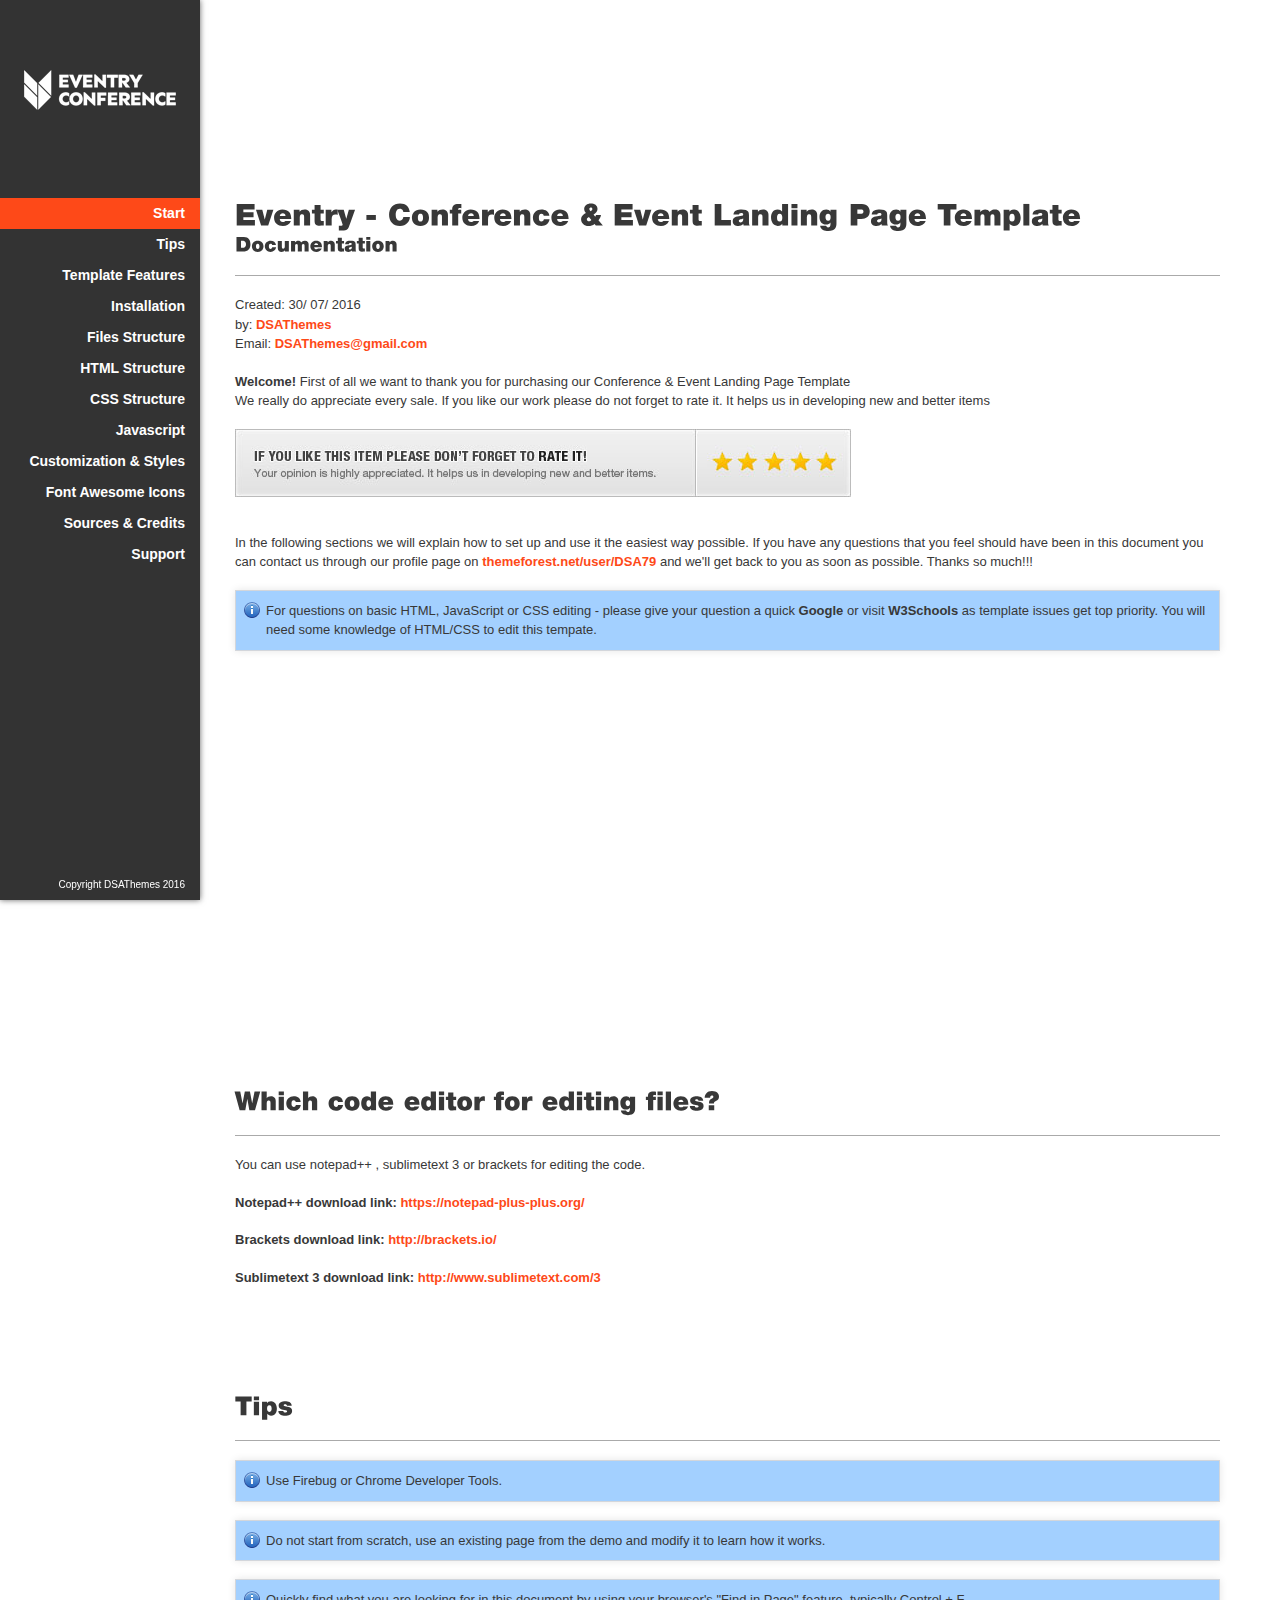
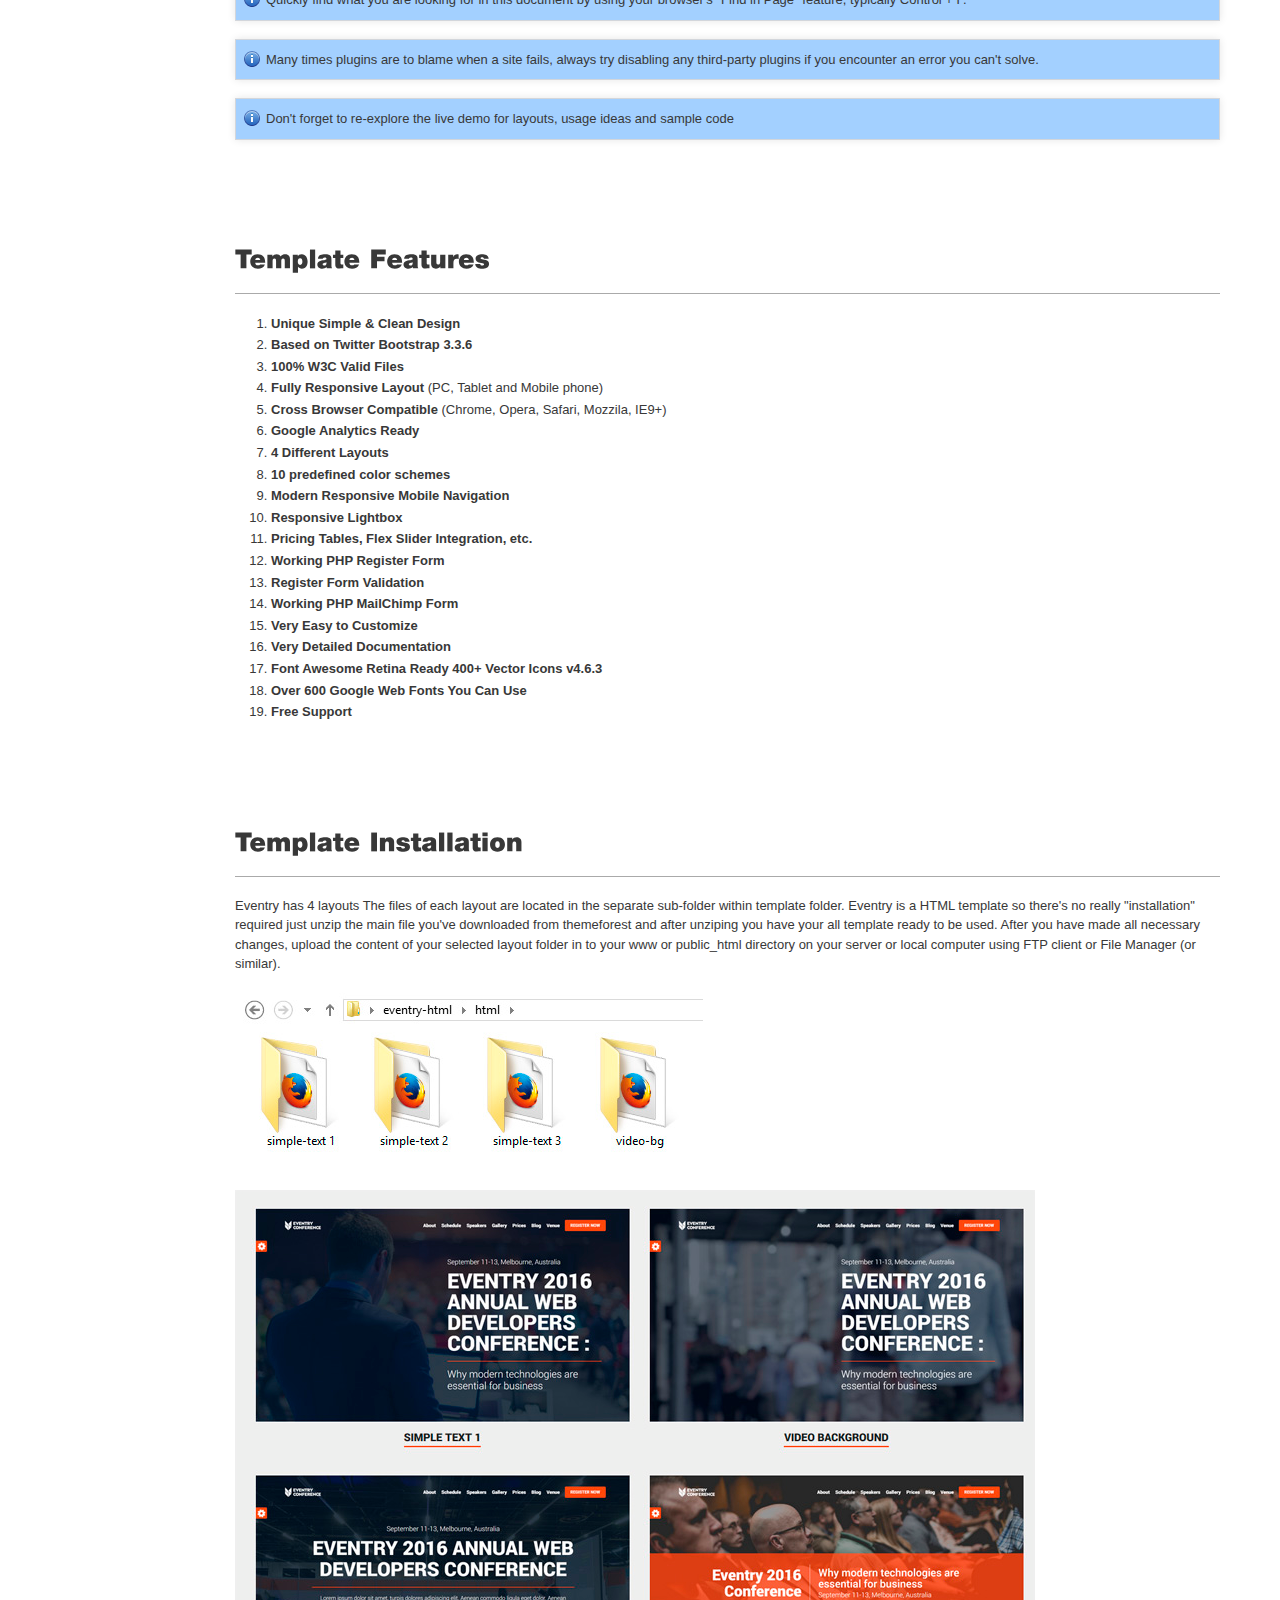
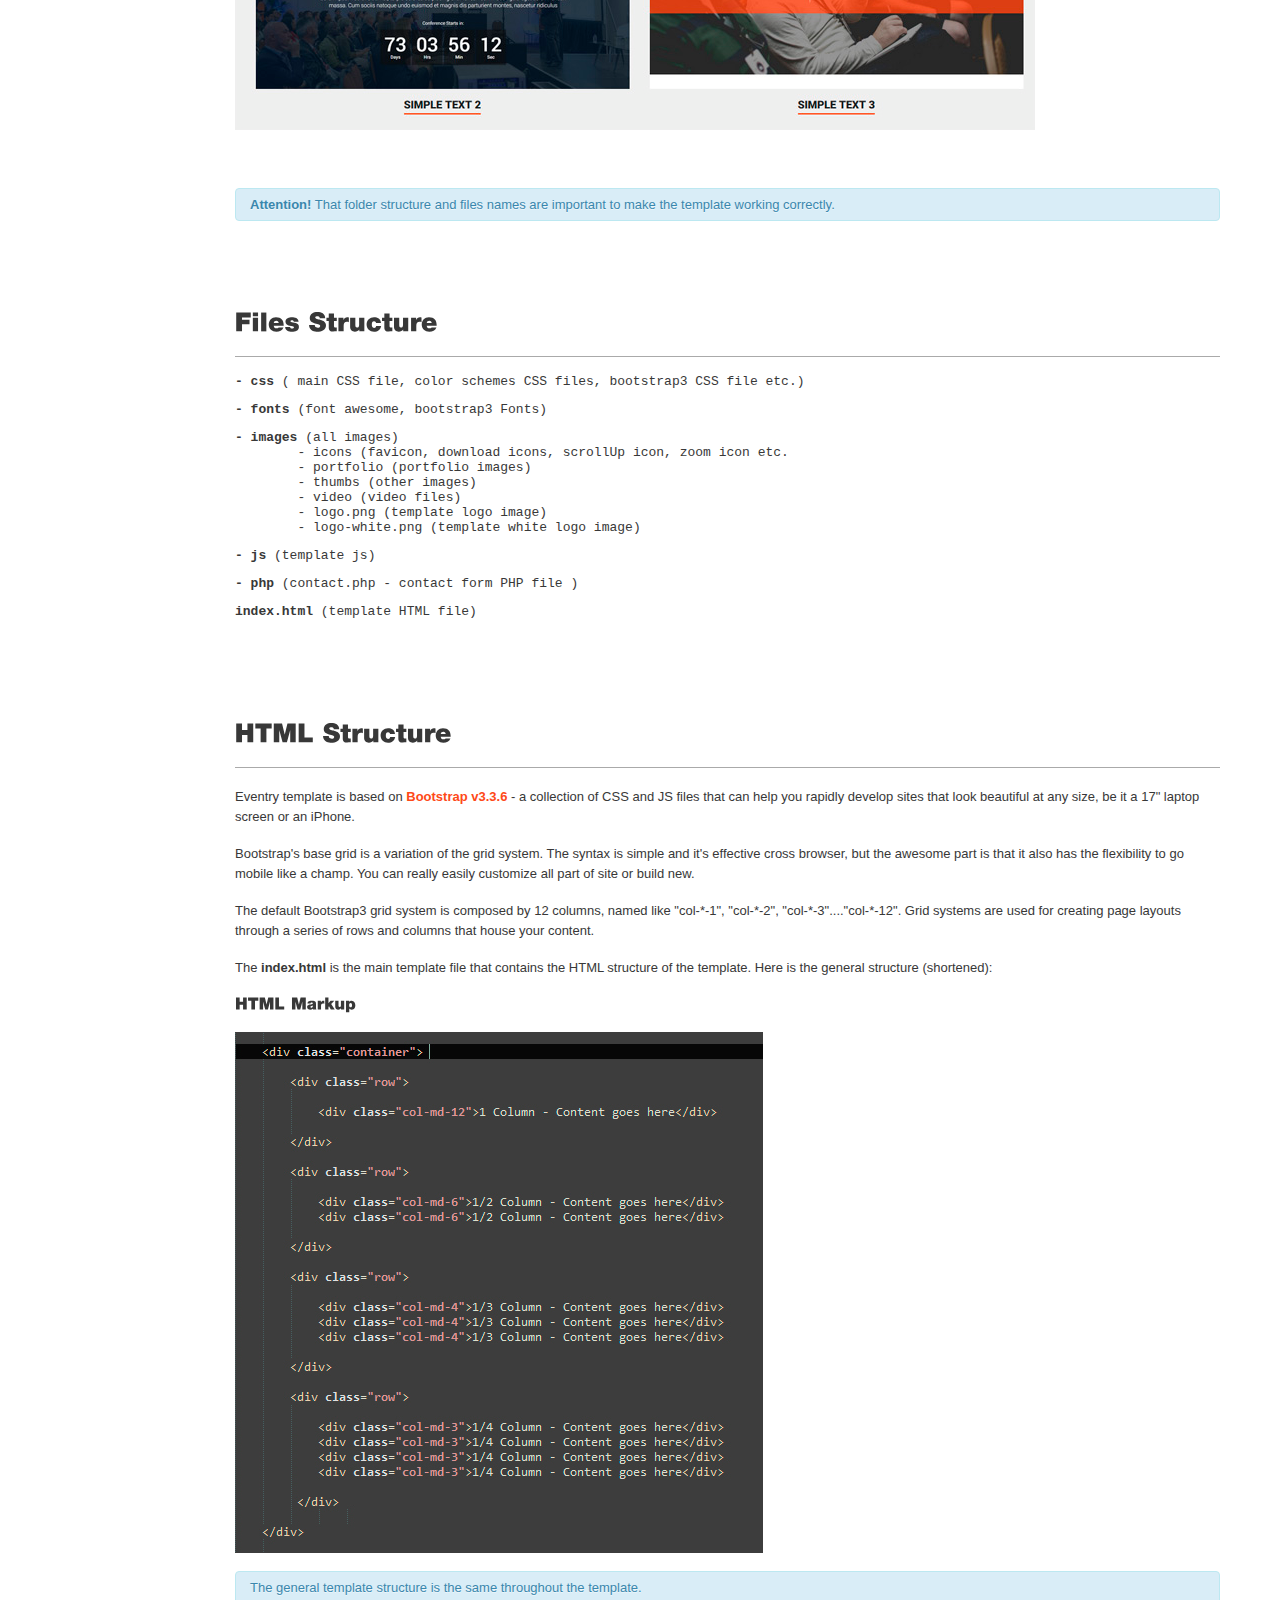
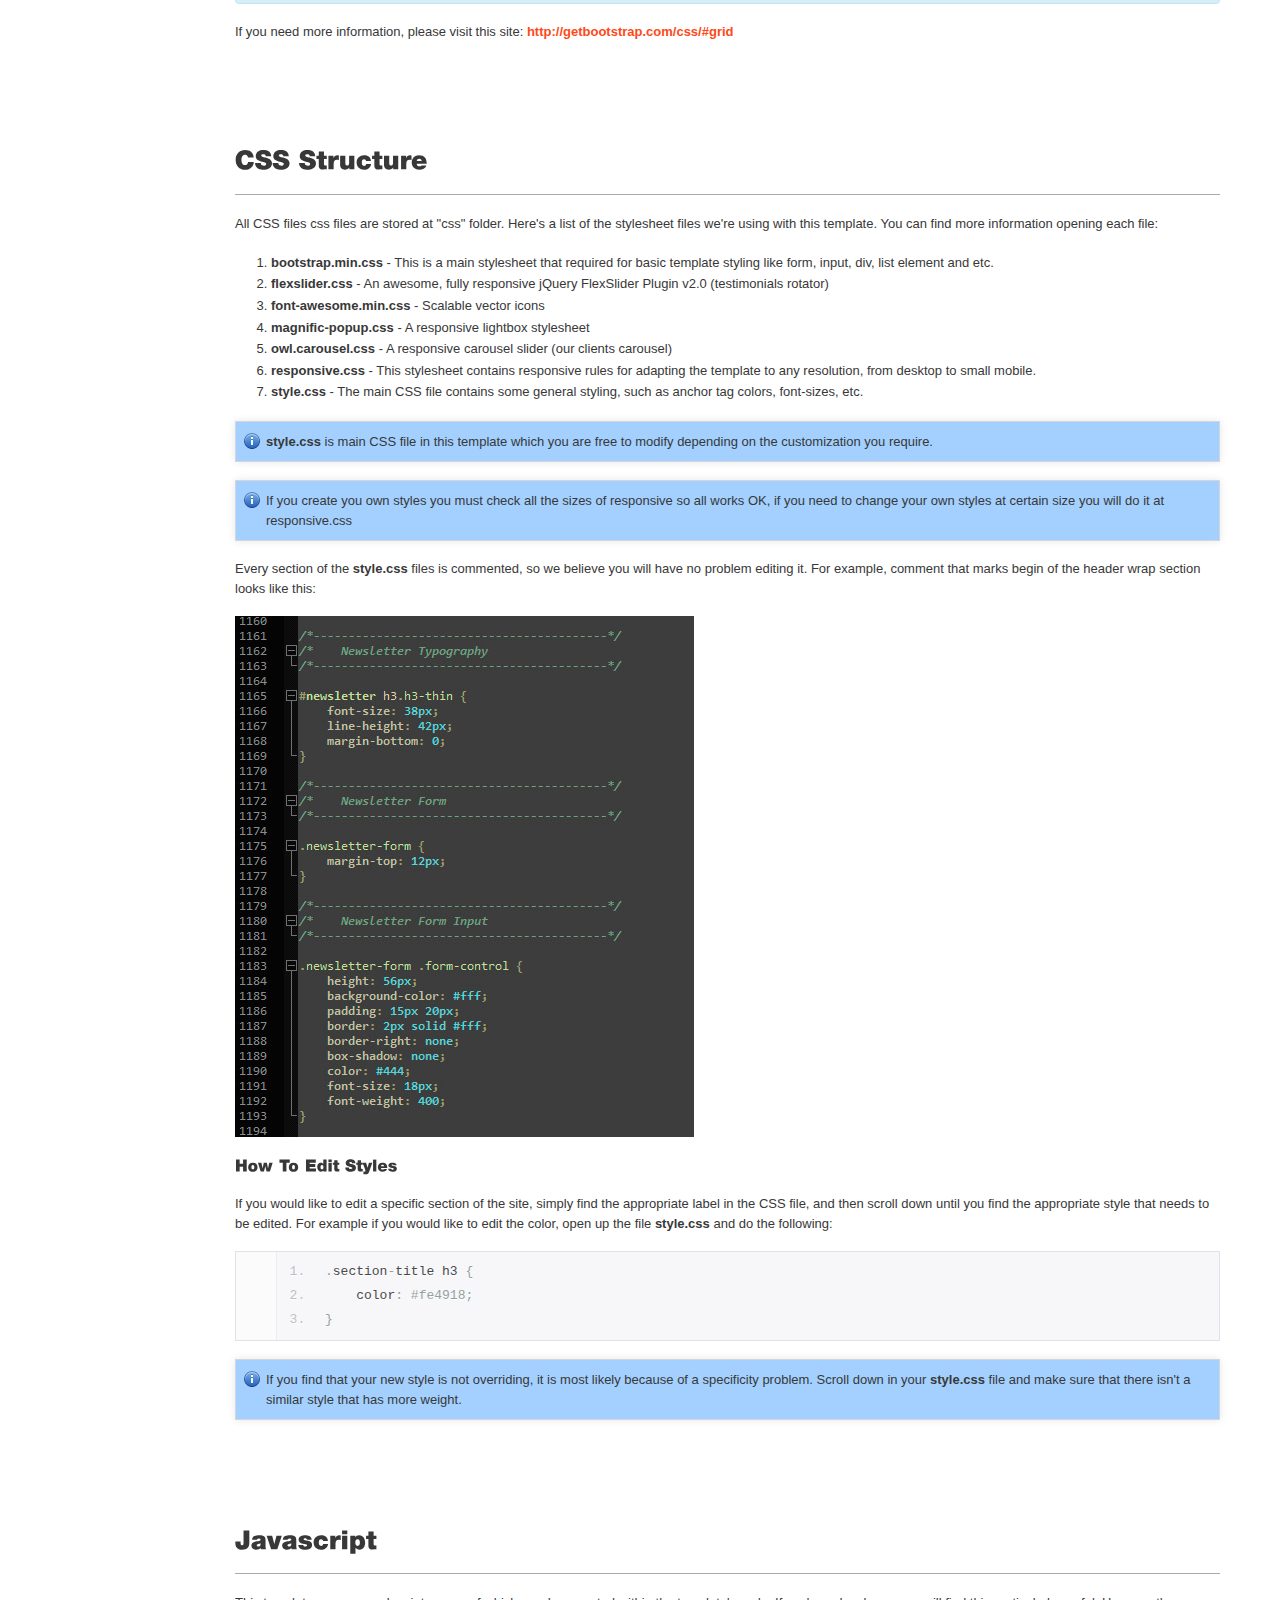
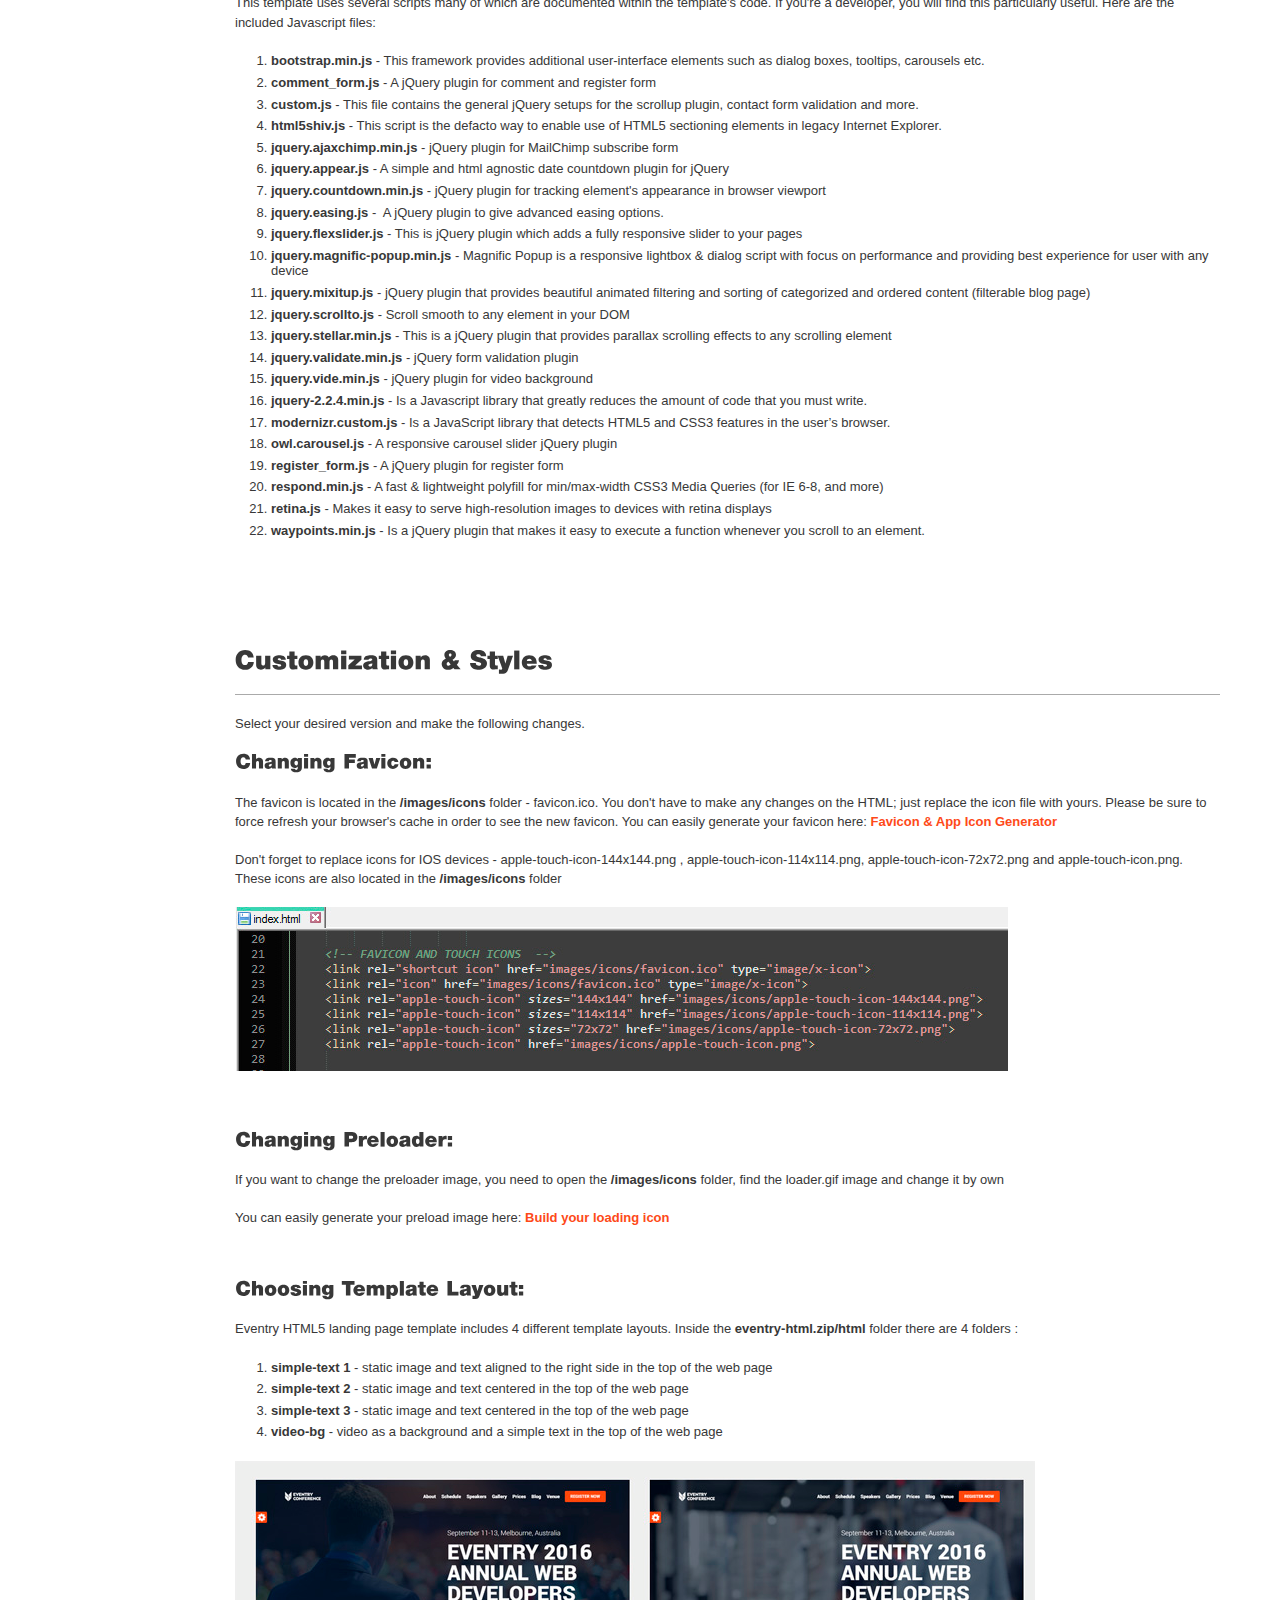
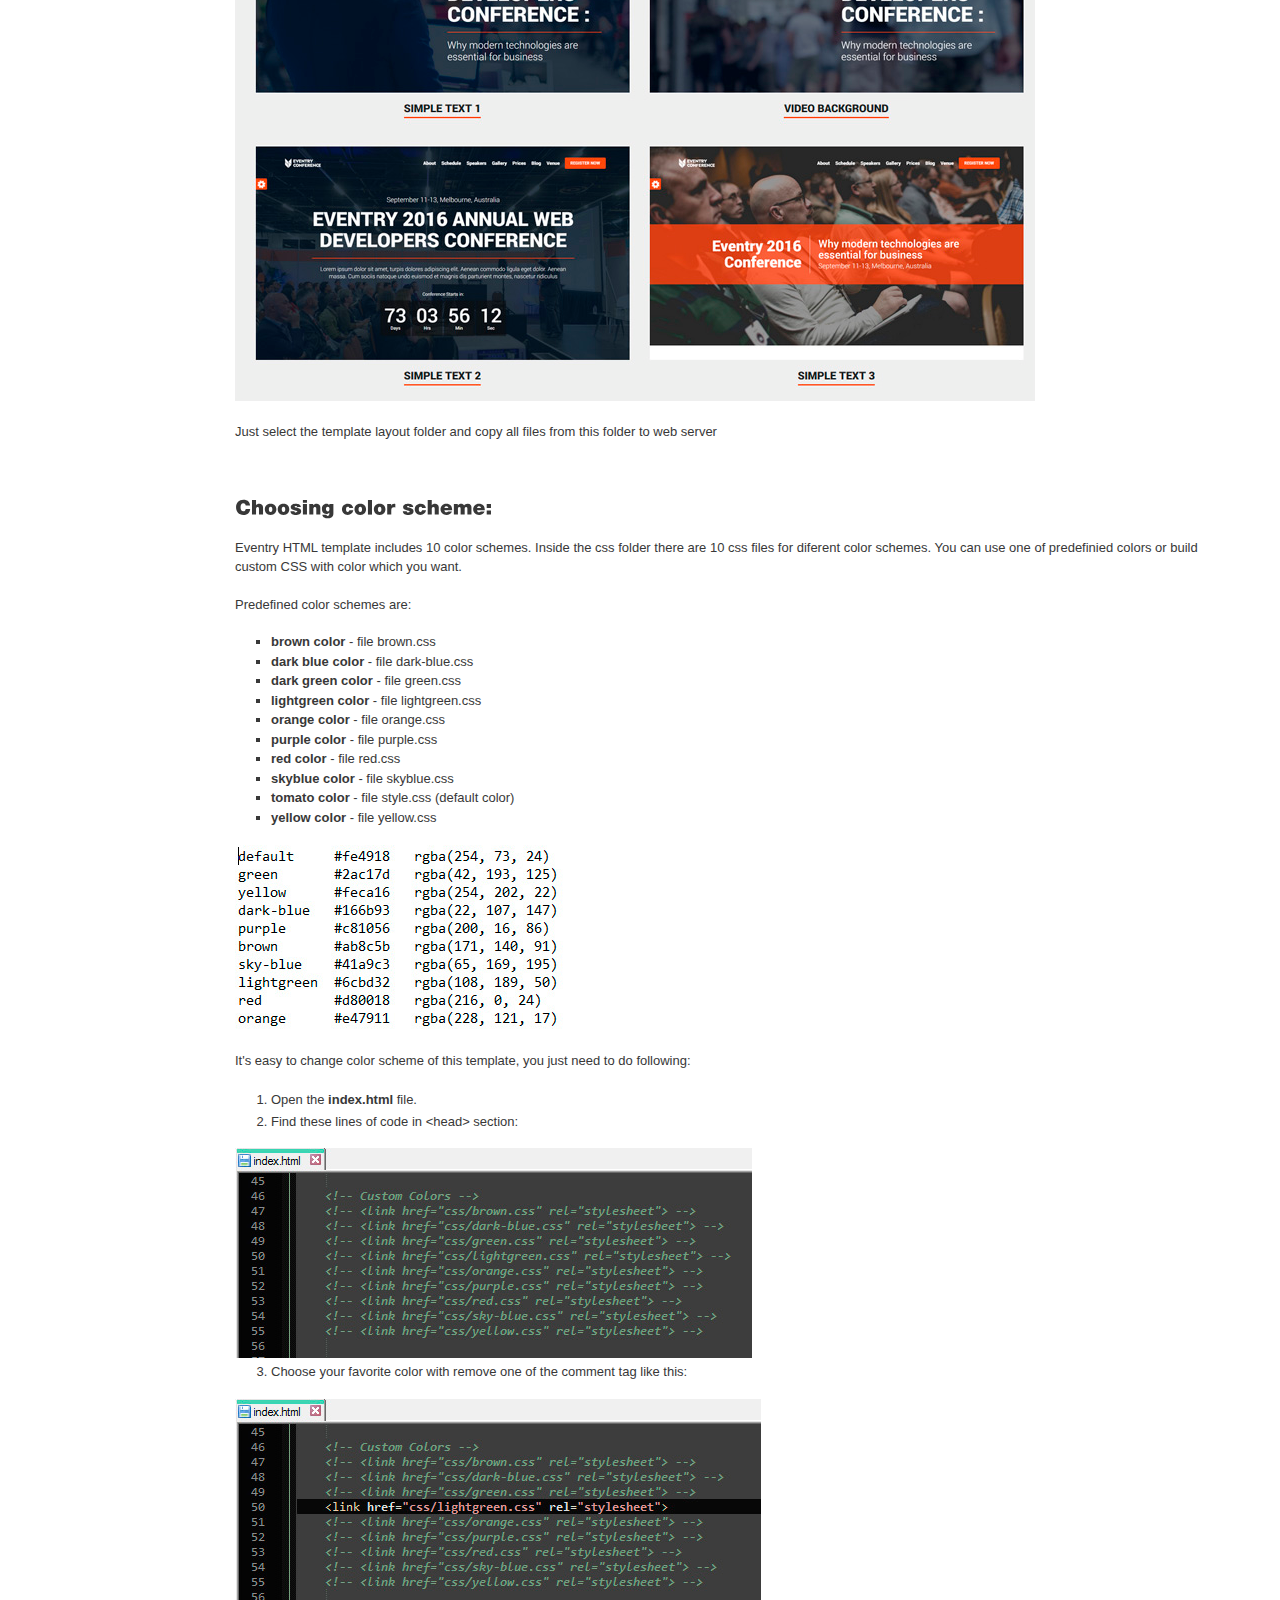
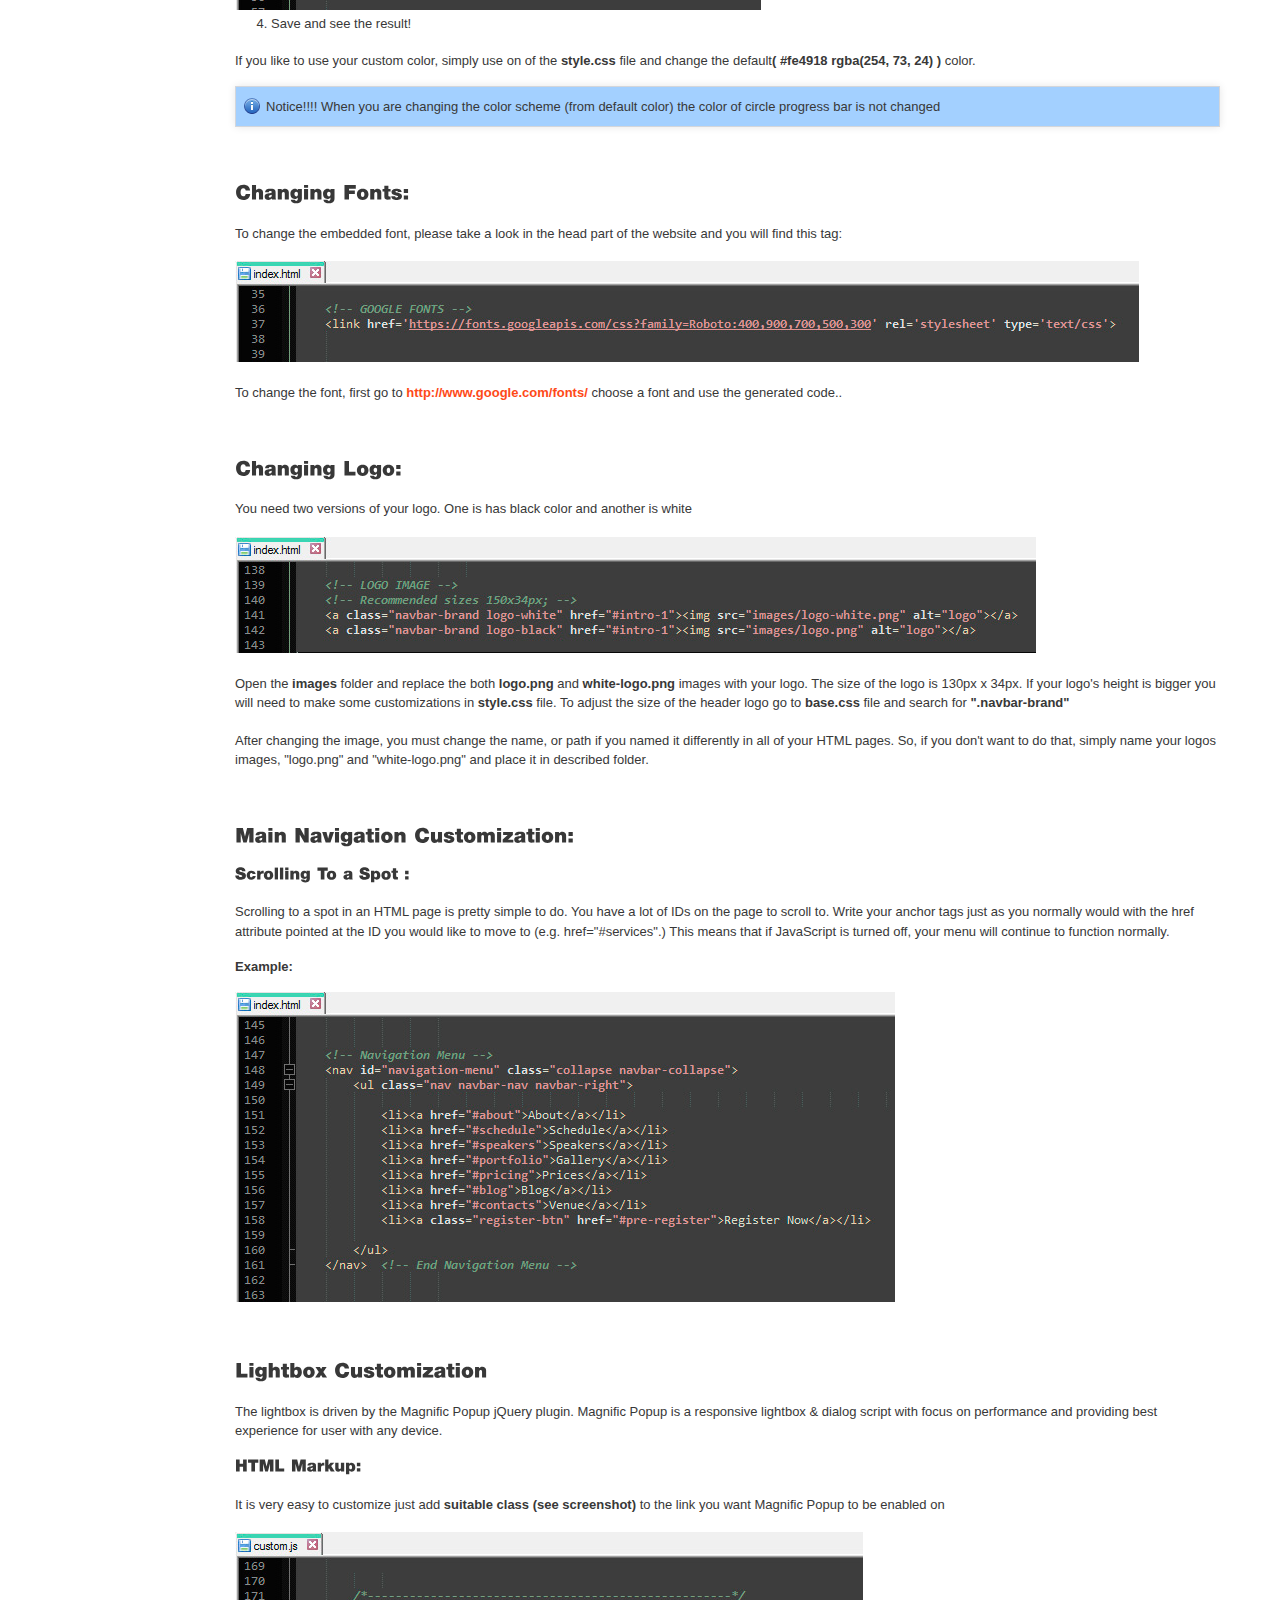
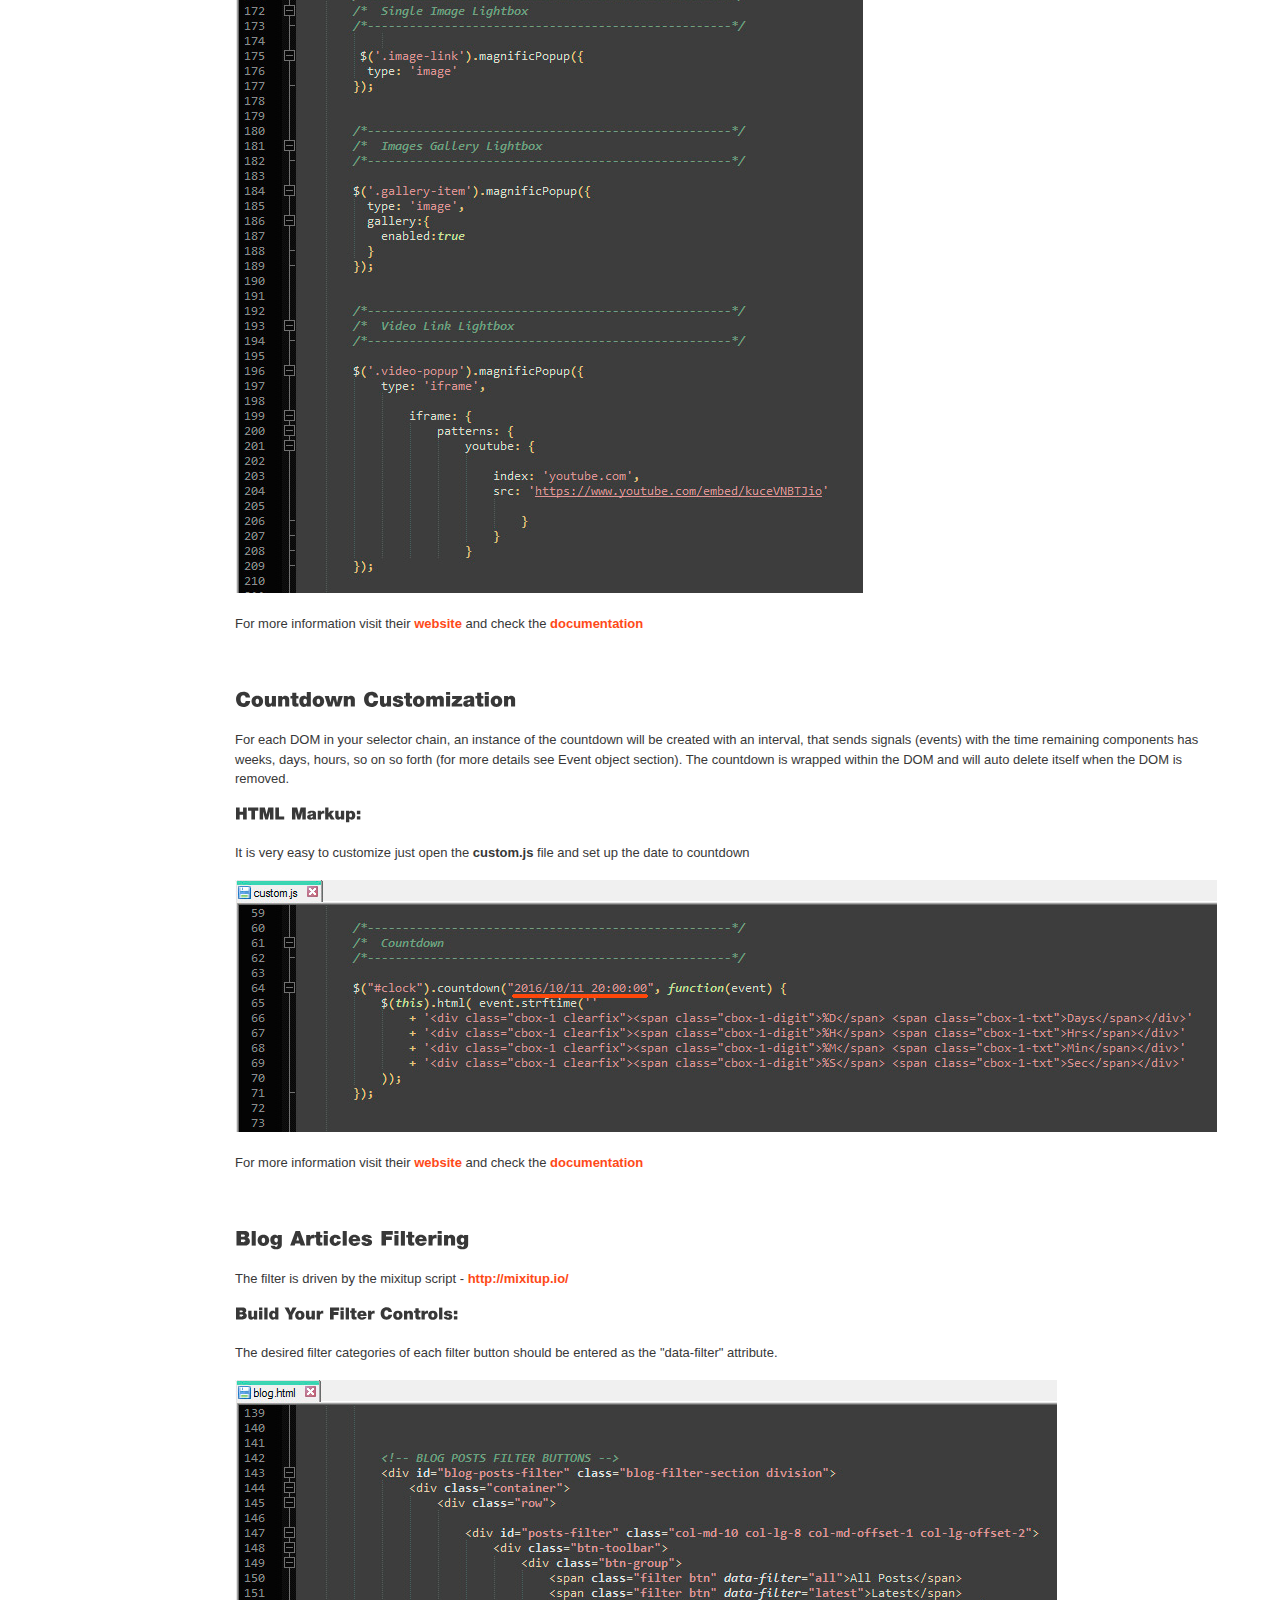
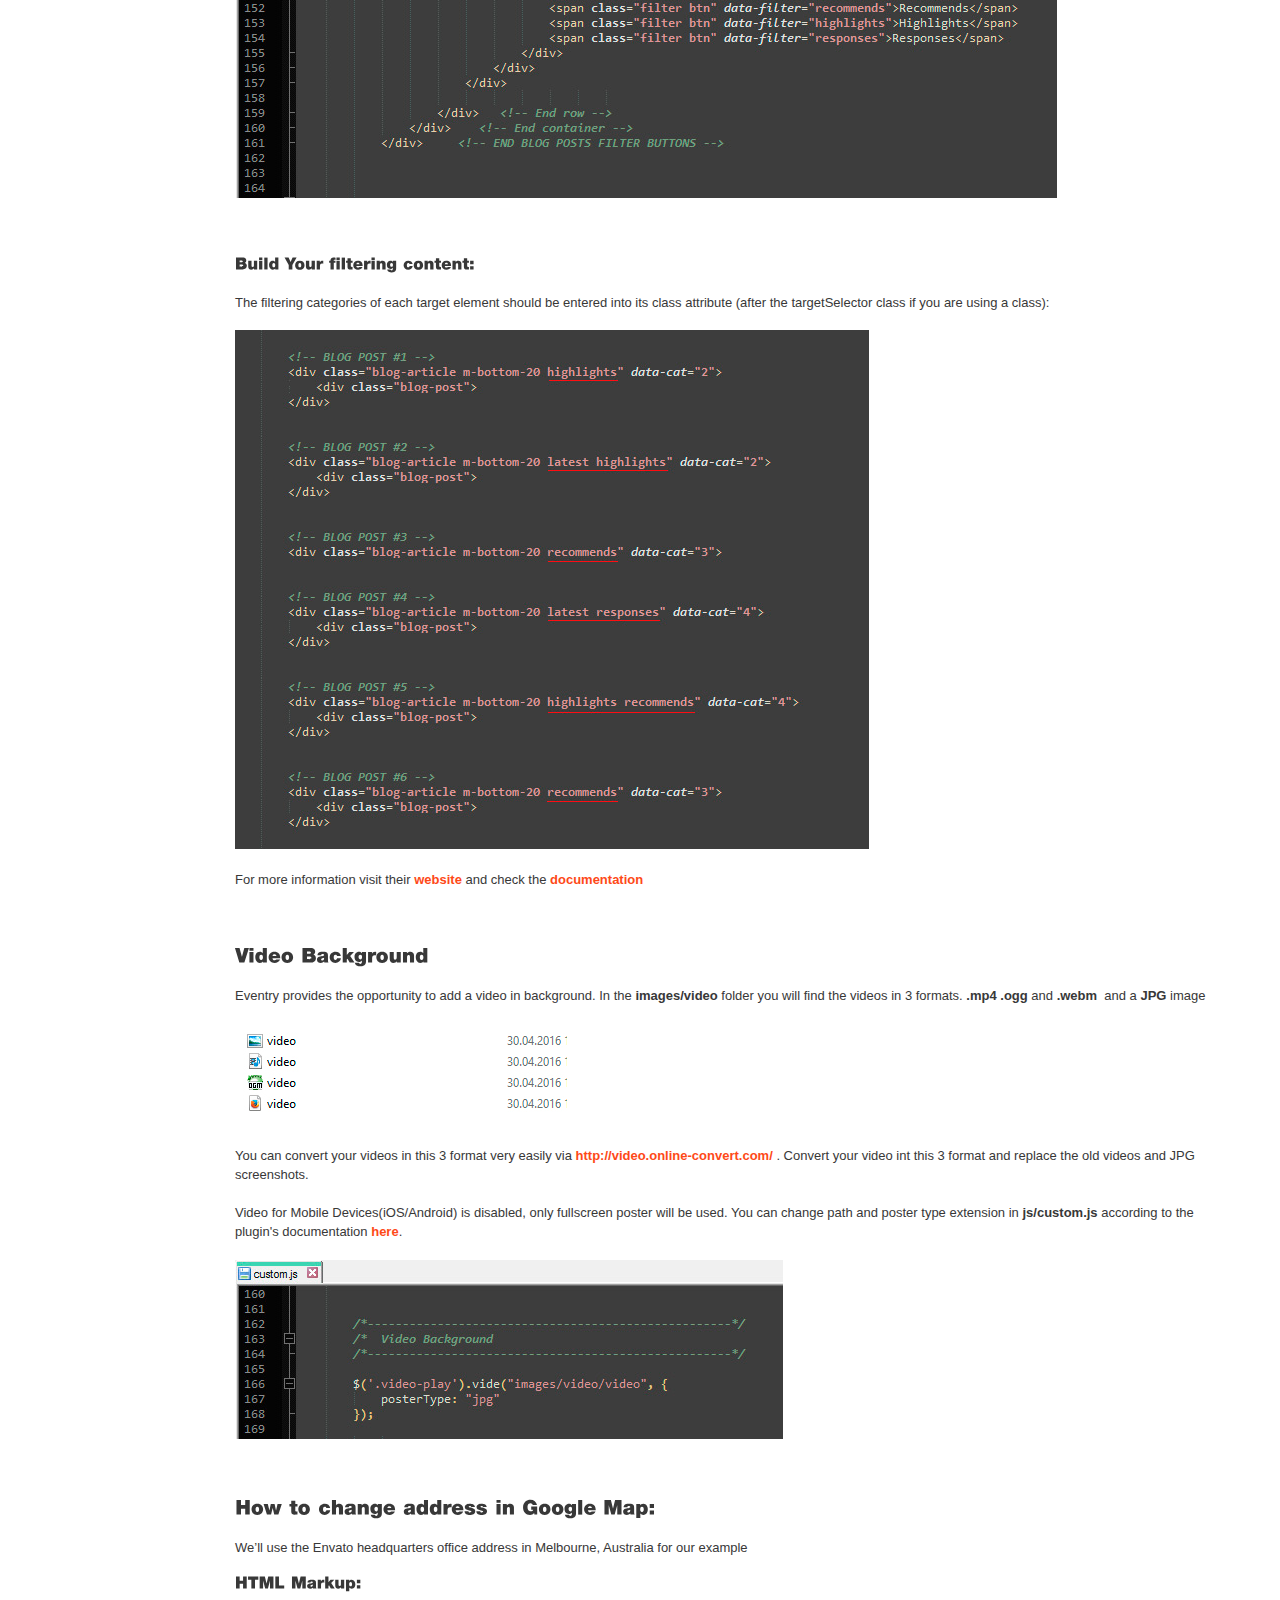
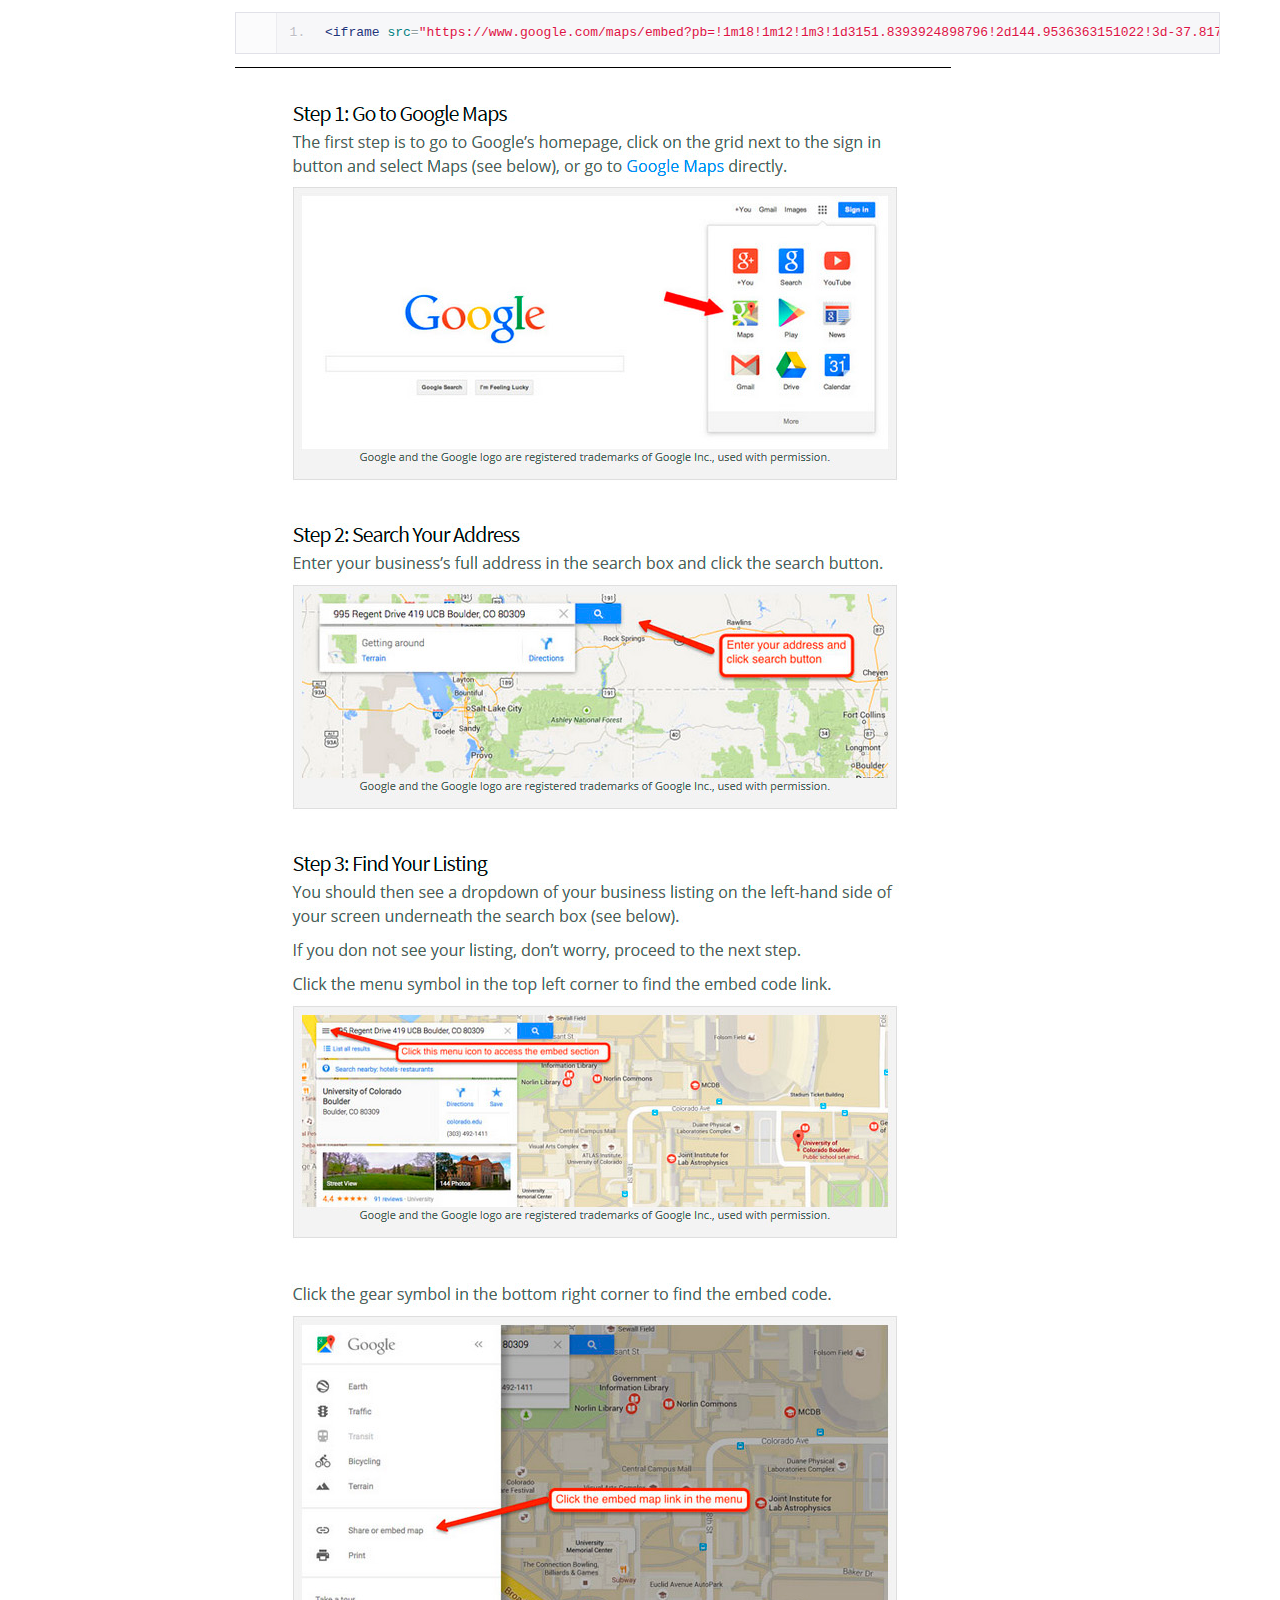
<file: eventry-html/documentation/index.html>
<!doctype html>  
<!--[if IE 6 ]><html lang="en-us" class="ie6"> <![endif]-->
<!--[if IE 7 ]><html lang="en-us" class="ie7"> <![endif]-->
<!--[if IE 8 ]><html lang="en-us" class="ie8"> <![endif]-->
<!--[if (gt IE 7)|!(IE)]><!-->
<html lang="en-us"><!--<![endif]-->
<head>
	<meta charset="utf-8">
	
	<title>Eventry - Conference & Event Landing Page Template Documentaion</title>
	
	<meta name="description" content="">
	<meta name="author" content="DSAThemes">
	<meta name="copyright" content="DSAThemes">
	<meta name="generator" content="Documenter v2.0 http://rxa.li/documenter">
	<meta name="date" content="2016-07-30T13:18:15+02:00">
	
	<link rel="stylesheet" href="assets/css/documenter_style.css" media="all">
	<link rel="stylesheet" href="assets/js/google-code-prettify/prettify.css" media="screen">
	<script src="assets/js/google-code-prettify/prettify.js"></script>

	<link rel="stylesheet" href="assets/css/custom.css" media="screen">

	<link rel="shortcut icon" type="image/x-icon" href="favicon.ico" />	
	<link rel="apple-touch-icon" sizes="144x144" href="apple-touch-icon-144x144.png">
	<link rel="apple-touch-icon" sizes="114x114" href="apple-touch-icon-114x114.png">
	<link rel="apple-touch-icon" sizes="72x72" href="apple-touch-icon-72x72.png">
	<link rel="apple-touch-icon" href="apple-touch-icon.png">

	<script src="assets/js/jquery.js"></script>
	<script src="assets/js/cufon.js"></script>
	<script src="assets/js/font.js"></script>
	<script>Cufon.replace("h1, h2, h3, h4, h5, h6");</script>
	<script src="assets/js/jquery.scrollTo.js"></script>
	<script src="assets/js/jquery.easing.js"></script>
	
	<script>document.createElement('section');var duration='450',easing='easeOutExpo';</script>
	<script src="assets/js/script.js"></script>
	
	<style>
		html{background-color:#FFFFFF;color:#383838;}
		::-moz-selection{background:#444444;color:#DDDDDD;}
		::selection{background:#444444;color:#DDDDDD;}
		#documenter_sidebar #documenter_logo{background-image:url(assets/images/image_1.png);}
		a{color:#fe4918; font-weight: 600;}
		
		ol li { padding: 3px 0;}
		.btn {
			border-radius:3px;
		}
		.btn-primary {
			  background-image: -moz-linear-gradient(top, #0088CC, #0044CC);
			  background-image: -ms-linear-gradient(top, #0088CC, #0044CC);
			  background-image: -webkit-gradient(linear, 0 0, 0 0088CC%, from(#EFAD0D), to(#0044CC));
			  background-image: -webkit-linear-gradient(top, #0088CC, #0044CC);
			  background-image: -o-linear-gradient(top, #0088CC, #0044CC);
			  background-image: linear-gradient(top, #0088CC, #0044CC);
			  filter: progid:DXImageTransform.Microsoft.gradient(startColorstr='#0088CC', endColorstr='#0044CC', GradientType=0);
			  border-color: #0044CC #0044CC #bfbfbf;
			  color:#FFFFFF;
		}
		.btn-primary:hover,
		.btn-primary:active,
		.btn-primary.active,
		.btn-primary.disabled,
		.btn-primary[disabled] {
		  border-color: #0088CC #0088CC #bfbfbf;
		  background-color: #0044CC;
		}
		hr{border-top:1px solid #aaa;border-bottom:1px solid #FFFFFF;}
		#documenter_sidebar, #documenter_sidebar ul a{ background-color: #333;color: #222222; font-size: 14px;}

		#documenter_sidebar ul a.current{background:#fe4918;color:#fff;}
		#documenter_sidebar ul a{color:#fff;}
		#documenter_sidebar ul a:hover{background:#fe4918;color:#fff;}
		#documenter_copyright{display:block !important;visibility:visible !important;}
	</style>
	
</head>
<body class="documenter-project-Eventry">

	<div id="documenter_sidebar">
	
		<a href="#documenter_cover" id="documenter_logo"></a>
		
		<ul id="documenter_nav">
			<li><a class="current" href="#documenter_cover">Start</a></li>				
			<li><a href="#tips" title="Tips">Tips</a></li>
			<li><a href="#template_features" title="Template Features">Template Features</a></li>
			<li><a href="#template_installation" title="Installation">Installation</a></li>
			<li><a href="#files_structure" title="Files Structure">Files Structure</a></li>
			<li><a href="#html_structure" title="HTML Structure">HTML Structure</a></li>
			<li><a href="#css_structure" title="CSS Structure">CSS Structure</a></li>
			<li><a href="#javascript" title="Javascript">Javascript</a></li>
			<li><a href="#customisation_styles" title="Customisation & Styles">Customization & Styles</a></li>
			<li><a href="#icons" title="Icons">Font Awesome Icons</a></li>
			<li><a href="#sources_credits" title="Sources & Credits">Sources & Credits</a></li>
			<li><a href="#support" title="Support">Support</a></li>
		</ul>
		
		<div id="documenter_copyright">Copyright DSAThemes 2016</div>
	</div>
	
	<div id="documenter_content">
	
		<section id="documenter_cover">
			<h1>Eventry - Conference & Event Landing Page Template</h1>
			<h2>Documentation</h2>
			
			<div id="documenter_buttons"></div>
			
			<hr>
			
			<ul>
				<li>Created: 30/ 07/ 2016</li>
				<li>by: <a href="http://themeforest.net/user/DSAThemes">DSAThemes</a> </li>
				<li>Email: <a href="mailto:DSAT&#104;&#101;&#109;&#101;&#115;&#64;&#103;&#109;&#97;&#105;&#108;&#46;&#99;&#111;&#109;">DSAT&#104;&#101;&#109;&#101;&#115;&#64;&#103;&#109;&#97;&#105;&#108;&#46;&#99;&#111;&#109;</a></li>
			</ul>
			
			<p><strong>Welcome!</strong> First of all we want to thank you for purchasing our Conference & Event Landing Page Template <br />
				  We really do appreciate every sale. If you like our work please do not forget to rate it. It helps us in developing new and better items
			</p>
				  
			<img src="assets/images/rating.jpg" alt="rating_image" />

			<br />
			<br />

			<p>In the following sections we will explain how to set up and use it the easiest way possible. If you have any questions that you feel should have been in this document you can contact us through our profile page on <a href="http://themeforest.net/user/DSAThemes">themeforest.net/user/DSA79</a> and we'll get back to you as soon as possible. Thanks so much!!!</p>
			<p class="info">For questions on basic HTML, JavaScript or CSS editing - please give your question a quick <strong>Google</strong> or visit <strong>W3Schools</strong> as template issues get top priority. You will need some knowledge of HTML/CSS to edit this tempate.</p>

			
		</section>
		
		
		<section id="code_editor">
		
			<div class="page-header"><h3>Which code editor for editing files?</h3><hr class="notop"></div>
			<p>You can use notepad++ , sublimetext 3 or brackets for editing the code.</p>
			<p><strong>Notepad++ download link:</strong> <a href="https://notepad-plus-plus.org/">https://notepad-plus-plus.org/</a></p>
			<p><strong>Brackets download link:</strong> <a href="http://brackets.io/">http://brackets.io/</a></p>
			<p><strong>Sublimetext 3 download link:</strong> <a href="http://www.sublimetext.com/3">http://www.sublimetext.com/3</a></p>
		
		
		</section>
		
	
		<section id="tips">

			<div class="page-header"><h3>Tips</h3><hr class="notop"></div>
			
			<p class="info">Use Firebug or Chrome Developer Tools.</p>
			<p class="info">Do not start from scratch, use an existing page from the demo and modify it to learn how it works.</p>
			<p class="info">Quickly find what you are looking for in this document by using your browser&#39;s &quot;Find in Page&quot; feature, typically Control + F.</p>
			<p class="info">Many times plugins are to blame when a site fails, always try disabling any third-party plugins if you encounter an error you can&#39;t solve.</p>
			<p class="info">Don't forget to re-explore the live demo for layouts, usage ideas and sample code</p>
			
		</section>
		

		<section id="template_features">

			<div class="page-header"><h3>Template Features</h3><hr class="notop"></div>
			
			<ol>
				<li><strong>Unique Simple & Clean Design</strong></li>
				<li><strong>Based on Twitter Bootstrap 3.3.6</strong></li>
				<li><strong>100% W3C Valid Files</strong></li>
				<li><strong>Fully Responsive Layout </strong>(PC, Tablet and Mobile phone)</li>
				<li><strong>Cross Browser Compatible</strong> (Chrome, Opera, Safari, Mozzila, IE9+)</li>
				<li><strong>Google Analytics Ready</strong></li>
				<li><strong>4 Different Layouts</strong></li>	
				<li><strong>10 predefined color schemes</strong></li>	
				<li><strong>Modern Responsive Mobile Navigation</strong></li>
				<li><strong>Responsive Lightbox</strong> </li>
				<li><strong>Pricing Tables, Flex Slider Integration, etc.</strong></li>
				<li><strong>Working PHP Register Form</strong> </li>
				<li><strong>Register Form Validation</strong> </li>
				<li><strong>Working PHP MailChimp Form</strong> </li>
				<li><strong>Very Easy to Customize</strong></li>
				<li><strong>Very Detailed Documentation</strong></li>
				<li><strong>Font Awesome Retina Ready 400+ Vector Icons v4.6.3</strong></li>
				<li><strong>Over 600 Google Web Fonts You Can Use</strong></li>
				<li><strong>Free Support</strong></li>
			</ol>

		</section>
		

		<section id="template_installation">
		
			<div class="page-header"><h3>Template Installation</h3><hr class="notop"></div>
			
			<p>Eventry has 4 layouts 
			    The files of each layout are located in the separate sub-folder within template folder. Eventry is a HTML template so there's no really "installation" required just unzip the main file you've 
				downloaded from themeforest and after unziping you have your all template ready to be used. After you have made all necessary changes, upload the content of your selected layout folder in to your www or public_html directory on your server or local computer using FTP client or File Manager
				(or similar).
				
			</p>
			
			<img src="assets/images/files.jpg" alt="files_image" />
			<br />
			
			<img src="assets/images/layouts.jpg" alt="layouts_image" />
			<p>&nbsp;</p>
			<div class="alert alert-info"><b>Attention!</b> That folder structure and files names are important to make the template working correctly.</div>
		
		</section>
		

		<section id="files_structure">
			<div class="page-header"><h3>Files Structure</h3><hr class="notop"></div>
		
<pre>
<strong>- css</strong> ( main CSS file, color schemes CSS files, bootstrap3 CSS file etc.)
</pre>
		
<pre>
<strong>- fonts</strong> (font awesome, bootstrap3 Fonts)
</pre>

<pre>
<strong>- images</strong> (all images)
	- icons (favicon, download icons, scrollUp icon, zoom icon etc.
	- portfolio (portfolio images)
	- thumbs (other images)
	- video (video files)
	- logo.png (template logo image)
	- logo-white.png (template white logo image)	
</pre>

<pre>
<strong>- js</strong> (template js)
</pre>
<pre>
<strong>- php</strong> (contact.php - contact form PHP file )
</pre>

<pre>
<strong>index.html</strong> (template HTML file)
</pre>

		</section>
		
		

<section id="html_structure">

	<div class="page-header"><h3>HTML Structure</h3><hr class="notop"></div>
	
	<p>Eventry template is based on <a href="http://getbootstrap.com/">Bootstrap v3.3.6</a> - a collection of CSS and JS files that can help you rapidly 
		  develop sites that look beautiful at any size, be it a 17" laptop screen or an iPhone.
	</p>
	
	<p>Bootstrap's base grid is a variation of the grid system. The syntax is simple and it's effective cross browser, but the awesome part is that it also has the flexibility to go mobile like a champ. You can really easily customize all part of site or build new.</p>

	<p>
		The default Bootstrap3 grid system is composed by 12 columns, named like "col-*-1", "col-*-2", "col-*-3"...."col-*-12".
		Grid systems are used for creating page layouts through a series of rows and columns that house your content.
	</p>
	
	<p>The <strong>index.html</strong> is the main template file that contains the HTML structure of the template. Here is the general structure (shortened):</p>

<h5 id="html_structure_html_markup">HTML Markup</h5>

<img src="assets/images/boot.jpg" alt="boot_image" />

<br />
<br />

<div class="alert alert-info">
	The general template structure is the same throughout the template.</div>
<p class="L5">
	If you need more information, please visit this site: <a href="http://getbootstrap.com/css/#grid">http://getbootstrap.com/css/#grid</a></p>
</section>
<section id="css_structure">
	<div class="page-header"><h3>CSS Structure</h3><hr class="notop"></div>
<p>
	All CSS files css files are stored at &quot;css&quot; folder. Here&#39;s a list of the stylesheet files we&#39;re using with this template. You can find more information opening each file:</p>
<ol>
	<li><strong>bootstrap.min.css</strong> - This is a main stylesheet that required for basic template styling like form, input, div, list element and etc.</li>
	<li><strong>flexslider.css</strong> - An awesome, fully responsive jQuery FlexSlider Plugin v2.0 (testimonials rotator)</li>
	<li><strong>font-awesome.min.css</strong> - Scalable vector icons</li>
	<li><strong>magnific-popup.css</strong> - A responsive lightbox stylesheet</li>
	<li><strong>owl.carousel.css</strong> - A responsive carousel slider (our clients carousel)</li>
	<li><strong>responsive.css</strong> - This stylesheet contains responsive rules for adapting the template to any resolution, from desktop to small mobile.</li>
	<li><strong>style.css</strong> - The main CSS file contains some general styling, such as anchor tag colors, font-sizes, etc.</li>	
</ol>

<p class="info"><strong>style.css</strong> is main CSS file in this template which you are free to modify depending on the customization you require.</p>


<p class="info">If you create you own styles you must check all the sizes of responsive so all works OK, if you need to change your own styles at certain size you will do it at responsive.css</p>

<p>
	Every section of the <strong>style.css</strong> files is commented, so we believe you will have no problem editing it. For example, comment that marks begin of the header wrap section looks like this:</p>
	
<img src="assets/images/comment.jpg" alt="comment_image" />		

<h5>How To Edit Styles</h5>

<p>If you would like to edit a specific section of the site, simply find the appropriate label in the CSS file, and then scroll down until you find the appropriate style that needs to be edited. For example if you would like to edit the color, open up the file <strong>style.css</strong> and do the following:</p>

<pre class="prettyprint lang-css linenums">
.section-title h3 {
    color: #fe4918;
}
</pre>

<p class="info">If you find that your new style is not overriding, it is most likely because of a specificity problem. Scroll down in your <strong>style.css</strong> file and make sure that there isn't a similar style that has more weight.</p>
</section>
<section id="javascript">
	<div class="page-header"><h3>Javascript</h3><hr class="notop"></div>
<p>
	This template uses several scripts many of which are documented within the template's code. If you're a developer, you will find this particularly useful. Here are the included Javascript files:</p>
<ol>
	<li>
		<strong>bootstrap.min.js</strong> - This framework provides additional user-interface elements such as dialog boxes, tooltips, carousels etc.</li>	
	<li>
		<strong>comment_form.js</strong> -   A jQuery plugin for comment and register form </li>	
	<li>
		<strong>custom.js</strong> - This file contains the general jQuery setups for the scrollup plugin, contact form validation and more.</li>
	<li>
		<strong>html5shiv.js</strong> - This script is the defacto way to enable use of HTML5 sectioning elements in legacy Internet Explorer.</li>	
	<li>
		<strong>jquery.ajaxchimp.min.js</strong> - jQuery plugin for MailChimp subscribe form </li>		
	<li>
		<strong>jquery.appear.js</strong> - A simple and html agnostic date countdown plugin for jQuery  </li>	
	<li>
		<strong>jquery.countdown.min.js</strong> - jQuery plugin for tracking element's appearance in browser viewport </li>			
	<li>
		<strong>jquery.easing.js </strong>-&nbsp; A jQuery plugin to give advanced easing options.</li>	
	<li>
		<strong>jquery.flexslider.js</strong> - This is jQuery plugin which adds a fully responsive slider to your pages </li>	
	<li>
		<strong>jquery.magnific-popup.min.js</strong> -  Magnific Popup is a responsive lightbox & dialog script with focus on performance and providing best experience for user with any device </li>	
	<li>
		<strong>jquery.mixitup.js</strong> - jQuery plugin that provides beautiful animated filtering and sorting of categorized and ordered content (filterable blog page) </li>	
    <li>
		<strong>jquery.scrollto.js</strong> -  Scroll smooth to any element in your DOM</li>			
	<li>
		<strong>jquery.stellar.min.js</strong> -  This is a jQuery plugin that provides parallax scrolling effects to any scrolling element</li>		
	<li>
		<strong>jquery.validate.min.js</strong> -  jQuery form validation plugin </li>	
	<li>
		<strong>jquery.vide.min.js</strong> -  jQuery plugin for video background</li>	
	<li>
		<strong>jquery-2.2.4.min.js</strong> - Is a Javascript library that greatly reduces the amount of code that you must write.</li>	
	<li>
		<strong>modernizr.custom.js</strong> -  Is a JavaScript library that detects HTML5 and CSS3 features in the user’s browser.</li>	
	<li>
		<strong>owl.carousel.js</strong> -  A responsive carousel slider jQuery plugin</li>	
	<li>
		<strong>register_form.js</strong> -   A jQuery plugin for register form </li>	
	<li>
		<strong>respond.min.js</strong> -  A fast & lightweight polyfill for min/max-width CSS3 Media Queries (for IE 6-8, and more)</li>		
	<li>
		<strong>retina.js</strong> - Makes it easy to serve high-resolution images to devices with retina displays</li>	
	<li>
		<strong>waypoints.min.js</strong> - Is a jQuery plugin that makes it easy to execute a function whenever you scroll to an element.</li>			
		
</ol>
</section>

<section id="customisation_styles">
	<div class="page-header"><h3>Customization & Styles</h3><hr class="notop"></div>
<h4 id="customisation_styles__nbsp">&nbsp;</h4>

<p>Select your desired version and make the following changes.</p>


<h4 id="customisation_styles_changing_favicon">Changing Favicon:</h4>
<p>
	The favicon is located in the <strong>/images/icons</strong> folder - favicon.ico. You don't have to make any changes on the HTML; just replace the icon file with yours. Please be sure to force refresh your browser's cache in order to see the new favicon.
	
	You can easily generate your favicon here: <a href="http://www.favicon-generator.org/">Favicon & App Icon Generator</a></p>
	
<p>
	Don't forget to replace icons for IOS devices - apple-touch-icon-144x144.png , apple-touch-icon-114x114.png, apple-touch-icon-72x72.png and apple-touch-icon.png. These icons are also located in the <strong>/images/icons</strong> folder </p>
	
<img src="assets/images/ios-icons.jpg" alt="ios-icons_image" />		
	
<p>

	&nbsp;</p>
	
	
<h4 id="customisation_styles_changing_preloader">Changing Preloader:</h4>

<p>If you want to change the preloader image, you need to open the <strong>/images/icons</strong> folder, find the loader.gif image and change it by own</p>

<p>You can easily generate your preload image here: <a href="http://www.loading.io/">Build your loading icon</a></p>

	&nbsp;</p>	

	

<h4 id="customisation_styles_choosing_layout">Choosing Template Layout:</h4>
<p>Eventry HTML5 landing page template includes 4 different template layouts. Inside the <strong>eventry-html.zip/html</strong> folder there are 4 folders : </p>


<ol>
<li><strong>simple-text 1</strong> -  static image and text aligned to the right side in the top of the web page</li>
<li><strong>simple-text 2</strong> -  static image and text centered in the top of the web page</li>
<li><strong>simple-text 3</strong> -  static image and text centered in the top of the web page</li>
<li><strong>video-bg</strong>      -  video as a background and a simple text in the top of the web page</li>
</ol>

<img src="assets/images/layouts.jpg" alt="layouts_image" />	


<p>Just select the template layout folder and copy all files from this folder to web server</p>
<p>&nbsp;</p>


<h4 id="customisation_styles_choosing_color_scheme">Choosing color scheme:</h4>

<p>Eventry HTML template includes 10 color schemes. Inside the css folder there are 10 css files for diferent color schemes. You can use one of predefinied colors or build custom CSS with color which you want.</p>
<p>Predefined color schemes are:</p>

<ul>
	<li><strong>brown color</strong> - file brown.css</li>
	<li><strong>dark blue color</strong> - file dark-blue.css</li>
	<li><strong>dark green color</strong> - file green.css</li>
	<li><strong>lightgreen color</strong> - file lightgreen.css</li>
	<li><strong>orange color</strong> - file orange.css</li>	
	<li><strong>purple color</strong> - file purple.css</li>
	<li><strong>red color</strong> - file red.css</li>			
	<li><strong>skyblue color</strong> - file skyblue.css</li>			
	<li><strong>tomato color</strong> - file style.css (default color)</li>				
	<li><strong>yellow color</strong> - file yellow.css</li>
</ul>	

<img src="assets/images/colors.jpg" alt="colors_image" />

<p>It's easy to change color scheme of this template, you just need to do following:</p>

<p>
	<ol>
	<li>Open the <strong>index.html</strong> file.</li>
	<li>Find these lines of code in &lt;head&gt; section: </li>
<br />	
<img src="assets/images/color-1.jpg" alt="color_image" />		
<br />
<li>Choose your favorite color with remove one of the comment tag like this: </li>	
<br />
<img src="assets/images/color-2.jpg" alt="color_image" />	
<br />
<li>Save and see the result!</li>
	</ol>

	If you like to use your custom color, simply use on of the <strong>style.css</strong> file and change the default<strong>( #fe4918   rgba(254, 73, 24) )</strong> color.</p>
	
<p class="info">Notice!!!! When you are changing the color scheme (from default color) the color of circle progress bar is not changed</p>

<p>&nbsp;</p>


<h4 id="customisation_styles_changing_fonts">Changing Fonts:</h4>
<p>
	To change the embedded font, please take a look in the head part of the website and you will find this tag:</p>
	
<img src="assets/images/font.jpg" alt="font_image" />	
	
<p>To change the font, first go to <a href="http://www.google.com/fonts/">http://www.google.com/fonts/</a> choose a font and use the generated code..</p>
	<p>&nbsp;</p>	
	
	
<h4 id="customisation_styles_changing_logo">Changing Logo:</h4>
<p>
	You need two versions of your logo. One is has black color and another is white</p> 

<img src="assets/images/logo.jpg" alt="logo_image" />	

<p>Open the <strong>images</strong> folder and replace the both <strong>logo.png</strong> and <strong>white-logo.png</strong> images with your logo. The size of the logo is 130px x 34px. If your logo's height is bigger you will need to
	make some customizations in <strong>style.css</strong> file. To adjust the size of the header logo go to <strong>base.css</strong> file and search for <strong>&quot;.navbar-brand&quot;</strong></p>

	<p>After changing the image, you must change the name, or path if you named it differently in all of your HTML pages. So, if you don't want to do that, simply name your logos images, "logo.png" and "white-logo.png" and place it in described folder.</p>
<p>
	&nbsp;</p>

	
	<h4 id="customisation_styles_changing_menu">Main Navigation Customization:</h4>

	<h5 id="icons_html_markup">Scrolling To a Spot :</h5>

	<p>Scrolling to a spot in an HTML page is pretty simple to do. You have a lot of IDs on the page to scroll to. Write your anchor tags just as you normally would 
		  with the href attribute pointed at the ID you would like to move to (e.g. href="#services".) This means that if JavaScript is turned off, your menu will continue 
		  to function normally.
	</p>
	
	<strong>Example: </strong></p>
<img src="assets/images/nav-menu.jpg" alt="nav-menu_image" />

	
	<p>&nbsp;</p>
	

<h4 id="customisation_styles_changing_lightbox">Lightbox Customization</h4>
<p>
	The lightbox is driven by the Magnific Popup jQuery plugin. Magnific Popup is a responsive lightbox & dialog script with focus on performance and providing best experience for user with any device.</p>

<h5 id="lightbox_html_markup">HTML Markup:</h5>
<p class="L0">
	
	It is very easy to customize just add <strong>suitable class (see screenshot)</strong> to the link you want Magnific Popup to be enabled on</p>
	
<img src="assets/images/lightbox.jpg" alt="lightbox_image" />	

<p>
	For more information visit their <a href="http://dimsemenov.com/plugins/magnific-popup/">website</a> and check the <a href="http://dimsemenov.com/plugins/magnific-popup/documentation.html" target="_blank">documentation</a></p>

	<p>&nbsp;</p>
	
	
<h4 id="customisation_styles_changing_countdown">Countdown Customization</h4>
<p>
	For each DOM in your selector chain, an instance of the countdown will be created with an interval, that sends signals (events) with the time remaining components has weeks, days, 
	hours, so on so forth (for more details see Event object section). The countdown is wrapped within the DOM and will auto delete itself when the DOM is removed.
</p>

<h5 id="lightbox_html_markup">HTML Markup:</h5>
<p class="L0">
	
	It is very easy to customize just open the <strong>custom.js</strong> file and set up the date to countdown</p>
	
<img src="assets/images/countdown.jpg" alt="countdown_image" />		

<p>
	For more information visit their <a href="http://dimsemenov.com/plugins/magnific-popup/">website</a> and check the <a href="http://dimsemenov.com/plugins/magnific-popup/documentation.html" target="_blank">documentation</a></p>

	<p>&nbsp;</p>


<h4 id="portfolio_fitering">Blog Articles Filtering</h4>

<p>The filter is driven by the mixitup script - <a href="http://mixitup.io/">http://mixitup.io/</a></p>

<h5 id="portfolio_filtering_build">Build Your Filter Controls:</h5>
<p>
	The desired filter categories of each filter button should be entered as the &quot;data-filter&quot; attribute.</p>
	
<img src="assets/images/blog-filter.jpg" alt="blog-filter_image" />		
	<p>&nbsp;</p>


<h5 id="portfolio_filtering_build_your_filtering_content">Build Your filtering content:</h5>
<p>
	The filtering categories of each target element should be entered into its class attribute (after the targetSelector class if you are using a class):</p>
	
<img src="assets/images/filter-block.jpg" alt="filter-block_image" />		

<p>For more information visit their <a href="http://mixitup.io/">website</a> and check the <a href="http://mixitup.io/#Documentation" target="_blank">documentation</a></p>
	<p>&nbsp;</p>	

	
		
<h4 id="video" class="p-t">Video Background</h4>
<p>Eventry provides the opportunity to add a video in background. In the <strong>images/video</strong> folder you will find the videos in 3 formats.&nbsp;<strong>.mp4&nbsp;.ogg&nbsp;</strong>and&nbsp;<strong>.webm</strong>&nbsp; and a&nbsp;<strong>JPG</strong>&nbsp;image</p>

<img src="assets/images/video.jpg" alt="video_image" />
<br />
<p> You can convert your videos in this 3 format very easily via&nbsp;<a href="http://video.online-convert.com/">http://video.online-convert.com/</a>&nbsp;. Convert your video int this 3 format and replace the old videos and JPG screenshots.&nbsp;</p>
<p>Video for Mobile Devices(iOS/Android) is disabled, only fullscreen poster will be used. You can change path and poster type extension in <strong>js/custom.js</strong> according to the plugin's documentation <a href="https://github.com/VodkaBears/Vide">here</a>.</p>

<img src="assets/images/video-js.jpg" alt="video-js_image" />

<p>&nbsp;</p>

<h4 id="customisation_styles_changing_google_map">How to change address in Google Map:</h4>

<p>We’ll use the Envato headquarters office address in Melbourne, Australia for our example</p>

<h5 id="lightbox_html_markup">HTML Markup:</h5>

<pre style="overflow: auto !important;" class="prettyprint lang-plain linenums">
&lt;iframe src=&quot;https://www.google.com/maps/embed?pb=!1m18!1m12!1m3!1d3151.8393924898796!2d144.9536363151022!3d-37.817230742014345!2m3!1f0!2f0!3f0!3m2!1i1024!2i768!4f13.1!3m3!1m2!1s0x6ad65d4e793770d3%3A0x9e44d6ad0d76ba7c!2zMTIxIEtpbmcgU3QsIE1lbGJvdXJuZSBWSUMgMzAwMCwg0JDQstGB0YLRgNCw0LvQuNGP!5e0!3m2!1sru!2sua!4v1469002590349&quot; width=&quot;600&quot; height=&quot;450&quot;&gt;&lt;/iframe&gt;								
</pre>

<img src="assets/images/google-map.jpg" alt="google-map" />

<p>&nbsp;</p>


<h4 id="customisation_styles_contact_form">Get Direction Form:</h4>
<p> You can get directions for driving, public transit, walking, biking, or flying on Google Maps. Whenever you see multiple routes, the best route to your destination is blue and is the first result shown. Other routes are in gray on the map.</p>
<p>All you need is open the <strong>index.html</strong> file, find <strong>get direction form</strong> and enter your location : </p>
<img src="assets/images/get-direction.jpg" alt="rget-direction_image" />

<p>You can get more information <a href="https://support.google.com/maps/answer/144339?co=GENIE.Platform%3DDesktop&hl=en">here </a> 

	<p>&nbsp;</p>


	
<h4 id="customisation_styles_newsletter">How to integrate your mailchimp to subscribe form?</h4>
<p>
	If you want to use the newsletter you need to have a MailChimp account (the funcional Newsletter works only with MailChimp - <a href="http://mailchimp.com/">http://mailchimp.com/</a>).
</p>

<p>
	Open the custom.js file in your code editor.:
</p>

<p>Go to line no 310, changes needs to be made here ::: <strong>http://dsathemes.us3.list-manage.com/subscribe/post?u=af1a6c0b23340d7b339c085b4&id=344a494a6e</strong> </p>

<img src="assets/images/mailchimp-js.jpg" alt="mailchimp-js_image" />


<p> You need to change three values</p>
<strong>dsathemes.us3</strong><br />
<strong>u=af1a6c0b23340d7b339c085b4</strong><br />
<strong>id=344a494a6e</strong><br />


<h4>How to find mailchimp form action URL?</h4>

<p>Just go to your <strong>mailchimp account</strong>. Then your <strong>list</strong>. Then <strong>Signup forms</strong>. Select  <strong>Embedded forms</strong>. You will find form action URL in this page.</p>

<img src="assets/images/mailchimp.jpg" alt="rating_image" />

<h6>In this article, you'll learn how to add an embedded form to your site, and which third-party sites accept MailChimp <a href="http://kb.mailchimp.com/lists/signup-forms/add-a-signup-form-to-your-website">Add an embedded form to your website</a></h6>

<p class="info">
	<strong>One notice: this will be functional only on your server, php file can not be executed on your local computer.</strong>
</p>


<p>
	&nbsp;</p>	
	


<h4 id="customisation_styles_contact_form">Register Form / Comment Form:</h4>
<p>
	This template also use the PHP engine for activate register/comment process. The message direct send to your email address, so you can edit your email address in <strong>register.php / comment.php</strong> file
	(this will not be available for anyone to see, it is only used by the server to send your email). You can also specify an email subject line (or just leave the one which is there). 
	To do this, please open <strong>register.php / comment.php</strong> file and change these lines:
</p>

<img src="assets/images/register-form.jpg" alt="register-form_image" />

<p class="info">
	<strong>One notice: this will be functional only on your server, php file can not be executed on your local computer.</strong>
</p>

<p class="warning">
	<strong>File Name: contact.php (you must use this filename exactly)</strong>
<p>

	&nbsp;</p>


	
</section>

		<section id="icons">
		
			<div class="page-header"><h3>Font Awesome Icons</h3><hr class="notop"></div>
			
			<p>Font icons are used throughout the site instead of traditional image icons. It makes the site much faster and offers you a huge free library of images. Wherever you see an HTML 
			   element that has a class simmilar to "fa fa-...", for instance "fa fa-battery-quarter" you can replace that class with someother icons name. Complete list of 
			   icon names (+630) is available on <a href="http://fontawesome.io/icons/">Font Awesome site</a>
			</p>
			
			<p>
				Font Awesome gives you scalable vector icons that can instantly be customized - size, color, drop shadow, and anything that can be done with the power of CSS.
			</p>
			
			<h5 id="icons_html_markup">HTML Markup:</h5>
			
			<img src="assets/images/font-awesome.jpg" alt="font-awesome_image" />

			
		</section>


		<section id="sources_credits">

			<div class="page-header"><h3>Sources & Credits</h3><hr class="notop"></div>
			
			<p>Fonts:</p>
			
			<p>
				<strong>&nbsp; Google Fonts</strong> - <a href="http://www.google.com/webfonts">http://www.google.com/webfonts</a><br>
				<strong>&nbsp; Icons Font-face</strong> - <a href="http://fortawesome.github.com/Font-Awesome/">http://fortawesome.github.com/Font-Awesome/</a>
			</p>
			
			<p>Scripts:</p>

			<ul>
			
				<li>
					<div>
						<strong>Bootstrap Framework</strong> - <a href="http://twitter.github.com/bootstrap/">http://twitter.github.com/bootstrap/</a>
					</div>
				</li>
				
				<li>
					<div>
						<strong>Countdown</strong> - <a href="http://hilios.github.io/jQuery.countdown/">http://hilios.github.io/jQuery.countdown/</a>
					</div>
				</li>
				
				<li>
					<div>
						<strong>Carousel Slider</strong> - <a href="http://owlgraphic.com/owlcarousel/">http://owlgraphic.com/owlcarousel/</a>
					</div>
				</li>
				
				<li>
					<div>
						<strong>Flex Slider</strong> - <a href="http://www.woothemes.com/flexslider/">http://www.woothemes.com/flexslider/</a>
					</div>
				</li>
				
				<li>
					<div>
						<strong>Filterable Blog Articles</strong> - <a href="http://mixitup.io/">http://mixitup.io/</a>
					</div>
				</li>

				<li>
					<div>
						<strong>Lightbox</strong> - <a href="http://dimsemenov.com/plugins/magnific-popup/">http://dimsemenov.com/plugins/magnific-popup/</a>
					</div>
				</li>
				
				<li>
					<div>
						<strong>Video Background</strong> - <a href="https://github.com/VodkaBears/Vide">https://github.com/VodkaBears/Vide</a>
					</div>
				</li>
				
				<li>
					<div>
						<strong>jQuery </strong>- <a href="http://www.jquery.com/">http://www.jquery.com/</a>
					</div>
				</li>
				
				<li>
					<div>
						<strong>Retina.js</strong> - <a href="http://retinajs.com/">http://retinajs.com/</a>
					</div>
				</li>
				
				<li>
					<div>
						<strong>jQuery.ScrollTo</strong> - <a href="https://github.com/yckart/jquery.scrollto.js">https://github.com/yckart/jquery.scrollto.js</a>
					</div>
				</li>
				
				<li>
					<div>
						<strong>jQuery scrollUp</strong> - <a href="https://github.com/markgoodyear/scrollup">https://github.com/markgoodyear/scrollup</a>
					</div>
				</li>
				
				<li>
					<div>
						<strong>Form Validation</strong> - <a href="http://bassistance.de/jquery-plugins/jquery-plugin-validation/">http://bassistance.de/jquery-plugins/jquery-plugin-validation/</a>
					</div>
				</li>
				
			</ul>
		
		</section>	


		<section id="support">
		
			<div class="page-header"><h3>Support</h3><hr class="notop"></div>
			
			<p>Support includes bugs fixing, and general problem solving with features explained on the template&rsquo;s official sales page.</p>
			<h5 id="support_strongsupport_does_not_include_strong"><strong>Support does not include</strong>:</h5>
			
			<ul>
				<li><strong>solving problems for plugins not packaged with our framework and templates;</strong></li>
				<li><strong>plugins integration;</strong></li>
				<li><strong>adding new features or extending the features currently available;</strong></li>
				<li><strong>changing colors and/or images;</strong></li>
				<li><strong>any type of modification or customization.</strong></li>
			</ul>

			<br />
			
			<img src="assets/images/rating.jpg" alt="rating_image" />
			
			<br />
			<br />
			
			<p>Once again, thank you so much for purchasing this template. As I said at the beginning, I&#39;d be glad to help you if you have any questions relating 
				  to this template. No guarantees, but I&#39;ll do my best to assist. If you have a more general question relating to the templates on ThemeForest, 
				  you might consider visiting the forums and asking your question in the &quot;Item Discussion&quot; section.
			</p>
			
			<p>Regards,<br><strong>DSAThemes</strong></p>
			
			<p>&nbsp;</p>

		</section>
		
	
	</div>
</body>
</html>
</file>
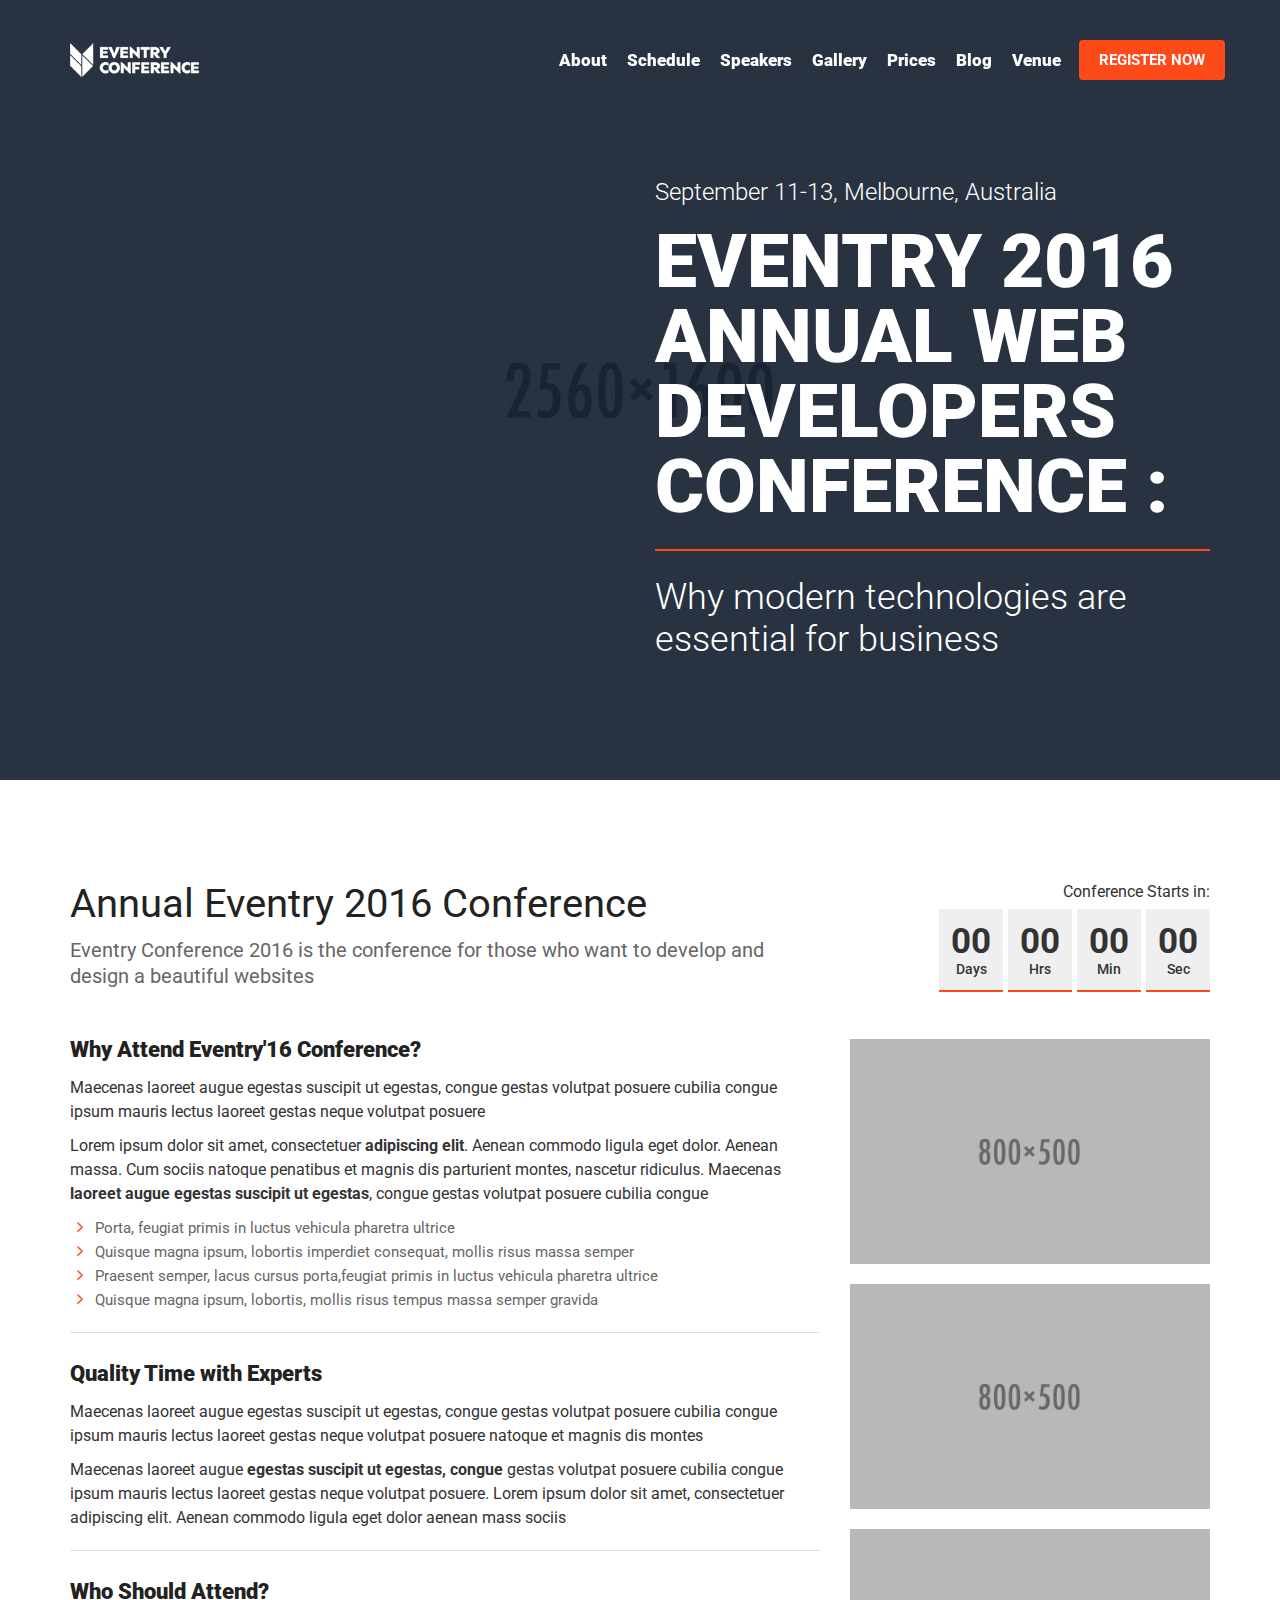
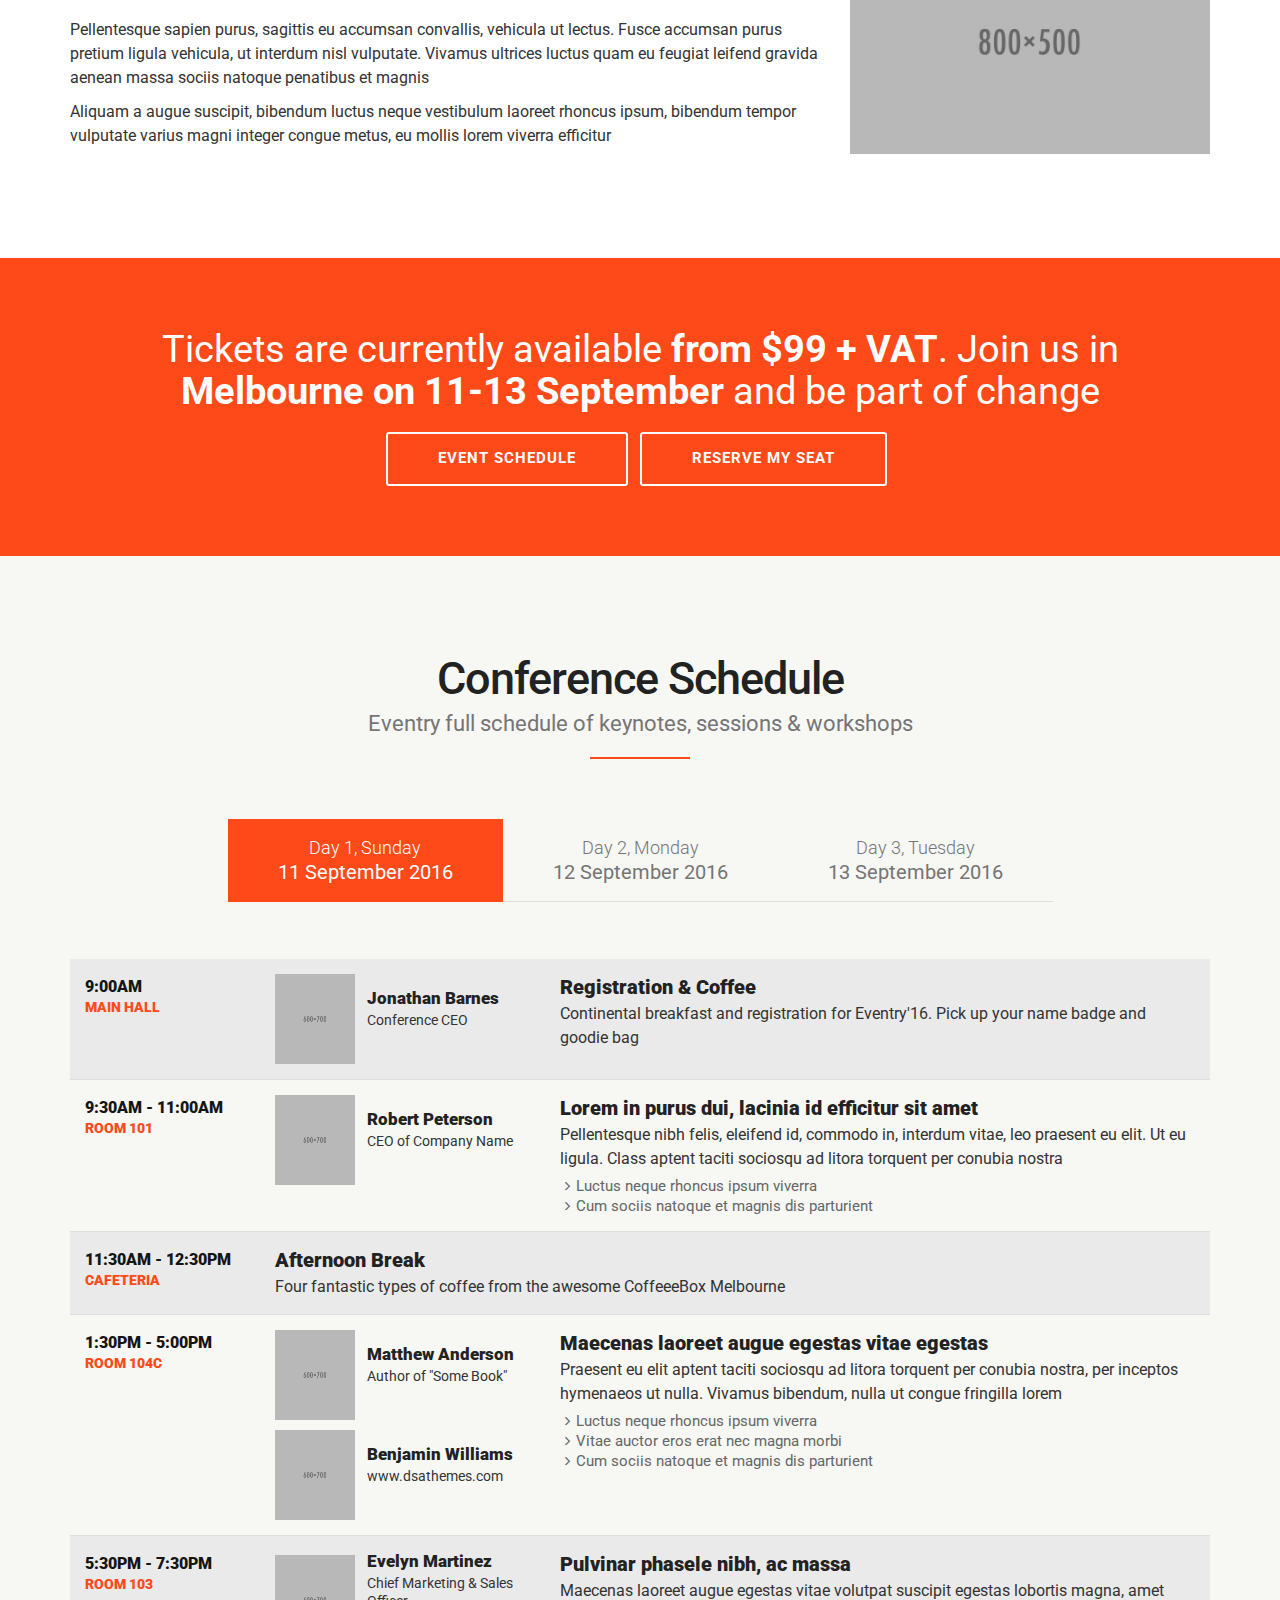
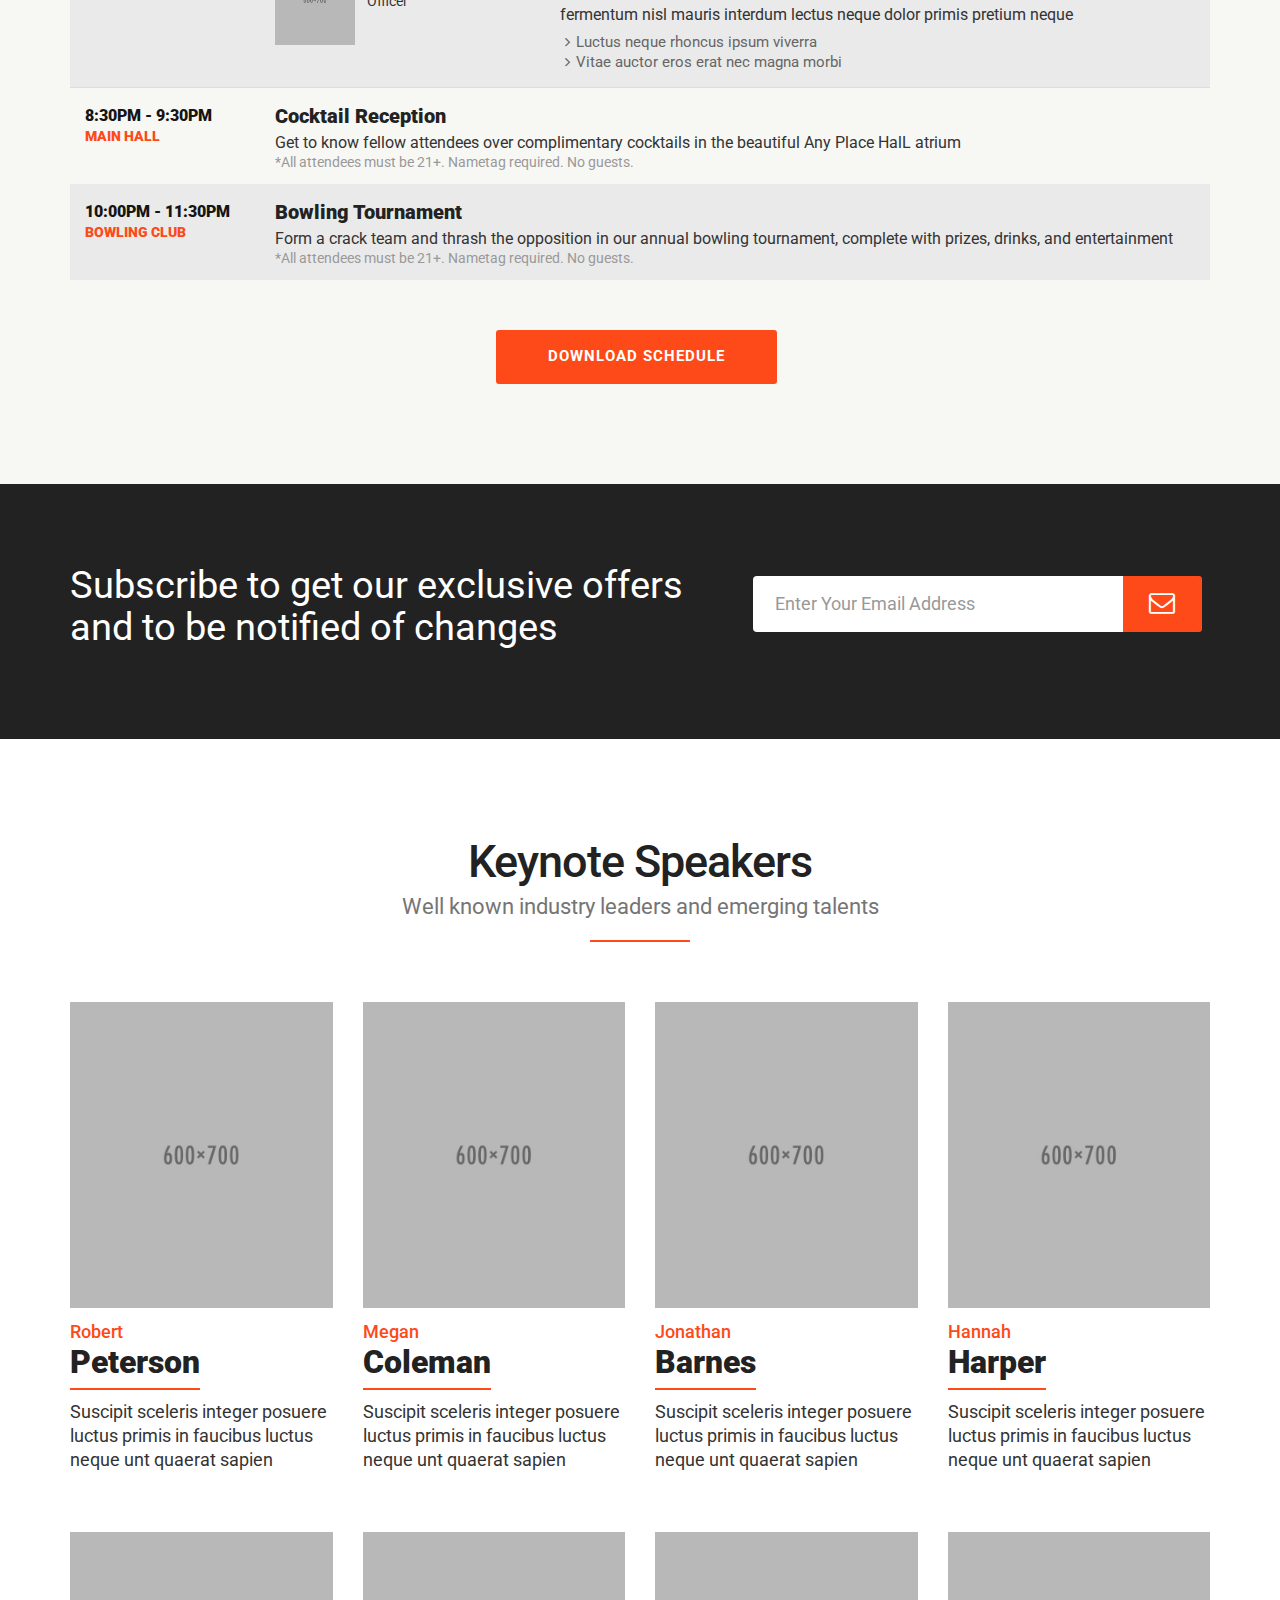
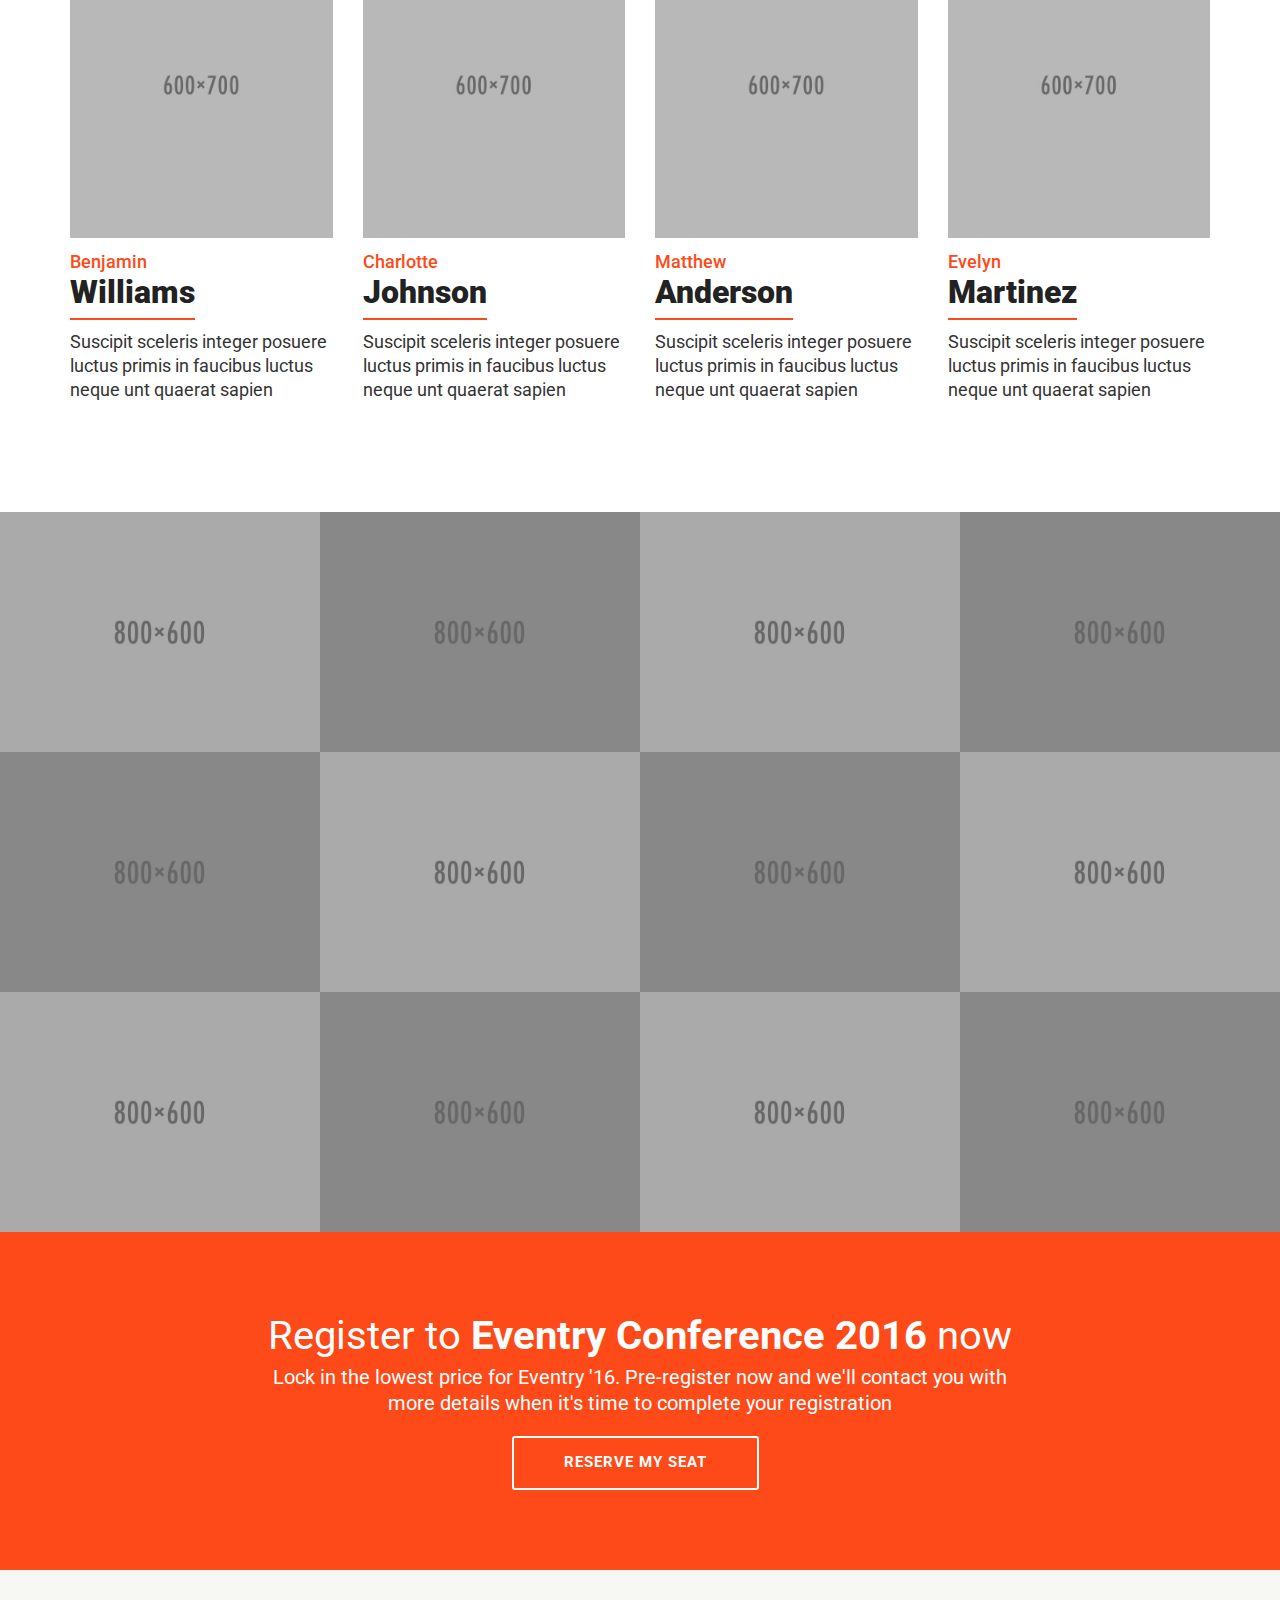
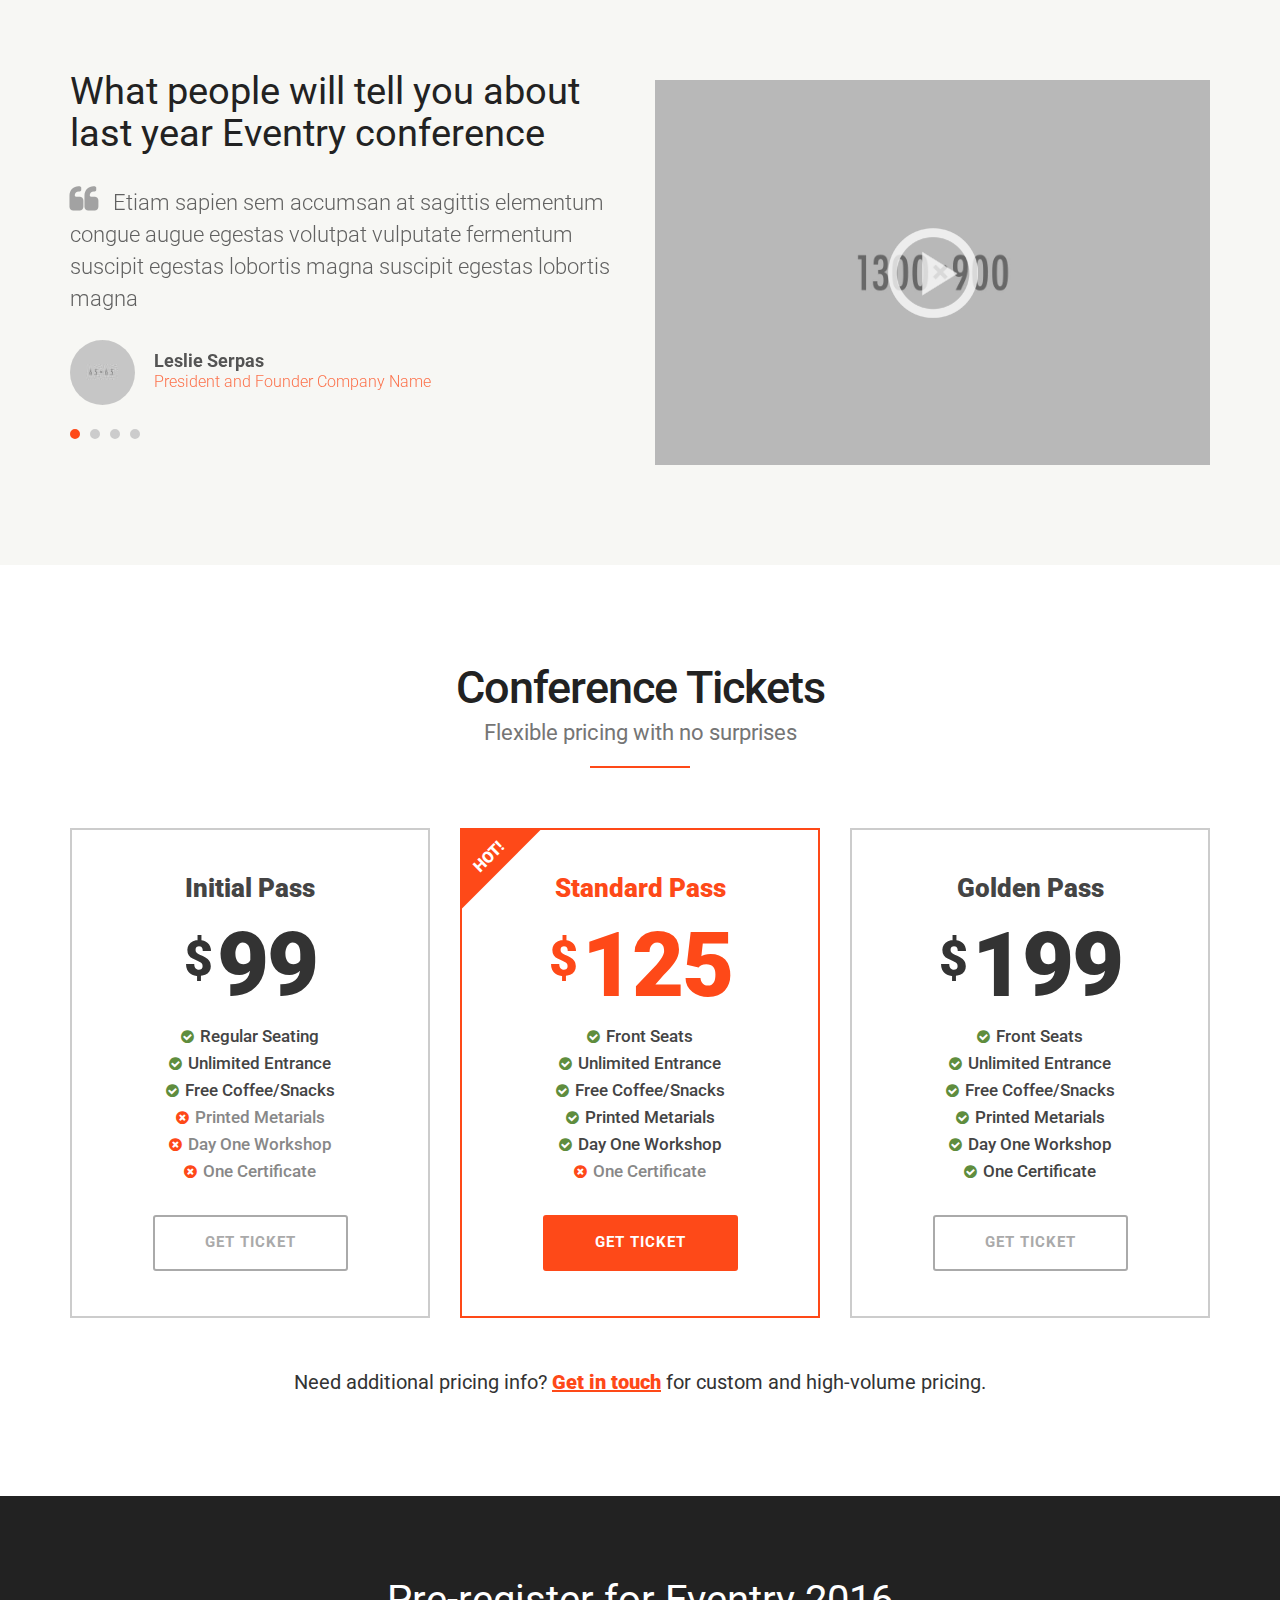
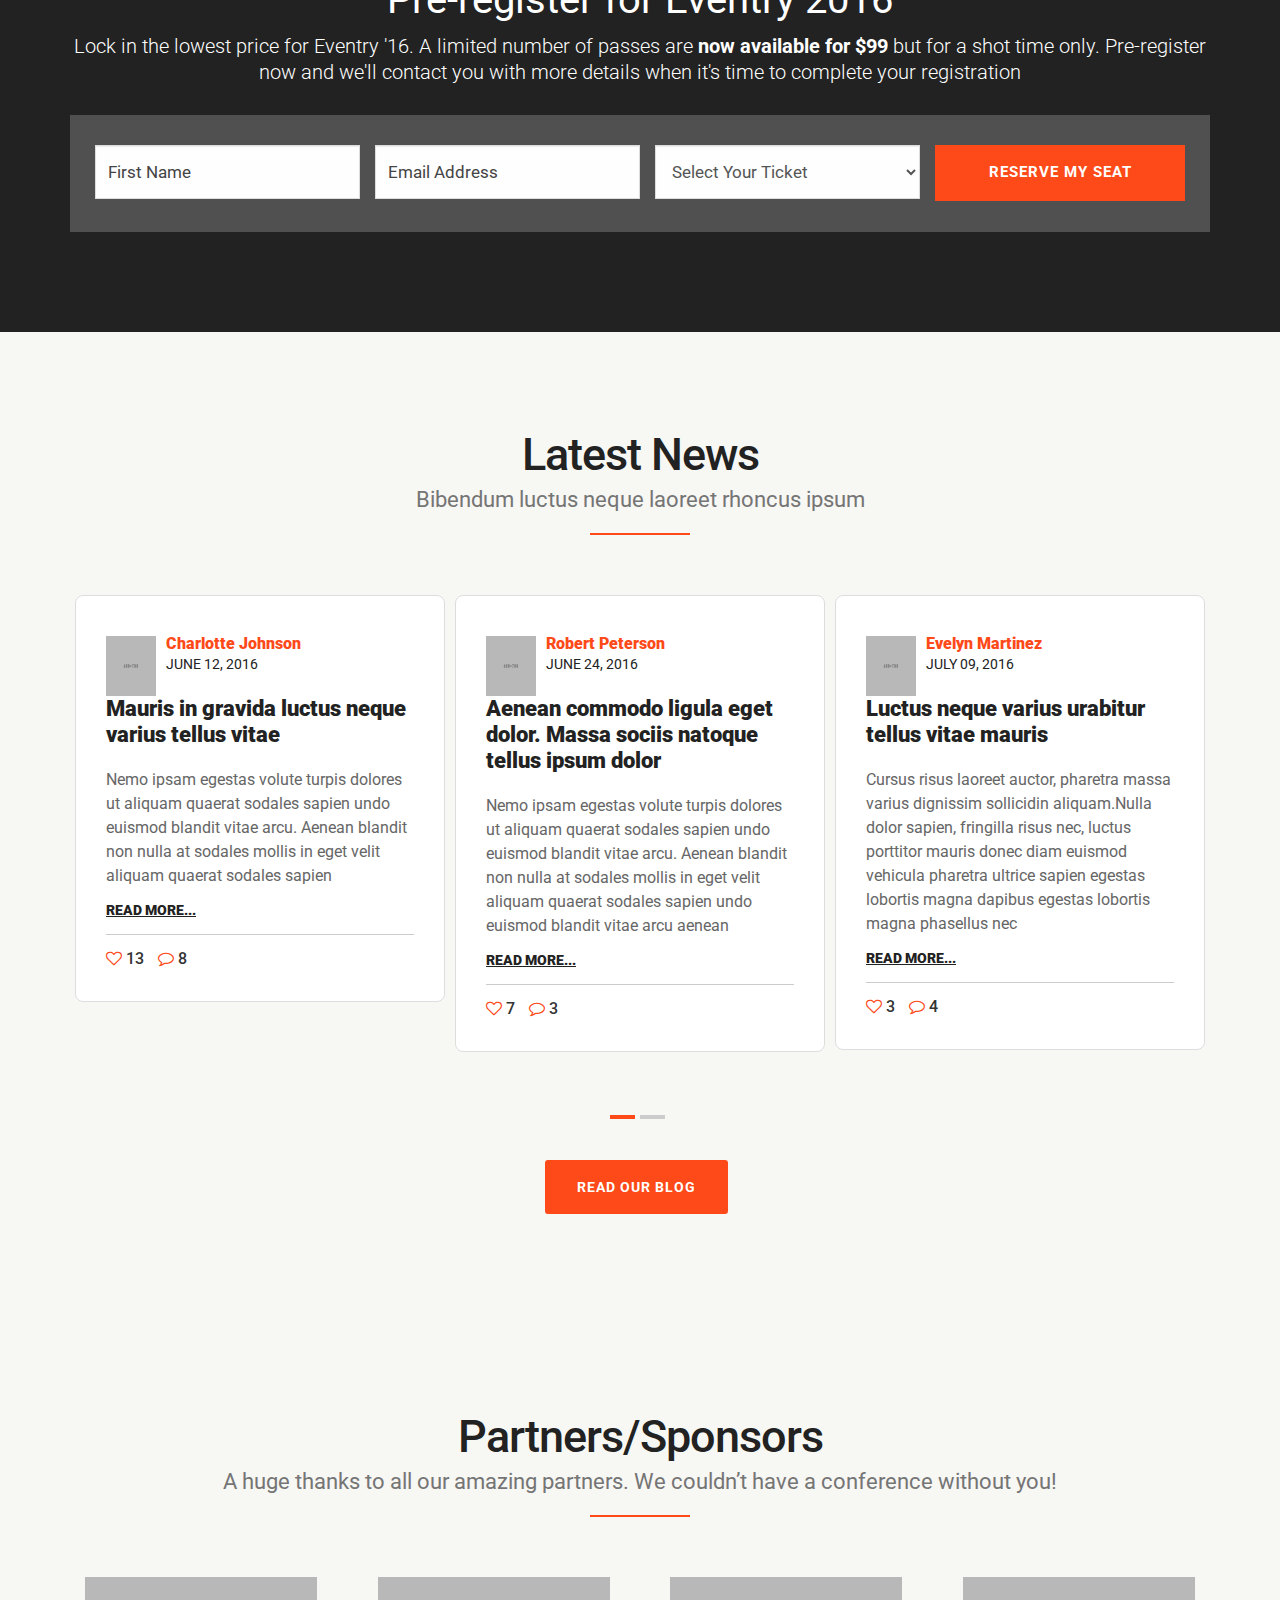
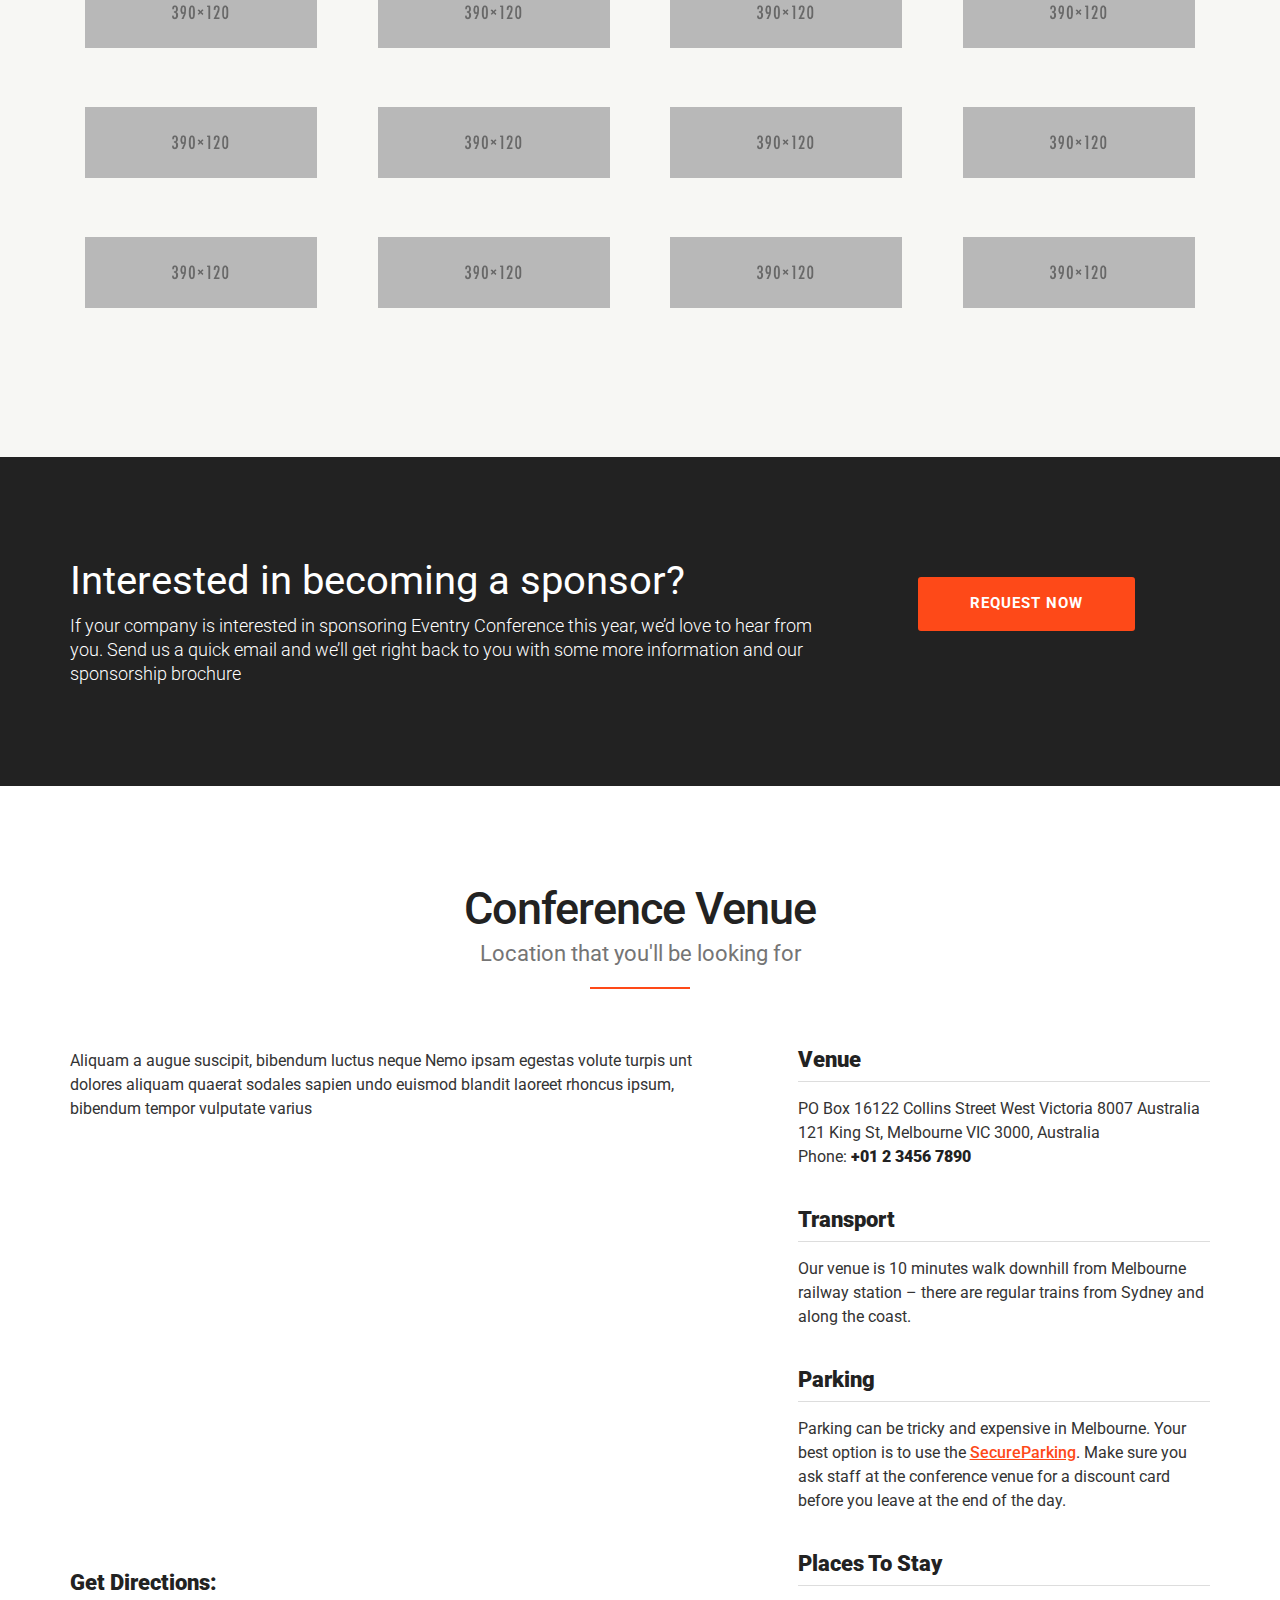
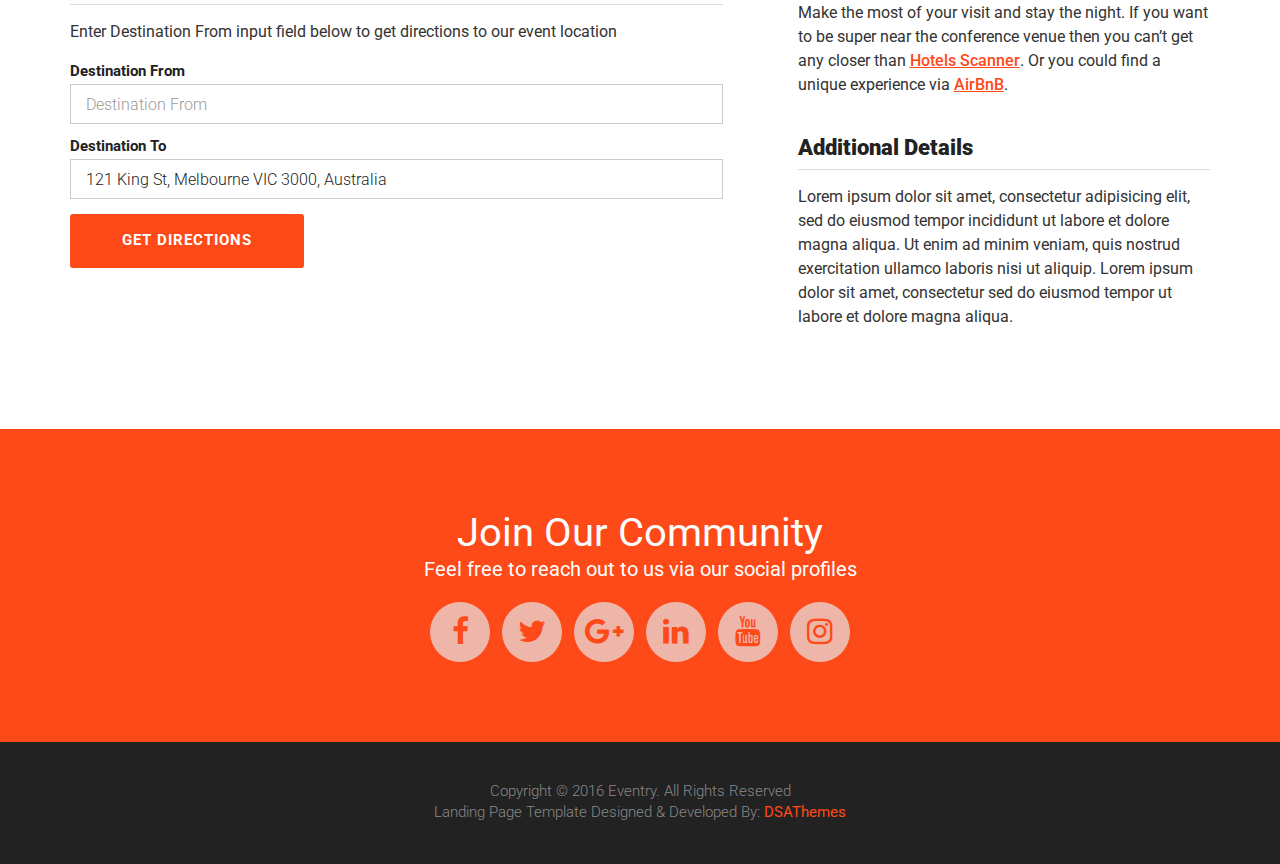
<file: eventry-html/html/simple-text 1/index.html>
<!DOCTYPE html>
<!-- Eventry - Conference & Event Landing Page Template design by DSAThemes (http://www.dsathemes.com) -->
<!--[if lt IE 7 ]><html class="ie ie6" lang="en"> <![endif]-->
<!--[if IE 7 ]><html class="ie ie7" lang="en"> <![endif]-->
<!--[if IE 8 ]><html class="ie ie8" lang="en"> <![endif]-->
<!--[if (gte IE 9)|!(IE)]><!-->
<html lang="en"> <!--<![endif]-->

	<head>

		<meta charset="utf-8">
		<meta http-equiv="X-UA-Compatible" content="IE=edge">
		<meta name="author" content="DSAThemes">	
		<meta name="description" content="Eventry - Conference & Event Landing Page Template"/>
		<meta name="keywords" content="Responsive, HTML5 template, DSAThemes, Conference, One Page, Landing, Event, Meeting">
		<meta name="viewport" content="width=device-width, initial-scale=1.0">
				
		<!-- SITE TITLE -->
		<title>Eventry - Conference & Event Landing Page Template</title>
							
		<!-- FAVICON AND TOUCH ICONS  -->
		<link rel="shortcut icon" href="images/icons/favicon.ico" type="image/x-icon">
		<link rel="icon" href="images/icons/favicon.ico" type="image/x-icon">
		<link rel="apple-touch-icon" sizes="144x144" href="images/icons/apple-touch-icon-144x144.png">
		<link rel="apple-touch-icon" sizes="114x114" href="images/icons/apple-touch-icon-114x114.png">
		<link rel="apple-touch-icon" sizes="72x72" href="images/icons/apple-touch-icon-72x72.png">
		<link rel="apple-touch-icon" href="images/icons/apple-touch-icon.png">
				
		<!-- BOOTSTRAP CSS -->
		<link href="css/bootstrap.min.css" rel="stylesheet">
				
		<!-- FONT ICONS -->
		<link href="css/font-awesome.min.css" rel="stylesheet">	
				
		<!-- GOOGLE FONTS -->
		<link href='https://fonts.googleapis.com/css?family=Roboto:400,900,700,500,300' rel='stylesheet' type='text/css'>
				
		<!-- PLUGINS STYLESHEET -->
		<link href="css/owl.carousel.css" rel="stylesheet">
		<link href="css/magnific-popup.css" rel="stylesheet">
		<link href="css/flexslider.css" rel="stylesheet">
				
		<!-- TEMPLATE CSS -->
		<link href="css/style.css" rel="stylesheet"> 	
		
		<!-- Custom Colors -->
		<!-- <link href="css/brown.css" rel="stylesheet"> -->	 
		<!-- <link href="css/dark-blue.css" rel="stylesheet"> -->	 
		<!-- <link href="css/green.css" rel="stylesheet"> -->	 	
		<!-- <link href="css/lightgreen.css" rel="stylesheet"> -->
		<!-- <link href="css/orange.css" rel="stylesheet"> -->	 
		<!-- <link href="css/purple.css" rel="stylesheet"> -->	 
		<!-- <link href="css/red.css" rel="stylesheet"> -->	 	
		<!-- <link href="css/sky-blue.css" rel="stylesheet"> -->
		<!-- <link href="css/yellow.css" rel="stylesheet"> -->	

		<!-- RESPONSIVE CSS -->
		<link href="css/responsive.css" rel="stylesheet"> 

			
	</head>


	<body>
	
	
	
		<!-- PRELOADER
		============================================= -->		
		<div class="animationload">
			<div class="loader"></div>
		</div>
		
		
		
		<!-- PAGE CONTENT
		============================================= -->	
		<div id="page" class="page-wrapper">
		
		
		
			<!-- HEADER 
			============================================= -->
			<header id="header" class="header">		
				<div class="navbar navbar-fixed-top">	
					<div class="container">
					
						
						<!-- Navigation Bar -->
						<div class="navbar-header">
						
							<!-- Responsive Menu Button -->
							<button type="button" id="nav-toggle" class="navbar-toggle text-right" data-toggle="collapse" data-target="#navigation-menu">
								<span class="sr-only">Toggle navigation</span> 
								<span class="icon-bar"></span>
								<span class="icon-bar"></span>
								<span class="icon-bar"></span>
							</button>
							
							<!-- LOGO IMAGE -->
							<!-- Recommended sizes 150x34px; -->
							<a class="navbar-brand logo-white" href="#intro-1"><img src="images/logo-white.png" alt="logo"></a>
							<a class="navbar-brand logo-black" href="#intro-1"><img src="images/logo.png" alt="logo"></a>
							
						</div>	<!-- End Navigation Bar -->
						
						
						<!-- Navigation Menu -->
						<nav id="navigation-menu" class="collapse navbar-collapse">
							<ul class="nav navbar-nav navbar-right">													
																														
								<li><a href="#about">About</a></li>								
								<li><a href="#schedule">Schedule</a></li>								
								<li><a href="#speakers">Speakers</a></li>
								<li><a href="#portfolio">Gallery</a></li>	
								<li><a href="#pricing">Prices</a></li>	
								<li><a href="#blog">Blog</a></li>														
								<li><a href="#contacts">Venue</a></li>
								<li><a class="register-btn" href="#pre-register">Register Now</a></li>								

							</ul>
						</nav>  <!-- End Navigation Menu -->
						
						
					</div>	  <!-- End container -->
				</div>	   <!-- End navbar fixed top  -->
			</header>	<!-- END HEADER -->	
			
			
			
			<!-- INTRO-1
			============================================= 	-->
			<section id="intro-1" class="intro-section">
				<div class="overlay division">
					<div class="container">		
						<div id="intro-1-content" class="row">
							
							
							<!-- INTRO TEXT -->
							<div class="col-md-6 col-md-offset-6 intro-txt white-color">
								
								<!-- Title 	-->
								<h4>September 11-13, Melbourne, Australia</h4>
								<h2>Eventry 2016 Annual Web Developers Conference :</h2> 
								<h3> Why modern technologies are essential for business</h3>

							</div>

																
						</div>   <!-- End Intro Content -->
					</div>    <!-- End container -->
				</div>	   <!-- End overlay -->
			</section>	<!-- END INTRO-1 -->	
			
			
			
			<!-- ABOUT
			============================================= -->
			<section id="about" class="wide-50 about-section division">
				<div class="container">	


					<!-- ABOUT TTITLE --> 	
					<div class="row m-bottom-30">
						<div class="col-md-8 about-title">
							
							<!-- Title --> 
							<h3 class="h3-thin">Annual Eventry 2016 Conference</h3>
							<p class="p-lg">Eventry Conference 2016 is the conference for those who want to develop and design a beautiful websites</p>
							
						</div> 

						<!-- COUNTDOWN ELEMENT 	-->	
						<div class="col-md-4 countdown text-right">	
							<p>Conference Starts in:</p>
							<div id="clock"></div>
						</div>
						
					</div>	

				
					<div class="row">
					
							
						<!-- ABOUT TEXT -->
						<div class="col-md-12 col-lg-8 about-txt m-bottom-50">

						
							<!-- TEXT BLOCK #1 --> 
							<div class="about-txt-block p-bottom-10 m-bottom-30 b-bottom">
									
								<!-- Title --> 									
								<h4 class="h4-lg">Why Attend Eventry'16 Conference?</h4>
								
								<!-- Text --> 	
								<p>Maecenas laoreet augue egestas suscipit ut egestas, congue gestas volutpat posuere cubilia congue ipsum
								   mauris lectus laoreet gestas neque volutpat posuere
								</p>

								<p>Lorem ipsum dolor sit amet, consectetuer <strong>adipiscing elit</strong>. Aenean commodo ligula eget dolor. Aenean massa. Cum sociis natoque penatibus et magnis 
								   dis parturient montes, nascetur ridiculus. Maecenas <strong>laoreet augue egestas suscipit ut egestas</strong>, congue gestas volutpat posuere cubilia congue
								</p>
								
								
								<!-- List Item #1 -->
								<div class="abox m-top-10">
										
									<!-- Icon -->
									<div class="abox-icon"><i class="fa fa-angle-right" aria-hidden="true"></i></div>
										
									<!-- Text -->
									<div class="abox-txt">
										<p>Porta, feugiat primis in luctus vehicula pharetra ultrice</p>
									</div>
										
								</div>
							
									
								<!-- List Item #2 -->
								<div class="abox">

									<!-- Icon -->
									<div class="abox-icon"><i class="fa fa-angle-right" aria-hidden="true"></i></div>
										
									<!-- Text -->
									<div class="abox-txt">
										<p>Quisque magna ipsum, lobortis imperdiet consequat, mollis risus massa semper</p>
									</div>

								</div>	
							
								
								<!-- List Item #3 -->
								<div class="abox">

									<!-- Icon -->
									<div class="abox-icon"><i class="fa fa-angle-right" aria-hidden="true"></i></div>
										
									<!-- Text -->
									<div class="abox-txt">
										<p>Praesent semper, lacus cursus porta,feugiat primis in luctus vehicula pharetra ultrice</p>
									</div>

								</div>

							
								<!-- List Item #4 -->
								<div class="abox p-bottom-10">

									<!-- Icon -->
									<div class="abox-icon"><i class="fa fa-angle-right" aria-hidden="true"></i></div>
										
									<!-- Text -->
									<div class="abox-txt">
										<p>Quisque magna ipsum, lobortis, mollis risus tempus massa semper gravida</p>
									</div>

								</div>
								
							</div>
							
							
							<!-- TEXT BLOCK #2 --> 
							<div class="about-txt-block p-bottom-10 m-bottom-30 b-bottom">
							
								<!-- Title --> 	
								<h4 class="h4-lg">Quality Time with Experts</h4>
									
								<!-- Text --> 		
								<p>Maecenas laoreet augue egestas suscipit ut egestas, congue gestas volutpat posuere cubilia congue ipsum
								   mauris lectus laoreet gestas neque volutpat posuere natoque et magnis dis montes
								</p>

								<p>Maecenas laoreet augue <strong>egestas suscipit ut egestas, congue</strong> gestas volutpat posuere cubilia congue ipsum mauris lectus laoreet gestas neque volutpat 
								   posuere. Lorem ipsum dolor sit amet, consectetuer adipiscing elit. Aenean commodo ligula eget dolor aenean mass sociis 
								</p>
								
							</div>
							
							
							<!-- TEXT BLOCK #3 --> 
							<div class="about-txt-block">
							
								<!-- Title --> 									
								<h4 class="h4-lg">Who Should Attend?</h4>
								
								<!-- Text --> 	
								<p>Pellentesque sapien purus, sagittis eu accumsan convallis, vehicula ut lectus. Fusce accumsan purus pretium ligula vehicula, ut interdum nisl vulputate.
									Vivamus ultrices luctus quam eu feugiat leifend gravida aenean massa sociis natoque penatibus et magnis 
								</p>

								<p>Aliquam a augue suscipit, bibendum luctus neque vestibulum laoreet rhoncus ipsum, bibendum tempor vulputate varius magni integer congue metus, eu mollis lorem viverra efficitur</p>
							
							</div>						


						</div> 
						
						
						<!-- ABOUT IMAGES -->
						<div class="col-md-12 col-lg-4 m-bottom-50"> 
						
						
							<!-- Image #1 --> 
							<div class="about-image m-bottom-20">
								<div class="hover-overlay"> 
								
									<!-- Image Link -->
									<img class="img-responsive" src="images/thumbs/about-1.jpg" alt="about-image"/>
									
									<!-- Image Zoom -->
									<a class="image-link" href="images/thumbs/about-1.jpg" title="Nemo ipsam egestas volute fugit dolores quaerat">	
										<div class="item-overlay"></div>												
									</a>																
									
								</div> 	
							</div> 
							
							
							<!-- Image #2 --> 
							<div class="about-image m-bottom-20">
								<div class="hover-overlay"> 
								
									<!-- Image Link -->
									<img class="img-responsive" src="images/thumbs/about-2.jpg" alt="about-image"/>
									
									<!-- Image Zoom -->
									<a class="image-link" href="images/thumbs/about-2.jpg" title="Nemo ipsam egestas volute fugit dolores quaerat">	
										<div class="item-overlay"></div>												
									</a>	
									
								</div> 	
							</div> 
							
							
							<!-- Image #3 --> 
							<div class="about-image">
								<div class="hover-overlay"> 
								
									<!-- Image Link -->
									<img class="img-responsive" src="images/thumbs/about-3.jpg" alt="about-image"/>
									
									<!-- Image Zoom -->
									<a class="image-link" href="images/thumbs/about-3.jpg" title="Nemo ipsam egestas volute fugit dolores quaerat">	
										<div class="item-overlay"></div>												
									</a>	
									
								</div> 	
							</div> 
							
						
						</div> 
						
						
					</div> 	   <!-- End row -->						
				</div>	   <!-- End container -->	
			</section>	<!-- END ABOUT -->	

			

			<!-- PROMO
			============================================= -->
			<section id="promo" class="p-top-70 p-bottom-70 promo-section division">
				<div class="container">
					<div class="row">				
						<div class="col-md-12 text-center white-color">
						
							<!-- Title -->
							<h3 class="h3-thin">Tickets are currently available <span>from $99 + VAT</span>. Join us in <span>Melbourne on 11-13 September</span> 
								and be part of change
							</h3>
						
							<!-- Buttons -->
							<div class="promo-buttons m-top-10">
								<a href="#schedule" class="btn btn-lg btn-tra internal-link">Event Schedule</a>	
								<a href="#pre-register" class="btn btn-lg btn-tra internal-link">Reserve My Seat</a>
							</div> 	
							
						</div> 						
					</div>	  <!-- End row -->	
				</div> 	   <!-- End container -->			
			</section>	<!-- END PROMO -->	
			
			
			
			<!-- EVENT SCHEDULE
			============================================= -->
			<section id="schedule" class="bg-grey wide-100 schedule-section division">
				<div class="container">
				
				
					<!-- SECTION TITLE -->				
					<div class="row">
						<div class="col-md-10 col-md-offset-1 section-title">
						
							<!-- Title -->
							<h3>Conference <span>Schedule</span></h3>
							<p>Eventry full schedule of keynotes, sessions & workshops</p>
														
						</div>
					</div>
					
					
					<!-- SCHEDULE TABS HOLDER -->
					<div class="row">					
						<div class="col-md-12">
							<div id="tabs-holder">				
								<div class="tab-content">
								
								
									<!-- SCHEDULE TABS NAV -->
									<div class="row">
									
										<!-- Schedule Tabs Navigation -->
										<div class="col-md-12 tabs-nav m-bottom-50 text-center">
											<ul class="nav nav-tabs" role="tablist">
												<li class="active"><a href="#tab-1" role="tab" data-toggle="tab"><span>Day 1, Sunday</span> 11 September 2016</a></li>
												<li><a href="#tab-2" role="tab" data-toggle="tab"><span>Day 2, Monday</span> 12 September 2016</a></li>
												<li><a href="#tab-3" role="tab" data-toggle="tab"><span>Day 3, Tuesday</span> 13 September 2016</a></li>
											</ul>
										</div>

									</div>
									
									
									<!-- SCHEDULE TAB #1 CONTENT (DAY #1) -->
									<div id="tab-1" class="tab-pane day-1 active">
									
									
										<!-- SCHEDULE EVENT #1-1 -->
										<div class="row schedule-event b-bottom grey">
										
											<!-- Event Time / Event Room -->
											<div class="col-md-2 event-data"> 
												<span class="event-time">9:00AM</span>
												<span class="event-room">Main Hall</span>
											</div>
											
											<!-- Event Speakers -->
											<div class="col-md-4 col-lg-3 event-speaker clearfix">
											
												<!-- Keynote Speaker -->
												<div class="keynote-speaker">												
													<div class="speaker-avatar"><img src="images/thumbs/speaker-3.jpg" alt="Speaker Name"></div>
													<div class="speaker-data">
														<h5>Jonathan Barnes</h5>
														<p>Conference CEO</p>
													</div>													
												</div>	
												
											</div>
											
											<!-- Event Description -->
											<div class="col-md-6 col-lg-7 event-description">											
												<h4>Registration & Coffee </h4>								
												<p>Continental breakfast and registration for Eventry'16. Pick up your name badge and goodie bag</p>													
											</div>
											
										</div>
										
										
										<!-- SCHEDULE EVENT #1-2 -->
										<div class="row schedule-event b-bottom">
										
											<!-- Event Time / Event Room -->
											<div class="col-md-2 event-data"> 
												<span class="event-time">9:30AM - 11:00AM</span>
												<span class="event-room">Room 101</span>
											</div>
											
											<!-- Event Speakers -->
											<div class="col-md-4 col-lg-3 event-speaker clearfix">
											
												<!-- Keynote Speaker -->
												<div class="keynote-speaker">												
													<div class="speaker-avatar"><img src="images/thumbs/speaker-1.jpg" alt="Speaker Name"></div>
													<div class="speaker-data">
														<h5>Robert Peterson</h5>
														<p>CEO of Company Name</p>
													</div>													
												</div>
												
											</div>
											
											<!-- Event Description -->
											<div class="col-md-6 col-lg-7 event-description">												
												<h4>Lorem in purus dui, lacinia id efficitur sit amet</h4>								
												<p>Pellentesque nibh felis, eleifend id, commodo in, interdum vitae, leo praesent eu elit. Ut eu ligula. 
												   Class aptent taciti sociosqu ad litora torquent per conubia nostra
												</p>	

												<!-- Description List -->
												<ul class="event-description-list">
													<li><i class="fa fa-angle-right" aria-hidden="true"></i> Luctus neque rhoncus ipsum viverra</li>
													<li><i class="fa fa-angle-right" aria-hidden="true"></i> Cum sociis natoque et magnis dis parturient</li>
												</ul>
												
											</div>
											
										</div>


										<!-- SCHEDULE EVENT #1-3 -->
										<div class="row schedule-event b-bottom grey">
										
											<!-- Event Time/Event Room -->
											<div class="col-md-2 event-data"> 
												<span class="event-time">11:30AM - 12:30PM</span>
												<span class="event-room">Cafeteria</span>
											</div>
																						
											<!-- Event Description -->
											<div class="col-md-10 event-description">											
												<h4>Afternoon Break</h4>								
												<p>Four fantastic types of coffee from the awesome CoffeeeBox Melbourne</p>												
											</div>
										
										</div>
										
										
										<!-- SCHEDULE EVENT #1-4 -->
										<div class="row schedule-event b-bottom">
										
											<!-- Event Time / Event Room -->
											<div class="col-md-2 event-data"> 
												<span class="event-time">1:30PM - 5:00PM</span>
												<span class="event-room">Room 104C</span>
											</div>
																			
											<!-- Event Speakers -->
											<div class="col-md-4 col-lg-3 event-speaker clearfix">
											
												<!-- Keynote Speaker -->
												<div class="keynote-speaker">												
													<div class="speaker-avatar"><img src="images/thumbs/speaker-7.jpg" alt="Speaker Name"></div>
													<div class="speaker-data">
														<h5>Matthew Anderson</h5>
														<p>Author of "Some Book"</p>
													</div>													
												</div>
												
												<!-- Keynote Speaker -->
												<div class="keynote-speaker m-top-10">
													<div class="speaker-avatar"><img src="images/thumbs/speaker-5.jpg" alt="Speaker Name"></div>
													<div class="speaker-data">
														<h5>Benjamin Williams</h5>
														<p>www.dsathemes.com</p>
													</div>												
												</div>
												
											</div>
											
											<!-- Event Description -->
											<div class="col-md-6 col-lg-7 event-description">										
												<h4>Maecenas laoreet augue egestas vitae egestas</h4>								
												<p>Praesent eu elit aptent taciti sociosqu ad litora torquent per conubia nostra, per inceptos hymenaeos ut nulla. Vivamus bibendum,
												   nulla ut congue fringilla lorem 
												</p>	

												<!-- Description List -->
												<ul class="event-description-list">
													<li><i class="fa fa-angle-right" aria-hidden="true"></i> Luctus neque rhoncus ipsum viverra</li>
													<li><i class="fa fa-angle-right" aria-hidden="true"></i> Vitae auctor eros erat nec magna morbi</li>
													<li><i class="fa fa-angle-right" aria-hidden="true"></i> Cum sociis natoque et magnis dis parturient</li>
												</ul>
												
											</div>
										
										</div>
										
										
										<!-- SCHEDULE EVENT #1-5 -->
										<div class="row schedule-event b-bottom grey">
										
											<!-- Event Time / Event Room -->
											<div class="col-md-2 event-data"> 
												<span class="event-time">5:30PM - 7:30PM</span>
												<span class="event-room">Room 103</span>
											</div>
											
											<!-- Event Speakers -->
											<div class="col-md-4 col-lg-3 event-speaker clearfix">
											
												<!-- Keynote Speaker -->
												<div class="keynote-speaker">												
													<div class="speaker-avatar"><img src="images/thumbs/speaker-8.jpg" alt="Speaker Name"></div>
													<div class="speaker-data">
														<h5>Evelyn Martinez</h5>
														<p>Chief Marketing & Sales <br />Officer</p>
													</div>													
												</div>
												
											</div>
											
											<!-- Event Description -->
											<div class="col-md-6 col-lg-7 event-description">											
												<h4>Pulvinar phasele nibh, ac massa</h4>								
												<p>Maecenas laoreet augue egestas vitae volutpat suscipit egestas lobortis magna, amet fermentum nisl
												   mauris interdum lectus neque dolor primis pretium neque
												</p>

												<!-- Description List -->
												<ul class="event-description-list">
													<li><i class="fa fa-angle-right" aria-hidden="true"></i> Luctus neque rhoncus ipsum viverra</li>
													<li><i class="fa fa-angle-right" aria-hidden="true"></i> Vitae auctor eros erat nec magna morbi</li>
												</ul>
												
											</div>
										
										</div>
										
										
										<!-- SCHEDULE EVENT #1-6 -->
										<div class="row schedule-event">
										
											<!-- Event Time / Event Room -->
											<div class="col-md-2 event-data"> 
												<span class="event-time">8:30PM - 9:30PM</span>
												<span class="event-room">Main Hall</span>
											</div>
											
											<!-- Event Description -->
											<div class="col-md-10 event-description">											
												<h4>Cocktail Reception</h4>								
												<p>Get to know fellow attendees over complimentary cocktails in the beautiful Any Place HalL atrium</p>
												<p class="event-description-notice">*All attendees must be 21+. Nametag required. No guests.</p>
											</div>
										
										</div>
										
																				
										<!-- SCHEDULE EVENT #1-7 -->
										<div class="row schedule-event grey">
										
											<!-- Event Time / Event Room -->
											<div class="col-md-2 event-data"> 
												<span class="event-time">10:00PM - 11:30PM</span>
												<span class="event-room">Bowling Club</span>
											</div>
											
											<!-- Event Description -->
											<div class="col-md-10 event-description">											
												<h4>Bowling Tournament</h4>								
												<p>Form a crack team and thrash the opposition in our annual bowling tournament, complete with prizes, drinks, and entertainment</p>
												<p class="event-description-notice">*All attendees must be 21+. Nametag required. No guests.</p>
											</div>
										
										</div>
										
	
									</div>	<!-- END SCHEDULE TAB #1 CONTENT (DAY #1) -->
									
																		
									<!-- SCHEDULE TAB #2 CONTENT (DAY #2) -->
									<div id="tab-2" class="tab-pane day-2">
									
									
										<!-- SCHEDULE EVENT #2-1 -->
										<div class="row schedule-event b-bottom grey">
										
											<!-- Event Time / Event Room -->
											<div class="col-md-2 event-data"> 
												<span class="event-time">9:30AM - 12:00AM</span>
												<span class="event-room">Room 105</span>
											</div>
											
											<!-- Event Speakers -->
											<div class="col-md-4 col-lg-3 event-speaker clearfix">
											
												<!-- Keynote Speaker -->
												<div class="keynote-speaker">												
													<div class="speaker-avatar"><img src="images/thumbs/speaker-2.jpg" alt="Speaker Name"></div>
													<div class="speaker-data">
														<h5>Megan Coleman</h5>
														<p>UI Designer</p>
													</div>													
												</div>	
												
												<!-- Keynote Speaker -->
												<div class="keynote-speaker m-top-10">												
													<div class="speaker-avatar"><img src="images/thumbs/speaker-4.jpg" alt="Speaker Name"></div>
													<div class="speaker-data">
														<h5>Hannah Harper</h5>
														<p>Web Developer</p>
													</div>													
												</div>	
												
											</div>
											
											<!-- Event Description -->
											<div class="col-md-6 col-lg-7 event-description">											
												<h4>Pulvinar phasele nibh, ac massa</h4>								
												<p>Maecenas laoreet augue egestas vitae volutpat suscipit egestas lobortis magna, amet fermentum nisl mauris interdum lectus bibendum 
												   luctus pretium neque
												</p>												   
												<p class="m-top-10">Dolor primis pretium neque sociis natoque penatibus et magnis. Dis parturient montes ollis risus congue aliquam etiam sapien accumsan</p>

												<!-- Description List -->
												<ul class="event-description-list">													
													<li><i class="fa fa-angle-right" aria-hidden="true"></i> Vitae auctor eros erat nec magna morbi</li>
													<li><i class="fa fa-angle-right" aria-hidden="true"></i> Cum sociis natoque et magnis dis parturient</li>
												</ul>
												
											</div>
											
										</div>
										
										
										<!-- SCHEDULE EVENT #2-2 -->
										<div class="row schedule-event b-bottom">
										
											<!-- Event Time / Event Room -->
											<div class="col-md-2 event-data"> 
												<span class="event-time">1:00PM - 1:30PM</span>
												<span class="event-room">Cafeteria</span>
											</div>
											
											<!-- Event Description -->
											<div class="col-md-10 event-description">											
												<h4>Afternoon Break</h4>								
												<p>Four fantastic types of coffee from the awesome CoffeeeBox Melbourne</p>												
											</div>
											
										</div>


										<!-- SCHEDULE EVENT #2-3 -->
										<div class="row schedule-event b-bottom grey">
										
											<!-- Event Time/Event Room -->
											<div class="col-md-2 event-data"> 
												<span class="event-time">2:00PM - 3:00PM</span>
												<span class="event-room">Room 100A</span>
											</div>
											
											<!-- Event Speakers -->
											<div class="col-md-4 col-lg-3 event-speaker clearfix">
											
												<!-- Keynote Speaker -->
												<div class="keynote-speaker">												
													<div class="speaker-avatar"><img src="images/thumbs/speaker-5.jpg" alt="Speaker Name"></div>
													<div class="speaker-data">
														<h5>Benjamin Williams</h5>
														<p>www.dsathemes.com</p>
													</div>													
												</div>	
												
											</div>
											
											<!-- Event Description -->
											<div class="col-md-6 col-lg-7 event-description">												
												<h4>Lorem in purus dui, lacinia id efficitur sit amet</h4>								
												<p>Praesent eu elit. Ut eu ligula. Class aptent taciti sociosqu ad litora torquent per conubia nostra, per inceptos </p>

												<!-- Description List -->
												<ul class="event-description-list">
													<li><i class="fa fa-angle-right" aria-hidden="true"></i> Luctus neque rhoncus ipsum viverra</li>
													<li><i class="fa fa-angle-right" aria-hidden="true"></i> Cum sociis natoque et magnis dis parturient</li>
												</ul>
												
											</div>
										
										</div>
										
										
										<!-- SCHEDULE EVENT #2-4 -->
										<div class="row schedule-event b-bottom">
										
											<!-- Event Time / Event Room -->
											<div class="col-md-2 event-data"> 
												<span class="event-time">3:30PM - 5:00PM</span>
												<span class="event-room">Room 104C</span>
											</div>
																			
											<!-- Event Speakers -->
											<div class="col-md-4 col-lg-3 event-speaker clearfix">
											
												<!-- Keynote Speaker -->
												<div class="keynote-speaker">												
													<div class="speaker-avatar"><img src="images/thumbs/speaker-1.jpg" alt="Speaker Name"></div>
													<div class="speaker-data">
														<h5>Robert Peterson</h5>
														<p>Vice President Company Name</p>
													</div>													
												</div>
												
											</div>
											
											<!-- Event Description -->
											<div class="col-md-6 col-lg-7 event-description">											
												<h4>Class aptent taciti sociosqu ad litora torquent per conubia</h4>								
												<p>Aenean blandit non nulla at sodales. Sed ut nisi eu dui accumsan mollis in ac velit. Quisque erat diam, sodales vitae, consequat consequat nibh.
											       Donec vel sapien augue cursus turpis nec velit sodales
												</p>												
											</div>
										
										</div>
										
										
										<!-- SCHEDULE EVENT #2-5 -->
										<div class="row schedule-event b-bottom grey">
										
											<!-- Event Time / Event Room -->
											<div class="col-md-2 event-data"> 
												<span class="event-time">5:30PM - 6:30PM</span>
												<span class="event-room">Room 103</span>
											</div>
											
											<!-- Event Speakers -->
											<div class="col-md-4 col-lg-3 event-speaker clearfix">
											
												<!-- Keynote Speaker -->
												<div class="keynote-speaker">												
													<div class="speaker-avatar"><img src="images/thumbs/speaker-8.jpg" alt="Speaker Name"></div>
													<div class="speaker-data">
														<h5>Evelyn Martinez</h5>
														<p>VIP Technology Sales</p>
													</div>													
												</div>
												
											</div>
											
											<!-- Event Description -->
											<div class="col-md-6 col-lg-7 event-description">											
												<h4>Luctus pretium neque dolor, ac massa</h4>								
												<p>Sed ut nisi eu dui accumsan mollis in ac velit. Quisque erat diam, sodales vitae, consequat consequat nibh</p>

												<!-- Description List -->
												<ul class="event-description-list">
													<li><i class="fa fa-angle-right" aria-hidden="true"></i> Luctus neque rhoncus ipsum viverra</li>
													<li><i class="fa fa-angle-right" aria-hidden="true"></i> Vitae auctor eros erat nec magna morbi</li>
												</ul>
											</div>
										
										</div>
										
										
										<!-- SCHEDULE EVENT #2-6 -->
										<div class="row schedule-event">
										
											<!-- Event Time / Event Room -->
											<div class="col-md-2 event-data"> 
												<span class="event-time">8:30PM - 9:30PM</span>
												<span class="event-room">Main Hall</span>
											</div>
											
											<!-- Event Description -->
											<div class="col-md-10 event-description">											
												<h4>Cocktail Reception</h4>								
												<p>Get to know fellow attendees over complimentary cocktails in the beautiful Any Place HalL atrium</p>
												<p class="event-description-notice">*All attendees must be 21+. Nametag required. No guests.</p>
											</div>
										
										</div>
										
										
										<!-- SCHEDULE EVENT #2-7 -->
										<div class="row schedule-event grey">
										
											<!-- Event Time / Event Room -->
											<div class="col-md-2 event-data"> 
												<span class="event-time">10:00PM - 12:00PM</span>
												<span class="event-room">Night Club</span>
											</div>
											
											<!-- Event Description -->
											<div class="col-md-10 event-description">											
												<h4>After Party</h4>								
												<p>Unwind with all your new friends at our fun-filled after party featuring games, music, and drinks</p>	
												<p class="event-description-notice">*All attendees must be 21+. Nametag required. No guests.</p>
											</div>
										
										</div>
										
	
									</div>	<!-- END SCHEDULE TAB #2 CONTENT (DAY #2) -->
									
																		
									<!-- SCHEDULE TAB #3 CONTENT (DAY #3) -->
									<div id="tab-3" class="tab-pane day-3">
									
									
										<!-- SCHEDULE EVENT #3-1 -->
										<div class="row schedule-event b-bottom grey">
										
											<!-- Event Time / Event Room -->
											<div class="col-md-2 event-data"> 
												<span class="event-time">9:00AM</span>
												<span class="event-room">Room 104B</span>
											</div>
											
											<!-- Event Speakers -->
											<div class="col-md-4 col-lg-3 event-speaker clearfix">
											
												<!-- Keynote Speaker -->
												<div class="keynote-speaker">												
													<div class="speaker-avatar"><img src="images/thumbs/speaker-8.jpg" alt="Speaker Name"></div>
													<div class="speaker-data">
														<h5>Evelyn Martinez</h5>
														<p>Founder, Company Name</p>
													</div>													
												</div>
												
											</div>
											
											<!-- Event Description -->
											<div class="col-md-6 col-lg-7 event-description">											
												<h4>Taciti sociosqu ad litora torquent per conubia</h4>								
												<p>Sed dui accumsan mollis in ac velit. Quisque erat diam, sodales vitae, consequat consequat nibh. Donec vel sapien augue cursus turpis nec velit sodales</p>		

												<!-- Description List -->
												<ul class="event-description-list">													
													<li><i class="fa fa-angle-right" aria-hidden="true"></i> Cum sociis natoque et magnis dis parturient</li>
												</ul>
											</div>
											
										</div>
										
										
										<!-- SCHEDULE EVENT #3-2 -->
										<div class="row schedule-event b-bottom">
										
											<!-- Event Time / Event Room -->
											<div class="col-md-2 event-data"> 
												<span class="event-time">11:00AM - 12:30PM</span>
												<span class="event-room">Room 102D</span>
											</div>
											
											<!-- Event Speakers -->
											<div class="col-md-4 col-lg-3 event-speaker clearfix">
											
												<!-- Keynote Speaker -->
												<div class="keynote-speaker">												
													<div class="speaker-avatar"><img src="images/thumbs/speaker-1.jpg" alt="Speaker Name"></div>
													<div class="speaker-data">
														<h5>Robert Peterson</h5>
														<p>CEO of Company Name</p>
													</div>													
												</div>
												
											</div>
											
											<!-- Event Description -->
											<div class="col-md-6 col-lg-7 event-description">											
												<h4>Maecenas laoreet augue egestas vitae egestas</h4>								
												<p>Praesent eu elit aptent taciti sociosqu ad litora torquent per conubia nostra, per inceptos hymenaeos. Ut nulla. Vivamus bibendum, 
												   nulla ut congue fringilla lorem
												</p>												
											</div>
											
										</div>


										<!-- SCHEDULE EVENT #3-3 -->
										<div class="row schedule-event b-bottom grey">
										
											<!-- Event Time/Event Room -->
											<div class="col-md-2 event-data"> 
												<span class="event-time">1:00PM - 1:30PM</span>
												<span class="event-room">Cafeteria</span>
											</div>
											
											<!-- Event Description -->
											<div class="col-md-10 event-description">											
												<h4>Afternoon Break</h4>								
												<p>Four fantastic types of coffee from the awesome CoffeeeBox Melbourne</p>												
											</div>
										
										</div>
										
										
										<!-- SCHEDULE EVENT #3-4 -->
										<div class="row schedule-event b-bottom">
										
											<!-- Event Time / Event Room -->
											<div class="col-md-2 event-data"> 
												<span class="event-time">2:00PM - 4:00PM</span>
												<span class="event-room">Room 104C</span>
											</div>
																			
											<!-- Event Speakers -->
											<div class="col-md-4 col-lg-3 event-speaker clearfix">
											
												<!-- Keynote Speaker -->
												<div class="keynote-speaker">												
													<div class="speaker-avatar"><img src="images/thumbs/speaker-7.jpg" alt="Speaker Name"></div>
													<div class="speaker-data">
														<h5>Matthew Anderson</h5>
														<p>Author of "Some Book"</p>
													</div>													
												</div>
												
												<!-- Keynote Speaker -->
												<div class="keynote-speaker m-top-10">
													<div class="speaker-avatar"><img src="images/thumbs/speaker-6.jpg" alt="Speaker Name"></div>
													<div class="speaker-data">
														<h5>Charlotte Johnson</h5>
														<p>Founder, Company Name</p>
													</div>													
												</div>
												
											</div>
											
											<!-- Event Description -->
											<div class="col-md-6 col-lg-7 event-description">	
												<h4>Maecenas laoreet augue egestas vitae egestas</h4>								
												<p>Praesent eu elit aptent taciti sociosqu ad litora torquent per conubia nostra, per inceptos hymenaeos. Ut nulla. Vivamus bibendum,
												   nulla ut congue fringilla lorem 
												</p>	

												<!-- Description List -->
												<ul class="event-description-list">
													<li><i class="fa fa-angle-right" aria-hidden="true"></i> Luctus neque rhoncus ipsum viverra</li>
													<li><i class="fa fa-angle-right" aria-hidden="true"></i> Vitae auctor eros erat nec magna morbi</li>
													<li><i class="fa fa-angle-right" aria-hidden="true"></i> Cum sociis natoque et magnis dis parturient</li>
												</ul>
												
											</div>
										
										</div>
										
										
										<!-- SCHEDULE EVENT #3-5 -->
										<div class="row schedule-event b-bottom grey">
										
											<!-- Event Time / Event Room -->
											<div class="col-md-2 event-data"> 
												<span class="event-time">5:00PM - 7:30PM</span>
												<span class="event-room">Room 103</span>
											</div>
											
											<!-- Event Speakers -->
											<div class="col-md-4 col-lg-3 event-speaker clearfix">
											
												<!-- Keynote Speaker -->
												<div class="keynote-speaker">												
													<div class="speaker-avatar"><img src="images/thumbs/speaker-8.jpg" alt="Speaker Name"></div>
													<div class="speaker-data">
														<h5>Evelyn Martinez</h5>
														<p>Founder, Company Name</p>
													</div>													
												</div>
												
											</div>
											
											<!-- Event Description -->
											<div class="col-md-6 col-lg-7 event-description">											
												<h4>Pulvinar phasele nibh, ac massa</h4>								
												<p>Maecenas laoreet augue egestas vitae volutpat suscipit egestas lobortis magna, amet mauris interdum lectus luctus</p>

												<!-- Description List -->
												<ul class="event-description-list">
													<li><i class="fa fa-angle-right" aria-hidden="true"></i> Luctus neque rhoncus ipsum viverra</li>												
													<li><i class="fa fa-angle-right" aria-hidden="true"></i> Cum sociis natoque et magnis dis parturient</li>
												</ul>
											</div>
										
										</div>
										
										
										<!-- SCHEDULE EVENT #3-6 -->
										<div class="row schedule-event">
										
											<!-- Event Time / Event Room -->
											<div class="col-md-2 event-data"> 
												<span class="event-time">8:30PM - 9:30PM</span>
												<span class="event-room">Main Hall</span>
											</div>
											
											<!-- Event Description -->
											<div class="col-md-10 event-description">											
												<h4>Cocktail Reception</h4>								
												<p>Get to know fellow attendees over complimentary cocktails in the beautiful Any Place HalL atrium</p>
												<p class="event-description-notice">*All attendees must be 21+. Nametag required. No guests.</p>
											</div>
										
										</div>
										
										
										<!-- SCHEDULE EVENT #3-7 -->
										<div class="row schedule-event grey">
										
											<!-- Event Time / Event Room -->
											<div class="col-md-2 event-data"> 
												<span class="event-time">10:00PM - 12:00PM</span>
												<span class="event-room">Bowling Club</span>
											</div>
											
											<!-- Event Description -->
											<div class="col-md-10 event-description">											
												<h4>After Party</h4>								
												<p>Close out the Eventry'16 conference with a bang at our always-incredible afterparty with a set from <strong>DJ DreamHouse</strong> (aka Storm).
												   Unwind with all your new friends at our fun-filled after party featuring games, music, and drinks</p>
												<p class="event-description-notice">*All attendees must be 21+. Nametag required. No guests.</p>
											</div>
										
										</div>
	
									</div>	<!-- END SCHEDULE TAB #3 CONTENT (DAY #3) -->
									

								</div>
							</div>			
						</div>
					</div>	<!-- END SCHEDULE TABS HOLDER -->	
					
					
					<!-- SCHEDULE DOWNLOAD BUTTON -->
					<div class="row m-top-50">
						<div class="col-md-12 schedule-download text-center">
							<a href="#" class="btn btn-lg">Download Schedule</a>
						</div>
					</div>
						
					
				</div>	  <!-- End container -->	
			</section>	<!-- END EVENT SCHEDULE -->	
			
			
			
			<!-- NEWSLETTER
			============================================= -->
			<section id="newsletter" class="p-top-80 p-bottom-80 newsletter division">
				<div class="container white-color">
					<div class="row">	

					
						<!-- NEWSLETTER TEXT -->
						<div class="col-md-7 newsletter-txt">
							<h3 class="h3-thin">Subscribe to get our exclusive offers and to be notified of changes</h3>							
						</div>	

						
						<!-- NEWSLETTER FORM -->
						<div class="col-md-5">
						
							<!-- Newsletter Form Input -->
							<form class="newsletter-form">
									
								<div class="input-group">
									<input type="email" class="form-control" placeholder="Enter Your Email Address" required id="s-email">								
									<span class="input-group-btn"><button type="submit" class="btn"><i class="fa fa-envelope-o" aria-hidden="true"></i></button></span>
								</div>

								<!-- Newsletter Form Notification -->		
								<label for="s-email" id="form-notification"></label>
										
							</form>

						</div>	

						
					</div>	   <!-- End row -->
				</div>		<!-- End container -->
			</section>	 <!-- END NEWSLETTER -->
			
			
			
			<!-- SPEAKERS
			============================================= -->		
			<section id="speakers" class="wide-50 speakers-section division">
				<div class="container">	
				
							
					<!-- SECTION TITLE -->				
					<div class="row">
						<div class="col-md-10 col-md-offset-1 section-title">
						
							<!-- Title -->
							<h3>Keynote Speakers</h3>	
							<p>Well known industry leaders and emerging talents</p>	
														
						</div>
					</div>
						
						
					<!-- SPEAKERS HOLDER -->
					<div class="row">
						<ul class="speakers-wrapper">
					
						
							<!-- SPEAKER #1 -->
							<li class="col-sm-6 col-md-3 m-bottom-50">
								<div class="speaker">
									
									<!-- Speaker Photo  -->	
									<div class="img-block">
									
										<!-- Photo Hower Content -->	
										<div class="img-block-wrapper-hover">
											<div class="social-icons">
												<a href="#"><i class="fa fa-facebook" aria-hidden="true"></i></a>
												<a href="#"><i class="fa fa-twitter" aria-hidden="true"></i></a>
												<a href="#"><i class="fa fa-linkedin" aria-hidden="true"></i></a>
												<a href="#"><i class="fa fa-youtube" aria-hidden="true"></i></a>
																		
											<!--	
												<a href="#"><i class="fa fa-instagram" aria-hidden="true"></i></a>
												<a href="#"><i class="fa fa-behance" aria-hidden="true"></i></a>
												<a href="#"><i class="fa fa-google-plus" aria-hidden="true"></i></a>								
												<a href="#"><i class="fa fa-skype" aria-hidden="true"></i></a>
												<a href="#"><i class="fa fa-vk" aria-hidden="true"></i></a>								
												<a href="#"><i class="fa fa-digg" aria-hidden="true"></i></a>
												<a href="#"><i class="fa fa-deviantart" aria-hidden="true"></i></a>
												<a href="#"><i class="fa fa-envelope-square" aria-hidden="true"></i></a>							
												<a href="#"><i class="fa fa-delicious" aria-hidden="true"></i></a>								
												<a href="#"><i class="fa fa-dribbble" aria-hidden="true"></i></a>
												<a href="#"><i class="fa fa-instagram" aria-hidden="true"></i></a>
												<a href="#"><i class="fa fa-pinterest" aria-hidden="true"></i></a>
												<a href="#"><i class="fa fa-dropbox" aria-hidden="true"></i></a>									
												<a href="#"><i class="fa fa-tumblr" aria-hidden="true"></i></a>
												<a href="#"><i class="fa fa-vimeo-square" aria-hidden="true"></i></a>
												<a href="#"><i class="fa fa-flickr" aria-hidden="true"></i></a>
												<a href="#"><i class="fa fa-github-alt" aria-hidden="true"></i></a>
												<a href="#"><i class="fa fa-renren" aria-hidden="true"></i></a>
												<a href="#"><i class="fa fa-xing" aria-hidden="true"></i></a>
												<a href="#"><i class="fa fa-weibo" aria-hidden="true"></i></a>
												<a href="#"><i class="fa fa-rss" aria-hidden="true"></i></a>									
												-->		

											</div>
										</div>
										
										<!-- Photo Link -->									
										<img class="img-responsive" src="images/thumbs/speaker-1.jpg" alt="speaker-foto" >
										
									</div>
									
									<!-- Speaker Meta  -->		
									<div class="speaker-img-meta">
										<h4>Robert</h4>
										<h2>Peterson</h2>
										<p>Suscipit sceleris integer posuere luctus primis in faucibus luctus neque unt quaerat sapien</p>
									</div>							
										
								</div>
							</li>
							
						  
							<!-- SPEAKER #2 -->
							<li class="col-sm-6 col-md-3 m-bottom-50">			
								<div class="speaker">
									
									<!-- Speaker Photo  -->	
									<div class="img-block">
									
										<!-- Photo Hower Content -->	
										<div class="img-block-wrapper-hover">
											<div class="social-icons">
												<a href="#"><i class="fa fa-facebook" aria-hidden="true"></i></a>
												<a href="#"><i class="fa fa-twitter" aria-hidden="true"></i></a>
												<a href="#"><i class="fa fa-linkedin" aria-hidden="true"></i></a>
												<a href="#"><i class="fa fa-youtube" aria-hidden="true"></i></a>
																		
											<!--	
												<a href="#"><i class="fa fa-instagram" aria-hidden="true"></i></a>
												<a href="#"><i class="fa fa-behance" aria-hidden="true"></i></a>
												<a href="#"><i class="fa fa-google-plus" aria-hidden="true"></i></a>								
												<a href="#"><i class="fa fa-skype" aria-hidden="true"></i></a>
												<a href="#"><i class="fa fa-vk" aria-hidden="true"></i></a>								
												<a href="#"><i class="fa fa-digg" aria-hidden="true"></i></a>
												<a href="#"><i class="fa fa-deviantart" aria-hidden="true"></i></a>
												<a href="#"><i class="fa fa-envelope-square" aria-hidden="true"></i></a>							
												<a href="#"><i class="fa fa-delicious" aria-hidden="true"></i></a>								
												<a href="#"><i class="fa fa-dribbble" aria-hidden="true"></i></a>
												<a href="#"><i class="fa fa-instagram" aria-hidden="true"></i></a>
												<a href="#"><i class="fa fa-pinterest" aria-hidden="true"></i></a>
												<a href="#"><i class="fa fa-dropbox" aria-hidden="true"></i></a>									
												<a href="#"><i class="fa fa-tumblr" aria-hidden="true"></i></a>
												<a href="#"><i class="fa fa-vimeo-square" aria-hidden="true"></i></a>
												<a href="#"><i class="fa fa-flickr" aria-hidden="true"></i></a>
												<a href="#"><i class="fa fa-github-alt" aria-hidden="true"></i></a>
												<a href="#"><i class="fa fa-renren" aria-hidden="true"></i></a>
												<a href="#"><i class="fa fa-xing" aria-hidden="true"></i></a>
												<a href="#"><i class="fa fa-weibo" aria-hidden="true"></i></a>
												<a href="#"><i class="fa fa-rss" aria-hidden="true"></i></a>									
												-->		

											</div>
										</div>
										
										<!-- Photo Link -->	
										<img class="img-responsive" src="images/thumbs/speaker-2.jpg" alt="speaker-foto" >
										
									</div>
										
									<!-- Speaker Meta  -->		
									<div class="speaker-img-meta">
										<h4>Megan</h4>
										<h2>Coleman</h2>
										<p>Suscipit sceleris integer posuere luctus primis in faucibus luctus neque unt quaerat sapien</p>
									</div>
									
								</div>
							</li>			
						
						
							<!-- SPEAKER #3 -->
							<li class="col-sm-6 col-md-3 m-bottom-50">
								<div class="speaker">
									
									<!-- Speaker Photo  -->	
									<div class="img-block">
									
										<!-- Photo Hower Content -->	
										<div class="img-block-wrapper-hover">
											<div class="social-icons">
												<a href="#"><i class="fa fa-facebook" aria-hidden="true"></i></a>
												<a href="#"><i class="fa fa-twitter" aria-hidden="true"></i></a>
												<a href="#"><i class="fa fa-linkedin" aria-hidden="true"></i></a>
												<a href="#"><i class="fa fa-youtube" aria-hidden="true"></i></a>
																		
											<!--	
												<a href="#"><i class="fa fa-instagram" aria-hidden="true"></i></a>
												<a href="#"><i class="fa fa-behance" aria-hidden="true"></i></a>
												<a href="#"><i class="fa fa-google-plus" aria-hidden="true"></i></a>								
												<a href="#"><i class="fa fa-skype" aria-hidden="true"></i></a>
												<a href="#"><i class="fa fa-vk" aria-hidden="true"></i></a>								
												<a href="#"><i class="fa fa-digg" aria-hidden="true"></i></a>
												<a href="#"><i class="fa fa-deviantart" aria-hidden="true"></i></a>
												<a href="#"><i class="fa fa-envelope-square" aria-hidden="true"></i></a>							
												<a href="#"><i class="fa fa-delicious" aria-hidden="true"></i></a>								
												<a href="#"><i class="fa fa-dribbble" aria-hidden="true"></i></a>
												<a href="#"><i class="fa fa-instagram" aria-hidden="true"></i></a>
												<a href="#"><i class="fa fa-pinterest" aria-hidden="true"></i></a>
												<a href="#"><i class="fa fa-dropbox" aria-hidden="true"></i></a>									
												<a href="#"><i class="fa fa-tumblr" aria-hidden="true"></i></a>
												<a href="#"><i class="fa fa-vimeo-square" aria-hidden="true"></i></a>
												<a href="#"><i class="fa fa-flickr" aria-hidden="true"></i></a>
												<a href="#"><i class="fa fa-github-alt" aria-hidden="true"></i></a>
												<a href="#"><i class="fa fa-renren" aria-hidden="true"></i></a>
												<a href="#"><i class="fa fa-xing" aria-hidden="true"></i></a>
												<a href="#"><i class="fa fa-weibo" aria-hidden="true"></i></a>
												<a href="#"><i class="fa fa-rss" aria-hidden="true"></i></a>									
												-->		

											</div>
										</div>
										
										<!-- Photo Link -->	
										<img class="img-responsive" src="images/thumbs/speaker-3.jpg" alt="speaker-foto" >
										
									</div>
										
									<!-- Speaker Meta  -->		
									<div class="speaker-img-meta">
										<h4>Jonathan</h4>
										<h2>Barnes</h2>
										<p>Suscipit sceleris integer posuere luctus primis in faucibus luctus neque unt quaerat sapien</p>
									</div>
									
								</div>
							</li>
						
												
							<!-- SPEAKER #4 -->
							<li class="col-sm-6 col-md-3 m-bottom-50">
								<div class="speaker">
									
									<!-- Speaker Photo  -->	
									<div class="img-block">
									
										<!-- Photo Hower Content -->	
										<div class="img-block-wrapper-hover">
											<div class="social-icons">
												<a href="#"><i class="fa fa-facebook" aria-hidden="true"></i></a>
												<a href="#"><i class="fa fa-twitter" aria-hidden="true"></i></a>
												<a href="#"><i class="fa fa-linkedin" aria-hidden="true"></i></a>
												<a href="#"><i class="fa fa-youtube" aria-hidden="true"></i></a>
																		
											<!--	
												<a href="#"><i class="fa fa-instagram" aria-hidden="true"></i></a>
												<a href="#"><i class="fa fa-behance" aria-hidden="true"></i></a>
												<a href="#"><i class="fa fa-google-plus" aria-hidden="true"></i></a>								
												<a href="#"><i class="fa fa-skype" aria-hidden="true"></i></a>
												<a href="#"><i class="fa fa-vk" aria-hidden="true"></i></a>								
												<a href="#"><i class="fa fa-digg" aria-hidden="true"></i></a>
												<a href="#"><i class="fa fa-deviantart" aria-hidden="true"></i></a>
												<a href="#"><i class="fa fa-envelope-square" aria-hidden="true"></i></a>							
												<a href="#"><i class="fa fa-delicious" aria-hidden="true"></i></a>								
												<a href="#"><i class="fa fa-dribbble" aria-hidden="true"></i></a>
												<a href="#"><i class="fa fa-instagram" aria-hidden="true"></i></a>
												<a href="#"><i class="fa fa-pinterest" aria-hidden="true"></i></a>
												<a href="#"><i class="fa fa-dropbox" aria-hidden="true"></i></a>									
												<a href="#"><i class="fa fa-tumblr" aria-hidden="true"></i></a>
												<a href="#"><i class="fa fa-vimeo-square" aria-hidden="true"></i></a>
												<a href="#"><i class="fa fa-flickr" aria-hidden="true"></i></a>
												<a href="#"><i class="fa fa-github-alt" aria-hidden="true"></i></a>
												<a href="#"><i class="fa fa-renren" aria-hidden="true"></i></a>
												<a href="#"><i class="fa fa-xing" aria-hidden="true"></i></a>
												<a href="#"><i class="fa fa-weibo" aria-hidden="true"></i></a>
												<a href="#"><i class="fa fa-rss" aria-hidden="true"></i></a>									
												-->		

											</div>
										</div>
										
										<!-- Photo Link -->	
										<img class="img-responsive" src="images/thumbs/speaker-4.jpg" alt="speaker-foto" >
										
									</div>
										
									<!-- Speaker Meta  -->		
									<div class="speaker-img-meta">
										<h4>Hannah</h4>
										<h2>Harper</h2>
										<p>Suscipit sceleris integer posuere luctus primis in faucibus luctus neque unt quaerat sapien</p>
									</div>
									
								</div>
							</li>
						
						
							<!-- SPEAKER #5 -->
							<li class="col-sm-6 col-md-3 m-bottom-50">
								<div class="speaker">
									
									<!-- Speaker Photo  -->	
									<div class="img-block">
									
										<!-- Photo Hower Content -->	
										<div class="img-block-wrapper-hover">
											<div class="social-icons">
												<a href="#"><i class="fa fa-facebook" aria-hidden="true"></i></a>
												<a href="#"><i class="fa fa-twitter" aria-hidden="true"></i></a>
												<a href="#"><i class="fa fa-linkedin" aria-hidden="true"></i></a>
												<a href="#"><i class="fa fa-youtube" aria-hidden="true"></i></a>
																		
											<!--	
												<a href="#"><i class="fa fa-instagram" aria-hidden="true"></i></a>
												<a href="#"><i class="fa fa-behance" aria-hidden="true"></i></a>
												<a href="#"><i class="fa fa-google-plus" aria-hidden="true"></i></a>								
												<a href="#"><i class="fa fa-skype" aria-hidden="true"></i></a>
												<a href="#"><i class="fa fa-vk" aria-hidden="true"></i></a>								
												<a href="#"><i class="fa fa-digg" aria-hidden="true"></i></a>
												<a href="#"><i class="fa fa-deviantart" aria-hidden="true"></i></a>
												<a href="#"><i class="fa fa-envelope-square" aria-hidden="true"></i></a>							
												<a href="#"><i class="fa fa-delicious" aria-hidden="true"></i></a>								
												<a href="#"><i class="fa fa-dribbble" aria-hidden="true"></i></a>
												<a href="#"><i class="fa fa-instagram" aria-hidden="true"></i></a>
												<a href="#"><i class="fa fa-pinterest" aria-hidden="true"></i></a>
												<a href="#"><i class="fa fa-dropbox" aria-hidden="true"></i></a>									
												<a href="#"><i class="fa fa-tumblr" aria-hidden="true"></i></a>
												<a href="#"><i class="fa fa-vimeo-square" aria-hidden="true"></i></a>
												<a href="#"><i class="fa fa-flickr" aria-hidden="true"></i></a>
												<a href="#"><i class="fa fa-github-alt" aria-hidden="true"></i></a>
												<a href="#"><i class="fa fa-renren" aria-hidden="true"></i></a>
												<a href="#"><i class="fa fa-xing" aria-hidden="true"></i></a>
												<a href="#"><i class="fa fa-weibo" aria-hidden="true"></i></a>
												<a href="#"><i class="fa fa-rss" aria-hidden="true"></i></a>									
												-->		

											</div>
										</div>
										
										<!-- Photo Link -->	
										<img class="img-responsive" src="images/thumbs/speaker-5.jpg" alt="speaker-foto" >
										
									</div>
										
									<!-- Speaker Meta  -->		
									<div class="speaker-img-meta">
										<h4>Benjamin</h4>
										<h2>Williams</h2>
										<p>Suscipit sceleris integer posuere luctus primis in faucibus luctus neque unt quaerat sapien</p>
									</div>
									
								</div>
							</li>
						
												
							<!-- SPEAKER #6 -->
							<li class="col-sm-6 col-md-3 m-bottom-50">
								<div class="speaker">
									
									<!-- Speaker Photo  -->	
									<div class="img-block">
									
										<!-- Photo Hower Content -->	
										<div class="img-block-wrapper-hover">
											<div class="social-icons">
												<a href="#"><i class="fa fa-facebook" aria-hidden="true"></i></a>
												<a href="#"><i class="fa fa-twitter" aria-hidden="true"></i></a>
												<a href="#"><i class="fa fa-linkedin" aria-hidden="true"></i></a>
												<a href="#"><i class="fa fa-youtube" aria-hidden="true"></i></a>
																		
											<!--	
												<a href="#"><i class="fa fa-instagram" aria-hidden="true"></i></a>
												<a href="#"><i class="fa fa-behance" aria-hidden="true"></i></a>
												<a href="#"><i class="fa fa-google-plus" aria-hidden="true"></i></a>								
												<a href="#"><i class="fa fa-skype" aria-hidden="true"></i></a>
												<a href="#"><i class="fa fa-vk" aria-hidden="true"></i></a>								
												<a href="#"><i class="fa fa-digg" aria-hidden="true"></i></a>
												<a href="#"><i class="fa fa-deviantart" aria-hidden="true"></i></a>
												<a href="#"><i class="fa fa-envelope-square" aria-hidden="true"></i></a>							
												<a href="#"><i class="fa fa-delicious" aria-hidden="true"></i></a>								
												<a href="#"><i class="fa fa-dribbble" aria-hidden="true"></i></a>
												<a href="#"><i class="fa fa-instagram" aria-hidden="true"></i></a>
												<a href="#"><i class="fa fa-pinterest" aria-hidden="true"></i></a>
												<a href="#"><i class="fa fa-dropbox" aria-hidden="true"></i></a>									
												<a href="#"><i class="fa fa-tumblr" aria-hidden="true"></i></a>
												<a href="#"><i class="fa fa-vimeo-square" aria-hidden="true"></i></a>
												<a href="#"><i class="fa fa-flickr" aria-hidden="true"></i></a>
												<a href="#"><i class="fa fa-github-alt" aria-hidden="true"></i></a>
												<a href="#"><i class="fa fa-renren" aria-hidden="true"></i></a>
												<a href="#"><i class="fa fa-xing" aria-hidden="true"></i></a>
												<a href="#"><i class="fa fa-weibo" aria-hidden="true"></i></a>
												<a href="#"><i class="fa fa-rss" aria-hidden="true"></i></a>									
												-->		

											</div>
										</div>
										
										<!-- Photo Link -->	
										<img class="img-responsive" src="images/thumbs/speaker-6.jpg" alt="speaker-foto" >
										
									</div>
									
									<!-- Speaker Meta  -->		
									<div class="speaker-img-meta">
										<h4>Charlotte</h4>
										<h2>Johnson</h2>
										<p>Suscipit sceleris integer posuere luctus primis in faucibus luctus neque unt quaerat sapien</p>
									</div>
									
								</div>
							</li>
						
						
							<!-- SPEAKER #7 -->
							<li class="col-sm-6 col-md-3 m-bottom-50">
								<div class="speaker">
									
									<!-- Speaker Photo  -->	
									<div class="img-block">
									
										<!-- Photo Hower Content -->	
										<div class="img-block-wrapper-hover">
											<div class="social-icons">
												<a href="#"><i class="fa fa-facebook" aria-hidden="true"></i></a>
												<a href="#"><i class="fa fa-twitter" aria-hidden="true"></i></a>
												<a href="#"><i class="fa fa-linkedin" aria-hidden="true"></i></a>
												<a href="#"><i class="fa fa-youtube" aria-hidden="true"></i></a>
																		
											<!--	
												<a href="#"><i class="fa fa-instagram" aria-hidden="true"></i></a>
												<a href="#"><i class="fa fa-behance" aria-hidden="true"></i></a>
												<a href="#"><i class="fa fa-google-plus" aria-hidden="true"></i></a>								
												<a href="#"><i class="fa fa-skype" aria-hidden="true"></i></a>
												<a href="#"><i class="fa fa-vk" aria-hidden="true"></i></a>								
												<a href="#"><i class="fa fa-digg" aria-hidden="true"></i></a>
												<a href="#"><i class="fa fa-deviantart" aria-hidden="true"></i></a>
												<a href="#"><i class="fa fa-envelope-square" aria-hidden="true"></i></a>							
												<a href="#"><i class="fa fa-delicious" aria-hidden="true"></i></a>								
												<a href="#"><i class="fa fa-dribbble" aria-hidden="true"></i></a>
												<a href="#"><i class="fa fa-instagram" aria-hidden="true"></i></a>
												<a href="#"><i class="fa fa-pinterest" aria-hidden="true"></i></a>
												<a href="#"><i class="fa fa-dropbox" aria-hidden="true"></i></a>									
												<a href="#"><i class="fa fa-tumblr" aria-hidden="true"></i></a>
												<a href="#"><i class="fa fa-vimeo-square" aria-hidden="true"></i></a>
												<a href="#"><i class="fa fa-flickr" aria-hidden="true"></i></a>
												<a href="#"><i class="fa fa-github-alt" aria-hidden="true"></i></a>
												<a href="#"><i class="fa fa-renren" aria-hidden="true"></i></a>
												<a href="#"><i class="fa fa-xing" aria-hidden="true"></i></a>
												<a href="#"><i class="fa fa-weibo" aria-hidden="true"></i></a>
												<a href="#"><i class="fa fa-rss" aria-hidden="true"></i></a>									
												-->		

											</div>
										</div>
										
										<!-- Photo Link -->	
										<img class="img-responsive" src="images/thumbs/speaker-7.jpg" alt="speaker-foto" >
										
									</div>
										
									<!-- Speaker Meta  -->		
									<div class="speaker-img-meta">
										<h4>Matthew</h4>
										<h2>Anderson</h2>
										<p>Suscipit sceleris integer posuere luctus primis in faucibus luctus neque unt quaerat sapien</p>
									</div>
									
								</div>
							</li>
						
												
							<!-- SPEAKER #8 -->
							<li class="col-sm-6 col-md-3 m-bottom-50">
								<div class="speaker">
									
									<!-- Speaker Photo  -->	
									<div class="img-block">
									
										<!-- Photo Hower Content -->	
										<div class="img-block-wrapper-hover">
											<div class="social-icons">
												<a href="#"><i class="fa fa-facebook" aria-hidden="true"></i></a>
												<a href="#"><i class="fa fa-twitter" aria-hidden="true"></i></a>
												<a href="#"><i class="fa fa-linkedin" aria-hidden="true"></i></a>
												<a href="#"><i class="fa fa-youtube" aria-hidden="true"></i></a>
																		
											<!--	
												<a href="#"><i class="fa fa-instagram" aria-hidden="true"></i></a>
												<a href="#"><i class="fa fa-behance" aria-hidden="true"></i></a>
												<a href="#"><i class="fa fa-google-plus" aria-hidden="true"></i></a>								
												<a href="#"><i class="fa fa-skype" aria-hidden="true"></i></a>
												<a href="#"><i class="fa fa-vk" aria-hidden="true"></i></a>								
												<a href="#"><i class="fa fa-digg" aria-hidden="true"></i></a>
												<a href="#"><i class="fa fa-deviantart" aria-hidden="true"></i></a>
												<a href="#"><i class="fa fa-envelope-square" aria-hidden="true"></i></a>							
												<a href="#"><i class="fa fa-delicious" aria-hidden="true"></i></a>								
												<a href="#"><i class="fa fa-dribbble" aria-hidden="true"></i></a>
												<a href="#"><i class="fa fa-instagram" aria-hidden="true"></i></a>
												<a href="#"><i class="fa fa-pinterest" aria-hidden="true"></i></a>
												<a href="#"><i class="fa fa-dropbox" aria-hidden="true"></i></a>									
												<a href="#"><i class="fa fa-tumblr" aria-hidden="true"></i></a>
												<a href="#"><i class="fa fa-vimeo-square" aria-hidden="true"></i></a>
												<a href="#"><i class="fa fa-flickr" aria-hidden="true"></i></a>
												<a href="#"><i class="fa fa-github-alt" aria-hidden="true"></i></a>
												<a href="#"><i class="fa fa-renren" aria-hidden="true"></i></a>
												<a href="#"><i class="fa fa-xing" aria-hidden="true"></i></a>
												<a href="#"><i class="fa fa-weibo" aria-hidden="true"></i></a>
												<a href="#"><i class="fa fa-rss" aria-hidden="true"></i></a>									
												-->		

											</div>
										</div>
										
										<!-- Photo Link -->	
										<img class="img-responsive" src="images/thumbs/speaker-8.jpg" alt="speaker-foto" >
										
									</div>
									
									<!-- Speaker Meta  -->		
									<div class="speaker-img-meta">
										<h4>Evelyn</h4>
										<h2>Martinez</h2>
										<p>Suscipit sceleris integer posuere luctus primis in faucibus luctus neque unt quaerat sapien</p>
									</div>
									
								</div>
							</li>
							

						</ul>	
					</div>	<!-- END SPEAKERS HOLDER -->
					
						
				</div>	   <!-- End container -->
			</section>	<!-- END SPEAKERS -->
			
			
			
			<!-- PORTFOLIO
			============================================= -->
			<div id="portfolio" class="portfolio-section division">	
				<div class="row portfolio-items-list">							
					<ul class="gallery">
								
							  
						<!-- IMAGE #1 -->
						<li class="col-sm-6 col-md-3 portfolio-item">
							<div class="hover-overlay"> 
													
								<!-- Image Link -->
								<img class="img-responsive" src="images/portfolio/image-1.jpg" alt="Portfolio Image">
														
								<!-- Image Zoom -->
								<a class="gallery-item" href="images/portfolio/image-1.jpg" title="Nemo ipsam egestas volute fugit dolores quaerat">	

									<!-- Overlay Content -->
									<div class="item-overlay">											
										<div class="overlay-content">
											<h4>Enter Title Here</h4>
											<p>25 April, 2016</p>
										</div>												
									</div>
											
								</a>	<!-- End Image Zoom -->
																					
							</div>	<!-- End Hover Overlay -->
						</li>
											
														 
						<!-- IMAGE #2 -->
						<li class="col-sm-6 col-md-3 portfolio-item">
							<div class="hover-overlay"> 
												
								<!-- Image Link -->
								<img class="img-responsive" src="images/portfolio/image-2.jpg" alt="Portfolio Image">
													
								<!-- Image Zoom -->
								<a class="gallery-item" href="images/portfolio/image-2.jpg" title="Nemo ipsam egestas volute fugit dolores quaerat">	

									<!-- Overlay Content -->
									<div class="item-overlay">											
										<div class="overlay-content">
											<h4>Enter Title Here</h4>
											<p>25 April, 2016</p>
										</div>												
									</div>	
											
								</a>	<!-- End Image Zoom -->
											
							</div>	<!-- End Hover Overlay -->
						</li>
												
										
						<!-- IMAGE #3 -->
						<li class="col-sm-6 col-md-3 portfolio-item">
							<div class="hover-overlay"> 
											  
								<!-- Image Link -->
								<img class="img-responsive" src="images/portfolio/image-3.jpg" alt="Portfolio Image">
											
								<!-- Image Zoom -->
								<a class="gallery-item" href="images/portfolio/image-3.jpg" title="Nemo ipsam egestas volute fugit dolores quaerat">	

									<!-- Overlay Content -->
									<div class="item-overlay">											
										<div class="overlay-content">
											<h4>Enter Title Here</h4>
											<p>25 April, 2016</p>
										</div>												
									</div>	
											
								</a>	<!-- End Image Zoom -->
													
							</div>	<!-- End Hover Overlay -->
						</li>
											
										
							
						<!-- IMAGE #4 -->
						<li class="col-sm-6 col-md-3 portfolio-item">
						  <div class="hover-overlay"> 
											  
								<!-- Image Link -->
								<img class="img-responsive" src="images/portfolio/image-4.jpg" alt="Portfolio Image">
													
								<!-- Image Zoom -->
								<a class="gallery-item" href="images/portfolio/image-4.jpg" title="Nemo ipsam egestas volute fugit dolores quaerat">	

									<!-- Overlay Content -->
									<div class="item-overlay">											
										<div class="overlay-content">
											<h4>Enter Title Here</h4>
											<p>25 April, 2016</p>
										</div>												
									</div>
											
								</a>	<!-- End Image Zoom -->
														
							</div>	<!-- End Hover Overlay -->
						</li>
												
										
						<!-- IMAGE #5 -->
						<li class="col-sm-6 col-md-3 portfolio-item">
							<div class="hover-overlay"> 
												  
								<!-- Image Link -->
								<img class="img-responsive" src="images/portfolio/image-5.jpg" alt="Portfolio Image">
													
								<!-- Image Zoom -->
								<a class="gallery-item" href="images/portfolio/image-5.jpg" title="Nemo ipsam egestas volute fugit dolores quaerat">

									<!-- Overlay Content -->
									<div class="item-overlay">										
										<div class="overlay-content">
											<h4>Enter Title Here</h4>
											<p>25 April, 2016</p>
										</div>												
									</div>	
											
								</a>	<!-- End Image Zoom -->
														
							</div>	<!-- End Hover Overlay -->
						</li>
											
											
						<!-- IMAGE #6 -->
						<li class="col-sm-6 col-md-3 portfolio-item">
							<div class="hover-overlay"> 
													
								<!-- Image Link -->
								<img class="img-responsive" src="images/portfolio/image-6.jpg" alt="Portfolio Image">
													
								<!-- Image Zoom -->
								<a class="gallery-item" href="images/portfolio/image-6.jpg" title="Nemo ipsam egestas volute fugit dolores quaerat">	

									<!-- Overlay Content -->
									<div class="item-overlay">											
										<div class="overlay-content">
											<h4>Enter Title Here</h4>
											<p>25 April, 2016</p>
										</div>										
									</div>	
											
								</a>	<!-- End Image Zoom -->
														
							</div>	<!-- End Hover Overlay -->
						</li>
							
							
						<!-- IMAGE #7 -->
						<li class="col-sm-6 col-md-3 portfolio-item">
							<div class="hover-overlay"> 
													
								<!-- Image Link -->
								<img class="img-responsive" src="images/portfolio/image-7.jpg" alt="Portfolio Image">
														
								<!-- Image Zoom -->
								<a class="gallery-item" href="images/portfolio/image-7.jpg" title="Nemo ipsam egestas volute fugit dolores quaerat">	

									<!-- Overlay Content -->
									<div class="item-overlay">											
										<div class="overlay-content">
											<h4>Enter Title Here</h4>
											<p>25 April, 2016</p>
										</div>												
									</div>
											
								</a>	<!-- End Image Zoom -->
																					
							</div>	<!-- End Hover Overlay -->
						</li>
											
														 
						<!-- IMAGE #8 -->
						<li class="col-sm-6 col-md-3 portfolio-item">
							<div class="hover-overlay"> 
													
								<!-- Image Link -->
								<img class="img-responsive" src="images/portfolio/image-8.jpg" alt="Portfolio Image">
													
								<!-- Image Zoom -->
								<a class="gallery-item" href="images/portfolio/image-8.jpg" title="Nemo ipsam egestas volute fugit dolores quaerat">	

									<!-- Overlay Content -->
									<div class="item-overlay">											
										<div class="overlay-content">
											<h4>Enter Title Here</h4>
											<p>25 April, 2016</p>
										</div>												
									</div>	
											
								</a>	<!-- End Image Zoom -->
											
							</div>	<!-- End Hover Overlay -->
						</li>
												
										
						<!-- IMAGE #9 -->
						<li class="col-sm-6 col-md-3 portfolio-item">
							<div class="hover-overlay"> 
											  
								<!-- Image Link -->
								<img class="img-responsive" src="images/portfolio/image-9.jpg" alt="Portfolio Image">
												
								<!-- Image Zoom -->
								<a class="gallery-item" href="images/portfolio/image-9.jpg" title="Nemo ipsam egestas volute fugit dolores quaerat">	

									<!-- Overlay Content -->
									<div class="item-overlay">											
										<div class="overlay-content">
											<h4>Enter Title Here</h4>
											<p>25 April, 2016</p>
										</div>												
									</div>	
											
								</a>	<!-- End Image Zoom -->
													
							</div>	<!-- End Hover Overlay -->
						</li>
											
																	
						<!-- IMAGE #10 -->
						<li class="col-sm-6 col-md-3 portfolio-item">
							 <div class="hover-overlay"> 
												  
								<!-- Image Link -->
								<img class="img-responsive" src="images/portfolio/image-10.jpg" alt="Portfolio Image">
													
								<!-- Image Zoom -->
								<a class="gallery-item" href="images/portfolio/image-10.jpg" title="Nemo ipsam egestas volute fugit dolores quaerat">	

									<!-- Overlay Content -->
									<div class="item-overlay">											
										<div class="overlay-content">
											<h4>Enter Title Here</h4>
											<p>25 April, 2016</p>
										</div>												
									</div>
										
									</a>	<!-- End Image Zoom -->
														
							</div>	<!-- End Hover Overlay -->
						</li>
												
										
						<!-- IMAGE #11 -->
						<li class="col-sm-6 col-md-3 portfolio-item">
							<div class="hover-overlay"> 
												  
								<!-- Image Link -->
								<img class="img-responsive" src="images/portfolio/image-11.jpg" alt="Portfolio Image">
													
								<!-- Image Zoom -->
								<a class="gallery-item" href="images/portfolio/image-11.jpg" title="Nemo ipsam egestas volute fugit dolores quaerat">

									<!-- Overlay Content -->
									<div class="item-overlay">										
										<div class="overlay-content">
											<h4>Enter Title Here</h4>
											<p>25 April, 2016</p>
										</div>												
									</div>	
											
								</a>	<!-- End Image Zoom -->
													
								</div>	<!-- End Hover Overlay -->
						</li>
											
											
						<!-- IMAGE #12 -->
						<li class="col-sm-6 col-md-3 portfolio-item">
							<div class="hover-overlay"> 
													
								<!-- Image Link -->
								<img class="img-responsive" src="images/portfolio/image-12.jpg" alt="Portfolio Image">
													
								<!-- Image Zoom -->
								<a class="gallery-item" href="images/portfolio/image-12.jpg" title="Nemo ipsam egestas volute fugit dolores quaerat">	

									<!-- Overlay Content -->
									<div class="item-overlay">											
										<div class="overlay-content">
											<h4>Enter Title Here</h4>
											<p>25 April, 2016</p>
										</div>										
									</div>	
											
								</a>	<!-- End Image Zoom -->
														
							</div>	<!-- End Hover Overlay -->
						</li>
									
							
					</ul>							
				</div>						
			</div>	 <!-- END PORTFOLIO -->	
			
			
			
			<!-- CALL TO ACTION
			============================================= -->
			<section id="call-to-action" class="p-top-80 p-bottom-80 call-to-action division">
				<div class="container">
					<div class="row">									
						<div class="col-md-12 col-lg-10 col-lg-offset-1 text-center white-color">
						
							<!-- Title -->
							<h3 class="h3-thin">Register to <span>Eventry Conference 2016</span> now</h3>
							
							<!-- Text -->
							<p class="p-lg">Lock in the lowest price for Eventry '16. Pre-register now and we'll contact you with more details when it's time to complete your registration</p>
							
							<!-- Button -->
							<div class="cta-buttons">
								<a href="#pre-register" class="btn btn-lg btn-tra internal-link">Reserve My Seat</a>
							</div>
							
						</div>					
					</div>	   <!-- End row -->
				</div>		<!-- End container -->
			</section>	 <!-- END CALL TO ACTION -->
			
			
			
			<!-- TESTIMONIALS
			============================================= -->
			<section id="reviews" class="bg-grey wide-50 reviews-section division">
				<div class="container">
					<div class="row">	

					
						<!-- TESTIMONIALS ROTATOR -->
						<div class="col-md-6 reviews-rotator m-bottom-50">	
						
							<!-- Title -->
							<h3 class="h3-thin">What people will tell you about last year Eventry conference</h3>
					

							<!-- TESTIMONIALS CONTENT -->
							<div class="flexslider">											
								<ul class="slides">
																	
									<!-- TESTIMONIAL #1 -->
									<li>
										<div class="review m-bottom-50">

											<!-- Testimonial Text -->
											<div class="testimonial-txt">
												<p><i class="fa fa-quote-left" aria-hidden="true"></i> Etiam sapien sem accumsan at sagittis elementum congue augue egestas volutpat vulputate fermentum suscipit egestas lobortis magna 
												   suscipit egestas lobortis magna									   
												</p>												
											</div>											
											
											<!-- Testimonial Author Avatar -->
											<div class="testimonial-avatar">
												<img src="images/thumbs/member-1.jpg" alt="Testimonial Avatar">
											</div>
											
											<!-- Testimonial Author -->
											<div class="testinonial-author">
												<h4>Leslie Serpas</h4>
												<span>President and Founder Company Name</span>
											</div>	
													
										</div>
									</li>
									
																													
									<!-- TESTIMONIAL #2 -->	
									<li>
										<div class="review m-bottom-50">
	
											<!-- Testimonial Text -->
											<div class="testimonial-txt">
												<p><i class="fa fa-quote-left" aria-hidden="true"></i> Cursus risus laoreet auctor, pharetra massa varius dignissim sollicidin aliquam.Nulla dolor sapien, fringilla risus nec, luctus 
												   porttitor mauris donec diam euismod ociis et magnis vehicula
												</p>												
											</div>
											
											<!-- Testimonial Author Avatar -->
											<div class="testimonial-avatar">
												<img src="images/thumbs/member-2.jpg" alt="Testimonial Avatar">
											</div>
											
											<!-- Testimonial Author -->
											<div class="testinonial-author">
												<h4>Danielle Hauter</h4>
												<span>Company Name Manager</span>
											</div>											
													
										</div>
									</li>
									
																													
									<!-- TESTIMONIAL #3 -->
									<li>
										<div class="review m-bottom-50">
	
											<!-- Testimonial Text -->
											<div class="testimonial-txt">
												<p><i class="fa fa-quote-left" aria-hidden="true"></i> Dapibus egestas lobortis magna phasellus nec euismod mauris rutrum turpis. Ratione voluptatem sequi nesciunt, neque porro 
												   quisquam dolorem ipsum, tempora incidunt ociis neque
												</p>													
											</div>	
											
											<!-- Testimonial Author Avatar -->
											<div class="testimonial-avatar">
												<img src="images/thumbs/member-3.jpg" alt="Testimonial Avatar">
											</div>
											
											<!-- Testimonial Author -->
											<div class="testinonial-author">
												<h4>Dan Hodges</h4>
												<span>SEO Manager</span>
											</div>											
												
										</div>
									</li>
									
																													
									<!-- TESTIMONIAL #4 -->
									<li>
										<div class="review m-bottom-50">
		
											<!-- Testimonial Text -->
											<div class="testimonial-txt">
												<p><i class="fa fa-quote-left" aria-hidden="true"></i> Vivamus a purus lacus tempor egestas lobortis magna volutpat. Etiam placerat rutrum aliquet. Aliquam a augue suscipit, bibendum luctus neque. 
												   Vestibulum ipsum, ociis natoque congue
												</p>												
											</div>
											
											<!-- Testimonial Author Avatar -->
											<div class="testimonial-avatar">
												<img src="images/thumbs/member-4.jpg" alt="Testimonial Avatar">
											</div>
											
											<!-- Testimonial Author -->
											<div class="testinonial-author">
												<h4>Alex Gomez</h4>
												<span>Vice President Company Name</span>
											</div>											
												
										</div>
									</li>
									
								</ul>												
							</div>	<!-- END TESTIMONIALS CONTENT --> 
							
						
						</div>
						
						
						<!-- TESTIMONIAL VIDEO LINK -->	
						<div class="col-md-6 p-left-15 m-bottom-50">
							<div class="video-block m-top-10">
							
								<!-- Link -->
								<a class="video-popup" href="https://www.youtube.com/watch?v=kuceVNBTJio">
								
									<!-- Play Icon -->
									<div class="video-block-wrapper"><div class="play-icon"></div></div>
									
									<!-- Preview Image -->
									<img class="img-responsive" src="images/thumbs/video-preview.jpg" alt="Portfolio Image">
									
								</a>	
								
							</div>								
						</div>
						
						
					</div>	   <!-- End row -->
				</div>	    <!-- End container -->
			</section>	 <!-- END TESTIMONIALS -->	
			
			
			
			<!-- PRICING
			============================================= -->
			<section id="pricing" class="wide-50 pricing-section division">
				<div class="container">	
				
				
					<!-- SECTION TITLE -->				
					<div class="row">
						<div class="col-md-10 col-md-offset-1 section-title">
						
							<!-- Title -->
							<h3>Conference Tickets</h3>	
							<p>Flexible pricing with no surprises</p>	
														
						</div>
					</div>

				
					<div class="row pricing-row">
					
					
						<!-- PRICE PLAN INITIAL -->
						<div class="col-md-4 m-bottom-50">
							<div class="pricing-table text-center">		
								
								<!-- Table Header  -->
								<h3>Initial Pass</h3>

								<!-- Plan Price  -->
								<div class="price">
									<sup>$</sup>
									<span>99</span>	
								</div>
																	
								<!-- Plan Features  -->
								<ul class="features">
									<li><i class="fa fa-check-circle" aria-hidden="true"></i> Regular Seating</li>
									<li><i class="fa fa-check-circle" aria-hidden="true"></i> Unlimited Entrance</li>
									<li><i class="fa fa-check-circle" aria-hidden="true"></i> Free Coffee/Snacks</li>
									<li class="feature-disable"><i class="fa fa-times-circle" aria-hidden="true"></i> Printed Metarials</li>
									<li class="feature-disable"><i class="fa fa-times-circle" aria-hidden="true"></i> Day One Workshop</li>
									<li class="feature-disable"><i class="fa fa-times-circle" aria-hidden="true"></i> One Certificate</li>
								</ul>
										
								<!-- Table Button  -->
								<a href="#" class="btn btn-lg btn-tra">Get Ticket</a>

							</div>
						</div>	<!-- END PRICE PLAN INITIAL -->
						
						
						<!-- PRICE PLAN STANDARD -->
						<div class="col-md-4 m-bottom-50">	
							<div class="pricing-table text-center highlight">
								<span class="sale-label">Hot!</span>
								
								<!-- Table Header  -->
								<h3>Standard Pass</h3>
								<div class="down-arrow"></div>

								<!-- Plan Price  -->
								<div class="price">
									<sup>$</sup>
									<span>125</span>	
								</div>
																	
								<!-- Plan Features  -->
								<ul class="features">
									<li><i class="fa fa-check-circle" aria-hidden="true"></i> Front Seats</li>
									<li><i class="fa fa-check-circle" aria-hidden="true"></i> Unlimited Entrance</li>
									<li><i class="fa fa-check-circle" aria-hidden="true"></i> Free Coffee/Snacks</li>
									<li><i class="fa fa-check-circle" aria-hidden="true"></i> Printed Metarials</li>
									<li><i class="fa fa-check-circle" aria-hidden="true"></i> Day One Workshop</li>
									<li class="feature-disable"><i class="fa fa-times-circle" aria-hidden="true"></i> One Certificate</li>
								</ul>
										
								<!-- Table Button  -->
								<a href="#" class="btn btn-lg">Get Ticket</a>

							</div>
						</div>	<!-- END PRICE PLAN STANDARD -->
						
						
						<!-- PRICE PLAN GOLDEN -->
						<div class="col-md-4 m-bottom-50">
							<div class="pricing-table text-center">		
								
								<!-- Table Header  -->
								<h3>Golden Pass</h3>

								<!-- Plan Price  -->
								<div class="price">
									<sup>$</sup>
									<span>199</span>	
								</div>
																	
								<!-- Plan Features  -->
								<ul class="features">
								    <li><i class="fa fa-check-circle" aria-hidden="true"></i> Front Seats</li>
									<li><i class="fa fa-check-circle" aria-hidden="true"></i> Unlimited Entrance</li>
								    <li><i class="fa fa-check-circle" aria-hidden="true"></i> Free Coffee/Snacks</li>
									<li><i class="fa fa-check-circle" aria-hidden="true"></i> Printed Metarials</li>
									<li><i class="fa fa-check-circle" aria-hidden="true"></i> Day One Workshop</li>
									<li><i class="fa fa-check-circle" aria-hidden="true"></i> One Certificate</li>
								</ul>
										
								<!-- Table Button  -->
								<a href="#" class="btn btn-lg btn-tra">Get Ticket</a>

							</div>
						</div>	<!-- END PRICE PLAN GOLDEN -->
						
						
					</div>	 <!-- End row -->	
					
					
					<!-- PRICING NOTICE MESSAGE -->	
					<div class="row">
						<div class="col-md-12 text-center pricing-notice m-bottom-50">
							<p>Need additional pricing info? <a href="mailto:support@example.com">Get in touch</a> for custom and high-volume pricing.</p>
						</div>
					</div>	 <!-- End row -->	
					
					
				</div>    <!-- End container -->		
			</section>	<!-- END PRICING -->
			
			
			
			<!-- REGISTER FORM 
			============================================= -->
			<section id="pre-register" class="pre-register division">
				<div class="container white-color">				
					<div class="row">
						<div class="col-md-12 text-center">
						
						
							<!-- Title -->
							<h3 class="h3-thin">Pre-register for Eventry 2016</h3>
							
							<!-- Text -->
							<p class="p-lg">Lock in the lowest price for Eventry '16. A limited number of passes are <span>now available for $99</span> but for a shot time only. 
							   Pre-register now and we'll contact you with more details when it's time to complete your registration
							</p>
						
							<!-- Register Form -->
							<form id="register-form" name="registerform" class="row">
			
								<!-- Form Inputs -->
								<div id="input_name" class="col-md-3"><input class="form-control" type="text" id="name" name="name" placeholder="First Name"></div>															
								<div id="input_email" class="col-md-3"><input class="form-control" type="text" id="email" name="email" placeholder="Email Address"></div>														
									
								<!-- Form Select -->
								<div id="input_ticket" class="col-md-3">
									<select class="form-control" name="ticket" id="get_ticket">
										<option>Select Your Ticket</option>	
										<option>Initial Pass</option>
										<option>Standart Pass</option>
										<option>Golden Pass</option>
									</select>
								</div>
									
								<!-- Form Submit Button -->
								<div id="form_register_btn" class="col-md-3">
									<input class="btn btn-lg" type="submit" value="Reserve My Seat">
								</div> 
																		
								<!-- Form Message -->
								<div class="col-md-12 register-form-msg text-center">
									<span class="loading"></span>
								</div>
																																													
							</form>	
							
						
						</div>						
					</div>	  <!-- End row -->					
				</div>	   <!-- End container -->	
			</section>	<!-- END REGISTER FORM  -->
			
			
			
			<!-- BLOG
			============================================= -->
			<section id="blog" class="bg-grey wide-100 blog-section division">
				<div class="container">

					
					<!-- SECTION TITLE -->				
					<div class="row">
						<div class="col-md-10 col-md-offset-1 section-title">
						
							<!-- Title -->
							<h3>Latest News</h3>	
							<p>Bibendum luctus neque laoreet rhoncus ipsum</p>
														
						</div>
					</div>
					
					
					<!-- BLOG POSTS ROTATOR -->
					<div class="row">
						<div class="col-md-12">
							<div id="blog-posts-holder" class="owl-carousel">
							
					
								<!-- BLOG POST #1 -->
								<div class="blog-article m-bottom-50">
									<div class="blog-post">
									
										<!-- Post Meta -->
										<div class="blog-post-meta m-bottom-20">
										
											<!-- Author Avatar -->
											<div class="blog-post-avatar">
												<img src="images/thumbs/speaker-6.jpg" alt="Blog Post Author">
											</div>
											
											<!-- Author -->
											<div class="blog-post-author">
												<h6>Charlotte Johnson</h6> 
												<span>June 12, 2016</span> 
											</div>
																			 
										</div>

										<!-- Post Title -->
										<h4 class="h4-lg">Mauris in gravida luctus neque varius tellus vitae</h4>
																											
										<!-- Post Text -->
										<div class="blog-post-text">
											<p>Nemo ipsam egestas volute turpis dolores ut aliquam quaerat sodales sapien undo euismod blandit vitae arcu. Aenean blandit non 
											   nulla at sodales mollis in eget velit aliquam quaerat sodales sapien
											</p>
											
											<a href="single-post.html">Read More...</a>
										</div>
										
										<!-- Post Data -->
										<div class="blog-post-data">
											<span><i class="fa fa-heart-o" aria-hidden="true"></i> 13</span>
											<span><i class="fa fa-comment-o" aria-hidden="true"></i> 8</span>
										</div>
																		
									</div>
								</div>	
						
						
								<!-- BLOG POST #2 -->
								<div class="blog-article m-bottom-50">
									<div class="blog-post">
									
										<!-- Post Meta -->
										<div class="blog-post-meta m-bottom-20">
										
											<!-- Author Avatar -->
											<div class="blog-post-avatar">
												<img src="images/thumbs/speaker-1.jpg" alt="Blog Post Author">
											</div>
											
											<!-- Author -->
											<div class="blog-post-author">
												<h6>Robert Peterson</h6> 
												<span>June 24, 2016</span> 
											</div>
																			 
										</div>

										<!-- Post Title -->
										<h4 class="h4-lg">Aenean commodo ligula eget dolor. Massa sociis natoque tellus ipsum dolor</h4>
																										
										<!-- Post Text -->
										<div class="blog-post-text">
											<p>Nemo ipsam egestas volute turpis dolores ut aliquam quaerat sodales sapien undo euismod blandit vitae arcu. Aenean blandit non 
											   nulla at sodales mollis in eget velit aliquam quaerat sodales sapien undo euismod blandit vitae arcu aenean
											</p>
											
											<a href="single-post.html">Read More...</a>
										</div>
										
										<!-- Post Data -->
										<div class="blog-post-data">
											<span><i class="fa fa-heart-o" aria-hidden="true"></i> 7</span>
											<span><i class="fa fa-comment-o" aria-hidden="true"></i> 3</span>
										</div>
																		
									</div>
								</div>	
						
						
								<!-- BLOG POST #3 -->
								<div class="blog-article m-bottom-50">
									<div class="blog-post">
									
										<!-- Post Meta -->
										<div class="blog-post-meta m-bottom-20">
										
											<!-- Author Avatar -->
											<div class="blog-post-avatar">
												<img src="images/thumbs/speaker-8.jpg" alt="Blog Post Author">
											</div>
											
											<!-- Author -->
											<div class="blog-post-author">
												<h6>Evelyn Martinez</h6> 
												<span>July 09, 2016</span> 
											</div>
																			 
										</div>

										<!-- Post Title -->
										<h4 class="h4-lg">Luctus neque varius urabitur tellus vitae mauris</h4>
																											
										<!-- Post Text -->
										<div class="blog-post-text">
											<p>Cursus risus laoreet auctor, pharetra massa varius dignissim sollicidin aliquam.Nulla dolor sapien, fringilla risus nec, luctus 
											   porttitor mauris donec diam euismod vehicula pharetra ultrice sapien egestas lobortis magna dapibus egestas lobortis magna phasellus nec
											</p>
											
											<a href="single-post.html">Read More...</a>
										</div>
										
										<!-- Post Data -->
										<div class="blog-post-data">
											<span><i class="fa fa-heart-o" aria-hidden="true"></i> 3</span>
											<span><i class="fa fa-comment-o" aria-hidden="true"></i> 4</span>
										</div>
																		
									</div>
								</div>	
						
						
								<!-- BLOG POST #4 -->
								<div class="blog-article m-bottom-50">
									<div class="blog-post">
									
										<!-- Post Meta -->
										<div class="blog-post-meta m-bottom-20">
										
											<!-- Author Avatar -->
											<div class="blog-post-avatar">
												<img src="images/thumbs/speaker-5.jpg" alt="Blog Post Author">
											</div>
											
											<!-- Author -->
											<div class="blog-post-author">
												<h6>Benjamin Williams</h6> 
												<span>July 24, 2016</span> 
											</div>
																			 
										</div>

										<!-- Post Title -->
										<h4 class="h4-lg">Luctus neque varius urabitur tellus vitae mauris</h4>
																											
										<!-- Post Text -->
										<div class="blog-post-text">
											<p>Cursus risus laoreet auctor, pharetra massa varius dignissim sollicidin aliquam.Nulla dolor sapien, fringilla risus nec, luctus 
											   porttitor mauris donec diam euismod vehicula pharetra ultrice sapien egestas lobortis magna
											</p>
											
											<a href="single-post.html">Read More...</a>
										</div>
										
										<!-- Post Data -->
										<div class="blog-post-data">
											<span><i class="fa fa-heart-o" aria-hidden="true"></i> 6</span>
											<span><i class="fa fa-comment-o" aria-hidden="true"></i> 5</span>
										</div>
																		
									</div>
								</div>


								<!-- BLOG POST #5 -->
								<div class="blog-article m-bottom-50">
									<div class="blog-post">
									
										<!-- Post Meta -->
										<div class="blog-post-meta m-bottom-20">
										
											<!-- Author Avatar -->
											<div class="blog-post-avatar">
												<img src="images/thumbs/speaker-3.jpg" alt="Blog Post Author">
											</div>
											
											<!-- Author -->
											<div class="blog-post-author">
												<h6>Jonathan Barnes</h6> 
												<span>July 28, 2016</span> 
											</div>
																			 
										</div>

										<!-- Post Title -->
										<h4 class="h4-lg">Aenean commodo ligula eget dolor. Massa sociis natoque tellus ipsum dolor</h4>
																											
										<!-- Post Text -->
										<div class="blog-post-text">
											<p>Nemo ipsam egestas volute turpis dolores ut aliquam quaerat sodales sapien undo euismod blandit vitae arcu. Aenean blandit non 
											   nulla at sodales mollis in eget velit aliquam quaerat sodales sapien undo euismod blandit vitae arcu aenean
											</p>
											
											<a href="single-post.html">Read More...</a>
										</div>
										
										<!-- Post Data -->
										<div class="blog-post-data">
											<span><i class="fa fa-heart-o" aria-hidden="true"></i> 4</span>
											<span><i class="fa fa-comment-o" aria-hidden="true"></i> 2</span>
										</div>
																		
									</div>
								</div>
					
										
							</div>
							
							
							<!-- Blog Posts Pagination --> 
							<div class="owl-pagination"></div>	
							
							
						</div>
					</div>	<!-- End row -->
					
					
					<!-- ALL POSTS BUTTON -->
					<div class="row m-top-10">
						<div class="col-md-12 text-center">					
							<a href="blog.html" class="btn ">Read our blog</a>	
						</div>
					</div>	<!-- End row -->
					
			
				</div>		<!-- End container -->
			</section>	<!-- END BLOG -->


						
			<!-- SPONSORS
			============================================= -->				
			<section id="sponsors" class="bg-grey wide-90 sponsors-section division">
				<div class="container">	

					
					<!-- SECTION TITLE -->				
					<div class="row">
						<div class="col-md-10 col-md-offset-1 section-title">
						
							<!-- Title -->
							<h3>Partners/Sponsors</h3>	
							<p>A huge thanks to all our amazing partners. We couldn’t have a conference without you!</p>	
														
						</div>
					</div>

				
					<div class="row">
						<ul class="sponsors-holder text-center">
					
																			
							<!-- SPONSOR LOGO -->
							<li class="col-xs-6 col-sm-4 col-md-3 m-bottom-10">
								<img class="img-responsive" src="images/thumbs/sponsor-1.png" alt="sponsor-logo">
							</li>
																					
							<!-- SPONSOR LOGO -->
							<li class="col-xs-6 col-sm-4 col-md-3 m-bottom-10">
								<img class="img-responsive" src="images/thumbs/sponsor-2.png" alt="sponsor-logo">
							</li>
																					
							<!-- SPONSOR LOGO -->
							<li class="col-xs-6 col-sm-4 col-md-3 m-bottom-10">
								<img class="img-responsive" src="images/thumbs/sponsor-3.png" alt="sponsor-logo">
							</li>
													
							<!-- SPONSOR LOGO -->
							<li class="col-xs-6 col-sm-4 col-md-3 m-bottom-10">
								<img class="img-responsive" src="images/thumbs/sponsor-4.png" alt="sponsor-logo">
							</li>
												
							<!-- SPONSOR LOGO -->
							<li class="col-xs-6 col-sm-4 col-md-3 m-bottom-10">
								<img class="img-responsive" src="images/thumbs/sponsor-5.png" alt="sponsor-logo">
							</li>
																					
							<!-- SPONSOR LOGO -->
							<li class="col-xs-6 col-sm-4 col-md-3 m-bottom-10">
								<img class="img-responsive" src="images/thumbs/sponsor-6.png" alt="sponsor-logo">
							</li>
													
							<!-- SPONSOR LOGO -->
							<li class="col-xs-6 col-sm-4 col-md-3 m-bottom-10">
								<img class="img-responsive" src="images/thumbs/sponsor-7.png" alt="sponsor-logo">
							</li>
																					
							<!-- SPONSOR LOGO -->
							<li class="col-xs-6 col-sm-4 col-md-3 m-bottom-10">
								<img class="img-responsive" src="images/thumbs/sponsor-8.png" alt="sponsor-logo">
							</li>
							
							<!-- SPONSOR LOGO -->
							<li class="col-xs-6 col-sm-4 col-md-3 m-bottom-10">
								<img class="img-responsive" src="images/thumbs/sponsor-9.png" alt="sponsor-logo">
							</li>
																					
							<!-- SPONSOR LOGO -->
							<li class="col-xs-6 col-sm-4 col-md-3 m-bottom-10">
								<img class="img-responsive" src="images/thumbs/sponsor-10.png" alt="sponsor-logo">
							</li>
													
							<!-- SPONSOR LOGO -->
							<li class="col-xs-6 col-sm-4 col-md-3 m-bottom-10">
								<img class="img-responsive" src="images/thumbs/sponsor-11.png" alt="sponsor-logo">
							</li>
																					
							<!-- SPONSOR LOGO -->
							<li class="col-xs-6 col-sm-4 col-md-3 m-bottom-10">
								<img class="img-responsive" src="images/thumbs/sponsor-12.png" alt="sponsor-logo">
							</li>

							
						</ul>
					</div>	<!-- End row -->
					
					
				</div>	   <!-- End container -->
			</section>  <!-- END SPONSORS -->
			
			
			
			<!-- BECOME A SPONSOR
			============================================= -->	
			<section id="become-sponsor" class="wide-100 become-sponsor division">	
				<div class="container">
					<div class="row white-color">
					
					
						<div class="col-md-8">
						
							<!-- Title -->
							<h3 class="h3-thin">Interested in becoming a sponsor?</h3>
							<p>If your company is interested in sponsoring Eventry Conference this year, we’d love to hear from you. Send us a quick email and we’ll 
							   get right back to you with some more information and our sponsorship brochure
							</p>	
							
						</div>
						
						<!-- Button -->
						<div class="col-md-4 text-center">						
							<a href="#" class="btn btn-lg">Request Now</a>							
						</div>
					
					
					</div>	<!-- End row -->
				</div>	  <!-- End container -->
			</section>  <!-- END BECOME A SPONSOR -->		
			
			
			
			<!-- CONTACTS
			============================================= -->	
			<section id="contacts" class="wide-50 contacts-section division">	
				<div class="container">
				
				
					<!-- SECTION TITLE -->				
					<div class="row">
						<div class="col-md-10 col-md-offset-1 section-title">
						
							<!-- Title -->
							<h3>Conference Venue</h3>
							<p>Location that  you'll be looking for</p>
														
						</div>
					</div>
				
				
					<div class="row">
					
					
						<div class="col-md-7 m-bottom-50">

						
							<!-- Text -->
							<p>Aliquam a augue suscipit, bibendum luctus neque Nemo ipsam egestas volute turpis unt dolores aliquam quaerat sodales sapien undo euismod 
							   blandit laoreet rhoncus ipsum, bibendum tempor vulputate varius
							</p>	

							
							<!-- GOOGLE MAP -->
							<div class="google-map m-top-30">
							
								<!-- Embedded Google Map using an iframe - to select your location find it on Google maps and paste the link as the iframe src. If you want to use the Google Maps API instead then have at it! -->					
								<iframe src="https://www.google.com/maps/embed?pb=!1m18!1m12!1m3!1d3151.8393924898796!2d144.9536363151022!3d-37.817230742014345!2m3!1f0!2f0!3f0!3m2!1i1024!2i768!4f13.1!3m3!1m2!1s0x6ad65d4e793770d3%3A0x9e44d6ad0d76ba7c!2zMTIxIEtpbmcgU3QsIE1lbGJvdXJuZSBWSUMgMzAwMCwg0JDQstGB0YLRgNCw0LvQuNGP!5e0!3m2!1sru!2sua!4v1469002590349" width="600" height="450"></iframe>
									
							</div>	
							
							
							<!-- GET DIRECTION FORM -->
							<div class="m-top-30">
								
								<!-- Title -->
								<h4 class="h4-lg">Get Directions:</h4>									
								<p class="m-bottom-20">Enter Destination From input field below to get directions to our event location</p>
								
								<!-- Form -->
								<form class="direction-form" action='http://maps.google.com/maps' method='get' target='_blank'>
									
									<p>Destination From</p>
									<input type='text' class="form-control" name='saddr' placeholder="Destination From" />
										
									<p>Destination To</p>
									<input class="form-control" name='daddr' value='121 King St, Melbourne VIC 3000, Australia' />  <!-- Type Your Event Address Here -->
										
									<span class="direction"><input type="submit" class="btn btn-lg" value='get directions' /></span>

								</form>
								
							</div>
							
						
						</div>
						
						
						<!-- CONFERENCE VENUE DATA -->
						<div class="col-md-5 venue-data m-bottom-50 p-left-60">
							<div class="contacts-info">
							
										
								<!-- VENUE  -->
								<div class="contact-info-item">
								
									<!-- Text -->
									<h4 class="h4-lg">Venue</h4>	
									<p>PO Box 16122 Collins Street West Victoria 8007 Australia</p>
									<p>121 King St, Melbourne VIC 3000, Australia</p>
									<p>Phone: <span>+01 2 3456 7890</span></p>
									
								</div>
								
								
								<!-- TRANSPORT -->
								<div class="contact-info-item m-top-40">
								
									<!-- Text -->
									<h4 class="h4-lg">Transport</h4>
									<p>Our venue is 10 minutes walk downhill from Melbourne railway station – there are regular trains from Sydney and along the coast.</p>
									
								</div>
								
								
								<!-- PARKING -->
								<div class="contact-info-item m-top-40">
								
									<!-- Text -->
									<h4 class="h4-lg">Parking</h4>
									<p>Parking can be tricky and expensive in Melbourne. Your best option is to use the <a href="http://www.secureparking.com.au/car-parks/australia/vic/melbourne/southern-cross" target='_blank'>SecureParking</a>. 
									   Make sure you ask staff at the conference venue for a discount card before you leave at the end of the day.
									</p>
									
								</div>
								
								
								<!-- PLACES TO STAY -->
								<div class="contact-info-item m-top-40">
								
									<!-- Text -->
									<h4 class="h4-lg">Places To Stay </h4>
									<p>Make the most of your visit and stay the night. If you want to be super near the conference venue then you can’t get any closer than <a href="http://www.hotels-scanner.com" target='_blank'>Hotels Scanner</a>. 
									   Or you could find a unique experience via <a href="https://www.airbnb.com" target='_blank'>AirBnB</a>.
									</p>
									
								</div>
								
								
								<!-- ADDITIONAL DETAILS -->
								<div class="contact-info-item m-top-40">
								
									<!-- Text -->
									<h4 class="h4-lg">Additional Details</h4>
									<p>Lorem ipsum dolor sit amet, consectetur adipisicing elit, sed do eiusmod tempor incididunt ut labore et dolore magna aliqua. Ut enim ad minim veniam, quis nostrud exercitation ullamco laboris 
									   nisi ut aliquip. Lorem ipsum dolor sit amet, consectetur sed do eiusmod tempor ut labore et dolore magna aliqua. 
									</p>
									
								</div>
								

							</div>								
						</div>
						
						
					</div>	  <!-- End row -->
				</div>	   <!-- End container -->
			</section>	<!-- END CONTACTS -->	
			
			
			
			<!-- JOIN OUR COMMUNITY
			============================================= -->
			<section id="join-us" class="p-top-80 p-bottom-80 division">
				<div class="container">
					<div class="row">					
						<div class="col-md-12 text-center">
						
						
							<!-- Title -->
							<h3 class="h3-thin">Join Our Community</h3>
							<p class="p-lg">Feel free to reach out to us via our social profiles</p>
							
							<!-- Social Links -->
							<div id="footer-socials">
						
								<ul class="footer-icons clearfix">
									<li><a class="foo-social ico-facebook" href="#"><i class="fa fa-facebook" aria-hidden="true"></i></a></li>
									<li><a class="foo-social ico-twitter" href="#"><i class="fa fa-twitter" aria-hidden="true"></i></a></li>
									<li><a class="foo-social ico-google-plus" href="#"><i class="fa fa-google-plus" aria-hidden="true"></i></a></li>	
									<li><a class="foo-social ico-linkedin" href="#"><i class="fa fa-linkedin" aria-hidden="true"></i></a></li>
									<li><a class="foo-social ico-youtube" href="#"><i class="fa fa-youtube" aria-hidden="true"></i></a></li>
									<li><a class="foo-social ico-instagram" href="#"><i class="fa fa-instagram" aria-hidden="true"></i></a></li>
							
								<!--	
									<li><a class="foo-social ico-behance" href="#"><i class="fa fa-behance" aria-hidden="true"></i></a></li>																
									<li><a class="foo-social ico-skype" href="#"><i class="fa fa-skype" aria-hidden="true"></i></a></li>
									<li><a class="foo-social ico-vk" href="#"><i class="fa fa-vk" aria-hidden="true"></i></a></li>								
									<li><a class="foo-social ico-digg" href="#"><i class="fa fa-digg" aria-hidden="true"></i></a></li>
									<li><a class="foo-social ico-deviantart" href="#"><i class="fa fa-deviantart" aria-hidden="true"></i></a></li>
									<li><a class="foo-social ico-envelope" href="#"><i class="fa fa-envelope-square" aria-hidden="true"></i></a></li>							
									<li><a class="foo-social ico-delicious" href="#"><i class="fa fa-delicious" aria-hidden="true"></i></a></li>								
									<li><a class="foo-social ico-dribbble" href="#"><i class="fa fa-dribbble" aria-hidden="true"></i></a></li>
									<li><a class="foo-social ico-instagram" href="#"><i class="fa fa-instagram" aria-hidden="true"></i></a></li>
									<li><a class="foo-social ico-pinterest" href="#"><i class="fa fa-pinterest" aria-hidden="true"></i></a></li>	
									<li><a class="foo-social ico-dropbox" href="#"><i class="fa fa-dropbox" aria-hidden="true"></i></a></li>									
									<li><a class="foo-social ico-tumblr" href="#"><i class="fa fa-tumblr" aria-hidden="true"></i></a></li>
									<li><a class="foo-social ico-vimeo" href="#"><i class="fa fa-vimeo-square" aria-hidden="true"></i></a></li>
									<li><a class="foo-social ico-flickr" href="#"><i class="fa fa-flickr" aria-hidden="true"></i></a></li>
									<li><a class="foo-social ico-github" href="#"><i class="fa fa-github-alt" aria-hidden="true"></i></a></li>
									<li><a class="foo-social ico-renren" href="#"><i class="fa fa-renren" aria-hidden="true"></i></a></li>
									<li><a class="foo-social ico-xing" href="#"><i class="fa fa-xing" aria-hidden="true"></i></a></li>
									<li><a class="foo-social ico-weibo" href="#"><i class="fa fa-weibo" aria-hidden="true"></i></a></li>
									<li><a class="foo-social ico-rss" href="#"><i class="fa fa-rss" aria-hidden="true"></i></a></li>									
								-->		
								</ul>
							
							</div>
							
										
						</div>
					</div>	 <!-- End row -->
				</div>	  <!-- End container -->
			</section>	<!-- END JOIN OUR COMMUNITY -->	



			<!-- FOOTER
			============================================= -->
			<footer id="footer" class="bg-dark p-top-40 p-bottom-40 footer division">
				<div class="container">
					<div class="row">					
						<div id="footer-copyright" class="col-md-12 text-center">
						

							<!-- FOOTER COPYRIGHT -->
							<p>Copyright &copy; 2016 Eventry. All Rights Reserved</p>	
							<p>Landing Page Template Designed & Developed By: <a href="#">DSAThemes</a></p>
							
								
						</div>
					</div>	
				</div>	   <!-- End container -->
			</footer>	<!-- END FOOTER -->	

			
			
		</div>	<!-- END PAGE CONTENT -->
		
	
	
		<!-- EXTERNAL SCRIPTS
		============================================= -->	
		<script src="js/jquery-2.2.4.min.js" type="text/javascript"></script>
		<script src="js/bootstrap.min.js" type="text/javascript"></script>	
		<script src="js/modernizr.custom.js" type="text/javascript"></script>
		<script src="js/jquery.easing.js" type="text/javascript"></script>
		<script src="js/retina.js" type="text/javascript"></script>	
		<script src="js/jquery.stellar.min.js" type="text/javascript"></script>	
		<script src="js/jquery.scrollto.js"></script>
		<script src="js/jquery.countdown.min.js"></script>	
		<script src="js/owl.carousel.js" type="text/javascript"></script>
		<script defer src="js/jquery.appear.js"></script>
		<script defer src="js/jquery.vide.min.js"></script>	
		<script src="js/jquery.mixitup.js" type="text/javascript"></script>
		<script src="js/jquery.magnific-popup.min.js" type="text/javascript"></script>
		<script defer src="js/jquery.flexslider.js" type="text/javascript"></script>
		<script src="js/waypoints.min.js" type="text/javascript"></script>	
		<script src="js/jquery.ajaxchimp.min.js"></script>
		<script src="js/register_form.js" type="text/javascript"></script>
		<script src="js/comment_form.js" type="text/javascript"></script>	
		<script defer src="js/jquery.validate.min.js" type="text/javascript"></script>
		
		<!-- Custom Script -->		
		<script src="js/custom.js" type="text/javascript"></script>	
						
		<!-- HTML5 shim, for IE6-8 support of HTML5 elements. All other JS at the end of file. -->
		<!--[if lt IE 9]>
			<script src="js/html5shiv.js"></script>
			<script src="js/respond.min.js"></script>
		<![endif]-->
						
		<!-- Google Analytics: Change UA-XXXXX-X to be your site's ID. Go to http://www.google.com/analytics/ for more information. -->	
		
		<!--
		<script>
			var _gaq = _gaq || [];
			_gaq.push(['_setAccount', 'UA-XXXXX-X']);
			_gaq.push(['_trackPageview']);

			(function() {
				var ga = document.createElement('script'); ga.type = 'text/javascript'; ga.async = true;
				ga.src = ('https:' == document.location.protocol ? 'https://ssl' : 'http://www') + '.google-analytics.com/ga.js';
				var s = document.getElementsByTagName('script')[0]; s.parentNode.insertBefore(ga, s);
			})();
		</script>
		-->
		
		
	</body>
	
	
</html>
</file>
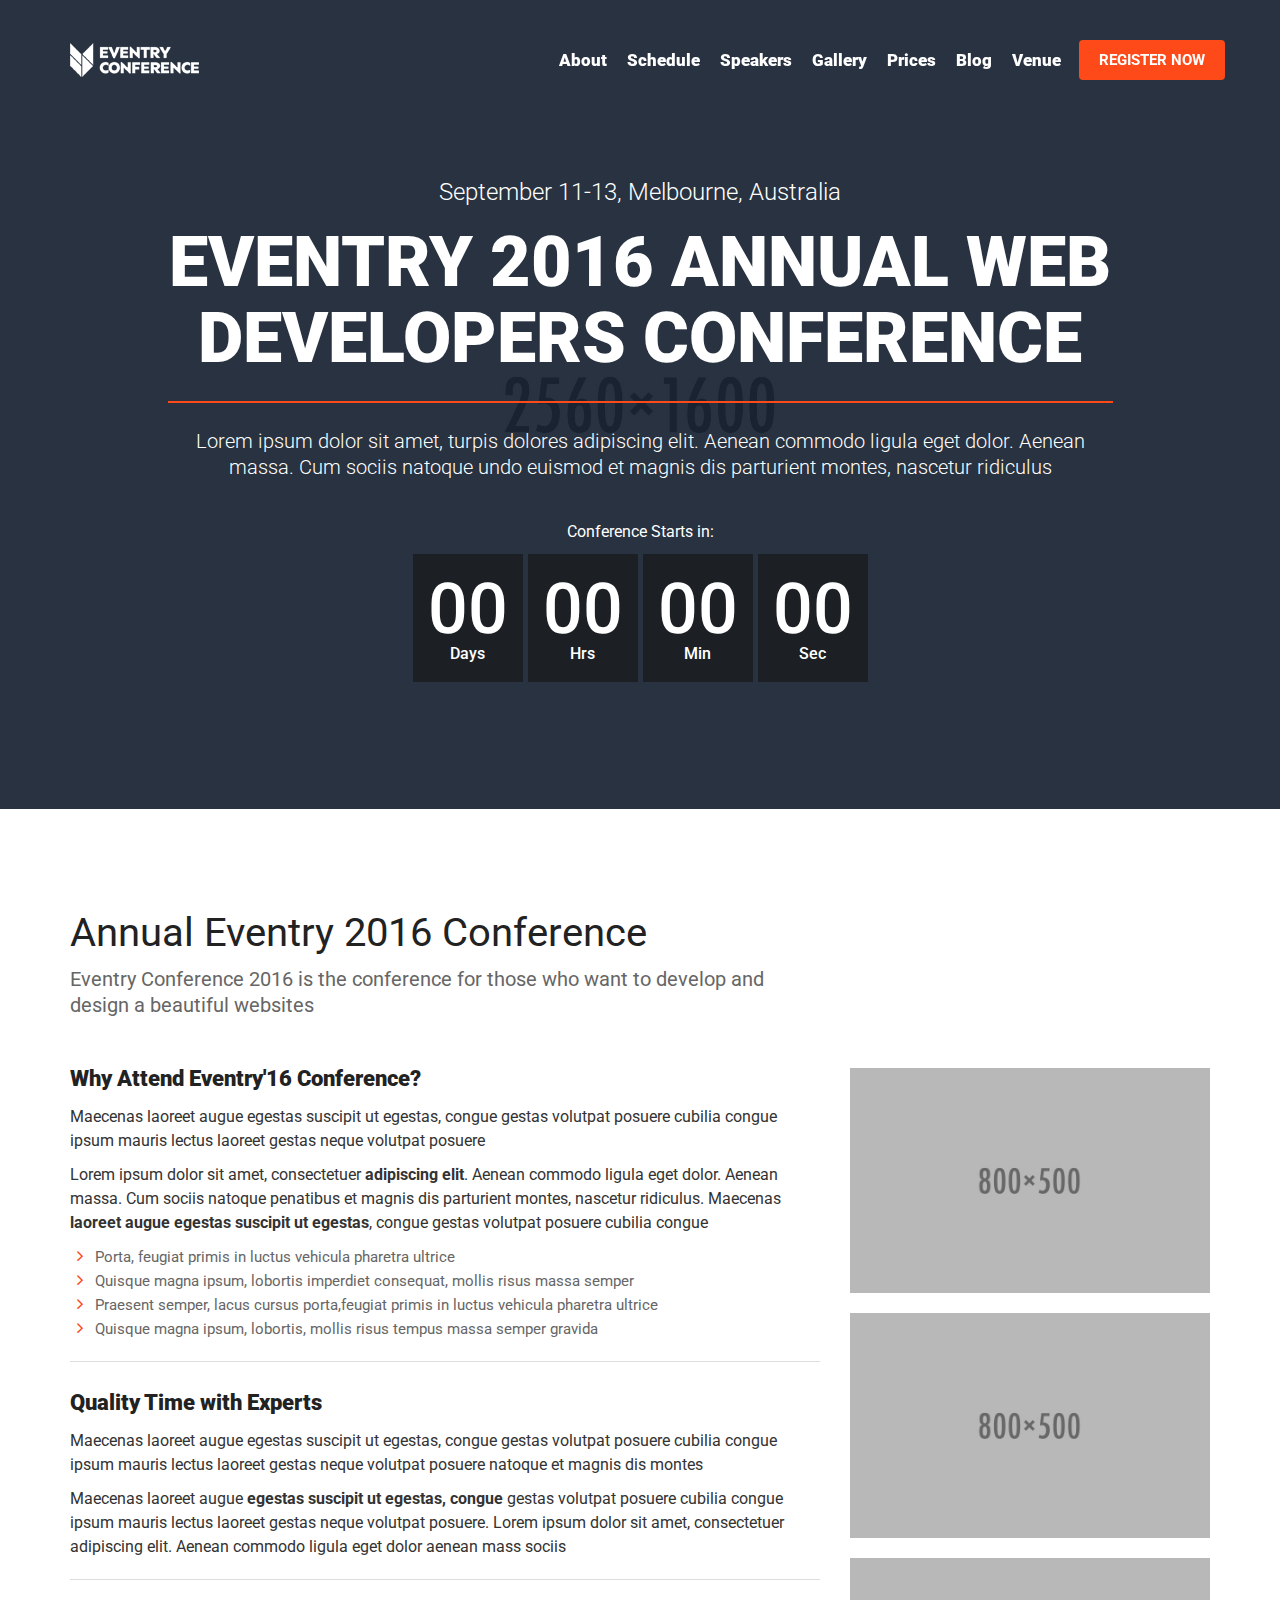
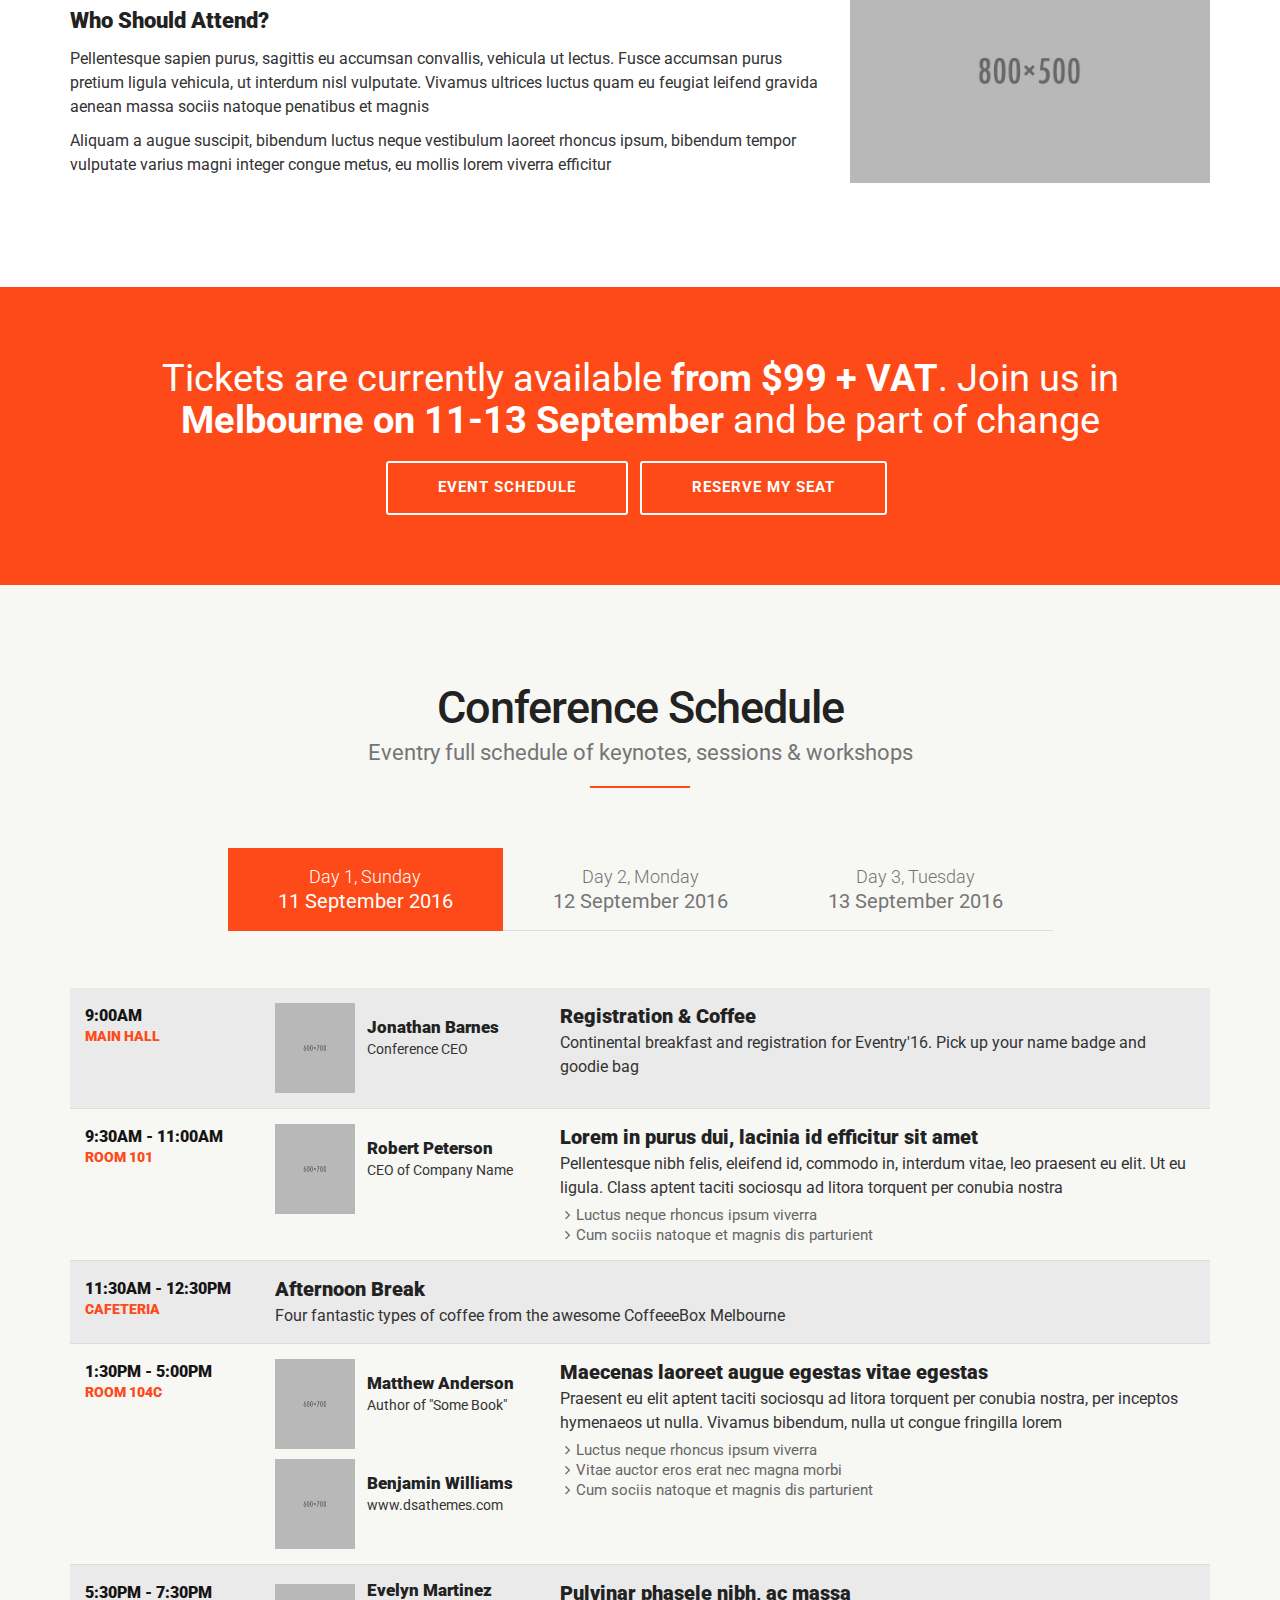
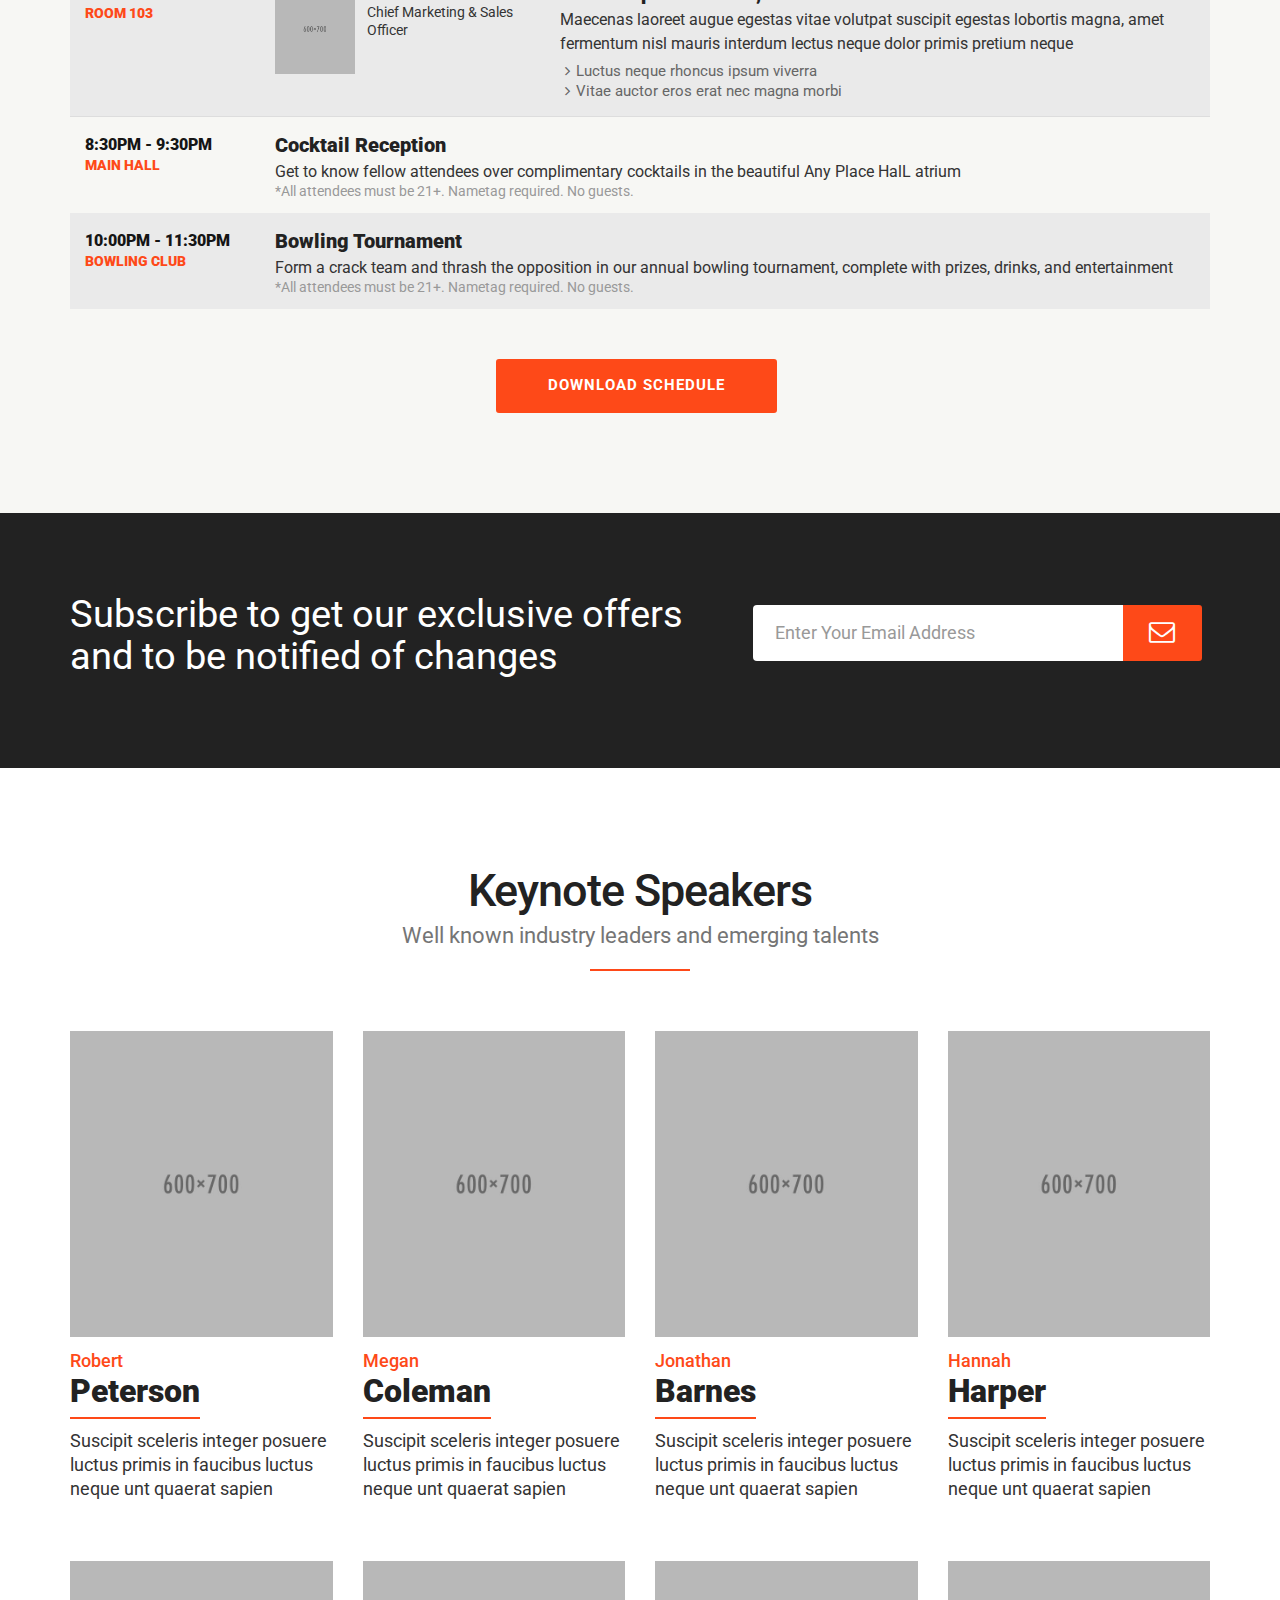
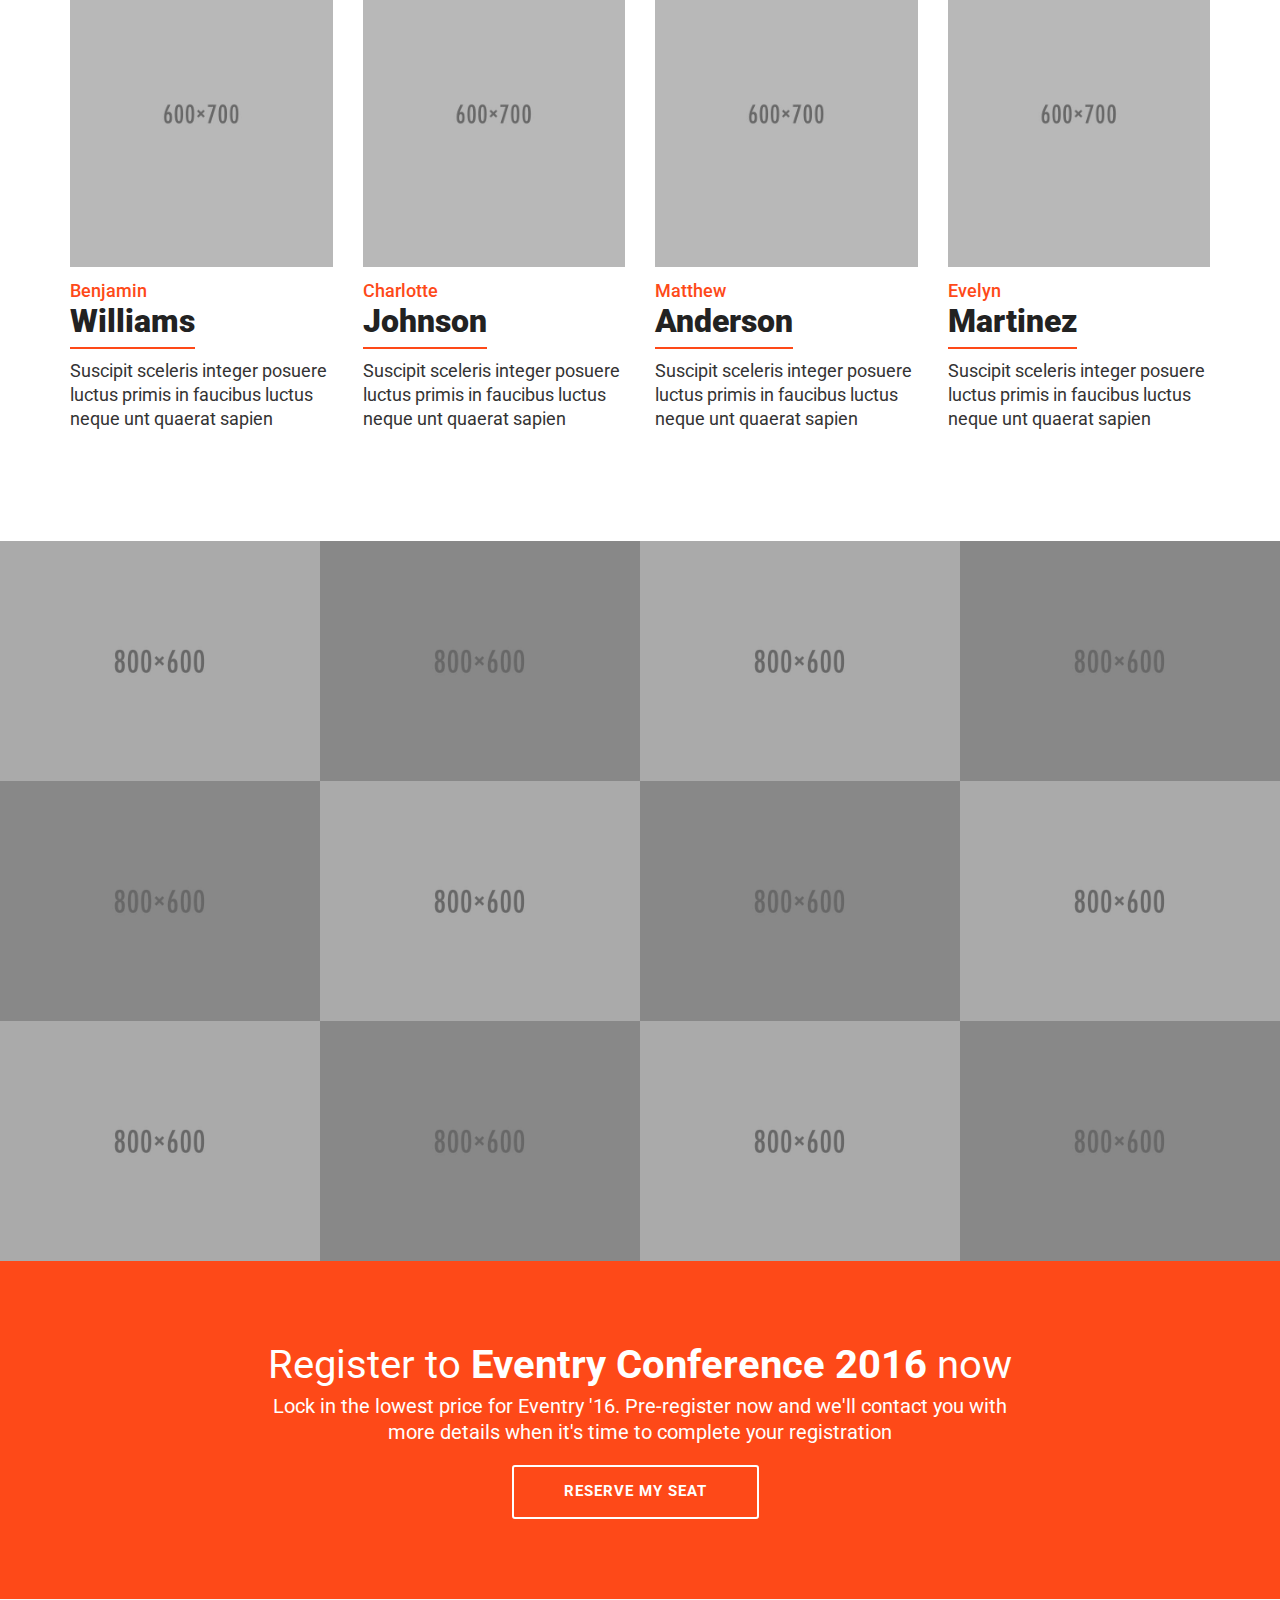
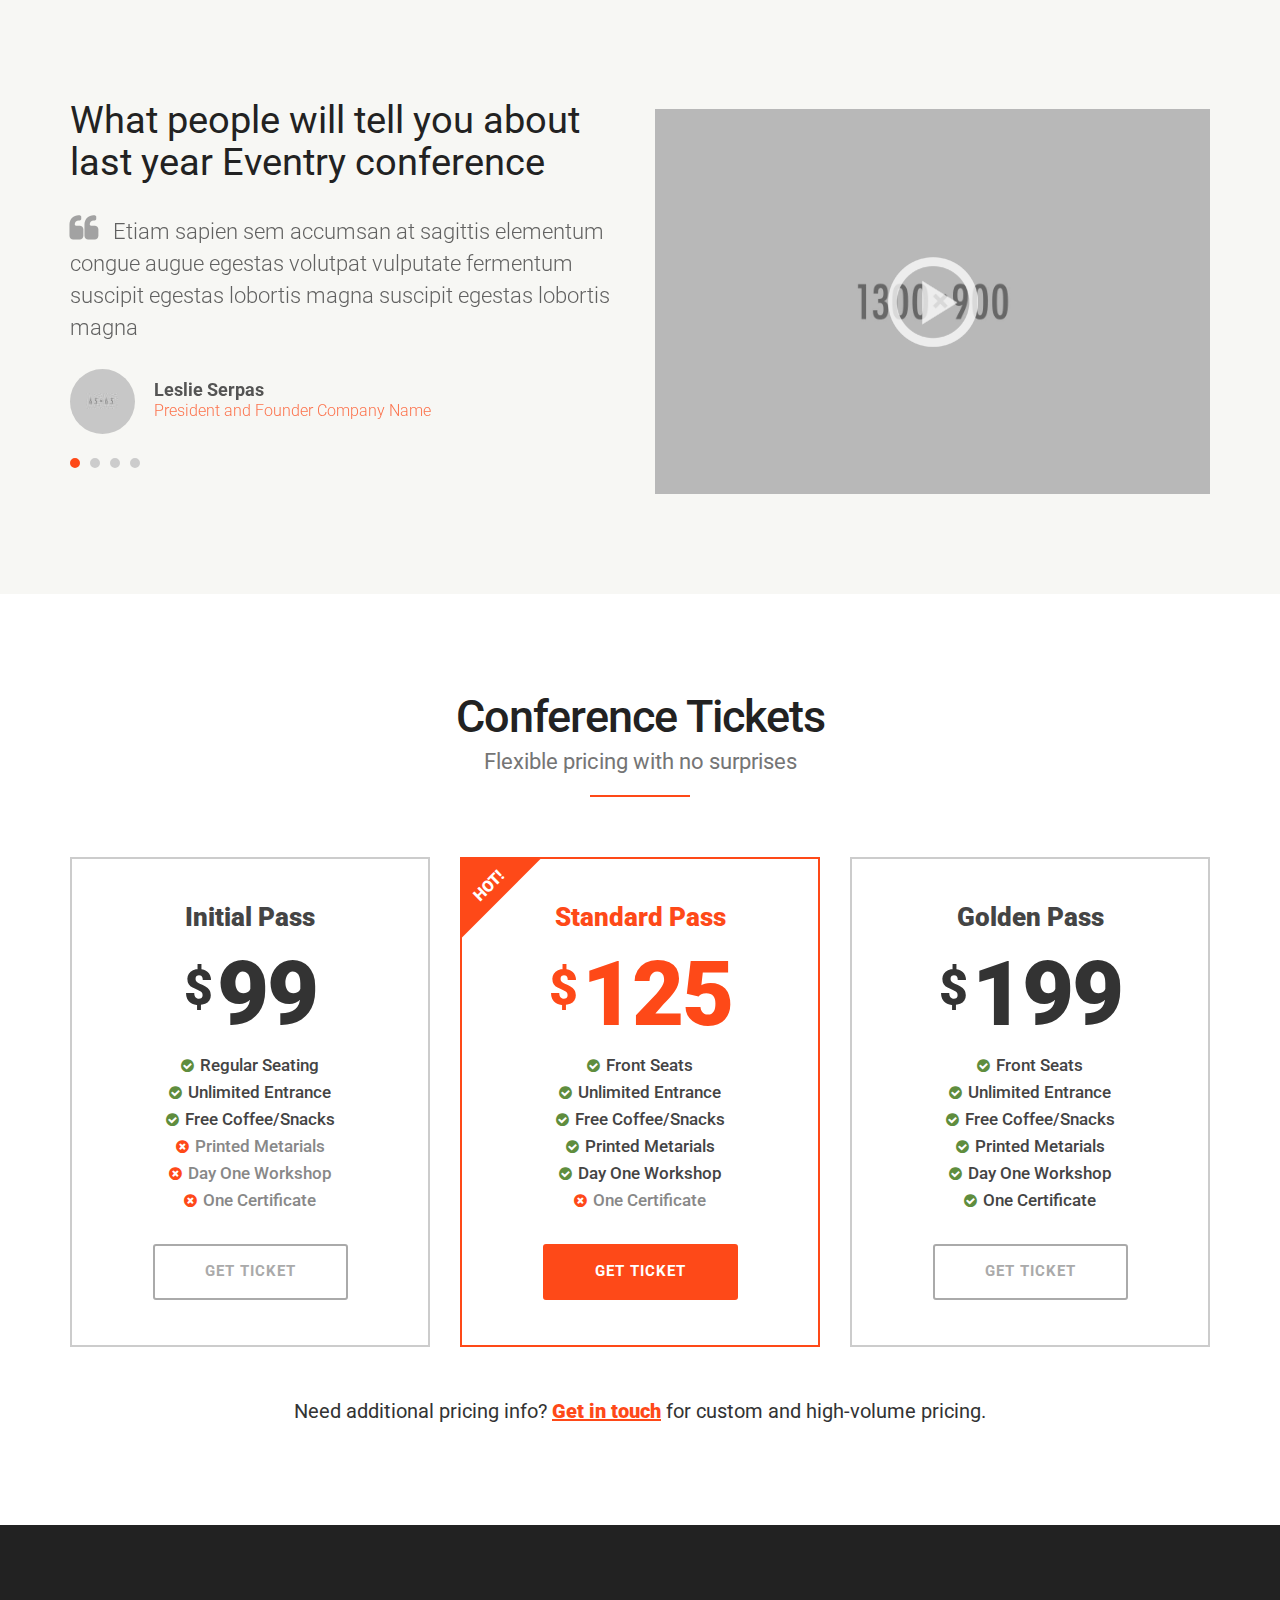
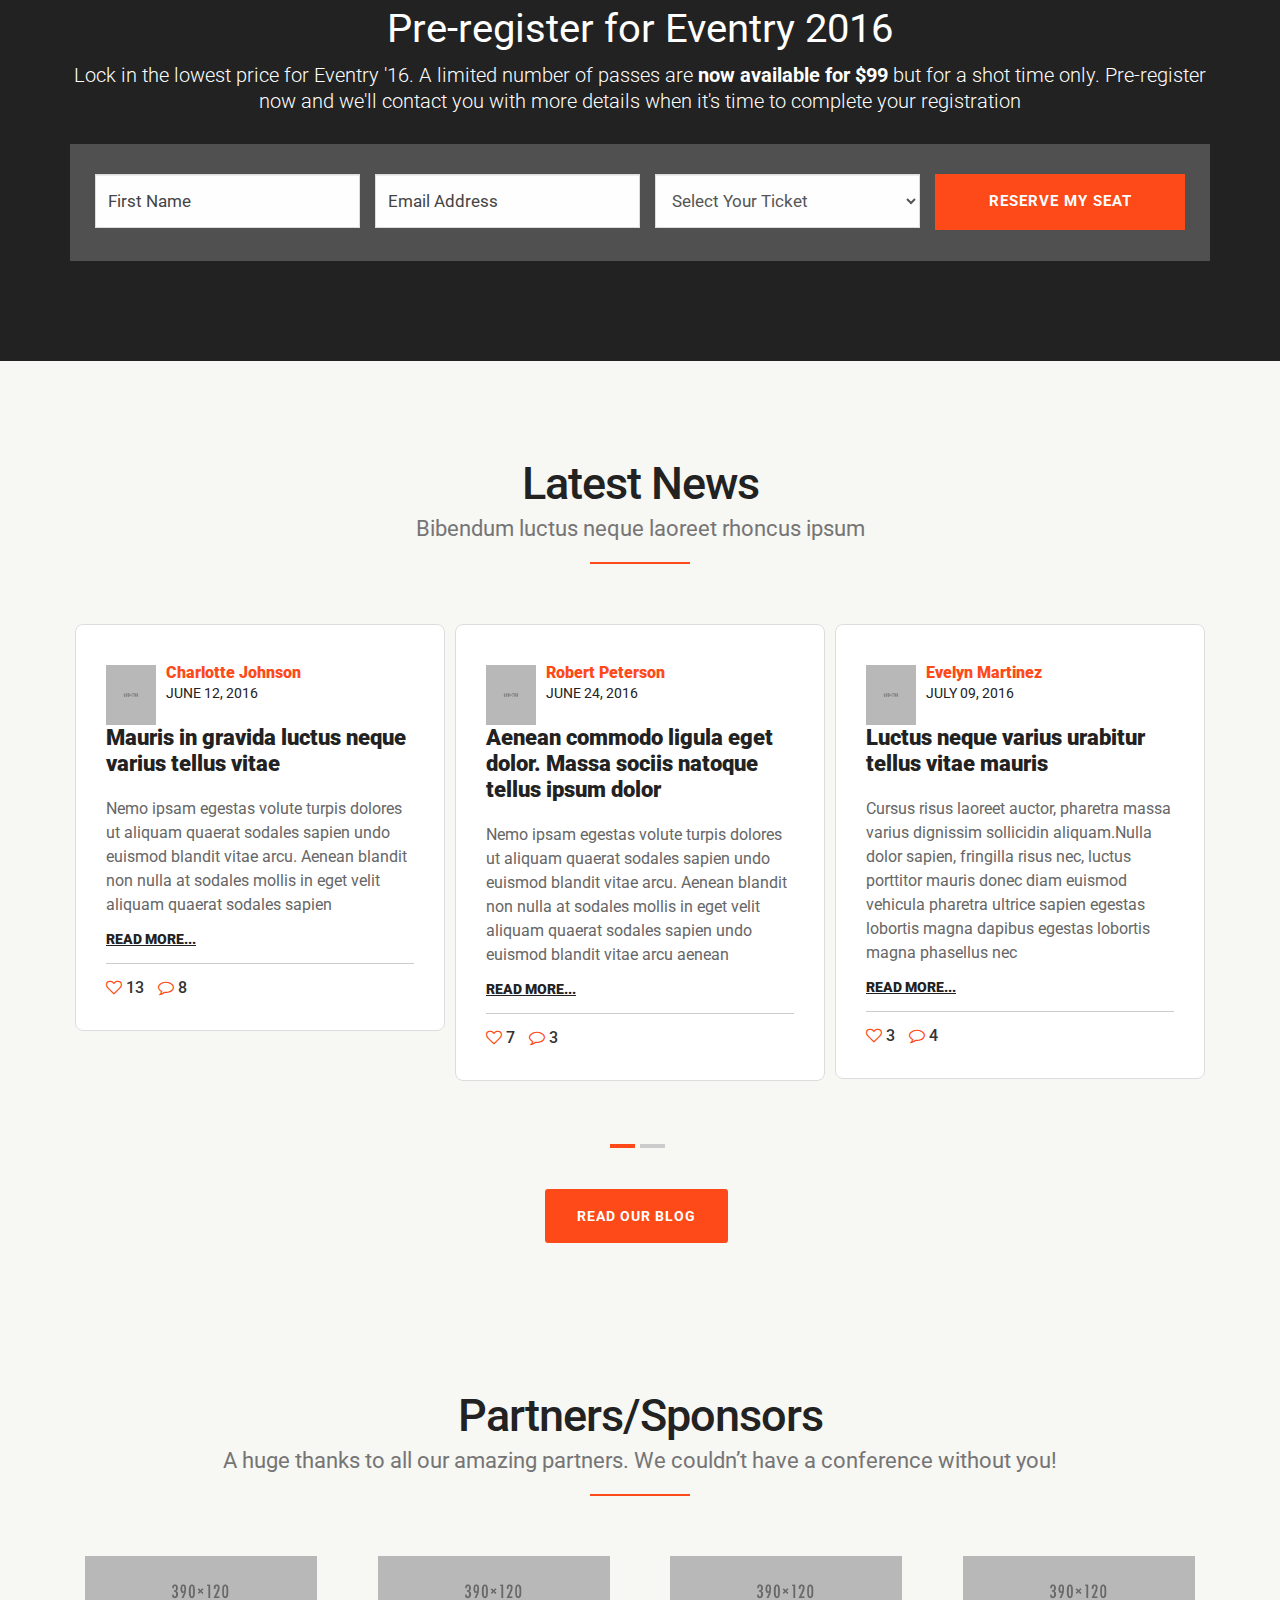
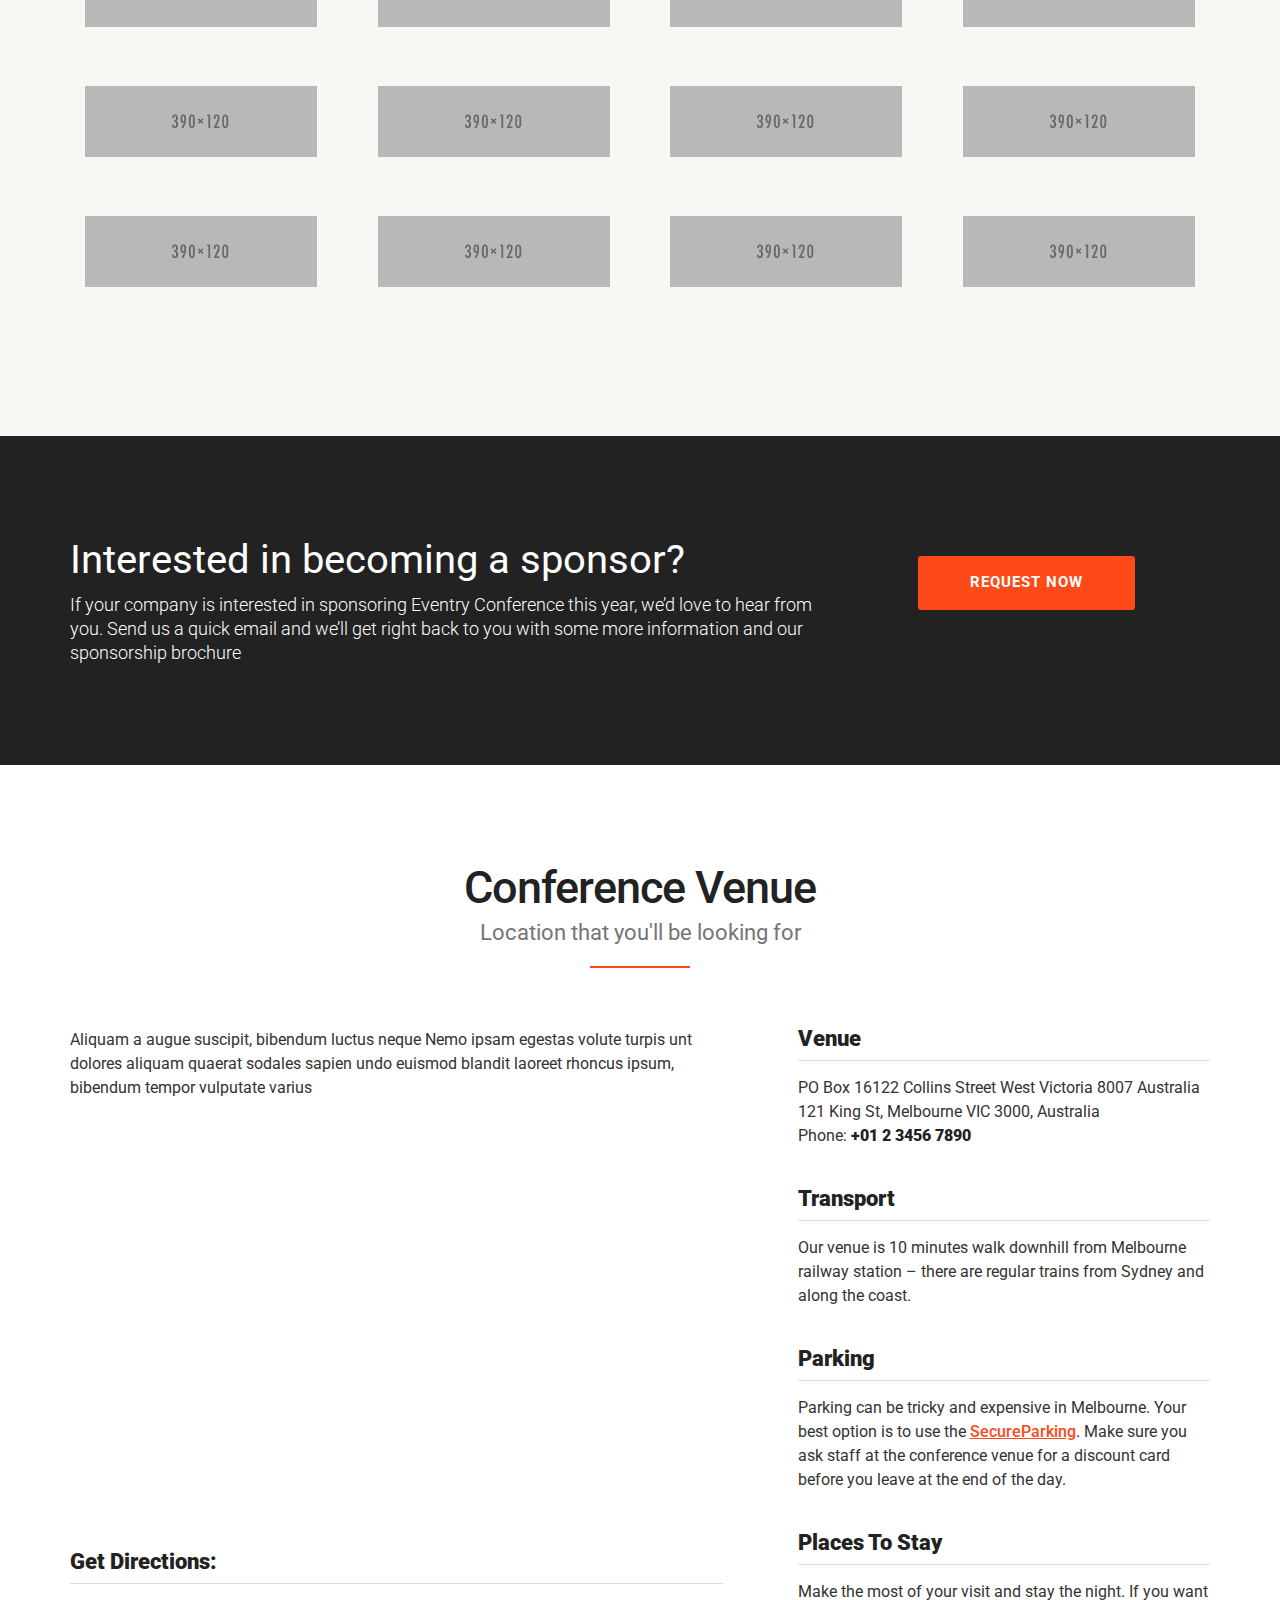
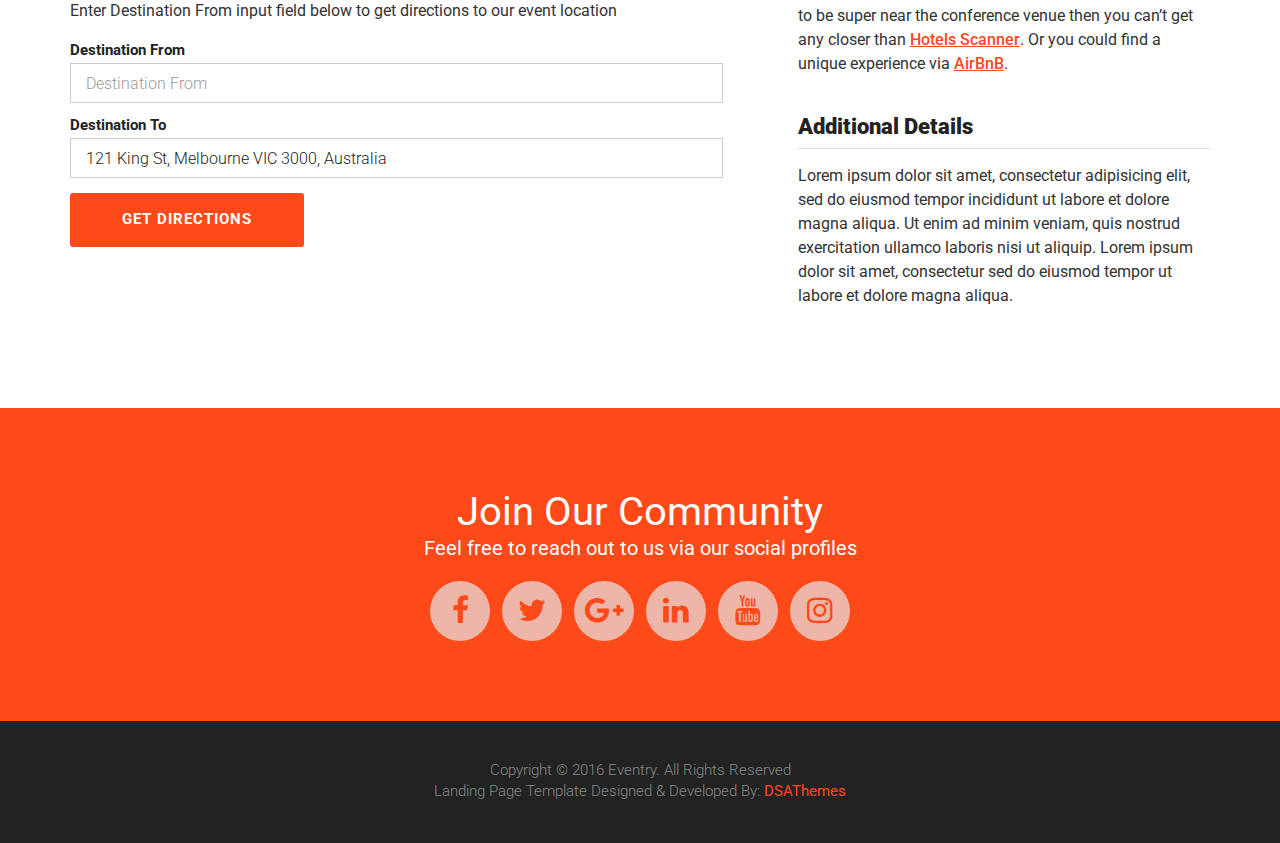
<file: eventry-html/html/simple-text 2/index.html>
<!DOCTYPE html>
<!-- Eventry - Conference & Event Landing Page Template design by DSAThemes (http://www.dsathemes.com) -->
<!--[if lt IE 7 ]><html class="ie ie6" lang="en"> <![endif]-->
<!--[if IE 7 ]><html class="ie ie7" lang="en"> <![endif]-->
<!--[if IE 8 ]><html class="ie ie8" lang="en"> <![endif]-->
<!--[if (gte IE 9)|!(IE)]><!-->
<html lang="en"> <!--<![endif]-->

	<head>

		<meta charset="utf-8">
		<meta http-equiv="X-UA-Compatible" content="IE=edge">
		<meta name="author" content="DSAThemes">	
		<meta name="description" content="Eventry - Conference & Event Landing Page Template"/>
		<meta name="keywords" content="Responsive, HTML5 template, DSAThemes, Conference, One Page, Landing, Event, Meeting">
		<meta name="viewport" content="width=device-width, initial-scale=1.0">
				
		<!-- SITE TITLE -->
		<title>Eventry - Conference & Event Landing Page Template</title>
							
		<!-- FAVICON AND TOUCH ICONS  -->
		<link rel="shortcut icon" href="images/icons/favicon.ico" type="image/x-icon">
		<link rel="icon" href="images/icons/favicon.ico" type="image/x-icon">
		<link rel="apple-touch-icon" sizes="144x144" href="images/icons/apple-touch-icon-144x144.png">
		<link rel="apple-touch-icon" sizes="114x114" href="images/icons/apple-touch-icon-114x114.png">
		<link rel="apple-touch-icon" sizes="72x72" href="images/icons/apple-touch-icon-72x72.png">
		<link rel="apple-touch-icon" href="images/icons/apple-touch-icon.png">
				
		<!-- BOOTSTRAP CSS -->
		<link href="css/bootstrap.min.css" rel="stylesheet">
				
		<!-- FONT ICONS -->
		<link href="css/font-awesome.min.css" rel="stylesheet">	
				
		<!-- GOOGLE FONTS -->
		<link href='https://fonts.googleapis.com/css?family=Roboto:400,900,700,500,300' rel='stylesheet' type='text/css'>
				
		<!-- PLUGINS STYLESHEET -->
		<link href="css/owl.carousel.css" rel="stylesheet">
		<link href="css/magnific-popup.css" rel="stylesheet">
		<link href="css/flexslider.css" rel="stylesheet">
				
		<!-- TEMPLATE CSS -->
		<link href="css/style.css" rel="stylesheet"> 	
		
		<!-- Custom Colors -->
		<!-- <link href="css/brown.css" rel="stylesheet"> -->	 
		<!-- <link href="css/dark-blue.css" rel="stylesheet"> -->	 
		<!-- <link href="css/green.css" rel="stylesheet"> -->	 	
		<!-- <link href="css/lightgreen.css" rel="stylesheet"> -->
		<!-- <link href="css/orange.css" rel="stylesheet"> -->	 
		<!-- <link href="css/purple.css" rel="stylesheet"> -->	 
		<!-- <link href="css/red.css" rel="stylesheet"> -->	 	
		<!-- <link href="css/sky-blue.css" rel="stylesheet"> -->
		<!-- <link href="css/yellow.css" rel="stylesheet"> -->	

		<!-- RESPONSIVE CSS -->
		<link href="css/responsive.css" rel="stylesheet"> 

			
	</head>


	<body>
	
	
	
		<!-- PRELOADER
		============================================= -->		
		<div class="animationload">
			<div class="loader"></div>
		</div>
		
		
		
		<!-- PAGE CONTENT
		============================================= -->	
		<div id="page" class="page-wrapper">
		
		
		
			<!-- HEADER 
			============================================= -->
			<header id="header" class="header">		
				<div class="navbar navbar-fixed-top">	
					<div class="container">
					
						
						<!-- Navigation Bar -->
						<div class="navbar-header">
						
							<!-- Responsive Menu Button -->
							<button type="button" id="nav-toggle" class="navbar-toggle text-right" data-toggle="collapse" data-target="#navigation-menu">
								<span class="sr-only">Toggle navigation</span> 
								<span class="icon-bar"></span>
								<span class="icon-bar"></span>
								<span class="icon-bar"></span>
							</button>
							
							<!-- LOGO IMAGE -->
							<!-- Recommended sizes 150x34px; -->
							<a class="navbar-brand logo-white" href="#intro-3"><img src="images/logo-white.png" alt="logo"></a>
							<a class="navbar-brand logo-black" href="#intro-3"><img src="images/logo.png" alt="logo"></a>
							
						</div>	<!-- End Navigation Bar -->
						
						
						<!-- Navigation Menu -->
						<nav id="navigation-menu" class="collapse navbar-collapse">
							<ul class="nav navbar-nav navbar-right">													
																														
								<li><a href="#about">About</a></li>								
								<li><a href="#schedule">Schedule</a></li>								
								<li><a href="#speakers">Speakers</a></li>
								<li><a href="#portfolio">Gallery</a></li>	
								<li><a href="#pricing">Prices</a></li>	
								<li><a href="#blog">Blog</a></li>														
								<li><a href="#contacts">Venue</a></li>
								<li><a class="register-btn" href="#pre-register">Register Now</a></li>								

							</ul>
						</nav>  <!-- End Navigation Menu -->
						
						
					</div>	  <!-- End container -->
				</div>	   <!-- End navbar fixed top  -->
			</header>	<!-- END HEADER -->	
			
			
			
			<!-- INTRO-3
			============================================= -->
			<section id="intro-3" class="intro-section">
				<div class="overlay division">
					<div class="container">		
						<div id="intro-3-content" class="row">
							
							
							<!-- INTRO TEXT -->
							<div class="col-md-12 col-lg-10 col-lg-offset-1 intro-txt text-center white-color">
								
								<!-- Title -->
								<h4>September 11-13, Melbourne, Australia</h4>
								<h2>Eventry 2016 Annual Web Developers Conference </h2> 
								
								<!-- Text -->
								<p class="p-lg">Lorem ipsum dolor sit amet, turpis dolores adipiscing elit. Aenean commodo ligula eget dolor. Aenean massa. Cum sociis 
								   natoque undo euismod et magnis dis parturient montes, nascetur ridiculus
								</p>

								<!-- COUNTDOWN ELEMENT 	-->
								<div class="m-top-40">
									<p>Conference Starts in:</p>
									<div id="clock"></div>
								</div>	
							</div>

																
						</div>	 <!-- End Intro Content -->
					</div>    <!-- End container -->
				</div>	   <!-- End overlay -->
			</section>	<!-- END INTRO-3 -->
			
			
			
			<!-- ABOUT
			============================================= -->
			<section id="about" class="wide-50 about-section division">
				<div class="container">	


					<!-- ABOUT TTITLE --> 	
					<div class="row m-bottom-30">
						<div class="col-md-8 about-title">
							
							<!-- Title --> 
							<h3 class="h3-thin">Annual Eventry 2016 Conference</h3>
							<p class="p-lg">Eventry Conference 2016 is the conference for those who want to develop and design a beautiful websites</p>
							
						</div> 						
					</div>	

				
					<div class="row">
					
							
						<!-- ABOUT TEXT -->
						<div class="col-md-12 col-lg-8 about-txt m-bottom-50">

						
							<!-- TEXT BLOCK #1 --> 
							<div class="about-txt-block p-bottom-10 m-bottom-30 b-bottom">
									
								<!-- Title --> 									
								<h4 class="h4-lg">Why Attend Eventry'16 Conference?</h4>
								
								<!-- Text --> 	
								<p>Maecenas laoreet augue egestas suscipit ut egestas, congue gestas volutpat posuere cubilia congue ipsum
								   mauris lectus laoreet gestas neque volutpat posuere
								</p>

								<p>Lorem ipsum dolor sit amet, consectetuer <strong>adipiscing elit</strong>. Aenean commodo ligula eget dolor. Aenean massa. Cum sociis natoque penatibus et magnis 
								   dis parturient montes, nascetur ridiculus. Maecenas <strong>laoreet augue egestas suscipit ut egestas</strong>, congue gestas volutpat posuere cubilia congue
								</p>
								
								
								<!-- List Item #1 -->
								<div class="abox m-top-10">
										
									<!-- Icon -->
									<div class="abox-icon"><i class="fa fa-angle-right" aria-hidden="true"></i></div>
										
									<!-- Text -->
									<div class="abox-txt">
										<p>Porta, feugiat primis in luctus vehicula pharetra ultrice</p>
									</div>
										
								</div>
							
									
								<!-- List Item #2 -->
								<div class="abox">

									<!-- Icon -->
									<div class="abox-icon"><i class="fa fa-angle-right" aria-hidden="true"></i></div>
										
									<!-- Text -->
									<div class="abox-txt">
										<p>Quisque magna ipsum, lobortis imperdiet consequat, mollis risus massa semper</p>
									</div>

								</div>	
							
								
								<!-- List Item #3 -->
								<div class="abox">

									<!-- Icon -->
									<div class="abox-icon"><i class="fa fa-angle-right" aria-hidden="true"></i></div>
										
									<!-- Text -->
									<div class="abox-txt">
										<p>Praesent semper, lacus cursus porta,feugiat primis in luctus vehicula pharetra ultrice</p>
									</div>

								</div>

							
								<!-- List Item #4 -->
								<div class="abox p-bottom-10">

									<!-- Icon -->
									<div class="abox-icon"><i class="fa fa-angle-right" aria-hidden="true"></i></div>
										
									<!-- Text -->
									<div class="abox-txt">
										<p>Quisque magna ipsum, lobortis, mollis risus tempus massa semper gravida</p>
									</div>

								</div>
								
							</div>
							
							
							<!-- TEXT BLOCK #2 --> 
							<div class="about-txt-block p-bottom-10 m-bottom-30 b-bottom">
							
								<!-- Title --> 	
								<h4 class="h4-lg">Quality Time with Experts</h4>
									
								<!-- Text --> 		
								<p>Maecenas laoreet augue egestas suscipit ut egestas, congue gestas volutpat posuere cubilia congue ipsum
								   mauris lectus laoreet gestas neque volutpat posuere natoque et magnis dis montes
								</p>

								<p>Maecenas laoreet augue <strong>egestas suscipit ut egestas, congue</strong> gestas volutpat posuere cubilia congue ipsum mauris lectus laoreet gestas neque volutpat 
								   posuere. Lorem ipsum dolor sit amet, consectetuer adipiscing elit. Aenean commodo ligula eget dolor aenean mass sociis 
								</p>
								
							</div>
							
							
							<!-- TEXT BLOCK #3 --> 
							<div class="about-txt-block">
							
								<!-- Title --> 									
								<h4 class="h4-lg">Who Should Attend?</h4>
								
								<!-- Text --> 	
								<p>Pellentesque sapien purus, sagittis eu accumsan convallis, vehicula ut lectus. Fusce accumsan purus pretium ligula vehicula, ut interdum nisl vulputate.
									Vivamus ultrices luctus quam eu feugiat leifend gravida aenean massa sociis natoque penatibus et magnis 
								</p>

								<p>Aliquam a augue suscipit, bibendum luctus neque vestibulum laoreet rhoncus ipsum, bibendum tempor vulputate varius magni integer congue metus, eu mollis lorem viverra efficitur</p>
							
							</div>						


						</div> 
						
						
						<!-- ABOUT IMAGES -->
						<div class="col-md-12 col-lg-4 m-bottom-50"> 
						
						
							<!-- Image #1 --> 
							<div class="about-image m-bottom-20">
								<div class="hover-overlay"> 
								
									<!-- Image Link -->
									<img class="img-responsive" src="images/thumbs/about-1.jpg" alt="about-image"/>
									
									<!-- Image Zoom -->
									<a class="image-link" href="images/thumbs/about-1.jpg" title="Nemo ipsam egestas volute fugit dolores quaerat">	
										<div class="item-overlay"></div>												
									</a>																
									
								</div> 	
							</div> 
							
							
							<!-- Image #2 --> 
							<div class="about-image m-bottom-20">
								<div class="hover-overlay"> 
								
									<!-- Image Link -->
									<img class="img-responsive" src="images/thumbs/about-2.jpg" alt="about-image"/>
									
									<!-- Image Zoom -->
									<a class="image-link" href="images/thumbs/about-2.jpg" title="Nemo ipsam egestas volute fugit dolores quaerat">	
										<div class="item-overlay"></div>												
									</a>	
									
								</div> 	
							</div> 
							
							
							<!-- Image #3 --> 
							<div class="about-image">
								<div class="hover-overlay"> 
								
									<!-- Image Link -->
									<img class="img-responsive" src="images/thumbs/about-3.jpg" alt="about-image"/>
									
									<!-- Image Zoom -->
									<a class="image-link" href="images/thumbs/about-3.jpg" title="Nemo ipsam egestas volute fugit dolores quaerat">	
										<div class="item-overlay"></div>												
									</a>	
									
								</div> 	
							</div> 
							
						
						</div> 
						
						
					</div> 	   <!-- End row -->						
				</div>	   <!-- End container -->	
			</section>	<!-- END ABOUT -->	

			

			<!-- PROMO
			============================================= -->
			<section id="promo" class="p-top-70 p-bottom-70 promo-section division">
				<div class="container">
					<div class="row">				
						<div class="col-md-12 text-center white-color">
						
							<!-- Title -->
							<h3 class="h3-thin">Tickets are currently available <span>from $99 + VAT</span>. Join us in <span>Melbourne on 11-13 September</span> 
								and be part of change
							</h3>
						
							<!-- Buttons -->
							<div class="promo-buttons m-top-10">
								<a href="#schedule" class="btn btn-lg btn-tra internal-link">Event Schedule</a>	
								<a href="#pre-register" class="btn btn-lg btn-tra internal-link">Reserve My Seat</a>
							</div> 	
							
						</div> 						
					</div>	  <!-- End row -->	
				</div> 	   <!-- End container -->			
			</section>	<!-- END PROMO -->	
			
			
			
			<!-- EVENT SCHEDULE
			============================================= -->
			<section id="schedule" class="bg-grey wide-100 schedule-section division">
				<div class="container">
				
				
					<!-- SECTION TITLE -->				
					<div class="row">
						<div class="col-md-10 col-md-offset-1 section-title">
						
							<!-- Title -->
							<h3>Conference <span>Schedule</span></h3>
							<p>Eventry full schedule of keynotes, sessions & workshops</p>
														
						</div>
					</div>
					
					
					<!-- SCHEDULE TABS HOLDER -->
					<div class="row">					
						<div class="col-md-12">
							<div id="tabs-holder">				
								<div class="tab-content">
								
								
									<!-- SCHEDULE TABS NAV -->
									<div class="row">
									
										<!-- Schedule Tabs Navigation -->
										<div class="col-md-12 tabs-nav m-bottom-50 text-center">
											<ul class="nav nav-tabs" role="tablist">
												<li class="active"><a href="#tab-1" role="tab" data-toggle="tab"><span>Day 1, Sunday</span> 11 September 2016</a></li>
												<li><a href="#tab-2" role="tab" data-toggle="tab"><span>Day 2, Monday</span> 12 September 2016</a></li>
												<li><a href="#tab-3" role="tab" data-toggle="tab"><span>Day 3, Tuesday</span> 13 September 2016</a></li>
											</ul>
										</div>

									</div>
									
									
									<!-- SCHEDULE TAB #1 CONTENT (DAY #1) -->
									<div id="tab-1" class="tab-pane day-1 active">
									
									
										<!-- SCHEDULE EVENT #1-1 -->
										<div class="row schedule-event b-bottom grey">
										
											<!-- Event Time / Event Room -->
											<div class="col-md-2 event-data"> 
												<span class="event-time">9:00AM</span>
												<span class="event-room">Main Hall</span>
											</div>
											
											<!-- Event Speakers -->
											<div class="col-md-4 col-lg-3 event-speaker clearfix">
											
												<!-- Keynote Speaker -->
												<div class="keynote-speaker">												
													<div class="speaker-avatar"><img src="images/thumbs/speaker-3.jpg" alt="Speaker Name"></div>
													<div class="speaker-data">
														<h5>Jonathan Barnes</h5>
														<p>Conference CEO</p>
													</div>													
												</div>	
												
											</div>
											
											<!-- Event Description -->
											<div class="col-md-6 col-lg-7 event-description">											
												<h4>Registration & Coffee </h4>								
												<p>Continental breakfast and registration for Eventry'16. Pick up your name badge and goodie bag</p>													
											</div>
											
										</div>
										
										
										<!-- SCHEDULE EVENT #1-2 -->
										<div class="row schedule-event b-bottom">
										
											<!-- Event Time / Event Room -->
											<div class="col-md-2 event-data"> 
												<span class="event-time">9:30AM - 11:00AM</span>
												<span class="event-room">Room 101</span>
											</div>
											
											<!-- Event Speakers -->
											<div class="col-md-4 col-lg-3 event-speaker clearfix">
											
												<!-- Keynote Speaker -->
												<div class="keynote-speaker">												
													<div class="speaker-avatar"><img src="images/thumbs/speaker-1.jpg" alt="Speaker Name"></div>
													<div class="speaker-data">
														<h5>Robert Peterson</h5>
														<p>CEO of Company Name</p>
													</div>													
												</div>
												
											</div>
											
											<!-- Event Description -->
											<div class="col-md-6 col-lg-7 event-description">												
												<h4>Lorem in purus dui, lacinia id efficitur sit amet</h4>								
												<p>Pellentesque nibh felis, eleifend id, commodo in, interdum vitae, leo praesent eu elit. Ut eu ligula. 
												   Class aptent taciti sociosqu ad litora torquent per conubia nostra
												</p>	

												<!-- Description List -->
												<ul class="event-description-list">
													<li><i class="fa fa-angle-right" aria-hidden="true"></i> Luctus neque rhoncus ipsum viverra</li>
													<li><i class="fa fa-angle-right" aria-hidden="true"></i> Cum sociis natoque et magnis dis parturient</li>
												</ul>
												
											</div>
											
										</div>


										<!-- SCHEDULE EVENT #1-3 -->
										<div class="row schedule-event b-bottom grey">
										
											<!-- Event Time/Event Room -->
											<div class="col-md-2 event-data"> 
												<span class="event-time">11:30AM - 12:30PM</span>
												<span class="event-room">Cafeteria</span>
											</div>
																						
											<!-- Event Description -->
											<div class="col-md-10 event-description">											
												<h4>Afternoon Break</h4>								
												<p>Four fantastic types of coffee from the awesome CoffeeeBox Melbourne</p>												
											</div>
										
										</div>
										
										
										<!-- SCHEDULE EVENT #1-4 -->
										<div class="row schedule-event b-bottom">
										
											<!-- Event Time / Event Room -->
											<div class="col-md-2 event-data"> 
												<span class="event-time">1:30PM - 5:00PM</span>
												<span class="event-room">Room 104C</span>
											</div>
																			
											<!-- Event Speakers -->
											<div class="col-md-4 col-lg-3 event-speaker clearfix">
											
												<!-- Keynote Speaker -->
												<div class="keynote-speaker">												
													<div class="speaker-avatar"><img src="images/thumbs/speaker-7.jpg" alt="Speaker Name"></div>
													<div class="speaker-data">
														<h5>Matthew Anderson</h5>
														<p>Author of "Some Book"</p>
													</div>													
												</div>
												
												<!-- Keynote Speaker -->
												<div class="keynote-speaker m-top-10">
													<div class="speaker-avatar"><img src="images/thumbs/speaker-5.jpg" alt="Speaker Name"></div>
													<div class="speaker-data">
														<h5>Benjamin Williams</h5>
														<p>www.dsathemes.com</p>
													</div>												
												</div>
												
											</div>
											
											<!-- Event Description -->
											<div class="col-md-6 col-lg-7 event-description">										
												<h4>Maecenas laoreet augue egestas vitae egestas</h4>								
												<p>Praesent eu elit aptent taciti sociosqu ad litora torquent per conubia nostra, per inceptos hymenaeos ut nulla. Vivamus bibendum,
												   nulla ut congue fringilla lorem 
												</p>	

												<!-- Description List -->
												<ul class="event-description-list">
													<li><i class="fa fa-angle-right" aria-hidden="true"></i> Luctus neque rhoncus ipsum viverra</li>
													<li><i class="fa fa-angle-right" aria-hidden="true"></i> Vitae auctor eros erat nec magna morbi</li>
													<li><i class="fa fa-angle-right" aria-hidden="true"></i> Cum sociis natoque et magnis dis parturient</li>
												</ul>
												
											</div>
										
										</div>
										
										
										<!-- SCHEDULE EVENT #1-5 -->
										<div class="row schedule-event b-bottom grey">
										
											<!-- Event Time / Event Room -->
											<div class="col-md-2 event-data"> 
												<span class="event-time">5:30PM - 7:30PM</span>
												<span class="event-room">Room 103</span>
											</div>
											
											<!-- Event Speakers -->
											<div class="col-md-4 col-lg-3 event-speaker clearfix">
											
												<!-- Keynote Speaker -->
												<div class="keynote-speaker">												
													<div class="speaker-avatar"><img src="images/thumbs/speaker-8.jpg" alt="Speaker Name"></div>
													<div class="speaker-data">
														<h5>Evelyn Martinez</h5>
														<p>Chief Marketing & Sales <br />Officer</p>
													</div>													
												</div>
												
											</div>
											
											<!-- Event Description -->
											<div class="col-md-6 col-lg-7 event-description">											
												<h4>Pulvinar phasele nibh, ac massa</h4>								
												<p>Maecenas laoreet augue egestas vitae volutpat suscipit egestas lobortis magna, amet fermentum nisl
												   mauris interdum lectus neque dolor primis pretium neque
												</p>

												<!-- Description List -->
												<ul class="event-description-list">
													<li><i class="fa fa-angle-right" aria-hidden="true"></i> Luctus neque rhoncus ipsum viverra</li>
													<li><i class="fa fa-angle-right" aria-hidden="true"></i> Vitae auctor eros erat nec magna morbi</li>
												</ul>
												
											</div>
										
										</div>
										
										
										<!-- SCHEDULE EVENT #1-6 -->
										<div class="row schedule-event">
										
											<!-- Event Time / Event Room -->
											<div class="col-md-2 event-data"> 
												<span class="event-time">8:30PM - 9:30PM</span>
												<span class="event-room">Main Hall</span>
											</div>
											
											<!-- Event Description -->
											<div class="col-md-10 event-description">											
												<h4>Cocktail Reception</h4>								
												<p>Get to know fellow attendees over complimentary cocktails in the beautiful Any Place HalL atrium</p>
												<p class="event-description-notice">*All attendees must be 21+. Nametag required. No guests.</p>
											</div>
										
										</div>
										
																				
										<!-- SCHEDULE EVENT #1-7 -->
										<div class="row schedule-event grey">
										
											<!-- Event Time / Event Room -->
											<div class="col-md-2 event-data"> 
												<span class="event-time">10:00PM - 11:30PM</span>
												<span class="event-room">Bowling Club</span>
											</div>
											
											<!-- Event Description -->
											<div class="col-md-10 event-description">											
												<h4>Bowling Tournament</h4>								
												<p>Form a crack team and thrash the opposition in our annual bowling tournament, complete with prizes, drinks, and entertainment</p>
												<p class="event-description-notice">*All attendees must be 21+. Nametag required. No guests.</p>
											</div>
										
										</div>
										
	
									</div>	<!-- END SCHEDULE TAB #1 CONTENT (DAY #1) -->
									
																		
									<!-- SCHEDULE TAB #2 CONTENT (DAY #2) -->
									<div id="tab-2" class="tab-pane day-2">
									
									
										<!-- SCHEDULE EVENT #2-1 -->
										<div class="row schedule-event b-bottom grey">
										
											<!-- Event Time / Event Room -->
											<div class="col-md-2 event-data"> 
												<span class="event-time">9:30AM - 12:00AM</span>
												<span class="event-room">Room 105</span>
											</div>
											
											<!-- Event Speakers -->
											<div class="col-md-4 col-lg-3 event-speaker clearfix">
											
												<!-- Keynote Speaker -->
												<div class="keynote-speaker">												
													<div class="speaker-avatar"><img src="images/thumbs/speaker-2.jpg" alt="Speaker Name"></div>
													<div class="speaker-data">
														<h5>Megan Coleman</h5>
														<p>UI Designer</p>
													</div>													
												</div>	
												
												<!-- Keynote Speaker -->
												<div class="keynote-speaker m-top-10">												
													<div class="speaker-avatar"><img src="images/thumbs/speaker-4.jpg" alt="Speaker Name"></div>
													<div class="speaker-data">
														<h5>Hannah Harper</h5>
														<p>Web Developer</p>
													</div>													
												</div>	
												
											</div>
											
											<!-- Event Description -->
											<div class="col-md-6 col-lg-7 event-description">											
												<h4>Pulvinar phasele nibh, ac massa</h4>								
												<p>Maecenas laoreet augue egestas vitae volutpat suscipit egestas lobortis magna, amet fermentum nisl mauris interdum lectus bibendum 
												   luctus pretium neque
												</p>												   
												<p class="m-top-10">Dolor primis pretium neque sociis natoque penatibus et magnis. Dis parturient montes ollis risus congue aliquam etiam sapien accumsan</p>

												<!-- Description List -->
												<ul class="event-description-list">													
													<li><i class="fa fa-angle-right" aria-hidden="true"></i> Vitae auctor eros erat nec magna morbi</li>
													<li><i class="fa fa-angle-right" aria-hidden="true"></i> Cum sociis natoque et magnis dis parturient</li>
												</ul>
												
											</div>
											
										</div>
										
										
										<!-- SCHEDULE EVENT #2-2 -->
										<div class="row schedule-event b-bottom">
										
											<!-- Event Time / Event Room -->
											<div class="col-md-2 event-data"> 
												<span class="event-time">1:00PM - 1:30PM</span>
												<span class="event-room">Cafeteria</span>
											</div>
											
											<!-- Event Description -->
											<div class="col-md-10 event-description">											
												<h4>Afternoon Break</h4>								
												<p>Four fantastic types of coffee from the awesome CoffeeeBox Melbourne</p>												
											</div>
											
										</div>


										<!-- SCHEDULE EVENT #2-3 -->
										<div class="row schedule-event b-bottom grey">
										
											<!-- Event Time/Event Room -->
											<div class="col-md-2 event-data"> 
												<span class="event-time">2:00PM - 3:00PM</span>
												<span class="event-room">Room 100A</span>
											</div>
											
											<!-- Event Speakers -->
											<div class="col-md-4 col-lg-3 event-speaker clearfix">
											
												<!-- Keynote Speaker -->
												<div class="keynote-speaker">												
													<div class="speaker-avatar"><img src="images/thumbs/speaker-5.jpg" alt="Speaker Name"></div>
													<div class="speaker-data">
														<h5>Benjamin Williams</h5>
														<p>www.dsathemes.com</p>
													</div>													
												</div>	
												
											</div>
											
											<!-- Event Description -->
											<div class="col-md-6 col-lg-7 event-description">												
												<h4>Lorem in purus dui, lacinia id efficitur sit amet</h4>								
												<p>Praesent eu elit. Ut eu ligula. Class aptent taciti sociosqu ad litora torquent per conubia nostra, per inceptos </p>

												<!-- Description List -->
												<ul class="event-description-list">
													<li><i class="fa fa-angle-right" aria-hidden="true"></i> Luctus neque rhoncus ipsum viverra</li>
													<li><i class="fa fa-angle-right" aria-hidden="true"></i> Cum sociis natoque et magnis dis parturient</li>
												</ul>
												
											</div>
										
										</div>
										
										
										<!-- SCHEDULE EVENT #2-4 -->
										<div class="row schedule-event b-bottom">
										
											<!-- Event Time / Event Room -->
											<div class="col-md-2 event-data"> 
												<span class="event-time">3:30PM - 5:00PM</span>
												<span class="event-room">Room 104C</span>
											</div>
																			
											<!-- Event Speakers -->
											<div class="col-md-4 col-lg-3 event-speaker clearfix">
											
												<!-- Keynote Speaker -->
												<div class="keynote-speaker">												
													<div class="speaker-avatar"><img src="images/thumbs/speaker-1.jpg" alt="Speaker Name"></div>
													<div class="speaker-data">
														<h5>Robert Peterson</h5>
														<p>Vice President Company Name</p>
													</div>													
												</div>
												
											</div>
											
											<!-- Event Description -->
											<div class="col-md-6 col-lg-7 event-description">											
												<h4>Class aptent taciti sociosqu ad litora torquent per conubia</h4>								
												<p>Aenean blandit non nulla at sodales. Sed ut nisi eu dui accumsan mollis in ac velit. Quisque erat diam, sodales vitae, consequat consequat nibh.
											       Donec vel sapien augue cursus turpis nec velit sodales
												</p>												
											</div>
										
										</div>
										
										
										<!-- SCHEDULE EVENT #2-5 -->
										<div class="row schedule-event b-bottom grey">
										
											<!-- Event Time / Event Room -->
											<div class="col-md-2 event-data"> 
												<span class="event-time">5:30PM - 6:30PM</span>
												<span class="event-room">Room 103</span>
											</div>
											
											<!-- Event Speakers -->
											<div class="col-md-4 col-lg-3 event-speaker clearfix">
											
												<!-- Keynote Speaker -->
												<div class="keynote-speaker">												
													<div class="speaker-avatar"><img src="images/thumbs/speaker-8.jpg" alt="Speaker Name"></div>
													<div class="speaker-data">
														<h5>Evelyn Martinez</h5>
														<p>VIP Technology Sales</p>
													</div>													
												</div>
												
											</div>
											
											<!-- Event Description -->
											<div class="col-md-6 col-lg-7 event-description">											
												<h4>Luctus pretium neque dolor, ac massa</h4>								
												<p>Sed ut nisi eu dui accumsan mollis in ac velit. Quisque erat diam, sodales vitae, consequat consequat nibh</p>

												<!-- Description List -->
												<ul class="event-description-list">
													<li><i class="fa fa-angle-right" aria-hidden="true"></i> Luctus neque rhoncus ipsum viverra</li>
													<li><i class="fa fa-angle-right" aria-hidden="true"></i> Vitae auctor eros erat nec magna morbi</li>
												</ul>
											</div>
										
										</div>
										
										
										<!-- SCHEDULE EVENT #2-6 -->
										<div class="row schedule-event">
										
											<!-- Event Time / Event Room -->
											<div class="col-md-2 event-data"> 
												<span class="event-time">8:30PM - 9:30PM</span>
												<span class="event-room">Main Hall</span>
											</div>
											
											<!-- Event Description -->
											<div class="col-md-10 event-description">											
												<h4>Cocktail Reception</h4>								
												<p>Get to know fellow attendees over complimentary cocktails in the beautiful Any Place HalL atrium</p>
												<p class="event-description-notice">*All attendees must be 21+. Nametag required. No guests.</p>
											</div>
										
										</div>
										
										
										<!-- SCHEDULE EVENT #2-7 -->
										<div class="row schedule-event grey">
										
											<!-- Event Time / Event Room -->
											<div class="col-md-2 event-data"> 
												<span class="event-time">10:00PM - 12:00PM</span>
												<span class="event-room">Night Club</span>
											</div>
											
											<!-- Event Description -->
											<div class="col-md-10 event-description">											
												<h4>After Party</h4>								
												<p>Unwind with all your new friends at our fun-filled after party featuring games, music, and drinks</p>	
												<p class="event-description-notice">*All attendees must be 21+. Nametag required. No guests.</p>
											</div>
										
										</div>
										
	
									</div>	<!-- END SCHEDULE TAB #2 CONTENT (DAY #2) -->
									
																		
									<!-- SCHEDULE TAB #3 CONTENT (DAY #3) -->
									<div id="tab-3" class="tab-pane day-3">
									
									
										<!-- SCHEDULE EVENT #3-1 -->
										<div class="row schedule-event b-bottom grey">
										
											<!-- Event Time / Event Room -->
											<div class="col-md-2 event-data"> 
												<span class="event-time">9:00AM</span>
												<span class="event-room">Room 104B</span>
											</div>
											
											<!-- Event Speakers -->
											<div class="col-md-4 col-lg-3 event-speaker clearfix">
											
												<!-- Keynote Speaker -->
												<div class="keynote-speaker">												
													<div class="speaker-avatar"><img src="images/thumbs/speaker-8.jpg" alt="Speaker Name"></div>
													<div class="speaker-data">
														<h5>Evelyn Martinez</h5>
														<p>Founder, Company Name</p>
													</div>													
												</div>
												
											</div>
											
											<!-- Event Description -->
											<div class="col-md-6 col-lg-7 event-description">											
												<h4>Taciti sociosqu ad litora torquent per conubia</h4>								
												<p>Sed dui accumsan mollis in ac velit. Quisque erat diam, sodales vitae, consequat consequat nibh. Donec vel sapien augue cursus turpis nec velit sodales</p>		

												<!-- Description List -->
												<ul class="event-description-list">													
													<li><i class="fa fa-angle-right" aria-hidden="true"></i> Cum sociis natoque et magnis dis parturient</li>
												</ul>
											</div>
											
										</div>
										
										
										<!-- SCHEDULE EVENT #3-2 -->
										<div class="row schedule-event b-bottom">
										
											<!-- Event Time / Event Room -->
											<div class="col-md-2 event-data"> 
												<span class="event-time">11:00AM - 12:30PM</span>
												<span class="event-room">Room 102D</span>
											</div>
											
											<!-- Event Speakers -->
											<div class="col-md-4 col-lg-3 event-speaker clearfix">
											
												<!-- Keynote Speaker -->
												<div class="keynote-speaker">												
													<div class="speaker-avatar"><img src="images/thumbs/speaker-1.jpg" alt="Speaker Name"></div>
													<div class="speaker-data">
														<h5>Robert Peterson</h5>
														<p>CEO of Company Name</p>
													</div>													
												</div>
												
											</div>
											
											<!-- Event Description -->
											<div class="col-md-6 col-lg-7 event-description">											
												<h4>Maecenas laoreet augue egestas vitae egestas</h4>								
												<p>Praesent eu elit aptent taciti sociosqu ad litora torquent per conubia nostra, per inceptos hymenaeos. Ut nulla. Vivamus bibendum, 
												   nulla ut congue fringilla lorem
												</p>												
											</div>
											
										</div>


										<!-- SCHEDULE EVENT #3-3 -->
										<div class="row schedule-event b-bottom grey">
										
											<!-- Event Time/Event Room -->
											<div class="col-md-2 event-data"> 
												<span class="event-time">1:00PM - 1:30PM</span>
												<span class="event-room">Cafeteria</span>
											</div>
											
											<!-- Event Description -->
											<div class="col-md-10 event-description">											
												<h4>Afternoon Break</h4>								
												<p>Four fantastic types of coffee from the awesome CoffeeeBox Melbourne</p>												
											</div>
										
										</div>
										
										
										<!-- SCHEDULE EVENT #3-4 -->
										<div class="row schedule-event b-bottom">
										
											<!-- Event Time / Event Room -->
											<div class="col-md-2 event-data"> 
												<span class="event-time">2:00PM - 4:00PM</span>
												<span class="event-room">Room 104C</span>
											</div>
																			
											<!-- Event Speakers -->
											<div class="col-md-4 col-lg-3 event-speaker clearfix">
											
												<!-- Keynote Speaker -->
												<div class="keynote-speaker">												
													<div class="speaker-avatar"><img src="images/thumbs/speaker-7.jpg" alt="Speaker Name"></div>
													<div class="speaker-data">
														<h5>Matthew Anderson</h5>
														<p>Author of "Some Book"</p>
													</div>													
												</div>
												
												<!-- Keynote Speaker -->
												<div class="keynote-speaker m-top-10">
													<div class="speaker-avatar"><img src="images/thumbs/speaker-6.jpg" alt="Speaker Name"></div>
													<div class="speaker-data">
														<h5>Charlotte Johnson</h5>
														<p>Founder, Company Name</p>
													</div>													
												</div>
												
											</div>
											
											<!-- Event Description -->
											<div class="col-md-6 col-lg-7 event-description">	
												<h4>Maecenas laoreet augue egestas vitae egestas</h4>								
												<p>Praesent eu elit aptent taciti sociosqu ad litora torquent per conubia nostra, per inceptos hymenaeos. Ut nulla. Vivamus bibendum,
												   nulla ut congue fringilla lorem 
												</p>	

												<!-- Description List -->
												<ul class="event-description-list">
													<li><i class="fa fa-angle-right" aria-hidden="true"></i> Luctus neque rhoncus ipsum viverra</li>
													<li><i class="fa fa-angle-right" aria-hidden="true"></i> Vitae auctor eros erat nec magna morbi</li>
													<li><i class="fa fa-angle-right" aria-hidden="true"></i> Cum sociis natoque et magnis dis parturient</li>
												</ul>
												
											</div>
										
										</div>
										
										
										<!-- SCHEDULE EVENT #3-5 -->
										<div class="row schedule-event b-bottom grey">
										
											<!-- Event Time / Event Room -->
											<div class="col-md-2 event-data"> 
												<span class="event-time">5:00PM - 7:30PM</span>
												<span class="event-room">Room 103</span>
											</div>
											
											<!-- Event Speakers -->
											<div class="col-md-4 col-lg-3 event-speaker clearfix">
											
												<!-- Keynote Speaker -->
												<div class="keynote-speaker">												
													<div class="speaker-avatar"><img src="images/thumbs/speaker-8.jpg" alt="Speaker Name"></div>
													<div class="speaker-data">
														<h5>Evelyn Martinez</h5>
														<p>Founder, Company Name</p>
													</div>													
												</div>
												
											</div>
											
											<!-- Event Description -->
											<div class="col-md-6 col-lg-7 event-description">											
												<h4>Pulvinar phasele nibh, ac massa</h4>								
												<p>Maecenas laoreet augue egestas vitae volutpat suscipit egestas lobortis magna, amet mauris interdum lectus luctus</p>

												<!-- Description List -->
												<ul class="event-description-list">
													<li><i class="fa fa-angle-right" aria-hidden="true"></i> Luctus neque rhoncus ipsum viverra</li>												
													<li><i class="fa fa-angle-right" aria-hidden="true"></i> Cum sociis natoque et magnis dis parturient</li>
												</ul>
											</div>
										
										</div>
										
										
										<!-- SCHEDULE EVENT #3-6 -->
										<div class="row schedule-event">
										
											<!-- Event Time / Event Room -->
											<div class="col-md-2 event-data"> 
												<span class="event-time">8:30PM - 9:30PM</span>
												<span class="event-room">Main Hall</span>
											</div>
											
											<!-- Event Description -->
											<div class="col-md-10 event-description">											
												<h4>Cocktail Reception</h4>								
												<p>Get to know fellow attendees over complimentary cocktails in the beautiful Any Place HalL atrium</p>
												<p class="event-description-notice">*All attendees must be 21+. Nametag required. No guests.</p>
											</div>
										
										</div>
										
										
										<!-- SCHEDULE EVENT #3-7 -->
										<div class="row schedule-event grey">
										
											<!-- Event Time / Event Room -->
											<div class="col-md-2 event-data"> 
												<span class="event-time">10:00PM - 12:00PM</span>
												<span class="event-room">Bowling Club</span>
											</div>
											
											<!-- Event Description -->
											<div class="col-md-10 event-description">											
												<h4>After Party</h4>								
												<p>Close out the Eventry'16 conference with a bang at our always-incredible afterparty with a set from <strong>DJ DreamHouse</strong> (aka Storm).
												   Unwind with all your new friends at our fun-filled after party featuring games, music, and drinks</p>
												<p class="event-description-notice">*All attendees must be 21+. Nametag required. No guests.</p>
											</div>
										
										</div>
	
									</div>	<!-- END SCHEDULE TAB #3 CONTENT (DAY #3) -->
									

								</div>
							</div>			
						</div>
					</div>	<!-- END SCHEDULE TABS HOLDER -->	
					
					
					<!-- SCHEDULE DOWNLOAD BUTTON -->
					<div class="row m-top-50">
						<div class="col-md-12 schedule-download text-center">
							<a href="#" class="btn btn-lg">Download Schedule</a>
						</div>
					</div>
						
					
				</div>	  <!-- End container -->	
			</section>	<!-- END EVENT SCHEDULE -->	
			
			
			
			<!-- NEWSLETTER
			============================================= -->
			<section id="newsletter" class="p-top-80 p-bottom-80 newsletter division">
				<div class="container white-color">
					<div class="row">	

					
						<!-- NEWSLETTER TEXT -->
						<div class="col-md-7 newsletter-txt">
							<h3 class="h3-thin">Subscribe to get our exclusive offers and to be notified of changes</h3>							
						</div>	

						
						<!-- NEWSLETTER FORM -->
						<div class="col-md-5">
						
							<!-- Newsletter Form Input -->
							<form class="newsletter-form">
									
								<div class="input-group">
									<input type="email" class="form-control" placeholder="Enter Your Email Address" required id="s-email">								
									<span class="input-group-btn"><button type="submit" class="btn"><i class="fa fa-envelope-o" aria-hidden="true"></i></button></span>
								</div>

								<!-- Newsletter Form Notification -->		
								<label for="s-email" id="form-notification"></label>
										
							</form>

						</div>	

						
					</div>	   <!-- End row -->
				</div>		<!-- End container -->
			</section>	 <!-- END NEWSLETTER -->
			
			
			
			<!-- SPEAKERS
			============================================= -->		
			<section id="speakers" class="wide-50 speakers-section division">
				<div class="container">	
				
							
					<!-- SECTION TITLE -->				
					<div class="row">
						<div class="col-md-10 col-md-offset-1 section-title">
						
							<!-- Title -->
							<h3>Keynote Speakers</h3>	
							<p>Well known industry leaders and emerging talents</p>	
														
						</div>
					</div>
						
						
					<!-- SPEAKERS HOLDER -->
					<div class="row">
						<ul class="speakers-wrapper">
					
						
							<!-- SPEAKER #1 -->
							<li class="col-sm-6 col-md-3 m-bottom-50">
								<div class="speaker">
									
									<!-- Speaker Photo  -->	
									<div class="img-block">
									
										<!-- Photo Hower Content -->	
										<div class="img-block-wrapper-hover">
											<div class="social-icons">
												<a href="#"><i class="fa fa-facebook" aria-hidden="true"></i></a>
												<a href="#"><i class="fa fa-twitter" aria-hidden="true"></i></a>
												<a href="#"><i class="fa fa-linkedin" aria-hidden="true"></i></a>
												<a href="#"><i class="fa fa-youtube" aria-hidden="true"></i></a>
																		
											<!--	
												<a href="#"><i class="fa fa-instagram" aria-hidden="true"></i></a>
												<a href="#"><i class="fa fa-behance" aria-hidden="true"></i></a>
												<a href="#"><i class="fa fa-google-plus" aria-hidden="true"></i></a>								
												<a href="#"><i class="fa fa-skype" aria-hidden="true"></i></a>
												<a href="#"><i class="fa fa-vk" aria-hidden="true"></i></a>								
												<a href="#"><i class="fa fa-digg" aria-hidden="true"></i></a>
												<a href="#"><i class="fa fa-deviantart" aria-hidden="true"></i></a>
												<a href="#"><i class="fa fa-envelope-square" aria-hidden="true"></i></a>							
												<a href="#"><i class="fa fa-delicious" aria-hidden="true"></i></a>								
												<a href="#"><i class="fa fa-dribbble" aria-hidden="true"></i></a>
												<a href="#"><i class="fa fa-instagram" aria-hidden="true"></i></a>
												<a href="#"><i class="fa fa-pinterest" aria-hidden="true"></i></a>
												<a href="#"><i class="fa fa-dropbox" aria-hidden="true"></i></a>									
												<a href="#"><i class="fa fa-tumblr" aria-hidden="true"></i></a>
												<a href="#"><i class="fa fa-vimeo-square" aria-hidden="true"></i></a>
												<a href="#"><i class="fa fa-flickr" aria-hidden="true"></i></a>
												<a href="#"><i class="fa fa-github-alt" aria-hidden="true"></i></a>
												<a href="#"><i class="fa fa-renren" aria-hidden="true"></i></a>
												<a href="#"><i class="fa fa-xing" aria-hidden="true"></i></a>
												<a href="#"><i class="fa fa-weibo" aria-hidden="true"></i></a>
												<a href="#"><i class="fa fa-rss" aria-hidden="true"></i></a>									
												-->		

											</div>
										</div>
										
										<!-- Photo Link -->									
										<img class="img-responsive" src="images/thumbs/speaker-1.jpg" alt="speaker-foto" >
										
									</div>
									
									<!-- Speaker Meta  -->		
									<div class="speaker-img-meta">
										<h4>Robert</h4>
										<h2>Peterson</h2>
										<p>Suscipit sceleris integer posuere luctus primis in faucibus luctus neque unt quaerat sapien</p>
									</div>							
										
								</div>
							</li>
							
						  
							<!-- SPEAKER #2 -->
							<li class="col-sm-6 col-md-3 m-bottom-50">			
								<div class="speaker">
									
									<!-- Speaker Photo  -->	
									<div class="img-block">
									
										<!-- Photo Hower Content -->	
										<div class="img-block-wrapper-hover">
											<div class="social-icons">
												<a href="#"><i class="fa fa-facebook" aria-hidden="true"></i></a>
												<a href="#"><i class="fa fa-twitter" aria-hidden="true"></i></a>
												<a href="#"><i class="fa fa-linkedin" aria-hidden="true"></i></a>
												<a href="#"><i class="fa fa-youtube" aria-hidden="true"></i></a>
																		
											<!--	
												<a href="#"><i class="fa fa-instagram" aria-hidden="true"></i></a>
												<a href="#"><i class="fa fa-behance" aria-hidden="true"></i></a>
												<a href="#"><i class="fa fa-google-plus" aria-hidden="true"></i></a>								
												<a href="#"><i class="fa fa-skype" aria-hidden="true"></i></a>
												<a href="#"><i class="fa fa-vk" aria-hidden="true"></i></a>								
												<a href="#"><i class="fa fa-digg" aria-hidden="true"></i></a>
												<a href="#"><i class="fa fa-deviantart" aria-hidden="true"></i></a>
												<a href="#"><i class="fa fa-envelope-square" aria-hidden="true"></i></a>							
												<a href="#"><i class="fa fa-delicious" aria-hidden="true"></i></a>								
												<a href="#"><i class="fa fa-dribbble" aria-hidden="true"></i></a>
												<a href="#"><i class="fa fa-instagram" aria-hidden="true"></i></a>
												<a href="#"><i class="fa fa-pinterest" aria-hidden="true"></i></a>
												<a href="#"><i class="fa fa-dropbox" aria-hidden="true"></i></a>									
												<a href="#"><i class="fa fa-tumblr" aria-hidden="true"></i></a>
												<a href="#"><i class="fa fa-vimeo-square" aria-hidden="true"></i></a>
												<a href="#"><i class="fa fa-flickr" aria-hidden="true"></i></a>
												<a href="#"><i class="fa fa-github-alt" aria-hidden="true"></i></a>
												<a href="#"><i class="fa fa-renren" aria-hidden="true"></i></a>
												<a href="#"><i class="fa fa-xing" aria-hidden="true"></i></a>
												<a href="#"><i class="fa fa-weibo" aria-hidden="true"></i></a>
												<a href="#"><i class="fa fa-rss" aria-hidden="true"></i></a>									
												-->		

											</div>
										</div>
										
										<!-- Photo Link -->	
										<img class="img-responsive" src="images/thumbs/speaker-2.jpg" alt="speaker-foto" >
										
									</div>
										
									<!-- Speaker Meta  -->		
									<div class="speaker-img-meta">
										<h4>Megan</h4>
										<h2>Coleman</h2>
										<p>Suscipit sceleris integer posuere luctus primis in faucibus luctus neque unt quaerat sapien</p>
									</div>
									
								</div>
							</li>			
						
						
							<!-- SPEAKER #3 -->
							<li class="col-sm-6 col-md-3 m-bottom-50">
								<div class="speaker">
									
									<!-- Speaker Photo  -->	
									<div class="img-block">
									
										<!-- Photo Hower Content -->	
										<div class="img-block-wrapper-hover">
											<div class="social-icons">
												<a href="#"><i class="fa fa-facebook" aria-hidden="true"></i></a>
												<a href="#"><i class="fa fa-twitter" aria-hidden="true"></i></a>
												<a href="#"><i class="fa fa-linkedin" aria-hidden="true"></i></a>
												<a href="#"><i class="fa fa-youtube" aria-hidden="true"></i></a>
																		
											<!--	
												<a href="#"><i class="fa fa-instagram" aria-hidden="true"></i></a>
												<a href="#"><i class="fa fa-behance" aria-hidden="true"></i></a>
												<a href="#"><i class="fa fa-google-plus" aria-hidden="true"></i></a>								
												<a href="#"><i class="fa fa-skype" aria-hidden="true"></i></a>
												<a href="#"><i class="fa fa-vk" aria-hidden="true"></i></a>								
												<a href="#"><i class="fa fa-digg" aria-hidden="true"></i></a>
												<a href="#"><i class="fa fa-deviantart" aria-hidden="true"></i></a>
												<a href="#"><i class="fa fa-envelope-square" aria-hidden="true"></i></a>							
												<a href="#"><i class="fa fa-delicious" aria-hidden="true"></i></a>								
												<a href="#"><i class="fa fa-dribbble" aria-hidden="true"></i></a>
												<a href="#"><i class="fa fa-instagram" aria-hidden="true"></i></a>
												<a href="#"><i class="fa fa-pinterest" aria-hidden="true"></i></a>
												<a href="#"><i class="fa fa-dropbox" aria-hidden="true"></i></a>									
												<a href="#"><i class="fa fa-tumblr" aria-hidden="true"></i></a>
												<a href="#"><i class="fa fa-vimeo-square" aria-hidden="true"></i></a>
												<a href="#"><i class="fa fa-flickr" aria-hidden="true"></i></a>
												<a href="#"><i class="fa fa-github-alt" aria-hidden="true"></i></a>
												<a href="#"><i class="fa fa-renren" aria-hidden="true"></i></a>
												<a href="#"><i class="fa fa-xing" aria-hidden="true"></i></a>
												<a href="#"><i class="fa fa-weibo" aria-hidden="true"></i></a>
												<a href="#"><i class="fa fa-rss" aria-hidden="true"></i></a>									
												-->		

											</div>
										</div>
										
										<!-- Photo Link -->	
										<img class="img-responsive" src="images/thumbs/speaker-3.jpg" alt="speaker-foto" >
										
									</div>
										
									<!-- Speaker Meta  -->		
									<div class="speaker-img-meta">
										<h4>Jonathan</h4>
										<h2>Barnes</h2>
										<p>Suscipit sceleris integer posuere luctus primis in faucibus luctus neque unt quaerat sapien</p>
									</div>
									
								</div>
							</li>
						
												
							<!-- SPEAKER #4 -->
							<li class="col-sm-6 col-md-3 m-bottom-50">
								<div class="speaker">
									
									<!-- Speaker Photo  -->	
									<div class="img-block">
									
										<!-- Photo Hower Content -->	
										<div class="img-block-wrapper-hover">
											<div class="social-icons">
												<a href="#"><i class="fa fa-facebook" aria-hidden="true"></i></a>
												<a href="#"><i class="fa fa-twitter" aria-hidden="true"></i></a>
												<a href="#"><i class="fa fa-linkedin" aria-hidden="true"></i></a>
												<a href="#"><i class="fa fa-youtube" aria-hidden="true"></i></a>
																		
											<!--	
												<a href="#"><i class="fa fa-instagram" aria-hidden="true"></i></a>
												<a href="#"><i class="fa fa-behance" aria-hidden="true"></i></a>
												<a href="#"><i class="fa fa-google-plus" aria-hidden="true"></i></a>								
												<a href="#"><i class="fa fa-skype" aria-hidden="true"></i></a>
												<a href="#"><i class="fa fa-vk" aria-hidden="true"></i></a>								
												<a href="#"><i class="fa fa-digg" aria-hidden="true"></i></a>
												<a href="#"><i class="fa fa-deviantart" aria-hidden="true"></i></a>
												<a href="#"><i class="fa fa-envelope-square" aria-hidden="true"></i></a>							
												<a href="#"><i class="fa fa-delicious" aria-hidden="true"></i></a>								
												<a href="#"><i class="fa fa-dribbble" aria-hidden="true"></i></a>
												<a href="#"><i class="fa fa-instagram" aria-hidden="true"></i></a>
												<a href="#"><i class="fa fa-pinterest" aria-hidden="true"></i></a>
												<a href="#"><i class="fa fa-dropbox" aria-hidden="true"></i></a>									
												<a href="#"><i class="fa fa-tumblr" aria-hidden="true"></i></a>
												<a href="#"><i class="fa fa-vimeo-square" aria-hidden="true"></i></a>
												<a href="#"><i class="fa fa-flickr" aria-hidden="true"></i></a>
												<a href="#"><i class="fa fa-github-alt" aria-hidden="true"></i></a>
												<a href="#"><i class="fa fa-renren" aria-hidden="true"></i></a>
												<a href="#"><i class="fa fa-xing" aria-hidden="true"></i></a>
												<a href="#"><i class="fa fa-weibo" aria-hidden="true"></i></a>
												<a href="#"><i class="fa fa-rss" aria-hidden="true"></i></a>									
												-->		

											</div>
										</div>
										
										<!-- Photo Link -->	
										<img class="img-responsive" src="images/thumbs/speaker-4.jpg" alt="speaker-foto" >
										
									</div>
										
									<!-- Speaker Meta  -->		
									<div class="speaker-img-meta">
										<h4>Hannah</h4>
										<h2>Harper</h2>
										<p>Suscipit sceleris integer posuere luctus primis in faucibus luctus neque unt quaerat sapien</p>
									</div>
									
								</div>
							</li>
						
						
							<!-- SPEAKER #5 -->
							<li class="col-sm-6 col-md-3 m-bottom-50">
								<div class="speaker">
									
									<!-- Speaker Photo  -->	
									<div class="img-block">
									
										<!-- Photo Hower Content -->	
										<div class="img-block-wrapper-hover">
											<div class="social-icons">
												<a href="#"><i class="fa fa-facebook" aria-hidden="true"></i></a>
												<a href="#"><i class="fa fa-twitter" aria-hidden="true"></i></a>
												<a href="#"><i class="fa fa-linkedin" aria-hidden="true"></i></a>
												<a href="#"><i class="fa fa-youtube" aria-hidden="true"></i></a>
																		
											<!--	
												<a href="#"><i class="fa fa-instagram" aria-hidden="true"></i></a>
												<a href="#"><i class="fa fa-behance" aria-hidden="true"></i></a>
												<a href="#"><i class="fa fa-google-plus" aria-hidden="true"></i></a>								
												<a href="#"><i class="fa fa-skype" aria-hidden="true"></i></a>
												<a href="#"><i class="fa fa-vk" aria-hidden="true"></i></a>								
												<a href="#"><i class="fa fa-digg" aria-hidden="true"></i></a>
												<a href="#"><i class="fa fa-deviantart" aria-hidden="true"></i></a>
												<a href="#"><i class="fa fa-envelope-square" aria-hidden="true"></i></a>							
												<a href="#"><i class="fa fa-delicious" aria-hidden="true"></i></a>								
												<a href="#"><i class="fa fa-dribbble" aria-hidden="true"></i></a>
												<a href="#"><i class="fa fa-instagram" aria-hidden="true"></i></a>
												<a href="#"><i class="fa fa-pinterest" aria-hidden="true"></i></a>
												<a href="#"><i class="fa fa-dropbox" aria-hidden="true"></i></a>									
												<a href="#"><i class="fa fa-tumblr" aria-hidden="true"></i></a>
												<a href="#"><i class="fa fa-vimeo-square" aria-hidden="true"></i></a>
												<a href="#"><i class="fa fa-flickr" aria-hidden="true"></i></a>
												<a href="#"><i class="fa fa-github-alt" aria-hidden="true"></i></a>
												<a href="#"><i class="fa fa-renren" aria-hidden="true"></i></a>
												<a href="#"><i class="fa fa-xing" aria-hidden="true"></i></a>
												<a href="#"><i class="fa fa-weibo" aria-hidden="true"></i></a>
												<a href="#"><i class="fa fa-rss" aria-hidden="true"></i></a>									
												-->		

											</div>
										</div>
										
										<!-- Photo Link -->	
										<img class="img-responsive" src="images/thumbs/speaker-5.jpg" alt="speaker-foto" >
										
									</div>
										
									<!-- Speaker Meta  -->		
									<div class="speaker-img-meta">
										<h4>Benjamin</h4>
										<h2>Williams</h2>
										<p>Suscipit sceleris integer posuere luctus primis in faucibus luctus neque unt quaerat sapien</p>
									</div>
									
								</div>
							</li>
						
												
							<!-- SPEAKER #6 -->
							<li class="col-sm-6 col-md-3 m-bottom-50">
								<div class="speaker">
									
									<!-- Speaker Photo  -->	
									<div class="img-block">
									
										<!-- Photo Hower Content -->	
										<div class="img-block-wrapper-hover">
											<div class="social-icons">
												<a href="#"><i class="fa fa-facebook" aria-hidden="true"></i></a>
												<a href="#"><i class="fa fa-twitter" aria-hidden="true"></i></a>
												<a href="#"><i class="fa fa-linkedin" aria-hidden="true"></i></a>
												<a href="#"><i class="fa fa-youtube" aria-hidden="true"></i></a>
																		
											<!--	
												<a href="#"><i class="fa fa-instagram" aria-hidden="true"></i></a>
												<a href="#"><i class="fa fa-behance" aria-hidden="true"></i></a>
												<a href="#"><i class="fa fa-google-plus" aria-hidden="true"></i></a>								
												<a href="#"><i class="fa fa-skype" aria-hidden="true"></i></a>
												<a href="#"><i class="fa fa-vk" aria-hidden="true"></i></a>								
												<a href="#"><i class="fa fa-digg" aria-hidden="true"></i></a>
												<a href="#"><i class="fa fa-deviantart" aria-hidden="true"></i></a>
												<a href="#"><i class="fa fa-envelope-square" aria-hidden="true"></i></a>							
												<a href="#"><i class="fa fa-delicious" aria-hidden="true"></i></a>								
												<a href="#"><i class="fa fa-dribbble" aria-hidden="true"></i></a>
												<a href="#"><i class="fa fa-instagram" aria-hidden="true"></i></a>
												<a href="#"><i class="fa fa-pinterest" aria-hidden="true"></i></a>
												<a href="#"><i class="fa fa-dropbox" aria-hidden="true"></i></a>									
												<a href="#"><i class="fa fa-tumblr" aria-hidden="true"></i></a>
												<a href="#"><i class="fa fa-vimeo-square" aria-hidden="true"></i></a>
												<a href="#"><i class="fa fa-flickr" aria-hidden="true"></i></a>
												<a href="#"><i class="fa fa-github-alt" aria-hidden="true"></i></a>
												<a href="#"><i class="fa fa-renren" aria-hidden="true"></i></a>
												<a href="#"><i class="fa fa-xing" aria-hidden="true"></i></a>
												<a href="#"><i class="fa fa-weibo" aria-hidden="true"></i></a>
												<a href="#"><i class="fa fa-rss" aria-hidden="true"></i></a>									
												-->		

											</div>
										</div>
										
										<!-- Photo Link -->	
										<img class="img-responsive" src="images/thumbs/speaker-6.jpg" alt="speaker-foto" >
										
									</div>
									
									<!-- Speaker Meta  -->		
									<div class="speaker-img-meta">
										<h4>Charlotte</h4>
										<h2>Johnson</h2>
										<p>Suscipit sceleris integer posuere luctus primis in faucibus luctus neque unt quaerat sapien</p>
									</div>
									
								</div>
							</li>
						
						
							<!-- SPEAKER #7 -->
							<li class="col-sm-6 col-md-3 m-bottom-50">
								<div class="speaker">
									
									<!-- Speaker Photo  -->	
									<div class="img-block">
									
										<!-- Photo Hower Content -->	
										<div class="img-block-wrapper-hover">
											<div class="social-icons">
												<a href="#"><i class="fa fa-facebook" aria-hidden="true"></i></a>
												<a href="#"><i class="fa fa-twitter" aria-hidden="true"></i></a>
												<a href="#"><i class="fa fa-linkedin" aria-hidden="true"></i></a>
												<a href="#"><i class="fa fa-youtube" aria-hidden="true"></i></a>
																		
											<!--	
												<a href="#"><i class="fa fa-instagram" aria-hidden="true"></i></a>
												<a href="#"><i class="fa fa-behance" aria-hidden="true"></i></a>
												<a href="#"><i class="fa fa-google-plus" aria-hidden="true"></i></a>								
												<a href="#"><i class="fa fa-skype" aria-hidden="true"></i></a>
												<a href="#"><i class="fa fa-vk" aria-hidden="true"></i></a>								
												<a href="#"><i class="fa fa-digg" aria-hidden="true"></i></a>
												<a href="#"><i class="fa fa-deviantart" aria-hidden="true"></i></a>
												<a href="#"><i class="fa fa-envelope-square" aria-hidden="true"></i></a>							
												<a href="#"><i class="fa fa-delicious" aria-hidden="true"></i></a>								
												<a href="#"><i class="fa fa-dribbble" aria-hidden="true"></i></a>
												<a href="#"><i class="fa fa-instagram" aria-hidden="true"></i></a>
												<a href="#"><i class="fa fa-pinterest" aria-hidden="true"></i></a>
												<a href="#"><i class="fa fa-dropbox" aria-hidden="true"></i></a>									
												<a href="#"><i class="fa fa-tumblr" aria-hidden="true"></i></a>
												<a href="#"><i class="fa fa-vimeo-square" aria-hidden="true"></i></a>
												<a href="#"><i class="fa fa-flickr" aria-hidden="true"></i></a>
												<a href="#"><i class="fa fa-github-alt" aria-hidden="true"></i></a>
												<a href="#"><i class="fa fa-renren" aria-hidden="true"></i></a>
												<a href="#"><i class="fa fa-xing" aria-hidden="true"></i></a>
												<a href="#"><i class="fa fa-weibo" aria-hidden="true"></i></a>
												<a href="#"><i class="fa fa-rss" aria-hidden="true"></i></a>									
												-->		

											</div>
										</div>
										
										<!-- Photo Link -->	
										<img class="img-responsive" src="images/thumbs/speaker-7.jpg" alt="speaker-foto" >
										
									</div>
										
									<!-- Speaker Meta  -->		
									<div class="speaker-img-meta">
										<h4>Matthew</h4>
										<h2>Anderson</h2>
										<p>Suscipit sceleris integer posuere luctus primis in faucibus luctus neque unt quaerat sapien</p>
									</div>
									
								</div>
							</li>
						
												
							<!-- SPEAKER #8 -->
							<li class="col-sm-6 col-md-3 m-bottom-50">
								<div class="speaker">
									
									<!-- Speaker Photo  -->	
									<div class="img-block">
									
										<!-- Photo Hower Content -->	
										<div class="img-block-wrapper-hover">
											<div class="social-icons">
												<a href="#"><i class="fa fa-facebook" aria-hidden="true"></i></a>
												<a href="#"><i class="fa fa-twitter" aria-hidden="true"></i></a>
												<a href="#"><i class="fa fa-linkedin" aria-hidden="true"></i></a>
												<a href="#"><i class="fa fa-youtube" aria-hidden="true"></i></a>
																		
											<!--	
												<a href="#"><i class="fa fa-instagram" aria-hidden="true"></i></a>
												<a href="#"><i class="fa fa-behance" aria-hidden="true"></i></a>
												<a href="#"><i class="fa fa-google-plus" aria-hidden="true"></i></a>								
												<a href="#"><i class="fa fa-skype" aria-hidden="true"></i></a>
												<a href="#"><i class="fa fa-vk" aria-hidden="true"></i></a>								
												<a href="#"><i class="fa fa-digg" aria-hidden="true"></i></a>
												<a href="#"><i class="fa fa-deviantart" aria-hidden="true"></i></a>
												<a href="#"><i class="fa fa-envelope-square" aria-hidden="true"></i></a>							
												<a href="#"><i class="fa fa-delicious" aria-hidden="true"></i></a>								
												<a href="#"><i class="fa fa-dribbble" aria-hidden="true"></i></a>
												<a href="#"><i class="fa fa-instagram" aria-hidden="true"></i></a>
												<a href="#"><i class="fa fa-pinterest" aria-hidden="true"></i></a>
												<a href="#"><i class="fa fa-dropbox" aria-hidden="true"></i></a>									
												<a href="#"><i class="fa fa-tumblr" aria-hidden="true"></i></a>
												<a href="#"><i class="fa fa-vimeo-square" aria-hidden="true"></i></a>
												<a href="#"><i class="fa fa-flickr" aria-hidden="true"></i></a>
												<a href="#"><i class="fa fa-github-alt" aria-hidden="true"></i></a>
												<a href="#"><i class="fa fa-renren" aria-hidden="true"></i></a>
												<a href="#"><i class="fa fa-xing" aria-hidden="true"></i></a>
												<a href="#"><i class="fa fa-weibo" aria-hidden="true"></i></a>
												<a href="#"><i class="fa fa-rss" aria-hidden="true"></i></a>									
												-->		

											</div>
										</div>
										
										<!-- Photo Link -->	
										<img class="img-responsive" src="images/thumbs/speaker-8.jpg" alt="speaker-foto" >
										
									</div>
									
									<!-- Speaker Meta  -->		
									<div class="speaker-img-meta">
										<h4>Evelyn</h4>
										<h2>Martinez</h2>
										<p>Suscipit sceleris integer posuere luctus primis in faucibus luctus neque unt quaerat sapien</p>
									</div>
									
								</div>
							</li>
							

						</ul>	
					</div>	<!-- END SPEAKERS HOLDER -->
					
						
				</div>	   <!-- End container -->
			</section>	<!-- END SPEAKERS -->
			
			
			
			<!-- PORTFOLIO
			============================================= -->
			<div id="portfolio" class="portfolio-section division">	
				<div class="row portfolio-items-list">							
					<ul class="gallery">
								
							  
						<!-- IMAGE #1 -->
						<li class="col-sm-6 col-md-3 portfolio-item">
							<div class="hover-overlay"> 
													
								<!-- Image Link -->
								<img class="img-responsive" src="images/portfolio/image-1.jpg" alt="Portfolio Image">
														
								<!-- Image Zoom -->
								<a class="gallery-item" href="images/portfolio/image-1.jpg" title="Nemo ipsam egestas volute fugit dolores quaerat">	

									<!-- Overlay Content -->
									<div class="item-overlay">											
										<div class="overlay-content">
											<h4>Enter Title Here</h4>
											<p>25 April, 2016</p>
										</div>												
									</div>
											
								</a>	<!-- End Image Zoom -->
																					
							</div>	<!-- End Hover Overlay -->
						</li>
											
														 
						<!-- IMAGE #2 -->
						<li class="col-sm-6 col-md-3 portfolio-item">
							<div class="hover-overlay"> 
												
								<!-- Image Link -->
								<img class="img-responsive" src="images/portfolio/image-2.jpg" alt="Portfolio Image">
													
								<!-- Image Zoom -->
								<a class="gallery-item" href="images/portfolio/image-2.jpg" title="Nemo ipsam egestas volute fugit dolores quaerat">	

									<!-- Overlay Content -->
									<div class="item-overlay">											
										<div class="overlay-content">
											<h4>Enter Title Here</h4>
											<p>25 April, 2016</p>
										</div>												
									</div>	
											
								</a>	<!-- End Image Zoom -->
											
							</div>	<!-- End Hover Overlay -->
						</li>
												
										
						<!-- IMAGE #3 -->
						<li class="col-sm-6 col-md-3 portfolio-item">
							<div class="hover-overlay"> 
											  
								<!-- Image Link -->
								<img class="img-responsive" src="images/portfolio/image-3.jpg" alt="Portfolio Image">
											
								<!-- Image Zoom -->
								<a class="gallery-item" href="images/portfolio/image-3.jpg" title="Nemo ipsam egestas volute fugit dolores quaerat">	

									<!-- Overlay Content -->
									<div class="item-overlay">											
										<div class="overlay-content">
											<h4>Enter Title Here</h4>
											<p>25 April, 2016</p>
										</div>												
									</div>	
											
								</a>	<!-- End Image Zoom -->
													
							</div>	<!-- End Hover Overlay -->
						</li>
											
										
							
						<!-- IMAGE #4 -->
						<li class="col-sm-6 col-md-3 portfolio-item">
						  <div class="hover-overlay"> 
											  
								<!-- Image Link -->
								<img class="img-responsive" src="images/portfolio/image-4.jpg" alt="Portfolio Image">
													
								<!-- Image Zoom -->
								<a class="gallery-item" href="images/portfolio/image-4.jpg" title="Nemo ipsam egestas volute fugit dolores quaerat">	

									<!-- Overlay Content -->
									<div class="item-overlay">											
										<div class="overlay-content">
											<h4>Enter Title Here</h4>
											<p>25 April, 2016</p>
										</div>												
									</div>
											
								</a>	<!-- End Image Zoom -->
														
							</div>	<!-- End Hover Overlay -->
						</li>
												
										
						<!-- IMAGE #5 -->
						<li class="col-sm-6 col-md-3 portfolio-item">
							<div class="hover-overlay"> 
												  
								<!-- Image Link -->
								<img class="img-responsive" src="images/portfolio/image-5.jpg" alt="Portfolio Image">
													
								<!-- Image Zoom -->
								<a class="gallery-item" href="images/portfolio/image-5.jpg" title="Nemo ipsam egestas volute fugit dolores quaerat">

									<!-- Overlay Content -->
									<div class="item-overlay">										
										<div class="overlay-content">
											<h4>Enter Title Here</h4>
											<p>25 April, 2016</p>
										</div>												
									</div>	
											
								</a>	<!-- End Image Zoom -->
														
							</div>	<!-- End Hover Overlay -->
						</li>
											
											
						<!-- IMAGE #6 -->
						<li class="col-sm-6 col-md-3 portfolio-item">
							<div class="hover-overlay"> 
													
								<!-- Image Link -->
								<img class="img-responsive" src="images/portfolio/image-6.jpg" alt="Portfolio Image">
													
								<!-- Image Zoom -->
								<a class="gallery-item" href="images/portfolio/image-6.jpg" title="Nemo ipsam egestas volute fugit dolores quaerat">	

									<!-- Overlay Content -->
									<div class="item-overlay">											
										<div class="overlay-content">
											<h4>Enter Title Here</h4>
											<p>25 April, 2016</p>
										</div>										
									</div>	
											
								</a>	<!-- End Image Zoom -->
														
							</div>	<!-- End Hover Overlay -->
						</li>
							
							
						<!-- IMAGE #7 -->
						<li class="col-sm-6 col-md-3 portfolio-item">
							<div class="hover-overlay"> 
													
								<!-- Image Link -->
								<img class="img-responsive" src="images/portfolio/image-7.jpg" alt="Portfolio Image">
														
								<!-- Image Zoom -->
								<a class="gallery-item" href="images/portfolio/image-7.jpg" title="Nemo ipsam egestas volute fugit dolores quaerat">	

									<!-- Overlay Content -->
									<div class="item-overlay">											
										<div class="overlay-content">
											<h4>Enter Title Here</h4>
											<p>25 April, 2016</p>
										</div>												
									</div>
											
								</a>	<!-- End Image Zoom -->
																					
							</div>	<!-- End Hover Overlay -->
						</li>
											
														 
						<!-- IMAGE #8 -->
						<li class="col-sm-6 col-md-3 portfolio-item">
							<div class="hover-overlay"> 
													
								<!-- Image Link -->
								<img class="img-responsive" src="images/portfolio/image-8.jpg" alt="Portfolio Image">
													
								<!-- Image Zoom -->
								<a class="gallery-item" href="images/portfolio/image-8.jpg" title="Nemo ipsam egestas volute fugit dolores quaerat">	

									<!-- Overlay Content -->
									<div class="item-overlay">											
										<div class="overlay-content">
											<h4>Enter Title Here</h4>
											<p>25 April, 2016</p>
										</div>												
									</div>	
											
								</a>	<!-- End Image Zoom -->
											
							</div>	<!-- End Hover Overlay -->
						</li>
												
										
						<!-- IMAGE #9 -->
						<li class="col-sm-6 col-md-3 portfolio-item">
							<div class="hover-overlay"> 
											  
								<!-- Image Link -->
								<img class="img-responsive" src="images/portfolio/image-9.jpg" alt="Portfolio Image">
												
								<!-- Image Zoom -->
								<a class="gallery-item" href="images/portfolio/image-9.jpg" title="Nemo ipsam egestas volute fugit dolores quaerat">	

									<!-- Overlay Content -->
									<div class="item-overlay">											
										<div class="overlay-content">
											<h4>Enter Title Here</h4>
											<p>25 April, 2016</p>
										</div>												
									</div>	
											
								</a>	<!-- End Image Zoom -->
													
							</div>	<!-- End Hover Overlay -->
						</li>
											
																	
						<!-- IMAGE #10 -->
						<li class="col-sm-6 col-md-3 portfolio-item">
							 <div class="hover-overlay"> 
												  
								<!-- Image Link -->
								<img class="img-responsive" src="images/portfolio/image-10.jpg" alt="Portfolio Image">
													
								<!-- Image Zoom -->
								<a class="gallery-item" href="images/portfolio/image-10.jpg" title="Nemo ipsam egestas volute fugit dolores quaerat">	

									<!-- Overlay Content -->
									<div class="item-overlay">											
										<div class="overlay-content">
											<h4>Enter Title Here</h4>
											<p>25 April, 2016</p>
										</div>												
									</div>
										
									</a>	<!-- End Image Zoom -->
														
							</div>	<!-- End Hover Overlay -->
						</li>
												
										
						<!-- IMAGE #11 -->
						<li class="col-sm-6 col-md-3 portfolio-item">
							<div class="hover-overlay"> 
												  
								<!-- Image Link -->
								<img class="img-responsive" src="images/portfolio/image-11.jpg" alt="Portfolio Image">
													
								<!-- Image Zoom -->
								<a class="gallery-item" href="images/portfolio/image-11.jpg" title="Nemo ipsam egestas volute fugit dolores quaerat">

									<!-- Overlay Content -->
									<div class="item-overlay">										
										<div class="overlay-content">
											<h4>Enter Title Here</h4>
											<p>25 April, 2016</p>
										</div>												
									</div>	
											
								</a>	<!-- End Image Zoom -->
													
								</div>	<!-- End Hover Overlay -->
						</li>
											
											
						<!-- IMAGE #12 -->
						<li class="col-sm-6 col-md-3 portfolio-item">
							<div class="hover-overlay"> 
													
								<!-- Image Link -->
								<img class="img-responsive" src="images/portfolio/image-12.jpg" alt="Portfolio Image">
													
								<!-- Image Zoom -->
								<a class="gallery-item" href="images/portfolio/image-12.jpg" title="Nemo ipsam egestas volute fugit dolores quaerat">	

									<!-- Overlay Content -->
									<div class="item-overlay">											
										<div class="overlay-content">
											<h4>Enter Title Here</h4>
											<p>25 April, 2016</p>
										</div>										
									</div>	
											
								</a>	<!-- End Image Zoom -->
														
							</div>	<!-- End Hover Overlay -->
						</li>
									
							
					</ul>							
				</div>						
			</div>	 <!-- END PORTFOLIO -->	
			
			
			
			<!-- CALL TO ACTION
			============================================= -->
			<section id="call-to-action" class="p-top-80 p-bottom-80 call-to-action division">
				<div class="container">
					<div class="row">									
						<div class="col-md-12 col-lg-10 col-lg-offset-1 text-center white-color">
						
							<!-- Title -->
							<h3 class="h3-thin">Register to <span>Eventry Conference 2016</span> now</h3>
							
							<!-- Text -->
							<p class="p-lg">Lock in the lowest price for Eventry '16. Pre-register now and we'll contact you with more details when it's time to complete your registration</p>
							
							<!-- Button -->
							<div class="cta-buttons">
								<a href="#pre-register" class="btn btn-lg btn-tra internal-link">Reserve My Seat</a>
							</div>
							
						</div>					
					</div>	   <!-- End row -->
				</div>		<!-- End container -->
			</section>	 <!-- END CALL TO ACTION -->
			
			
			
			<!-- TESTIMONIALS
			============================================= -->
			<section id="reviews" class="bg-grey wide-50 reviews-section division">
				<div class="container">
					<div class="row">	

					
						<!-- TESTIMONIALS ROTATOR -->
						<div class="col-md-6 reviews-rotator m-bottom-50">	
						
							<!-- Title -->
							<h3 class="h3-thin">What people will tell you about last year Eventry conference</h3>
					

							<!-- TESTIMONIALS CONTENT -->
							<div class="flexslider">											
								<ul class="slides">
																	
									<!-- TESTIMONIAL #1 -->
									<li>
										<div class="review m-bottom-50">

											<!-- Testimonial Text -->
											<div class="testimonial-txt">
												<p><i class="fa fa-quote-left" aria-hidden="true"></i> Etiam sapien sem accumsan at sagittis elementum congue augue egestas volutpat vulputate fermentum suscipit egestas lobortis magna 
												   suscipit egestas lobortis magna									   
												</p>												
											</div>											
											
											<!-- Testimonial Author Avatar -->
											<div class="testimonial-avatar">
												<img src="images/thumbs/member-1.jpg" alt="Testimonial Avatar">
											</div>
											
											<!-- Testimonial Author -->
											<div class="testinonial-author">
												<h4>Leslie Serpas</h4>
												<span>President and Founder Company Name</span>
											</div>	
													
										</div>
									</li>
									
																													
									<!-- TESTIMONIAL #2 -->	
									<li>
										<div class="review m-bottom-50">
	
											<!-- Testimonial Text -->
											<div class="testimonial-txt">
												<p><i class="fa fa-quote-left" aria-hidden="true"></i> Cursus risus laoreet auctor, pharetra massa varius dignissim sollicidin aliquam.Nulla dolor sapien, fringilla risus nec, luctus 
												   porttitor mauris donec diam euismod ociis et magnis vehicula
												</p>												
											</div>
											
											<!-- Testimonial Author Avatar -->
											<div class="testimonial-avatar">
												<img src="images/thumbs/member-2.jpg" alt="Testimonial Avatar">
											</div>
											
											<!-- Testimonial Author -->
											<div class="testinonial-author">
												<h4>Danielle Hauter</h4>
												<span>Company Name Manager</span>
											</div>											
													
										</div>
									</li>
									
																													
									<!-- TESTIMONIAL #3 -->
									<li>
										<div class="review m-bottom-50">
	
											<!-- Testimonial Text -->
											<div class="testimonial-txt">
												<p><i class="fa fa-quote-left" aria-hidden="true"></i> Dapibus egestas lobortis magna phasellus nec euismod mauris rutrum turpis. Ratione voluptatem sequi nesciunt, neque porro 
												   quisquam dolorem ipsum, tempora incidunt ociis neque
												</p>													
											</div>	
											
											<!-- Testimonial Author Avatar -->
											<div class="testimonial-avatar">
												<img src="images/thumbs/member-3.jpg" alt="Testimonial Avatar">
											</div>
											
											<!-- Testimonial Author -->
											<div class="testinonial-author">
												<h4>Dan Hodges</h4>
												<span>SEO Manager</span>
											</div>											
												
										</div>
									</li>
									
																													
									<!-- TESTIMONIAL #4 -->
									<li>
										<div class="review m-bottom-50">
		
											<!-- Testimonial Text -->
											<div class="testimonial-txt">
												<p><i class="fa fa-quote-left" aria-hidden="true"></i> Vivamus a purus lacus tempor egestas lobortis magna volutpat. Etiam placerat rutrum aliquet. Aliquam a augue suscipit, bibendum luctus neque. 
												   Vestibulum ipsum, ociis natoque congue
												</p>												
											</div>
											
											<!-- Testimonial Author Avatar -->
											<div class="testimonial-avatar">
												<img src="images/thumbs/member-4.jpg" alt="Testimonial Avatar">
											</div>
											
											<!-- Testimonial Author -->
											<div class="testinonial-author">
												<h4>Alex Gomez</h4>
												<span>Vice President Company Name</span>
											</div>											
												
										</div>
									</li>
									
								</ul>												
							</div>	<!-- END TESTIMONIALS CONTENT --> 
							
						
						</div>
						
						
						<!-- TESTIMONIAL VIDEO LINK -->	
						<div class="col-md-6 p-left-15 m-bottom-50">
							<div class="video-block m-top-10">
							
								<!-- Link -->
								<a class="video-popup" href="https://www.youtube.com/watch?v=kuceVNBTJio">
								
									<!-- Play Icon -->
									<div class="video-block-wrapper"><div class="play-icon"></div></div>
									
									<!-- Preview Image -->
									<img class="img-responsive" src="images/thumbs/video-preview.jpg" alt="Portfolio Image">
									
								</a>	
								
							</div>								
						</div>
						
						
					</div>	   <!-- End row -->
				</div>	    <!-- End container -->
			</section>	 <!-- END TESTIMONIALS -->	
			
			
			
			<!-- PRICING
			============================================= -->
			<section id="pricing" class="wide-50 pricing-section division">
				<div class="container">	
				
				
					<!-- SECTION TITLE -->				
					<div class="row">
						<div class="col-md-10 col-md-offset-1 section-title">
						
							<!-- Title -->
							<h3>Conference Tickets</h3>	
							<p>Flexible pricing with no surprises</p>	
														
						</div>
					</div>

				
					<div class="row pricing-row">
					
					
						<!-- PRICE PLAN INITIAL -->
						<div class="col-md-4 m-bottom-50">
							<div class="pricing-table text-center">		
								
								<!-- Table Header  -->
								<h3>Initial Pass</h3>

								<!-- Plan Price  -->
								<div class="price">
									<sup>$</sup>
									<span>99</span>	
								</div>
																	
								<!-- Plan Features  -->
								<ul class="features">
									<li><i class="fa fa-check-circle" aria-hidden="true"></i> Regular Seating</li>
									<li><i class="fa fa-check-circle" aria-hidden="true"></i> Unlimited Entrance</li>
									<li><i class="fa fa-check-circle" aria-hidden="true"></i> Free Coffee/Snacks</li>
									<li class="feature-disable"><i class="fa fa-times-circle" aria-hidden="true"></i> Printed Metarials</li>
									<li class="feature-disable"><i class="fa fa-times-circle" aria-hidden="true"></i> Day One Workshop</li>
									<li class="feature-disable"><i class="fa fa-times-circle" aria-hidden="true"></i> One Certificate</li>
								</ul>
										
								<!-- Table Button  -->
								<a href="#" class="btn btn-lg btn-tra">Get Ticket</a>

							</div>
						</div>	<!-- END PRICE PLAN INITIAL -->
						
						
						<!-- PRICE PLAN STANDARD -->
						<div class="col-md-4 m-bottom-50">	
							<div class="pricing-table text-center highlight">
								<span class="sale-label">Hot!</span>
								
								<!-- Table Header  -->
								<h3>Standard Pass</h3>
								<div class="down-arrow"></div>

								<!-- Plan Price  -->
								<div class="price">
									<sup>$</sup>
									<span>125</span>	
								</div>
																	
								<!-- Plan Features  -->
								<ul class="features">
									<li><i class="fa fa-check-circle" aria-hidden="true"></i> Front Seats</li>
									<li><i class="fa fa-check-circle" aria-hidden="true"></i> Unlimited Entrance</li>
									<li><i class="fa fa-check-circle" aria-hidden="true"></i> Free Coffee/Snacks</li>
									<li><i class="fa fa-check-circle" aria-hidden="true"></i> Printed Metarials</li>
									<li><i class="fa fa-check-circle" aria-hidden="true"></i> Day One Workshop</li>
									<li class="feature-disable"><i class="fa fa-times-circle" aria-hidden="true"></i> One Certificate</li>
								</ul>
										
								<!-- Table Button  -->
								<a href="#" class="btn btn-lg">Get Ticket</a>

							</div>
						</div>	<!-- END PRICE PLAN STANDARD -->
						
						
						<!-- PRICE PLAN GOLDEN -->
						<div class="col-md-4 m-bottom-50">
							<div class="pricing-table text-center">		
								
								<!-- Table Header  -->
								<h3>Golden Pass</h3>

								<!-- Plan Price  -->
								<div class="price">
									<sup>$</sup>
									<span>199</span>	
								</div>
																	
								<!-- Plan Features  -->
								<ul class="features">
								    <li><i class="fa fa-check-circle" aria-hidden="true"></i> Front Seats</li>
									<li><i class="fa fa-check-circle" aria-hidden="true"></i> Unlimited Entrance</li>
								    <li><i class="fa fa-check-circle" aria-hidden="true"></i> Free Coffee/Snacks</li>
									<li><i class="fa fa-check-circle" aria-hidden="true"></i> Printed Metarials</li>
									<li><i class="fa fa-check-circle" aria-hidden="true"></i> Day One Workshop</li>
									<li><i class="fa fa-check-circle" aria-hidden="true"></i> One Certificate</li>
								</ul>
										
								<!-- Table Button  -->
								<a href="#" class="btn btn-lg btn-tra">Get Ticket</a>

							</div>
						</div>	<!-- END PRICE PLAN GOLDEN -->
						
						
					</div>	 <!-- End row -->	
					
					
					<!-- PRICING NOTICE MESSAGE -->	
					<div class="row">
						<div class="col-md-12 text-center pricing-notice m-bottom-50">
							<p>Need additional pricing info? <a href="mailto:support@example.com">Get in touch</a> for custom and high-volume pricing.</p>
						</div>
					</div>	 <!-- End row -->	
					
					
				</div>    <!-- End container -->		
			</section>	<!-- END PRICING -->
			
			
			
			<!-- REGISTER FORM 
			============================================= -->
			<section id="pre-register" class="pre-register division">
				<div class="container white-color">				
					<div class="row">
						<div class="col-md-12 text-center">
						
						
							<!-- Title -->
							<h3 class="h3-thin">Pre-register for Eventry 2016</h3>
							
							<!-- Text -->
							<p class="p-lg">Lock in the lowest price for Eventry '16. A limited number of passes are <span>now available for $99</span> but for a shot time only. 
							   Pre-register now and we'll contact you with more details when it's time to complete your registration
							</p>
						
							<!-- Register Form -->
							<form id="register-form" name="registerform" class="row">
			
								<!-- Form Inputs -->
								<div id="input_name" class="col-md-3"><input class="form-control" type="text" id="name" name="name" placeholder="First Name"></div>															
								<div id="input_email" class="col-md-3"><input class="form-control" type="text" id="email" name="email" placeholder="Email Address"></div>														
									
								<!-- Form Select -->
								<div id="input_ticket" class="col-md-3">
									<select class="form-control" name="ticket" id="get_ticket">
										<option>Select Your Ticket</option>	
										<option>Initial Pass</option>
										<option>Standart Pass</option>
										<option>Golden Pass</option>
									</select>
								</div>
									
								<!-- Form Submit Button -->
								<div id="form_register_btn" class="col-md-3">
									<input class="btn btn-lg" type="submit" value="Reserve My Seat">
								</div> 
																		
								<!-- Form Message -->
								<div class="col-md-12 register-form-msg text-center">
									<span class="loading"></span>
								</div>
																																													
							</form>	
							
						
						</div>						
					</div>	  <!-- End row -->					
				</div>	   <!-- End container -->	
			</section>	<!-- END REGISTER FORM  -->
			
			
			
			<!-- BLOG
			============================================= -->
			<section id="blog" class="bg-grey wide-50 blog-section division">
				<div class="container">

					
					<!-- SECTION TITLE -->				
					<div class="row">
						<div class="col-md-10 col-md-offset-1 section-title">
						
							<!-- Title -->
							<h3>Latest News</h3>	
							<p>Bibendum luctus neque laoreet rhoncus ipsum</p>
														
						</div>
					</div>
					
					
					<!-- BLOG POSTS ROTATOR -->
					<div class="row">
						<div class="col-md-12">
							<div id="blog-posts-holder" class="owl-carousel">
							
					
								<!-- BLOG POST #1 -->
								<div class="blog-article m-bottom-50">
									<div class="blog-post">
									
										<!-- Post Meta -->
										<div class="blog-post-meta m-bottom-20">
										
											<!-- Author Avatar -->
											<div class="blog-post-avatar">
												<img src="images/thumbs/speaker-6.jpg" alt="Blog Post Author">
											</div>
											
											<!-- Author -->
											<div class="blog-post-author">
												<h6>Charlotte Johnson</h6> 
												<span>June 12, 2016</span> 
											</div>
																			 
										</div>

										<!-- Post Title -->
										<h4 class="h4-lg">Mauris in gravida luctus neque varius tellus vitae</h4>
																											
										<!-- Post Text -->
										<div class="blog-post-text">
											<p>Nemo ipsam egestas volute turpis dolores ut aliquam quaerat sodales sapien undo euismod blandit vitae arcu. Aenean blandit non 
											   nulla at sodales mollis in eget velit aliquam quaerat sodales sapien
											</p>
											
											<a href="single-post.html">Read More...</a>
										</div>
										
										<!-- Post Data -->
										<div class="blog-post-data">
											<span><i class="fa fa-heart-o" aria-hidden="true"></i> 13</span>
											<span><i class="fa fa-comment-o" aria-hidden="true"></i> 8</span>
										</div>
																		
									</div>
								</div>	
						
						
								<!-- BLOG POST #2 -->
								<div class="blog-article m-bottom-50">
									<div class="blog-post">
									
										<!-- Post Meta -->
										<div class="blog-post-meta m-bottom-20">
										
											<!-- Author Avatar -->
											<div class="blog-post-avatar">
												<img src="images/thumbs/speaker-1.jpg" alt="Blog Post Author">
											</div>
											
											<!-- Author -->
											<div class="blog-post-author">
												<h6>Robert Peterson</h6> 
												<span>June 24, 2016</span> 
											</div>
																			 
										</div>

										<!-- Post Title -->
										<h4 class="h4-lg">Aenean commodo ligula eget dolor. Massa sociis natoque tellus ipsum dolor</h4>
																										
										<!-- Post Text -->
										<div class="blog-post-text">
											<p>Nemo ipsam egestas volute turpis dolores ut aliquam quaerat sodales sapien undo euismod blandit vitae arcu. Aenean blandit non 
											   nulla at sodales mollis in eget velit aliquam quaerat sodales sapien undo euismod blandit vitae arcu aenean
											</p>
											
											<a href="single-post.html">Read More...</a>
										</div>
										
										<!-- Post Data -->
										<div class="blog-post-data">
											<span><i class="fa fa-heart-o" aria-hidden="true"></i> 7</span>
											<span><i class="fa fa-comment-o" aria-hidden="true"></i> 3</span>
										</div>
																		
									</div>
								</div>	
						
						
								<!-- BLOG POST #3 -->
								<div class="blog-article m-bottom-50">
									<div class="blog-post">
									
										<!-- Post Meta -->
										<div class="blog-post-meta m-bottom-20">
										
											<!-- Author Avatar -->
											<div class="blog-post-avatar">
												<img src="images/thumbs/speaker-8.jpg" alt="Blog Post Author">
											</div>
											
											<!-- Author -->
											<div class="blog-post-author">
												<h6>Evelyn Martinez</h6> 
												<span>July 09, 2016</span> 
											</div>
																			 
										</div>

										<!-- Post Title -->
										<h4 class="h4-lg">Luctus neque varius urabitur tellus vitae mauris</h4>
																											
										<!-- Post Text -->
										<div class="blog-post-text">
											<p>Cursus risus laoreet auctor, pharetra massa varius dignissim sollicidin aliquam.Nulla dolor sapien, fringilla risus nec, luctus 
											   porttitor mauris donec diam euismod vehicula pharetra ultrice sapien egestas lobortis magna dapibus egestas lobortis magna phasellus nec
											</p>
											
											<a href="single-post.html">Read More...</a>
										</div>
										
										<!-- Post Data -->
										<div class="blog-post-data">
											<span><i class="fa fa-heart-o" aria-hidden="true"></i> 3</span>
											<span><i class="fa fa-comment-o" aria-hidden="true"></i> 4</span>
										</div>
																		
									</div>
								</div>	
						
						
								<!-- BLOG POST #4 -->
								<div class="blog-article m-bottom-50">
									<div class="blog-post">
									
										<!-- Post Meta -->
										<div class="blog-post-meta m-bottom-20">
										
											<!-- Author Avatar -->
											<div class="blog-post-avatar">
												<img src="images/thumbs/speaker-5.jpg" alt="Blog Post Author">
											</div>
											
											<!-- Author -->
											<div class="blog-post-author">
												<h6>Benjamin Williams</h6> 
												<span>July 24, 2016</span> 
											</div>
																			 
										</div>

										<!-- Post Title -->
										<h4 class="h4-lg">Luctus neque varius urabitur tellus vitae mauris</h4>
																											
										<!-- Post Text -->
										<div class="blog-post-text">
											<p>Cursus risus laoreet auctor, pharetra massa varius dignissim sollicidin aliquam.Nulla dolor sapien, fringilla risus nec, luctus 
											   porttitor mauris donec diam euismod vehicula pharetra ultrice sapien egestas lobortis magna
											</p>
											
											<a href="single-post.html">Read More...</a>
										</div>
										
										<!-- Post Data -->
										<div class="blog-post-data">
											<span><i class="fa fa-heart-o" aria-hidden="true"></i> 6</span>
											<span><i class="fa fa-comment-o" aria-hidden="true"></i> 5</span>
										</div>
																		
									</div>
								</div>


								<!-- BLOG POST #5 -->
								<div class="blog-article m-bottom-50">
									<div class="blog-post">
									
										<!-- Post Meta -->
										<div class="blog-post-meta m-bottom-20">
										
											<!-- Author Avatar -->
											<div class="blog-post-avatar">
												<img src="images/thumbs/speaker-3.jpg" alt="Blog Post Author">
											</div>
											
											<!-- Author -->
											<div class="blog-post-author">
												<h6>Jonathan Barnes</h6> 
												<span>July 28, 2016</span> 
											</div>
																			 
										</div>

										<!-- Post Title -->
										<h4 class="h4-lg">Aenean commodo ligula eget dolor. Massa sociis natoque tellus ipsum dolor</h4>
																											
										<!-- Post Text -->
										<div class="blog-post-text">
											<p>Nemo ipsam egestas volute turpis dolores ut aliquam quaerat sodales sapien undo euismod blandit vitae arcu. Aenean blandit non 
											   nulla at sodales mollis in eget velit aliquam quaerat sodales sapien undo euismod blandit vitae arcu aenean
											</p>
											
											<a href="single-post.html">Read More...</a>
										</div>
										
										<!-- Post Data -->
										<div class="blog-post-data">
											<span><i class="fa fa-heart-o" aria-hidden="true"></i> 4</span>
											<span><i class="fa fa-comment-o" aria-hidden="true"></i> 2</span>
										</div>
																		
									</div>
								</div>
					
										
							</div>
							
							
							<!-- Blog Posts Pagination --> 
							<div class="owl-pagination"></div>	
							
							
						</div>
					</div>	<!-- End row -->
					
					
					<!-- ALL POSTS BUTTON -->
					<div class="row m-top-10">
						<div class="col-md-12 text-center">					
							<a href="blog.html" class="btn ">Read our blog</a>	
						</div>
					</div>	<!-- End row -->

			
				</div>		<!-- End container -->
			</section>	<!-- END BLOG -->


						
			<!-- SPONSORS
			============================================= -->				
			<section id="sponsors" class="bg-grey wide-90 sponsors-section division">
				<div class="container">	

					
					<!-- SECTION TITLE -->				
					<div class="row">
						<div class="col-md-10 col-md-offset-1 section-title">
						
							<!-- Title -->
							<h3>Partners/Sponsors</h3>	
							<p>A huge thanks to all our amazing partners. We couldn’t have a conference without you!</p>	
														
						</div>
					</div>

				
					<div class="row">
						<ul class="sponsors-holder text-center">
					
																			
							<!-- SPONSOR LOGO -->
							<li class="col-xs-6 col-sm-4 col-md-3 m-bottom-10">
								<img class="img-responsive" src="images/thumbs/sponsor-1.png" alt="sponsor-logo">
							</li>
																					
							<!-- SPONSOR LOGO -->
							<li class="col-xs-6 col-sm-4 col-md-3 m-bottom-10">
								<img class="img-responsive" src="images/thumbs/sponsor-2.png" alt="sponsor-logo">
							</li>
																					
							<!-- SPONSOR LOGO -->
							<li class="col-xs-6 col-sm-4 col-md-3 m-bottom-10">
								<img class="img-responsive" src="images/thumbs/sponsor-3.png" alt="sponsor-logo">
							</li>
													
							<!-- SPONSOR LOGO -->
							<li class="col-xs-6 col-sm-4 col-md-3 m-bottom-10">
								<img class="img-responsive" src="images/thumbs/sponsor-4.png" alt="sponsor-logo">
							</li>
												
							<!-- SPONSOR LOGO -->
							<li class="col-xs-6 col-sm-4 col-md-3 m-bottom-10">
								<img class="img-responsive" src="images/thumbs/sponsor-5.png" alt="sponsor-logo">
							</li>
																					
							<!-- SPONSOR LOGO -->
							<li class="col-xs-6 col-sm-4 col-md-3 m-bottom-10">
								<img class="img-responsive" src="images/thumbs/sponsor-6.png" alt="sponsor-logo">
							</li>
													
							<!-- SPONSOR LOGO -->
							<li class="col-xs-6 col-sm-4 col-md-3 m-bottom-10">
								<img class="img-responsive" src="images/thumbs/sponsor-7.png" alt="sponsor-logo">
							</li>
																					
							<!-- SPONSOR LOGO -->
							<li class="col-xs-6 col-sm-4 col-md-3 m-bottom-10">
								<img class="img-responsive" src="images/thumbs/sponsor-8.png" alt="sponsor-logo">
							</li>
							
							<!-- SPONSOR LOGO -->
							<li class="col-xs-6 col-sm-4 col-md-3 m-bottom-10">
								<img class="img-responsive" src="images/thumbs/sponsor-9.png" alt="sponsor-logo">
							</li>
																					
							<!-- SPONSOR LOGO -->
							<li class="col-xs-6 col-sm-4 col-md-3 m-bottom-10">
								<img class="img-responsive" src="images/thumbs/sponsor-10.png" alt="sponsor-logo">
							</li>
													
							<!-- SPONSOR LOGO -->
							<li class="col-xs-6 col-sm-4 col-md-3 m-bottom-10">
								<img class="img-responsive" src="images/thumbs/sponsor-11.png" alt="sponsor-logo">
							</li>
																					
							<!-- SPONSOR LOGO -->
							<li class="col-xs-6 col-sm-4 col-md-3 m-bottom-10">
								<img class="img-responsive" src="images/thumbs/sponsor-12.png" alt="sponsor-logo">
							</li>

							
						</ul>
					</div>	<!-- End row -->
					
					
				</div>	   <!-- End container -->
			</section>  <!-- END SPONSORS -->
			
			
			
			<!-- BECOME A SPONSOR
			============================================= -->	
			<section id="become-sponsor" class="wide-100 become-sponsor division">	
				<div class="container">
					<div class="row white-color">
					
					
						<div class="col-md-8">
						
							<!-- Title -->
							<h3 class="h3-thin">Interested in becoming a sponsor?</h3>
							<p>If your company is interested in sponsoring Eventry Conference this year, we’d love to hear from you. Send us a quick email and we’ll 
							   get right back to you with some more information and our sponsorship brochure
							</p>	
							
						</div>
						
						<!-- Button -->
						<div class="col-md-4 text-center">						
							<a href="#" class="btn btn-lg">Request Now</a>							
						</div>
					
					
					</div>	<!-- End row -->
				</div>	  <!-- End container -->
			</section>  <!-- END BECOME A SPONSOR -->		
			
			
			
			<!-- CONTACTS
			============================================= -->	
			<section id="contacts" class="wide-50 contacts-section division">	
				<div class="container">
				
				
					<!-- SECTION TITLE -->				
					<div class="row">
						<div class="col-md-10 col-md-offset-1 section-title">
						
							<!-- Title -->
							<h3>Conference Venue</h3>
							<p>Location that  you'll be looking for</p>
														
						</div>
					</div>
				
				
					<div class="row">
					
					
						<div class="col-md-7 m-bottom-50">

						
							<!-- Text -->
							<p>Aliquam a augue suscipit, bibendum luctus neque Nemo ipsam egestas volute turpis unt dolores aliquam quaerat sodales sapien undo euismod 
							   blandit laoreet rhoncus ipsum, bibendum tempor vulputate varius
							</p>	

							
							<!-- GOOGLE MAP -->
							<div class="google-map m-top-30">
							
								<!-- Embedded Google Map using an iframe - to select your location find it on Google maps and paste the link as the iframe src. If you want to use the Google Maps API instead then have at it! -->					
								<iframe src="https://www.google.com/maps/embed?pb=!1m18!1m12!1m3!1d3151.8393924898796!2d144.9536363151022!3d-37.817230742014345!2m3!1f0!2f0!3f0!3m2!1i1024!2i768!4f13.1!3m3!1m2!1s0x6ad65d4e793770d3%3A0x9e44d6ad0d76ba7c!2zMTIxIEtpbmcgU3QsIE1lbGJvdXJuZSBWSUMgMzAwMCwg0JDQstGB0YLRgNCw0LvQuNGP!5e0!3m2!1sru!2sua!4v1469002590349" width="600" height="450"></iframe>
									
							</div>	
							
							
							<!-- GET DIRECTION FORM -->
							<div class="m-top-30">
								
								<!-- Title -->
								<h4 class="h4-lg">Get Directions:</h4>									
								<p class="m-bottom-20">Enter Destination From input field below to get directions to our event location</p>
								
								<!-- Form -->
								<form class="direction-form" action='http://maps.google.com/maps' method='get' target='_blank'>
									
									<p>Destination From</p>
									<input type='text' class="form-control" name='saddr' placeholder="Destination From" />
										
									<p>Destination To</p>
									<input class="form-control" name='daddr' value='121 King St, Melbourne VIC 3000, Australia' />  <!-- Type Your Event Address Here -->
										
									<span class="direction"><input type="submit" class="btn btn-lg" value='get directions' /></span>

								</form>
								
							</div>
							
						
						</div>
						
						
						<!-- CONFERENCE VENUE DATA -->
						<div class="col-md-5 venue-data m-bottom-50 p-left-60">
							<div class="contacts-info">
							
										
								<!-- VENUE  -->
								<div class="contact-info-item">
								
									<!-- Text -->
									<h4 class="h4-lg">Venue</h4>	
									<p>PO Box 16122 Collins Street West Victoria 8007 Australia</p>
									<p>121 King St, Melbourne VIC 3000, Australia</p>
									<p>Phone: <span>+01 2 3456 7890</span></p>
									
								</div>
								
								
								<!-- TRANSPORT -->
								<div class="contact-info-item m-top-40">
								
									<!-- Text -->
									<h4 class="h4-lg">Transport</h4>
									<p>Our venue is 10 minutes walk downhill from Melbourne railway station – there are regular trains from Sydney and along the coast.</p>
									
								</div>
								
								
								<!-- PARKING -->
								<div class="contact-info-item m-top-40">
								
									<!-- Text -->
									<h4 class="h4-lg">Parking</h4>
									<p>Parking can be tricky and expensive in Melbourne. Your best option is to use the <a href="http://www.secureparking.com.au/car-parks/australia/vic/melbourne/southern-cross" target='_blank'>SecureParking</a>. 
									   Make sure you ask staff at the conference venue for a discount card before you leave at the end of the day.
									</p>
									
								</div>
								
								
								<!-- PLACES TO STAY -->
								<div class="contact-info-item m-top-40">
								
									<!-- Text -->
									<h4 class="h4-lg">Places To Stay </h4>
									<p>Make the most of your visit and stay the night. If you want to be super near the conference venue then you can’t get any closer than <a href="http://www.hotels-scanner.com" target='_blank'>Hotels Scanner</a>. 
									   Or you could find a unique experience via <a href="https://www.airbnb.com" target='_blank'>AirBnB</a>.
									</p>
									
								</div>
								
								
								<!-- ADDITIONAL DETAILS -->
								<div class="contact-info-item m-top-40">
								
									<!-- Text -->
									<h4 class="h4-lg">Additional Details</h4>
									<p>Lorem ipsum dolor sit amet, consectetur adipisicing elit, sed do eiusmod tempor incididunt ut labore et dolore magna aliqua. Ut enim ad minim veniam, quis nostrud exercitation ullamco laboris 
									   nisi ut aliquip. Lorem ipsum dolor sit amet, consectetur sed do eiusmod tempor ut labore et dolore magna aliqua. 
									</p>
									
								</div>
								

							</div>								
						</div>
						
						
					</div>	  <!-- End row -->
				</div>	   <!-- End container -->
			</section>	<!-- END CONTACTS -->	
			
			
			
			<!-- JOIN OUR COMMUNITY
			============================================= -->
			<section id="join-us" class="p-top-80 p-bottom-80 division">
				<div class="container">
					<div class="row">					
						<div class="col-md-12 text-center">
						
						
							<!-- Title -->
							<h3 class="h3-thin">Join Our Community</h3>
							<p class="p-lg">Feel free to reach out to us via our social profiles</p>
							
							<!-- Social Links -->
							<div id="footer-socials">
						
								<ul class="footer-icons clearfix">
									<li><a class="foo-social ico-facebook" href="#"><i class="fa fa-facebook" aria-hidden="true"></i></a></li>
									<li><a class="foo-social ico-twitter" href="#"><i class="fa fa-twitter" aria-hidden="true"></i></a></li>
									<li><a class="foo-social ico-google-plus" href="#"><i class="fa fa-google-plus" aria-hidden="true"></i></a></li>	
									<li><a class="foo-social ico-linkedin" href="#"><i class="fa fa-linkedin" aria-hidden="true"></i></a></li>
									<li><a class="foo-social ico-youtube" href="#"><i class="fa fa-youtube" aria-hidden="true"></i></a></li>
									<li><a class="foo-social ico-instagram" href="#"><i class="fa fa-instagram" aria-hidden="true"></i></a></li>
							
								<!--	
									<li><a class="foo-social ico-behance" href="#"><i class="fa fa-behance" aria-hidden="true"></i></a></li>																
									<li><a class="foo-social ico-skype" href="#"><i class="fa fa-skype" aria-hidden="true"></i></a></li>
									<li><a class="foo-social ico-vk" href="#"><i class="fa fa-vk" aria-hidden="true"></i></a></li>								
									<li><a class="foo-social ico-digg" href="#"><i class="fa fa-digg" aria-hidden="true"></i></a></li>
									<li><a class="foo-social ico-deviantart" href="#"><i class="fa fa-deviantart" aria-hidden="true"></i></a></li>
									<li><a class="foo-social ico-envelope" href="#"><i class="fa fa-envelope-square" aria-hidden="true"></i></a></li>							
									<li><a class="foo-social ico-delicious" href="#"><i class="fa fa-delicious" aria-hidden="true"></i></a></li>								
									<li><a class="foo-social ico-dribbble" href="#"><i class="fa fa-dribbble" aria-hidden="true"></i></a></li>
									<li><a class="foo-social ico-instagram" href="#"><i class="fa fa-instagram" aria-hidden="true"></i></a></li>
									<li><a class="foo-social ico-pinterest" href="#"><i class="fa fa-pinterest" aria-hidden="true"></i></a></li>	
									<li><a class="foo-social ico-dropbox" href="#"><i class="fa fa-dropbox" aria-hidden="true"></i></a></li>									
									<li><a class="foo-social ico-tumblr" href="#"><i class="fa fa-tumblr" aria-hidden="true"></i></a></li>
									<li><a class="foo-social ico-vimeo" href="#"><i class="fa fa-vimeo-square" aria-hidden="true"></i></a></li>
									<li><a class="foo-social ico-flickr" href="#"><i class="fa fa-flickr" aria-hidden="true"></i></a></li>
									<li><a class="foo-social ico-github" href="#"><i class="fa fa-github-alt" aria-hidden="true"></i></a></li>
									<li><a class="foo-social ico-renren" href="#"><i class="fa fa-renren" aria-hidden="true"></i></a></li>
									<li><a class="foo-social ico-xing" href="#"><i class="fa fa-xing" aria-hidden="true"></i></a></li>
									<li><a class="foo-social ico-weibo" href="#"><i class="fa fa-weibo" aria-hidden="true"></i></a></li>
									<li><a class="foo-social ico-rss" href="#"><i class="fa fa-rss" aria-hidden="true"></i></a></li>									
								-->		
								</ul>
							
							</div>
							
										
						</div>
					</div>	 <!-- End row -->
				</div>	  <!-- End container -->
			</section>	<!-- END JOIN OUR COMMUNITY -->	



			<!-- FOOTER
			============================================= -->
			<footer id="footer" class="bg-dark p-top-40 p-bottom-40 footer division">
				<div class="container">
					<div class="row">					
						<div id="footer-copyright" class="col-md-12 text-center">
						

							<!-- FOOTER COPYRIGHT -->
							<p>Copyright &copy; 2016 Eventry. All Rights Reserved</p>	
							<p>Landing Page Template Designed & Developed By: <a href="#">DSAThemes</a></p>
							
								
						</div>
					</div>	
				</div>	   <!-- End container -->
			</footer>	<!-- END FOOTER -->	

			
			
		</div>	<!-- END PAGE CONTENT -->
		
	
	
		<!-- EXTERNAL SCRIPTS
		============================================= -->	
		<script src="js/jquery-2.2.4.min.js" type="text/javascript"></script>
		<script src="js/bootstrap.min.js" type="text/javascript"></script>	
		<script src="js/modernizr.custom.js" type="text/javascript"></script>
		<script src="js/jquery.easing.js" type="text/javascript"></script>
		<script src="js/retina.js" type="text/javascript"></script>	
		<script src="js/jquery.stellar.min.js" type="text/javascript"></script>	
		<script src="js/jquery.scrollto.js"></script>
		<script src="js/jquery.countdown.min.js"></script>	
		<script src="js/owl.carousel.js" type="text/javascript"></script>
		<script defer src="js/jquery.appear.js"></script>
		<script defer src="js/jquery.vide.min.js"></script>
		<script src="js/jquery.mixitup.js" type="text/javascript"></script>
		<script src="js/jquery.magnific-popup.min.js" type="text/javascript"></script>
		<script defer src="js/jquery.flexslider.js" type="text/javascript"></script>
		<script src="js/waypoints.min.js" type="text/javascript"></script>	
		<script src="js/jquery.ajaxchimp.min.js"></script>
		<script src="js/register_form.js" type="text/javascript"></script>
		<script src="js/comment_form.js" type="text/javascript"></script>	
		<script defer src="js/jquery.validate.min.js" type="text/javascript"></script>
		
		<!-- Custom Script -->		
		<script src="js/custom.js" type="text/javascript"></script>	
						
		<!-- HTML5 shim, for IE6-8 support of HTML5 elements. All other JS at the end of file. -->
		<!--[if lt IE 9]>
			<script src="js/html5shiv.js"></script>
			<script src="js/respond.min.js"></script>
		<![endif]-->
						
		<!-- Google Analytics: Change UA-XXXXX-X to be your site's ID. Go to http://www.google.com/analytics/ for more information. -->	
		
		<!--
		<script>
			var _gaq = _gaq || [];
			_gaq.push(['_setAccount', 'UA-XXXXX-X']);
			_gaq.push(['_trackPageview']);

			(function() {
				var ga = document.createElement('script'); ga.type = 'text/javascript'; ga.async = true;
				ga.src = ('https:' == document.location.protocol ? 'https://ssl' : 'http://www') + '.google-analytics.com/ga.js';
				var s = document.getElementsByTagName('script')[0]; s.parentNode.insertBefore(ga, s);
			})();
		</script>
		-->
		
		
	</body>
	
	
</html>
</file>
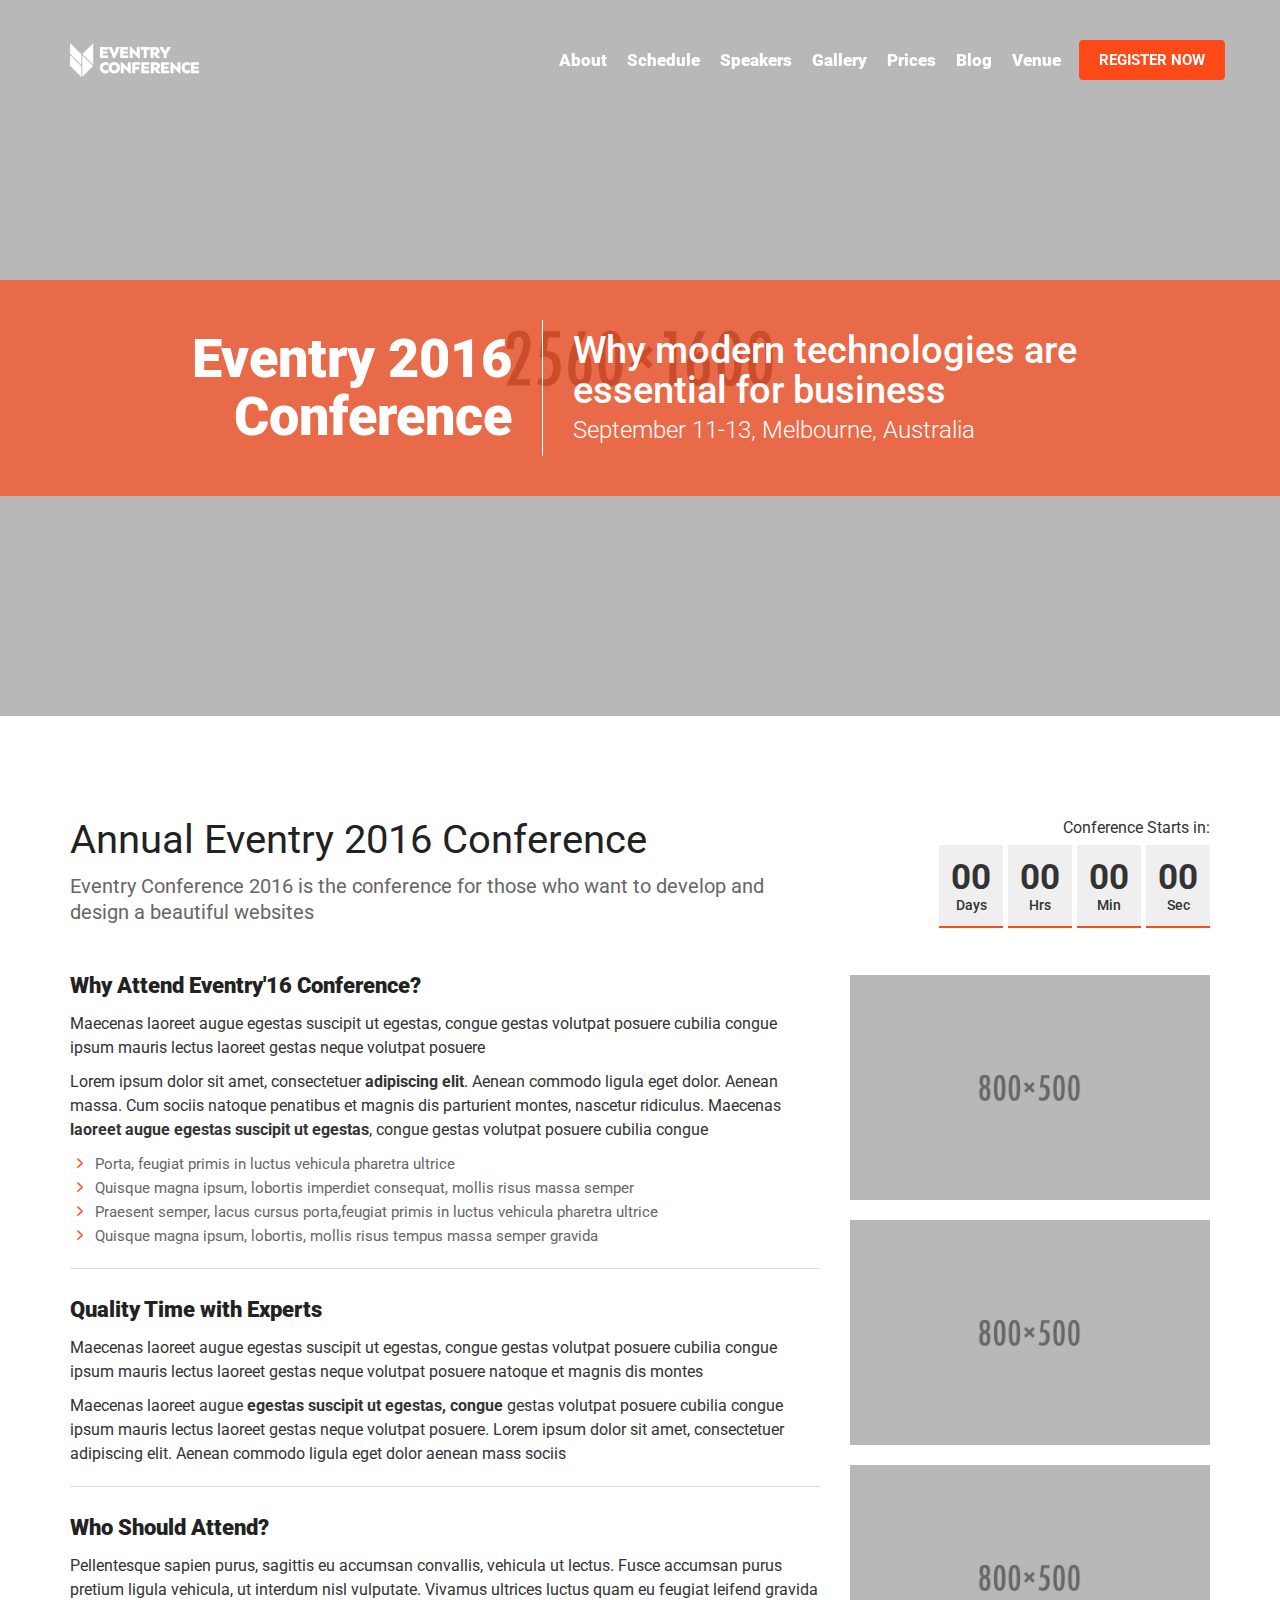
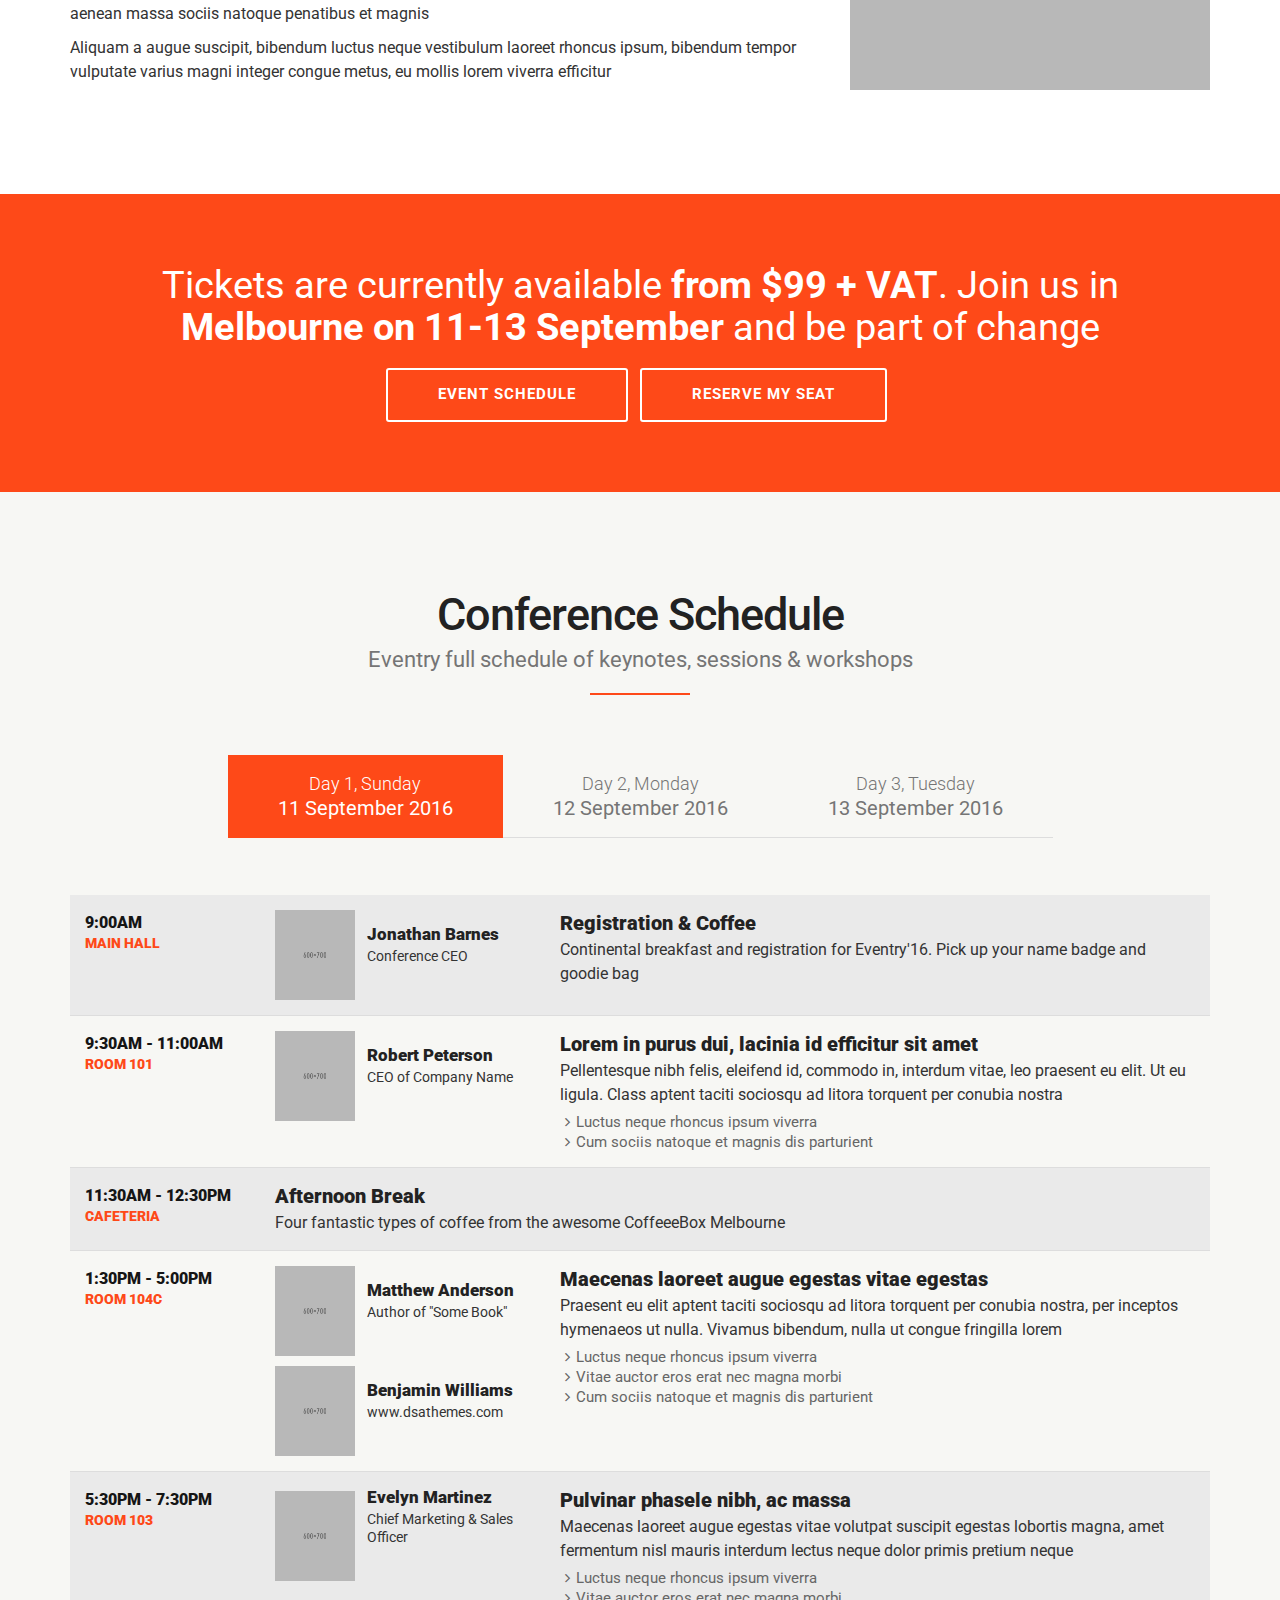
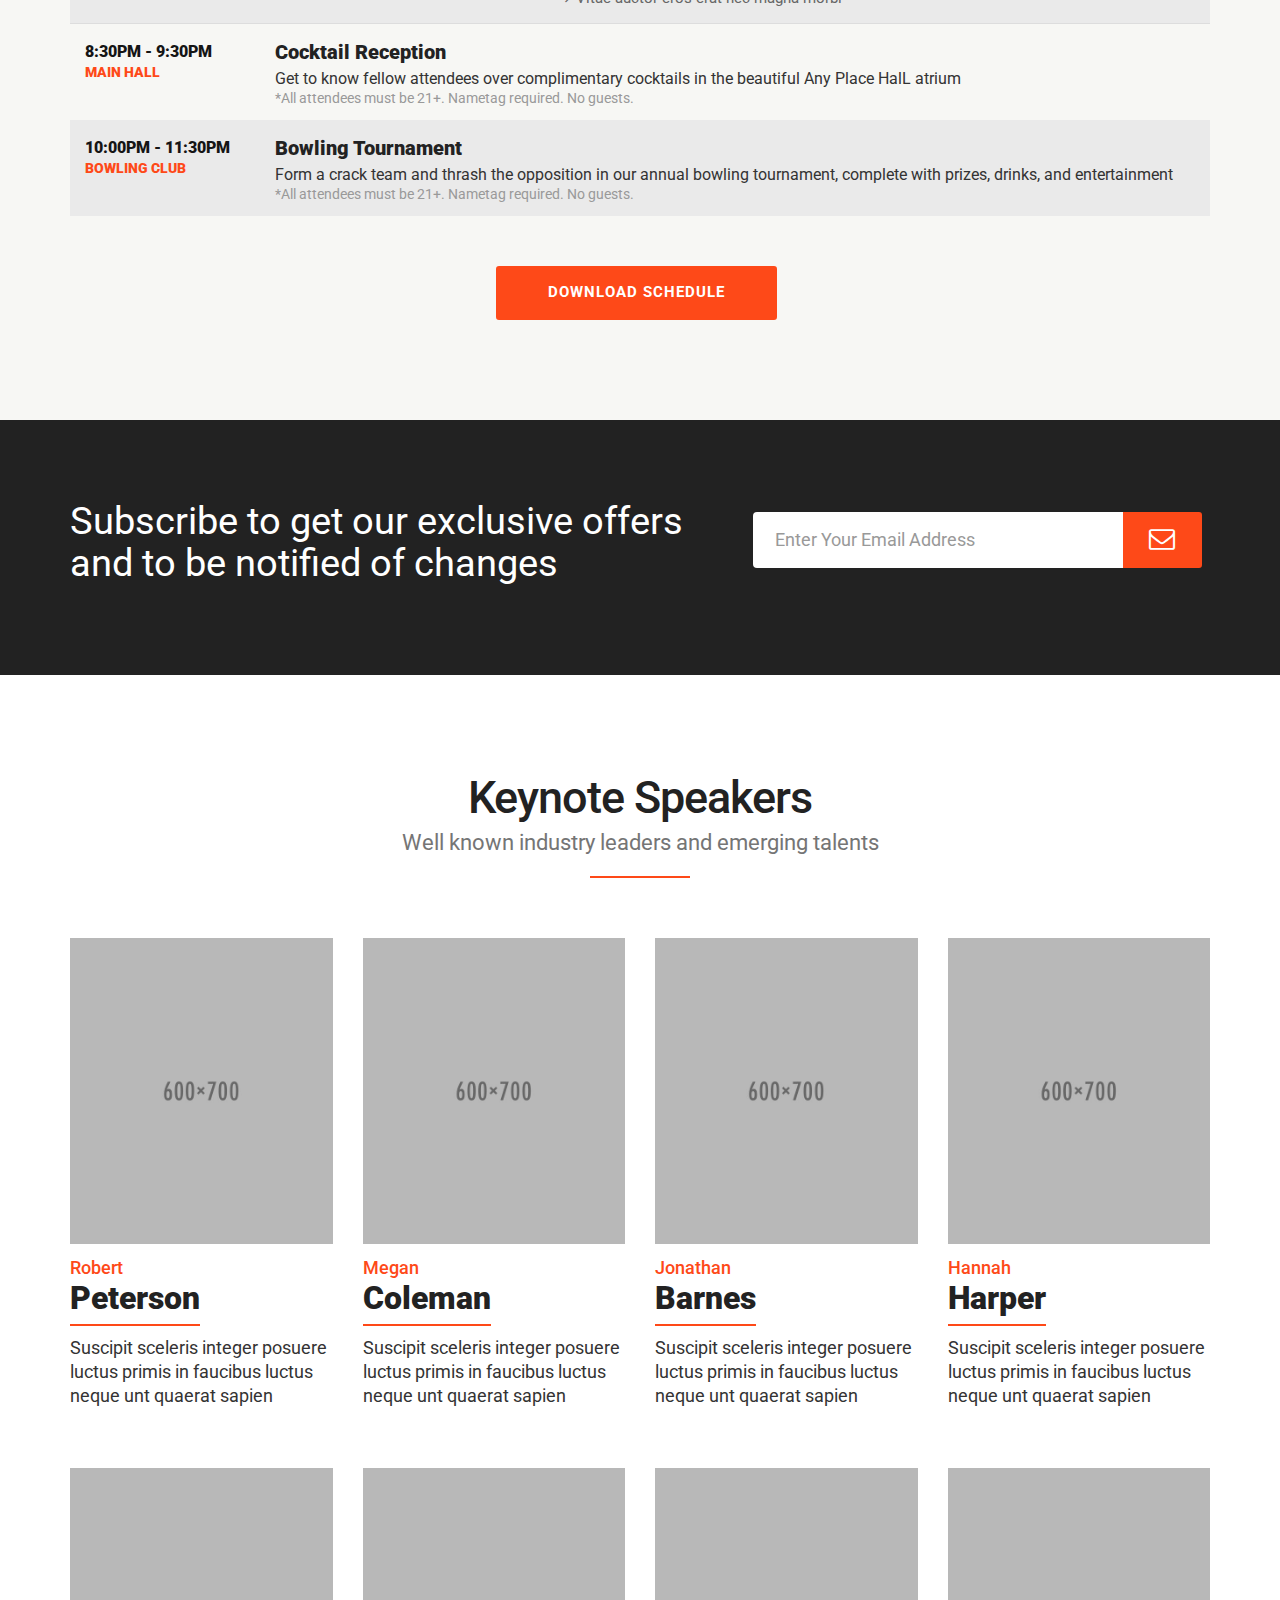
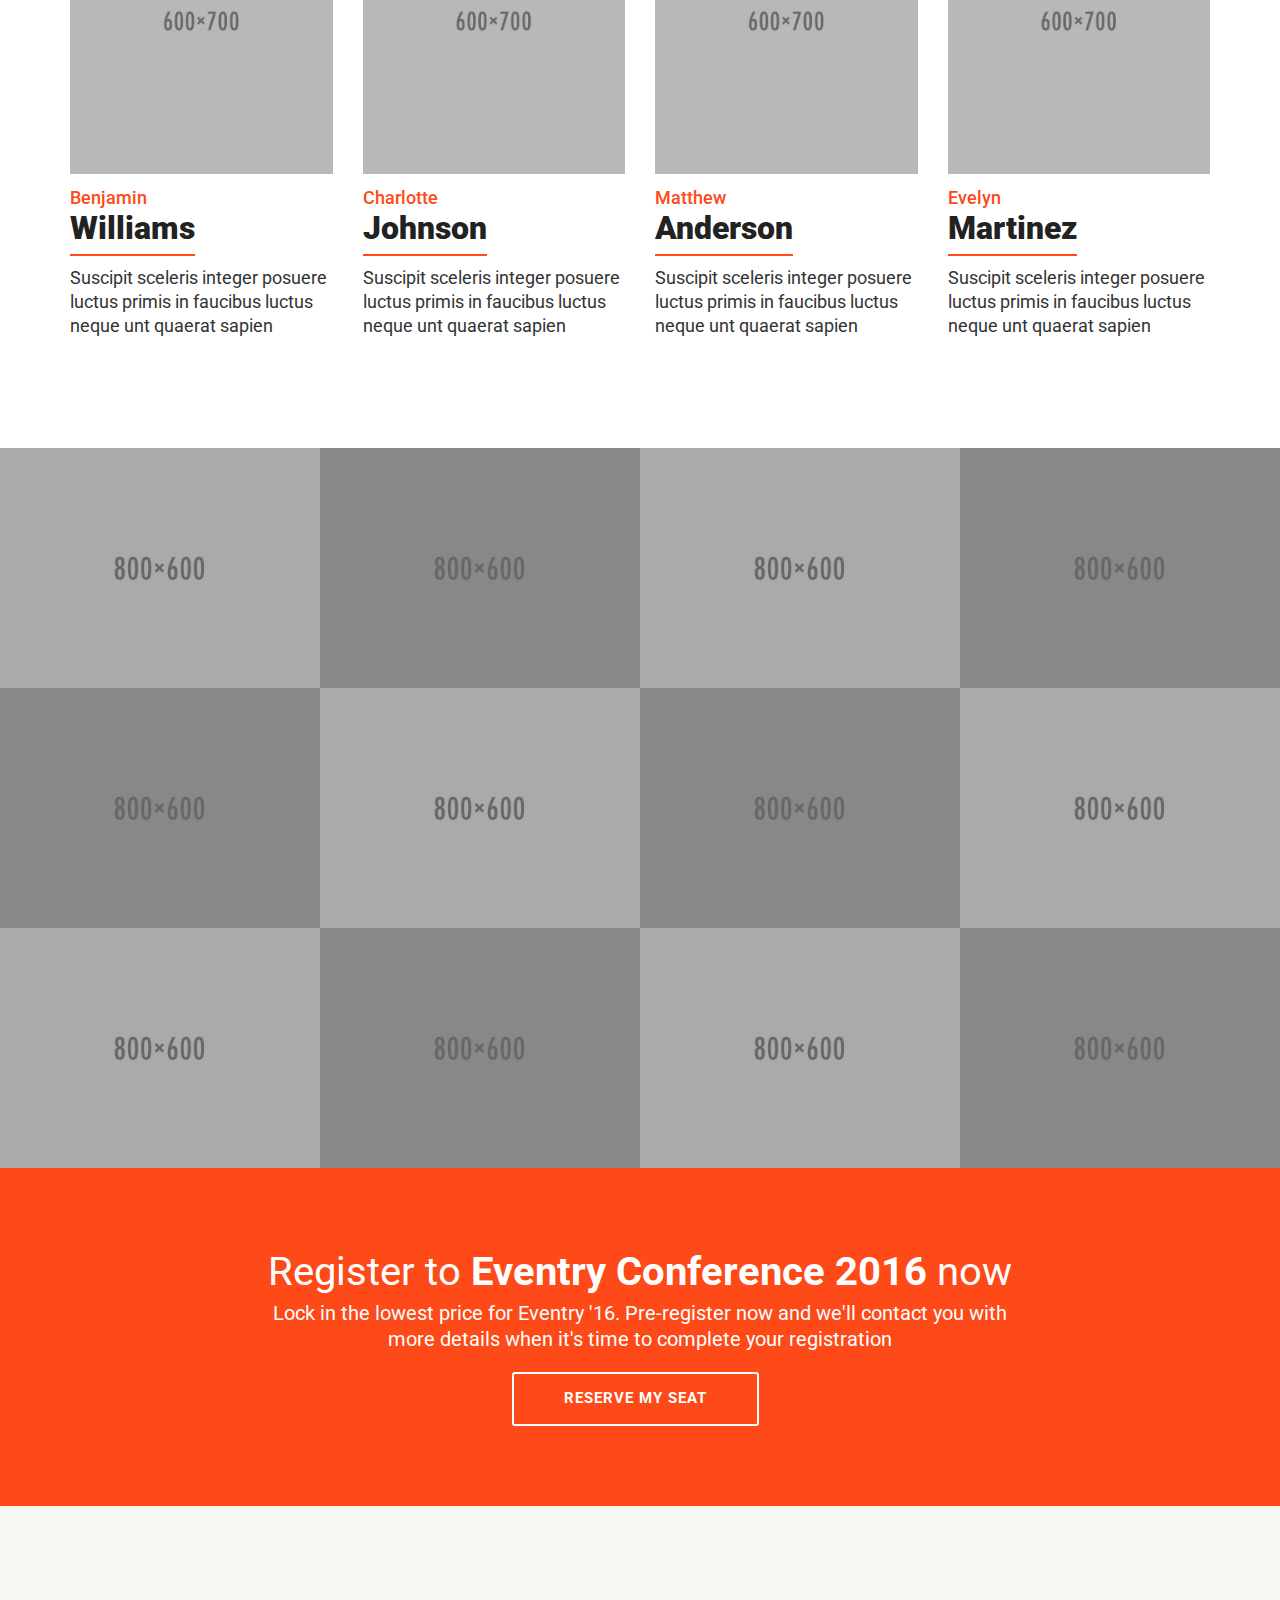
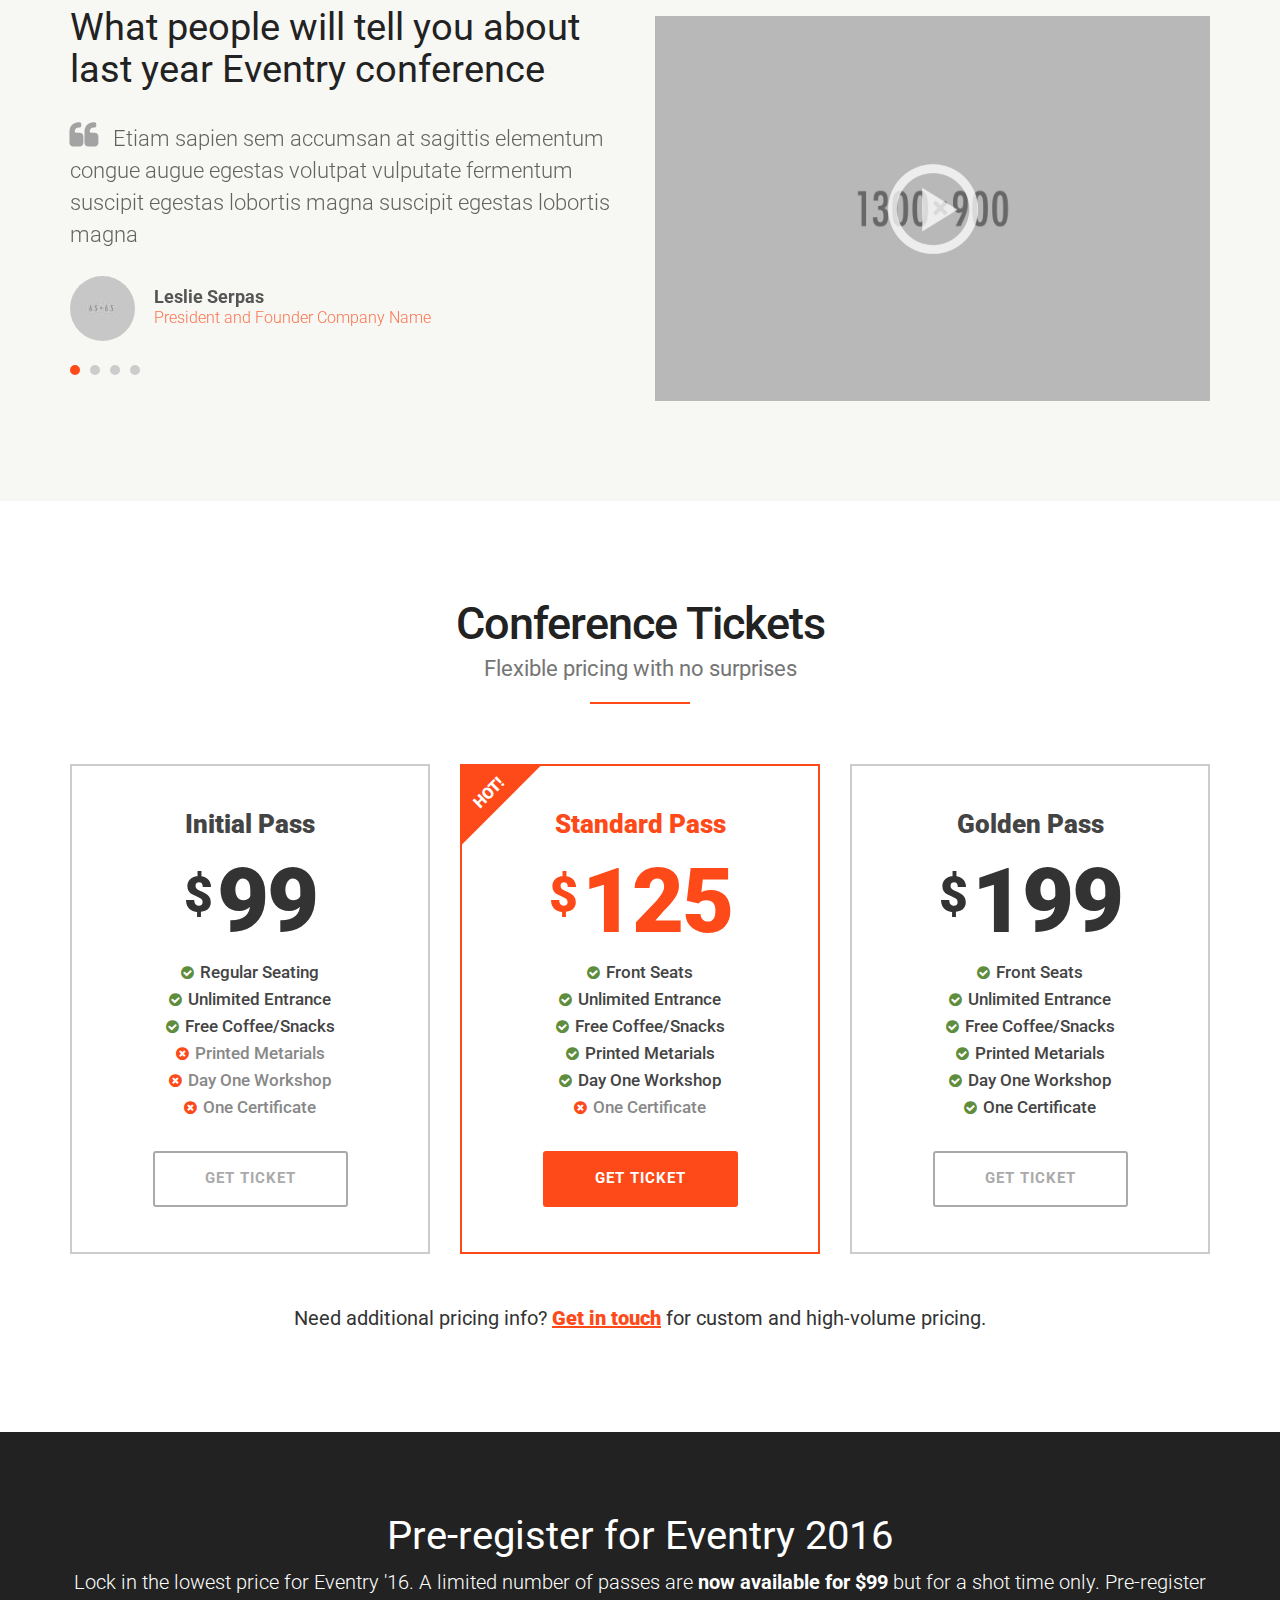
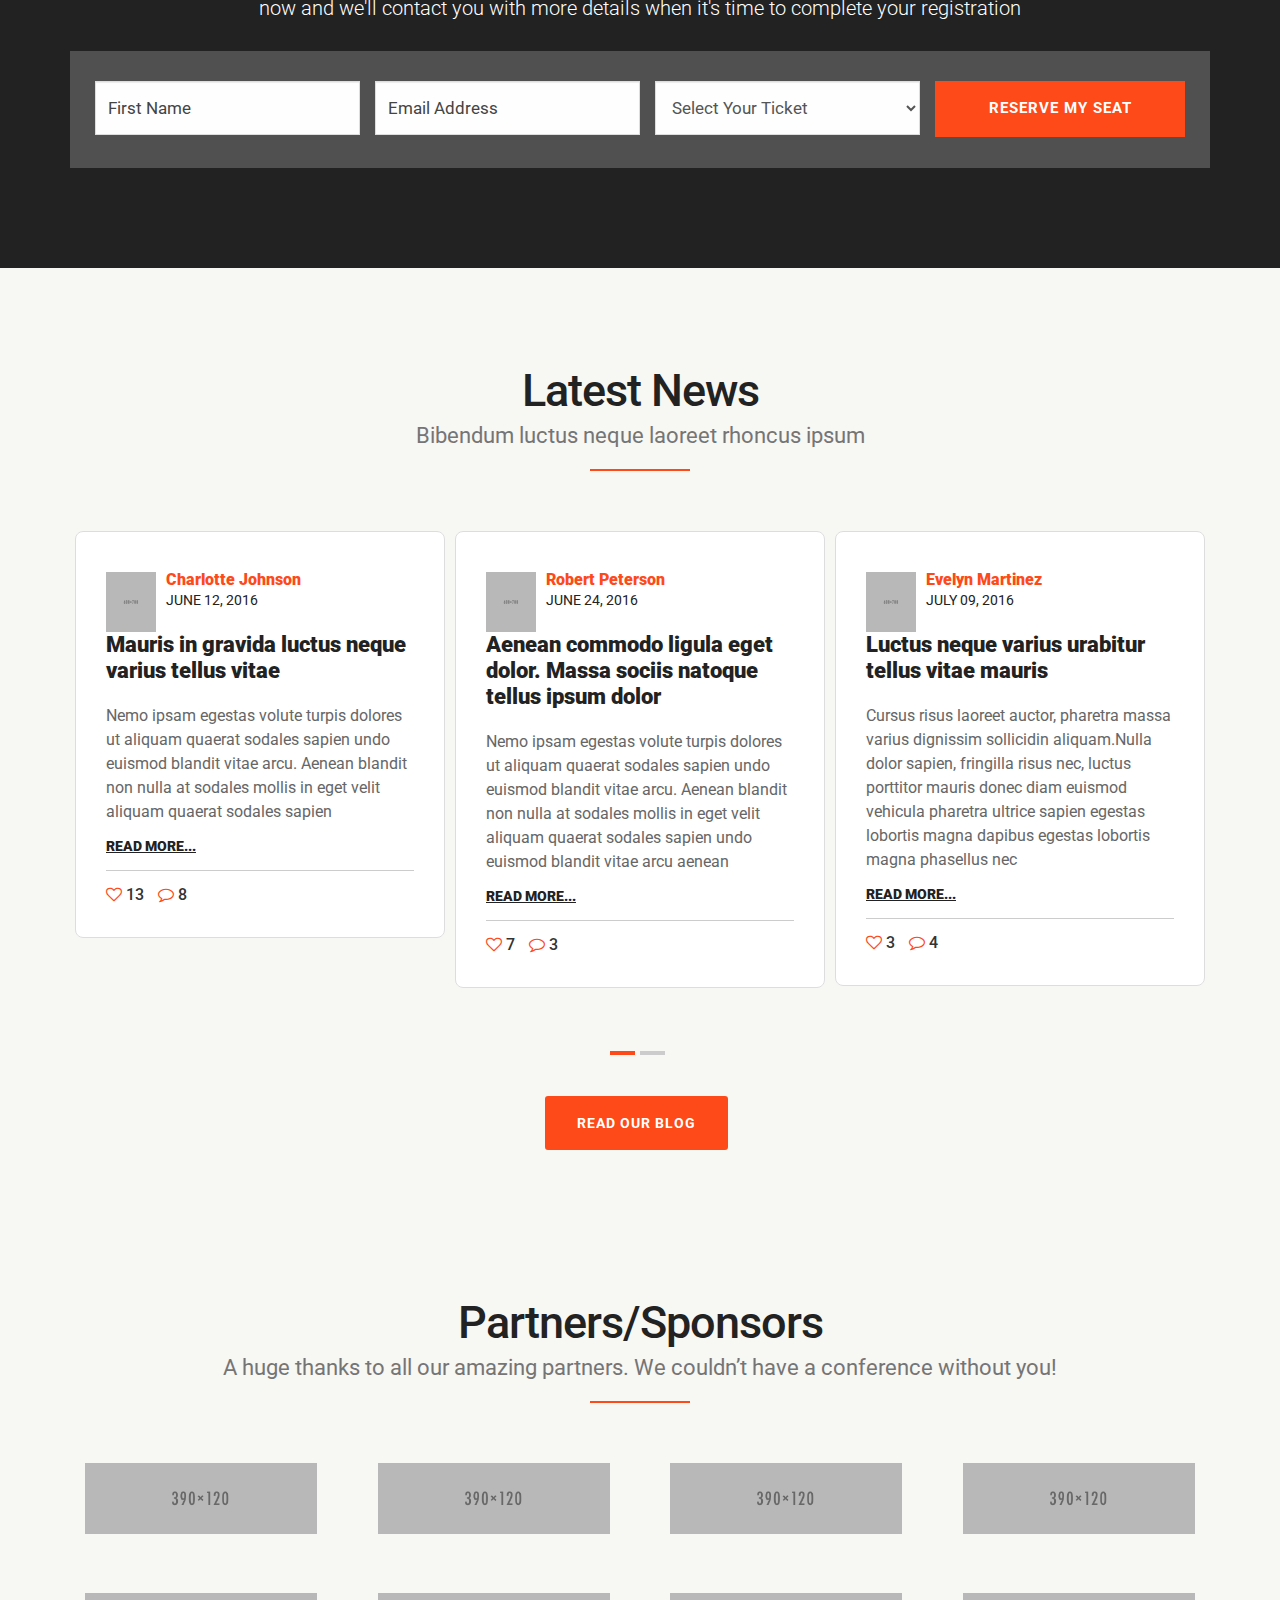
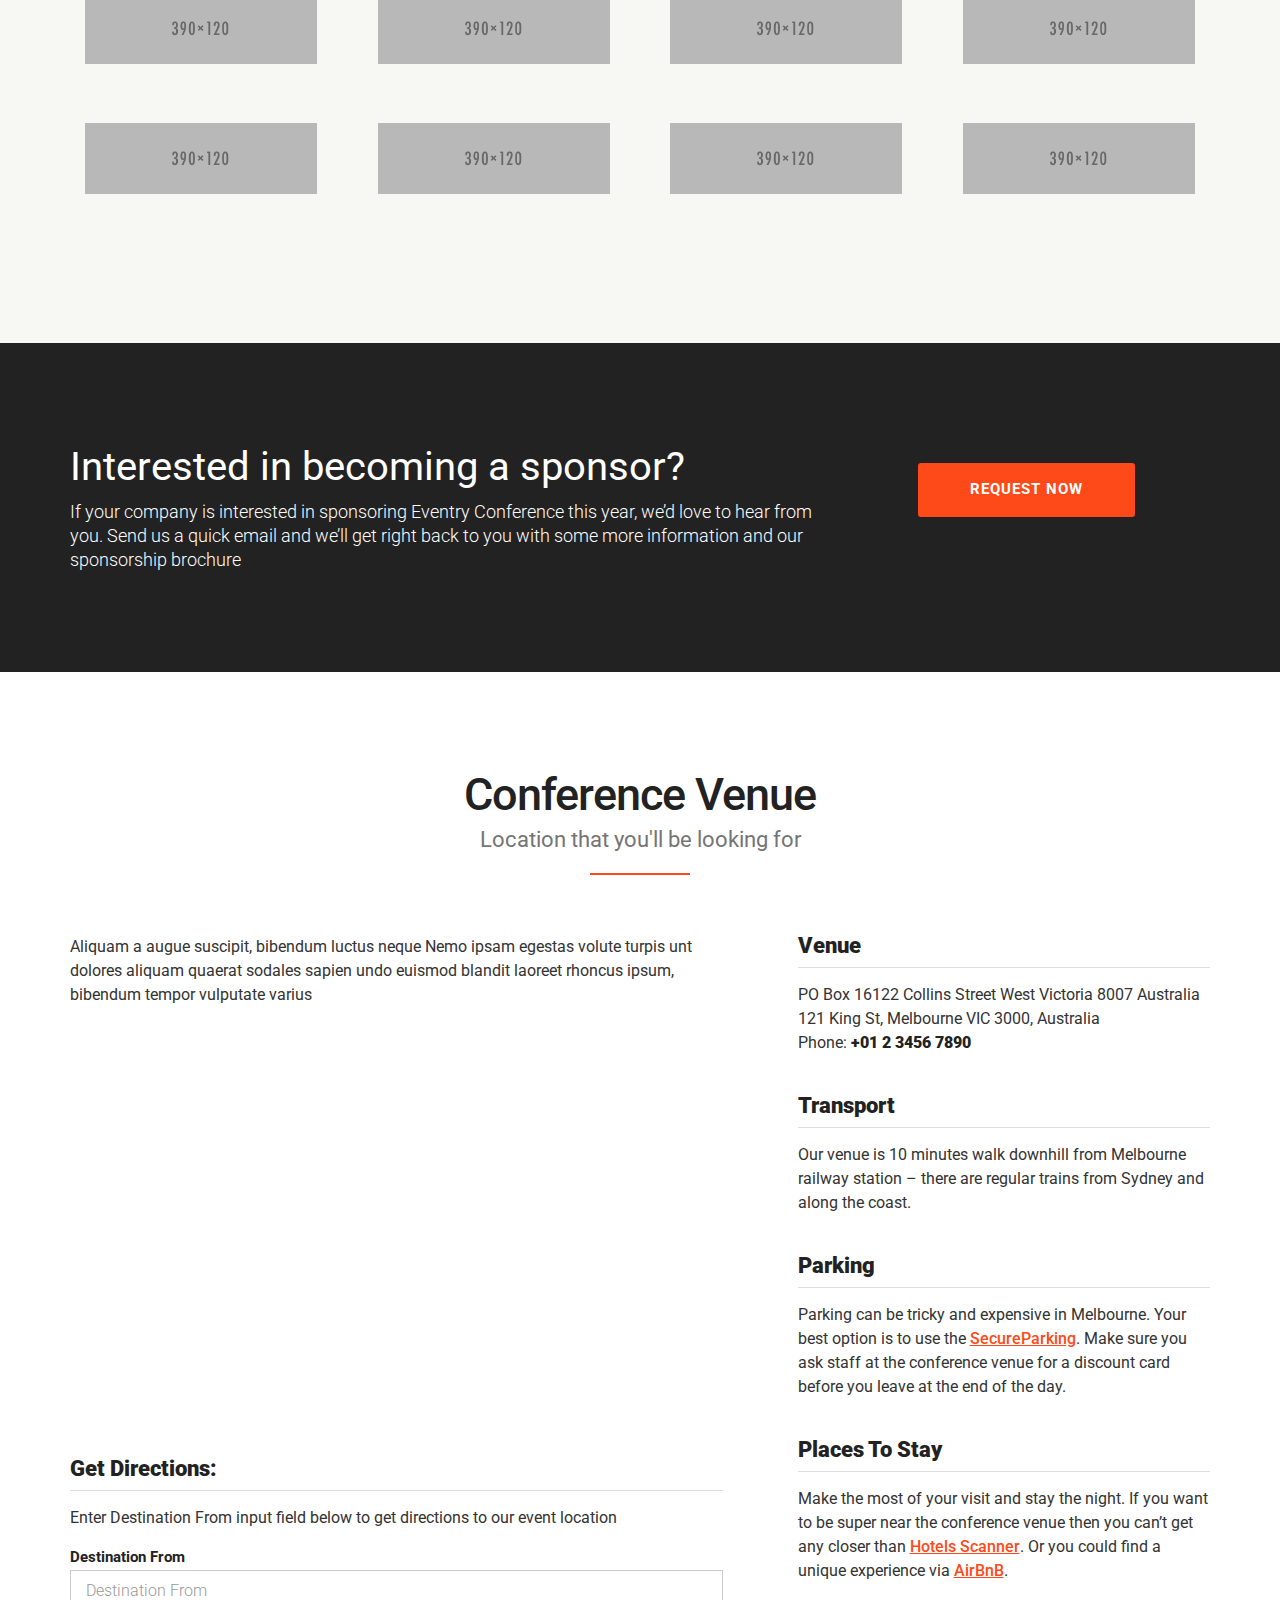
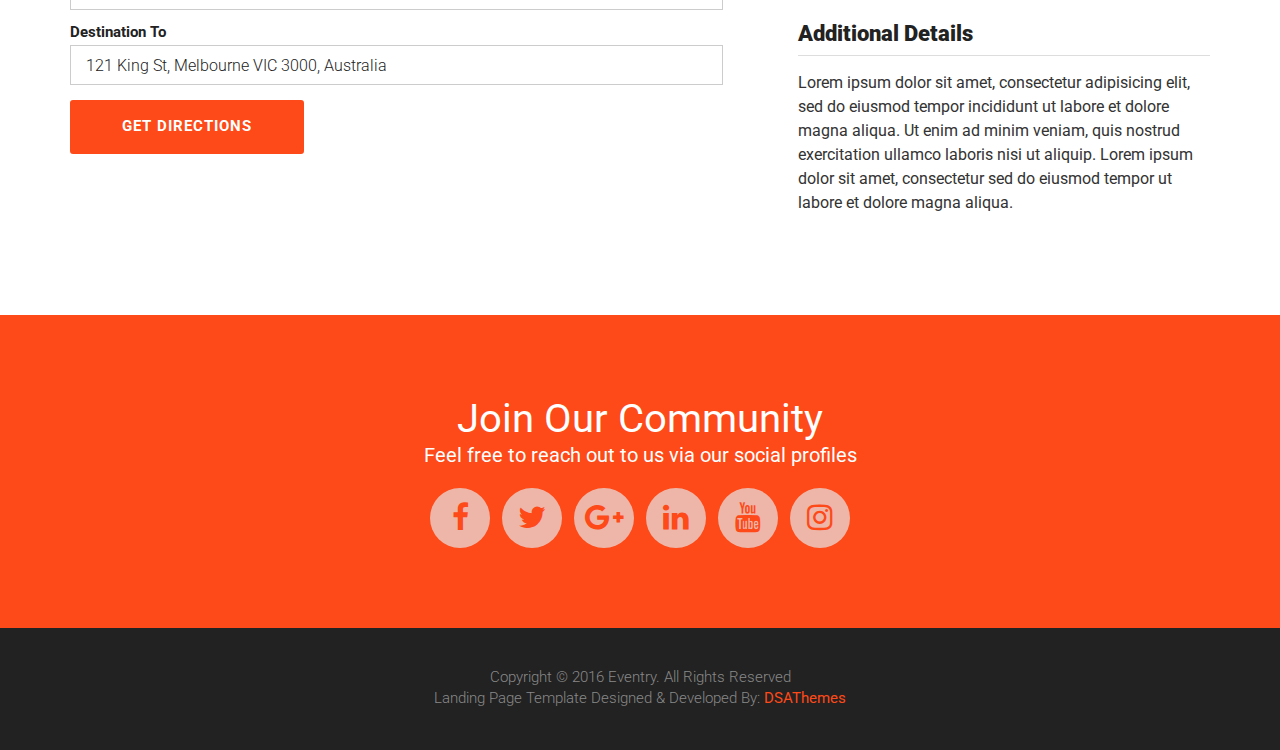
<file: eventry-html/html/simple-text 3/index.html>
<!DOCTYPE html>
<!-- Eventry - Conference & Event Landing Page Template design by DSAThemes (http://www.dsathemes.com) -->
<!--[if lt IE 7 ]><html class="ie ie6" lang="en"> <![endif]-->
<!--[if IE 7 ]><html class="ie ie7" lang="en"> <![endif]-->
<!--[if IE 8 ]><html class="ie ie8" lang="en"> <![endif]-->
<!--[if (gte IE 9)|!(IE)]><!-->
<html lang="en"> <!--<![endif]-->

	<head>

		<meta charset="utf-8">
		<meta http-equiv="X-UA-Compatible" content="IE=edge">
		<meta name="author" content="DSAThemes">	
		<meta name="description" content="Eventry - Conference & Event Landing Page Template"/>
		<meta name="keywords" content="Responsive, HTML5 template, DSAThemes, Conference, One Page, Landing, Event, Meeting">
		<meta name="viewport" content="width=device-width, initial-scale=1.0">
				
		<!-- SITE TITLE -->
		<title>Eventry - Conference & Event Landing Page Template</title>
							
		<!-- FAVICON AND TOUCH ICONS  -->
		<link rel="shortcut icon" href="images/icons/favicon.ico" type="image/x-icon">
		<link rel="icon" href="images/icons/favicon.ico" type="image/x-icon">
		<link rel="apple-touch-icon" sizes="144x144" href="images/icons/apple-touch-icon-144x144.png">
		<link rel="apple-touch-icon" sizes="114x114" href="images/icons/apple-touch-icon-114x114.png">
		<link rel="apple-touch-icon" sizes="72x72" href="images/icons/apple-touch-icon-72x72.png">
		<link rel="apple-touch-icon" href="images/icons/apple-touch-icon.png">
				
		<!-- BOOTSTRAP CSS -->
		<link href="css/bootstrap.min.css" rel="stylesheet">
				
		<!-- FONT ICONS -->
		<link href="css/font-awesome.min.css" rel="stylesheet">	
				
		<!-- GOOGLE FONTS -->
		<link href='https://fonts.googleapis.com/css?family=Roboto:400,900,700,500,300' rel='stylesheet' type='text/css'>
				
		<!-- PLUGINS STYLESHEET -->
		<link href="css/owl.carousel.css" rel="stylesheet">
		<link href="css/magnific-popup.css" rel="stylesheet">
		<link href="css/flexslider.css" rel="stylesheet">
				
		<!-- TEMPLATE CSS -->
		<link href="css/style.css" rel="stylesheet"> 	
		
		<!-- Custom Colors -->
		<!-- <link href="css/brown.css" rel="stylesheet"> -->	 
		<!-- <link href="css/dark-blue.css" rel="stylesheet"> -->	 
		<!-- <link href="css/green.css" rel="stylesheet"> -->	 	
		<!-- <link href="css/lightgreen.css" rel="stylesheet"> -->
		<!-- <link href="css/orange.css" rel="stylesheet"> -->	 
		<!-- <link href="css/purple.css" rel="stylesheet"> -->	 
		<!-- <link href="css/red.css" rel="stylesheet"> -->	 	
		<!-- <link href="css/sky-blue.css" rel="stylesheet"> -->
		<!-- <link href="css/yellow.css" rel="stylesheet"> -->	

		<!-- RESPONSIVE CSS -->
		<link href="css/responsive.css" rel="stylesheet"> 

			
	</head>


	<body>
	
	
	
		<!-- PRELOADER
		============================================= -->		
		<div class="animationload">
			<div class="loader"></div>
		</div>
		
		
		
		<!-- PAGE CONTENT
		============================================= -->	
		<div id="page" class="page-wrapper">
		
		
		
			<!-- HEADER 
			============================================= -->
			<header id="header" class="header">		
				<div class="navbar navbar-fixed-top">	
					<div class="container">
					
						
						<!-- Navigation Bar -->
						<div class="navbar-header">
						
							<!-- Responsive Menu Button -->
							<button type="button" id="nav-toggle" class="navbar-toggle text-right" data-toggle="collapse" data-target="#navigation-menu">
								<span class="sr-only">Toggle navigation</span> 
								<span class="icon-bar"></span>
								<span class="icon-bar"></span>
								<span class="icon-bar"></span>
							</button>
							
							<!-- LOGO IMAGE -->
							<!-- Recommended sizes 150x34px; -->
							<a class="navbar-brand logo-white" href="#intro-4"><img src="images/logo-white.png" alt="logo"></a>
							<a class="navbar-brand logo-black" href="#intro-4"><img src="images/logo.png" alt="logo"></a>
							
						</div>	<!-- End Navigation Bar -->
						
						
						<!-- Navigation Menu -->
						<nav id="navigation-menu" class="collapse navbar-collapse">
							<ul class="nav navbar-nav navbar-right">													
																														
								<li><a href="#about">About</a></li>								
								<li><a href="#schedule">Schedule</a></li>								
								<li><a href="#speakers">Speakers</a></li>
								<li><a href="#portfolio">Gallery</a></li>	
								<li><a href="#pricing">Prices</a></li>	
								<li><a href="#blog">Blog</a></li>														
								<li><a href="#contacts">Venue</a></li>
								<li><a class="register-btn" href="#pre-register">Register Now</a></li>								

							</ul>
						</nav>  <!-- End Navigation Menu -->
						
						
					</div>	  <!-- End container -->
				</div>	   <!-- End navbar fixed top  -->
			</header>	<!-- END HEADER -->	
			
			
			
			<!-- INTRO-4
			============================================= -->
			<section id="intro-4" class="intro-section">			
				<div id="intro-4-content">
					<div class="container white-color">		
						<div class="row">
								
								
							<!-- INTRO TITLE -->
							<div class="col-md-5 intro-title text-right p-right-30">								
								<h2>Eventry 2016 Conference</h2> 	
							</div>								
								
							<!-- INTRO TEXT -->
							<div class="col-md-7 intro-txt p-left-30">								
								<h3> Why modern technologies are essential for business</h3>
								<h4>September 11-13, Melbourne, Australia</h4>
							</div>

																	
						</div>	 <!-- End row -->
					</div>    <!-- End container -->
				</div>	  <!-- End Intro Content 	-->			
			</section>	<!-- END INTRO-4 -->
			
			
			
			<!-- ABOUT
			============================================= -->
			<section id="about" class="wide-50 about-section division">
				<div class="container">	


					<!-- ABOUT TTITLE --> 	
					<div class="row m-bottom-30">
						<div class="col-md-8 about-title">
							
							<!-- Title --> 
							<h3 class="h3-thin">Annual Eventry 2016 Conference</h3>
							<p class="p-lg">Eventry Conference 2016 is the conference for those who want to develop and design a beautiful websites</p>
							
						</div> 

						<!-- COUNTDOWN ELEMENT 	-->	
						<div class="col-md-4 countdown text-right">	
							<p>Conference Starts in:</p>
							<div id="clock"></div>
						</div>
						
					</div>	

				
					<div class="row">
					
							
						<!-- ABOUT TEXT -->
						<div class="col-md-12 col-lg-8 about-txt m-bottom-50">

						
							<!-- TEXT BLOCK #1 --> 
							<div class="about-txt-block p-bottom-10 m-bottom-30 b-bottom">
									
								<!-- Title --> 									
								<h4 class="h4-lg">Why Attend Eventry'16 Conference?</h4>
								
								<!-- Text --> 	
								<p>Maecenas laoreet augue egestas suscipit ut egestas, congue gestas volutpat posuere cubilia congue ipsum
								   mauris lectus laoreet gestas neque volutpat posuere
								</p>

								<p>Lorem ipsum dolor sit amet, consectetuer <strong>adipiscing elit</strong>. Aenean commodo ligula eget dolor. Aenean massa. Cum sociis natoque penatibus et magnis 
								   dis parturient montes, nascetur ridiculus. Maecenas <strong>laoreet augue egestas suscipit ut egestas</strong>, congue gestas volutpat posuere cubilia congue
								</p>
								
								
								<!-- List Item #1 -->
								<div class="abox m-top-10">
										
									<!-- Icon -->
									<div class="abox-icon"><i class="fa fa-angle-right" aria-hidden="true"></i></div>
										
									<!-- Text -->
									<div class="abox-txt">
										<p>Porta, feugiat primis in luctus vehicula pharetra ultrice</p>
									</div>
										
								</div>
							
									
								<!-- List Item #2 -->
								<div class="abox">

									<!-- Icon -->
									<div class="abox-icon"><i class="fa fa-angle-right" aria-hidden="true"></i></div>
										
									<!-- Text -->
									<div class="abox-txt">
										<p>Quisque magna ipsum, lobortis imperdiet consequat, mollis risus massa semper</p>
									</div>

								</div>	
							
								
								<!-- List Item #3 -->
								<div class="abox">

									<!-- Icon -->
									<div class="abox-icon"><i class="fa fa-angle-right" aria-hidden="true"></i></div>
										
									<!-- Text -->
									<div class="abox-txt">
										<p>Praesent semper, lacus cursus porta,feugiat primis in luctus vehicula pharetra ultrice</p>
									</div>

								</div>

							
								<!-- List Item #4 -->
								<div class="abox p-bottom-10">

									<!-- Icon -->
									<div class="abox-icon"><i class="fa fa-angle-right" aria-hidden="true"></i></div>
										
									<!-- Text -->
									<div class="abox-txt">
										<p>Quisque magna ipsum, lobortis, mollis risus tempus massa semper gravida</p>
									</div>

								</div>
								
							</div>
							
							
							<!-- TEXT BLOCK #2 --> 
							<div class="about-txt-block p-bottom-10 m-bottom-30 b-bottom">
							
								<!-- Title --> 	
								<h4 class="h4-lg">Quality Time with Experts</h4>
									
								<!-- Text --> 		
								<p>Maecenas laoreet augue egestas suscipit ut egestas, congue gestas volutpat posuere cubilia congue ipsum
								   mauris lectus laoreet gestas neque volutpat posuere natoque et magnis dis montes
								</p>

								<p>Maecenas laoreet augue <strong>egestas suscipit ut egestas, congue</strong> gestas volutpat posuere cubilia congue ipsum mauris lectus laoreet gestas neque volutpat 
								   posuere. Lorem ipsum dolor sit amet, consectetuer adipiscing elit. Aenean commodo ligula eget dolor aenean mass sociis 
								</p>
								
							</div>
							
							
							<!-- TEXT BLOCK #3 --> 
							<div class="about-txt-block">
							
								<!-- Title --> 									
								<h4 class="h4-lg">Who Should Attend?</h4>
								
								<!-- Text --> 	
								<p>Pellentesque sapien purus, sagittis eu accumsan convallis, vehicula ut lectus. Fusce accumsan purus pretium ligula vehicula, ut interdum nisl vulputate.
									Vivamus ultrices luctus quam eu feugiat leifend gravida aenean massa sociis natoque penatibus et magnis 
								</p>

								<p>Aliquam a augue suscipit, bibendum luctus neque vestibulum laoreet rhoncus ipsum, bibendum tempor vulputate varius magni integer congue metus, eu mollis lorem viverra efficitur</p>
							
							</div>						


						</div> 
						
						
						<!-- ABOUT IMAGES -->
						<div class="col-md-12 col-lg-4 m-bottom-50"> 
						
						
							<!-- Image #1 --> 
							<div class="about-image m-bottom-20">
								<div class="hover-overlay"> 
								
									<!-- Image Link -->
									<img class="img-responsive" src="images/thumbs/about-1.jpg" alt="about-image"/>
									
									<!-- Image Zoom -->
									<a class="image-link" href="images/thumbs/about-1.jpg" title="Nemo ipsam egestas volute fugit dolores quaerat">	
										<div class="item-overlay"></div>												
									</a>																
									
								</div> 	
							</div> 
							
							
							<!-- Image #2 --> 
							<div class="about-image m-bottom-20">
								<div class="hover-overlay"> 
								
									<!-- Image Link -->
									<img class="img-responsive" src="images/thumbs/about-2.jpg" alt="about-image"/>
									
									<!-- Image Zoom -->
									<a class="image-link" href="images/thumbs/about-2.jpg" title="Nemo ipsam egestas volute fugit dolores quaerat">	
										<div class="item-overlay"></div>												
									</a>	
									
								</div> 	
							</div> 
							
							
							<!-- Image #3 --> 
							<div class="about-image">
								<div class="hover-overlay"> 
								
									<!-- Image Link -->
									<img class="img-responsive" src="images/thumbs/about-3.jpg" alt="about-image"/>
									
									<!-- Image Zoom -->
									<a class="image-link" href="images/thumbs/about-3.jpg" title="Nemo ipsam egestas volute fugit dolores quaerat">	
										<div class="item-overlay"></div>												
									</a>	
									
								</div> 	
							</div> 
							
						
						</div> 
						
						
					</div> 	   <!-- End row -->						
				</div>	   <!-- End container -->	
			</section>	<!-- END ABOUT -->	

			

			<!-- PROMO
			============================================= -->
			<section id="promo" class="p-top-70 p-bottom-70 promo-section division">
				<div class="container">
					<div class="row">				
						<div class="col-md-12 text-center white-color">
						
							<!-- Title -->
							<h3 class="h3-thin">Tickets are currently available <span>from $99 + VAT</span>. Join us in <span>Melbourne on 11-13 September</span> 
								and be part of change
							</h3>
						
							<!-- Buttons -->
							<div class="promo-buttons m-top-10">
								<a href="#schedule" class="btn btn-lg btn-tra internal-link">Event Schedule</a>	
								<a href="#pre-register" class="btn btn-lg btn-tra internal-link">Reserve My Seat</a>
							</div> 	
							
						</div> 						
					</div>	  <!-- End row -->	
				</div> 	   <!-- End container -->			
			</section>	<!-- END PROMO -->	
			
			
			
			<!-- EVENT SCHEDULE
			============================================= -->
			<section id="schedule" class="bg-grey wide-100 schedule-section division">
				<div class="container">
				
				
					<!-- SECTION TITLE -->				
					<div class="row">
						<div class="col-md-10 col-md-offset-1 section-title">
						
							<!-- Title -->
							<h3>Conference <span>Schedule</span></h3>
							<p>Eventry full schedule of keynotes, sessions & workshops</p>
														
						</div>
					</div>
					
					
					<!-- SCHEDULE TABS HOLDER -->
					<div class="row">					
						<div class="col-md-12">
							<div id="tabs-holder">				
								<div class="tab-content">
								
								
									<!-- SCHEDULE TABS NAV -->
									<div class="row">
									
										<!-- Schedule Tabs Navigation -->
										<div class="col-md-12 tabs-nav m-bottom-50 text-center">
											<ul class="nav nav-tabs" role="tablist">
												<li class="active"><a href="#tab-1" role="tab" data-toggle="tab"><span>Day 1, Sunday</span> 11 September 2016</a></li>
												<li><a href="#tab-2" role="tab" data-toggle="tab"><span>Day 2, Monday</span> 12 September 2016</a></li>
												<li><a href="#tab-3" role="tab" data-toggle="tab"><span>Day 3, Tuesday</span> 13 September 2016</a></li>
											</ul>
										</div>

									</div>
									
									
									<!-- SCHEDULE TAB #1 CONTENT (DAY #1) -->
									<div id="tab-1" class="tab-pane day-1 active">
									
									
										<!-- SCHEDULE EVENT #1-1 -->
										<div class="row schedule-event b-bottom grey">
										
											<!-- Event Time / Event Room -->
											<div class="col-md-2 event-data"> 
												<span class="event-time">9:00AM</span>
												<span class="event-room">Main Hall</span>
											</div>
											
											<!-- Event Speakers -->
											<div class="col-md-4 col-lg-3 event-speaker clearfix">
											
												<!-- Keynote Speaker -->
												<div class="keynote-speaker">												
													<div class="speaker-avatar"><img src="images/thumbs/speaker-3.jpg" alt="Speaker Name"></div>
													<div class="speaker-data">
														<h5>Jonathan Barnes</h5>
														<p>Conference CEO</p>
													</div>													
												</div>	
												
											</div>
											
											<!-- Event Description -->
											<div class="col-md-6 col-lg-7 event-description">											
												<h4>Registration & Coffee </h4>								
												<p>Continental breakfast and registration for Eventry'16. Pick up your name badge and goodie bag</p>													
											</div>
											
										</div>
										
										
										<!-- SCHEDULE EVENT #1-2 -->
										<div class="row schedule-event b-bottom">
										
											<!-- Event Time / Event Room -->
											<div class="col-md-2 event-data"> 
												<span class="event-time">9:30AM - 11:00AM</span>
												<span class="event-room">Room 101</span>
											</div>
											
											<!-- Event Speakers -->
											<div class="col-md-4 col-lg-3 event-speaker clearfix">
											
												<!-- Keynote Speaker -->
												<div class="keynote-speaker">												
													<div class="speaker-avatar"><img src="images/thumbs/speaker-1.jpg" alt="Speaker Name"></div>
													<div class="speaker-data">
														<h5>Robert Peterson</h5>
														<p>CEO of Company Name</p>
													</div>													
												</div>
												
											</div>
											
											<!-- Event Description -->
											<div class="col-md-6 col-lg-7 event-description">												
												<h4>Lorem in purus dui, lacinia id efficitur sit amet</h4>								
												<p>Pellentesque nibh felis, eleifend id, commodo in, interdum vitae, leo praesent eu elit. Ut eu ligula. 
												   Class aptent taciti sociosqu ad litora torquent per conubia nostra
												</p>	

												<!-- Description List -->
												<ul class="event-description-list">
													<li><i class="fa fa-angle-right" aria-hidden="true"></i> Luctus neque rhoncus ipsum viverra</li>
													<li><i class="fa fa-angle-right" aria-hidden="true"></i> Cum sociis natoque et magnis dis parturient</li>
												</ul>
												
											</div>
											
										</div>


										<!-- SCHEDULE EVENT #1-3 -->
										<div class="row schedule-event b-bottom grey">
										
											<!-- Event Time/Event Room -->
											<div class="col-md-2 event-data"> 
												<span class="event-time">11:30AM - 12:30PM</span>
												<span class="event-room">Cafeteria</span>
											</div>
																						
											<!-- Event Description -->
											<div class="col-md-10 event-description">											
												<h4>Afternoon Break</h4>								
												<p>Four fantastic types of coffee from the awesome CoffeeeBox Melbourne</p>												
											</div>
										
										</div>
										
										
										<!-- SCHEDULE EVENT #1-4 -->
										<div class="row schedule-event b-bottom">
										
											<!-- Event Time / Event Room -->
											<div class="col-md-2 event-data"> 
												<span class="event-time">1:30PM - 5:00PM</span>
												<span class="event-room">Room 104C</span>
											</div>
																			
											<!-- Event Speakers -->
											<div class="col-md-4 col-lg-3 event-speaker clearfix">
											
												<!-- Keynote Speaker -->
												<div class="keynote-speaker">												
													<div class="speaker-avatar"><img src="images/thumbs/speaker-7.jpg" alt="Speaker Name"></div>
													<div class="speaker-data">
														<h5>Matthew Anderson</h5>
														<p>Author of "Some Book"</p>
													</div>													
												</div>
												
												<!-- Keynote Speaker -->
												<div class="keynote-speaker m-top-10">
													<div class="speaker-avatar"><img src="images/thumbs/speaker-5.jpg" alt="Speaker Name"></div>
													<div class="speaker-data">
														<h5>Benjamin Williams</h5>
														<p>www.dsathemes.com</p>
													</div>												
												</div>
												
											</div>
											
											<!-- Event Description -->
											<div class="col-md-6 col-lg-7 event-description">										
												<h4>Maecenas laoreet augue egestas vitae egestas</h4>								
												<p>Praesent eu elit aptent taciti sociosqu ad litora torquent per conubia nostra, per inceptos hymenaeos ut nulla. Vivamus bibendum,
												   nulla ut congue fringilla lorem 
												</p>	

												<!-- Description List -->
												<ul class="event-description-list">
													<li><i class="fa fa-angle-right" aria-hidden="true"></i> Luctus neque rhoncus ipsum viverra</li>
													<li><i class="fa fa-angle-right" aria-hidden="true"></i> Vitae auctor eros erat nec magna morbi</li>
													<li><i class="fa fa-angle-right" aria-hidden="true"></i> Cum sociis natoque et magnis dis parturient</li>
												</ul>
												
											</div>
										
										</div>
										
										
										<!-- SCHEDULE EVENT #1-5 -->
										<div class="row schedule-event b-bottom grey">
										
											<!-- Event Time / Event Room -->
											<div class="col-md-2 event-data"> 
												<span class="event-time">5:30PM - 7:30PM</span>
												<span class="event-room">Room 103</span>
											</div>
											
											<!-- Event Speakers -->
											<div class="col-md-4 col-lg-3 event-speaker clearfix">
											
												<!-- Keynote Speaker -->
												<div class="keynote-speaker">												
													<div class="speaker-avatar"><img src="images/thumbs/speaker-8.jpg" alt="Speaker Name"></div>
													<div class="speaker-data">
														<h5>Evelyn Martinez</h5>
														<p>Chief Marketing & Sales <br />Officer</p>
													</div>													
												</div>
												
											</div>
											
											<!-- Event Description -->
											<div class="col-md-6 col-lg-7 event-description">											
												<h4>Pulvinar phasele nibh, ac massa</h4>								
												<p>Maecenas laoreet augue egestas vitae volutpat suscipit egestas lobortis magna, amet fermentum nisl
												   mauris interdum lectus neque dolor primis pretium neque
												</p>

												<!-- Description List -->
												<ul class="event-description-list">
													<li><i class="fa fa-angle-right" aria-hidden="true"></i> Luctus neque rhoncus ipsum viverra</li>
													<li><i class="fa fa-angle-right" aria-hidden="true"></i> Vitae auctor eros erat nec magna morbi</li>
												</ul>
												
											</div>
										
										</div>
										
										
										<!-- SCHEDULE EVENT #1-6 -->
										<div class="row schedule-event">
										
											<!-- Event Time / Event Room -->
											<div class="col-md-2 event-data"> 
												<span class="event-time">8:30PM - 9:30PM</span>
												<span class="event-room">Main Hall</span>
											</div>
											
											<!-- Event Description -->
											<div class="col-md-10 event-description">											
												<h4>Cocktail Reception</h4>								
												<p>Get to know fellow attendees over complimentary cocktails in the beautiful Any Place HalL atrium</p>
												<p class="event-description-notice">*All attendees must be 21+. Nametag required. No guests.</p>
											</div>
										
										</div>
										
																				
										<!-- SCHEDULE EVENT #1-7 -->
										<div class="row schedule-event grey">
										
											<!-- Event Time / Event Room -->
											<div class="col-md-2 event-data"> 
												<span class="event-time">10:00PM - 11:30PM</span>
												<span class="event-room">Bowling Club</span>
											</div>
											
											<!-- Event Description -->
											<div class="col-md-10 event-description">											
												<h4>Bowling Tournament</h4>								
												<p>Form a crack team and thrash the opposition in our annual bowling tournament, complete with prizes, drinks, and entertainment</p>
												<p class="event-description-notice">*All attendees must be 21+. Nametag required. No guests.</p>
											</div>
										
										</div>
										
	
									</div>	<!-- END SCHEDULE TAB #1 CONTENT (DAY #1) -->
									
																		
									<!-- SCHEDULE TAB #2 CONTENT (DAY #2) -->
									<div id="tab-2" class="tab-pane day-2">
									
									
										<!-- SCHEDULE EVENT #2-1 -->
										<div class="row schedule-event b-bottom grey">
										
											<!-- Event Time / Event Room -->
											<div class="col-md-2 event-data"> 
												<span class="event-time">9:30AM - 12:00AM</span>
												<span class="event-room">Room 105</span>
											</div>
											
											<!-- Event Speakers -->
											<div class="col-md-4 col-lg-3 event-speaker clearfix">
											
												<!-- Keynote Speaker -->
												<div class="keynote-speaker">												
													<div class="speaker-avatar"><img src="images/thumbs/speaker-2.jpg" alt="Speaker Name"></div>
													<div class="speaker-data">
														<h5>Megan Coleman</h5>
														<p>UI Designer</p>
													</div>													
												</div>	
												
												<!-- Keynote Speaker -->
												<div class="keynote-speaker m-top-10">												
													<div class="speaker-avatar"><img src="images/thumbs/speaker-4.jpg" alt="Speaker Name"></div>
													<div class="speaker-data">
														<h5>Hannah Harper</h5>
														<p>Web Developer</p>
													</div>													
												</div>	
												
											</div>
											
											<!-- Event Description -->
											<div class="col-md-6 col-lg-7 event-description">											
												<h4>Pulvinar phasele nibh, ac massa</h4>								
												<p>Maecenas laoreet augue egestas vitae volutpat suscipit egestas lobortis magna, amet fermentum nisl mauris interdum lectus bibendum 
												   luctus pretium neque
												</p>												   
												<p class="m-top-10">Dolor primis pretium neque sociis natoque penatibus et magnis. Dis parturient montes ollis risus congue aliquam etiam sapien accumsan</p>

												<!-- Description List -->
												<ul class="event-description-list">													
													<li><i class="fa fa-angle-right" aria-hidden="true"></i> Vitae auctor eros erat nec magna morbi</li>
													<li><i class="fa fa-angle-right" aria-hidden="true"></i> Cum sociis natoque et magnis dis parturient</li>
												</ul>
												
											</div>
											
										</div>
										
										
										<!-- SCHEDULE EVENT #2-2 -->
										<div class="row schedule-event b-bottom">
										
											<!-- Event Time / Event Room -->
											<div class="col-md-2 event-data"> 
												<span class="event-time">1:00PM - 1:30PM</span>
												<span class="event-room">Cafeteria</span>
											</div>
											
											<!-- Event Description -->
											<div class="col-md-10 event-description">											
												<h4>Afternoon Break</h4>								
												<p>Four fantastic types of coffee from the awesome CoffeeeBox Melbourne</p>												
											</div>
											
										</div>


										<!-- SCHEDULE EVENT #2-3 -->
										<div class="row schedule-event b-bottom grey">
										
											<!-- Event Time/Event Room -->
											<div class="col-md-2 event-data"> 
												<span class="event-time">2:00PM - 3:00PM</span>
												<span class="event-room">Room 100A</span>
											</div>
											
											<!-- Event Speakers -->
											<div class="col-md-4 col-lg-3 event-speaker clearfix">
											
												<!-- Keynote Speaker -->
												<div class="keynote-speaker">												
													<div class="speaker-avatar"><img src="images/thumbs/speaker-5.jpg" alt="Speaker Name"></div>
													<div class="speaker-data">
														<h5>Benjamin Williams</h5>
														<p>www.dsathemes.com</p>
													</div>													
												</div>	
												
											</div>
											
											<!-- Event Description -->
											<div class="col-md-6 col-lg-7 event-description">												
												<h4>Lorem in purus dui, lacinia id efficitur sit amet</h4>								
												<p>Praesent eu elit. Ut eu ligula. Class aptent taciti sociosqu ad litora torquent per conubia nostra, per inceptos </p>

												<!-- Description List -->
												<ul class="event-description-list">
													<li><i class="fa fa-angle-right" aria-hidden="true"></i> Luctus neque rhoncus ipsum viverra</li>
													<li><i class="fa fa-angle-right" aria-hidden="true"></i> Cum sociis natoque et magnis dis parturient</li>
												</ul>
												
											</div>
										
										</div>
										
										
										<!-- SCHEDULE EVENT #2-4 -->
										<div class="row schedule-event b-bottom">
										
											<!-- Event Time / Event Room -->
											<div class="col-md-2 event-data"> 
												<span class="event-time">3:30PM - 5:00PM</span>
												<span class="event-room">Room 104C</span>
											</div>
																			
											<!-- Event Speakers -->
											<div class="col-md-4 col-lg-3 event-speaker clearfix">
											
												<!-- Keynote Speaker -->
												<div class="keynote-speaker">												
													<div class="speaker-avatar"><img src="images/thumbs/speaker-1.jpg" alt="Speaker Name"></div>
													<div class="speaker-data">
														<h5>Robert Peterson</h5>
														<p>Vice President Company Name</p>
													</div>													
												</div>
												
											</div>
											
											<!-- Event Description -->
											<div class="col-md-6 col-lg-7 event-description">											
												<h4>Class aptent taciti sociosqu ad litora torquent per conubia</h4>								
												<p>Aenean blandit non nulla at sodales. Sed ut nisi eu dui accumsan mollis in ac velit. Quisque erat diam, sodales vitae, consequat consequat nibh.
											       Donec vel sapien augue cursus turpis nec velit sodales
												</p>												
											</div>
										
										</div>
										
										
										<!-- SCHEDULE EVENT #2-5 -->
										<div class="row schedule-event b-bottom grey">
										
											<!-- Event Time / Event Room -->
											<div class="col-md-2 event-data"> 
												<span class="event-time">5:30PM - 6:30PM</span>
												<span class="event-room">Room 103</span>
											</div>
											
											<!-- Event Speakers -->
											<div class="col-md-4 col-lg-3 event-speaker clearfix">
											
												<!-- Keynote Speaker -->
												<div class="keynote-speaker">												
													<div class="speaker-avatar"><img src="images/thumbs/speaker-8.jpg" alt="Speaker Name"></div>
													<div class="speaker-data">
														<h5>Evelyn Martinez</h5>
														<p>VIP Technology Sales</p>
													</div>													
												</div>
												
											</div>
											
											<!-- Event Description -->
											<div class="col-md-6 col-lg-7 event-description">											
												<h4>Luctus pretium neque dolor, ac massa</h4>								
												<p>Sed ut nisi eu dui accumsan mollis in ac velit. Quisque erat diam, sodales vitae, consequat consequat nibh</p>

												<!-- Description List -->
												<ul class="event-description-list">
													<li><i class="fa fa-angle-right" aria-hidden="true"></i> Luctus neque rhoncus ipsum viverra</li>
													<li><i class="fa fa-angle-right" aria-hidden="true"></i> Vitae auctor eros erat nec magna morbi</li>
												</ul>
											</div>
										
										</div>
										
										
										<!-- SCHEDULE EVENT #2-6 -->
										<div class="row schedule-event">
										
											<!-- Event Time / Event Room -->
											<div class="col-md-2 event-data"> 
												<span class="event-time">8:30PM - 9:30PM</span>
												<span class="event-room">Main Hall</span>
											</div>
											
											<!-- Event Description -->
											<div class="col-md-10 event-description">											
												<h4>Cocktail Reception</h4>								
												<p>Get to know fellow attendees over complimentary cocktails in the beautiful Any Place HalL atrium</p>
												<p class="event-description-notice">*All attendees must be 21+. Nametag required. No guests.</p>
											</div>
										
										</div>
										
										
										<!-- SCHEDULE EVENT #2-7 -->
										<div class="row schedule-event grey">
										
											<!-- Event Time / Event Room -->
											<div class="col-md-2 event-data"> 
												<span class="event-time">10:00PM - 12:00PM</span>
												<span class="event-room">Night Club</span>
											</div>
											
											<!-- Event Description -->
											<div class="col-md-10 event-description">											
												<h4>After Party</h4>								
												<p>Unwind with all your new friends at our fun-filled after party featuring games, music, and drinks</p>	
												<p class="event-description-notice">*All attendees must be 21+. Nametag required. No guests.</p>
											</div>
										
										</div>
										
	
									</div>	<!-- END SCHEDULE TAB #2 CONTENT (DAY #2) -->
									
																		
									<!-- SCHEDULE TAB #3 CONTENT (DAY #3) -->
									<div id="tab-3" class="tab-pane day-3">
									
									
										<!-- SCHEDULE EVENT #3-1 -->
										<div class="row schedule-event b-bottom grey">
										
											<!-- Event Time / Event Room -->
											<div class="col-md-2 event-data"> 
												<span class="event-time">9:00AM</span>
												<span class="event-room">Room 104B</span>
											</div>
											
											<!-- Event Speakers -->
											<div class="col-md-4 col-lg-3 event-speaker clearfix">
											
												<!-- Keynote Speaker -->
												<div class="keynote-speaker">												
													<div class="speaker-avatar"><img src="images/thumbs/speaker-8.jpg" alt="Speaker Name"></div>
													<div class="speaker-data">
														<h5>Evelyn Martinez</h5>
														<p>Founder, Company Name</p>
													</div>													
												</div>
												
											</div>
											
											<!-- Event Description -->
											<div class="col-md-6 col-lg-7 event-description">											
												<h4>Taciti sociosqu ad litora torquent per conubia</h4>								
												<p>Sed dui accumsan mollis in ac velit. Quisque erat diam, sodales vitae, consequat consequat nibh. Donec vel sapien augue cursus turpis nec velit sodales</p>		

												<!-- Description List -->
												<ul class="event-description-list">													
													<li><i class="fa fa-angle-right" aria-hidden="true"></i> Cum sociis natoque et magnis dis parturient</li>
												</ul>
											</div>
											
										</div>
										
										
										<!-- SCHEDULE EVENT #3-2 -->
										<div class="row schedule-event b-bottom">
										
											<!-- Event Time / Event Room -->
											<div class="col-md-2 event-data"> 
												<span class="event-time">11:00AM - 12:30PM</span>
												<span class="event-room">Room 102D</span>
											</div>
											
											<!-- Event Speakers -->
											<div class="col-md-4 col-lg-3 event-speaker clearfix">
											
												<!-- Keynote Speaker -->
												<div class="keynote-speaker">												
													<div class="speaker-avatar"><img src="images/thumbs/speaker-1.jpg" alt="Speaker Name"></div>
													<div class="speaker-data">
														<h5>Robert Peterson</h5>
														<p>CEO of Company Name</p>
													</div>													
												</div>
												
											</div>
											
											<!-- Event Description -->
											<div class="col-md-6 col-lg-7 event-description">											
												<h4>Maecenas laoreet augue egestas vitae egestas</h4>								
												<p>Praesent eu elit aptent taciti sociosqu ad litora torquent per conubia nostra, per inceptos hymenaeos. Ut nulla. Vivamus bibendum, 
												   nulla ut congue fringilla lorem
												</p>												
											</div>
											
										</div>


										<!-- SCHEDULE EVENT #3-3 -->
										<div class="row schedule-event b-bottom grey">
										
											<!-- Event Time/Event Room -->
											<div class="col-md-2 event-data"> 
												<span class="event-time">1:00PM - 1:30PM</span>
												<span class="event-room">Cafeteria</span>
											</div>
											
											<!-- Event Description -->
											<div class="col-md-10 event-description">											
												<h4>Afternoon Break</h4>								
												<p>Four fantastic types of coffee from the awesome CoffeeeBox Melbourne</p>												
											</div>
										
										</div>
										
										
										<!-- SCHEDULE EVENT #3-4 -->
										<div class="row schedule-event b-bottom">
										
											<!-- Event Time / Event Room -->
											<div class="col-md-2 event-data"> 
												<span class="event-time">2:00PM - 4:00PM</span>
												<span class="event-room">Room 104C</span>
											</div>
																			
											<!-- Event Speakers -->
											<div class="col-md-4 col-lg-3 event-speaker clearfix">
											
												<!-- Keynote Speaker -->
												<div class="keynote-speaker">												
													<div class="speaker-avatar"><img src="images/thumbs/speaker-7.jpg" alt="Speaker Name"></div>
													<div class="speaker-data">
														<h5>Matthew Anderson</h5>
														<p>Author of "Some Book"</p>
													</div>													
												</div>
												
												<!-- Keynote Speaker -->
												<div class="keynote-speaker m-top-10">
													<div class="speaker-avatar"><img src="images/thumbs/speaker-6.jpg" alt="Speaker Name"></div>
													<div class="speaker-data">
														<h5>Charlotte Johnson</h5>
														<p>Founder, Company Name</p>
													</div>													
												</div>
												
											</div>
											
											<!-- Event Description -->
											<div class="col-md-6 col-lg-7 event-description">	
												<h4>Maecenas laoreet augue egestas vitae egestas</h4>								
												<p>Praesent eu elit aptent taciti sociosqu ad litora torquent per conubia nostra, per inceptos hymenaeos. Ut nulla. Vivamus bibendum,
												   nulla ut congue fringilla lorem 
												</p>	

												<!-- Description List -->
												<ul class="event-description-list">
													<li><i class="fa fa-angle-right" aria-hidden="true"></i> Luctus neque rhoncus ipsum viverra</li>
													<li><i class="fa fa-angle-right" aria-hidden="true"></i> Vitae auctor eros erat nec magna morbi</li>
													<li><i class="fa fa-angle-right" aria-hidden="true"></i> Cum sociis natoque et magnis dis parturient</li>
												</ul>
												
											</div>
										
										</div>
										
										
										<!-- SCHEDULE EVENT #3-5 -->
										<div class="row schedule-event b-bottom grey">
										
											<!-- Event Time / Event Room -->
											<div class="col-md-2 event-data"> 
												<span class="event-time">5:00PM - 7:30PM</span>
												<span class="event-room">Room 103</span>
											</div>
											
											<!-- Event Speakers -->
											<div class="col-md-4 col-lg-3 event-speaker clearfix">
											
												<!-- Keynote Speaker -->
												<div class="keynote-speaker">												
													<div class="speaker-avatar"><img src="images/thumbs/speaker-8.jpg" alt="Speaker Name"></div>
													<div class="speaker-data">
														<h5>Evelyn Martinez</h5>
														<p>Founder, Company Name</p>
													</div>													
												</div>
												
											</div>
											
											<!-- Event Description -->
											<div class="col-md-6 col-lg-7 event-description">											
												<h4>Pulvinar phasele nibh, ac massa</h4>								
												<p>Maecenas laoreet augue egestas vitae volutpat suscipit egestas lobortis magna, amet mauris interdum lectus luctus</p>

												<!-- Description List -->
												<ul class="event-description-list">
													<li><i class="fa fa-angle-right" aria-hidden="true"></i> Luctus neque rhoncus ipsum viverra</li>												
													<li><i class="fa fa-angle-right" aria-hidden="true"></i> Cum sociis natoque et magnis dis parturient</li>
												</ul>
											</div>
										
										</div>
										
										
										<!-- SCHEDULE EVENT #3-6 -->
										<div class="row schedule-event">
										
											<!-- Event Time / Event Room -->
											<div class="col-md-2 event-data"> 
												<span class="event-time">8:30PM - 9:30PM</span>
												<span class="event-room">Main Hall</span>
											</div>
											
											<!-- Event Description -->
											<div class="col-md-10 event-description">											
												<h4>Cocktail Reception</h4>								
												<p>Get to know fellow attendees over complimentary cocktails in the beautiful Any Place HalL atrium</p>
												<p class="event-description-notice">*All attendees must be 21+. Nametag required. No guests.</p>
											</div>
										
										</div>
										
										
										<!-- SCHEDULE EVENT #3-7 -->
										<div class="row schedule-event grey">
										
											<!-- Event Time / Event Room -->
											<div class="col-md-2 event-data"> 
												<span class="event-time">10:00PM - 12:00PM</span>
												<span class="event-room">Bowling Club</span>
											</div>
											
											<!-- Event Description -->
											<div class="col-md-10 event-description">											
												<h4>After Party</h4>								
												<p>Close out the Eventry'16 conference with a bang at our always-incredible afterparty with a set from <strong>DJ DreamHouse</strong> (aka Storm).
												   Unwind with all your new friends at our fun-filled after party featuring games, music, and drinks</p>
												<p class="event-description-notice">*All attendees must be 21+. Nametag required. No guests.</p>
											</div>
										
										</div>
	
									</div>	<!-- END SCHEDULE TAB #3 CONTENT (DAY #3) -->
									

								</div>
							</div>			
						</div>
					</div>	<!-- END SCHEDULE TABS HOLDER -->	
					
					
					<!-- SCHEDULE DOWNLOAD BUTTON -->
					<div class="row m-top-50">
						<div class="col-md-12 schedule-download text-center">
							<a href="#" class="btn btn-lg">Download Schedule</a>
						</div>
					</div>
						
					
				</div>	  <!-- End container -->	
			</section>	<!-- END EVENT SCHEDULE -->	
			
			
			
			<!-- NEWSLETTER
			============================================= -->
			<section id="newsletter" class="p-top-80 p-bottom-80 newsletter division">
				<div class="container white-color">
					<div class="row">	

					
						<!-- NEWSLETTER TEXT -->
						<div class="col-md-7 newsletter-txt">
							<h3 class="h3-thin">Subscribe to get our exclusive offers and to be notified of changes</h3>							
						</div>	

						
						<!-- NEWSLETTER FORM -->
						<div class="col-md-5">
						
							<!-- Newsletter Form Input -->
							<form class="newsletter-form">
									
								<div class="input-group">
									<input type="email" class="form-control" placeholder="Enter Your Email Address" required id="s-email">								
									<span class="input-group-btn"><button type="submit" class="btn"><i class="fa fa-envelope-o" aria-hidden="true"></i></button></span>
								</div>

								<!-- Newsletter Form Notification -->		
								<label for="s-email" id="form-notification"></label>
										
							</form>

						</div>	

						
					</div>	   <!-- End row -->
				</div>		<!-- End container -->
			</section>	 <!-- END NEWSLETTER -->
			
			
			
			<!-- SPEAKERS
			============================================= -->		
			<section id="speakers" class="wide-50 speakers-section division">
				<div class="container">	
				
							
					<!-- SECTION TITLE -->				
					<div class="row">
						<div class="col-md-10 col-md-offset-1 section-title">
						
							<!-- Title -->
							<h3>Keynote Speakers</h3>	
							<p>Well known industry leaders and emerging talents</p>	
														
						</div>
					</div>
						
						
					<!-- SPEAKERS HOLDER -->
					<div class="row">
						<ul class="speakers-wrapper">
					
						
							<!-- SPEAKER #1 -->
							<li class="col-sm-6 col-md-3 m-bottom-50">
								<div class="speaker">
									
									<!-- Speaker Photo  -->	
									<div class="img-block">
									
										<!-- Photo Hower Content -->	
										<div class="img-block-wrapper-hover">
											<div class="social-icons">
												<a href="#"><i class="fa fa-facebook" aria-hidden="true"></i></a>
												<a href="#"><i class="fa fa-twitter" aria-hidden="true"></i></a>
												<a href="#"><i class="fa fa-linkedin" aria-hidden="true"></i></a>
												<a href="#"><i class="fa fa-youtube" aria-hidden="true"></i></a>
																		
											<!--	
												<a href="#"><i class="fa fa-instagram" aria-hidden="true"></i></a>
												<a href="#"><i class="fa fa-behance" aria-hidden="true"></i></a>
												<a href="#"><i class="fa fa-google-plus" aria-hidden="true"></i></a>								
												<a href="#"><i class="fa fa-skype" aria-hidden="true"></i></a>
												<a href="#"><i class="fa fa-vk" aria-hidden="true"></i></a>								
												<a href="#"><i class="fa fa-digg" aria-hidden="true"></i></a>
												<a href="#"><i class="fa fa-deviantart" aria-hidden="true"></i></a>
												<a href="#"><i class="fa fa-envelope-square" aria-hidden="true"></i></a>							
												<a href="#"><i class="fa fa-delicious" aria-hidden="true"></i></a>								
												<a href="#"><i class="fa fa-dribbble" aria-hidden="true"></i></a>
												<a href="#"><i class="fa fa-instagram" aria-hidden="true"></i></a>
												<a href="#"><i class="fa fa-pinterest" aria-hidden="true"></i></a>
												<a href="#"><i class="fa fa-dropbox" aria-hidden="true"></i></a>									
												<a href="#"><i class="fa fa-tumblr" aria-hidden="true"></i></a>
												<a href="#"><i class="fa fa-vimeo-square" aria-hidden="true"></i></a>
												<a href="#"><i class="fa fa-flickr" aria-hidden="true"></i></a>
												<a href="#"><i class="fa fa-github-alt" aria-hidden="true"></i></a>
												<a href="#"><i class="fa fa-renren" aria-hidden="true"></i></a>
												<a href="#"><i class="fa fa-xing" aria-hidden="true"></i></a>
												<a href="#"><i class="fa fa-weibo" aria-hidden="true"></i></a>
												<a href="#"><i class="fa fa-rss" aria-hidden="true"></i></a>									
												-->		

											</div>
										</div>
										
										<!-- Photo Link -->									
										<img class="img-responsive" src="images/thumbs/speaker-1.jpg" alt="speaker-foto" >
										
									</div>
									
									<!-- Speaker Meta  -->		
									<div class="speaker-img-meta">
										<h4>Robert</h4>
										<h2>Peterson</h2>
										<p>Suscipit sceleris integer posuere luctus primis in faucibus luctus neque unt quaerat sapien</p>
									</div>							
										
								</div>
							</li>
							
						  
							<!-- SPEAKER #2 -->
							<li class="col-sm-6 col-md-3 m-bottom-50">			
								<div class="speaker">
									
									<!-- Speaker Photo  -->	
									<div class="img-block">
									
										<!-- Photo Hower Content -->	
										<div class="img-block-wrapper-hover">
											<div class="social-icons">
												<a href="#"><i class="fa fa-facebook" aria-hidden="true"></i></a>
												<a href="#"><i class="fa fa-twitter" aria-hidden="true"></i></a>
												<a href="#"><i class="fa fa-linkedin" aria-hidden="true"></i></a>
												<a href="#"><i class="fa fa-youtube" aria-hidden="true"></i></a>
																		
											<!--	
												<a href="#"><i class="fa fa-instagram" aria-hidden="true"></i></a>
												<a href="#"><i class="fa fa-behance" aria-hidden="true"></i></a>
												<a href="#"><i class="fa fa-google-plus" aria-hidden="true"></i></a>								
												<a href="#"><i class="fa fa-skype" aria-hidden="true"></i></a>
												<a href="#"><i class="fa fa-vk" aria-hidden="true"></i></a>								
												<a href="#"><i class="fa fa-digg" aria-hidden="true"></i></a>
												<a href="#"><i class="fa fa-deviantart" aria-hidden="true"></i></a>
												<a href="#"><i class="fa fa-envelope-square" aria-hidden="true"></i></a>							
												<a href="#"><i class="fa fa-delicious" aria-hidden="true"></i></a>								
												<a href="#"><i class="fa fa-dribbble" aria-hidden="true"></i></a>
												<a href="#"><i class="fa fa-instagram" aria-hidden="true"></i></a>
												<a href="#"><i class="fa fa-pinterest" aria-hidden="true"></i></a>
												<a href="#"><i class="fa fa-dropbox" aria-hidden="true"></i></a>									
												<a href="#"><i class="fa fa-tumblr" aria-hidden="true"></i></a>
												<a href="#"><i class="fa fa-vimeo-square" aria-hidden="true"></i></a>
												<a href="#"><i class="fa fa-flickr" aria-hidden="true"></i></a>
												<a href="#"><i class="fa fa-github-alt" aria-hidden="true"></i></a>
												<a href="#"><i class="fa fa-renren" aria-hidden="true"></i></a>
												<a href="#"><i class="fa fa-xing" aria-hidden="true"></i></a>
												<a href="#"><i class="fa fa-weibo" aria-hidden="true"></i></a>
												<a href="#"><i class="fa fa-rss" aria-hidden="true"></i></a>									
												-->		

											</div>
										</div>
										
										<!-- Photo Link -->	
										<img class="img-responsive" src="images/thumbs/speaker-2.jpg" alt="speaker-foto" >
										
									</div>
										
									<!-- Speaker Meta  -->		
									<div class="speaker-img-meta">
										<h4>Megan</h4>
										<h2>Coleman</h2>
										<p>Suscipit sceleris integer posuere luctus primis in faucibus luctus neque unt quaerat sapien</p>
									</div>
									
								</div>
							</li>			
						
						
							<!-- SPEAKER #3 -->
							<li class="col-sm-6 col-md-3 m-bottom-50">
								<div class="speaker">
									
									<!-- Speaker Photo  -->	
									<div class="img-block">
									
										<!-- Photo Hower Content -->	
										<div class="img-block-wrapper-hover">
											<div class="social-icons">
												<a href="#"><i class="fa fa-facebook" aria-hidden="true"></i></a>
												<a href="#"><i class="fa fa-twitter" aria-hidden="true"></i></a>
												<a href="#"><i class="fa fa-linkedin" aria-hidden="true"></i></a>
												<a href="#"><i class="fa fa-youtube" aria-hidden="true"></i></a>
																		
											<!--	
												<a href="#"><i class="fa fa-instagram" aria-hidden="true"></i></a>
												<a href="#"><i class="fa fa-behance" aria-hidden="true"></i></a>
												<a href="#"><i class="fa fa-google-plus" aria-hidden="true"></i></a>								
												<a href="#"><i class="fa fa-skype" aria-hidden="true"></i></a>
												<a href="#"><i class="fa fa-vk" aria-hidden="true"></i></a>								
												<a href="#"><i class="fa fa-digg" aria-hidden="true"></i></a>
												<a href="#"><i class="fa fa-deviantart" aria-hidden="true"></i></a>
												<a href="#"><i class="fa fa-envelope-square" aria-hidden="true"></i></a>							
												<a href="#"><i class="fa fa-delicious" aria-hidden="true"></i></a>								
												<a href="#"><i class="fa fa-dribbble" aria-hidden="true"></i></a>
												<a href="#"><i class="fa fa-instagram" aria-hidden="true"></i></a>
												<a href="#"><i class="fa fa-pinterest" aria-hidden="true"></i></a>
												<a href="#"><i class="fa fa-dropbox" aria-hidden="true"></i></a>									
												<a href="#"><i class="fa fa-tumblr" aria-hidden="true"></i></a>
												<a href="#"><i class="fa fa-vimeo-square" aria-hidden="true"></i></a>
												<a href="#"><i class="fa fa-flickr" aria-hidden="true"></i></a>
												<a href="#"><i class="fa fa-github-alt" aria-hidden="true"></i></a>
												<a href="#"><i class="fa fa-renren" aria-hidden="true"></i></a>
												<a href="#"><i class="fa fa-xing" aria-hidden="true"></i></a>
												<a href="#"><i class="fa fa-weibo" aria-hidden="true"></i></a>
												<a href="#"><i class="fa fa-rss" aria-hidden="true"></i></a>									
												-->		

											</div>
										</div>
										
										<!-- Photo Link -->	
										<img class="img-responsive" src="images/thumbs/speaker-3.jpg" alt="speaker-foto" >
										
									</div>
										
									<!-- Speaker Meta  -->		
									<div class="speaker-img-meta">
										<h4>Jonathan</h4>
										<h2>Barnes</h2>
										<p>Suscipit sceleris integer posuere luctus primis in faucibus luctus neque unt quaerat sapien</p>
									</div>
									
								</div>
							</li>
						
												
							<!-- SPEAKER #4 -->
							<li class="col-sm-6 col-md-3 m-bottom-50">
								<div class="speaker">
									
									<!-- Speaker Photo  -->	
									<div class="img-block">
									
										<!-- Photo Hower Content -->	
										<div class="img-block-wrapper-hover">
											<div class="social-icons">
												<a href="#"><i class="fa fa-facebook" aria-hidden="true"></i></a>
												<a href="#"><i class="fa fa-twitter" aria-hidden="true"></i></a>
												<a href="#"><i class="fa fa-linkedin" aria-hidden="true"></i></a>
												<a href="#"><i class="fa fa-youtube" aria-hidden="true"></i></a>
																		
											<!--	
												<a href="#"><i class="fa fa-instagram" aria-hidden="true"></i></a>
												<a href="#"><i class="fa fa-behance" aria-hidden="true"></i></a>
												<a href="#"><i class="fa fa-google-plus" aria-hidden="true"></i></a>								
												<a href="#"><i class="fa fa-skype" aria-hidden="true"></i></a>
												<a href="#"><i class="fa fa-vk" aria-hidden="true"></i></a>								
												<a href="#"><i class="fa fa-digg" aria-hidden="true"></i></a>
												<a href="#"><i class="fa fa-deviantart" aria-hidden="true"></i></a>
												<a href="#"><i class="fa fa-envelope-square" aria-hidden="true"></i></a>							
												<a href="#"><i class="fa fa-delicious" aria-hidden="true"></i></a>								
												<a href="#"><i class="fa fa-dribbble" aria-hidden="true"></i></a>
												<a href="#"><i class="fa fa-instagram" aria-hidden="true"></i></a>
												<a href="#"><i class="fa fa-pinterest" aria-hidden="true"></i></a>
												<a href="#"><i class="fa fa-dropbox" aria-hidden="true"></i></a>									
												<a href="#"><i class="fa fa-tumblr" aria-hidden="true"></i></a>
												<a href="#"><i class="fa fa-vimeo-square" aria-hidden="true"></i></a>
												<a href="#"><i class="fa fa-flickr" aria-hidden="true"></i></a>
												<a href="#"><i class="fa fa-github-alt" aria-hidden="true"></i></a>
												<a href="#"><i class="fa fa-renren" aria-hidden="true"></i></a>
												<a href="#"><i class="fa fa-xing" aria-hidden="true"></i></a>
												<a href="#"><i class="fa fa-weibo" aria-hidden="true"></i></a>
												<a href="#"><i class="fa fa-rss" aria-hidden="true"></i></a>									
												-->		

											</div>
										</div>
										
										<!-- Photo Link -->	
										<img class="img-responsive" src="images/thumbs/speaker-4.jpg" alt="speaker-foto" >
										
									</div>
										
									<!-- Speaker Meta  -->		
									<div class="speaker-img-meta">
										<h4>Hannah</h4>
										<h2>Harper</h2>
										<p>Suscipit sceleris integer posuere luctus primis in faucibus luctus neque unt quaerat sapien</p>
									</div>
									
								</div>
							</li>
						
						
							<!-- SPEAKER #5 -->
							<li class="col-sm-6 col-md-3 m-bottom-50">
								<div class="speaker">
									
									<!-- Speaker Photo  -->	
									<div class="img-block">
									
										<!-- Photo Hower Content -->	
										<div class="img-block-wrapper-hover">
											<div class="social-icons">
												<a href="#"><i class="fa fa-facebook" aria-hidden="true"></i></a>
												<a href="#"><i class="fa fa-twitter" aria-hidden="true"></i></a>
												<a href="#"><i class="fa fa-linkedin" aria-hidden="true"></i></a>
												<a href="#"><i class="fa fa-youtube" aria-hidden="true"></i></a>
																		
											<!--	
												<a href="#"><i class="fa fa-instagram" aria-hidden="true"></i></a>
												<a href="#"><i class="fa fa-behance" aria-hidden="true"></i></a>
												<a href="#"><i class="fa fa-google-plus" aria-hidden="true"></i></a>								
												<a href="#"><i class="fa fa-skype" aria-hidden="true"></i></a>
												<a href="#"><i class="fa fa-vk" aria-hidden="true"></i></a>								
												<a href="#"><i class="fa fa-digg" aria-hidden="true"></i></a>
												<a href="#"><i class="fa fa-deviantart" aria-hidden="true"></i></a>
												<a href="#"><i class="fa fa-envelope-square" aria-hidden="true"></i></a>							
												<a href="#"><i class="fa fa-delicious" aria-hidden="true"></i></a>								
												<a href="#"><i class="fa fa-dribbble" aria-hidden="true"></i></a>
												<a href="#"><i class="fa fa-instagram" aria-hidden="true"></i></a>
												<a href="#"><i class="fa fa-pinterest" aria-hidden="true"></i></a>
												<a href="#"><i class="fa fa-dropbox" aria-hidden="true"></i></a>									
												<a href="#"><i class="fa fa-tumblr" aria-hidden="true"></i></a>
												<a href="#"><i class="fa fa-vimeo-square" aria-hidden="true"></i></a>
												<a href="#"><i class="fa fa-flickr" aria-hidden="true"></i></a>
												<a href="#"><i class="fa fa-github-alt" aria-hidden="true"></i></a>
												<a href="#"><i class="fa fa-renren" aria-hidden="true"></i></a>
												<a href="#"><i class="fa fa-xing" aria-hidden="true"></i></a>
												<a href="#"><i class="fa fa-weibo" aria-hidden="true"></i></a>
												<a href="#"><i class="fa fa-rss" aria-hidden="true"></i></a>									
												-->		

											</div>
										</div>
										
										<!-- Photo Link -->	
										<img class="img-responsive" src="images/thumbs/speaker-5.jpg" alt="speaker-foto" >
										
									</div>
										
									<!-- Speaker Meta  -->		
									<div class="speaker-img-meta">
										<h4>Benjamin</h4>
										<h2>Williams</h2>
										<p>Suscipit sceleris integer posuere luctus primis in faucibus luctus neque unt quaerat sapien</p>
									</div>
									
								</div>
							</li>
						
												
							<!-- SPEAKER #6 -->
							<li class="col-sm-6 col-md-3 m-bottom-50">
								<div class="speaker">
									
									<!-- Speaker Photo  -->	
									<div class="img-block">
									
										<!-- Photo Hower Content -->	
										<div class="img-block-wrapper-hover">
											<div class="social-icons">
												<a href="#"><i class="fa fa-facebook" aria-hidden="true"></i></a>
												<a href="#"><i class="fa fa-twitter" aria-hidden="true"></i></a>
												<a href="#"><i class="fa fa-linkedin" aria-hidden="true"></i></a>
												<a href="#"><i class="fa fa-youtube" aria-hidden="true"></i></a>
																		
											<!--	
												<a href="#"><i class="fa fa-instagram" aria-hidden="true"></i></a>
												<a href="#"><i class="fa fa-behance" aria-hidden="true"></i></a>
												<a href="#"><i class="fa fa-google-plus" aria-hidden="true"></i></a>								
												<a href="#"><i class="fa fa-skype" aria-hidden="true"></i></a>
												<a href="#"><i class="fa fa-vk" aria-hidden="true"></i></a>								
												<a href="#"><i class="fa fa-digg" aria-hidden="true"></i></a>
												<a href="#"><i class="fa fa-deviantart" aria-hidden="true"></i></a>
												<a href="#"><i class="fa fa-envelope-square" aria-hidden="true"></i></a>							
												<a href="#"><i class="fa fa-delicious" aria-hidden="true"></i></a>								
												<a href="#"><i class="fa fa-dribbble" aria-hidden="true"></i></a>
												<a href="#"><i class="fa fa-instagram" aria-hidden="true"></i></a>
												<a href="#"><i class="fa fa-pinterest" aria-hidden="true"></i></a>
												<a href="#"><i class="fa fa-dropbox" aria-hidden="true"></i></a>									
												<a href="#"><i class="fa fa-tumblr" aria-hidden="true"></i></a>
												<a href="#"><i class="fa fa-vimeo-square" aria-hidden="true"></i></a>
												<a href="#"><i class="fa fa-flickr" aria-hidden="true"></i></a>
												<a href="#"><i class="fa fa-github-alt" aria-hidden="true"></i></a>
												<a href="#"><i class="fa fa-renren" aria-hidden="true"></i></a>
												<a href="#"><i class="fa fa-xing" aria-hidden="true"></i></a>
												<a href="#"><i class="fa fa-weibo" aria-hidden="true"></i></a>
												<a href="#"><i class="fa fa-rss" aria-hidden="true"></i></a>									
												-->		

											</div>
										</div>
										
										<!-- Photo Link -->	
										<img class="img-responsive" src="images/thumbs/speaker-6.jpg" alt="speaker-foto" >
										
									</div>
									
									<!-- Speaker Meta  -->		
									<div class="speaker-img-meta">
										<h4>Charlotte</h4>
										<h2>Johnson</h2>
										<p>Suscipit sceleris integer posuere luctus primis in faucibus luctus neque unt quaerat sapien</p>
									</div>
									
								</div>
							</li>
						
						
							<!-- SPEAKER #7 -->
							<li class="col-sm-6 col-md-3 m-bottom-50">
								<div class="speaker">
									
									<!-- Speaker Photo  -->	
									<div class="img-block">
									
										<!-- Photo Hower Content -->	
										<div class="img-block-wrapper-hover">
											<div class="social-icons">
												<a href="#"><i class="fa fa-facebook" aria-hidden="true"></i></a>
												<a href="#"><i class="fa fa-twitter" aria-hidden="true"></i></a>
												<a href="#"><i class="fa fa-linkedin" aria-hidden="true"></i></a>
												<a href="#"><i class="fa fa-youtube" aria-hidden="true"></i></a>
																		
											<!--	
												<a href="#"><i class="fa fa-instagram" aria-hidden="true"></i></a>
												<a href="#"><i class="fa fa-behance" aria-hidden="true"></i></a>
												<a href="#"><i class="fa fa-google-plus" aria-hidden="true"></i></a>								
												<a href="#"><i class="fa fa-skype" aria-hidden="true"></i></a>
												<a href="#"><i class="fa fa-vk" aria-hidden="true"></i></a>								
												<a href="#"><i class="fa fa-digg" aria-hidden="true"></i></a>
												<a href="#"><i class="fa fa-deviantart" aria-hidden="true"></i></a>
												<a href="#"><i class="fa fa-envelope-square" aria-hidden="true"></i></a>							
												<a href="#"><i class="fa fa-delicious" aria-hidden="true"></i></a>								
												<a href="#"><i class="fa fa-dribbble" aria-hidden="true"></i></a>
												<a href="#"><i class="fa fa-instagram" aria-hidden="true"></i></a>
												<a href="#"><i class="fa fa-pinterest" aria-hidden="true"></i></a>
												<a href="#"><i class="fa fa-dropbox" aria-hidden="true"></i></a>									
												<a href="#"><i class="fa fa-tumblr" aria-hidden="true"></i></a>
												<a href="#"><i class="fa fa-vimeo-square" aria-hidden="true"></i></a>
												<a href="#"><i class="fa fa-flickr" aria-hidden="true"></i></a>
												<a href="#"><i class="fa fa-github-alt" aria-hidden="true"></i></a>
												<a href="#"><i class="fa fa-renren" aria-hidden="true"></i></a>
												<a href="#"><i class="fa fa-xing" aria-hidden="true"></i></a>
												<a href="#"><i class="fa fa-weibo" aria-hidden="true"></i></a>
												<a href="#"><i class="fa fa-rss" aria-hidden="true"></i></a>									
												-->		

											</div>
										</div>
										
										<!-- Photo Link -->	
										<img class="img-responsive" src="images/thumbs/speaker-7.jpg" alt="speaker-foto" >
										
									</div>
										
									<!-- Speaker Meta  -->		
									<div class="speaker-img-meta">
										<h4>Matthew</h4>
										<h2>Anderson</h2>
										<p>Suscipit sceleris integer posuere luctus primis in faucibus luctus neque unt quaerat sapien</p>
									</div>
									
								</div>
							</li>
						
												
							<!-- SPEAKER #8 -->
							<li class="col-sm-6 col-md-3 m-bottom-50">
								<div class="speaker">
									
									<!-- Speaker Photo  -->	
									<div class="img-block">
									
										<!-- Photo Hower Content -->	
										<div class="img-block-wrapper-hover">
											<div class="social-icons">
												<a href="#"><i class="fa fa-facebook" aria-hidden="true"></i></a>
												<a href="#"><i class="fa fa-twitter" aria-hidden="true"></i></a>
												<a href="#"><i class="fa fa-linkedin" aria-hidden="true"></i></a>
												<a href="#"><i class="fa fa-youtube" aria-hidden="true"></i></a>
																		
											<!--	
												<a href="#"><i class="fa fa-instagram" aria-hidden="true"></i></a>
												<a href="#"><i class="fa fa-behance" aria-hidden="true"></i></a>
												<a href="#"><i class="fa fa-google-plus" aria-hidden="true"></i></a>								
												<a href="#"><i class="fa fa-skype" aria-hidden="true"></i></a>
												<a href="#"><i class="fa fa-vk" aria-hidden="true"></i></a>								
												<a href="#"><i class="fa fa-digg" aria-hidden="true"></i></a>
												<a href="#"><i class="fa fa-deviantart" aria-hidden="true"></i></a>
												<a href="#"><i class="fa fa-envelope-square" aria-hidden="true"></i></a>							
												<a href="#"><i class="fa fa-delicious" aria-hidden="true"></i></a>								
												<a href="#"><i class="fa fa-dribbble" aria-hidden="true"></i></a>
												<a href="#"><i class="fa fa-instagram" aria-hidden="true"></i></a>
												<a href="#"><i class="fa fa-pinterest" aria-hidden="true"></i></a>
												<a href="#"><i class="fa fa-dropbox" aria-hidden="true"></i></a>									
												<a href="#"><i class="fa fa-tumblr" aria-hidden="true"></i></a>
												<a href="#"><i class="fa fa-vimeo-square" aria-hidden="true"></i></a>
												<a href="#"><i class="fa fa-flickr" aria-hidden="true"></i></a>
												<a href="#"><i class="fa fa-github-alt" aria-hidden="true"></i></a>
												<a href="#"><i class="fa fa-renren" aria-hidden="true"></i></a>
												<a href="#"><i class="fa fa-xing" aria-hidden="true"></i></a>
												<a href="#"><i class="fa fa-weibo" aria-hidden="true"></i></a>
												<a href="#"><i class="fa fa-rss" aria-hidden="true"></i></a>									
												-->		

											</div>
										</div>
										
										<!-- Photo Link -->	
										<img class="img-responsive" src="images/thumbs/speaker-8.jpg" alt="speaker-foto" >
										
									</div>
									
									<!-- Speaker Meta  -->		
									<div class="speaker-img-meta">
										<h4>Evelyn</h4>
										<h2>Martinez</h2>
										<p>Suscipit sceleris integer posuere luctus primis in faucibus luctus neque unt quaerat sapien</p>
									</div>
									
								</div>
							</li>
							

						</ul>	
					</div>	<!-- END SPEAKERS HOLDER -->
					
						
				</div>	   <!-- End container -->
			</section>	<!-- END SPEAKERS -->
			
			
			
			<!-- PORTFOLIO
			============================================= -->
			<div id="portfolio" class="portfolio-section division">	
				<div class="row portfolio-items-list">							
					<ul class="gallery">
								
							  
						<!-- IMAGE #1 -->
						<li class="col-sm-6 col-md-3 portfolio-item">
							<div class="hover-overlay"> 
													
								<!-- Image Link -->
								<img class="img-responsive" src="images/portfolio/image-1.jpg" alt="Portfolio Image">
														
								<!-- Image Zoom -->
								<a class="gallery-item" href="images/portfolio/image-1.jpg" title="Nemo ipsam egestas volute fugit dolores quaerat">	

									<!-- Overlay Content -->
									<div class="item-overlay">											
										<div class="overlay-content">
											<h4>Enter Title Here</h4>
											<p>25 April, 2016</p>
										</div>												
									</div>
											
								</a>	<!-- End Image Zoom -->
																					
							</div>	<!-- End Hover Overlay -->
						</li>
											
														 
						<!-- IMAGE #2 -->
						<li class="col-sm-6 col-md-3 portfolio-item">
							<div class="hover-overlay"> 
												
								<!-- Image Link -->
								<img class="img-responsive" src="images/portfolio/image-2.jpg" alt="Portfolio Image">
													
								<!-- Image Zoom -->
								<a class="gallery-item" href="images/portfolio/image-2.jpg" title="Nemo ipsam egestas volute fugit dolores quaerat">	

									<!-- Overlay Content -->
									<div class="item-overlay">											
										<div class="overlay-content">
											<h4>Enter Title Here</h4>
											<p>25 April, 2016</p>
										</div>												
									</div>	
											
								</a>	<!-- End Image Zoom -->
											
							</div>	<!-- End Hover Overlay -->
						</li>
												
										
						<!-- IMAGE #3 -->
						<li class="col-sm-6 col-md-3 portfolio-item">
							<div class="hover-overlay"> 
											  
								<!-- Image Link -->
								<img class="img-responsive" src="images/portfolio/image-3.jpg" alt="Portfolio Image">
											
								<!-- Image Zoom -->
								<a class="gallery-item" href="images/portfolio/image-3.jpg" title="Nemo ipsam egestas volute fugit dolores quaerat">	

									<!-- Overlay Content -->
									<div class="item-overlay">											
										<div class="overlay-content">
											<h4>Enter Title Here</h4>
											<p>25 April, 2016</p>
										</div>												
									</div>	
											
								</a>	<!-- End Image Zoom -->
													
							</div>	<!-- End Hover Overlay -->
						</li>
											
										
							
						<!-- IMAGE #4 -->
						<li class="col-sm-6 col-md-3 portfolio-item">
						  <div class="hover-overlay"> 
											  
								<!-- Image Link -->
								<img class="img-responsive" src="images/portfolio/image-4.jpg" alt="Portfolio Image">
													
								<!-- Image Zoom -->
								<a class="gallery-item" href="images/portfolio/image-4.jpg" title="Nemo ipsam egestas volute fugit dolores quaerat">	

									<!-- Overlay Content -->
									<div class="item-overlay">											
										<div class="overlay-content">
											<h4>Enter Title Here</h4>
											<p>25 April, 2016</p>
										</div>												
									</div>
											
								</a>	<!-- End Image Zoom -->
														
							</div>	<!-- End Hover Overlay -->
						</li>
												
										
						<!-- IMAGE #5 -->
						<li class="col-sm-6 col-md-3 portfolio-item">
							<div class="hover-overlay"> 
												  
								<!-- Image Link -->
								<img class="img-responsive" src="images/portfolio/image-5.jpg" alt="Portfolio Image">
													
								<!-- Image Zoom -->
								<a class="gallery-item" href="images/portfolio/image-5.jpg" title="Nemo ipsam egestas volute fugit dolores quaerat">

									<!-- Overlay Content -->
									<div class="item-overlay">										
										<div class="overlay-content">
											<h4>Enter Title Here</h4>
											<p>25 April, 2016</p>
										</div>												
									</div>	
											
								</a>	<!-- End Image Zoom -->
														
							</div>	<!-- End Hover Overlay -->
						</li>
											
											
						<!-- IMAGE #6 -->
						<li class="col-sm-6 col-md-3 portfolio-item">
							<div class="hover-overlay"> 
													
								<!-- Image Link -->
								<img class="img-responsive" src="images/portfolio/image-6.jpg" alt="Portfolio Image">
													
								<!-- Image Zoom -->
								<a class="gallery-item" href="images/portfolio/image-6.jpg" title="Nemo ipsam egestas volute fugit dolores quaerat">	

									<!-- Overlay Content -->
									<div class="item-overlay">											
										<div class="overlay-content">
											<h4>Enter Title Here</h4>
											<p>25 April, 2016</p>
										</div>										
									</div>	
											
								</a>	<!-- End Image Zoom -->
														
							</div>	<!-- End Hover Overlay -->
						</li>
							
							
						<!-- IMAGE #7 -->
						<li class="col-sm-6 col-md-3 portfolio-item">
							<div class="hover-overlay"> 
													
								<!-- Image Link -->
								<img class="img-responsive" src="images/portfolio/image-7.jpg" alt="Portfolio Image">
														
								<!-- Image Zoom -->
								<a class="gallery-item" href="images/portfolio/image-7.jpg" title="Nemo ipsam egestas volute fugit dolores quaerat">	

									<!-- Overlay Content -->
									<div class="item-overlay">											
										<div class="overlay-content">
											<h4>Enter Title Here</h4>
											<p>25 April, 2016</p>
										</div>												
									</div>
											
								</a>	<!-- End Image Zoom -->
																					
							</div>	<!-- End Hover Overlay -->
						</li>
											
														 
						<!-- IMAGE #8 -->
						<li class="col-sm-6 col-md-3 portfolio-item">
							<div class="hover-overlay"> 
													
								<!-- Image Link -->
								<img class="img-responsive" src="images/portfolio/image-8.jpg" alt="Portfolio Image">
													
								<!-- Image Zoom -->
								<a class="gallery-item" href="images/portfolio/image-8.jpg" title="Nemo ipsam egestas volute fugit dolores quaerat">	

									<!-- Overlay Content -->
									<div class="item-overlay">											
										<div class="overlay-content">
											<h4>Enter Title Here</h4>
											<p>25 April, 2016</p>
										</div>												
									</div>	
											
								</a>	<!-- End Image Zoom -->
											
							</div>	<!-- End Hover Overlay -->
						</li>
												
										
						<!-- IMAGE #9 -->
						<li class="col-sm-6 col-md-3 portfolio-item">
							<div class="hover-overlay"> 
											  
								<!-- Image Link -->
								<img class="img-responsive" src="images/portfolio/image-9.jpg" alt="Portfolio Image">
												
								<!-- Image Zoom -->
								<a class="gallery-item" href="images/portfolio/image-9.jpg" title="Nemo ipsam egestas volute fugit dolores quaerat">	

									<!-- Overlay Content -->
									<div class="item-overlay">											
										<div class="overlay-content">
											<h4>Enter Title Here</h4>
											<p>25 April, 2016</p>
										</div>												
									</div>	
											
								</a>	<!-- End Image Zoom -->
													
							</div>	<!-- End Hover Overlay -->
						</li>
											
																	
						<!-- IMAGE #10 -->
						<li class="col-sm-6 col-md-3 portfolio-item">
							 <div class="hover-overlay"> 
												  
								<!-- Image Link -->
								<img class="img-responsive" src="images/portfolio/image-10.jpg" alt="Portfolio Image">
													
								<!-- Image Zoom -->
								<a class="gallery-item" href="images/portfolio/image-10.jpg" title="Nemo ipsam egestas volute fugit dolores quaerat">	

									<!-- Overlay Content -->
									<div class="item-overlay">											
										<div class="overlay-content">
											<h4>Enter Title Here</h4>
											<p>25 April, 2016</p>
										</div>												
									</div>
										
									</a>	<!-- End Image Zoom -->
														
							</div>	<!-- End Hover Overlay -->
						</li>
												
										
						<!-- IMAGE #11 -->
						<li class="col-sm-6 col-md-3 portfolio-item">
							<div class="hover-overlay"> 
												  
								<!-- Image Link -->
								<img class="img-responsive" src="images/portfolio/image-11.jpg" alt="Portfolio Image">
													
								<!-- Image Zoom -->
								<a class="gallery-item" href="images/portfolio/image-11.jpg" title="Nemo ipsam egestas volute fugit dolores quaerat">

									<!-- Overlay Content -->
									<div class="item-overlay">										
										<div class="overlay-content">
											<h4>Enter Title Here</h4>
											<p>25 April, 2016</p>
										</div>												
									</div>	
											
								</a>	<!-- End Image Zoom -->
													
								</div>	<!-- End Hover Overlay -->
						</li>
											
											
						<!-- IMAGE #12 -->
						<li class="col-sm-6 col-md-3 portfolio-item">
							<div class="hover-overlay"> 
													
								<!-- Image Link -->
								<img class="img-responsive" src="images/portfolio/image-12.jpg" alt="Portfolio Image">
													
								<!-- Image Zoom -->
								<a class="gallery-item" href="images/portfolio/image-12.jpg" title="Nemo ipsam egestas volute fugit dolores quaerat">	

									<!-- Overlay Content -->
									<div class="item-overlay">											
										<div class="overlay-content">
											<h4>Enter Title Here</h4>
											<p>25 April, 2016</p>
										</div>										
									</div>	
											
								</a>	<!-- End Image Zoom -->
														
							</div>	<!-- End Hover Overlay -->
						</li>
									
							
					</ul>							
				</div>						
			</div>	 <!-- END PORTFOLIO -->	
			
			
			
			<!-- CALL TO ACTION
			============================================= -->
			<section id="call-to-action" class="p-top-80 p-bottom-80 call-to-action division">
				<div class="container">
					<div class="row">									
						<div class="col-md-12 col-lg-10 col-lg-offset-1 text-center white-color">
						
							<!-- Title -->
							<h3 class="h3-thin">Register to <span>Eventry Conference 2016</span> now</h3>
							
							<!-- Text -->
							<p class="p-lg">Lock in the lowest price for Eventry '16. Pre-register now and we'll contact you with more details when it's time to complete your registration</p>
							
							<!-- Button -->
							<div class="cta-buttons">
								<a href="#pre-register" class="btn btn-lg btn-tra internal-link">Reserve My Seat</a>
							</div>
							
						</div>					
					</div>	   <!-- End row -->
				</div>		<!-- End container -->
			</section>	 <!-- END CALL TO ACTION -->
			
			
			
			<!-- TESTIMONIALS
			============================================= -->
			<section id="reviews" class="bg-grey wide-50 reviews-section division">
				<div class="container">
					<div class="row">	

					
						<!-- TESTIMONIALS ROTATOR -->
						<div class="col-md-6 reviews-rotator m-bottom-50">	
						
							<!-- Title -->
							<h3 class="h3-thin">What people will tell you about last year Eventry conference</h3>
					

							<!-- TESTIMONIALS CONTENT -->
							<div class="flexslider">											
								<ul class="slides">
																	
									<!-- TESTIMONIAL #1 -->
									<li>
										<div class="review m-bottom-50">

											<!-- Testimonial Text -->
											<div class="testimonial-txt">
												<p><i class="fa fa-quote-left" aria-hidden="true"></i> Etiam sapien sem accumsan at sagittis elementum congue augue egestas volutpat vulputate fermentum suscipit egestas lobortis magna 
												   suscipit egestas lobortis magna									   
												</p>												
											</div>											
											
											<!-- Testimonial Author Avatar -->
											<div class="testimonial-avatar">
												<img src="images/thumbs/member-1.jpg" alt="Testimonial Avatar">
											</div>
											
											<!-- Testimonial Author -->
											<div class="testinonial-author">
												<h4>Leslie Serpas</h4>
												<span>President and Founder Company Name</span>
											</div>	
													
										</div>
									</li>
									
																													
									<!-- TESTIMONIAL #2 -->	
									<li>
										<div class="review m-bottom-50">
	
											<!-- Testimonial Text -->
											<div class="testimonial-txt">
												<p><i class="fa fa-quote-left" aria-hidden="true"></i> Cursus risus laoreet auctor, pharetra massa varius dignissim sollicidin aliquam.Nulla dolor sapien, fringilla risus nec, luctus 
												   porttitor mauris donec diam euismod ociis et magnis vehicula
												</p>												
											</div>
											
											<!-- Testimonial Author Avatar -->
											<div class="testimonial-avatar">
												<img src="images/thumbs/member-2.jpg" alt="Testimonial Avatar">
											</div>
											
											<!-- Testimonial Author -->
											<div class="testinonial-author">
												<h4>Danielle Hauter</h4>
												<span>Company Name Manager</span>
											</div>											
													
										</div>
									</li>
									
																													
									<!-- TESTIMONIAL #3 -->
									<li>
										<div class="review m-bottom-50">
	
											<!-- Testimonial Text -->
											<div class="testimonial-txt">
												<p><i class="fa fa-quote-left" aria-hidden="true"></i> Dapibus egestas lobortis magna phasellus nec euismod mauris rutrum turpis. Ratione voluptatem sequi nesciunt, neque porro 
												   quisquam dolorem ipsum, tempora incidunt ociis neque
												</p>													
											</div>	
											
											<!-- Testimonial Author Avatar -->
											<div class="testimonial-avatar">
												<img src="images/thumbs/member-3.jpg" alt="Testimonial Avatar">
											</div>
											
											<!-- Testimonial Author -->
											<div class="testinonial-author">
												<h4>Dan Hodges</h4>
												<span>SEO Manager</span>
											</div>											
												
										</div>
									</li>
									
																													
									<!-- TESTIMONIAL #4 -->
									<li>
										<div class="review m-bottom-50">
		
											<!-- Testimonial Text -->
											<div class="testimonial-txt">
												<p><i class="fa fa-quote-left" aria-hidden="true"></i> Vivamus a purus lacus tempor egestas lobortis magna volutpat. Etiam placerat rutrum aliquet. Aliquam a augue suscipit, bibendum luctus neque. 
												   Vestibulum ipsum, ociis natoque congue
												</p>												
											</div>
											
											<!-- Testimonial Author Avatar -->
											<div class="testimonial-avatar">
												<img src="images/thumbs/member-4.jpg" alt="Testimonial Avatar">
											</div>
											
											<!-- Testimonial Author -->
											<div class="testinonial-author">
												<h4>Alex Gomez</h4>
												<span>Vice President Company Name</span>
											</div>											
												
										</div>
									</li>
									
								</ul>												
							</div>	<!-- END TESTIMONIALS CONTENT --> 
							
						
						</div>
						
						
						<!-- TESTIMONIAL VIDEO LINK -->	
						<div class="col-md-6 p-left-15 m-bottom-50">
							<div class="video-block m-top-10">
							
								<!-- Link -->
								<a class="video-popup" href="https://www.youtube.com/watch?v=kuceVNBTJio">
								
									<!-- Play Icon -->
									<div class="video-block-wrapper"><div class="play-icon"></div></div>
									
									<!-- Preview Image -->
									<img class="img-responsive" src="images/thumbs/video-preview.jpg" alt="Portfolio Image">
									
								</a>	
								
							</div>								
						</div>
						
						
					</div>	   <!-- End row -->
				</div>	    <!-- End container -->
			</section>	 <!-- END TESTIMONIALS -->	
			
			
			
			<!-- PRICING
			============================================= -->
			<section id="pricing" class="wide-50 pricing-section division">
				<div class="container">	
				
				
					<!-- SECTION TITLE -->				
					<div class="row">
						<div class="col-md-10 col-md-offset-1 section-title">
						
							<!-- Title -->
							<h3>Conference Tickets</h3>	
							<p>Flexible pricing with no surprises</p>	
														
						</div>
					</div>

				
					<div class="row pricing-row">
					
					
						<!-- PRICE PLAN INITIAL -->
						<div class="col-md-4 m-bottom-50">
							<div class="pricing-table text-center">		
								
								<!-- Table Header  -->
								<h3>Initial Pass</h3>

								<!-- Plan Price  -->
								<div class="price">
									<sup>$</sup>
									<span>99</span>	
								</div>
																	
								<!-- Plan Features  -->
								<ul class="features">
									<li><i class="fa fa-check-circle" aria-hidden="true"></i> Regular Seating</li>
									<li><i class="fa fa-check-circle" aria-hidden="true"></i> Unlimited Entrance</li>
									<li><i class="fa fa-check-circle" aria-hidden="true"></i> Free Coffee/Snacks</li>
									<li class="feature-disable"><i class="fa fa-times-circle" aria-hidden="true"></i> Printed Metarials</li>
									<li class="feature-disable"><i class="fa fa-times-circle" aria-hidden="true"></i> Day One Workshop</li>
									<li class="feature-disable"><i class="fa fa-times-circle" aria-hidden="true"></i> One Certificate</li>
								</ul>
										
								<!-- Table Button  -->
								<a href="#" class="btn btn-lg btn-tra">Get Ticket</a>

							</div>
						</div>	<!-- END PRICE PLAN INITIAL -->
						
						
						<!-- PRICE PLAN STANDARD -->
						<div class="col-md-4 m-bottom-50">	
							<div class="pricing-table text-center highlight">
								<span class="sale-label">Hot!</span>
								
								<!-- Table Header  -->
								<h3>Standard Pass</h3>
								<div class="down-arrow"></div>

								<!-- Plan Price  -->
								<div class="price">
									<sup>$</sup>
									<span>125</span>	
								</div>
																	
								<!-- Plan Features  -->
								<ul class="features">
									<li><i class="fa fa-check-circle" aria-hidden="true"></i> Front Seats</li>
									<li><i class="fa fa-check-circle" aria-hidden="true"></i> Unlimited Entrance</li>
									<li><i class="fa fa-check-circle" aria-hidden="true"></i> Free Coffee/Snacks</li>
									<li><i class="fa fa-check-circle" aria-hidden="true"></i> Printed Metarials</li>
									<li><i class="fa fa-check-circle" aria-hidden="true"></i> Day One Workshop</li>
									<li class="feature-disable"><i class="fa fa-times-circle" aria-hidden="true"></i> One Certificate</li>
								</ul>
										
								<!-- Table Button  -->
								<a href="#" class="btn btn-lg">Get Ticket</a>

							</div>
						</div>	<!-- END PRICE PLAN STANDARD -->
						
						
						<!-- PRICE PLAN GOLDEN -->
						<div class="col-md-4 m-bottom-50">
							<div class="pricing-table text-center">		
								
								<!-- Table Header  -->
								<h3>Golden Pass</h3>

								<!-- Plan Price  -->
								<div class="price">
									<sup>$</sup>
									<span>199</span>	
								</div>
																	
								<!-- Plan Features  -->
								<ul class="features">
								    <li><i class="fa fa-check-circle" aria-hidden="true"></i> Front Seats</li>
									<li><i class="fa fa-check-circle" aria-hidden="true"></i> Unlimited Entrance</li>
								    <li><i class="fa fa-check-circle" aria-hidden="true"></i> Free Coffee/Snacks</li>
									<li><i class="fa fa-check-circle" aria-hidden="true"></i> Printed Metarials</li>
									<li><i class="fa fa-check-circle" aria-hidden="true"></i> Day One Workshop</li>
									<li><i class="fa fa-check-circle" aria-hidden="true"></i> One Certificate</li>
								</ul>
										
								<!-- Table Button  -->
								<a href="#" class="btn btn-lg btn-tra">Get Ticket</a>

							</div>
						</div>	<!-- END PRICE PLAN GOLDEN -->
						
						
					</div>	 <!-- End row -->	
					
					
					<!-- PRICING NOTICE MESSAGE -->	
					<div class="row">
						<div class="col-md-12 text-center pricing-notice m-bottom-50">
							<p>Need additional pricing info? <a href="mailto:support@example.com">Get in touch</a> for custom and high-volume pricing.</p>
						</div>
					</div>	 <!-- End row -->	
					
					
				</div>    <!-- End container -->		
			</section>	<!-- END PRICING -->
			
			
			
			<!-- REGISTER FORM 
			============================================= -->
			<section id="pre-register" class="pre-register division">
				<div class="container white-color">				
					<div class="row">
						<div class="col-md-12 text-center">
						
						
							<!-- Title -->
							<h3 class="h3-thin">Pre-register for Eventry 2016</h3>
							
							<!-- Text -->
							<p class="p-lg">Lock in the lowest price for Eventry '16. A limited number of passes are <span>now available for $99</span> but for a shot time only. 
							   Pre-register now and we'll contact you with more details when it's time to complete your registration
							</p>
						
							<!-- Register Form -->
							<form id="register-form" name="registerform" class="row">
			
								<!-- Form Inputs -->
								<div id="input_name" class="col-md-3"><input class="form-control" type="text" id="name" name="name" placeholder="First Name"></div>															
								<div id="input_email" class="col-md-3"><input class="form-control" type="text" id="email" name="email" placeholder="Email Address"></div>														
									
								<!-- Form Select -->
								<div id="input_ticket" class="col-md-3">
									<select class="form-control" name="ticket" id="get_ticket">
										<option>Select Your Ticket</option>	
										<option>Initial Pass</option>
										<option>Standart Pass</option>
										<option>Golden Pass</option>
									</select>
								</div>
									
								<!-- Form Submit Button -->
								<div id="form_register_btn" class="col-md-3">
									<input class="btn btn-lg" type="submit" value="Reserve My Seat">
								</div> 
																		
								<!-- Form Message -->
								<div class="col-md-12 register-form-msg text-center">
									<span class="loading"></span>
								</div>
																																													
							</form>	
							
						
						</div>						
					</div>	  <!-- End row -->					
				</div>	   <!-- End container -->	
			</section>	<!-- END REGISTER FORM  -->
			
			
			
			<!-- BLOG
			============================================= -->
			<section id="blog" class="bg-grey wide-50 blog-section division">
				<div class="container">

					
					<!-- SECTION TITLE -->				
					<div class="row">
						<div class="col-md-10 col-md-offset-1 section-title">
						
							<!-- Title -->
							<h3>Latest News</h3>	
							<p>Bibendum luctus neque laoreet rhoncus ipsum</p>
														
						</div>
					</div>
					
					
					<!-- BLOG POSTS ROTATOR -->
					<div class="row">
						<div class="col-md-12">
							<div id="blog-posts-holder" class="owl-carousel">
							
					
								<!-- BLOG POST #1 -->
								<div class="blog-article m-bottom-50">
									<div class="blog-post">
									
										<!-- Post Meta -->
										<div class="blog-post-meta m-bottom-20">
										
											<!-- Author Avatar -->
											<div class="blog-post-avatar">
												<img src="images/thumbs/speaker-6.jpg" alt="Blog Post Author">
											</div>
											
											<!-- Author -->
											<div class="blog-post-author">
												<h6>Charlotte Johnson</h6> 
												<span>June 12, 2016</span> 
											</div>
																			 
										</div>

										<!-- Post Title -->
										<h4 class="h4-lg">Mauris in gravida luctus neque varius tellus vitae</h4>
																											
										<!-- Post Text -->
										<div class="blog-post-text">
											<p>Nemo ipsam egestas volute turpis dolores ut aliquam quaerat sodales sapien undo euismod blandit vitae arcu. Aenean blandit non 
											   nulla at sodales mollis in eget velit aliquam quaerat sodales sapien
											</p>
											
											<a href="single-post.html">Read More...</a>
										</div>
										
										<!-- Post Data -->
										<div class="blog-post-data">
											<span><i class="fa fa-heart-o" aria-hidden="true"></i> 13</span>
											<span><i class="fa fa-comment-o" aria-hidden="true"></i> 8</span>
										</div>
																		
									</div>
								</div>	
						
						
								<!-- BLOG POST #2 -->
								<div class="blog-article m-bottom-50">
									<div class="blog-post">
									
										<!-- Post Meta -->
										<div class="blog-post-meta m-bottom-20">
										
											<!-- Author Avatar -->
											<div class="blog-post-avatar">
												<img src="images/thumbs/speaker-1.jpg" alt="Blog Post Author">
											</div>
											
											<!-- Author -->
											<div class="blog-post-author">
												<h6>Robert Peterson</h6> 
												<span>June 24, 2016</span> 
											</div>
																			 
										</div>

										<!-- Post Title -->
										<h4 class="h4-lg">Aenean commodo ligula eget dolor. Massa sociis natoque tellus ipsum dolor</h4>
																										
										<!-- Post Text -->
										<div class="blog-post-text">
											<p>Nemo ipsam egestas volute turpis dolores ut aliquam quaerat sodales sapien undo euismod blandit vitae arcu. Aenean blandit non 
											   nulla at sodales mollis in eget velit aliquam quaerat sodales sapien undo euismod blandit vitae arcu aenean
											</p>
											
											<a href="single-post.html">Read More...</a>
										</div>
										
										<!-- Post Data -->
										<div class="blog-post-data">
											<span><i class="fa fa-heart-o" aria-hidden="true"></i> 7</span>
											<span><i class="fa fa-comment-o" aria-hidden="true"></i> 3</span>
										</div>
																		
									</div>
								</div>	
						
						
								<!-- BLOG POST #3 -->
								<div class="blog-article m-bottom-50">
									<div class="blog-post">
									
										<!-- Post Meta -->
										<div class="blog-post-meta m-bottom-20">
										
											<!-- Author Avatar -->
											<div class="blog-post-avatar">
												<img src="images/thumbs/speaker-8.jpg" alt="Blog Post Author">
											</div>
											
											<!-- Author -->
											<div class="blog-post-author">
												<h6>Evelyn Martinez</h6> 
												<span>July 09, 2016</span> 
											</div>
																			 
										</div>

										<!-- Post Title -->
										<h4 class="h4-lg">Luctus neque varius urabitur tellus vitae mauris</h4>
																											
										<!-- Post Text -->
										<div class="blog-post-text">
											<p>Cursus risus laoreet auctor, pharetra massa varius dignissim sollicidin aliquam.Nulla dolor sapien, fringilla risus nec, luctus 
											   porttitor mauris donec diam euismod vehicula pharetra ultrice sapien egestas lobortis magna dapibus egestas lobortis magna phasellus nec
											</p>
											
											<a href="single-post.html">Read More...</a>
										</div>
										
										<!-- Post Data -->
										<div class="blog-post-data">
											<span><i class="fa fa-heart-o" aria-hidden="true"></i> 3</span>
											<span><i class="fa fa-comment-o" aria-hidden="true"></i> 4</span>
										</div>
																		
									</div>
								</div>	
						
						
								<!-- BLOG POST #4 -->
								<div class="blog-article m-bottom-50">
									<div class="blog-post">
									
										<!-- Post Meta -->
										<div class="blog-post-meta m-bottom-20">
										
											<!-- Author Avatar -->
											<div class="blog-post-avatar">
												<img src="images/thumbs/speaker-5.jpg" alt="Blog Post Author">
											</div>
											
											<!-- Author -->
											<div class="blog-post-author">
												<h6>Benjamin Williams</h6> 
												<span>July 24, 2016</span> 
											</div>
																			 
										</div>

										<!-- Post Title -->
										<h4 class="h4-lg">Luctus neque varius urabitur tellus vitae mauris</h4>
																											
										<!-- Post Text -->
										<div class="blog-post-text">
											<p>Cursus risus laoreet auctor, pharetra massa varius dignissim sollicidin aliquam.Nulla dolor sapien, fringilla risus nec, luctus 
											   porttitor mauris donec diam euismod vehicula pharetra ultrice sapien egestas lobortis magna
											</p>
											
											<a href="single-post.html">Read More...</a>
										</div>
										
										<!-- Post Data -->
										<div class="blog-post-data">
											<span><i class="fa fa-heart-o" aria-hidden="true"></i> 6</span>
											<span><i class="fa fa-comment-o" aria-hidden="true"></i> 5</span>
										</div>
																		
									</div>
								</div>


								<!-- BLOG POST #5 -->
								<div class="blog-article m-bottom-50">
									<div class="blog-post">
									
										<!-- Post Meta -->
										<div class="blog-post-meta m-bottom-20">
										
											<!-- Author Avatar -->
											<div class="blog-post-avatar">
												<img src="images/thumbs/speaker-3.jpg" alt="Blog Post Author">
											</div>
											
											<!-- Author -->
											<div class="blog-post-author">
												<h6>Jonathan Barnes</h6> 
												<span>July 28, 2016</span> 
											</div>
																			 
										</div>

										<!-- Post Title -->
										<h4 class="h4-lg">Aenean commodo ligula eget dolor. Massa sociis natoque tellus ipsum dolor</h4>
																											
										<!-- Post Text -->
										<div class="blog-post-text">
											<p>Nemo ipsam egestas volute turpis dolores ut aliquam quaerat sodales sapien undo euismod blandit vitae arcu. Aenean blandit non 
											   nulla at sodales mollis in eget velit aliquam quaerat sodales sapien undo euismod blandit vitae arcu aenean
											</p>
											
											<a href="single-post.html">Read More...</a>
										</div>
										
										<!-- Post Data -->
										<div class="blog-post-data">
											<span><i class="fa fa-heart-o" aria-hidden="true"></i> 4</span>
											<span><i class="fa fa-comment-o" aria-hidden="true"></i> 2</span>
										</div>
																		
									</div>
								</div>
					
										
							</div>
							
							
							<!-- Blog Posts Pagination --> 
							<div class="owl-pagination"></div>	
							
							
						</div>
					</div>	<!-- End row -->
					
					
					<!-- ALL POSTS BUTTON -->
					<div class="row m-top-10">
						<div class="col-md-12 text-center">					
							<a href="blog.html" class="btn ">Read our blog</a>	
						</div>
					</div>	<!-- End row -->

			
				</div>		<!-- End container -->
			</section>	<!-- END BLOG -->


						
			<!-- SPONSORS
			============================================= -->				
			<section id="sponsors" class="bg-grey wide-90 sponsors-section division">
				<div class="container">	

					
					<!-- SECTION TITLE -->				
					<div class="row">
						<div class="col-md-10 col-md-offset-1 section-title">
						
							<!-- Title -->
							<h3>Partners/Sponsors</h3>	
							<p>A huge thanks to all our amazing partners. We couldn’t have a conference without you!</p>	
														
						</div>
					</div>

				
					<div class="row">
						<ul class="sponsors-holder text-center">
					
																			
							<!-- SPONSOR LOGO -->
							<li class="col-xs-6 col-sm-4 col-md-3 m-bottom-10">
								<img class="img-responsive" src="images/thumbs/sponsor-1.png" alt="sponsor-logo">
							</li>
																					
							<!-- SPONSOR LOGO -->
							<li class="col-xs-6 col-sm-4 col-md-3 m-bottom-10">
								<img class="img-responsive" src="images/thumbs/sponsor-2.png" alt="sponsor-logo">
							</li>
																					
							<!-- SPONSOR LOGO -->
							<li class="col-xs-6 col-sm-4 col-md-3 m-bottom-10">
								<img class="img-responsive" src="images/thumbs/sponsor-3.png" alt="sponsor-logo">
							</li>
													
							<!-- SPONSOR LOGO -->
							<li class="col-xs-6 col-sm-4 col-md-3 m-bottom-10">
								<img class="img-responsive" src="images/thumbs/sponsor-4.png" alt="sponsor-logo">
							</li>
												
							<!-- SPONSOR LOGO -->
							<li class="col-xs-6 col-sm-4 col-md-3 m-bottom-10">
								<img class="img-responsive" src="images/thumbs/sponsor-5.png" alt="sponsor-logo">
							</li>
																					
							<!-- SPONSOR LOGO -->
							<li class="col-xs-6 col-sm-4 col-md-3 m-bottom-10">
								<img class="img-responsive" src="images/thumbs/sponsor-6.png" alt="sponsor-logo">
							</li>
													
							<!-- SPONSOR LOGO -->
							<li class="col-xs-6 col-sm-4 col-md-3 m-bottom-10">
								<img class="img-responsive" src="images/thumbs/sponsor-7.png" alt="sponsor-logo">
							</li>
																					
							<!-- SPONSOR LOGO -->
							<li class="col-xs-6 col-sm-4 col-md-3 m-bottom-10">
								<img class="img-responsive" src="images/thumbs/sponsor-8.png" alt="sponsor-logo">
							</li>
							
							<!-- SPONSOR LOGO -->
							<li class="col-xs-6 col-sm-4 col-md-3 m-bottom-10">
								<img class="img-responsive" src="images/thumbs/sponsor-9.png" alt="sponsor-logo">
							</li>
																					
							<!-- SPONSOR LOGO -->
							<li class="col-xs-6 col-sm-4 col-md-3 m-bottom-10">
								<img class="img-responsive" src="images/thumbs/sponsor-10.png" alt="sponsor-logo">
							</li>
													
							<!-- SPONSOR LOGO -->
							<li class="col-xs-6 col-sm-4 col-md-3 m-bottom-10">
								<img class="img-responsive" src="images/thumbs/sponsor-11.png" alt="sponsor-logo">
							</li>
																					
							<!-- SPONSOR LOGO -->
							<li class="col-xs-6 col-sm-4 col-md-3 m-bottom-10">
								<img class="img-responsive" src="images/thumbs/sponsor-12.png" alt="sponsor-logo">
							</li>

							
						</ul>
					</div>	<!-- End row -->
					
					
				</div>	   <!-- End container -->
			</section>  <!-- END SPONSORS -->
			
			
			
			<!-- BECOME A SPONSOR
			============================================= -->	
			<section id="become-sponsor" class="wide-100 become-sponsor division">	
				<div class="container">
					<div class="row white-color">
					
					
						<div class="col-md-8">
						
							<!-- Title -->
							<h3 class="h3-thin">Interested in becoming a sponsor?</h3>
							<p>If your company is interested in sponsoring Eventry Conference this year, we’d love to hear from you. Send us a quick email and we’ll 
							   get right back to you with some more information and our sponsorship brochure
							</p>	
							
						</div>
						
						<!-- Button -->
						<div class="col-md-4 text-center">						
							<a href="#" class="btn btn-lg">Request Now</a>							
						</div>
					
					
					</div>	<!-- End row -->
				</div>	  <!-- End container -->
			</section>  <!-- END BECOME A SPONSOR -->		
			
			
			
			<!-- CONTACTS
			============================================= -->	
			<section id="contacts" class="wide-50 contacts-section division">	
				<div class="container">
				
				
					<!-- SECTION TITLE -->				
					<div class="row">
						<div class="col-md-10 col-md-offset-1 section-title">
						
							<!-- Title -->
							<h3>Conference Venue</h3>
							<p>Location that  you'll be looking for</p>
														
						</div>
					</div>
				
				
					<div class="row">
					
					
						<div class="col-md-7 m-bottom-50">

						
							<!-- Text -->
							<p>Aliquam a augue suscipit, bibendum luctus neque Nemo ipsam egestas volute turpis unt dolores aliquam quaerat sodales sapien undo euismod 
							   blandit laoreet rhoncus ipsum, bibendum tempor vulputate varius
							</p>	

							
							<!-- GOOGLE MAP -->
							<div class="google-map m-top-30">
							
								<!-- Embedded Google Map using an iframe - to select your location find it on Google maps and paste the link as the iframe src. If you want to use the Google Maps API instead then have at it! -->					
								<iframe src="https://www.google.com/maps/embed?pb=!1m18!1m12!1m3!1d3151.8393924898796!2d144.9536363151022!3d-37.817230742014345!2m3!1f0!2f0!3f0!3m2!1i1024!2i768!4f13.1!3m3!1m2!1s0x6ad65d4e793770d3%3A0x9e44d6ad0d76ba7c!2zMTIxIEtpbmcgU3QsIE1lbGJvdXJuZSBWSUMgMzAwMCwg0JDQstGB0YLRgNCw0LvQuNGP!5e0!3m2!1sru!2sua!4v1469002590349" width="600" height="450"></iframe>
									
							</div>	
							
							
							<!-- GET DIRECTION FORM -->
							<div class="m-top-30">
								
								<!-- Title -->
								<h4 class="h4-lg">Get Directions:</h4>									
								<p class="m-bottom-20">Enter Destination From input field below to get directions to our event location</p>
								
								<!-- Form -->
								<form class="direction-form" action='http://maps.google.com/maps' method='get' target='_blank'>
									
									<p>Destination From</p>
									<input type='text' class="form-control" name='saddr' placeholder="Destination From" />
										
									<p>Destination To</p>
									<input class="form-control" name='daddr' value='121 King St, Melbourne VIC 3000, Australia' />  <!-- Type Your Event Address Here -->
										
									<span class="direction"><input type="submit" class="btn btn-lg" value='get directions' /></span>

								</form>
								
							</div>
							
						
						</div>
						
						
						<!-- CONFERENCE VENUE DATA -->
						<div class="col-md-5 venue-data m-bottom-50 p-left-60">
							<div class="contacts-info">
							
										
								<!-- VENUE  -->
								<div class="contact-info-item">
								
									<!-- Text -->
									<h4 class="h4-lg">Venue</h4>	
									<p>PO Box 16122 Collins Street West Victoria 8007 Australia</p>
									<p>121 King St, Melbourne VIC 3000, Australia</p>
									<p>Phone: <span>+01 2 3456 7890</span></p>
									
								</div>
								
								
								<!-- TRANSPORT -->
								<div class="contact-info-item m-top-40">
								
									<!-- Text -->
									<h4 class="h4-lg">Transport</h4>
									<p>Our venue is 10 minutes walk downhill from Melbourne railway station – there are regular trains from Sydney and along the coast.</p>
									
								</div>
								
								
								<!-- PARKING -->
								<div class="contact-info-item m-top-40">
								
									<!-- Text -->
									<h4 class="h4-lg">Parking</h4>
									<p>Parking can be tricky and expensive in Melbourne. Your best option is to use the <a href="http://www.secureparking.com.au/car-parks/australia/vic/melbourne/southern-cross" target='_blank'>SecureParking</a>. 
									   Make sure you ask staff at the conference venue for a discount card before you leave at the end of the day.
									</p>
									
								</div>
								
								
								<!-- PLACES TO STAY -->
								<div class="contact-info-item m-top-40">
								
									<!-- Text -->
									<h4 class="h4-lg">Places To Stay </h4>
									<p>Make the most of your visit and stay the night. If you want to be super near the conference venue then you can’t get any closer than <a href="http://www.hotels-scanner.com" target='_blank'>Hotels Scanner</a>. 
									   Or you could find a unique experience via <a href="https://www.airbnb.com" target='_blank'>AirBnB</a>.
									</p>
									
								</div>
								
								
								<!-- ADDITIONAL DETAILS -->
								<div class="contact-info-item m-top-40">
								
									<!-- Text -->
									<h4 class="h4-lg">Additional Details</h4>
									<p>Lorem ipsum dolor sit amet, consectetur adipisicing elit, sed do eiusmod tempor incididunt ut labore et dolore magna aliqua. Ut enim ad minim veniam, quis nostrud exercitation ullamco laboris 
									   nisi ut aliquip. Lorem ipsum dolor sit amet, consectetur sed do eiusmod tempor ut labore et dolore magna aliqua. 
									</p>
									
								</div>
								

							</div>								
						</div>
						
						
					</div>	  <!-- End row -->
				</div>	   <!-- End container -->
			</section>	<!-- END CONTACTS -->	
			
			
			
			<!-- JOIN OUR COMMUNITY
			============================================= -->
			<section id="join-us" class="p-top-80 p-bottom-80 division">
				<div class="container">
					<div class="row">					
						<div class="col-md-12 text-center">
						
						
							<!-- Title -->
							<h3 class="h3-thin">Join Our Community</h3>
							<p class="p-lg">Feel free to reach out to us via our social profiles</p>
							
							<!-- Social Links -->
							<div id="footer-socials">
						
								<ul class="footer-icons clearfix">
									<li><a class="foo-social ico-facebook" href="#"><i class="fa fa-facebook" aria-hidden="true"></i></a></li>
									<li><a class="foo-social ico-twitter" href="#"><i class="fa fa-twitter" aria-hidden="true"></i></a></li>
									<li><a class="foo-social ico-google-plus" href="#"><i class="fa fa-google-plus" aria-hidden="true"></i></a></li>	
									<li><a class="foo-social ico-linkedin" href="#"><i class="fa fa-linkedin" aria-hidden="true"></i></a></li>
									<li><a class="foo-social ico-youtube" href="#"><i class="fa fa-youtube" aria-hidden="true"></i></a></li>
									<li><a class="foo-social ico-instagram" href="#"><i class="fa fa-instagram" aria-hidden="true"></i></a></li>
							
								<!--	
									<li><a class="foo-social ico-behance" href="#"><i class="fa fa-behance" aria-hidden="true"></i></a></li>																
									<li><a class="foo-social ico-skype" href="#"><i class="fa fa-skype" aria-hidden="true"></i></a></li>
									<li><a class="foo-social ico-vk" href="#"><i class="fa fa-vk" aria-hidden="true"></i></a></li>								
									<li><a class="foo-social ico-digg" href="#"><i class="fa fa-digg" aria-hidden="true"></i></a></li>
									<li><a class="foo-social ico-deviantart" href="#"><i class="fa fa-deviantart" aria-hidden="true"></i></a></li>
									<li><a class="foo-social ico-envelope" href="#"><i class="fa fa-envelope-square" aria-hidden="true"></i></a></li>							
									<li><a class="foo-social ico-delicious" href="#"><i class="fa fa-delicious" aria-hidden="true"></i></a></li>								
									<li><a class="foo-social ico-dribbble" href="#"><i class="fa fa-dribbble" aria-hidden="true"></i></a></li>
									<li><a class="foo-social ico-instagram" href="#"><i class="fa fa-instagram" aria-hidden="true"></i></a></li>
									<li><a class="foo-social ico-pinterest" href="#"><i class="fa fa-pinterest" aria-hidden="true"></i></a></li>	
									<li><a class="foo-social ico-dropbox" href="#"><i class="fa fa-dropbox" aria-hidden="true"></i></a></li>									
									<li><a class="foo-social ico-tumblr" href="#"><i class="fa fa-tumblr" aria-hidden="true"></i></a></li>
									<li><a class="foo-social ico-vimeo" href="#"><i class="fa fa-vimeo-square" aria-hidden="true"></i></a></li>
									<li><a class="foo-social ico-flickr" href="#"><i class="fa fa-flickr" aria-hidden="true"></i></a></li>
									<li><a class="foo-social ico-github" href="#"><i class="fa fa-github-alt" aria-hidden="true"></i></a></li>
									<li><a class="foo-social ico-renren" href="#"><i class="fa fa-renren" aria-hidden="true"></i></a></li>
									<li><a class="foo-social ico-xing" href="#"><i class="fa fa-xing" aria-hidden="true"></i></a></li>
									<li><a class="foo-social ico-weibo" href="#"><i class="fa fa-weibo" aria-hidden="true"></i></a></li>
									<li><a class="foo-social ico-rss" href="#"><i class="fa fa-rss" aria-hidden="true"></i></a></li>									
								-->		
								</ul>
							
							</div>
							
										
						</div>
					</div>	 <!-- End row -->
				</div>	  <!-- End container -->
			</section>	<!-- END JOIN OUR COMMUNITY -->	



			<!-- FOOTER
			============================================= -->
			<footer id="footer" class="bg-dark p-top-40 p-bottom-40 footer division">
				<div class="container">
					<div class="row">					
						<div id="footer-copyright" class="col-md-12 text-center">
						

							<!-- FOOTER COPYRIGHT -->
							<p>Copyright &copy; 2016 Eventry. All Rights Reserved</p>	
							<p>Landing Page Template Designed & Developed By: <a href="#">DSAThemes</a></p>
							
								
						</div>
					</div>	
				</div>	   <!-- End container -->
			</footer>	<!-- END FOOTER -->	

			
			
		</div>	<!-- END PAGE CONTENT -->
		
	
	
		<!-- EXTERNAL SCRIPTS
		============================================= -->	
		<script src="js/jquery-2.2.4.min.js" type="text/javascript"></script>
		<script src="js/bootstrap.min.js" type="text/javascript"></script>	
		<script src="js/modernizr.custom.js" type="text/javascript"></script>
		<script src="js/jquery.easing.js" type="text/javascript"></script>
		<script src="js/retina.js" type="text/javascript"></script>	
		<script src="js/jquery.stellar.min.js" type="text/javascript"></script>	
		<script src="js/jquery.scrollto.js"></script>
		<script src="js/jquery.countdown.min.js"></script>	
		<script src="js/owl.carousel.js" type="text/javascript"></script>
		<script defer src="js/jquery.appear.js"></script>
		<script defer src="js/jquery.vide.min.js"></script>	
		<script src="js/jquery.mixitup.js" type="text/javascript"></script>
		<script src="js/jquery.magnific-popup.min.js" type="text/javascript"></script>
		<script defer src="js/jquery.flexslider.js" type="text/javascript"></script>
		<script src="js/waypoints.min.js" type="text/javascript"></script>	
		<script src="js/jquery.ajaxchimp.min.js"></script>
		<script src="js/register_form.js" type="text/javascript"></script>
		<script src="js/comment_form.js" type="text/javascript"></script>	
		<script defer src="js/jquery.validate.min.js" type="text/javascript"></script>
		
		<!-- Custom Script -->		
		<script src="js/custom.js" type="text/javascript"></script>	
						
		<!-- HTML5 shim, for IE6-8 support of HTML5 elements. All other JS at the end of file. -->
		<!--[if lt IE 9]>
			<script src="js/html5shiv.js"></script>
			<script src="js/respond.min.js"></script>
		<![endif]-->
						
		<!-- Google Analytics: Change UA-XXXXX-X to be your site's ID. Go to http://www.google.com/analytics/ for more information. -->	
		
		<!--
		<script>
			var _gaq = _gaq || [];
			_gaq.push(['_setAccount', 'UA-XXXXX-X']);
			_gaq.push(['_trackPageview']);

			(function() {
				var ga = document.createElement('script'); ga.type = 'text/javascript'; ga.async = true;
				ga.src = ('https:' == document.location.protocol ? 'https://ssl' : 'http://www') + '.google-analytics.com/ga.js';
				var s = document.getElementsByTagName('script')[0]; s.parentNode.insertBefore(ga, s);
			})();
		</script>
		-->
		
		
	</body>
	
	
</html>
</file>
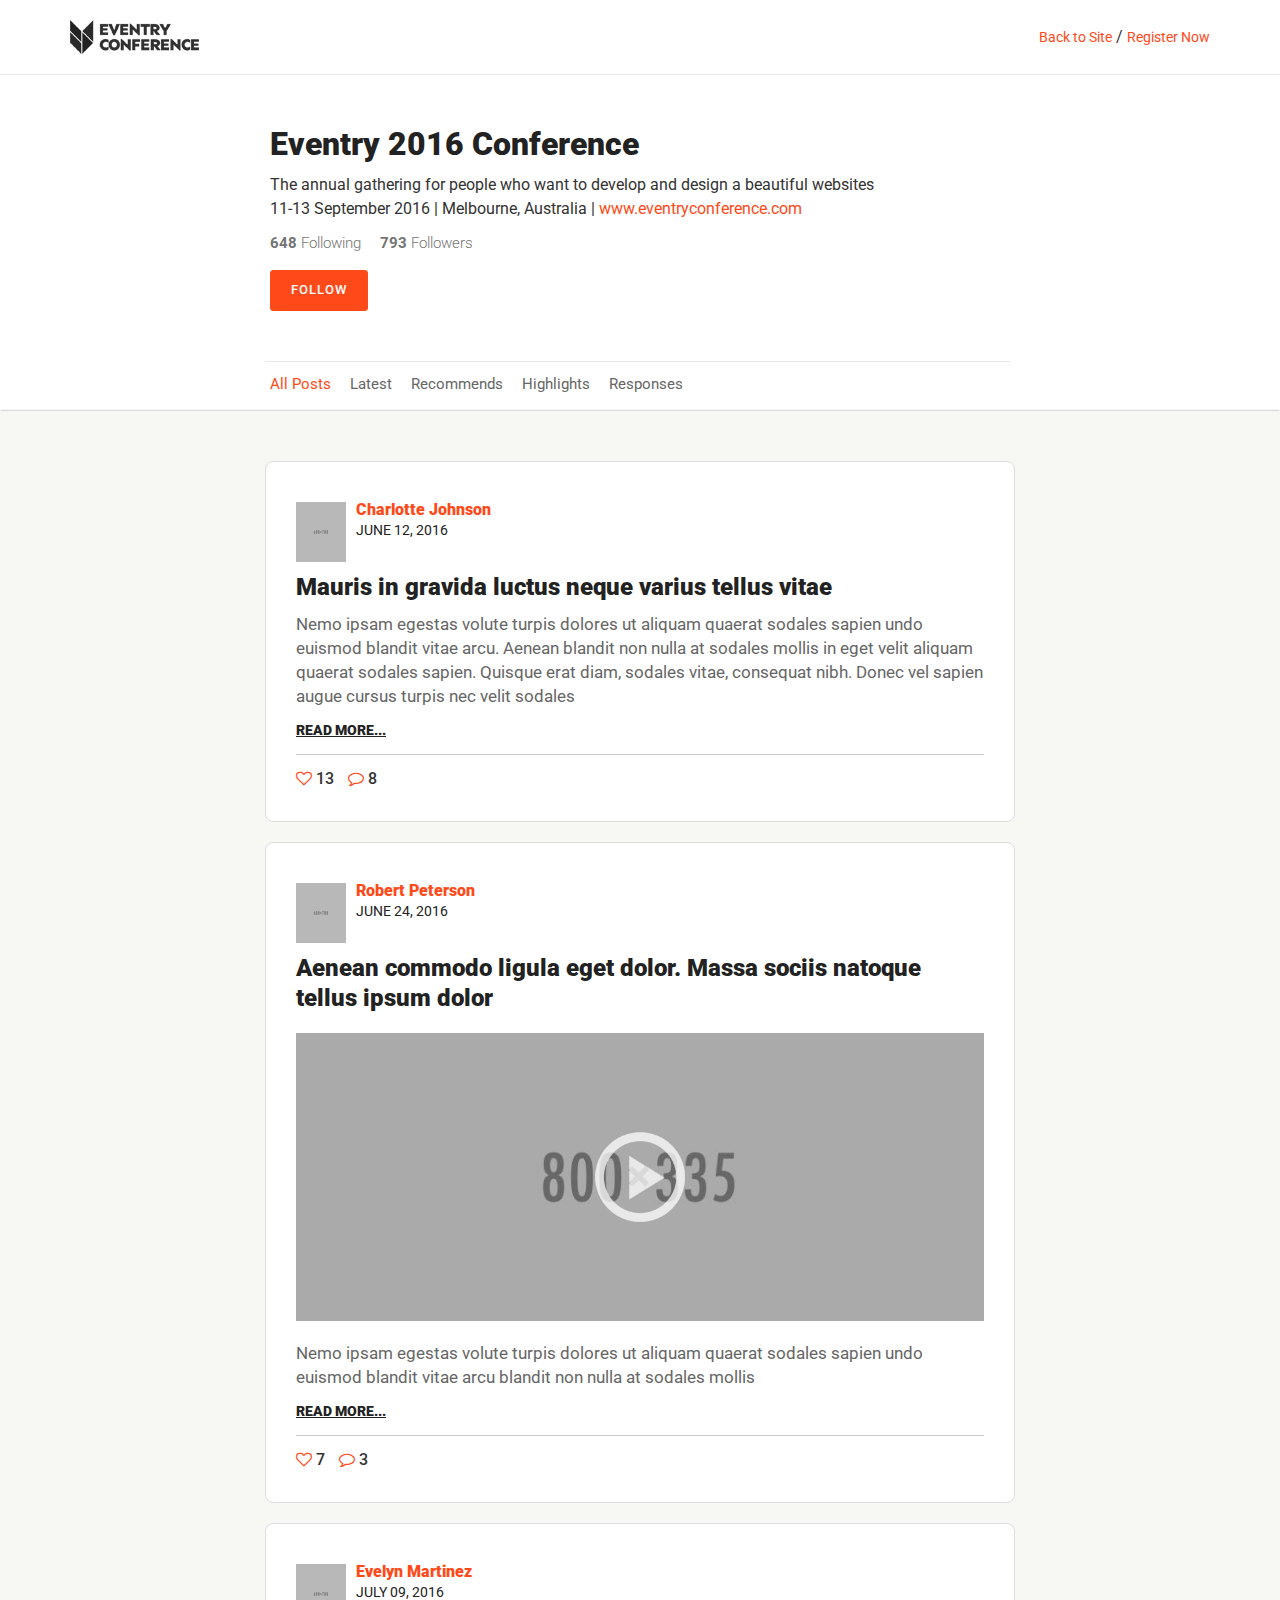
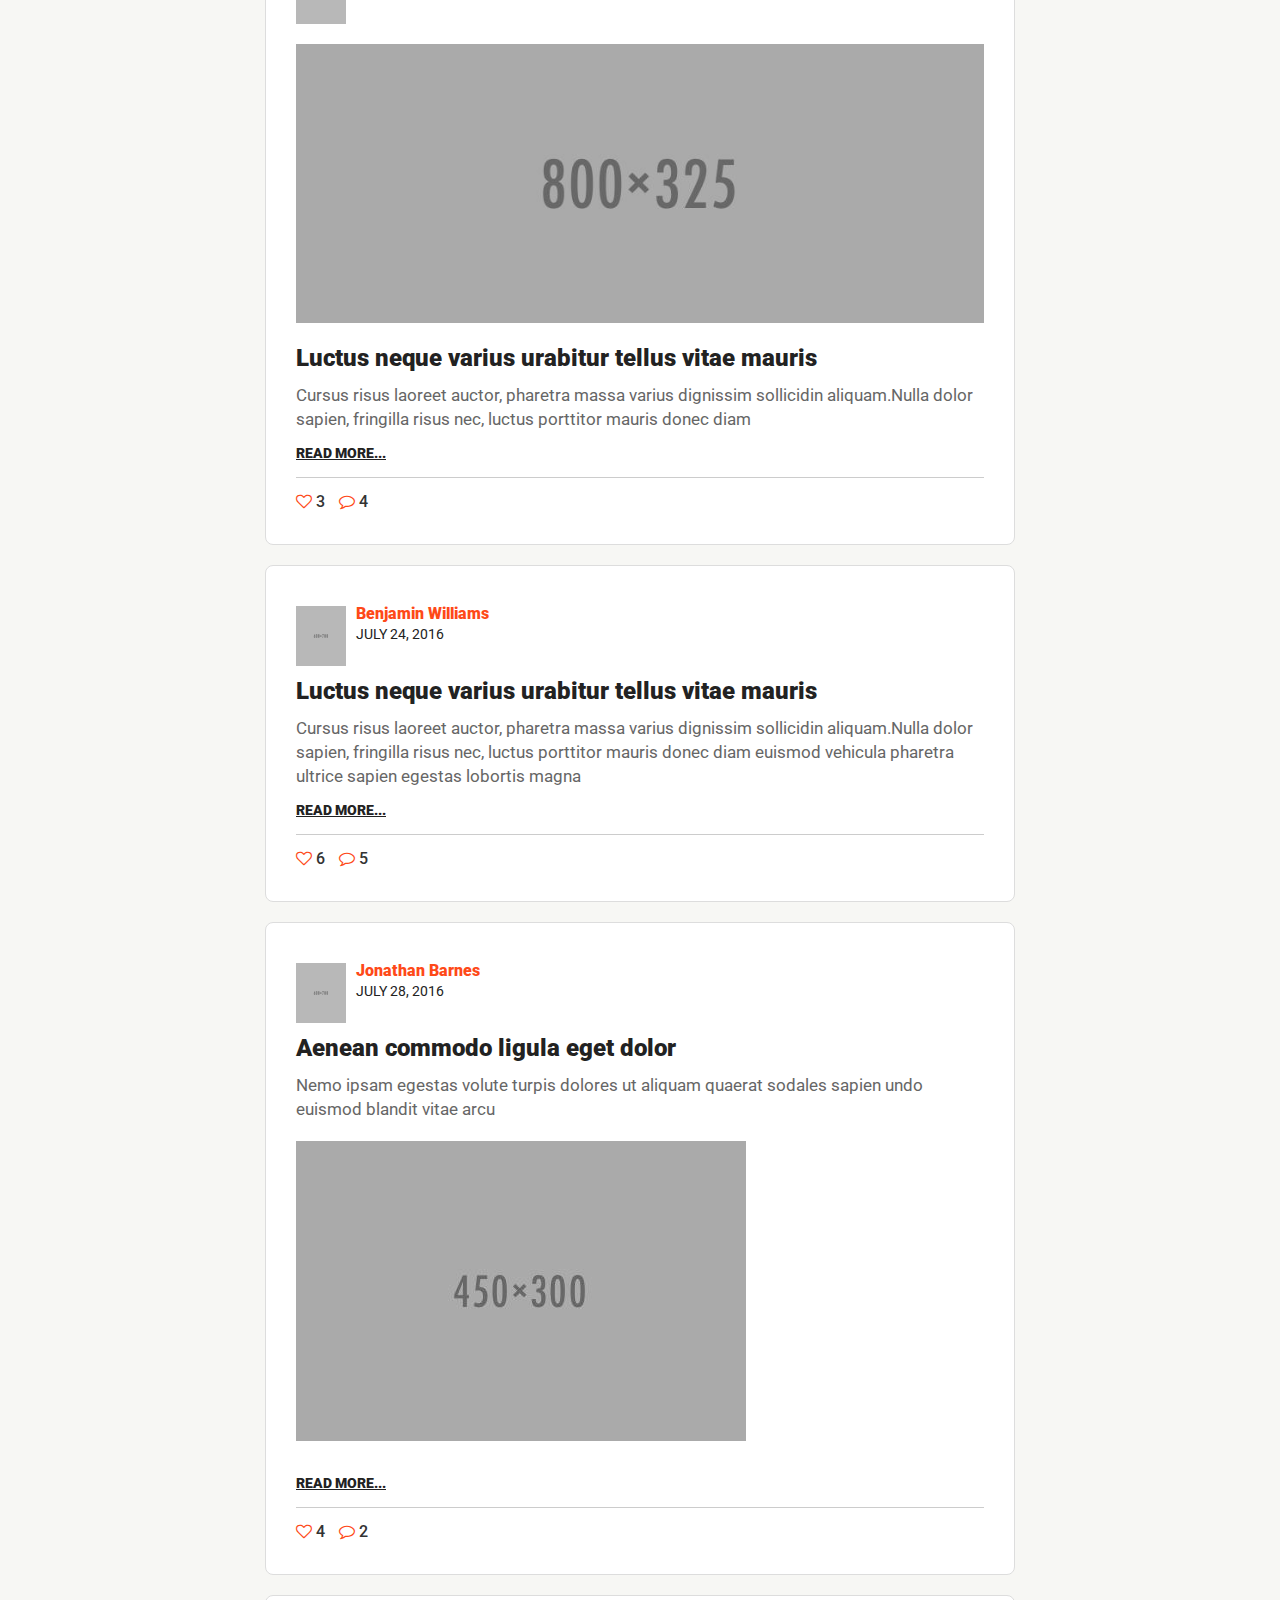
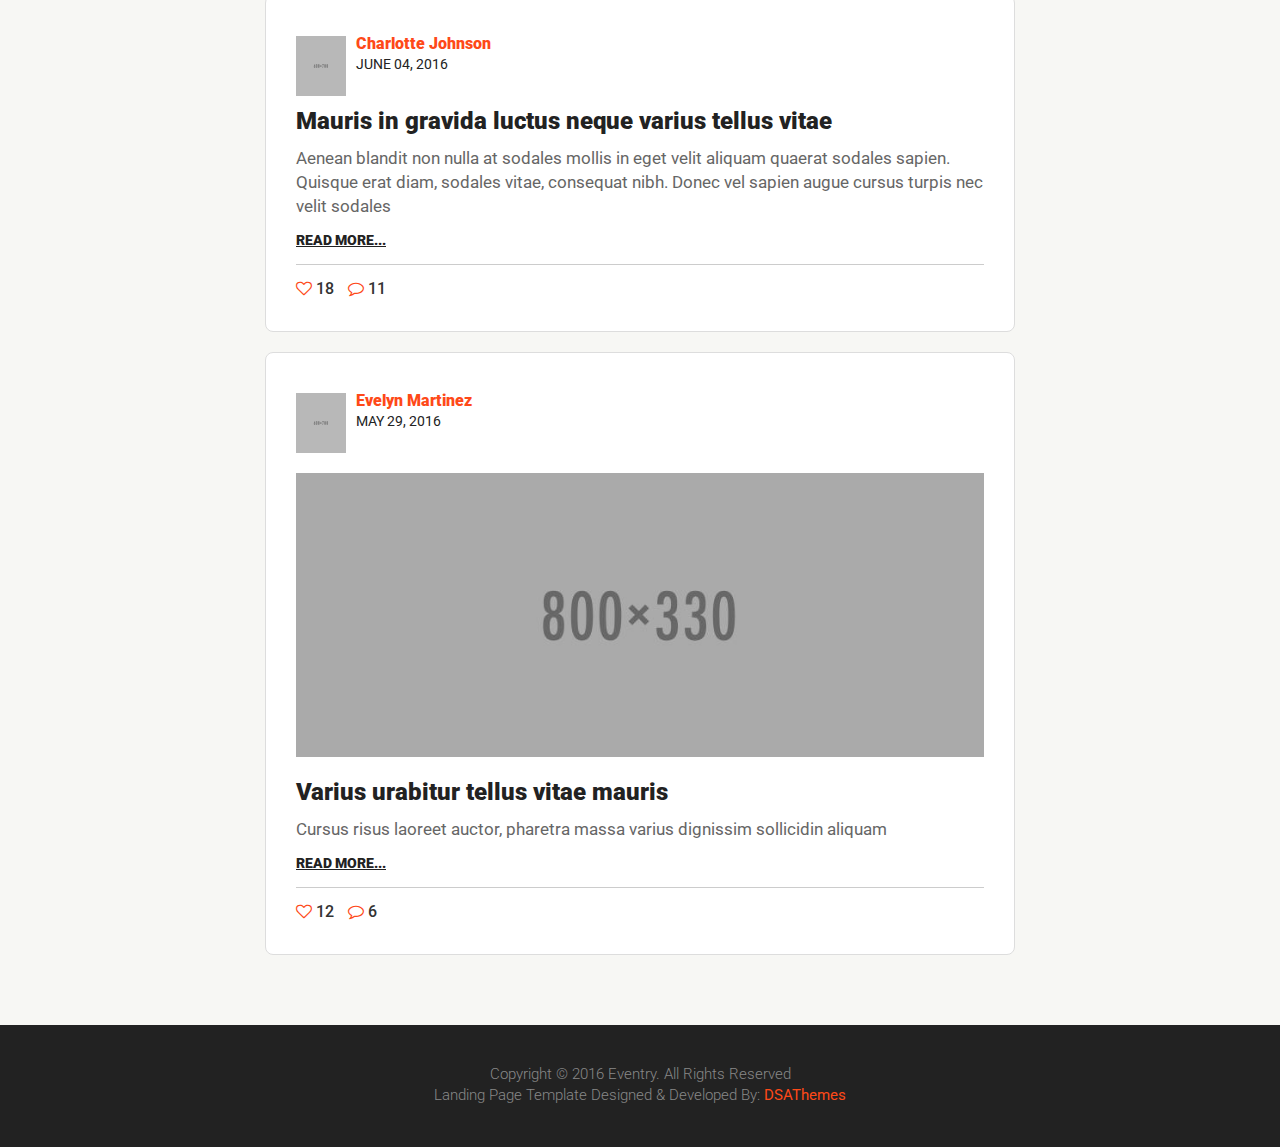
<file: blog.html>
<!DOCTYPE html>
<!-- Eventry - Conference & Event Landing Page Template design by DSAThemes (http://www.dsathemes.com) -->
<!--[if lt IE 7 ]><html class="ie ie6" lang="en"> <![endif]-->
<!--[if IE 7 ]><html class="ie ie7" lang="en"> <![endif]-->
<!--[if IE 8 ]><html class="ie ie8" lang="en"> <![endif]-->
<!--[if (gte IE 9)|!(IE)]><!-->
<html lang="en"> <!--<![endif]-->

	<head>

		<meta charset="utf-8">
		<meta http-equiv="X-UA-Compatible" content="IE=edge">
		<meta name="author" content="DSAThemes">	
		<meta name="description" content="Eventry - Conference & Event Landing Page Template"/>
		<meta name="keywords" content="Responsive, HTML5 template, DSAThemes, Conference, One Page, Landing, Event, Meeting">
		<meta name="viewport" content="width=device-width, initial-scale=1.0">
				
		<!-- SITE TITLE -->
		<title>Eventry - Conference & Event Landing Page Template</title>
							
		<!-- FAVICON AND TOUCH ICONS  -->
		<link rel="shortcut icon" href="images/icons/favicon.ico" type="image/x-icon">
		<link rel="icon" href="images/icons/favicon.ico" type="image/x-icon">
		<link rel="apple-touch-icon" sizes="144x144" href="images/icons/apple-touch-icon-144x144.png">
		<link rel="apple-touch-icon" sizes="114x114" href="images/icons/apple-touch-icon-114x114.png">
		<link rel="apple-touch-icon" sizes="72x72" href="images/icons/apple-touch-icon-72x72.png">
		<link rel="apple-touch-icon" href="images/icons/apple-touch-icon.png">
				
		<!-- BOOTSTRAP CSS -->
		<link href="css/bootstrap.min.css" rel="stylesheet">
				
		<!-- FONT ICONS -->
		<link href="css/font-awesome.min.css" rel="stylesheet">	
				
		<!-- GOOGLE FONTS -->
		<link href='https://fonts.googleapis.com/css?family=Roboto:400,900,700,500,300' rel='stylesheet' type='text/css'>
				
		<!-- PLUGINS STYLESHEET -->
		<link href="css/owl.carousel.css" rel="stylesheet">
		<link href="css/magnific-popup.css" rel="stylesheet">
		<link href="css/flexslider.css" rel="stylesheet">
				
		<!-- TEMPLATE CSS -->
		<link href="css/style.css" rel="stylesheet"> 	
		
		<!-- Custom Colors -->
		<!-- <link href="css/brown.css" rel="stylesheet"> -->	 
		<!-- <link href="css/dark-blue.css" rel="stylesheet"> -->	 
		<!-- <link href="css/green.css" rel="stylesheet"> -->	 	
		<!-- <link href="css/lightgreen.css" rel="stylesheet"> -->
		<!-- <link href="css/orange.css" rel="stylesheet"> -->	 
		<!-- <link href="css/purple.css" rel="stylesheet"> -->	 
		<!-- <link href="css/red.css" rel="stylesheet"> -->	 	
		<!-- <link href="css/sky-blue.css" rel="stylesheet"> -->
		<!-- <link href="css/yellow.css" rel="stylesheet"> -->	

		<!-- RESPONSIVE CSS -->
		<link href="css/responsive.css" rel="stylesheet"> 

			
	</head>


	<body>
	
	
	
		<!-- PRELOADER
		============================================= -->		
		<div class="animationload">
			<div class="loader"></div>
		</div>
		
		
		
		<!-- PAGE CONTENT
		============================================= -->	
		<div id="page" class="page-wrapper">
		
		
		
			<!-- BLOG PAGE HEADER 
			============================================= -->
			<div id="blog-page-header" class="p-top-20 p-bottom-20 blog-header division">			
				<div class="container">
					<div class="row">
					
					
						<!-- Blog Page Logo Image -->
						<div class="col-xs-6">
							
							<!-- Recommended sizes 150x34px; -->
							<img src="images/logo.png" alt="logo">
							
						</div>
						
						
						<!-- Blog Page Header Links -->
						<div class="col-xs-6 blog-header-links text-right">
							<a href="index.html">Back to Site</a> / <a href="index.html#pre-register">Register Now</a>
						</div>

						
					</div>	  <!-- End row -->
				</div>	  <!-- End container -->
			</div>	  <!-- END BLOG PAGE HEADER -->	
			
					
			
			<!-- BLOG HERO
			============================================= -->
			<section id="blog-hero" class="p-top-50 p-bottom-50 blog-hero-section division">
				<div class="container">
					<div class="row">	
					
						<div class="col-md-10 col-lg-8 col-md-offset-1 col-lg-offset-2 blog-hero-txt">	

							<!-- Title -->
							<h3>Eventry 2016 Conference</h3>
							
							<!-- Text -->
							<p>The annual gathering for people who want to develop and design a beautiful websites</p>
							<p>11-13 September 2016 | Melbourne, Australia | <a href="#">www.eventryconference.com</a></p>
							
							<div class="m-top-10">
								<span> <strong>648</strong> Following </span> 
								<span> <strong>793</strong> Followers </span>
							</div>	
							
							<!-- Button -->
							<a class="btn" href="#">Follow</a>

						</div>
			
					</div>	   <!-- End row -->	
					
				</div>	   <!-- End container -->
			</section>	<!-- END BLOG HERO -->
			
			
			
			<!-- BLOG POSTS FILTER BUTTONS -->	
			<div id="blog-posts-filter" class="blog-filter-section division">
				<div class="container">
					<div class="row">	
				
						<div id="posts-filter" class="col-md-10 col-lg-8 col-md-offset-1 col-lg-offset-2">
							<div class="btn-toolbar">
								<div class="btn-group">
									<span class="filter btn" data-filter="all">All Posts</span>
									<span class="filter btn" data-filter="latest">Latest</span>
									<span class="filter btn" data-filter="recommends">Recommends</span>
									<span class="filter btn" data-filter="highlights">Highlights</span>							
									<span class="filter btn" data-filter="responses">Responses</span>
								</div>
							</div>		
						</div>
												
					</div>	 <!-- End row -->	
				</div>	  <!-- End container -->
			</div>	   <!-- END BLOG POSTS FILTER BUTTONS -->
			
			
			
			<!-- BLOG POSTS LIST
			============================================= -->
			<section id="blog-posts" class="bg-grey p-top-50 p-bottom-50 blog-hero-section division">
				<div class="container">
					<div class="row">					
						<div class="col-md-10 col-lg-8 col-md-offset-1 col-lg-offset-2">	
					

							<!-- BLOG POST #1 -->
							<div class="blog-article m-bottom-20 highlights" data-cat="2">
								<div class="blog-post">
									
									<!-- Post Meta -->
									<div class="blog-post-meta m-bottom-30">
										
										<!-- Author Avatar -->
										<div class="blog-post-avatar">
											<img src="images/thumbs/speaker-6.jpg" alt="Blog Post Author">
										</div>
											
										<!-- Author -->
										<div class="blog-post-author">
											<h6>Charlotte Johnson</h6> 
											<span>June 12, 2016</span> 
										</div>
																			 
									</div>

									<!-- Post Title -->
									<h4 class="h4-lg">Mauris in gravida luctus neque varius tellus vitae</h4>
																											
									<!-- Post Text -->
									<div class="blog-post-text">
										<p>Nemo ipsam egestas volute turpis dolores ut aliquam quaerat sodales sapien undo euismod blandit vitae arcu. Aenean blandit non 
										   nulla at sodales mollis in eget velit aliquam quaerat sodales sapien. Quisque erat diam, sodales vitae, consequat nibh. Donec vel 
										   sapien augue cursus turpis nec velit sodales
										</p>
											
										<a href="single-post.html">Read More...</a>
									</div>
										
									<!-- Post Data -->
									<div class="blog-post-data">
										<span><i class="fa fa-heart-o" aria-hidden="true"></i> 13</span>
										<span><i class="fa fa-comment-o" aria-hidden="true"></i> 8</span>
									</div>
																		
								</div>
							</div>	
							
							
							<!-- BLOG POST #2 -->
							<div class="blog-article m-bottom-20 latest highlights" data-cat="2">
								<div class="blog-post">
									
									<!-- Post Meta -->
									<div class="blog-post-meta m-bottom-30">
										
										<!-- Author Avatar -->
										<div class="blog-post-avatar">
											<img src="images/thumbs/speaker-1.jpg" alt="Blog Post Author">
										</div>
											
										<!-- Author -->
										<div class="blog-post-author">
											<h6>Robert Peterson</h6> 
											<span>June 24, 2016</span> 
										</div>
																			 
									</div>

									<!-- Post Title -->
									<h4 class="h4-lg">Aenean commodo ligula eget dolor. Massa sociis natoque tellus ipsum dolor</h4>
									
									<!-- Post Video Link -->
									<div class="blog-post-video m-top-20 m-bottom-20">
									
										<!-- Link -->
										<a class="video-popup" href="https://www.youtube.com/watch?v=kuceVNBTJio">
										
											<!-- Play Icon -->
											<div class="video-block-wrapper"><div class="play-icon"></div></div>
											
											<!-- Preview Image -->
											<img class="img-responsive" src="images/thumbs/blog-video-1.jpg" alt="blog-image"/>
											
										</a>	

									</div>
																																			
									<!-- Post Text -->
									<div class="blog-post-text">
										<p>Nemo ipsam egestas volute turpis dolores ut aliquam quaerat sodales sapien undo euismod blandit vitae arcu blandit non 
										   nulla at sodales mollis
										</p>
											
										<a href="single-post.html">Read More...</a>
									</div>
										
									<!-- Post Data -->
									<div class="blog-post-data">
										<span><i class="fa fa-heart-o" aria-hidden="true"></i> 7</span>
										<span><i class="fa fa-comment-o" aria-hidden="true"></i> 3</span>
									</div>
																		
								</div>
							</div>	
						
						
							<!-- BLOG POST #3 -->
							<div class="blog-article m-bottom-20 recommends" data-cat="3">
								<div class="blog-post">
									
									<!-- Post Meta -->
									<div class="blog-post-meta m-bottom-40">
										
										<!-- Author Avatar -->
										<div class="blog-post-avatar">
											<img src="images/thumbs/speaker-8.jpg" alt="Blog Post Author">
										</div>
										
										<!-- Author -->
										<div class="blog-post-author">
											<h6>Evelyn Martinez</h6> 
											<span>July 09, 2016</span> 
										</div>
																			 
									</div>
									
									<!-- Post Image -->
									<div class="blog-post-img m-bottom-20">
										<img class="img-responsive" src="images/thumbs/blog-img-1.jpg" alt="blog-image"/>
									</div>

									<!-- Post Title -->
									<h4 class="h4-lg">Luctus neque varius urabitur tellus vitae mauris</h4>
																											
									<!-- Post Text -->
									<div class="blog-post-text">
										<p>Cursus risus laoreet auctor, pharetra massa varius dignissim sollicidin aliquam.Nulla dolor sapien, fringilla risus nec, luctus 
										   porttitor mauris donec diam
										</p>
										
										<a href="single-post.html">Read More...</a>
									</div>
										
									<!-- Post Data -->
									<div class="blog-post-data">
										<span><i class="fa fa-heart-o" aria-hidden="true"></i> 3</span>
										<span><i class="fa fa-comment-o" aria-hidden="true"></i> 4</span>
									</div>
																		
								</div>
							</div>	
						
						
							<!-- BLOG POST #4 -->
							<div class="blog-article m-bottom-20 latest responses" data-cat="4">
								<div class="blog-post">
									
									<!-- Post Meta -->
									<div class="blog-post-meta m-bottom-30">
										
										<!-- Author Avatar -->
										<div class="blog-post-avatar">
											<img src="images/thumbs/speaker-5.jpg" alt="Blog Post Author">
										</div>
											
										<!-- Author -->
										<div class="blog-post-author">
											<h6>Benjamin Williams</h6> 
											<span>July 24, 2016</span> 
										</div>
																			 
									</div>

									<!-- Post Title -->
									<h4 class="h4-lg">Luctus neque varius urabitur tellus vitae mauris</h4>
																											
									<!-- Post Text -->
									<div class="blog-post-text">
										<p>Cursus risus laoreet auctor, pharetra massa varius dignissim sollicidin aliquam.Nulla dolor sapien, fringilla risus nec, luctus 
										   porttitor mauris donec diam euismod vehicula pharetra ultrice sapien egestas lobortis magna
										</p>
											
										<a href="single-post.html">Read More...</a>
									</div>
										
									<!-- Post Data -->
									<div class="blog-post-data">
										<span><i class="fa fa-heart-o" aria-hidden="true"></i> 6</span>
										<span><i class="fa fa-comment-o" aria-hidden="true"></i> 5</span>
									</div>
																		
								</div>
							</div>


							<!-- BLOG POST #5 -->
							<div class="blog-article m-bottom-20 highlights recommends" data-cat="4">
								<div class="blog-post">
									
									<!-- Post Meta -->
									<div class="blog-post-meta m-bottom-30">
										
										<!-- Author Avatar -->
										<div class="blog-post-avatar">
											<img src="images/thumbs/speaker-3.jpg" alt="Blog Post Author">
										</div>
											
										<!-- Author -->
										<div class="blog-post-author">
											<h6>Jonathan Barnes</h6> 
											<span>July 28, 2016</span> 
										</div>
																			 
									</div>

									<!-- Post Title -->
									<h4 class="h4-lg">Aenean commodo ligula eget dolor</h4>
																											
									<!-- Post Text -->
									<div class="blog-post-text">
									
										<p>Nemo ipsam egestas volute turpis dolores ut aliquam quaerat sodales sapien undo euismod blandit vitae arcu</p>
										
										<!-- Post Image -->
										<div class="blog-post-img m-top-20 m-bottom-30 text-left">
											<img class="img-responsive" src="images/thumbs/blog-img-2.jpg" alt="blog-image"/>
										</div>
											
										<a href="single-post.html">Read More...</a>
									</div>
																											
									<!-- Post Data -->
									<div class="blog-post-data">
										<span><i class="fa fa-heart-o" aria-hidden="true"></i> 4</span>
										<span><i class="fa fa-comment-o" aria-hidden="true"></i> 2</span>
									</div>
																		
								</div>
							</div>	


							<!-- BLOG POST #6 -->
							<div class="blog-article m-bottom-20 recommends" data-cat="3">
								<div class="blog-post">
									
									<!-- Post Meta -->
									<div class="blog-post-meta m-bottom-30">
										
										<!-- Author Avatar -->
										<div class="blog-post-avatar">
											<img src="images/thumbs/speaker-6.jpg" alt="Blog Post Author">
										</div>
											
										<!-- Author -->
										<div class="blog-post-author">
											<h6>Charlotte Johnson</h6> 
											<span>June 04, 2016</span> 
										</div>
																			 
									</div>

									<!-- Post Title -->
									<h4 class="h4-lg">Mauris in gravida luctus neque varius tellus vitae</h4>
																											
									<!-- Post Text -->
									<div class="blog-post-text">
										<p>Aenean blandit non nulla at sodales mollis in eget velit aliquam quaerat sodales sapien. Quisque erat diam, sodales vitae, consequat nibh. Donec vel 
										   sapien augue cursus turpis nec velit sodales
										</p>
											
										<a href="single-post.html">Read More...</a>
									</div>
										
									<!-- Post Data -->
									<div class="blog-post-data">
										<span><i class="fa fa-heart-o" aria-hidden="true"></i> 18</span>
										<span><i class="fa fa-comment-o" aria-hidden="true"></i> 11</span>
									</div>
																		
								</div>
							</div>	
							
							
							<!-- BLOG POST #7 -->
							<div class="blog-article m-bottom-20 responses" data-cat="4">
								<div class="blog-post">
									
									<!-- Post Meta -->
									<div class="blog-post-meta m-bottom-40">
										
										<!-- Author Avatar -->
										<div class="blog-post-avatar">
											<img src="images/thumbs/speaker-8.jpg" alt="Blog Post Author">
										</div>
										
										<!-- Author -->
										<div class="blog-post-author">
											<h6>Evelyn Martinez</h6> 
											<span>May 29, 2016</span> 
										</div>
																			 
									</div>
									
									<!-- Post Image -->
									<div class="blog-post-img m-bottom-20">
										<img class="img-responsive" src="images/thumbs/blog-img-3.jpg" alt="blog-image"/>
									</div>

									<!-- Post Title -->
									<h4 class="h4-lg">Varius urabitur tellus vitae mauris</h4>
																											
									<!-- Post Text -->
									<div class="blog-post-text">
										<p>Cursus risus laoreet auctor, pharetra massa varius dignissim sollicidin aliquam</p>
										
										<a href="single-post.html">Read More...</a>
									</div>
										
									<!-- Post Data -->
									<div class="blog-post-data">
										<span><i class="fa fa-heart-o" aria-hidden="true"></i> 12</span>
										<span><i class="fa fa-comment-o" aria-hidden="true"></i> 6</span>
									</div>
																		
								</div>
							</div>	
					
			
						</div>		
					</div>	   <!-- End row -->	
				</div>	   <!-- End container -->
			</section>	<!-- END BLOG POSTS -->
			
			
					
			<!-- FOOTER
			============================================= -->
			<footer id="footer" class="bg-dark p-top-40 p-bottom-40 footer division">
				<div class="container">
					<div class="row">					
						<div id="footer-copyright" class="col-md-12 text-center">
						

							<!-- FOOTER COPYRIGHT -->
							<p>Copyright &copy; 2016 Eventry. All Rights Reserved</p>	
							<p>Landing Page Template Designed & Developed By: <a href="#">DSAThemes</a></p>
							
								
						</div>
					</div>	
				</div>	   <!-- End container -->
			</footer>	<!-- END FOOTER -->	

			
			
		</div>	<!-- END PAGE CONTENT -->
		
	
	
		<!-- EXTERNAL SCRIPTS
		============================================= -->	
		<script src="js/jquery-2.2.4.min.js" type="text/javascript"></script>
		<script src="js/bootstrap.min.js" type="text/javascript"></script>	
		<script src="js/modernizr.custom.js" type="text/javascript"></script>
		<script src="js/jquery.easing.js" type="text/javascript"></script>
		<script src="js/retina.js" type="text/javascript"></script>	
		<script src="js/jquery.stellar.min.js" type="text/javascript"></script>	
		<script src="js/jquery.scrollto.js"></script>
		<script src="js/jquery.countdown.min.js"></script>	
		<script src="js/owl.carousel.js" type="text/javascript"></script>
		<script defer src="js/jquery.appear.js"></script>
		<script defer src="js/jquery.vide.min.js"></script>	
		<script src="js/jquery.mixitup.js" type="text/javascript"></script>
		<script src="js/jquery.magnific-popup.min.js" type="text/javascript"></script>
		<script defer src="js/jquery.flexslider.js" type="text/javascript"></script>
		<script src="js/waypoints.min.js" type="text/javascript"></script>	
		<script src="js/jquery.ajaxchimp.min.js"></script>
		<script src="js/register_form.js" type="text/javascript"></script>	
		<script src="js/comment_form.js" type="text/javascript"></script>	
		<script defer src="js/jquery.validate.min.js" type="text/javascript"></script>
		
		<!-- Custom Script -->		
		<script src="js/custom.js" type="text/javascript"></script>	
						
		<!-- HTML5 shim, for IE6-8 support of HTML5 elements. All other JS at the end of file. -->
		<!--[if lt IE 9]>
			<script src="js/html5shiv.js"></script>
			<script src="js/respond.min.js"></script>
		<![endif]-->
						
		<!-- Google Analytics: Change UA-XXXXX-X to be your site's ID. Go to http://www.google.com/analytics/ for more information. -->	
		
		<!--
		<script>
			var _gaq = _gaq || [];
			_gaq.push(['_setAccount', 'UA-XXXXX-X']);
			_gaq.push(['_trackPageview']);

			(function() {
				var ga = document.createElement('script'); ga.type = 'text/javascript'; ga.async = true;
				ga.src = ('https:' == document.location.protocol ? 'https://ssl' : 'http://www') + '.google-analytics.com/ga.js';
				var s = document.getElementsByTagName('script')[0]; s.parentNode.insertBefore(ga, s);
			})();
		</script>
		-->
		
		
	</body>
	
	
</html>
</file>
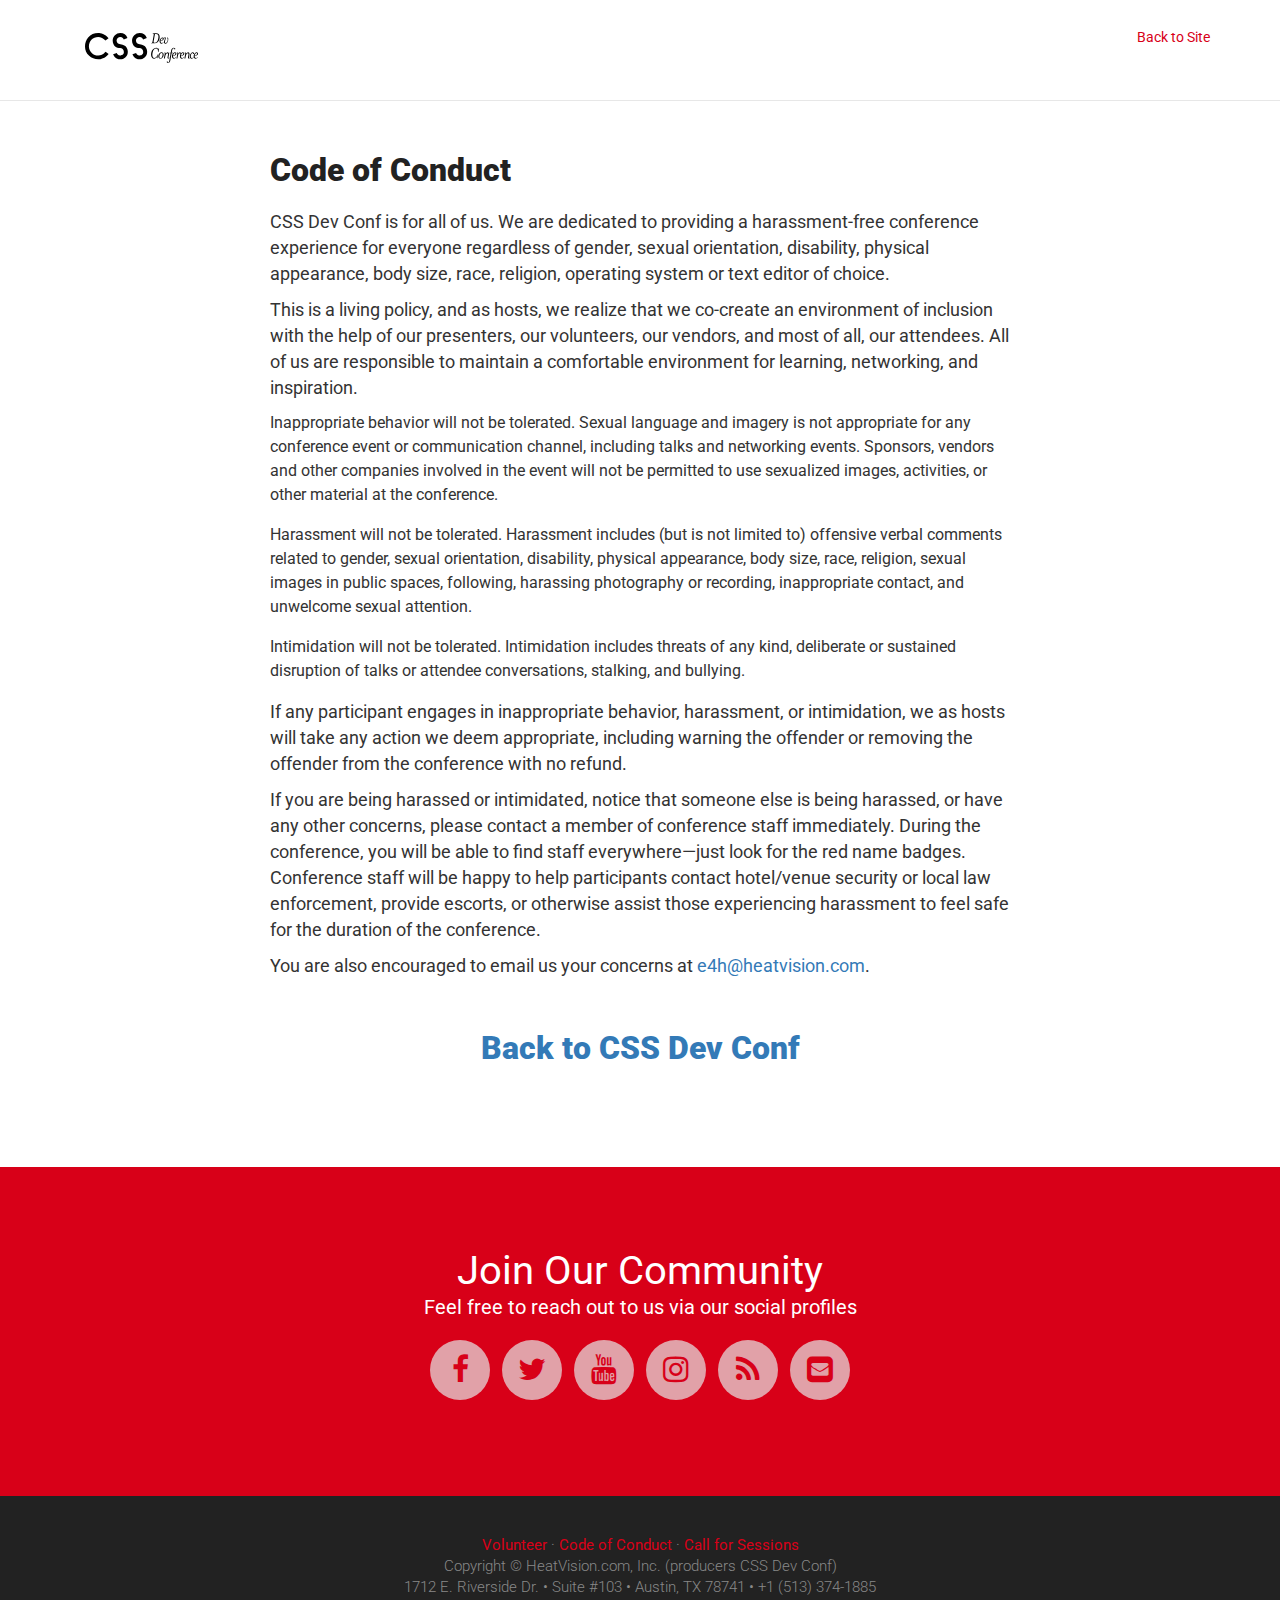
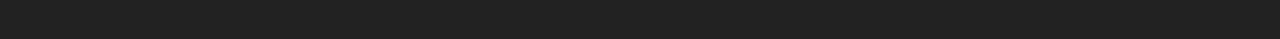
<file: code-of-conduct.html>
<!DOCTYPE html>
<!--[if lt IE 7 ]><html class="ie ie6" lang="en"> <![endif]-->
<!--[if IE 7 ]><html class="ie ie7" lang="en"> <![endif]-->
<!--[if IE 8 ]><html class="ie ie8" lang="en"> <![endif]-->
<!--[if (gte IE 9)|!(IE)]><!-->
<html lang="en"> <!--<![endif]-->

	<head>

		<meta charset="utf-8">
		<meta http-equiv="X-UA-Compatible" content="IE=edge">	
		<meta name="description" content="CSS Dev Conf 2017 "/>
		<meta name="keywords" content="CSS, conference, CSS Dev Conf, New Orleans, Sass, JavaScript, HTML, Angular, mobile design, responsive web design">
		<meta name="viewport" content="width=device-width, initial-scale=1.0">
		<meta property="og:title" content="CSS Dev Conf 2017: The first conference devoted to CSS for Web Designers and Developers" />
		<meta property="og:type" content="website" />
		<meta property="og:description" content="The CSS Dev Conference is two full days of great content and great people. Over 20 community-chosen sessions and three tracks make for a fast-paced CSS-ninja’s dream-come-true." />
		<meta property="og:determiner" content="the" />
		<meta property="og:locale" content="en_US" />
		<meta property="og:url" content="http://2017.cssdevconf.com/" />
		<meta property="og:image" content="http://2017.cssdevconf.com/images/css-dev-conf-social-graph.jpg" />
		<meta name="twitter:card" content="summary_large_image">
		<meta name="twitter:site" content="@CSSDevConf">
		<meta name="twitter:title" content="CSS Dev Conf 2017: The first conference devoted to CSS for Web Designers and Developers">
		<meta name="twitter:description" content="The CSS Dev Conference is two full days of great content and great people. Over 20 community-chosen sessions and three tracks make for a fast-paced CSS-ninja’s dream-come-true.">
		<meta name="twitter:image" content="http://2017.cssdevconf.com/images/css-dev-conf-social-graph.jpg">  


		<!-- SITE TITLE -->
		<title>CSS Dev Conf 2017 — October 9-11 — New Orleans</title>
							
				
		<!-- BOOTSTRAP CSS -->
		<link href="css/bootstrap.min.css" rel="stylesheet">
				
		<!-- FONT ICONS -->
		<link href="css/font-awesome.min.css" rel="stylesheet">	
				
		<!-- GOOGLE FONTS -->
		<link href='https://fonts.googleapis.com/css?family=Roboto:400,900,700,500,300' rel='stylesheet' type='text/css'>
				
		<!-- PLUGINS STYLESHEET -->
		<link href="css/owl.carousel.css" rel="stylesheet">
		<link href="css/magnific-popup.css" rel="stylesheet">
		<link href="css/flexslider.css" rel="stylesheet">
				
		<!-- TEMPLATE CSS -->
		<link href="css/style.css" rel="stylesheet"> 	
		
		<!-- Custom Colors -->
		<!-- <link href="css/brown.css" rel="stylesheet"> -->	 
		<!-- <link href="css/dark-blue.css" rel="stylesheet"> -->	 
		<!-- <link href="css/green.css" rel="stylesheet"> -->	 	
		<!-- <link href="css/lightgreen.css" rel="stylesheet"> -->
		<!-- <link href="css/orange.css" rel="stylesheet"> -->	 
		<!-- <link href="css/purple.css" rel="stylesheet"> -->	 
		<link href="css/red.css" rel="stylesheet"> 	
		<!-- <link href="css/sky-blue.css" rel="stylesheet"> -->
		<!-- <link href="css/yellow.css" rel="stylesheet"> -->	

		<!-- RESPONSIVE CSS -->
		<link href="css/responsive.css" rel="stylesheet"> 

			
	</head>


	<body>
	
	
	
		<!-- PRELOADER
		============================================= -->		
		<div class="animationload">
			<div class="loader"></div>
		</div>
		
		
		
		<!-- PAGE CONTENT
		============================================= -->	
		<div id="page" class="page-wrapper">
		
		
		
			<!-- BLOG PAGE HEADER 
			============================================= -->
			<div id="blog-page-header" class="p-top-20 p-bottom-20 blog-header division">			
				<div class="container">
					<div class="row">
					
					
						<!-- Blog Page Logo Image -->
						<div class="col-xs-6">
							
							<!-- Recommended sizes 150x34px; -->
							<a class="navbar-brand logo-black" href="#intro-2"><img src="images/css-dev-conf.svg" alt="CSS Dev Conf"></a>
							
						</div>
						
						
						<!-- Blog Page Header Links -->
						<div class="col-xs-6 blog-header-links text-right">
							<a href="/">Back to Site</a> 
						</div>

						
					</div>	  <!-- End row -->
				</div>	  <!-- End container -->
			</div>	  <!-- END BLOG PAGE HEADER -->	
			
			
			
			<!-- SINGLE POST CONTENT
			============================================= -->
			<section id="single-post" class="p-top-50 p-bottom-50 single-post-section division">
				<div class="container">
					<div class="row">					
						<div class="col-md-10 col-lg-8 col-md-offset-1 col-lg-offset-2">	
					
							
							<!-- BLOG POST CONTENT -->
							<div class="blog-article m-bottom-50">
							
									

								
								
								<!-- Post Content -->
								<div class="blog-post-content">
								

									<!-- Post Title -->
									<h3>Code of Conduct</h3>
									
										
								<p>CSS Dev Conf is for all of us. We are dedicated to providing a harassment-free conference experience for everyone regardless of gender, sexual orientation, disability, physical appearance, body size, race, religion, operating system or text editor of choice. </p>

<p>This is a living policy, and as hosts, we realize that we co-create an environment of inclusion with the help of our presenters, our volunteers, our vendors, and most of all, our attendees. All of us are responsible to maintain a comfortable environment for learning, networking, and inspiration.</p>

<ul>
<li>Inappropriate behavior will not be tolerated. Sexual language and imagery is not appropriate for any conference event or communication channel, including talks and networking events. Sponsors, vendors and other companies involved in the event will not be permitted to use sexualized images, activities, or other material at the conference.</li>
<li>Harassment will not be tolerated. Harassment includes (but is not limited to) offensive verbal comments related to gender, sexual orientation, disability, physical appearance, body size, race, religion, sexual images in public spaces, following, harassing photography or recording, inappropriate contact, and unwelcome sexual attention.</li>
<li>Intimidation will not be tolerated. Intimidation includes threats of any kind, deliberate or sustained disruption of talks or attendee conversations, stalking, and bullying.</li>
</ul>

<p>If any participant engages in inappropriate behavior, harassment, or intimidation, we as hosts will take any action we deem appropriate, including warning the offender or removing the offender from the conference with no refund. </p>

<p>If you are being harassed or intimidated, notice that someone else is being harassed, or have any other concerns, please contact a member of conference staff immediately. During the conference, you will be able to find staff everywhere—just look for the red name badges. Conference staff will be happy to help participants contact hotel/venue security or local law enforcement, provide escorts, or otherwise assist those experiencing harassment to feel safe for the duration of the conference.</p>

<p>You are also encouraged to email us your concerns at <a href="e4h@heatvision.com">e4h@heatvision.com</a>.</p>	

<h3 class="section-title m-top-50"><a href="/">Back to CSS Dev Conf</a></h3>

								</div>
								
			
								
		
								
																		
							</div>	<!-- END BLOG POST CONTENT -->						
					
			
						</div>		
					</div>	   <!-- End row -->	
				</div>	   <!-- End container -->
			</section>	<!-- END BLOG POSTS -->
			
			<!-- JOIN OUR COMMUNITY
			============================================= -->
			<section id="join-us" class="p-top-80 p-bottom-80 division">
				<div class="container">
					<div class="row">					
						<div class="col-md-12 text-center">
						
						
							<!-- Title -->
							<h3 class="h3-thin">Join Our Community</h3>
							<p class="p-lg">Feel free to reach out to us via our social profiles</p>
							
							<!-- Social Links -->
							<div id="footer-socials">
						
								<ul class="footer-icons clearfix">
									<li><a class="foo-social ico-facebook" href="https://www.facebook.com/cssdevconf/"><i class="fa fa-facebook" aria-hidden="true"></i></a></li>
									<li><a class="foo-social ico-twitter" href="https://twitter.com/CSSDevConf"><i class="fa fa-twitter" aria-hidden="true"></i></a></li>
<!-- 									<li><a class="foo-social ico-google-plus" href="#"><i class="fa fa-google-plus" aria-hidden="true"></i></a></li> -->	
<!-- 									<li><a class="foo-social ico-linkedin" href="#"><i class="fa fa-linkedin" aria-hidden="true"></i></a></li> -->
									<li><a class="foo-social ico-youtube" href="https://www.youtube.com/channel/UCjXZQ0_3uTfnOeINzVVJduA"><i class="fa fa-youtube" aria-hidden="true"></i></a></li>
									<li><a class="foo-social ico-instagram" href="https://www.instagram.com/cssdevconf/"><i class="fa fa-instagram" aria-hidden="true"></i></a></li>
									<li><a class="foo-social ico-rss" href="http://blog.cssdevconf.com/"><i class="fa fa-rss" aria-hidden="true"></i></a></li>
									<li><a class="foo-social ico-envelope" href="http://newsletter.cssdevconf.com/"><i class="fa fa-envelope-square" aria-hidden="true"></i></a></li>	
							
								<!--	
									<li><a class="foo-social ico-behance" href="#"><i class="fa fa-behance" aria-hidden="true"></i></a></li>																
									<li><a class="foo-social ico-skype" href="#"><i class="fa fa-skype" aria-hidden="true"></i></a></li>
									<li><a class="foo-social ico-vk" href="#"><i class="fa fa-vk" aria-hidden="true"></i></a></li>								
									<li><a class="foo-social ico-digg" href="#"><i class="fa fa-digg" aria-hidden="true"></i></a></li>
									<li><a class="foo-social ico-deviantart" href="#"><i class="fa fa-deviantart" aria-hidden="true"></i></a></li>
						
									<li><a class="foo-social ico-delicious" href="#"><i class="fa fa-delicious" aria-hidden="true"></i></a></li>								
									<li><a class="foo-social ico-dribbble" href="#"><i class="fa fa-dribbble" aria-hidden="true"></i></a></li>
									<li><a class="foo-social ico-instagram" href="#"><i class="fa fa-instagram" aria-hidden="true"></i></a></li>
									<li><a class="foo-social ico-pinterest" href="#"><i class="fa fa-pinterest" aria-hidden="true"></i></a></li>	
									<li><a class="foo-social ico-dropbox" href="#"><i class="fa fa-dropbox" aria-hidden="true"></i></a></li>									
									<li><a class="foo-social ico-tumblr" href="#"><i class="fa fa-tumblr" aria-hidden="true"></i></a></li>
									<li><a class="foo-social ico-vimeo" href="#"><i class="fa fa-vimeo-square" aria-hidden="true"></i></a></li>
									<li><a class="foo-social ico-flickr" href="#"><i class="fa fa-flickr" aria-hidden="true"></i></a></li>
									<li><a class="foo-social ico-github" href="#"><i class="fa fa-github-alt" aria-hidden="true"></i></a></li>
									<li><a class="foo-social ico-renren" href="#"><i class="fa fa-renren" aria-hidden="true"></i></a></li>
									<li><a class="foo-social ico-xing" href="#"><i class="fa fa-xing" aria-hidden="true"></i></a></li>
									<li><a class="foo-social ico-weibo" href="#"><i class="fa fa-weibo" aria-hidden="true"></i></a></li>
									<li><a class="foo-social ico-rss" href="#"><i class="fa fa-rss" aria-hidden="true"></i></a></li>									
								-->		
								</ul>
							
							</div>
							
										
						</div>
					</div>	 <!-- End row -->
				</div>	  <!-- End container -->
			</section>	<!-- END JOIN OUR COMMUNITY -->	

	
	
			<!-- FOOTER
			============================================= -->
			<footer id="footer" class="bg-dark p-top-40 p-bottom-40 footer division">
				<div class="container">
					<div class="row">					
						<div id="footer-copyright" class="col-md-12 text-center">
						
							<p><a href="https://docs.google.com/forms/d/1fqWIWr9wsuANyi355hGsxaHkaXfOW1-Oy7L4G_oUS-c/">Volunteer</a> · <a href="/code-of-conduct.html">Code of Conduct</a> · 
								<a href="https://docs.google.com/forms/d/e/1FAIpQLSflPzq54uyaAtGzcRS6U3om-t_AH3HMr1SGKbW99qREbKbxPw/viewform">Call for Sessions</a></p>

							<!-- FOOTER COPYRIGHT -->
							<p>Copyright &copy; HeatVision.com, Inc. (producers CSS Dev Conf)</p>	
							<p>1712 E. Riverside Dr. • Suite #103 • Austin, TX 78741 • +1 (513) 374-1885</p>
							
								
						</div>
					</div>	
				</div>	   <!-- End container -->
			</footer>	<!-- END FOOTER -->	

			
			
		</div>	<!-- END PAGE CONTENT -->
		
	
	
		<!-- EXTERNAL SCRIPTS
		============================================= -->	
		<script src="js/jquery-2.2.4.min.js" type="text/javascript"></script>
		<script src="js/bootstrap.min.js" type="text/javascript"></script>	
		<script src="js/modernizr.custom.js" type="text/javascript"></script>
		<script src="js/jquery.easing.js" type="text/javascript"></script>
		<script src="js/retina.js" type="text/javascript"></script>	
		<script src="js/jquery.stellar.min.js" type="text/javascript"></script>	
		<script src="js/jquery.scrollto.js"></script>
		<script src="js/jquery.countdown.min.js"></script>	
		<script src="js/owl.carousel.js" type="text/javascript"></script>
		<script defer src="js/jquery.appear.js"></script>
		<script defer src="js/jquery.vide.min.js"></script>
		<script src="js/jquery.mixitup.js" type="text/javascript"></script>
		<script src="js/jquery.magnific-popup.min.js" type="text/javascript"></script>
		<script defer src="js/jquery.flexslider.js" type="text/javascript"></script>
		<script src="js/waypoints.min.js" type="text/javascript"></script>	
		<script src="js/jquery.ajaxchimp.min.js"></script>
		<script src="js/register_form.js" type="text/javascript"></script>
		<script src="js/comment_form.js" type="text/javascript"></script>	
		<script defer src="js/jquery.validate.min.js" type="text/javascript"></script> 

		
		<!-- Custom Script -->		
		<script src="js/custom.js" type="text/javascript"></script>	
						
		<!-- HTML5 shim, for IE6-8 support of HTML5 elements. All other JS at the end of file. -->
		<!--[if lt IE 9]>
			<script src="js/html5shiv.js"></script>
			<script src="js/respond.min.js"></script>
		<![endif]-->
						
		

		<script>
		  (function(i,s,o,g,r,a,m){i['GoogleAnalyticsObject']=r;i[r]=i[r]||function(){
		  (i[r].q=i[r].q||[]).push(arguments)},i[r].l=1*new Date();a=s.createElement(o),
		  m=s.getElementsByTagName(o)[0];a.async=1;a.src=g;m.parentNode.insertBefore(a,m)
		  })(window,document,'script','https://www.google-analytics.com/analytics.js','ga');

		  ga('create', 'UA-408491-7', 'auto');
		  ga('send', 'pageview');
		</script>
		
		
	</body>
	
	
</html>
</file>
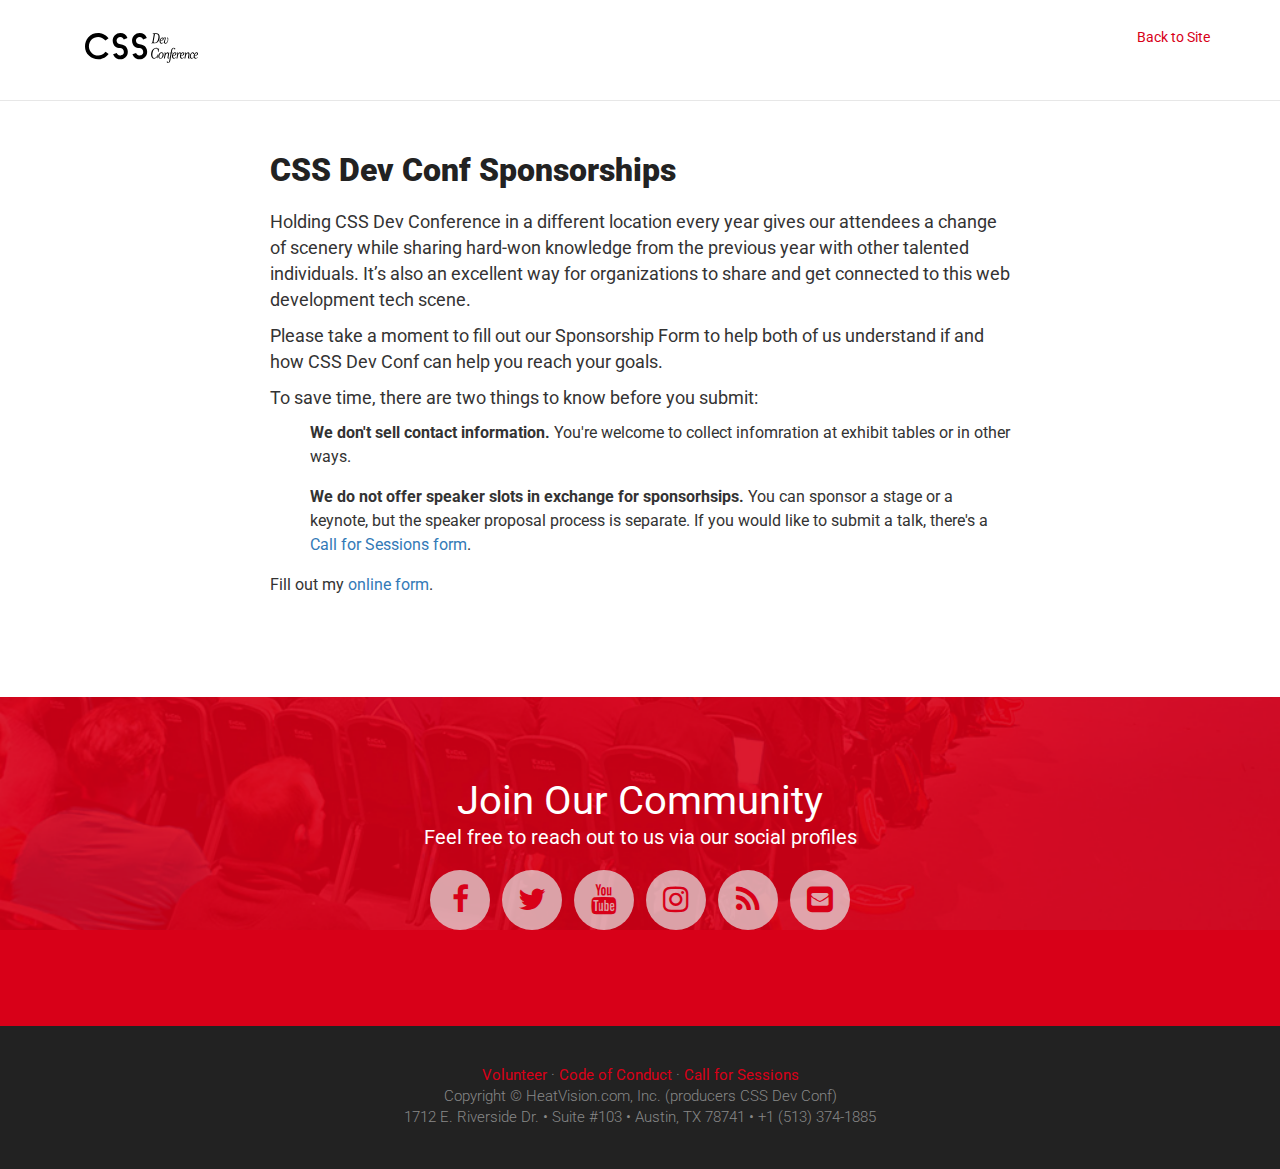
<file: sponsorships.html>
<!DOCTYPE html>
<!--[if lt IE 7 ]><html class="ie ie6" lang="en"> <![endif]-->
<!--[if IE 7 ]><html class="ie ie7" lang="en"> <![endif]-->
<!--[if IE 8 ]><html class="ie ie8" lang="en"> <![endif]-->
<!--[if (gte IE 9)|!(IE)]><!-->
<html lang="en"> <!--<![endif]-->

	<head>

		<meta charset="utf-8">
		<meta http-equiv="X-UA-Compatible" content="IE=edge">	
		<meta name="description" content="CSS Dev Conf 2017 "/>
		<meta name="keywords" content="CSS, conference, CSS Dev Conf, New Orleans, Sass, JavaScript, HTML, Angular, mobile design, responsive web design">
		<meta name="viewport" content="width=device-width, initial-scale=1.0">
		<meta property="og:title" content="CSS Dev Conf 2017: The first conference devoted to CSS for Web Designers and Developers" />
		<meta property="og:type" content="website" />
		<meta property="og:description" content="The CSS Dev Conference is two full days of great content and great people. Over 20 community-chosen sessions and three tracks make for a fast-paced CSS-ninja’s dream-come-true." />
		<meta property="og:determiner" content="the" />
		<meta property="og:locale" content="en_US" />
		<meta property="og:url" content="http://2017.cssdevconf.com/" />
		<meta property="og:image" content="http://2017.cssdevconf.com/images/css-dev-conf-social-graph.jpg" />
		<meta name="twitter:card" content="summary_large_image">
		<meta name="twitter:site" content="@CSSDevConf">
		<meta name="twitter:title" content="CSS Dev Conf 2017: The first conference devoted to CSS for Web Designers and Developers">
		<meta name="twitter:description" content="The CSS Dev Conference is two full days of great content and great people. Over 20 community-chosen sessions and three tracks make for a fast-paced CSS-ninja’s dream-come-true.">
		<meta name="twitter:image" content="http://2017.cssdevconf.com/images/css-dev-conf-social-graph.jpg">  


		<!-- SITE TITLE -->
		<title>Sponsorships - CSS Dev Conf 2017</title>
							
				
		<!-- BOOTSTRAP CSS -->
		<link href="css/bootstrap.min.css" rel="stylesheet">
				
		<!-- FONT ICONS -->
		<link href="css/font-awesome.min.css" rel="stylesheet">	
				
		<!-- GOOGLE FONTS -->
		<link href='https://fonts.googleapis.com/css?family=Roboto:400,900,700,500,300' rel='stylesheet' type='text/css'>
				
		<!-- PLUGINS STYLESHEET -->
		<link href="css/owl.carousel.css" rel="stylesheet">
		<link href="css/magnific-popup.css" rel="stylesheet">
		<link href="css/flexslider.css" rel="stylesheet">
				
		<!-- TEMPLATE CSS -->
		<link href="css/style.css" rel="stylesheet"> 	
		
		<!-- Custom Colors -->
		<!-- <link href="css/brown.css" rel="stylesheet"> -->	 
		<!-- <link href="css/dark-blue.css" rel="stylesheet"> -->	 
		<!-- <link href="css/green.css" rel="stylesheet"> -->	 	
		<!-- <link href="css/lightgreen.css" rel="stylesheet"> -->
		<!-- <link href="css/orange.css" rel="stylesheet"> -->	 
		<!-- <link href="css/purple.css" rel="stylesheet"> -->	 
		<link href="css/red.css" rel="stylesheet"> 	
		<!-- <link href="css/sky-blue.css" rel="stylesheet"> -->
		<!-- <link href="css/yellow.css" rel="stylesheet"> -->	

		<!-- RESPONSIVE CSS -->
		<link href="css/responsive.css" rel="stylesheet"> 

			
	</head>


	<body>
	
	
	
		<!-- PRELOADER
		============================================= -->		
		<div class="animationload">
			<div class="loader"></div>
		</div>
		
		
		
		<!-- PAGE CONTENT
		============================================= -->	
		<div id="page" class="page-wrapper">
		
		
		
			<!-- BLOG PAGE HEADER 
			============================================= -->
			<div id="blog-page-header" class="p-top-20 p-bottom-20 blog-header division">			
				<div class="container">
					<div class="row">
					
					
						<!-- Blog Page Logo Image -->
						<div class="col-xs-6">
							
							<!-- Recommended sizes 150x34px; -->
							<a class="navbar-brand logo-black" href="#intro-2"><img src="images/css-dev-conf.svg" alt="CSS Dev Conf"></a>
							
						</div>
						
						
						<!-- Blog Page Header Links -->
						<div class="col-xs-6 blog-header-links text-right">
							<a href="/">Back to Site</a> 
						</div>

						
					</div>	  <!-- End row -->
				</div>	  <!-- End container -->
			</div>	  <!-- END BLOG PAGE HEADER -->	
			
			
			
			<!-- SINGLE POST CONTENT
			============================================= -->
			<section id="single-post" class="p-top-50 p-bottom-50 single-post-section division">
				<div class="container">
					<div class="row">					
						<div class="col-md-10 col-lg-8 col-md-offset-1 col-lg-offset-2">	
					
							
							<!-- BLOG POST CONTENT -->
							<div class="blog-article m-bottom-50">
							
									

								
								
								<!-- Post Content -->
								<div class="blog-post-content">
								

									<!-- Post Title -->
									<h3>CSS Dev Conf Sponsorships</h3>
									
									
									  <p>Holding CSS Dev Conference in a different location every year gives our attendees a change of scenery while sharing hard-won knowledge from the previous year with other talented individuals. It’s also an excellent way for organizations to share and get connected to this web development tech scene.</p>

<p>Please take a moment to fill out our Sponsorship Form to help both of us understand if and how CSS Dev Conf can help you reach your goals.<p>

<p>To save time, there are two things to know before you submit:</p>

<ol>
<li><b>We don't sell contact information.</b> You're welcome to collect infomration at exhibit tables or in other ways.	
<li><b>We do not offer speaker slots in exchange for sponsorhsips.</b> You can sponsor a stage or a keynote, but the speaker proposal process is separate. If you would like to submit a talk, there's a <a href="https://docs.google.com/forms/d/e/1FAIpQLSflPzq54uyaAtGzcRS6U3om-t_AH3HMr1SGKbW99qREbKbxPw/viewform">Call for Sessions form</a>.				
</ol>

<div id="wufoo-zpqdecx0ph1age">
Fill out my <a href="https://heatvision.wufoo.com/forms/zpqdecx0ph1age">online form</a>.
</div>
<script type="text/javascript">var zpqdecx0ph1age;(function(d, t) {
var s = d.createElement(t), options = {
'userName':'heatvision',
'formHash':'zpqdecx0ph1age',
'autoResize':true,
'height':'1756',
'async':true,
'host':'wufoo.com',
'header':'show',
'ssl':true};
s.src = ('https:' == d.location.protocol ? 'https://' : 'http://') + 'www.wufoo.com/scripts/embed/form.js';
s.onload = s.onreadystatechange = function() {
var rs = this.readyState; if (rs) if (rs != 'complete') if (rs != 'loaded') return;
try { zpqdecx0ph1age = new WufooForm();zpqdecx0ph1age.initialize(options);zpqdecx0ph1age.display(); } catch (e) {}};
var scr = d.getElementsByTagName(t)[0], par = scr.parentNode; par.insertBefore(s, scr);
})(document, 'script');</script>





<!-- h3 class="section-title m-top-50"><a href="/">Back to CSS Dev Conf</a></h3 -->

								</div>
								
			
								
		
								
																		
							</div>	<!-- END BLOG POST CONTENT -->						
					
			
						</div>		
					</div>	   <!-- End row -->	
				</div>	   <!-- End container -->
			</section>	<!-- END BLOG POSTS -->
			
			<!-- JOIN OUR COMMUNITY
			============================================= -->
			<section id="join-us" class="p-top-80 p-bottom-80 division">
				<div class="container">
					<div class="row">					
						<div class="col-md-12 text-center">
						
						
							<!-- Title -->
							<h3 class="h3-thin">Join Our Community</h3>
							<p class="p-lg">Feel free to reach out to us via our social profiles</p>
							
							<!-- Social Links -->
							<div id="footer-socials">
						
								<ul class="footer-icons clearfix">
									<li><a class="foo-social ico-facebook" href="https://www.facebook.com/cssdevconf/"><i class="fa fa-facebook" aria-hidden="true"></i></a></li>
									<li><a class="foo-social ico-twitter" href="https://twitter.com/CSSDevConf"><i class="fa fa-twitter" aria-hidden="true"></i></a></li>
<!-- 									<li><a class="foo-social ico-google-plus" href="#"><i class="fa fa-google-plus" aria-hidden="true"></i></a></li> -->	
<!-- 									<li><a class="foo-social ico-linkedin" href="#"><i class="fa fa-linkedin" aria-hidden="true"></i></a></li> -->
									<li><a class="foo-social ico-youtube" href="https://www.youtube.com/channel/UCjXZQ0_3uTfnOeINzVVJduA"><i class="fa fa-youtube" aria-hidden="true"></i></a></li>
									<li><a class="foo-social ico-instagram" href="https://www.instagram.com/cssdevconf/"><i class="fa fa-instagram" aria-hidden="true"></i></a></li>
									<li><a class="foo-social ico-rss" href="http://blog.cssdevconf.com/"><i class="fa fa-rss" aria-hidden="true"></i></a></li>
									<li><a class="foo-social ico-envelope" href="http://newsletter.cssdevconf.com/"><i class="fa fa-envelope-square" aria-hidden="true"></i></a></li>	
							
								<!--	
									<li><a class="foo-social ico-behance" href="#"><i class="fa fa-behance" aria-hidden="true"></i></a></li>																
									<li><a class="foo-social ico-skype" href="#"><i class="fa fa-skype" aria-hidden="true"></i></a></li>
									<li><a class="foo-social ico-vk" href="#"><i class="fa fa-vk" aria-hidden="true"></i></a></li>								
									<li><a class="foo-social ico-digg" href="#"><i class="fa fa-digg" aria-hidden="true"></i></a></li>
									<li><a class="foo-social ico-deviantart" href="#"><i class="fa fa-deviantart" aria-hidden="true"></i></a></li>
						
									<li><a class="foo-social ico-delicious" href="#"><i class="fa fa-delicious" aria-hidden="true"></i></a></li>								
									<li><a class="foo-social ico-dribbble" href="#"><i class="fa fa-dribbble" aria-hidden="true"></i></a></li>
									<li><a class="foo-social ico-instagram" href="#"><i class="fa fa-instagram" aria-hidden="true"></i></a></li>
									<li><a class="foo-social ico-pinterest" href="#"><i class="fa fa-pinterest" aria-hidden="true"></i></a></li>	
									<li><a class="foo-social ico-dropbox" href="#"><i class="fa fa-dropbox" aria-hidden="true"></i></a></li>									
									<li><a class="foo-social ico-tumblr" href="#"><i class="fa fa-tumblr" aria-hidden="true"></i></a></li>
									<li><a class="foo-social ico-vimeo" href="#"><i class="fa fa-vimeo-square" aria-hidden="true"></i></a></li>
									<li><a class="foo-social ico-flickr" href="#"><i class="fa fa-flickr" aria-hidden="true"></i></a></li>
									<li><a class="foo-social ico-github" href="#"><i class="fa fa-github-alt" aria-hidden="true"></i></a></li>
									<li><a class="foo-social ico-renren" href="#"><i class="fa fa-renren" aria-hidden="true"></i></a></li>
									<li><a class="foo-social ico-xing" href="#"><i class="fa fa-xing" aria-hidden="true"></i></a></li>
									<li><a class="foo-social ico-weibo" href="#"><i class="fa fa-weibo" aria-hidden="true"></i></a></li>
									<li><a class="foo-social ico-rss" href="#"><i class="fa fa-rss" aria-hidden="true"></i></a></li>									
								-->		
								</ul>
							
							</div>
							
										
						</div>
					</div>	 <!-- End row -->
				</div>	  <!-- End container -->
			</section>	<!-- END JOIN OUR COMMUNITY -->	

	
	
			<!-- FOOTER
			============================================= -->
			<footer id="footer" class="bg-dark p-top-40 p-bottom-40 footer division">
				<div class="container">
					<div class="row">					
						<div id="footer-copyright" class="col-md-12 text-center">
						
							<p><a href="https://docs.google.com/forms/d/1fqWIWr9wsuANyi355hGsxaHkaXfOW1-Oy7L4G_oUS-c/">Volunteer</a> · <a href="/code-of-conduct.html">Code of Conduct</a> · 
								<a href="https://docs.google.com/forms/d/e/1FAIpQLSflPzq54uyaAtGzcRS6U3om-t_AH3HMr1SGKbW99qREbKbxPw/viewform">Call for Sessions</a></p>

							<!-- FOOTER COPYRIGHT -->
							<p>Copyright &copy; HeatVision.com, Inc. (producers CSS Dev Conf)</p>	
							<p>1712 E. Riverside Dr. • Suite #103 • Austin, TX 78741 • +1 (513) 374-1885</p>
							
								
						</div>
					</div>	
				</div>	   <!-- End container -->
			</footer>	<!-- END FOOTER -->	

			
			
		</div>	<!-- END PAGE CONTENT -->
		
	
	
		<!-- EXTERNAL SCRIPTS
		============================================= -->	
		<script src="js/jquery-2.2.4.min.js" type="text/javascript"></script>
		<script src="js/bootstrap.min.js" type="text/javascript"></script>	
		<script src="js/modernizr.custom.js" type="text/javascript"></script>
		<script src="js/jquery.easing.js" type="text/javascript"></script>
		<script src="js/retina.js" type="text/javascript"></script>	
		<script src="js/jquery.stellar.min.js" type="text/javascript"></script>	
		<script src="js/jquery.scrollto.js"></script>
		<script src="js/jquery.countdown.min.js"></script>	
		<script src="js/owl.carousel.js" type="text/javascript"></script>
		<script defer src="js/jquery.appear.js"></script>
		<script defer src="js/jquery.vide.min.js"></script>
		<script src="js/jquery.mixitup.js" type="text/javascript"></script>
		<script src="js/jquery.magnific-popup.min.js" type="text/javascript"></script>
		<script defer src="js/jquery.flexslider.js" type="text/javascript"></script>
		<script src="js/waypoints.min.js" type="text/javascript"></script>	
		<script src="js/jquery.ajaxchimp.min.js"></script>
		<script src="js/register_form.js" type="text/javascript"></script>
		<script src="js/comment_form.js" type="text/javascript"></script>	
		<script defer src="js/jquery.validate.min.js" type="text/javascript"></script> 

		
		<!-- Custom Script -->		
		<script src="js/custom.js" type="text/javascript"></script>	
						
		<!-- HTML5 shim, for IE6-8 support of HTML5 elements. All other JS at the end of file. -->
		<!--[if lt IE 9]>
			<script src="js/html5shiv.js"></script>
			<script src="js/respond.min.js"></script>
		<![endif]-->
						
		

		<script>
		  (function(i,s,o,g,r,a,m){i['GoogleAnalyticsObject']=r;i[r]=i[r]||function(){
		  (i[r].q=i[r].q||[]).push(arguments)},i[r].l=1*new Date();a=s.createElement(o),
		  m=s.getElementsByTagName(o)[0];a.async=1;a.src=g;m.parentNode.insertBefore(a,m)
		  })(window,document,'script','https://www.google-analytics.com/analytics.js','ga');

		  ga('create', 'UA-408491-7', 'auto');
		  ga('send', 'pageview');
		</script>
		
		
	</body>
	
	
</html>
</file>
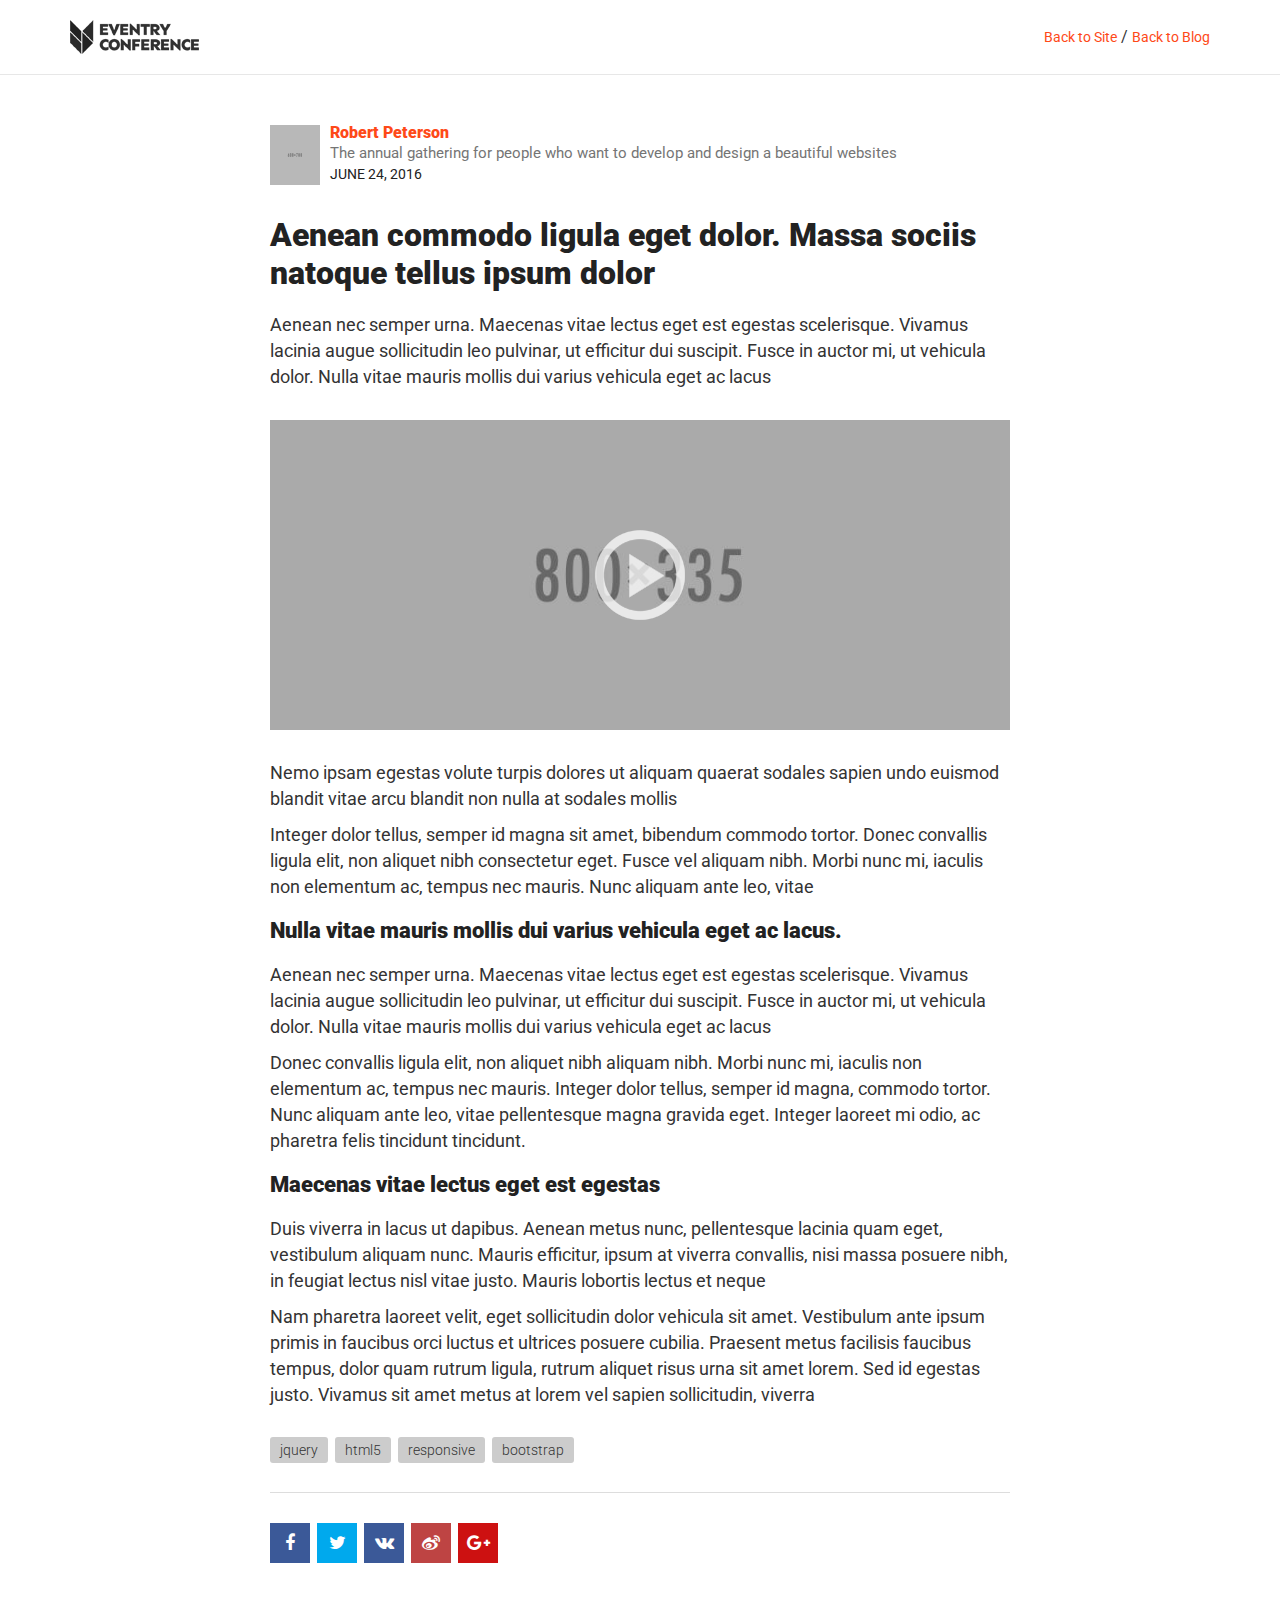
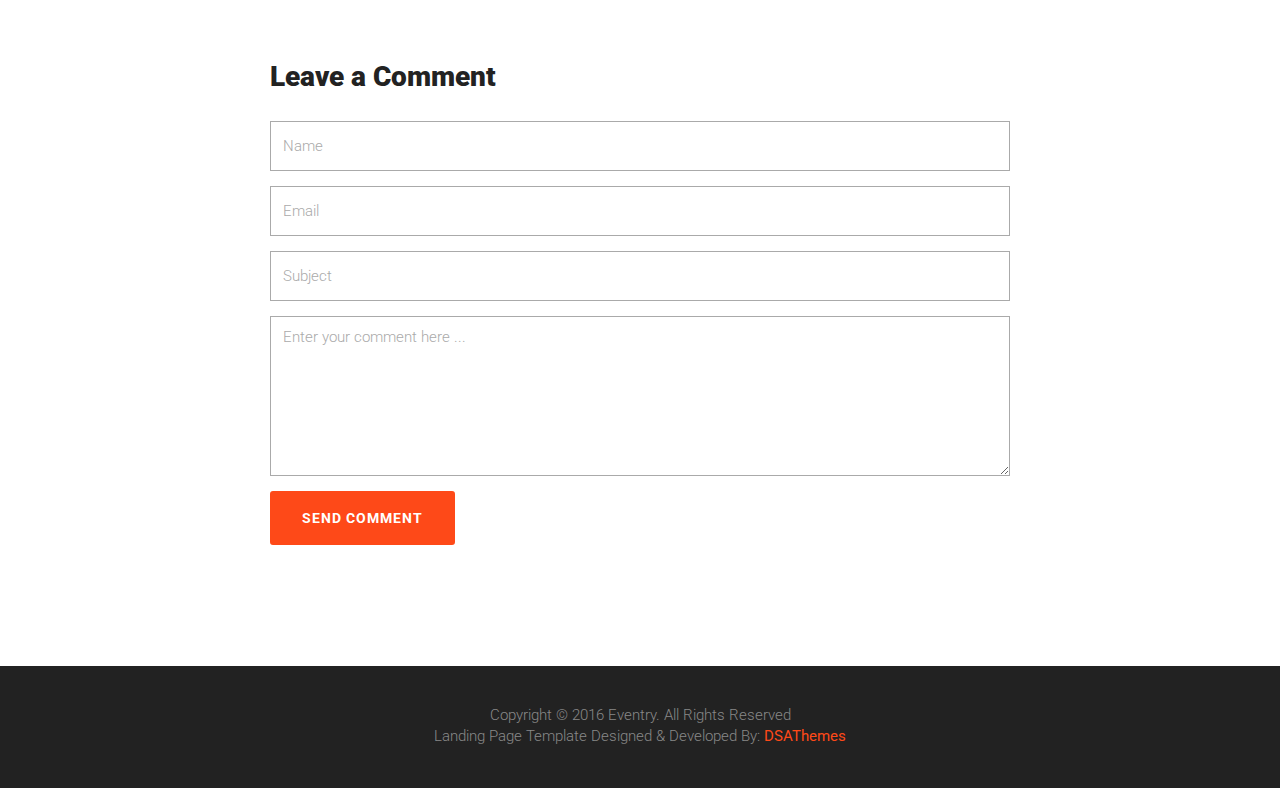
<file: eventry-html/html/simple-text 1/single-post.html>
<!DOCTYPE html>
<!-- Eventry - Conference & Event Landing Page Template design by DSAThemes (http://www.dsathemes.com) -->
<!--[if lt IE 7 ]><html class="ie ie6" lang="en"> <![endif]-->
<!--[if IE 7 ]><html class="ie ie7" lang="en"> <![endif]-->
<!--[if IE 8 ]><html class="ie ie8" lang="en"> <![endif]-->
<!--[if (gte IE 9)|!(IE)]><!-->
<html lang="en"> <!--<![endif]-->

	<head>

		<meta charset="utf-8">
		<meta http-equiv="X-UA-Compatible" content="IE=edge">
		<meta name="author" content="DSAThemes">	
		<meta name="description" content="Eventry - Conference & Event Landing Page Template"/>
		<meta name="keywords" content="Responsive, HTML5 template, DSAThemes, Conference, One Page, Landing, Event, Meeting">
		<meta name="viewport" content="width=device-width, initial-scale=1.0">
				
		<!-- SITE TITLE -->
		<title>Eventry - Conference & Event Landing Page Template</title>
							
		<!-- FAVICON AND TOUCH ICONS  -->
		<link rel="shortcut icon" href="images/icons/favicon.ico" type="image/x-icon">
		<link rel="icon" href="images/icons/favicon.ico" type="image/x-icon">
		<link rel="apple-touch-icon" sizes="144x144" href="images/icons/apple-touch-icon-144x144.png">
		<link rel="apple-touch-icon" sizes="114x114" href="images/icons/apple-touch-icon-114x114.png">
		<link rel="apple-touch-icon" sizes="72x72" href="images/icons/apple-touch-icon-72x72.png">
		<link rel="apple-touch-icon" href="images/icons/apple-touch-icon.png">
				
		<!-- BOOTSTRAP CSS -->
		<link href="css/bootstrap.min.css" rel="stylesheet">
				
		<!-- FONT ICONS -->
		<link href="css/font-awesome.min.css" rel="stylesheet">	
				
		<!-- GOOGLE FONTS -->
		<link href='https://fonts.googleapis.com/css?family=Roboto:400,900,700,500,300' rel='stylesheet' type='text/css'>
				
		<!-- PLUGINS STYLESHEET -->
		<link href="css/owl.carousel.css" rel="stylesheet">
		<link href="css/magnific-popup.css" rel="stylesheet">
		<link href="css/flexslider.css" rel="stylesheet">
				
		<!-- TEMPLATE CSS -->
		<link href="css/style.css" rel="stylesheet"> 	
		
		<!-- Custom Colors -->
		<!-- <link href="css/brown.css" rel="stylesheet"> -->	 
		<!-- <link href="css/dark-blue.css" rel="stylesheet"> -->	 
		<!-- <link href="css/green.css" rel="stylesheet"> -->	 	
		<!-- <link href="css/lightgreen.css" rel="stylesheet"> -->
		<!-- <link href="css/orange.css" rel="stylesheet"> -->	 
		<!-- <link href="css/purple.css" rel="stylesheet"> -->	 
		<!-- <link href="css/red.css" rel="stylesheet"> -->	 	
		<!-- <link href="css/sky-blue.css" rel="stylesheet"> -->
		<!-- <link href="css/yellow.css" rel="stylesheet"> -->	

		<!-- RESPONSIVE CSS -->
		<link href="css/responsive.css" rel="stylesheet"> 

			
	</head>


	<body>
	
	
	
		<!-- PRELOADER
		============================================= -->		
		<div class="animationload">
			<div class="loader"></div>
		</div>
		
		
		
		<!-- PAGE CONTENT
		============================================= -->	
		<div id="page" class="page-wrapper">
		
		
		
			<!-- BLOG PAGE HEADER 
			============================================= -->
			<div id="blog-page-header" class="p-top-20 p-bottom-20 blog-header division">			
				<div class="container">
					<div class="row">
					
					
						<!-- Blog Page Logo Image -->
						<div class="col-xs-6">
							
							<!-- Recommended sizes 150x34px; -->
							<img src="images/logo.png" alt="logo">
							
						</div>
						
						
						<!-- Blog Page Header Links -->
						<div class="col-xs-6 blog-header-links text-right">
							<a href="index.html">Back to Site</a> / <a href="blog.html">Back to Blog</a>
						</div>

						
					</div>	  <!-- End row -->
				</div>	  <!-- End container -->
			</div>	  <!-- END BLOG PAGE HEADER -->	
			
			
			
			<!-- SINGLE POST CONTENT
			============================================= -->
			<section id="single-post" class="p-top-50 p-bottom-50 single-post-section division">
				<div class="container">
					<div class="row">					
						<div class="col-md-10 col-lg-8 col-md-offset-1 col-lg-offset-2">	
					
							
							<!-- BLOG POST CONTENT -->
							<div class="blog-article m-bottom-50">
							
									
								<!-- Post Meta -->
								<div class="blog-post-meta m-bottom-30">
										
									<!-- Author Avatar -->
									<div class="blog-post-avatar">
										<img src="images/thumbs/speaker-1.jpg" alt="Blog Post Author">
									</div>
											
									<!-- Author -->
									<div class="blog-post-author">
										<h6>Robert Peterson</h6> 
										<p>The annual gathering for people who want to develop and design a beautiful websites</p>
										<span>June 24, 2016</span> 
									</div>
																			 
								</div>
								
								
								<!-- Post Content -->
								<div class="blog-post-content">
								

									<!-- Post Title -->
									<h3>Aenean commodo ligula eget dolor. Massa sociis natoque tellus ipsum dolor</h3>
									
										
									<!-- Text -->	
									<p>Aenean nec semper urna. Maecenas vitae lectus eget est egestas scelerisque. Vivamus lacinia augue sollicitudin leo pulvinar,
									   ut efficitur dui suscipit. Fusce in auctor mi, ut vehicula dolor. Nulla vitae mauris mollis dui varius vehicula eget ac lacus
									</p>
									
									
									<!-- Post Video Link -->
									<div class="blog-post-video m-top-30 m-bottom-30">
										
										<!-- Link -->
										<a class="video-popup" href="https://www.youtube.com/watch?v=kuceVNBTJio">
											
											<!-- Play Icon -->
											<div class="video-block-wrapper"><div class="play-icon"></div></div>
												
											<!-- Preview Image -->
											<img class="img-responsive" src="images/thumbs/blog-video-1.jpg" alt="blog-image"/>
												
										</a>	

									</div>
									

									<!-- Text -->
									<p>Nemo ipsam egestas volute turpis dolores ut aliquam quaerat sodales sapien undo euismod blandit vitae arcu blandit non 
									   nulla at sodales mollis
									</p>
										
									<p>Integer dolor tellus, semper id magna sit amet, bibendum commodo tortor. Donec convallis ligula elit, non aliquet nibh
   									   consectetur eget. Fusce vel aliquam nibh. Morbi nunc mi, iaculis non elementum ac, tempus nec mauris. Nunc aliquam ante leo, 
									   vitae
									</p>
									
									<!-- Small Title -->
									<h4 class="h4-lg">Nulla vitae mauris mollis dui varius vehicula eget ac lacus.</h4>
										
									<p>Aenean nec semper urna. Maecenas vitae lectus eget est egestas scelerisque. Vivamus lacinia augue sollicitudin leo pulvinar,
									   ut efficitur dui suscipit. Fusce in auctor mi, ut vehicula dolor. Nulla vitae mauris mollis dui varius vehicula eget ac lacus
									</p>
										
									<p>Donec convallis ligula elit, non aliquet nibh aliquam nibh. Morbi nunc mi, iaculis non elementum ac, tempus nec mauris. 
									   Integer dolor tellus, semper id magna, commodo tortor. Nunc aliquam ante leo, vitae pellentesque magna gravida eget. 
									   Integer laoreet mi odio, ac pharetra felis tincidunt tincidunt.
									</p>
									
									<!-- Small Title -->
									<h4 class="h4-lg">Maecenas vitae lectus eget est egestas</h4>
									
									<p>Duis viverra in lacus ut dapibus. Aenean metus nunc, pellentesque lacinia quam eget, vestibulum aliquam nunc. Mauris efficitur, 
									   ipsum at viverra convallis, nisi massa posuere nibh, in feugiat lectus nisl vitae justo. Mauris lobortis lectus et neque 
									   
									</p>
									
									<p>Nam pharetra laoreet velit, eget sollicitudin dolor vehicula sit amet. Vestibulum ante ipsum primis in faucibus orci luctus et 
									   ultrices posuere cubilia. Praesent metus facilisis faucibus tempus, dolor quam rutrum ligula, rutrum aliquet risus urna sit amet 
									   lorem. Sed id egestas justo. Vivamus sit amet metus at lorem vel sapien sollicitudin, viverra
									</p>		

								</div>
								
								
								<!-- Post Tags -->
								<div class="post-tags-list b-bottom p-bottom-30 m-top-30 m-bottom-30">
									<span><a href="#">jquery</a></span>	
									<span><a href="#">html5</a></span>
									<span><a href="#">responsive</a></span>
									<span><a href="#">bootstrap</a></span>										
								</div>
								
								
								<!-- Post Share Icons -->
								<ul class="share-social-icons clearfix">
									
									<li><a class="share-ico ico-facebook" href="#"><i class="fa fa-facebook" aria-hidden="true"></i></a></li>
									<li><a class="share-ico ico-twitter" href="#"><i class="fa fa-twitter" aria-hidden="true"></i></a></li>
									<li><a class="share-ico ico-vk" href="#"><i class="fa fa-vk" aria-hidden="true"></i></a></li>	
									<li><a class="share-ico ico-weibo" href="#"><i class="fa fa-weibo" aria-hidden="true"></i></a></li>									
									<li><a class="share-ico ico-google-plus" href="#"><i class="fa fa-google-plus" aria-hidden="true"></i></a></li>																																									
								
								<!--
									<li><a class="share-ico ico-skype" href="#"><i class="fa fa-skype" aria-hidden="true"></i></a></li>
									<li><a class="share-ico ico-instagram" href="#"><i class="fa fa-instagram" aria-hidden="true"></i></a></li>						
									<li><a class="share-ico ico-linkedin" href="#"><i class="fa fa-linkedin" aria-hidden="true"></i></a></li>
									<li><a class="share-ico ico-youtube" href="#"><i class="fa fa-youtube" aria-hidden="true"></i></a></li>											
									<li><a class="share-ico ico-behance" href="#"><i class="fa fa-behance" aria-hidden="true"></i></a></li>					
									<li><a class="share-ico ico-digg" href="#"><i class="fa fa-digg" aria-hidden="true"></i></a></li>
									<li><a class="share-ico ico-deviantart" href="#"><i class="fa fa-deviantart" aria-hidden="true"></i></a></li>
									<li><a class="share-ico ico-envelope" href="#"><i class="fa fa-envelope-square" aria-hidden="true"></i></a></li>						
									<li><a class="share-ico ico-delicious" href="#"><i class="fa fa-delicious" aria-hidden="true"></i></a></li>							
									<li><a class="share-ico ico-dribbble" href="#"><i class="fa fa-dribbble" aria-hidden="true"></i></a></li>
									<li><a class="share-ico ico-pinterest" href="#"><i class="fa fa-pinterest" aria-hidden="true"></i></a></li>
									<li><a class="share-ico ico-dropbox" href="#"><i class="fa fa-dropbox" aria-hidden="true"></i></a></li>							
									<li><a class="share-ico ico-tumblr" href="#"><i class="fa fa-tumblr" aria-hidden="true"></i></a></li>
									<li><a class="share-ico ico-vimeo" href="#"><i class="fa fa-vimeo-square" aria-hidden="true"></i></a></li>
									<li><a class="share-ico ico-flickr" href="#"><i class="fa fa-flickr" aria-hidden="true"></i></a></li>
									<li><a class="share-ico ico-github" href="#"><i class="fa fa-github-alt" aria-hidden="true"></i></a></li>
									<li><a class="share-ico ico-renren" href="#"><i class="fa fa-renren" aria-hidden="true"></i></a></li>
									<li><a class="share-ico ico-xing" href="#"><i class="fa fa-xing" aria-hidden="true"></i></a></li>									
									<li><a class="share-ico ico-rss" href="#"><i class="fa fa-rss" aria-hidden="true"></i></a></li>							
								-->		

								</ul>
								
								
								<!-- COMMENT FORM -->
								<div class="leave-comment m-top-100">
								
									<h3>Leave a Comment</h3>
									
									<form id="comment-form" name="commentform" class="row m-top-30">
																		
										<!-- Comment Form Input -->
										<div class="col-md-12">
											<input type="text" name="name" id="post-name" class="form-control" placeholder="Name"> 
										</div>
												
										<div class="col-md-12">
											<input type="text" name="email" id="post-email" class="form-control" placeholder="Email"> 
										</div>
												
										<div class="col-md-12">
											<input type="text" name="subject" id="post-subject" class="form-control" placeholder="Subject"> 
										</div>
												
										<div class="col-md-12">
											<textarea class="form-control" name="message" id="post-message" rows="6" placeholder="Enter your comment here ..."></textarea>
										</div>   
												
										<!-- Comment Form Button -->
										<div id="form_btn" class="col-md-12">							
											<input type="submit" value="Send Comment" id="submit" class="btn m-bottom-20">									
										</div>
											
										<!-- Comment Form Message -->
										<div class="col-md-12 comment-form-msg">
											<span class="loading"></span>
										</div>									
												
									</form>		
								
								</div>
								
																		
							</div>	<!-- END BLOG POST CONTENT -->						
					
			
						</div>		
					</div>	   <!-- End row -->	
				</div>	   <!-- End container -->
			</section>	<!-- END BLOG POSTS -->
			
			
					
			<!-- FOOTER
			============================================= -->
			<footer id="footer" class="bg-dark p-top-40 p-bottom-40 footer division">
				<div class="container">
					<div class="row">					
						<div id="footer-copyright" class="col-md-12 text-center">
						

							<!-- FOOTER COPYRIGHT -->
							<p>Copyright &copy; 2016 Eventry. All Rights Reserved</p>	
							<p>Landing Page Template Designed & Developed By: <a href="#">DSAThemes</a></p>
							
								
						</div>
					</div>	
				</div>	   <!-- End container -->
			</footer>	<!-- END FOOTER -->	

			
			
		</div>	<!-- END PAGE CONTENT -->
		
	
	
		<!-- EXTERNAL SCRIPTS
		============================================= -->	
		<script src="js/jquery-2.2.4.min.js" type="text/javascript"></script>
		<script src="js/bootstrap.min.js" type="text/javascript"></script>	
		<script src="js/modernizr.custom.js" type="text/javascript"></script>
		<script src="js/jquery.easing.js" type="text/javascript"></script>
		<script src="js/retina.js" type="text/javascript"></script>	
		<script src="js/jquery.stellar.min.js" type="text/javascript"></script>	
		<script src="js/jquery.scrollto.js"></script>
		<script src="js/jquery.countdown.min.js"></script>	
		<script src="js/owl.carousel.js" type="text/javascript"></script>
		<script defer src="js/jquery.appear.js"></script>
		<script defer src="js/jquery.vide.min.js"></script>	
		<script src="js/jquery.mixitup.js" type="text/javascript"></script>
		<script src="js/jquery.magnific-popup.min.js" type="text/javascript"></script>
		<script defer src="js/jquery.flexslider.js" type="text/javascript"></script>
		<script src="js/waypoints.min.js" type="text/javascript"></script>	
		<script src="js/jquery.ajaxchimp.min.js"></script>
		<script src="js/register_form.js" type="text/javascript"></script>	
		<script src="js/comment_form.js" type="text/javascript"></script>	
		<script defer src="js/jquery.validate.min.js" type="text/javascript"></script>
		
		<!-- Custom Script -->		
		<script src="js/custom.js" type="text/javascript"></script>	
						
		<!-- HTML5 shim, for IE6-8 support of HTML5 elements. All other JS at the end of file. -->
		<!--[if lt IE 9]>
			<script src="js/html5shiv.js"></script>
			<script src="js/respond.min.js"></script>
		<![endif]-->
						
		<!-- Google Analytics: Change UA-XXXXX-X to be your site's ID. Go to http://www.google.com/analytics/ for more information. -->	
		
		<!--
		<script>
			var _gaq = _gaq || [];
			_gaq.push(['_setAccount', 'UA-XXXXX-X']);
			_gaq.push(['_trackPageview']);

			(function() {
				var ga = document.createElement('script'); ga.type = 'text/javascript'; ga.async = true;
				ga.src = ('https:' == document.location.protocol ? 'https://ssl' : 'http://www') + '.google-analytics.com/ga.js';
				var s = document.getElementsByTagName('script')[0]; s.parentNode.insertBefore(ga, s);
			})();
		</script>
		-->
		
		
	</body>
	
	
</html>
</file>
<file: eventry-html/documentation/assets/css/documenter_style.css>
/*!
 * Documenter 2.0
 * http://rxa.li/documenter
 *
 * Copyright 2011, Xaver Birsak
 * http://revaxarts.com
 *
 */
html,body,div,span,applet,object,iframe,h1,h2,h3,h4,h5,h6,p,blockquote,a,abbr,acronym,address,big,cite,code,del,dfn,em,font,img,ins,kbd,q,s,samp,small,strike,strong,sub,sup,tt,var,dl,dt,dd,ol,ul,li,fieldset,form,label,legend,table,caption,tbody,tfoot,thead,tr,th,td{
	margin:0;
	padding:0;
	border:0;
	outline:0;
	font-weight:inherit;
	font-style:inherit;
	font-size:100%;
	font-family:inherit;
	vertical-align:baseline;
}
html { 
	font-size:101%;
	font-family:Arial,verdana,arial,sans-serif;
	font-size: 13px;
	-webkit-text-size-adjust:none;
	color:#6F6F6F;
	background-color:#efefef;
}
body{
	min-height:100%;
	height:auto;
	width:100%;
}
footer, header, section {
	display:block;
}
a{ color:#6F6F6F; text-decoration:none; cursor:pointer; }
a:hover { text-decoration:underline }
p, ul{
	margin:18px 0;
	line-height:1.5em;
}
ol{
	margin:18px 0;
	line-height:1.2em;
}

li{
	list-style:none;
}
li.placeholder{
	height:70px;
	width:100%;
	font-size:16px;
}
hr { 
	display:block;
	height:0px;
	line-height:0px;
	border:0;
	border-top:1px solid #ddd;
	border-bottom:1px solid #aaa;
	margin:16px 0;
	padding:0;
	clear:both;
	float:none;
}
/*
hr.notop{
	margin-top:0;
}*/
strong{
	font-weight:700;
}
#documenter_buttons{
	position:absolute;
	right:10px;
	margin-top:-30px;
}
.btn{
	cursor:pointer;
	width:auto;
	padding:7px 7px 8px;
	border-radius:3px;
	border:1px solid #ccc;
}
.btn:hover{
	border:1px solid #B1B4B0;
	box-shadow:0px 2px 2px rgba(0,0,0,0.1);
	-moz-box-shadow:0px 2px 2px rgba(0,0,0,0.1);
	-webkit-box-shadow:0px 2px 2px rgba(0,0,0,0.1);
	text-decoration:none;
}
.btn:active{
	border:1px solid #B1B4B0;
	box-shadow:inset 0px 2px 2px rgba(0,0,0,0.1);
	-moz-box-shadow:inset 0px 2px 2px rgba(0,0,0,0.1);
	-webkit-box-shadow:inset 0px 2px 2px rgba(0,0,0,0.1);
	background-color:#eee;
}

#documenter_content{
	position:absolute;
	right:0;
	left:205px;
	padding-left:30px;
	padding-right: 60px;
	padding-bottom:800px;
	min-height:100%;
	height:auto;
	z-index:1;
}
#documenter_sidebar {
	-moz-box-shadow:0 0 6px rgba(3,3,3,0.6);
	-webkit-box-shadow:0 0 6px rgba(3,3,3,0.6);
	box-shadow:0 0 6px rgba(3,3,3,0.6);
	position:fixed;
	left:0;
	width:200px;
	height:100%;
	min-height:100%;
	z-index:100;
}
#documenter_sidebar a {
	position:relative;
	z-index:100;
}
img{
	border:0;
}
#documenter_copyright {
	position:absolute;
	bottom:10px;
	font-size:10px;
	right:15px;
	width:200px;
	text-align:right;
	z-index:1;
	color:#fff;
}
noscript{
	display:block;
	position:absolute;
	top:238px;
	margin:0 auto;
	width:800px;
	bottom:0;
	z-index:20;
}
noscript p{
	width:800px;
	font-size:20px;
	padding-top:20px;
	margin:0 auto;
	color:#4D4D4D;
}
.small{
	font-size:10px;
	letter-spacing:0;
}

/*----------------------------------------------------------------------*/
/* Sidebar
/*----------------------------------------------------------------------*/

#documenter_sidebar #documenter_logo{
	display:block;
	height:20%;
	max-height:200px;
	min-height:70px;
	width:200px;
	background-position:center center;
	background-repeat:no-repeat;
}

#documenter_sidebar ul{
	font-size:12px;
	font-weight:700;
	min-height:150px;
	height:75%;
	overflow:auto;
}

#documenter_sidebar ul li{
	text-align:right;
	padding:0;
}

#documenter_sidebar ul a{
	display:block;
	padding: 6px 15px 7px 0;
	text-align: right;
}

#documenter_sidebar ul li:first-child {
	border-bottom:none;
}

#documenter_sidebar ul a:hover,#documenter_sidebar ul a.current{
	-webkit-text-shadow:none;
	-moz-text-shadow:none;
	text-shadow:none;
	text-decoration:none;
}

#documenter_sidebar ul li ul{
	border-top:0;
	font-size:10px;
	min-height:10px;
	height:auto;
	overflow:auto;
	margin:0;
	display:none;
}

#documenter_sidebar ul li ul li a{
	display:block;
	padding:4px 15px 5px 0;
	text-align:right;
}

/*----------------------------------------------------------------------*/
/* Content
/*----------------------------------------------------------------------*/

#documenter_cover{
	position:relative;
	height:800px;
	padding-top:200px !important;
}

#documenter_cover li{
	list-style:none !important;
	margin-left:0 !important;
}
/*
#documenter_cover p{
	width:500px;
}*/

#documenter_content section{
	padding-top:70px;
}

#documenter_content h1{
	font-size:30px;
	font-weight:700;
}

#documenter_content h2{
	font-size:20px;
	margin-bottom:18px;
	font-weight:100;
}

#documenter_content h3{
	font-size:26px;
	margin:18px 0 0;
	font-weight:100;
}

#documenter_content h4{
	font-size:20px;
	margin:18px 0;
	font-weight:100;
}

#documenter_content h5{
	font-size:16px;
	margin:18px 0;
	font-weight:100;
}

#documenter_content h6{
	font-size:14px;
	margin:18px 0;
	font-weight:100;
}

#documenter_content p{
	margin:18px 0;
}

#documenter_content ol li{
	list-style:decimal;
	margin-left:36px;
}

#documenter_content ul li{
	list-style:square;
	margin-left:36px;
}

#documenter_content dl{
}

#documenter_content dl dt{
	padding-top:12px;
	font-weight:700;
	font-size:14px;
}

#documenter_content dl dd{
	padding-top:3px;
	margin-left:18px;
}

#documenter_content table{
	border-collapse:collapse;
}
#documenter_content table th{
	font-weight:700;
}

#documenter_content table th, #documenter_content table td{
	padding:3px;
	text-align:left;
}

#documenter_content code{
	font-family:"Courier New", Courier, monospace;
	font-size:12px;
}

#documenter_content .warning{
	padding:10px 10px 10px 30px;
	border:1px solid #D5D458;
	background-color: #fce577;
	background-image:url(img/warning.png);
	background-repeat:no-repeat;
	background-position: 8px 11px;
}

#documenter_content .info{
	padding:10px 10px 10px 30px;
	border:1px solid #6AB3FF;
	background-color:#A3D0FF;
	background-image:url(img/info.png);
	background-repeat:no-repeat;
	background-position: 8px 11px;
}

#documenter_content div.alert {
  padding: 8px 35px 8px 14px;
  text-shadow: 0 1px 0 rgba(255, 255, 255, 0.5);
  background-color: #fcf8e3;
  border: 1px solid #fbeed5;
  -webkit-border-radius: 4px;
  -moz-border-radius: 4px;
  border-radius: 4px;
}

#documenter_content div.alert-success,#documenter_content  div.alert-success div.alert-heading {
  color: #468847;
}

#documenter_content div.alert-danger,#documenter_content  div.alert-error {
  background-color: #f2dede;
  border-color: #eed3d7;
}
#documenter_content div.alert-danger,
#documenter_content div.alert-error,
#documenter_content div.alert-danger div.alert-heading,
#documenter_content div.alert-error div.alert-heading {
  color: #b94a48;
}

#documenter_content div.alert-info {
  background-color: #d9edf7;
  border-color: #bce8f1;
}

#documenter_content div.alert-info,#documenter_content  div.alert-info div.alert-heading {
  color: #3a87ad;
}

#documenter_content div.alert-block {
  padding-top: 14px;
  padding-bottom: 14px;
}

#documenter_content div.alert-block > p,#documenter_content  div.alert-block > ul {
  margin-bottom: 0;
}

#documenter_content div.alert-block p + p {
  margin-top: 5px;
}


/*----------------------------------------------------------------------*/
/* Print Styles
/*----------------------------------------------------------------------*/

@media print {
	 * { background: transparent !important; color: black !important; text-shadow: none !important; filter:none !important;
	-ms-filter: none !important; } /* Black prints faster: sanbeiji.com/archives/953 */
	a, a:visited { color: #444 !important; text-decoration: underline; }
	a[href]:after { content: " (" attr(href) ")"; }
	abbr[title]:after { content: " (" attr(title) ")"; }
	.ir a:after, a[href^="javascript:"]:after, a[href^="#"]:after { content: ""; }  /* Don't show links for images, or javascript/internal links */
	pre, blockquote { border: 1px solid #999; page-break-inside: avoid; }
	thead { display: table-header-group; } /* css-discuss.incutio.com/wiki/Printing_Tables */
	tr, img { page-break-inside: avoid; }
	@page { margin: 0.5cm; }
	p, h2, h3 { orphans: 3; widows: 3; }
	h2, h3{ page-break-after: avoid; }
	hr { border-top:1px solid #000 !important;border-bottom:0 !important; }
	
	#documenter_sidebar{
		-moz-box-shadow:none;
		-webkit-box-shadow:none;
		box-shadow:none;
		position:absolute;
		left:10px;
		top:0;
		width:100%;
		margin-top:500px;
	}
	#documenter_sidebar ul:before { content: "Table of Contents"; }
	
	#documenter_sidebar ul{
		border:0 !important;
	}
	#documenter_sidebar ul li{
		border:0 !important;
		text-align:left;
	}
	#documenter_sidebar ul li a{
		border:0 !important;
		text-align:left;
		padding:4px;
	}
	#documenter_sidebar ul li a:hover{
		border:0 !important;
	}
	#documenter_sidebar #documenter_logo{
		display:none;
	}
	#documenter_sidebar #documenter_copyright{
		display:none;
	}
	#documenter_content{
		left:10px;
	}
	#documenter_cover{
		margin-bottom:300px;
	}
	#documenter_content .warning{
		background-image:url(img/warning.png) !important;
		background-repeat:no-repeat !important;
		background-position: 8px 11px !important;
	}
	#documenter_content .info{
		background-image:url(img/info.png) !important;
		background-repeat:no-repeat !important;
		background-position: 8px 11px !important;
	}
}
</file>
<file: eventry-html/documentation/assets/js/google-code-prettify/prettify.css>
.com { color: #93a1a1; }
.lit { color: #195f91; }
.pun, .opn, .clo { color: #93a1a1; }
.fun { color: #dc322f; }
.str, .atv { color: #D14; }
.kwd, .linenums .tag { color: #1e347b; }
.typ, .atn, .dec, .var { color: teal; }
.pln { color: #48484c; }

.prettyprint {
  padding: 8px;
  background-color: #f7f7f9;
  border: 1px solid #e1e1e8;
}
.prettyprint.linenums {
  -webkit-box-shadow: inset 40px 0 0 #fbfbfc, inset 41px 0 0 #ececf0;
     -moz-box-shadow: inset 40px 0 0 #fbfbfc, inset 41px 0 0 #ececf0;
          box-shadow: inset 40px 0 0 #fbfbfc, inset 41px 0 0 #ececf0;
}

/* Specify class=linenums on a pre to get line numbering */
ol.linenums {
  margin: 0 0 0 33px; /* IE indents via margin-left */
} 
ol.linenums li {
  padding-left: 12px;
  color: #bebec5;
  line-height: 18px;
  text-shadow: 0 1px 0 #fff;
}
</file>
<file: eventry-html/documentation/assets/css/custom.css>
/*
 * Copyright (c) 2013 
 * ==================================
 * 
 *
 * This is part of an item on themeforest
 * You can check out the screenshots and purchase it on themeforest:
 * http://rxa.li/documenter
 * 
 * 
 * ===========================================
 * original filename: custom.css
 * filesize: 1701 Bytes
 * last modified: Mon, 03 Jun 2013 20:23:47 +0200
 *
 */

 #documenter_content{ background-color:#fff; margin-top:0; }
 #documenter_content p.warning, #documenter_content p.info{ 
	box-shadow:0px 0px 8px rgba(0,0,0,0.1); 
	-moz-box-shadow:0px 0px 8px rgba(0,0,0,0.1); 
	-webkit-box-shadow:0px 0px 8px rgba(0,0,0,0.1); 
	border:1px solid #D3D6DB; 
} 
	
#documenter_content p.warning{
	background-color: #fce577; }

#documenter_content p.info{ background-color::#dff; } 
p.c_1{ background-color:#069; padding:20px; color:#fff; font-size:48px; } 
p.c_2{ background-color:#960; margin:20px; font-size:28px; text-align:right; color:#CCC; padding-right:20px; } 
p.c_3{ width:200px; border:3px solid #090; text-align:center; background:#990; color:#FFF; } 
p.c_4{ 
	text-align:center; 
	text-shadow: 0 1px 1px rgba(0,0,0,.3); 
	border-radius: 5px; 
	-moz-border-radius: 5px; 
	-webkit-border-radius: 5px;
	-webkit-box-shadow: 0 1px 2px rgba(0,0,0,.2); 
	-moz-box-shadow: 0 1px 2px rgba(0,0,0,.2); 
	box-shadow: 0 1px 2px rgba(0,0,0,.2); 
	color: #fef4e9; 
	font-size:18px; 
	border: solid 1px #4093AE; 
	background: #4093AE; 
	background: -webkit-gradient(linear, left top, left bottom, from(#4093AE), to(#367C94)); 
	background: -moz-linear-gradient(top, #4093AE, #367C94); 
	filter: progid:DXImageTransform.Microsoft.gradient(startColorstr='#4093AE', endColorstr='#367C94'); 
	-ms-filter: progid:DXImageTransform.Microsoft.gradient(startColorstr='#4093AE', endColorstr='#367C94'); } 
	
p.c_5 { text-decoration:blink; } 
p.c_5:after{ content:" Don't use text-decoration:blink in your docs! (added with :after pseudo class)"; } p.c_6{ } p.c_7{ } p.c_8{ } p.c_9{ }
</file>
<file: eventry-html/html/simple-text 1/css/style.css>
/*
  Template Name: Eventry - Conference & Event Landing Page Template
  Theme URL: http://themeforest.net/user/DSA79/
  Description: Eventry - Conference & Event Landing Page Template
  Author: DSAThemes
  Author URL: http://themeforest.net/user/DSA79
  Version: 1.0.0
  Website: www.dsathemes.com
  Tags: Responsive, HTML5 template, DSAThemes, Conference, One Page, Landing, Event, Meeting
*/



/* ------------------------------------------ */
/*             TABLE OF CONTENTS
/* ------------------------------------------ */

/*   01 - General & Basic Styles   */
/*   02 - Typography               */
/*   03 - Preload Animation	       */
/*   04 - Header & Navigation      */
/*   05 - Intro      			   */
/*   06 - About				   	   */
/*   07 - Promo				   	   */
/*   08 - Event Schedule		   */
/*   09 - Newsletter		   	   */
/*   10 - Speakers			   	   */
/*   11 - Portfolio        		   */
/*   12 - Call To Action	   	   */
/*   13 - Testimonials		   	   */
/*   14 - Pricing				   */
/*   15 - Register Form		   	   */
/*   16 - Blog	         		   */
/*   17 - Sponsors			 	   */
/*   18 - Become Sponsor 	  	   */
/*   19 - Contacts		 	  	   */
/*   20 - Join Our Community  	   */
/*   21 - Footer		 	  	   */
/*   22 - Scroll To Top	 	  	   */
/*   23 - Blog Page		 	  	   */
/*   24 - Single Blog Post 	  	   */



/* ==========================================================================
   01. GENERAL & BASIC STYLES
   ========================================================================== */

html {
	-webkit-font-smoothing: antialiased;
} 
 
body {
	font-family: 'Roboto', 'Helvetica Neue', Helvetica, Arial, sans-serif;
	color: #333;
	font-size: 16px; 
	line-height: 24px;
	font-weight: 400;	
}

/*------------------------------------------------------------------*/
/*   IE10 in Windows 8 and Windows Phone 8 Bug fix
/*-----------------------------------------------------------------*/

@-webkit-viewport { width: device-width; }
@-moz-viewport { width: device-width; }
@-ms-viewport { width: device-width; }
@-o-viewport { width: device-width; }
@viewport { width: device-width; }

/*------------------------------------------*/
/*	PAGE CONTENT
/*------------------------------------------*/

.page-content, section { overflow: hidden; }

/*------------------------------------------*/
/*	SPACING & ALIGNMENT
/*------------------------------------------*/

.wide-100 {
	padding-top: 100px;
	padding-bottom: 100px;
}

.wide-90 {
	padding-top: 100px;
	padding-bottom: 90px;
}


.wide-80 {
	padding-top: 100px;
	padding-bottom: 80px;
}

.wide-70 {
	padding-top: 100px;
	padding-bottom: 70px;
}

.wide-60 {
	padding-top: 100px;
	padding-bottom: 60px;
}

.wide-50 {
	padding-top: 100px;
	padding-bottom: 50px;
}

.wide-40 {
	padding-top: 100px;
	padding-bottom: 40px;
}

.wide-30 {
	padding-top: 100px;
	padding-bottom: 30px;
}


/*------------------------------------------*/
/*    Padding Top
/*------------------------------------------*/

.p-top-100 { padding-top: 100px; }
.p-top-90 { padding-top: 90px; }
.p-top-80 { padding-top: 80px; }
.p-top-70 { padding-top: 70px; }
.p-top-60 { padding-top: 60px; }
.p-top-50 { padding-top: 50px; }
.p-top-40 { padding-top: 40px; }
.p-top-30 { padding-top: 30px; }
.p-top-20 { padding-top: 20px; }
.p-top-10 { padding-top: 10px; }

/*------------------------------------------*/
/*    Padding Bottom
/*------------------------------------------*/

.p-bottom-100 { padding-bottom: 100px; }
.p-bottom-90 { padding-bottom: 90px; }
.p-bottom-80 { padding-bottom: 80px; }
.p-bottom-70 { padding-bottom: 70px; }
.p-bottom-60 { padding-bottom: 60px; }
.p-bottom-50 { padding-bottom: 50px; }
.p-bottom-40 { padding-bottom: 40px; }
.p-bottom-30 { padding-bottom: 30px; }
.p-bottom-20 { padding-bottom: 20px; }
.p-bottom-10 { padding-bottom: 10px; }

/*------------------------------------------*/
/*    Padding Left
/*------------------------------------------*/

.p-left-60 { padding-left: 60px; }
.p-left-45 { padding-left: 45px; }
.p-left-30 { padding-left: 30px; }
.p-left-20 { padding-left: 20px; }
.p-left-15 { padding-left: 15px; }

/*------------------------------------------*/
/*    Padding Right
/*------------------------------------------*/

.p-right-60 { padding-right: 60px; }
.p-right-45 { padding-right: 45px; }
.p-right-30 { padding-right: 30px; }
.p-right-20 { padding-right: 20px; }
.p-right-15 { padding-right: 15px; }

/*------------------------------------------*/
/*    Margin Top
/*------------------------------------------*/

.m-top-100 { margin-top: 100px; }
.m-top-90 { margin-top: 90px; }
.m-top-80 { margin-top: 80px; }
.m-top-70 { margin-top: 70px; }
.m-top-60 { margin-top: 60px; }
.m-top-50 { margin-top: 50px; }
.m-top-40 { margin-top: 40px; }
.m-top-30 { margin-top: 30px; }
.m-top-20 { margin-top: 20px; }
.m-top-10 { margin-top: 10px; }
.m-top-5 { margin-top: 5px; }

/*------------------------------------------*/
/*    Margin Bottom
/*------------------------------------------*/

.m-bottom-100 { margin-bottom: 100px; }
.m-bottom-90 { margin-bottom: 90px; }
.m-bottom-80 { margin-bottom: 80px; }
.m-bottom-70 { margin-bottom: 70px; }
.m-bottom-60 { margin-bottom: 60px; }
.m-bottom-50 { margin-bottom: 50px; }
.m-bottom-40 { margin-bottom: 40px; }
.m-bottom-30 { margin-bottom: 30px; }
.m-bottom-20 { margin-bottom: 20px; }
.m-bottom-10 { margin-bottom: 10px; }
.m-bottom-5 { margin-bottom: 5px; }

/*------------------------------------------*/
/*   BACKGROUND COLORS FOR DEMOS
/*------------------------------------------*/

.no-bg { background-color: transparent; }
.bg-white { background-color: #fff; }
.bg-dark { background-color: #222; }
.bg-grey { background-color: #f7f7f4; }
.bg-blue { background-color: #439fe0; }
.bg-green { background-color: #56b68b; }
.bg-lightgreen { background-color: #5bcc24; }
.bg-red { background-color: #e74c3c; }
.bg-yellow { background-color: #f1c40f; }

/*------------------------------------------*/
/*   BORDER SETTINGS
/*------------------------------------------*/

.b-top {
	border-top: 1px solid #ddd;
}

.b-bottom {
	border-bottom: 1px solid #ddd;
}



/* ==========================================================================
   02. TYPOGRAPHY
   ========================================================================== */
   
/*------------------------------------------*/
/*	HEADERS
/*------------------------------------------*/

h1, h2, h3, h4, h5, h6 {
	color: #222;
	font-family: 'Roboto', sans-serif;
	font-weight: 900;
	margin-top: 0; 
	margin-bottom: 0;
}

h4 {
	font-size: 18px;
	line-height: 18px;
	margin-bottom: 15px;
}

h4.h4-lg {
	font-size: 22px;
	line-height: 22px;
}

h3.h3-thin {
	font-size: 40px;
	line-height: 47px;
	font-weight: 400;
	margin-bottom: 20px;
}

h3.h3-thin span {
	font-weight: 700;
} 

/*------------------------------------------*/
/*	 PARAGRAPHS
/*------------------------------------------*/

p {
	color: #333;
	font-size: 16px; 
	line-height: 24px;
}

p.p-lg {
	color: #666;
	font-size: 20px;
	line-height: 26px;
	margin-bottom: 20px;
	font-weight: 400;
}

p.p-lg span {
	font-weight: 700;
}

/*------------------------------------------*/
/*	 LISTS
/*------------------------------------------*/

ul {
	margin: 0;
	padding: 0;
	list-style: none;
}

/*------------------------------------------*/
/*	 LINK SETTINGS
/*------------------------------------------*/

a {
	text-decoration: none;
	-webkit-transition: all 300ms ease-in-out;
	-moz-transition: all 300ms ease-in-out;
	-o-transition: all 300ms ease-in-out;
	-ms-transition: all 300ms ease-in-out;
	transition: all 300ms ease-in-out;
}

a:hover {
	color: #444;
	text-decoration: none;
}

a:focus {
	outline: none;
	text-decoration: none;
}

/*------------------------------------------*/
/*	IMAGE SETTINGS
/*------------------------------------------*/

.img-responsive {
	display: inline-block; 
}

/*------------------------------------------*/
/*	 BUTTON SETTINGS
/*------------------------------------------*/

.btn {
	background-color: #fe4918;
	color: #fff;
	font-size: 14px;
	font-weight: 700;	
	letter-spacing: 1px;
	text-transform: uppercase;
	border: 2px solid #fe4918;
	padding: 15px 30px;
	margin-right: 8px;
 	-webkit-border-radius: 3px;
    -moz-border-radius: 3px;
    border-radius: 3px;	
	-webkit-transition: all 350ms ease-in-out;
	-moz-transition: all 350ms ease-in-out;
	-o-transition: all 350ms ease-in-out;
	-ms-transition: all 350ms ease-in-out;
	transition: all 350ms ease-in-out;
}

/*------------------------------------------*/
/*	 Large Button 
/*------------------------------------------*/

.btn.btn-lg {
	font-size: 15px;
	padding: 15px 50px;	
}

/*------------------------------------------*/
/*	 Button Transparent Background
/*------------------------------------------*/

.btn.btn-tra {
	background-color: transparent;
	color: #fe4918;
}

.white-color .btn {
	background-color: #fe4918;
	color: #fff;
	border-color: #fe4918;
}

.white-color .btn.btn-tra {
	background-color: transparent;
	color: #fff;
	border-color: #fff;
}

/*------------------------------------------*/
/*	 Button Hover
/*------------------------------------------*/

.btn:hover,
.btn:focus {
	background-color: #333;
	color: #fff;
	border-color: #333;
}

.white-color .btn:hover {
	background-color: transparent;
	color: #fff;
	border-color: #fff;
}

.btn.btn-tra:hover,
.btn.btn-tra:focus,
.white-color .btn.btn-tra:hover,
.white-color .btn.btn-tra:focus {
	background-color: #fe4918;
	color: #fff;
	border-color: #fe4918;
} 

/*------------------------------------------*/
/*	 SECTION TITLE
/*------------------------------------------*/

.section-title {
	text-align: center;
	margin-bottom: 40px;
}

.section-title h3 {
	font-size: 45px;
	line-height: 45px;
	font-weight: 500;
	margin-bottom: 10px;
	letter-spacing: -1px;
}

.section-title p {
	color: #757575;
	font-size: 22px;
	line-height: 26px;
	font-weight: 400;
}

.section-title p:after {
    display: block;
    content: "";
    height: 2px;
    width: 100px;
	background: #fe4918;
	margin: 20px auto;
    position: relative;
}
  
/*------------------------------------------*/
/*	 CONTENT COLOR
/*------------------------------------------*/
 
.white-color h2, .white-color h3, 
.white-color h4, .white-color h5, 
.white-color p, .white-color a,
.white-color i, .white-color span {
	color: #fff;
} 



/* ==========================================================================
   03. PRELOAD ANIMATION
   ========================================================================== */
   
.animationload {
	position: fixed;
	top: 0;
	left: 0;
	right: 0;
	bottom: 0;
	background-color: #fff;
	z-index: 999999; 
}

.loader {
	position: absolute;
	top: 50%; 
	left: 50%; 
	margin: -100px 0 0 -100px;
	width: 172px;
	height: 172px;
	background-image: url(../images/icons/loader.gif);
	background-position: center;
	background-repeat: no-repeat;
	background-size: 72px 72px;
} 



/* ==========================================================================
   04. HEADER & NAVIGATION
   ========================================================================== */

.header {
	margin-bottom: 0px;
	background-color: transparent;
}

/*------------------------------------------*/
/*	 LOGO IMAGE    
/*------------------------------------------*/

.navbar-brand {
	height: 60px;
	padding: 13px 15px;
}

.logo-white, .logo-black {
	display: block;
}

.header .navbar .logo-black,
.header .navbar.scroll .logo-white {
	display: none;
}

.header .navbar.scroll .logo-black {
	display: block;
}

/*------------------------------------------*/
/*	 NAVIGATION BAR    
/*------------------------------------------*/

.navbar {	
	padding: 30px 0px;
	box-shadow: 0 0;	
	margin-bottom: 0;
	-webkit-border-radius: 0;
    -moz-border-radius: 0;
    border-radius: 0;
	-webkit-transition: all 350ms ease-in-out;
	-moz-transition: all 350ms ease-in-out;
	-o-transition: all 350ms ease-in-out;
	-ms-transition: all 350ms ease-in-out;
	transition: all 350ms ease-in-out;
}

/*------------------------------------------*/
/*	 NAVIGATION MENU    
/*------------------------------------------*/

.navbar-nav > li > a {
	color: #fff;
	font-size: 17px;
	line-height: 60px;
	font-weight: 900;
	display: block;
	padding: 0 10px;
} 

/*------------------------------------------*/
/*	 Header Register Button
/*------------------------------------------*/

.navbar-nav > li > a.register-btn {	
	background-color: #fe4918;
	color: #fff;
	font-size: 15px;
	font-weight: 700;
	text-transform: uppercase;
	line-height: 22px;
	margin-top: 10px;
	padding: 7px 18px;
	margin-left: 8px;
	border: 2px solid #fe4918;
	-webkit-border-radius: 4px;
    -moz-border-radius: 4px;
    border-radius: 4px;
	-webkit-transition: all 350ms ease-in-out;
	-moz-transition: all 350ms ease-in-out;
	-o-transition: all 350ms ease-in-out;
	-ms-transition: all 350ms ease-in-out;
	transition: all 350ms ease-in-out;
}

.navbar-nav > li > a.register-btn:focus {	
	background-color: #fe4918;
	color: #fff;
	border-color:  #fe4918;
}

.navbar-nav > li > a.register-btn:hover {	
	background-color: transparent;
	color: #fff;
	border-color: #fff;
}

/*------------------------------------------*/
/*	 Navigation Menu Hover
/*------------------------------------------*/

.navbar-nav > li > a:hover {
	color: #fe4918;
	background-color: transparent;
}

.navbar-nav > li > a:focus {
	background-color: transparent;
}

/*------------------------------------------*/
/*	 Navbar Scroll   
/*------------------------------------------*/

.header .navbar.scroll {
	padding: 0px;
	background-color: #fff;
	box-shadow: 0 0 2px rgba(30,30,30, 0.5);	
}

.header .navbar.scroll .navbar-nav > li > a {
	color: #333;
}

.header .navbar.scroll .navbar-nav > li > a.register-btn {	
	color: #fff;
}

.header .navbar.scroll .navbar-nav > li > a:hover {	
	color: #fe4918;
}

.header .navbar.scroll .navbar-nav > li > a.register-btn:hover {	
	color: #fff;
	border-color: #333;
	background-color: #333;
}

/*------------------------------------------*/
/*	 Responsive Menu Button    
/*------------------------------------------*/

.navbar-toggle {
	border: 2px solid #444;
    position: relative;
	background-color: transparent;
    padding: 10px;
	margin: 11px 30px 11px 0;
	color: green;
}

.navbar-toggle .icon-bar {
	background-color: #444;
}



/* ==========================================================================
   05. INTRO
   ========================================================================== */

.intro-section {
	width: 100%;
	background-repeat: no-repeat;
	background-position: center center;		
	background-size: cover;
}

#intro-1 {
	background-image: url(../images/thumbs/intro-1.jpg);	
}

#intro-3 {
	background-image: url(../images/thumbs/intro-3.jpg);	
}

#intro-4 {
	background-image: url(../images/thumbs/intro-4.jpg);	
}

/*------------------------------------------*/
/*	 INTRO OVERLAY
/*------------------------------------------*/

.overlay {
	background-color: rgba(14, 26, 42, 0.85); 
	height: 100%;
}

#intro-2 .overlay {
	background-color: rgba(14, 26, 42, 0.65); 
	height: 100%;
}

/*------------------------------------------*/
/*	 INTRO CONTENT
/*------------------------------------------*/

#intro-1-content, #intro-2-content {
	padding-top: 180px;
	padding-bottom: 120px;
}

#intro-3-content {
	padding-top: 180px;
	padding-bottom: 120px;
}

#intro-4-content {
	background-color: rgba(254, 73, 24, 0.7);
	margin-top: 280px;
	margin-bottom: 220px;
	padding-top: 40px;
	padding-bottom: 40px;
}

/*------------------------------------------*/
/*	 Intro Headers
/*------------------------------------------*/ 

.intro-txt h4 {
	font-size: 24px;
	line-height: 24px;
	font-weight: 300;
	margin-bottom: 20px;
}

#intro-4 .intro-txt h4 {
	margin-bottom: 0;
}

.intro-txt h2 {
	font-size: 75px;
	line-height: 75px;
	text-transform: uppercase;
	display: inline-block;
	border-bottom: 2px solid #fe4918;
	margin-bottom: 25px;
	padding-bottom: 25px;
}

#intro-3 .intro-txt h2 {
	font-size: 70px;
	line-height: 76px;
}

.intro-title {
	border-right: 1px solid #fff;
}

.intro-title h2 {
	font-size: 54px;
	line-height: 58px;
	display: block;
	border-bottom: none;
	margin-bottom: 0;
	padding-top: 10px;
	padding-bottom: 10px;
}

.intro-txt h3 {
	font-size: 36px;
	line-height: 42px;
	font-weight: 300;
}

#intro-4 .intro-txt h3 {
	font-size: 38px;
	line-height: 40px;
	font-weight: 500;
	padding-top: 10px;
	margin-bottom: 8px;
}

/*------------------------------------------*/
/*	 Intro Paragraphs
/*------------------------------------------*/ 

.intro-txt p.p-lg {
	font-weight: 300;
	margin-bottom: 0;
}



/* ==========================================================================
   06. ABOUT
   ========================================================================== */  

.about-title h3 {
	margin-bottom: 10px;
} 

/*------------------------------------------*/
/*	 COUNTDOWN ELEMENT
/*------------------------------------------*/ 

.countdown p {
	margin-bottom: 5px;
} 
 
#clock {
	display: inline-block;
}

/*------------------------------------------*/
/*	  Countdown Box
/*------------------------------------------*/

#clock .cbox-1 {
	float: left;
	text-align: center;
	padding: 15px 12px 14px;
	background-color: rgba(229, 229, 229, 0.6);
	display: inline-block;
	margin-right: 5px;
	border-bottom: 2px solid #fe4918;
}

#intro-3-content #clock .cbox-1 {
	padding: 20px 15px;
	background-color: rgba(20, 20, 20, 0.6);
	border-bottom: none;
}

#clock .cbox-1:last-child {
	margin-right: 0;
}

#clock span.cbox-1-digit {
	font-size: 35px;
	line-height: 35px;
	font-weight: 700;
}

#intro-3-content #clock span.cbox-1-digit {
	font-size: 70px;
	line-height: 70px;
	font-weight: 500;
}

#clock span.cbox-1-txt {
	font-size: 14px;
	line-height: 14px;
	font-weight: 500;
	display: block;
	padding-top: 2px;
}

#intro-3-content #clock span.cbox-1-txt {
	font-size: 16px;
	line-height: 16px;
	font-weight: 500;
}

/*------------------------------------------*/
/*	  ABOUT TEXT
/*------------------------------------------*/

/*------------------------------------------*/
/*	About Box Icon
/*------------------------------------------*/ 

.abox-icon {
    text-align: center;
    float: left;
}

.abox-icon i {	
	width: 20px;
    height: 20px;
	color: #fe4918;
	font-size: 18px;
	line-height: 20px!important;
}

/*------------------------------------------*/
/*	 About Box Text
/*------------------------------------------*/ 

.abox-txt {
    overflow: hidden;
    padding-left: 5px;
}

.abox-txt p {
	color: #666;
	font-size: 15px;
	margin-bottom: 0;
}

/*------------------------------------------*/
/*	  ABOUT IMAGES
/*------------------------------------------*/
      
.about-image {
	position: relative;	
}

.about-image .hover-overlay {
	width: 100%;
	height: auto;
	overflow: hidden;
	position: relative;
}

.about-image .hover-overlay img {
	-webkit-transition: all 600ms;
	-moz-transition: all 600ms;
	-o-transition: all 600ms;
	transition: all 600ms;
}  

/*------------------------------------------*/
/*	  Overlay Background 
/*------------------------------------------*/ 

.about-image .item-overlay {
	opacity: 0;
	-moz-opacity: 0; 
	position: absolute;
	top: 0;
	left: 0;
	width: 100%;
	height: 100%;
	background: rgba(10, 10, 10, 0.75);
	-moz-transition: opacity 400ms ease-out;
	-webkit-transition: opacity 400ms ease-out;
	-o-transition: opacity 400ms ease-out;
	transition: opacity 400ms ease-out;
}

/*------------------------------------------*/
/*	  Image Hover Effect 
/*------------------------------------------*/ 

.about-image .hover-overlay:hover > img {
	transform: scale(1.2);
	-ms-transform: scale(1.2);
	-webkit-transform: scale(1.2);
	-o-transform: scale(1.2);
	-moz-transform: scale(1.2);
}

.about-image .hover-overlay:hover .item-overlay {
	opacity: 1; 
	-moz-opacity: 1; 
}



/* ==========================================================================
   07. PROMO
   ========================================================================== */

#promo {
	background-color: #fe4918;
	background-image: url(../images/thumbs/promo.png);
	background-attachment: fixed !important;
	background-repeat: no-repeat;
	background-position: center center;		
	background-size: cover;	
}   
   
/*------------------------------------------*/
/*	 Promo Typography
/*------------------------------------------*/ 
 
#promo h3.h3-thin {
	font-size: 38px;
	line-height: 42px;
	margin-bottom: 10px;
}

/*------------------------------------------*/
/*	 Promo Buttons
/*------------------------------------------*/ 

#promo .btn.btn-tra {
	border-color: #fff;
	color: #fff;
	margin-top: 10px;
}  

#promo .btn.btn-tra:hover {
	background-color: #333;
	border-color: #333;
	color: #fff;
	margin-top: 10px;
} 



/* ==========================================================================
   08. EVENT SCHEDULE
   ========================================================================== */ 

.nav-tabs { 
	display: inline-block; 
}   
   
/*------------------------------------------*/
/*	  SCHEDULE TABS NAV
/*------------------------------------------*/   
 
.nav-tabs > li > a {
	background-color: transparent;
    color: #757575;
	font-size: 20px;
	line-height: 20px;
	font-weight: 400;
	padding: 20px 50px;
	margin-right: 5px;
	border: none;	
	border-radius: 0;
	-webkit-border-radius: 0;
    -moz-border-radius: 0;
    border-radius: 0;
	-webkit-transition: all 250ms ease-in-out;
	-moz-transition: all 250ms ease-in-out;
	-o-transition: all 250ms ease-in-out;
	-ms-transition: all 250ms ease-in-out;
	transition: all 250ms ease-in-out;	
} 

.nav-tabs > li > a:last-child {
	margin-right: 0;
}

.nav-tabs > li > a span {
	font-size: 18px;
	line-height: 18px;
	font-weight: 300;
	display: block;
	margin-bottom: 5px;
}

.nav-tabs > li > a:hover,
.nav-tabs > li.active > a, 
.nav-tabs > li.active > a:hover, 
.nav-tabs > li.active > a:focus {
	color: #fff;
	background-color: #fe4918;
	border: none;
}

/*------------------------------------------*/
/*	  SCHEDULE EVENT
/*------------------------------------------*/ 

.schedule-event {
	padding: 15px 0;
	margin: 0;
}

.schedule-event.grey {
	background-color: #eaeaea;
}

/*------------------------------------------*/
/*	  EVENT TIME / EVENT ROOM
/*------------------------------------------*/

.event-time {
	color: #151515;
	font-size: 16px;
	line-height: 16px;
	font-weight: 900;
	display: block;
	padding-top: 5px;
	margin-bottom: 5px;
}

.event-room {
	color: #fe4918;
	font-size: 14px;
	line-height: 14px;
	font-weight: 900;
	text-transform: uppercase;
	display: block;
}

/*------------------------------------------*/
/*	  EVENT SPEAKERS
/*------------------------------------------*/

.event-speaker {
	padding-right: 0;
}

.speaker-avatar {
	display: inline-block;
	margin: 0 auto;
}

.speaker-avatar img {
	width: 80px;
	height: 90px;
}

.speaker-data {
	display: inline-block;
	padding-left: 8px;
	position: relative;
	top: 2px;
}

.speaker-data h5 {
	font-size: 17px;
	line-height: 17px;
	margin-bottom: 4px;
}

.speaker-data p {
	font-size: 14px;
	line-height: 18px;
	margin-bottom: 0;
}

/*------------------------------------------*/
/*	  EVENT DESCRIPTION
/*------------------------------------------*/

.event-description h4 {
	font-size: 20px;
	line-height: 26px;
	margin-bottom: 2px;
}

.event-description p {
	margin-bottom: 0;
}

.event-description-notice {
	color: #999;
	font-size: 14px;
	line-height: 14px;
}

/*------------------------------------------*/
/*	  Description List
/*------------------------------------------*/

.event-description-list {
	color: #666;
	font-size: 15px;
	line-height: 20px;
	padding-left: 5px;
	margin-top: 5px;
}

.event-description-list li i {
	margin-right: 2px;
}



/* ==========================================================================
   09. NEWSLETTER
   ========================================================================== */ 

#newsletter {
	background-color: #222;
	background-image: url(../images/thumbs/collage.png);
	background-attachment: fixed !important;
	background-repeat: no-repeat;
	background-position: center center;		
	background-size: cover;	
} 
 
/*------------------------------------------*/
/*	  Newsletter Typography
/*------------------------------------------*/

#newsletter h3.h3-thin {
	font-size: 38px;
	line-height: 42px;
	margin-bottom: 0;
}

/*------------------------------------------*/
/*	  Newsletter Form
/*------------------------------------------*/

.newsletter-form {
	margin-top: 12px;
}

/*------------------------------------------*/
/*	  Newsletter Form Input
/*------------------------------------------*/

.newsletter-form .form-control {
	height: 56px;
	background-color: #fff;
	padding: 15px 20px;
	border: 2px solid #fff;
	border-right: none;
	box-shadow: none;
	color: #444;
	font-size: 18px;
	font-weight: 400;	
}

.newsletter-form .form-control:focus {
	border-color: #fe4918;
	outline: 0;
	box-shadow: none;
}

/*------------------------------------------*/
/*	   Newsletter Form Button
/*------------------------------------------*/

.newsletter-form .btn { 
	height: 56px;
	color: #fff;
	padding: 12px 24px; 
	border: 2px solid  #fe4918;
}

.newsletter-form .btn i { 
	font-size: 26px;
}

.newsletter-form .btn:focus { 
	border: 2px solid #fe4918;
	background-color: #fe4918;
	color: #fff;
	outline: 0;
	box-shadow: none;
}

/*------------------------------------------*/
/*	   Newsletter Form Notification
/*------------------------------------------*/

#newsletter #form-notification {
	color: #fff;
	font-size: 18px;
	line-height: 18px;
	font-weight: 400;
	margin-top: 15px;
}  



/* ==========================================================================
   10. SPEAKERS
   ========================================================================== */  

.img-block {
	position: relative;
	width: 100%;
	height: 100%;
}

.img-block-wrapper-hover {
	position: absolute;
	text-align: center;
	width: 100%;
	height: 100%;
	background-color:rgba(10, 10, 10 ,0.55);
	opacity: 0;
	-webkit-transition: all 300ms ease-in-out;
	-moz-transition: all 300ms ease-in-out;
	-o-transition: all 300ms ease-in-out;
	-ms-transition: all 300ms ease-in-out;
	transition: all 300ms ease-in-out;
}

/*------------------------------------------*/
/*	  Speaker Social Icons 
/*------------------------------------------*/

.img-block .social-icons {
	position: absolute;
	top: 50%;
	margin-top: -9px;
	width: 100%;
}

.img-block .social-icons i {
	color: #fff;
	width: 40px;
	height: 40px;
	font-size: 18px;
    line-height: 36px !important;
	cursor: pointer;
	border: 2px solid #fff;
	text-align: center;
	margin-right: 4px;
	-webkit-border-radius: 100%;
	-moz-border-radius: 100%;
	-o-border-radius: 100%;
	border-radius: 100%;
	-webkit-transition: all 300ms ease-in-out;
	-moz-transition: all 300ms ease-in-out;
	-o-transition: all 300ms ease-in-out;
	-ms-transition: all 300ms ease-in-out;
	transition: all 300ms ease-in-out;
} 

.img-block .social-icons i:hover {
	color: #fff;
	background-color: #fe4918;
	border-color: #fe4918;
}

.img-block-wrapper-hover:hover {
	opacity: 1;
} 
   
/*------------------------------------------*/
/*	  Speaker Meta
/*------------------------------------------*/

.speaker-img-meta h4 {
	margin: 15px 0px 10px;
}

.speaker-img-meta h4 {
	color: #fe4918;
	font-size: 18px;
	line-height: 18px;
	margin-bottom: 5px;
	font-weight: 500;
}

.speaker-img-meta h2 {
	font-size: 32px;
	line-height: 32px;
	margin-bottom: 10px;
	font-weight: 900;
	padding-bottom: 10px;
	display: inline-block;
	border-bottom: 2px solid #fe4918;
}

.speaker-img-meta p {
	font-size: 18px;
	line-height: 24px;
}



/* ==========================================================================
   11. PORTFOLIO
   ========================================================================== */   
   
/*------------------------------------------*/
/*	  Portfolio Item
/*------------------------------------------*/ 

.portfolio-items-list {
	margin: 0;
	padding: 0;	
}

.portfolio-item {
	position: relative;	
	padding: 0;
}

.portfolio-item .hover-overlay {
	width: 100%;
	height: auto;
	overflow: hidden;
	position: relative;
}

.portfolio-item .hover-overlay img {
	-webkit-transition: all 600ms;
	-moz-transition: all 600ms;
	-o-transition: all 600ms;
	transition: all 600ms;
}

/*------------------------------------------*/
/*	  Overlay Content 
/*------------------------------------------*/ 

.portfolio-item .overlay-content {
	position: absolute;
	bottom: 0;
	left: 0;
	z-index: 20;
	width: 100%;
	zoom: 1;
	opacity: 0;
	-webkit-transition: all 200ms ease-out;
	-moz-transition: all 200ms ease-out;
	-o-transition: all 200ms ease-out;
	transition: all 200ms ease-out;
}

/*------------------------------------------*/
/*	  Overlay Content Text
/*------------------------------------------*/ 

.portfolio-item .overlay-content h4 {
	color: #fff;
	font-size: 15px;
	line-height: 15px;
	font-weight: 900;
	text-transform: uppercase;
	margin-bottom: 3px;
	padding-left: 20px;
}

.portfolio-item .overlay-content p {
	color: #fe4918;
	font-size: 14px;
	line-height: 14px;
	font-weight: 900;
	text-transform: uppercase;
	padding-left: 20px;
}

/*------------------------------------------*/
/*	  Overlay Background 
/*------------------------------------------*/ 

.portfolio-item .item-overlay {
	opacity: 0;
	-moz-opacity: 0; 
	position: absolute;
	top: 0;
	left: 0;
	width: 100%;
	height: 100%;
	background: rgba(10, 10, 10, 0.75);
	-moz-transition: opacity 400ms ease-out;
	-webkit-transition: opacity 400ms ease-out;
	-o-transition: opacity 400ms ease-out;
	transition: opacity 400ms ease-out;
}

/*------------------------------------------*/
/*	  Image Hover Effect 
/*------------------------------------------*/ 

.portfolio-item .hover-overlay:hover > img {
	transform: scale(1.2);
	-ms-transform: scale(1.2);
	-webkit-transform: scale(1.2);
	-o-transform: scale(1.2);
	-moz-transform: scale(1.2);
}

.portfolio-item .hover-overlay:hover .item-overlay {
	opacity: 1; 
	-moz-opacity: 1; 
}

.portfolio-item:hover .overlay-content {
	bottom: 10%;
	opacity: 1; 
	-moz-opacity: 1; 
}



/* ==========================================================================
   12. CALL TO ACTION
   ========================================================================== */ 

#call-to-action {
	background-color: #fe4918;
	background-image: url(../images/thumbs/call-to-action.png);
	background-attachment: fixed !important;
	background-repeat: no-repeat;
	background-position: center center;		
	background-size: cover;	
}

/*------------------------------------------*/
/*	  Title
/*------------------------------------------*/

#call-to-action h3.h3-thin {
	margin-bottom: 5px;
}

#call-to-action p.p-lg {
	padding: 0 10%;
}

/*------------------------------------------*/
/*	  Call to Action Button
/*------------------------------------------*/

.cta-buttons .btn {
	margin-right: 10px;
}

.cta-buttons .btn.btn-tra:hover {
	background-color: #333;
	border-color: #333;
}



/* ==========================================================================
   13. TESTIMONIALS
   ========================================================================== */   
   
#reviews h3.h3-thin {
	font-size: 38px;
	line-height: 42px;
}
   
/*------------------------------------------*/
/*	 Testimonial Message Text
/*------------------------------------------*/

.testimonial-txt {
	margin-bottom: 15px;
}

.testimonial-txt p {
	font-size: 22px;
	line-height: 32px;
	font-weight: 300;
    padding: 10px 0;
}  

.testimonial-txt p i {
	color: #888;
	font-size: 30px;
	line-height: 30px;
	font-weight: 900;
    padding-right: 10px;
}

/*------------------------------------------*/
/*	  Testimonial Message Avatar 
/*------------------------------------------*/ 

.testimonial-avatar {
	display: inline-block;
	margin: 0 auto;	
}

.testimonial-avatar img {
	width: 65px;
	height: 65px;
	-webkit-border-radius: 100%;
	-moz-border-radius: 100%;
	-o-border-radius: 100%;
	border-radius: 100%;
}

.testinonial-author {
	display: inline-block;
	padding: 0 0 0 15px;
	text-align: left;
	position: relative;
	top: 10px;
}

.flexslider .slides .review .testimonial-avatar img {
    display: inline-block;
}

/*------------------------------------------*/
/*	 Testimonial Message Author
/*------------------------------------------*/

.testinonial-author h4 {
	font-size: 18px;
	font-weight: 700;
	margin-bottom: 0;
	display: block;
}

.testinonial-author span {
	color: #fe4918;
	font-size: 16px; 
	font-weight: 300;
	margin: 0 0 20px;
	display: block;
}

/*------------------------------------------*/
/*	 Testimonial Rotator Nav
/*------------------------------------------*/

.flex-control-nav {
	bottom: 0;
    text-align: left;
}

.flex-control-nav li {
    margin: 0;
	margin-right: 10px;	
}

.flex-control-paging li a {
	background: #ccc;
	border: 2px solid #ccc;
}

.flex-control-paging li a.flex-active,
flex-control-paging li a:hover { 
	background: #fe4918;
	border: 2px solid #fe4918;
}

/*------------------------------------------*/
/*	  TESTIMONIAL VIDEO LINK
/*------------------------------------------*/ 

.video-block {
	position: relative;
	width: 100%;
	height: 100%;
}

.video-block-wrapper {
	position: absolute;
	text-align: center;
	width: 100%;
	height: 100%;
}

/*------------------------------------------*/
/*	  Video Link Play Icon
/*------------------------------------------*/

.play-icon {
	width: 90px;
	height: 90px;
	background: url(../images/icons/play-icon.png);
	position: absolute;
	top: 50%;
	left: 50%;
	margin-top: -45px;
	margin-left: -45px;	
	opacity: 0.75;
	-webkit-transition: all 350ms ease-in-out;
	-moz-transition: all 350ms ease-in-out;
	-o-transition: all 350ms ease-in-out;
	-ms-transition: all 350ms ease-in-out;
	transition: all 350ms ease-in-out;
}

.play-icon:hover {
	opacity: 1;
}



/* ==========================================================================
   14. PRICING
   ========================================================================== */ 

.pricing-table {
	border: 2px solid #ccc;
	background-color: #fff;
	position: relative;
	overflow: hidden;
}

/*------------------------------------------*/
/*	 Table Header
/*------------------------------------------*/

.pricing-table h3 {
	color: #444;
	font-size: 26px;	
	line-height: 26px;	
	font-weight: 900;
	padding-top: 45px;
	padding-bottom: 20px;
	margin-bottom: 0;
} 

/*------------------------------------------*/
/*	 Table Price Plan
/*------------------------------------------*/

.pricing-table .price {
	padding-top: 10px;
	padding-bottom: 10px;
}

.pricing-table .price span {
	font-size: 90px;
	line-height: 70px;
	font-weight: 900;
	letter-spacing: -2px;
}

.pricing-table .price sup {
	font-size: 50px;
	font-weight: 900;
    top: -20px;
}

/*------------------------------------------*/
/*	 Table Body
/*------------------------------------------*/

.pricing-table ul.features {
	color: #444;
	font-size: 17px;
	line-height: 22px;
	font-weight: 500;
	padding: 10px 40px;
}

.pricing-table ul.features li {
    padding: 2px 0;
}

.pricing-table ul.features li i {
    color: #5f8d3e;
	font-size: 15px;
	line-height: 22px;
	padding-right: 2px;
}

.pricing-table ul.features li.feature-disable i {
    color: #fe4918;
}

.pricing-table ul.features li.feature-disable {
    color: #888;
}

/*------------------------------------------*/
/*	 Table Button
/*------------------------------------------*/

.pricing-table .btn {
	margin: 20px 0 45px;
	padding: 16px 50px;
	color: #aaa;
	border-color: #aaa;
}  

/*------------------------------------------*/
/*	 Table Highlight
/*------------------------------------------*/

.pricing-table.highlight {
	border: 2px solid #fe4918;
}

.pricing-table.highlight h3,
.pricing-table.highlight .price sup,
.pricing-table.highlight .price span {
	color: #fe4918;
}

.pricing-table.highlight .btn {
	margin: 20px 0 45px;
	padding: 16px 50px;
	color: #fff;
	border-color: #fe4918;
}  

.pricing-table.highlight .btn:hover {
	border-color: #333;
}

span.sale-label {
	background-color: #fe4918;
    position: absolute;
    top: -12px;
    left: -57px;
    display: inline-block;
    width: 150px;
    padding-top: 25px;
	color: #fff;
    font-size: 16px;
	font-weight: 900;
    text-align: center;
    line-height: 35px;
	text-transform: uppercase;    
    -webkit-transform: rotate(-45deg);
    -ms-transform: rotate(-45deg);
    -o-transform: rotate(-45deg);
    transform: rotate(-45deg);
}

/*------------------------------------------*/
/*	 PRICING NOTICE MESSAGE
/*------------------------------------------*/

.pricing-notice p {
	font-size: 20px;
	line-height: 28px;
	margin-bottom: 0;
}

.pricing-notice p a {
	color: #fe4918;
	font-weight: 900;
	text-decoration: underline;
}

.pricing-notice p a:hover {
	color: #333;
}



/* ==========================================================================
   15. REGISTER FORM
   ========================================================================== */   
   
#pre-register {
	background-color: #222;
	background-image: url(../images/thumbs/collage.png);
	background-attachment: fixed !important;
	background-repeat: no-repeat;
	background-position: center center;		
	background-size: cover;	
	padding-top: 80px;
	padding-bottom: 100px;
} 

/*------------------------------------------*/
/*	  Register Form Typography
/*------------------------------------------*/

#pre-register h3 {
	margin-bottom: 10px;
}

#pre-register p.p-lg {
	font-weight: 300;
	margin-bottom: 30px;
}

/*------------------------------------------*/
/*	  Register Form 
/*------------------------------------------*/

#register-form { 
	background-color: rgba(221, 221, 221, 0.25); 
	padding: 30px 10px 10px;
	margin: 0; 
}

#input_name, #input_email, #input_ticket { 
	padding-right: 0;
}

/*------------------------------------------*/
/*	  Register Form Input
/*------------------------------------------*/

#register-form .form-control {
	height: 54px;
	font-size: 17px;
	font-weight: 400;
	background-color: #fefefe;
	margin-bottom: 10px;
	border: 1px solid #ddd;
	-webkit-border-radius: 0;
    -moz-border-radius: 0;
    border-radius: 0;
	-webkit-transition: all 300ms ease-in-out;
	-moz-transition: all 300ms ease-in-out;
	-o-transition: all 300ms ease-in-out;
	-ms-transition: all 300ms ease-in-out;
	transition: all 300ms ease-in-out;
}

#register-form .form-control::-moz-placeholder { color: #444; } 
#register-form .form-control:-ms-input-placeholder { color: #444; }
#register-form .form-control::-webkit-input-placeholder { color: #444; }

/*------------------------------------------*/
/*	  Register Form Input Focus
/*------------------------------------------*/

#register-form .form-control:focus {
	background-color: #eee;	
    border-color: #eee;	
	outline: 0px none;
	box-shadow: 0px 0px 0px rgba(0, 0, 0, 0.075) inset, 0px 0px 0px rgba(0, 0, 0, 0.2);
}

/*------------------------------------------*/
/*	 Register Form Submit Button
/*------------------------------------------*/

#register-form #form_register_btn {
	padding: 0 15px;
	margin-bottom: 20px;
}

#register-form #form_register_btn .btn {
	width: 100%;
	display: block;
	padding: 16px 30px;
	margin-right: 0;
	-webkit-border-radius: 0;
    -moz-border-radius: 0;
    border-radius: 0;	
}

#register-form #form_register_btn .btn:focus {	
	background-color: #fe4918;
	color: #fff;
	border-color:  #fe4918;
	outline: 0;
	box-shadow: none;
}

/*------------------------------------------*/
/*	  Register Form Message
/*------------------------------------------*/

.register-form-msg .loading {
	color: #00c1f0;
	font-size: 18px;
	line-height: 18px;
	font-weight: 300;
}

.error {
	color: #fe4918;
	font-size: 16px;
	line-height: 16px;
	font-weight: 700;
}



/* ==========================================================================
   16. BLOG
   ========================================================================== */  

.blog-article {
	padding: 0 5px;
}
 
.blog-post {
	background-color: #fff;
	border: 1px solid #ddd;
	padding: 40px 30px 30px;
	-webkit-border-radius: 8px;
	-moz-border-radius: 8px;
	-o-border-radius: 8px;
	border-radius: 8px;
}   

/*------------------------------------------*/
/*	  Blog Post Meta 
/*------------------------------------------*/

.blog-post-avatar {
	display: inline-block;
	float: left;
	padding-right: 10px;
}

.blog-post-avatar img {
	width: 40px;
	height: 45px;
}

.blog-post-author h6 {
	color: #fe4918;
	font-size: 16px;
	line-height: 16px;
	margin-bottom: 0;
}

.blog-post-author span {
	color: #222;
	font-size: 14px;
	line-height: 14px;
	text-transform: uppercase;
}

/*------------------------------------------*/
/*	  Blog Post Title
/*------------------------------------------*/

.blog-post h4 {
	line-height: 26px;
	margin-bottom: 10px;
}

/*------------------------------------------*/
/*	  Blog Post Text 
/*------------------------------------------*/

.blog-post-text {
	padding-bottom: 12px;
	border-bottom: 1px solid #ccc;
}

.blog-post-text p {
	color: #666;
}

.blog-post-text a {
	color: #222;
	font-size: 14px;
	line-height: 14px;
	font-weight: 900;
	text-transform: uppercase;
	text-decoration: underline;
}

.blog-post-text a:hover {
	color: #fe4918;
}

/*------------------------------------------*/
/*	  Blog Post Data
/*------------------------------------------*/

.blog-post-data {
	padding-top: 12px;
}

.blog-post-data span {
	font-weight: 500;
	margin-right: 10px;
}

.blog-post-data i {
	color: #fe4918;
}

/*------------------------------------------*/
/*	 Blog Post Nav
/*------------------------------------------*/

#blog .owl-controls {
	text-align: center;	
}

#blog .owl-pagination {
	display: inline-block;
	margin: 0 auto;
}

#blog .owl-pagination .owl-page {
	display: inline-block;
	float: left;
	width: 25px;
	height: 4px; 
	margin-right: 5px;
	background-color: #ccc;
	border: 2px solid #ccc;
}

#blog .owl-pagination .owl-page.active,
#blog .owl-pagination .owl-page:hover {
	background: #fe4918; 
	border-color: #fe4918; 
}



/* ==========================================================================
   17. SPONSORS
   ========================================================================== */ 

#sponsors {	
	background-color: #f7f7f4;
	background-image: url(../images/thumbs/sponsors.png);
	background-attachment: fixed !important;
	background-repeat: no-repeat;
	background-position: top center;		
	background-size: cover;	
}

.sponsors-holder > .col-sm-4 {
	height: 120px;
}
  
.sponsors-holder img {
	padding: 0 15px;	
}



/* ==========================================================================
   18. BECOME A SPONSOR
   ========================================================================== */ 

#become-sponsor {	
	background-color: #222;
	background-image: url(../images/thumbs/become-sponsor.png);
	background-attachment: fixed !important;
	background-repeat: no-repeat;
	background-position: center center;		
	background-size: cover;	
}

/*------------------------------------------*/
/*	  Become Sponsor Typography
/*------------------------------------------*/

#become-sponsor h3.h3-thin {
	margin-bottom: 10px;
}

#become-sponsor p {
	font-size: 18px;
	line-height: 24px;
	font-weight: 300;
	margin-bottom: 0;
}

#become-sponsor .btn {
	margin-top: 20px;
}



/* ==========================================================================
   19. CONTACTS
   ========================================================================== */

/*------------------------------------------*/
/*	 GOOGLE MAP
/*------------------------------------------*/     
   
.google-map {
    position: relative;
    padding: 0px 0px 60%;
    height: 0px;
    overflow: hidden;
}

.google-map iframe, 
.google-map object, 
.google-map embed {
    position: absolute;
    top: 0px;
    left: 0px;
    width: 100%;
    height: 100%;
	border:0;
}

/*------------------------------------------*/
/*	  Contacts Typography
/*------------------------------------------*/

#contacts h4 {
	margin-bottom: 15px;
	padding-bottom: 10px;
	border-bottom: 1px solid #ddd;
}

.contact-info-item p {
	margin-bottom: 0;
}

.contact-info-item p span {
	color: #222;
	font-weight: 900;
}

.contact-info-item a {
	color: #fe4918;
	font-weight: 500;
	text-decoration: underline;
}

/*------------------------------------------*/
/*	  GET DIRECTION FORM
/*------------------------------------------*/

.direction-form p {
	color: #222;
	font-size: 15px;
	line-height: 15px;
	font-weight: 700;
	margin-bottom: 5px;
}

.direction-form .form-control {
	height: 40px;
	background-color: #fff;
	border: 1px solid #ccc;
	color: #222;
	font-size: 16px;
	font-weight: 300;
	margin-bottom: 15px;
	padding: 0px 15px;
	box-shadow: none;
	-webkit-border-radius: 0px;
    -moz-border-radius: 0px;
    border-radius: 0px;
}

.direction-form .form-control .form-control:focus {
	border-color: #fa5454;
	outline: 0;
	box-shadow: none;
}



/* ==========================================================================
   20. JOIN OUR COMMUNITY
   ========================================================================== */ 
   
#join-us {
	background-color: #fe4918;
	background-image: url(../images/thumbs/join-us.png);
	background-attachment: fixed !important;
	background-repeat: no-repeat;
	background-position: center center;		
	background-size: cover;	
}

/*------------------------------------------*/
/*	 Join Us Typography
/*------------------------------------------*/

#join-us h3.h3-thin,
#join-us p.p-lg {
	color: #fff;	
}

#join-us h3.h3-thin {
	margin-bottom: 0;
}

/*------------------------------------------*/
/*	 FOOTER SOCIALS   
/*------------------------------------------*/

.footer-icons {
	display: inline-block; 
	padding-left: 0;
	margin: 0 auto;
}

.footer-icons li {
	width: auto !important;
    display: inline-block !important;
    vertical-align: top;
    clear: none !important;
	padding: 0;
}

a.foo-social {
	color: #fe4918;
	background-color: rgba(229, 229, 229, 0.7);
	width: 60px;
	height: 60px;
	font-size: 30px;
    line-height: 56px !important;
	border: 2px solid transparent;
	text-align: center;
	margin: 0 4px;
    display: block;
	-webkit-border-radius: 100%;
	-moz-border-radius: 100%;
	-o-border-radius: 100%;
	border-radius: 100%;
}

a.foo-social:hover { 
	background-color: transparent;
	color: #fff;
	border-color: #fff;
}



/* ==========================================================================
   21. FOOTER
   ========================================================================== */  

#footer-copyright p,
#footer-copyright a {
	color: #888;
	font-size: 15px;
	line-height: 19px;
	font-weight: 300;
	margin-bottom: 2px;
}  

#footer-copyright a { 
	color: #fe4918; 
	font-weight: 400;
}   
   
#footer-copyright a:hover {
	color: #fff;
	text-decoration: underline;
}



/* ==========================================================================
   22. SCROLL TO TOP
   ========================================================================== */   
   
#scrollUp {
	display: none;
	width: 50px;
	height: 50px;
	position: fixed;
	bottom: 20px;
	right: 20px;
	background-image: url(../images/icons/back-to-top.png);
	background-repeat: no-repeat;
	background-position: 50% 48%;
	background-color: rgba(65, 65, 65, 0.85);
	-webkit-transition: all 250ms linear;
	-moz-transition: all 250ms linear;
	transition: all 250ms linear;	
}

#scrollUp:hover {
	background-color: #fe4918;
}

nav a#pull {  
    display: none;  
}



/* ==========================================================================
   23. BLOG PAGE
   ========================================================================== */

/*------------------------------------------*/
/*	  BLOG PAGE HEADER
/*------------------------------------------*/   
   
#blog-page-header {
	border-bottom: 1px solid #e7e7e7;
}   
   
/*------------------------------------------*/
/*	  Blog Page Header Links
/*------------------------------------------*/
   
.blog-header-links a {
	color: #fe4918;
	font-size: 14px;
	line-height: 34px;
}

.blog-header-links a:hover {
	color: #222;
	text-decoration: underline;
}

/*------------------------------------------*/
/*	  BLOG PAGE HERO
/*------------------------------------------*/   
   
#blog-hero {
	background-color: #fff;
}

.blog-hero-txt {
	padding-left: 20px;
	padding-right: 20px;
}

#blog-hero h3 {
	font-size: 32px;
	line-height: 38px;
	margin-bottom: 10px;
}

#blog-hero p {
	margin-bottom: 0px;
}

#blog-hero span {
	color: #757575;
	font-size: 15px;
	line-height: 15px;
	font-weight: 300;
	margin-top: 10px;
	margin-right: 15px;
}

#blog-hero p a {
	color: #fe4918;
}

#blog-hero p a:hover {
	color: #222;
	text-decoration: underline;
}

/*------------------------------------------*/
/*	  Blog Page Hero Button
/*------------------------------------------*/

#blog-hero .btn {
	font-size: 13px;
	font-weight: 500;	
	border: 1px solid #fe4918;
	padding: 10px 20px;	
	margin-top: 15px;
	margin-right: 0;
}

#blog-hero .btn:hover {	
	border-color: #333;
}

/*------------------------------------------*/
/*	  BLOG POSTS FILTER BUTTONS
/*------------------------------------------*/ 

#posts-filter {
	padding-left: 20px;
	padding-right: 20px;
}

.btn-toolbar .btn-group {
    float: none;
}

.btn-toolbar {
	border-top: 1px solid #e7e7e7;
	padding-top: 10px;
	padding-bottom: 15px;
}

/*------------------------------------------*/
/*	   Button Settings
/*------------------------------------------*/ 

#posts-filter .btn-group > .btn {
	background-color: transparent;
    color: #666;
	font-size: 15px;
	line-height: 15px;
	text-transform: none;
	letter-spacing: 0;
	margin-right: 20px;
	padding: 0px;
	font-weight: 400;
	border: none;
	text-shadow: none;
	-webkit-box-shadow: 0;
    -moz-box-shadow: 0;
    box-shadow: 0;
}

.btn-group > .btn:first-child:not(:last-child),
.btn-group > .btn:last-child:not(:first-child) {
 	-webkit-border-radius: 0;
    -moz-border-radius: 0;
    border-radius: 0;
}

/*------------------------------------------*/
/*	   Filter Button Hover
/*------------------------------------------*/ 

#posts-filter .btn-group > .btn:hover {
	color: #fe4918;
}

/*------------------------------------------*/
/*	  Filter Button Active
/*------------------------------------------*/ 

#posts-filter .btn-group > .btn.active,
#posts-filter .btn-group > .btn.focus {
	color: #fe4918;
	box-shadow: 0 0 0 0;
	cursor: default;
}
   
/*------------------------------------------*/
/*	  BLOG POSTS LIST
/*------------------------------------------*/    
   
#blog-posts {
	box-shadow: 0 0 2px rgba(30, 30, 30, 0.5);
}

#blog-posts .blog-article {
	display: none;
    opacity: 0;
	-moz-opacity: 0; 
	padding: 0;
}

/*------------------------------------------*/
/*	  Blog Post Title
/*------------------------------------------*/

#blog-posts .blog-post h4 {
	font-size: 24px;
	line-height: 30px;
	margin-bottom: 10px;
}

/*------------------------------------------*/
/*	  Blog Post Text 
/*------------------------------------------*/

#blog-posts .blog-post-text p {
	color: #666;
	font-size: 17px;
	line-height: 24px;
}

.blog-post-video {
	position: relative;
	width: 100%;
	height: 100%;
}



/* ==========================================================================
   24. SINGLE BLOG POST
   ========================================================================== */

/*------------------------------------------*/
/*	  Single Post Meta 
/*------------------------------------------*/   

.blog-article .blog-post-avatar img {
	width: 50px;
	height: 60px;
}

.blog-post-author p {
	color: #757575;
	font-size: 15px;
	line-height: 18px;
	margin-top: 3px;
	margin-bottom: 0;
}

/*------------------------------------------*/
/*	  Single Post Title 
/*------------------------------------------*/ 

.blog-article h3 {
	font-size: 32px;
	line-height: 38px;
	margin-bottom: 20px;
}

.blog-article h4 {
	margin-top: 20px;
	margin-bottom: 20px;
}

/*------------------------------------------*/
/*	  Single Post Content 
/*------------------------------------------*/ 

.blog-post-content p {
	font-size: 18px;
	line-height: 26px;
}

.post-tags-list span a {
	color: #333;
	font-size: 14px;
	line-height: 14px;
	font-weight: 300;
	background-color: #ccc;
	padding: 5px 10px;
	-webkit-border-radius: 3px;
    -moz-border-radius: 3px;
    border-radius: 3px;
	margin-right: 3px;
	-webkit-transition: all 300ms ease-in-out;
	-moz-transition: all 300ms ease-in-out;
	-o-transition: all 300ms ease-in-out;
	-ms-transition: all 300ms ease-in-out;
	transition: all 300ms ease-in-out;
}

.post-tags-list span a:hover {
	background-color: #333;
	color: #fff;
}

/*------------------------------------------*/
/*	  Single Post Share Icons
/*-----------------------------------------*/

.share-social-icons {
	display: inline-block; 
	padding-left: 0;
}

.share-social-icons li {
	width: auto !important;
    display: inline-block !important;
    vertical-align: top;
    clear: none !important;
	padding: 0;
}

a.share-ico {
	width: 40px;
	height: 40px;
	font-size: 18px;
    line-height: 40px !important;
	text-align: center;
	margin-right: 3px;
    display: block;
}

a.share-ico.ico-facebook {background-color: #3b5998; border-color: #3b5998; color: #fff;}
a.share-ico.ico-twitter {background-color: #00a9ed; border-color: #00a9ed; color: #fff;}
a.share-ico.ico-behance {background-color: #00a8e7; border-color: #00a8e7; color: #fff;}
a.share-ico.ico-google-plus {background-color: #cd1111; border-color: #cd1111; color: #fff;}
a.share-ico.ico-linkedin {background-color: #015886; border-color: #015886; color: #fff;}
a.share-ico.ico-dribbble{background-color: #d92d84; border-color: #d92d84; color: #fff;}
a.share-ico.ico-instagram {background-color: #beb3a8; border-color: #beb3a8; color: #fff;}
a.share-ico.ico-pinterest {background-color: #ac281a; border-color: #ac281a; color: #fff;}
a.share-ico.ico-dropbox {background-color: #008ad2; border-color: #008ad2; color: #fff;}
a.share-ico.ico-skype {background-color: #00a9ed; border-color: #00a9ed;color: #fff;}
a.share-ico.ico-youtube {background-color: #cd1b20; border-color: #cd1b20;color: #fff;}
a.share-ico.ico-tumblr {background-color: #3a5976; border-color: #3a5976;color: #fff;}
a.share-ico.ico-vimeo {background-color: #00adee; border-color: #00adee; color: #fff;}
a.share-ico.ico-flickr {background-color: #d2d2d2; border-color: #d2d2d2; color: #fff;}
a.share-ico.ico-github {background-color: #222; border-color: #222; color: #fff;}
a.share-ico.ico-renren {background-color: #364a83; border-color: #364a83; color: #fff;}
a.share-ico.ico-vk {background-color: #3b5998; border-color: #3b5998; color: #fff;}
a.share-ico.ico-xing {background-color: #015f5e; border-color: #015f5e; color: #fff;}
a.share-ico.ico-weibo {background-color: #be4443; border-color: #be4443; color: #fff;}
a.share-ico.ico-rss {background-color: #ff6600; border-color: #ff6600; color: #fff;}
a.share-ico.ico-digg {background-color: #222; border-color: #222; color: #fff;}
a.share-ico.ico-deviantart {background-color: #57675d; border-color: #57675d; color: #fff;}
a.share-ico.ico-envelope {background-color: #999; border-color: #999; color: #fff;}
a.share-ico.ico-delicious {background-color: #0A0A0A; border-color: #0A0A0A; color: #fff;}


/*------------------------------------------*/
/*	  COMMENT FORM
/*------------------------------------------*/

.leave-comment h3 {
	font-size: 28px;
	line-height: 28px;
}

/*------------------------------------------*/
/*	  Comment Form Input
/*------------------------------------------*/

#comment-form .form-control {
	height: 50px;
	background-color: #fff;
	border: 1px solid #aaa;
	box-shadow: 0 0 0 0;
	color: #444;
	font-size: 15px;
	font-weight: 300;
	padding: 10px 12px;
	margin-bottom: 15px;
	-webkit-border-radius: 0px;
    -moz-border-radius: 0px;
    border-radius: 0px;
}

/*------------------------------------------*/
/*	  Comment Form Textarea
/*------------------------------------------*/

#comment-form textarea { min-height: 160px; }

/*------------------------------------------*/
/*	  Comment Form Placeholder
/*------------------------------------------*/

#comment-form .form-control::-moz-placeholder { color: #aaa; } 
#comment-form .form-control:-ms-input-placeholder { color: #aaa; }
#comment-form .form-control::-webkit-input-placeholder { color: #aaa; }

/*------------------------------------------*/
/*	  Comment Form Input Focus
/*------------------------------------------*/

#comment-form .form-control:focus {
    outline: 0px none;
    box-shadow: none;
}

/*------------------------------------------*/
/*	  Comment Form Message
/*------------------------------------------*/

.comment-form-msg .loading {
	color: #00c1f0;
	font-size: 18px;
	line-height: 18px;
	font-weight: 700;
}

#comment-form .error {
	color: #fe4918;
	font-size: 15px;
	line-height: 15px;
	font-weight: 300;
	margin-bottom: 20px;
}
</file>
<file: eventry-html/html/simple-text 1/css/brown.css>
/*
  Template Name: Eventry - Conference & Event Landing Page Template
  Theme URL: http://themeforest.net/user/DSA79/
  Description: Eventry - Conference & Event Landing Page Template
  Author: DSAThemes
  Author URL: http://themeforest.net/user/DSA79
  Version: 1.0.0
  Website: www.dsathemes.com
  Tags: Responsive, HTML5 template, DSAThemes, Conference, One Page, Landing, Event, Meeting
*/



/* ------------------------------------------ */
/*             TABLE OF CONTENTS
/* ------------------------------------------ */

/*   01 - General & Basic Styles   */
/*   02 - Typography               */
/*   03 - Preload Animation	       */
/*   04 - Header & Navigation      */
/*   05 - Intro      			   */
/*   06 - About				   	   */
/*   07 - Promo				   	   */
/*   08 - Event Schedule		   */
/*   09 - Newsletter		   	   */
/*   10 - Speakers			   	   */
/*   11 - Portfolio        		   */
/*   12 - Call To Action	   	   */
/*   13 - Testimonials		   	   */
/*   14 - Pricing				   */
/*   15 - Register Form		   	   */
/*   16 - Blog	         		   */
/*   17 - Sponsors			 	   */
/*   18 - Become Sponsor 	  	   */
/*   19 - Contacts		 	  	   */
/*   20 - Join Our Community  	   */
/*   21 - Footer		 	  	   */
/*   22 - Scroll To Top	 	  	   */
/*   23 - Blog Page		 	  	   */
/*   24 - Single Blog Post 	  	   */



/* ==========================================================================
   01. GENERAL & BASIC STYLES
   ========================================================================== */

html {
	-webkit-font-smoothing: antialiased;
} 
 
body {
	font-family: 'Roboto', 'Helvetica Neue', Helvetica, Arial, sans-serif;
	color: #333;
	font-size: 16px; 
	line-height: 24px;
	font-weight: 400;	
}

/*------------------------------------------------------------------*/
/*   IE10 in Windows 8 and Windows Phone 8 Bug fix
/*-----------------------------------------------------------------*/

@-webkit-viewport { width: device-width; }
@-moz-viewport { width: device-width; }
@-ms-viewport { width: device-width; }
@-o-viewport { width: device-width; }
@viewport { width: device-width; }

/*------------------------------------------*/
/*	PAGE CONTENT
/*------------------------------------------*/

.page-content, section { overflow: hidden; }

/*------------------------------------------*/
/*	SPACING & ALIGNMENT
/*------------------------------------------*/

.wide-100 {
	padding-top: 100px;
	padding-bottom: 100px;
}

.wide-90 {
	padding-top: 100px;
	padding-bottom: 90px;
}


.wide-80 {
	padding-top: 100px;
	padding-bottom: 80px;
}

.wide-70 {
	padding-top: 100px;
	padding-bottom: 70px;
}

.wide-60 {
	padding-top: 100px;
	padding-bottom: 60px;
}

.wide-50 {
	padding-top: 100px;
	padding-bottom: 50px;
}

.wide-40 {
	padding-top: 100px;
	padding-bottom: 40px;
}

.wide-30 {
	padding-top: 100px;
	padding-bottom: 30px;
}


/*------------------------------------------*/
/*    Padding Top
/*------------------------------------------*/

.p-top-100 { padding-top: 100px; }
.p-top-90 { padding-top: 90px; }
.p-top-80 { padding-top: 80px; }
.p-top-70 { padding-top: 70px; }
.p-top-60 { padding-top: 60px; }
.p-top-50 { padding-top: 50px; }
.p-top-40 { padding-top: 40px; }
.p-top-30 { padding-top: 30px; }
.p-top-20 { padding-top: 20px; }
.p-top-10 { padding-top: 10px; }

/*------------------------------------------*/
/*    Padding Bottom
/*------------------------------------------*/

.p-bottom-100 { padding-bottom: 100px; }
.p-bottom-90 { padding-bottom: 90px; }
.p-bottom-80 { padding-bottom: 80px; }
.p-bottom-70 { padding-bottom: 70px; }
.p-bottom-60 { padding-bottom: 60px; }
.p-bottom-50 { padding-bottom: 50px; }
.p-bottom-40 { padding-bottom: 40px; }
.p-bottom-30 { padding-bottom: 30px; }
.p-bottom-20 { padding-bottom: 20px; }
.p-bottom-10 { padding-bottom: 10px; }

/*------------------------------------------*/
/*    Padding Left
/*------------------------------------------*/

.p-left-60 { padding-left: 60px; }
.p-left-45 { padding-left: 45px; }
.p-left-30 { padding-left: 30px; }
.p-left-20 { padding-left: 20px; }
.p-left-15 { padding-left: 15px; }

/*------------------------------------------*/
/*    Padding Right
/*------------------------------------------*/

.p-right-60 { padding-right: 60px; }
.p-right-45 { padding-right: 45px; }
.p-right-30 { padding-right: 30px; }
.p-right-20 { padding-right: 20px; }
.p-right-15 { padding-right: 15px; }

/*------------------------------------------*/
/*    Margin Top
/*------------------------------------------*/

.m-top-100 { margin-top: 100px; }
.m-top-90 { margin-top: 90px; }
.m-top-80 { margin-top: 80px; }
.m-top-70 { margin-top: 70px; }
.m-top-60 { margin-top: 60px; }
.m-top-50 { margin-top: 50px; }
.m-top-40 { margin-top: 40px; }
.m-top-30 { margin-top: 30px; }
.m-top-20 { margin-top: 20px; }
.m-top-10 { margin-top: 10px; }

/*------------------------------------------*/
/*    Margin Bottom
/*------------------------------------------*/

.m-bottom-100 { margin-bottom: 100px; }
.m-bottom-90 { margin-bottom: 90px; }
.m-bottom-80 { margin-bottom: 80px; }
.m-bottom-70 { margin-bottom: 70px; }
.m-bottom-60 { margin-bottom: 60px; }
.m-bottom-50 { margin-bottom: 50px; }
.m-bottom-40 { margin-bottom: 40px; }
.m-bottom-30 { margin-bottom: 30px; }
.m-bottom-20 { margin-bottom: 20px; }
.m-bottom-10 { margin-bottom: 10px; }

/*------------------------------------------*/
/*   BACKGROUND COLORS FOR DEMOS
/*------------------------------------------*/

.no-bg { background-color: transparent; }
.bg-white { background-color: #fff; }
.bg-dark { background-color: #222; }
.bg-grey { background-color: #f7f7f4; }
.bg-blue { background-color: #439fe0; }
.bg-green { background-color: #56b68b; }
.bg-lightgreen { background-color: #5bcc24; }
.bg-red { background-color: #e74c3c; }
.bg-yellow { background-color: #f1c40f; }

/*------------------------------------------*/
/*   BORDER SETTINGS
/*------------------------------------------*/

.b-top {
	border-top: 1px solid #ddd;
}

.b-bottom {
	border-bottom: 1px solid #ddd;
}



/* ==========================================================================
   02. TYPOGRAPHY
   ========================================================================== */
   
/*------------------------------------------*/
/*	HEADERS
/*------------------------------------------*/

h1, h2, h3, h4, h5, h6 {
	color: #222;
	font-family: 'Roboto', sans-serif;
	font-weight: 900;
	margin-top: 0; 
	margin-bottom: 0;
}

h4 {
	font-size: 18px;
	line-height: 18px;
	margin-bottom: 15px;
}

h4.h4-lg {
	font-size: 22px;
	line-height: 22px;
}

h3.h3-thin {
	font-size: 40px;
	line-height: 47px;
	font-weight: 400;
	margin-bottom: 20px;
}

h3.h3-thin span {
	font-weight: 700;
} 

/*------------------------------------------*/
/*	 PARAGRAPHS
/*------------------------------------------*/

p {
	color: #333;
	font-size: 16px; 
	line-height: 24px;
}

p.p-lg {
	color: #666;
	font-size: 20px;
	line-height: 26px;
	margin-bottom: 20px;
	font-weight: 400;
}

p.p-lg span {
	font-weight: 700;
}

/*------------------------------------------*/
/*	 LISTS
/*------------------------------------------*/

ul {
	margin: 0;
	padding: 0;
	list-style: none;
}

/*------------------------------------------*/
/*	 LINK SETTINGS
/*------------------------------------------*/

a {
	text-decoration: none;
	-webkit-transition: all 300ms ease-in-out;
	-moz-transition: all 300ms ease-in-out;
	-o-transition: all 300ms ease-in-out;
	-ms-transition: all 300ms ease-in-out;
	transition: all 300ms ease-in-out;
}

a:hover {
	color: #444;
	text-decoration: none;
}

a:focus {
	outline: none;
	text-decoration: none;
}

/*------------------------------------------*/
/*	IMAGE SETTINGS
/*------------------------------------------*/

.img-responsive {
	display: inline-block; 
}

/*------------------------------------------*/
/*	 BUTTON SETTINGS
/*------------------------------------------*/

.btn {
	background-color: #ab8c5b;
	color: #fff;
	font-size: 14px;
	font-weight: 700;	
	letter-spacing: 1px;
	text-transform: uppercase;
	border: 2px solid #ab8c5b;
	padding: 15px 30px;
	margin-right: 8px;
 	-webkit-border-radius: 3px;
    -moz-border-radius: 3px;
    border-radius: 3px;	
	-webkit-transition: all 350ms ease-in-out;
	-moz-transition: all 350ms ease-in-out;
	-o-transition: all 350ms ease-in-out;
	-ms-transition: all 350ms ease-in-out;
	transition: all 350ms ease-in-out;
}

/*------------------------------------------*/
/*	 Large Button 
/*------------------------------------------*/

.btn.btn-lg {
	font-size: 15px;
	padding: 15px 50px;	
}

/*------------------------------------------*/
/*	 Button Transparent Background
/*------------------------------------------*/

.btn.btn-tra {
	background-color: transparent;
	color: #ab8c5b;
}

.white-color .btn {
	background-color: #ab8c5b;
	color: #fff;
	border-color: #ab8c5b;
}

.white-color .btn.btn-tra {
	background-color: transparent;
	color: #fff;
	border-color: #fff;
}

/*------------------------------------------*/
/*	 Button Hover
/*------------------------------------------*/

.btn:hover,
.btn:focus {
	background-color: #333;
	color: #fff;
	border-color: #333;
}

.white-color .btn:hover {
	background-color: transparent;
	color: #fff;
	border-color: #fff;
}

.btn.btn-tra:hover,
.btn.btn-tra:focus,
.white-color .btn.btn-tra:hover,
.white-color .btn.btn-tra:focus {
	background-color: #ab8c5b;
	color: #fff;
	border-color: #ab8c5b;
} 

/*------------------------------------------*/
/*	 SECTION TITLE
/*------------------------------------------*/

.section-title {
	text-align: center;
	margin-bottom: 40px;
}

.section-title h3 {
	font-size: 45px;
	line-height: 45px;
	font-weight: 500;
	margin-bottom: 10px;
	letter-spacing: -1px;
}

.section-title p {
	color: #757575;
	font-size: 22px;
	line-height: 26px;
	font-weight: 400;
}

.section-title p:after {
    display: block;
    content: "";
    height: 2px;
    width: 100px;
	background: #ab8c5b;
	margin: 20px auto;
    position: relative;
}
  
/*------------------------------------------*/
/*	 CONTENT COLOR
/*------------------------------------------*/
 
.white-color h2, .white-color h3, 
.white-color h4, .white-color h5, 
.white-color p, .white-color a,
.white-color i, .white-color span {
	color: #fff;
} 



/* ==========================================================================
   03. PRELOAD ANIMATION
   ========================================================================== */
   
.animationload {
	position: fixed;
	top: 0;
	left: 0;
	right: 0;
	bottom: 0;
	background-color: #fff;
	z-index: 999999; 
}

.loader {
	position: absolute;
	top: 50%; 
	left: 50%; 
	margin: -100px 0 0 -100px;
	width: 172px;
	height: 172px;
	background-image: url(../images/icons/loader.gif);
	background-position: center;
	background-repeat: no-repeat;
	background-size: 72px 72px;
} 



/* ==========================================================================
   04. HEADER & NAVIGATION
   ========================================================================== */

.header {
	margin-bottom: 0px;
	background-color: transparent;
}

/*------------------------------------------*/
/*	 LOGO IMAGE    
/*------------------------------------------*/

.navbar-brand {
	height: 60px;
	padding: 13px 15px;
}

.logo-white, .logo-black {
	display: block;
}

.header .navbar .logo-black,
.header .navbar.scroll .logo-white {
	display: none;
}

.header .navbar.scroll .logo-black {
	display: block;
}

/*------------------------------------------*/
/*	 NAVIGATION BAR    
/*------------------------------------------*/

.navbar {	
	padding: 30px 0px;
	box-shadow: 0 0;	
	margin-bottom: 0;
	-webkit-border-radius: 0;
    -moz-border-radius: 0;
    border-radius: 0;
	-webkit-transition: all 350ms ease-in-out;
	-moz-transition: all 350ms ease-in-out;
	-o-transition: all 350ms ease-in-out;
	-ms-transition: all 350ms ease-in-out;
	transition: all 350ms ease-in-out;
}

/*------------------------------------------*/
/*	 NAVIGATION MENU    
/*------------------------------------------*/

.navbar-nav > li > a {
	color: #fff;
	font-size: 17px;
	line-height: 60px;
	font-weight: 900;
	display: block;
	padding: 0 10px;
} 

/*------------------------------------------*/
/*	 Header Register Button
/*------------------------------------------*/

.navbar-nav > li > a.register-btn {	
	background-color: #ab8c5b;
	color: #fff;
	font-size: 15px;
	font-weight: 700;
	text-transform: uppercase;
	line-height: 22px;
	margin-top: 10px;
	padding: 7px 18px;
	margin-left: 8px;
	border: 2px solid #ab8c5b;
	-webkit-border-radius: 4px;
    -moz-border-radius: 4px;
    border-radius: 4px;
	-webkit-transition: all 350ms ease-in-out;
	-moz-transition: all 350ms ease-in-out;
	-o-transition: all 350ms ease-in-out;
	-ms-transition: all 350ms ease-in-out;
	transition: all 350ms ease-in-out;
}

.navbar-nav > li > a.register-btn:focus {	
	background-color: #ab8c5b;
	color: #fff;
	border-color:  #ab8c5b;
}

.navbar-nav > li > a.register-btn:hover {	
	background-color: transparent;
	color: #fff;
	border-color: #fff;
}

/*------------------------------------------*/
/*	 Navigation Menu Hover
/*------------------------------------------*/

.navbar-nav > li > a:hover {
	color: #ab8c5b;
	background-color: transparent;
}

.navbar-nav > li > a:focus {
	background-color: transparent;
}

/*------------------------------------------*/
/*	 Navbar Scroll   
/*------------------------------------------*/

.header .navbar.scroll {
	padding: 0px;
	background-color: #fff;
	box-shadow: 0 0 2px rgba(30,30,30, 0.5);	
}

.header .navbar.scroll .navbar-nav > li > a {
	color: #333;
}

.header .navbar.scroll .navbar-nav > li > a.register-btn {	
	color: #fff;
}

.header .navbar.scroll .navbar-nav > li > a:hover {	
	color: #ab8c5b;
}

.header .navbar.scroll .navbar-nav > li > a.register-btn:hover {	
	color: #fff;
	border-color: #333;
	background-color: #333;
}

/*------------------------------------------*/
/*	 Responsive Menu Button    
/*------------------------------------------*/

.navbar-toggle {
	border: 2px solid #444;
    position: relative;
	background-color: transparent;
    padding: 10px;
	margin: 11px 30px 11px 0;
	color: green;
}

.navbar-toggle .icon-bar {
	background-color: #444;
}



/* ==========================================================================
   05. INTRO
   ========================================================================== */

.intro-section {
	width: 100%;
	background-repeat: no-repeat;
	background-position: center center;		
	background-size: cover;
}

#intro-1 {
	background-image: url(../images/thumbs/intro-1.jpg);	
}

#intro-3 {
	background-image: url(../images/thumbs/intro-3.jpg);	
}

#intro-4 {
	background-image: url(../images/thumbs/intro-4.jpg);	
}

/*------------------------------------------*/
/*	 INTRO OVERLAY
/*------------------------------------------*/

.overlay {
	background-color: rgba(14, 26, 42, 0.85); 
	height: 100%;
}

#intro-2 .overlay {
	background-color: rgba(14, 26, 42, 0.65); 
	height: 100%;
}

/*------------------------------------------*/
/*	 INTRO CONTENT
/*------------------------------------------*/

#intro-1-content, #intro-2-content {
	padding-top: 180px;
	padding-bottom: 120px;
}

#intro-3-content {
	padding-top: 180px;
	padding-bottom: 120px;
}

#intro-4-content {
	background-color: rgba(171, 140, 91, 0.7);
	margin-top: 280px;
	margin-bottom: 220px;
	padding-top: 40px;
	padding-bottom: 40px;
}

/*------------------------------------------*/
/*	 Intro Headers
/*------------------------------------------*/ 

.intro-txt h4 {
	font-size: 24px;
	line-height: 24px;
	font-weight: 300;
	margin-bottom: 20px;
}

#intro-4 .intro-txt h4 {
	margin-bottom: 0;
}

.intro-txt h2 {
	font-size: 75px;
	line-height: 75px;
	text-transform: uppercase;
	display: inline-block;
	border-bottom: 2px solid #ab8c5b;
	margin-bottom: 25px;
	padding-bottom: 25px;
}

#intro-3 .intro-txt h2 {
	font-size: 70px;
	line-height: 76px;
}

.intro-title {
	border-right: 1px solid #fff;
}

.intro-title h2 {
	font-size: 54px;
	line-height: 58px;
	display: block;
	border-bottom: none;
	margin-bottom: 0;
	padding-top: 10px;
	padding-bottom: 10px;
}

.intro-txt h3 {
	font-size: 36px;
	line-height: 42px;
	font-weight: 300;
}

#intro-4 .intro-txt h3 {
	font-size: 38px;
	line-height: 40px;
	font-weight: 500;
	padding-top: 10px;
	margin-bottom: 8px;
}

/*------------------------------------------*/
/*	 Intro Paragraphs
/*------------------------------------------*/ 

.intro-txt p.p-lg {
	font-weight: 300;
	margin-bottom: 0;
}



/* ==========================================================================
   06. ABOUT
   ========================================================================== */  

.about-title h3 {
	margin-bottom: 10px;
} 

/*------------------------------------------*/
/*	 COUNTDOWN ELEMENT
/*------------------------------------------*/ 

.countdown p {
	margin-bottom: 5px;
} 
 
#clock {
	display: inline-block;
}

/*------------------------------------------*/
/*	  Countdown Box
/*------------------------------------------*/

#clock .cbox-1 {
	float: left;
	text-align: center;
	padding: 15px 12px 14px;
	background-color: rgba(229, 229, 229, 0.6);
	display: inline-block;
	margin-right: 5px;
	border-bottom: 2px solid #ab8c5b;
}

#intro-3-content #clock .cbox-1 {
	padding: 20px 15px;
	background-color: rgba(20, 20, 20, 0.6);
	border-bottom: none;
}

#clock .cbox-1:last-child {
	margin-right: 0;
}

#clock span.cbox-1-digit {
	font-size: 35px;
	line-height: 35px;
	font-weight: 700;
}

#intro-3-content #clock span.cbox-1-digit {
	font-size: 70px;
	line-height: 70px;
	font-weight: 500;
}

#clock span.cbox-1-txt {
	font-size: 14px;
	line-height: 14px;
	font-weight: 500;
	display: block;
	padding-top: 2px;
}

#intro-3-content #clock span.cbox-1-txt {
	font-size: 16px;
	line-height: 16px;
	font-weight: 500;
}

/*------------------------------------------*/
/*	  ABOUT TEXT
/*------------------------------------------*/

/*------------------------------------------*/
/*	About Box Icon
/*------------------------------------------*/ 

.abox-icon {
    text-align: center;
    float: left;
}

.abox-icon i {	
	width: 20px;
    height: 20px;
	color: #ab8c5b;
	font-size: 18px;
	line-height: 20px!important;
}

/*------------------------------------------*/
/*	 About Box Text
/*------------------------------------------*/ 

.abox-txt {
    overflow: hidden;
    padding-left: 5px;
}

.abox-txt p {
	color: #666;
	font-size: 15px;
	margin-bottom: 0;
}

/*------------------------------------------*/
/*	  ABOUT IMAGES
/*------------------------------------------*/
      
.about-image {
	position: relative;	
}

.about-image .hover-overlay {
	width: 100%;
	height: auto;
	overflow: hidden;
	position: relative;
}

.about-image .hover-overlay img {
	-webkit-transition: all 600ms;
	-moz-transition: all 600ms;
	-o-transition: all 600ms;
	transition: all 600ms;
}  

/*------------------------------------------*/
/*	  Overlay Background 
/*------------------------------------------*/ 

.about-image .item-overlay {
	opacity: 0;
	-moz-opacity: 0; 
	position: absolute;
	top: 0;
	left: 0;
	width: 100%;
	height: 100%;
	background: rgba(10, 10, 10, 0.75);
	-moz-transition: opacity 400ms ease-out;
	-webkit-transition: opacity 400ms ease-out;
	-o-transition: opacity 400ms ease-out;
	transition: opacity 400ms ease-out;
}

/*------------------------------------------*/
/*	  Image Hover Effect 
/*------------------------------------------*/ 

.about-image .hover-overlay:hover > img {
	transform: scale(1.2);
	-ms-transform: scale(1.2);
	-webkit-transform: scale(1.2);
	-o-transform: scale(1.2);
	-moz-transform: scale(1.2);
}

.about-image .hover-overlay:hover .item-overlay {
	opacity: 1; 
	-moz-opacity: 1; 
}



/* ==========================================================================
   07. PROMO
   ========================================================================== */

#promo {
	background-color: #ab8c5b;
	background-image: url(../images/thumbs/promo.png);
	background-attachment: fixed !important;
	background-repeat: no-repeat;
	background-position: center center;		
	background-size: cover;	
}   
   
/*------------------------------------------*/
/*	 Promo Typography
/*------------------------------------------*/ 
 
#promo h3.h3-thin {
	font-size: 38px;
	line-height: 42px;
	margin-bottom: 10px;
}

/*------------------------------------------*/
/*	 Promo Buttons
/*------------------------------------------*/ 

#promo .btn.btn-tra {
	border-color: #fff;
	color: #fff;
	margin-top: 10px;
}  

#promo .btn.btn-tra:hover {
	background-color: #333;
	border-color: #333;
	color: #fff;
	margin-top: 10px;
} 



/* ==========================================================================
   08. EVENT SCHEDULE
   ========================================================================== */ 

.nav-tabs { 
	display: inline-block; 
}   
   
/*------------------------------------------*/
/*	  SCHEDULE TABS NAV
/*------------------------------------------*/   
 
.nav-tabs > li > a {
	background-color: transparent;
    color: #757575;
	font-size: 20px;
	line-height: 20px;
	font-weight: 400;
	padding: 20px 50px;
	margin-right: 5px;
	border: none;	
	border-radius: 0;
	-webkit-border-radius: 0;
    -moz-border-radius: 0;
    border-radius: 0;
	-webkit-transition: all 250ms ease-in-out;
	-moz-transition: all 250ms ease-in-out;
	-o-transition: all 250ms ease-in-out;
	-ms-transition: all 250ms ease-in-out;
	transition: all 250ms ease-in-out;	
} 

.nav-tabs > li > a:last-child {
	margin-right: 0;
}

.nav-tabs > li > a span {
	font-size: 18px;
	line-height: 18px;
	font-weight: 300;
	display: block;
	margin-bottom: 5px;
}

.nav-tabs > li > a:hover,
.nav-tabs > li.active > a, 
.nav-tabs > li.active > a:hover, 
.nav-tabs > li.active > a:focus {
	color: #fff;
	background-color: #ab8c5b;
	border: none;
}

/*------------------------------------------*/
/*	  SCHEDULE EVENT
/*------------------------------------------*/ 

.schedule-event {
	padding: 15px 0;
	margin: 0;
}

.schedule-event.grey {
	background-color: #eaeaea;
}

/*------------------------------------------*/
/*	  EVENT TIME / EVENT ROOM
/*------------------------------------------*/

.event-time {
	color: #151515;
	font-size: 16px;
	line-height: 16px;
	font-weight: 900;
	display: block;
	padding-top: 5px;
	margin-bottom: 5px;
}

.event-room {
	color: #ab8c5b;
	font-size: 14px;
	line-height: 14px;
	font-weight: 900;
	text-transform: uppercase;
	display: block;
}

/*------------------------------------------*/
/*	  EVENT SPEAKERS
/*------------------------------------------*/

.event-speaker {
	padding-right: 0;
}

.speaker-avatar {
	display: inline-block;
	margin: 0 auto;
}

.speaker-avatar img {
	width: 80px;
	height: 90px;
}

.speaker-data {
	display: inline-block;
	padding-left: 8px;
	position: relative;
	top: 2px;
}

.speaker-data h5 {
	font-size: 17px;
	line-height: 17px;
	margin-bottom: 4px;
}

.speaker-data p {
	font-size: 14px;
	line-height: 18px;
	margin-bottom: 0;
}

/*------------------------------------------*/
/*	  EVENT DESCRIPTION
/*------------------------------------------*/

.event-description h4 {
	font-size: 20px;
	line-height: 26px;
	margin-bottom: 2px;
}

.event-description p {
	margin-bottom: 0;
}

.event-description-notice {
	color: #999;
	font-size: 14px;
	line-height: 14px;
}

/*------------------------------------------*/
/*	  Description List
/*------------------------------------------*/

.event-description-list {
	color: #666;
	font-size: 15px;
	line-height: 20px;
	padding-left: 5px;
	margin-top: 5px;
}

.event-description-list li i {
	margin-right: 2px;
}



/* ==========================================================================
   09. NEWSLETTER
   ========================================================================== */ 

#newsletter {
	background-color: #222;
	background-image: url(../images/thumbs/collage.png);
	background-attachment: fixed !important;
	background-repeat: no-repeat;
	background-position: center center;		
	background-size: cover;	
} 
 
/*------------------------------------------*/
/*	  Newsletter Typography
/*------------------------------------------*/

#newsletter h3.h3-thin {
	font-size: 38px;
	line-height: 42px;
	margin-bottom: 0;
}

/*------------------------------------------*/
/*	  Newsletter Form
/*------------------------------------------*/

.newsletter-form {
	margin-top: 12px;
}

/*------------------------------------------*/
/*	  Newsletter Form Input
/*------------------------------------------*/

.newsletter-form .form-control {
	height: 56px;
	background-color: #fff;
	padding: 15px 20px;
	border: 2px solid #fff;
	border-right: none;
	box-shadow: none;
	color: #444;
	font-size: 18px;
	font-weight: 400;	
}

.newsletter-form .form-control:focus {
	border-color: #ab8c5b;
	outline: 0;
	box-shadow: none;
}

/*------------------------------------------*/
/*	   Newsletter Form Button
/*------------------------------------------*/

.newsletter-form .btn { 
	height: 56px;
	color: #fff;
	padding: 12px 24px; 
	border: 2px solid  #ab8c5b;
}

.newsletter-form .btn i { 
	font-size: 26px;
}

.newsletter-form .btn:focus { 
	border: 2px solid #ab8c5b;
	background-color: #ab8c5b;
	color: #fff;
	outline: 0;
	box-shadow: none;
}

/*------------------------------------------*/
/*	   Newsletter Form Notification
/*------------------------------------------*/

#newsletter #form-notification {
	color: #fff;
	font-size: 18px;
	line-height: 18px;
	font-weight: 400;
	margin-top: 15px;
}  



/* ==========================================================================
   10. SPEAKERS
   ========================================================================== */  

.img-block {
	position: relative;
	width: 100%;
	height: 100%;
}

.img-block-wrapper-hover {
	position: absolute;
	text-align: center;
	width: 100%;
	height: 100%;
	background-color:rgba(10, 10, 10 ,0.55);
	opacity: 0;
	-webkit-transition: all 300ms ease-in-out;
	-moz-transition: all 300ms ease-in-out;
	-o-transition: all 300ms ease-in-out;
	-ms-transition: all 300ms ease-in-out;
	transition: all 300ms ease-in-out;
}

/*------------------------------------------*/
/*	  Speaker Social Icons 
/*------------------------------------------*/

.img-block .social-icons {
	position: absolute;
	top: 50%;
	margin-top: -9px;
	width: 100%;
}

.img-block .social-icons i {
	color: #fff;
	width: 40px;
	height: 40px;
	font-size: 18px;
    line-height: 36px !important;
	cursor: pointer;
	border: 2px solid #fff;
	text-align: center;
	margin-right: 4px;
	-webkit-border-radius: 100%;
	-moz-border-radius: 100%;
	-o-border-radius: 100%;
	border-radius: 100%;
	-webkit-transition: all 300ms ease-in-out;
	-moz-transition: all 300ms ease-in-out;
	-o-transition: all 300ms ease-in-out;
	-ms-transition: all 300ms ease-in-out;
	transition: all 300ms ease-in-out;
} 

.img-block .social-icons i:hover {
	color: #fff;
	background-color: #ab8c5b;
	border-color: #ab8c5b;
}

.img-block-wrapper-hover:hover {
	opacity: 1;
} 
   
/*------------------------------------------*/
/*	  Speaker Meta
/*------------------------------------------*/

.speaker-img-meta h4 {
	margin: 15px 0px 10px;
}

.speaker-img-meta h4 {
	color: #ab8c5b;
	font-size: 18px;
	line-height: 18px;
	margin-bottom: 5px;
	font-weight: 500;
}

.speaker-img-meta h2 {
	font-size: 32px;
	line-height: 32px;
	margin-bottom: 10px;
	font-weight: 900;
	padding-bottom: 10px;
	display: inline-block;
	border-bottom: 2px solid #ab8c5b;
}

.speaker-img-meta p {
	font-size: 18px;
	line-height: 24px;
}



/* ==========================================================================
   11. PORTFOLIO
   ========================================================================== */   
   
/*------------------------------------------*/
/*	  Portfolio Item
/*------------------------------------------*/ 

.portfolio-items-list {
	margin: 0;
	padding: 0;	
}

.portfolio-item {
	position: relative;	
	padding: 0;
}

.portfolio-item .hover-overlay {
	width: 100%;
	height: auto;
	overflow: hidden;
	position: relative;
}

.portfolio-item .hover-overlay img {
	-webkit-transition: all 600ms;
	-moz-transition: all 600ms;
	-o-transition: all 600ms;
	transition: all 600ms;
}

/*------------------------------------------*/
/*	  Overlay Content 
/*------------------------------------------*/ 

.portfolio-item .overlay-content {
	position: absolute;
	bottom: 0;
	left: 0;
	z-index: 20;
	width: 100%;
	zoom: 1;
	opacity: 0;
	-webkit-transition: all 200ms ease-out;
	-moz-transition: all 200ms ease-out;
	-o-transition: all 200ms ease-out;
	transition: all 200ms ease-out;
}

/*------------------------------------------*/
/*	  Overlay Content Text
/*------------------------------------------*/ 

.portfolio-item .overlay-content h4 {
	color: #fff;
	font-size: 15px;
	line-height: 15px;
	font-weight: 900;
	text-transform: uppercase;
	margin-bottom: 3px;
	padding-left: 20px;
}

.portfolio-item .overlay-content p {
	color: #ab8c5b;
	font-size: 14px;
	line-height: 14px;
	font-weight: 900;
	text-transform: uppercase;
	padding-left: 20px;
}

/*------------------------------------------*/
/*	  Overlay Background 
/*------------------------------------------*/ 

.portfolio-item .item-overlay {
	opacity: 0;
	-moz-opacity: 0; 
	position: absolute;
	top: 0;
	left: 0;
	width: 100%;
	height: 100%;
	background: rgba(10, 10, 10, 0.75);
	-moz-transition: opacity 400ms ease-out;
	-webkit-transition: opacity 400ms ease-out;
	-o-transition: opacity 400ms ease-out;
	transition: opacity 400ms ease-out;
}

/*------------------------------------------*/
/*	  Image Hover Effect 
/*------------------------------------------*/ 

.portfolio-item .hover-overlay:hover > img {
	transform: scale(1.2);
	-ms-transform: scale(1.2);
	-webkit-transform: scale(1.2);
	-o-transform: scale(1.2);
	-moz-transform: scale(1.2);
}

.portfolio-item .hover-overlay:hover .item-overlay {
	opacity: 1; 
	-moz-opacity: 1; 
}

.portfolio-item:hover .overlay-content {
	bottom: 10%;
	opacity: 1; 
	-moz-opacity: 1; 
}



/* ==========================================================================
   12. CALL TO ACTION
   ========================================================================== */ 

#call-to-action {
	background-color: #ab8c5b;
	background-image: url(../images/thumbs/call-to-action.png);
	background-attachment: fixed !important;
	background-repeat: no-repeat;
	background-position: center center;		
	background-size: cover;	
}

/*------------------------------------------*/
/*	  Title
/*------------------------------------------*/

#call-to-action h3.h3-thin {
	margin-bottom: 5px;
}

#call-to-action p.p-lg {
	padding: 0 10%;
}

/*------------------------------------------*/
/*	  Call to Action Button
/*------------------------------------------*/

.cta-buttons .btn {
	margin-right: 10px;
}

.cta-buttons .btn.btn-tra:hover {
	background-color: #333;
	border-color: #333;
}



/* ==========================================================================
   13. TESTIMONIALS
   ========================================================================== */   
   
#reviews h3.h3-thin {
	font-size: 38px;
	line-height: 42px;
}
   
/*------------------------------------------*/
/*	 Testimonial Message Text
/*------------------------------------------*/

.testimonial-txt {
	margin-bottom: 15px;
}

.testimonial-txt p {
	font-size: 22px;
	line-height: 32px;
	font-weight: 300;
    padding: 10px 0;
}  

.testimonial-txt p i {
	color: #888;
	font-size: 30px;
	line-height: 30px;
	font-weight: 900;
    padding-right: 10px;
}

/*------------------------------------------*/
/*	  Testimonial Message Avatar 
/*------------------------------------------*/ 

.testimonial-avatar {
	display: inline-block;
	margin: 0 auto;	
}

.testimonial-avatar img {
	width: 65px;
	height: 65px;
	-webkit-border-radius: 100%;
	-moz-border-radius: 100%;
	-o-border-radius: 100%;
	border-radius: 100%;
}

.testinonial-author {
	display: inline-block;
	padding: 0 0 0 15px;
	text-align: left;
	position: relative;
	top: 10px;
}

.flexslider .slides .review .testimonial-avatar img {
    display: inline-block;
}

/*------------------------------------------*/
/*	 Testimonial Message Author
/*------------------------------------------*/

.testinonial-author h4 {
	font-size: 18px;
	font-weight: 700;
	margin-bottom: 0;
	display: block;
}

.testinonial-author span {
	color: #ab8c5b;
	font-size: 16px; 
	font-weight: 300;
	margin: 0 0 20px;
	display: block;
}

/*------------------------------------------*/
/*	 Testimonial Rotator Nav
/*------------------------------------------*/

.flex-control-nav {
	bottom: 0;
    text-align: left;
}

.flex-control-nav li {
    margin: 0;
	margin-right: 10px;	
}

.flex-control-paging li a {
	background: #ccc;
	border: 2px solid #ccc;
}

.flex-control-paging li a.flex-active,
flex-control-paging li a:hover { 
	background: #ab8c5b;
	border: 2px solid #ab8c5b;
}

/*------------------------------------------*/
/*	  TESTIMONIAL VIDEO LINK
/*------------------------------------------*/ 

.video-block {
	position: relative;
	width: 100%;
	height: 100%;
}

.video-block-wrapper {
	position: absolute;
	text-align: center;
	width: 100%;
	height: 100%;
}

/*------------------------------------------*/
/*	  Video Link Icon
/*------------------------------------------*/

.video-icon {
	position: absolute;
	top: 50%;
	margin-top: -40px;
	width: 100%;
}

.video-icon i {
	color: #fff;
	font-size: 90px;
	line-height: 90px !important;
	-webkit-transition: all 350ms ease-in-out;
	-moz-transition: all 350ms ease-in-out;
	-o-transition: all 350ms ease-in-out;
	-ms-transition: all 350ms ease-in-out;
	transition: all 350ms ease-in-out;
} 

.video-icon i:hover {
	color: #ab8c5b;
}



/* ==========================================================================
   14. PRICING
   ========================================================================== */ 

.pricing-table {
	border: 2px solid #ccc;
	background-color: #fff;
	position: relative;
	overflow: hidden;
}

/*------------------------------------------*/
/*	 Table Header
/*------------------------------------------*/

.pricing-table h3 {
	color: #444;
	font-size: 26px;	
	line-height: 26px;	
	font-weight: 900;
	padding-top: 45px;
	padding-bottom: 20px;
	margin-bottom: 0;
} 

/*------------------------------------------*/
/*	 Table Price Plan
/*------------------------------------------*/

.pricing-table .price {
	padding-top: 10px;
	padding-bottom: 10px;
}

.pricing-table .price span {
	font-size: 90px;
	line-height: 70px;
	font-weight: 900;
	letter-spacing: -2px;
}

.pricing-table .price sup {
	font-size: 50px;
	font-weight: 900;
    top: -20px;
}

/*------------------------------------------*/
/*	 Table Body
/*------------------------------------------*/

.pricing-table ul.features {
	color: #444;
	font-size: 17px;
	line-height: 22px;
	font-weight: 500;
	padding: 10px 40px;
}

.pricing-table ul.features li {
    padding: 2px 0;
}

.pricing-table ul.features li i {
    color: #5f8d3e;
	font-size: 15px;
	line-height: 22px;
	padding-right: 2px;
}

.pricing-table ul.features li.feature-disable i {
    color: #ab8c5b;
}

.pricing-table ul.features li.feature-disable {
    color: #888;
}

/*------------------------------------------*/
/*	 Table Button
/*------------------------------------------*/

.pricing-table .btn {
	margin: 20px 0 45px;
	padding: 16px 50px;
	color: #aaa;
	border-color: #aaa;
}  

/*------------------------------------------*/
/*	 Table Highlight
/*------------------------------------------*/

.pricing-table.highlight {
	border: 2px solid #ab8c5b;
}

.pricing-table.highlight h3,
.pricing-table.highlight .price sup,
.pricing-table.highlight .price span {
	color: #ab8c5b;
}

.pricing-table.highlight .btn {
	margin: 20px 0 45px;
	padding: 16px 50px;
	color: #fff;
	border-color: #ab8c5b;
}  

.pricing-table.highlight .btn:hover {
	border-color: #333;
}

span.sale-label {
	background-color: #ab8c5b;
    position: absolute;
    top: -12px;
    left: -57px;
    display: inline-block;
    width: 150px;
    padding-top: 25px;
	color: #fff;
    font-size: 16px;
	font-weight: 900;
    text-align: center;
    line-height: 35px;
	text-transform: uppercase;    
    -webkit-transform: rotate(-45deg);
    -ms-transform: rotate(-45deg);
    -o-transform: rotate(-45deg);
    transform: rotate(-45deg);
}

/*------------------------------------------*/
/*	 PRICING NOTICE MESSAGE
/*------------------------------------------*/

.pricing-notice p {
	font-size: 20px;
	line-height: 28px;
	margin-bottom: 0;
}

.pricing-notice p a {
	color: #ab8c5b;
	font-weight: 900;
	text-decoration: underline;
}

.pricing-notice p a:hover {
	color: #333;
}



/* ==========================================================================
   15. REGISTER FORM
   ========================================================================== */   
   
#pre-register {
	background-color: #222;
	background-image: url(../images/thumbs/collage.png);
	background-attachment: fixed !important;
	background-repeat: no-repeat;
	background-position: center center;		
	background-size: cover;	
	padding-top: 80px;
	padding-bottom: 100px;
} 

/*------------------------------------------*/
/*	  Register Form Typography
/*------------------------------------------*/

#pre-register h3 {
	margin-bottom: 10px;
}

#pre-register p.p-lg {
	font-weight: 300;
	margin-bottom: 30px;
}

/*------------------------------------------*/
/*	  Register Form 
/*------------------------------------------*/

#register-form { 
	background-color: rgba(221, 221, 221, 0.25); 
	padding: 30px 10px 10px;
	margin: 0; 
}

#input_name, #input_email, #input_ticket { 
	padding-right: 0;
}

/*------------------------------------------*/
/*	  Register Form Input
/*------------------------------------------*/

#register-form .form-control {
	height: 54px;
	font-size: 17px;
	font-weight: 400;
	background-color: #fefefe;
	margin-bottom: 10px;
	border: 1px solid #ddd;
	-webkit-border-radius: 0;
    -moz-border-radius: 0;
    border-radius: 0;
	-webkit-transition: all 300ms ease-in-out;
	-moz-transition: all 300ms ease-in-out;
	-o-transition: all 300ms ease-in-out;
	-ms-transition: all 300ms ease-in-out;
	transition: all 300ms ease-in-out;
}

#register-form .form-control::-moz-placeholder { color: #444; } 
#register-form .form-control:-ms-input-placeholder { color: #444; }
#register-form .form-control::-webkit-input-placeholder { color: #444; }

/*------------------------------------------*/
/*	  Register Form Input Focus
/*------------------------------------------*/

#register-form .form-control:focus {
	background-color: #eee;	
    border-color: #eee;	
	outline: 0px none;
	box-shadow: 0px 0px 0px rgba(0, 0, 0, 0.075) inset, 0px 0px 0px rgba(0, 0, 0, 0.2);
}

/*------------------------------------------*/
/*	 Register Form Submit Button
/*------------------------------------------*/

#register-form #form_register_btn {
	padding: 0 15px;
	margin-bottom: 20px;
}

#register-form #form_register_btn .btn {
	width: 100%;
	display: block;
	padding: 16px 30px;
	margin-right: 0;
	-webkit-border-radius: 0;
    -moz-border-radius: 0;
    border-radius: 0;	
}

#register-form #form_register_btn .btn:focus {	
	background-color: #ab8c5b;
	color: #fff;
	border-color:  #ab8c5b;
	outline: 0;
	box-shadow: none;
}

/*------------------------------------------*/
/*	  Register Form Message
/*------------------------------------------*/

.register-form-msg .loading {
	color: #00c1f0;
	font-size: 18px;
	line-height: 18px;
	font-weight: 300;
}

.error {
	color: #ab8c5b;
	font-size: 16px;
	line-height: 18px;
	font-weight: 700;
}



/* ==========================================================================
   16. BLOG
   ========================================================================== */  

.blog-article {
	padding: 0 5px;
}
 
.blog-post {
	background-color: #fff;
	border: 1px solid #ddd;
	padding: 40px 30px 30px;
	-webkit-border-radius: 8px;
	-moz-border-radius: 8px;
	-o-border-radius: 8px;
	border-radius: 8px;
}   

/*------------------------------------------*/
/*	  Blog Post Meta 
/*------------------------------------------*/

.blog-post-avatar {
	display: inline-block;
	float: left;
	padding-right: 10px;
}

.blog-post-avatar img {
	width: 40px;
	height: 45px;
}

.blog-post-author h6 {
	color: #ab8c5b;
	font-size: 16px;
	line-height: 16px;
	margin-bottom: 0;
}

.blog-post-author span {
	color: #222;
	font-size: 14px;
	line-height: 14px;
	text-transform: uppercase;
}

/*------------------------------------------*/
/*	  Blog Post Title
/*------------------------------------------*/

.blog-post h4 {
	line-height: 26px;
	margin-bottom: 10px;
}

/*------------------------------------------*/
/*	  Blog Post Text 
/*------------------------------------------*/

.blog-post-text {
	padding-bottom: 12px;
	border-bottom: 1px solid #ccc;
}

.blog-post-text p {
	color: #666;
}

.blog-post-text a {
	color: #222;
	font-size: 14px;
	line-height: 14px;
	font-weight: 900;
	text-transform: uppercase;
	text-decoration: underline;
}

.blog-post-text a:hover {
	color: #ab8c5b;
}

/*------------------------------------------*/
/*	  Blog Post Data
/*------------------------------------------*/

.blog-post-data {
	padding-top: 12px;
}

.blog-post-data span {
	font-weight: 500;
	margin-right: 10px;
}

.blog-post-data i {
	color: #ab8c5b;
}

/*------------------------------------------*/
/*	 Blog Post Nav
/*------------------------------------------*/

#blog .owl-controls {
	text-align: center;	
}

#blog .owl-pagination {
	display: inline-block;
	margin: 0 auto;
}

#blog .owl-pagination .owl-page {
	display: inline-block;
	float: left;
	width: 25px;
	height: 4px; 
	margin-right: 5px;
	background-color: #ccc;
	border: 2px solid #ccc;
}

#blog .owl-pagination .owl-page.active,
#blog .owl-pagination .owl-page:hover {
	background: #ab8c5b; 
	border-color: #ab8c5b; 
}



/* ==========================================================================
   17. SPONSORS
   ========================================================================== */ 

#sponsors {	
	background-color: #f7f7f4;
	background-image: url(../images/thumbs/sponsors.png);
	background-attachment: fixed !important;
	background-repeat: no-repeat;
	background-position: top center;		
	background-size: cover;	
}

.sponsors-holder > .col-sm-4 {
	height: 120px;
}
  
.sponsors-holder img {
	padding: 0 15px;	
}



/* ==========================================================================
   18. BECOME A SPONSOR
   ========================================================================== */ 

#become-sponsor {	
	background-color: #222;
	background-image: url(../images/thumbs/become-sponsor.png);
	background-attachment: fixed !important;
	background-repeat: no-repeat;
	background-position: center center;		
	background-size: cover;	
}

/*------------------------------------------*/
/*	  Become Sponsor Typography
/*------------------------------------------*/

#become-sponsor h3.h3-thin {
	margin-bottom: 10px;
}

#become-sponsor p {
	font-size: 18px;
	line-height: 24px;
	font-weight: 300;
	margin-bottom: 0;
}

#become-sponsor .btn {
	margin-top: 20px;
}



/* ==========================================================================
   19. CONTACTS
   ========================================================================== */

/*------------------------------------------*/
/*	 GOOGLE MAP
/*------------------------------------------*/     
   
.google-map {
    position: relative;
    padding: 0px 0px 60%;
    height: 0px;
    overflow: hidden;
}

.google-map iframe, 
.google-map object, 
.google-map embed {
    position: absolute;
    top: 0px;
    left: 0px;
    width: 100%;
    height: 100%;
	border:0;
}

/*------------------------------------------*/
/*	  Contacts Typography
/*------------------------------------------*/

#contacts h4 {
	margin-bottom: 15px;
	padding-bottom: 10px;
	border-bottom: 1px solid #ddd;
}

.contact-info-item p {
	margin-bottom: 0;
}

.contact-info-item p span {
	color: #222;
	font-weight: 900;
}

.contact-info-item a {
	color: #ab8c5b;
	font-weight: 500;
	text-decoration: underline;
}

/*------------------------------------------*/
/*	  GET DIRECTION FORM
/*------------------------------------------*/

.direction-form p {
	color: #222;
	font-size: 15px;
	line-height: 15px;
	font-weight: 700;
	margin-bottom: 5px;
}

.direction-form .form-control {
	height: 40px;
	background-color: #fff;
	border: 1px solid #ccc;
	color: #222;
	font-size: 16px;
	font-weight: 300;
	margin-bottom: 15px;
	padding: 0px 15px;
	box-shadow: none;
	-webkit-border-radius: 0px;
    -moz-border-radius: 0px;
    border-radius: 0px;
}

.direction-form .form-control .form-control:focus {
	border-color: #fa5454;
	outline: 0;
	box-shadow: none;
}



/* ==========================================================================
   20. JOIN OUR COMMUNITY
   ========================================================================== */ 
   
#join-us {
	background-color: #ab8c5b;
	background-image: url(../images/thumbs/join-us.png);
	background-attachment: fixed !important;
	background-repeat: no-repeat;
	background-position: center center;		
	background-size: cover;	
}

/*------------------------------------------*/
/*	 Join Us Typography
/*------------------------------------------*/

#join-us h3.h3-thin,
#join-us p.p-lg {
	color: #fff;	
}

#join-us h3.h3-thin {
	margin-bottom: 0;
}

/*------------------------------------------*/
/*	 FOOTER SOCIALS   
/*------------------------------------------*/

.footer-icons {
	display: inline-block; 
	padding-left: 0;
	margin: 0 auto;
}

.footer-icons li {
	width: auto !important;
    display: inline-block !important;
    vertical-align: top;
    clear: none !important;
	padding: 0;
}

a.foo-social {
	color: #ab8c5b;
	background-color: rgba(229, 229, 229, 0.7);
	width: 60px;
	height: 60px;
	font-size: 30px;
    line-height: 56px !important;
	border: 2px solid transparent;
	text-align: center;
	margin: 0 4px;
    display: block;
	-webkit-border-radius: 100%;
	-moz-border-radius: 100%;
	-o-border-radius: 100%;
	border-radius: 100%;
}

a.foo-social:hover { 
	background-color: transparent;
	color: #fff;
	border-color: #fff;
}



/* ==========================================================================
   21. FOOTER
   ========================================================================== */  

#footer-copyright p,
#footer-copyright a {
	color: #888;
	font-size: 15px;
	line-height: 19px;
	font-weight: 300;
	margin-bottom: 2px;
}  

#footer-copyright a { 
	color: #ab8c5b; 
	font-weight: 400;
}   
   
#footer-copyright a:hover {
	color: #fff;
	text-decoration: underline;
}



/* ==========================================================================
   22. SCROLL TO TOP
   ========================================================================== */   
   
#scrollUp {
	display: none;
	width: 50px;
	height: 50px;
	position: fixed;
	bottom: 20px;
	right: 20px;
	background-image: url(../images/icons/back-to-top.png);
	background-repeat: no-repeat;
	background-position: 50% 48%;
	background-color: rgba(65, 65, 65, 0.85);
	-webkit-transition: all 250ms linear;
	-moz-transition: all 250ms linear;
	transition: all 250ms linear;	
}

#scrollUp:hover {
	background-color: #ab8c5b;
}

nav a#pull {  
    display: none;  
}



/* ==========================================================================
   23. BLOG PAGE
   ========================================================================== */

/*------------------------------------------*/
/*	  BLOG PAGE HEADER
/*------------------------------------------*/   
   
#blog-page-header {
	border-bottom: 1px solid #e7e7e7;
}   
   
/*------------------------------------------*/
/*	  Blog Page Header Links
/*------------------------------------------*/
   
.blog-header-links a {
	color: #ab8c5b;
	font-size: 14px;
	line-height: 34px;
}

.blog-header-links a:hover {
	color: #222;
	text-decoration: underline;
}

/*------------------------------------------*/
/*	  BLOG PAGE HERO
/*------------------------------------------*/   
   
#blog-hero {
	background-color: #fff;
}

.blog-hero-txt {
	padding-left: 20px;
	padding-right: 20px;
}

#blog-hero h3 {
	font-size: 32px;
	line-height: 38px;
	margin-bottom: 10px;
}

#blog-hero p {
	margin-bottom: 0px;
}

#blog-hero span {
	color: #757575;
	font-size: 15px;
	line-height: 15px;
	font-weight: 300;
	margin-top: 10px;
	margin-right: 15px;
}

#blog-hero p a {
	color: #ab8c5b;
}

#blog-hero p a:hover {
	color: #222;
	text-decoration: underline;
}

/*------------------------------------------*/
/*	  Blog Page Hero Button
/*------------------------------------------*/

#blog-hero .btn {
	font-size: 13px;
	font-weight: 500;	
	border: 1px solid #ab8c5b;
	padding: 10px 20px;	
	margin-top: 15px;
	margin-right: 0;
}

#blog-hero .btn:hover {	
	border-color: #333;
}

/*------------------------------------------*/
/*	  BLOG POSTS FILTER BUTTONS
/*------------------------------------------*/ 

#posts-filter {
	padding-left: 20px;
	padding-right: 20px;
}

.btn-toolbar .btn-group {
    float: none;
}

.btn-toolbar {
	border-top: 1px solid #e7e7e7;
	padding-top: 10px;
	padding-bottom: 15px;
}

/*------------------------------------------*/
/*	   Button Settings
/*------------------------------------------*/ 

#posts-filter .btn-group > .btn {
	background-color: transparent;
    color: #666;
	font-size: 15px;
	line-height: 15px;
	text-transform: none;
	letter-spacing: 0;
	margin-right: 20px;
	padding: 0px;
	font-weight: 400;
	border: none;
	text-shadow: none;
	-webkit-box-shadow: 0;
    -moz-box-shadow: 0;
    box-shadow: 0;
}

.btn-group > .btn:first-child:not(:last-child),
.btn-group > .btn:last-child:not(:first-child) {
 	-webkit-border-radius: 0;
    -moz-border-radius: 0;
    border-radius: 0;
}

/*------------------------------------------*/
/*	   Filter Button Hover
/*------------------------------------------*/ 

#posts-filter .btn-group > .btn:hover {
	color: #ab8c5b;
}

/*------------------------------------------*/
/*	  Filter Button Active
/*------------------------------------------*/ 

#posts-filter .btn-group > .btn.active,
#posts-filter .btn-group > .btn.focus {
	color: #ab8c5b;
	box-shadow: 0 0 0 0;
	cursor: default;
}
   
/*------------------------------------------*/
/*	  BLOG POSTS LIST
/*------------------------------------------*/    
   
#blog-posts {
	box-shadow: 0 0 2px rgba(30, 30, 30, 0.5);
}

#blog-posts .blog-article {
	display: none;
    opacity: 0;
	-moz-opacity: 0; 
	padding: 0;
}

/*------------------------------------------*/
/*	  Blog Post Title
/*------------------------------------------*/

#blog-posts .blog-post h4 {
	font-size: 24px;
	line-height: 30px;
	margin-bottom: 10px;
}

/*------------------------------------------*/
/*	  Blog Post Text 
/*------------------------------------------*/

#blog-posts .blog-post-text p {
	color: #666;
	font-size: 17px;
	line-height: 24px;
}

.blog-post-video {
	position: relative;
	width: 100%;
	height: 100%;
}



/* ==========================================================================
   24. SINGLE BLOG POST
   ========================================================================== */

/*------------------------------------------*/
/*	  Single Post Meta 
/*------------------------------------------*/   

.blog-article .blog-post-avatar img {
	width: 50px;
	height: 60px;
}

.blog-post-author p {
	color: #757575;
	font-size: 15px;
	line-height: 18px;
	margin-top: 3px;
	margin-bottom: 0;
}

/*------------------------------------------*/
/*	  Single Post Title 
/*------------------------------------------*/ 

.blog-article h3 {
	font-size: 32px;
	line-height: 38px;
	margin-bottom: 20px;
}

.blog-article h4 {
	margin-top: 20px;
	margin-bottom: 20px;
}

/*------------------------------------------*/
/*	  Single Post content 
/*------------------------------------------*/ 

.blog-post-content p {
	font-size: 18px;
	line-height: 26px;
}

.post-tags-list span a {
	color: #333;
	font-size: 14px;
	line-height: 14px;
	font-weight: 300;
	background-color: #ccc;
	padding: 5px 10px;
	-webkit-border-radius: 3px;
    -moz-border-radius: 3px;
    border-radius: 3px;
	margin-right: 3px;
	-webkit-transition: all 300ms ease-in-out;
	-moz-transition: all 300ms ease-in-out;
	-o-transition: all 300ms ease-in-out;
	-ms-transition: all 300ms ease-in-out;
	transition: all 300ms ease-in-out;
}

.post-tags-list span a:hover {
	background-color: #333;
	color: #fff;
}

/*------------------------------------------*/
/*	  Single Post Share Icons
/*-----------------------------------------*/

.share-social-icons {
	display: inline-block; 
	padding-left: 0;
}

.share-social-icons li {
	width: auto !important;
    display: inline-block !important;
    vertical-align: top;
    clear: none !important;
	padding: 0;
}

a.share-ico {
	width: 40px;
	height: 40px;
	font-size: 18px;
    line-height: 40px !important;
	text-align: center;
	margin-right: 3px;
    display: block;
}

a.share-ico.ico-facebook {background-color: #3b5998; border-color: #3b5998; color: #fff;}
a.share-ico.ico-twitter {background-color: #00a9ed; border-color: #00a9ed; color: #fff;}
a.share-ico.ico-behance {background-color: #00a8e7; border-color: #00a8e7; color: #fff;}
a.share-ico.ico-google-plus {background-color: #cd1111; border-color: #cd1111; color: #fff;}
a.share-ico.ico-linkedin {background-color: #015886; border-color: #015886; color: #fff;}
a.share-ico.ico-dribbble{background-color: #d92d84; border-color: #d92d84; color: #fff;}
a.share-ico.ico-instagram {background-color: #beb3a8; border-color: #beb3a8; color: #fff;}
a.share-ico.ico-pinterest {background-color: #ac281a; border-color: #ac281a; color: #fff;}
a.share-ico.ico-dropbox {background-color: #008ad2; border-color: #008ad2; color: #fff;}
a.share-ico.ico-skype {background-color: #00a9ed; border-color: #00a9ed;color: #fff;}
a.share-ico.ico-youtube {background-color: #cd1b20; border-color: #cd1b20;color: #fff;}
a.share-ico.ico-tumblr {background-color: #3a5976; border-color: #3a5976;color: #fff;}
a.share-ico.ico-vimeo {background-color: #00adee; border-color: #00adee; color: #fff;}
a.share-ico.ico-flickr {background-color: #d2d2d2; border-color: #d2d2d2; color: #fff;}
a.share-ico.ico-github {background-color: #222; border-color: #222; color: #fff;}
a.share-ico.ico-renren {background-color: #364a83; border-color: #364a83; color: #fff;}
a.share-ico.ico-vk {background-color: #3b5998; border-color: #3b5998; color: #fff;}
a.share-ico.ico-xing {background-color: #015f5e; border-color: #015f5e; color: #fff;}
a.share-ico.ico-weibo {background-color: #be4443; border-color: #be4443; color: #fff;}
a.share-ico.ico-rss {background-color: #ff6600; border-color: #ff6600; color: #fff;}
a.share-ico.ico-digg {background-color: #222; border-color: #222; color: #fff;}
a.share-ico.ico-deviantart {background-color: #57675d; border-color: #57675d; color: #fff;}
a.share-ico.ico-envelope {background-color: #999; border-color: #999; color: #fff;}
a.share-ico.ico-delicious {background-color: #0A0A0A; border-color: #0A0A0A; color: #fff;}


/*------------------------------------------*/
/*	  COMMENT FORM
/*------------------------------------------*/

.leave-comment h3 {
	font-size: 28px;
	line-height: 28px;
}

/*------------------------------------------*/
/*	  Comment Form Input
/*------------------------------------------*/

#comment-form .form-control {
	height: 50px;
	background-color: #fff;
	border: 1px solid #aaa;
	box-shadow: 0 0 0 0;
	color: #444;
	font-size: 15px;
	font-weight: 300;
	padding: 10px 12px;
	margin-bottom: 15px;
	-webkit-border-radius: 0px;
    -moz-border-radius: 0px;
    border-radius: 0px;
}

/*------------------------------------------*/
/*	  Comment Form Textarea
/*------------------------------------------*/

#comment-form textarea { min-height: 160px; }

/*------------------------------------------*/
/*	  Comment Form Placeholder
/*------------------------------------------*/

#comment-form .form-control::-moz-placeholder { color: #aaa; } 
#comment-form .form-control:-ms-input-placeholder { color: #aaa; }
#comment-form .form-control::-webkit-input-placeholder { color: #aaa; }

/*------------------------------------------*/
/*	  Comment Form Input Focus
/*------------------------------------------*/

#comment-form .form-control:focus {
    outline: 0px none;
    box-shadow: none;
}

/*------------------------------------------*/
/*	  Comment Form Message
/*------------------------------------------*/

.comment-form-msg .loading {
	color: #00c1f0;
	font-size: 18px;
	line-height: 18px;
	font-weight: 700;
}

#comment-form .error {
	color: #fe4918;
	font-size: 15px;
	line-height: 15px;
	font-weight: 300;
	margin-bottom: 20px;
}
</file>
<file: eventry-html/html/simple-text 1/css/dark-blue.css>
/*
  Template Name: Eventry - Conference & Event Landing Page Template
  Theme URL: http://themeforest.net/user/DSA79/
  Description: Eventry - Conference & Event Landing Page Template
  Author: DSAThemes
  Author URL: http://themeforest.net/user/DSA79
  Version: 1.0.0
  Website: www.dsathemes.com
  Tags: Responsive, HTML5 template, DSAThemes, Conference, One Page, Landing, Event, Meeting
*/



/* ------------------------------------------ */
/*             TABLE OF CONTENTS
/* ------------------------------------------ */

/*   01 - General & Basic Styles   */
/*   02 - Typography               */
/*   03 - Preload Animation	       */
/*   04 - Header & Navigation      */
/*   05 - Intro      			   */
/*   06 - About				   	   */
/*   07 - Promo				   	   */
/*   08 - Event Schedule		   */
/*   09 - Newsletter		   	   */
/*   10 - Speakers			   	   */
/*   11 - Portfolio        		   */
/*   12 - Call To Action	   	   */
/*   13 - Testimonials		   	   */
/*   14 - Pricing				   */
/*   15 - Register Form		   	   */
/*   16 - Blog	         		   */
/*   17 - Sponsors			 	   */
/*   18 - Become Sponsor 	  	   */
/*   19 - Contacts		 	  	   */
/*   20 - Join Our Community  	   */
/*   21 - Footer		 	  	   */
/*   22 - Scroll To Top	 	  	   */
/*   23 - Blog Page		 	  	   */
/*   24 - Single Blog Post 	  	   */



/* ==========================================================================
   01. GENERAL & BASIC STYLES
   ========================================================================== */

html {
	-webkit-font-smoothing: antialiased;
} 
 
body {
	font-family: 'Roboto', 'Helvetica Neue', Helvetica, Arial, sans-serif;
	color: #333;
	font-size: 16px; 
	line-height: 24px;
	font-weight: 400;	
}

/*------------------------------------------------------------------*/
/*   IE10 in Windows 8 and Windows Phone 8 Bug fix
/*-----------------------------------------------------------------*/

@-webkit-viewport { width: device-width; }
@-moz-viewport { width: device-width; }
@-ms-viewport { width: device-width; }
@-o-viewport { width: device-width; }
@viewport { width: device-width; }

/*------------------------------------------*/
/*	PAGE CONTENT
/*------------------------------------------*/

.page-content, section { overflow: hidden; }

/*------------------------------------------*/
/*	SPACING & ALIGNMENT
/*------------------------------------------*/

.wide-100 {
	padding-top: 100px;
	padding-bottom: 100px;
}

.wide-90 {
	padding-top: 100px;
	padding-bottom: 90px;
}


.wide-80 {
	padding-top: 100px;
	padding-bottom: 80px;
}

.wide-70 {
	padding-top: 100px;
	padding-bottom: 70px;
}

.wide-60 {
	padding-top: 100px;
	padding-bottom: 60px;
}

.wide-50 {
	padding-top: 100px;
	padding-bottom: 50px;
}

.wide-40 {
	padding-top: 100px;
	padding-bottom: 40px;
}

.wide-30 {
	padding-top: 100px;
	padding-bottom: 30px;
}


/*------------------------------------------*/
/*    Padding Top
/*------------------------------------------*/

.p-top-100 { padding-top: 100px; }
.p-top-90 { padding-top: 90px; }
.p-top-80 { padding-top: 80px; }
.p-top-70 { padding-top: 70px; }
.p-top-60 { padding-top: 60px; }
.p-top-50 { padding-top: 50px; }
.p-top-40 { padding-top: 40px; }
.p-top-30 { padding-top: 30px; }
.p-top-20 { padding-top: 20px; }
.p-top-10 { padding-top: 10px; }

/*------------------------------------------*/
/*    Padding Bottom
/*------------------------------------------*/

.p-bottom-100 { padding-bottom: 100px; }
.p-bottom-90 { padding-bottom: 90px; }
.p-bottom-80 { padding-bottom: 80px; }
.p-bottom-70 { padding-bottom: 70px; }
.p-bottom-60 { padding-bottom: 60px; }
.p-bottom-50 { padding-bottom: 50px; }
.p-bottom-40 { padding-bottom: 40px; }
.p-bottom-30 { padding-bottom: 30px; }
.p-bottom-20 { padding-bottom: 20px; }
.p-bottom-10 { padding-bottom: 10px; }

/*------------------------------------------*/
/*    Padding Left
/*------------------------------------------*/

.p-left-60 { padding-left: 60px; }
.p-left-45 { padding-left: 45px; }
.p-left-30 { padding-left: 30px; }
.p-left-20 { padding-left: 20px; }
.p-left-15 { padding-left: 15px; }

/*------------------------------------------*/
/*    Padding Right
/*------------------------------------------*/

.p-right-60 { padding-right: 60px; }
.p-right-45 { padding-right: 45px; }
.p-right-30 { padding-right: 30px; }
.p-right-20 { padding-right: 20px; }
.p-right-15 { padding-right: 15px; }

/*------------------------------------------*/
/*    Margin Top
/*------------------------------------------*/

.m-top-100 { margin-top: 100px; }
.m-top-90 { margin-top: 90px; }
.m-top-80 { margin-top: 80px; }
.m-top-70 { margin-top: 70px; }
.m-top-60 { margin-top: 60px; }
.m-top-50 { margin-top: 50px; }
.m-top-40 { margin-top: 40px; }
.m-top-30 { margin-top: 30px; }
.m-top-20 { margin-top: 20px; }
.m-top-10 { margin-top: 10px; }

/*------------------------------------------*/
/*    Margin Bottom
/*------------------------------------------*/

.m-bottom-100 { margin-bottom: 100px; }
.m-bottom-90 { margin-bottom: 90px; }
.m-bottom-80 { margin-bottom: 80px; }
.m-bottom-70 { margin-bottom: 70px; }
.m-bottom-60 { margin-bottom: 60px; }
.m-bottom-50 { margin-bottom: 50px; }
.m-bottom-40 { margin-bottom: 40px; }
.m-bottom-30 { margin-bottom: 30px; }
.m-bottom-20 { margin-bottom: 20px; }
.m-bottom-10 { margin-bottom: 10px; }

/*------------------------------------------*/
/*   BACKGROUND COLORS FOR DEMOS
/*------------------------------------------*/

.no-bg { background-color: transparent; }
.bg-white { background-color: #fff; }
.bg-dark { background-color: #222; }
.bg-grey { background-color: #f7f7f4; }
.bg-blue { background-color: #439fe0; }
.bg-green { background-color: #56b68b; }
.bg-lightgreen { background-color: #5bcc24; }
.bg-red { background-color: #e74c3c; }
.bg-yellow { background-color: #f1c40f; }

/*------------------------------------------*/
/*   BORDER SETTINGS
/*------------------------------------------*/

.b-top {
	border-top: 1px solid #ddd;
}

.b-bottom {
	border-bottom: 1px solid #ddd;
}



/* ==========================================================================
   02. TYPOGRAPHY
   ========================================================================== */
   
/*------------------------------------------*/
/*	HEADERS
/*------------------------------------------*/

h1, h2, h3, h4, h5, h6 {
	color: #222;
	font-family: 'Roboto', sans-serif;
	font-weight: 900;
	margin-top: 0; 
	margin-bottom: 0;
}

h4 {
	font-size: 18px;
	line-height: 18px;
	margin-bottom: 15px;
}

h4.h4-lg {
	font-size: 22px;
	line-height: 22px;
}

h3.h3-thin {
	font-size: 40px;
	line-height: 47px;
	font-weight: 400;
	margin-bottom: 20px;
}

h3.h3-thin span {
	font-weight: 700;
} 

/*------------------------------------------*/
/*	 PARAGRAPHS
/*------------------------------------------*/

p {
	color: #333;
	font-size: 16px; 
	line-height: 24px;
}

p.p-lg {
	color: #666;
	font-size: 20px;
	line-height: 26px;
	margin-bottom: 20px;
	font-weight: 400;
}

p.p-lg span {
	font-weight: 700;
}

/*------------------------------------------*/
/*	 LISTS
/*------------------------------------------*/

ul {
	margin: 0;
	padding: 0;
	list-style: none;
}

/*------------------------------------------*/
/*	 LINK SETTINGS
/*------------------------------------------*/

a {
	text-decoration: none;
	-webkit-transition: all 300ms ease-in-out;
	-moz-transition: all 300ms ease-in-out;
	-o-transition: all 300ms ease-in-out;
	-ms-transition: all 300ms ease-in-out;
	transition: all 300ms ease-in-out;
}

a:hover {
	color: #444;
	text-decoration: none;
}

a:focus {
	outline: none;
	text-decoration: none;
}

/*------------------------------------------*/
/*	IMAGE SETTINGS
/*------------------------------------------*/

.img-responsive {
	display: inline-block; 
}

/*------------------------------------------*/
/*	 BUTTON SETTINGS
/*------------------------------------------*/

.btn {
	background-color: #166b93;
	color: #fff;
	font-size: 14px;
	font-weight: 700;	
	letter-spacing: 1px;
	text-transform: uppercase;
	border: 2px solid #166b93;
	padding: 15px 30px;
	margin-right: 8px;
 	-webkit-border-radius: 3px;
    -moz-border-radius: 3px;
    border-radius: 3px;	
	-webkit-transition: all 350ms ease-in-out;
	-moz-transition: all 350ms ease-in-out;
	-o-transition: all 350ms ease-in-out;
	-ms-transition: all 350ms ease-in-out;
	transition: all 350ms ease-in-out;
}

/*------------------------------------------*/
/*	 Large Button 
/*------------------------------------------*/

.btn.btn-lg {
	font-size: 15px;
	padding: 15px 50px;	
}

/*------------------------------------------*/
/*	 Button Transparent Background
/*------------------------------------------*/

.btn.btn-tra {
	background-color: transparent;
	color: #166b93;
}

.white-color .btn {
	background-color: #166b93;
	color: #fff;
	border-color: #166b93;
}

.white-color .btn.btn-tra {
	background-color: transparent;
	color: #fff;
	border-color: #fff;
}

/*------------------------------------------*/
/*	 Button Hover
/*------------------------------------------*/

.btn:hover,
.btn:focus {
	background-color: #333;
	color: #fff;
	border-color: #333;
}

.white-color .btn:hover {
	background-color: transparent;
	color: #fff;
	border-color: #fff;
}

.btn.btn-tra:hover,
.btn.btn-tra:focus,
.white-color .btn.btn-tra:hover,
.white-color .btn.btn-tra:focus {
	background-color: #166b93;
	color: #fff;
	border-color: #166b93;
} 

/*------------------------------------------*/
/*	 SECTION TITLE
/*------------------------------------------*/

.section-title {
	text-align: center;
	margin-bottom: 40px;
}

.section-title h3 {
	font-size: 45px;
	line-height: 45px;
	font-weight: 500;
	margin-bottom: 10px;
	letter-spacing: -1px;
}

.section-title p {
	color: #757575;
	font-size: 22px;
	line-height: 26px;
	font-weight: 400;
}

.section-title p:after {
    display: block;
    content: "";
    height: 2px;
    width: 100px;
	background: #166b93;
	margin: 20px auto;
    position: relative;
}
  
/*------------------------------------------*/
/*	 CONTENT COLOR
/*------------------------------------------*/
 
.white-color h2, .white-color h3, 
.white-color h4, .white-color h5, 
.white-color p, .white-color a,
.white-color i, .white-color span {
	color: #fff;
} 



/* ==========================================================================
   03. PRELOAD ANIMATION
   ========================================================================== */
   
.animationload {
	position: fixed;
	top: 0;
	left: 0;
	right: 0;
	bottom: 0;
	background-color: #fff;
	z-index: 999999; 
}

.loader {
	position: absolute;
	top: 50%; 
	left: 50%; 
	margin: -100px 0 0 -100px;
	width: 172px;
	height: 172px;
	background-image: url(../images/icons/loader.gif);
	background-position: center;
	background-repeat: no-repeat;
	background-size: 72px 72px;
} 



/* ==========================================================================
   04. HEADER & NAVIGATION
   ========================================================================== */

.header {
	margin-bottom: 0px;
	background-color: transparent;
}

/*------------------------------------------*/
/*	 LOGO IMAGE    
/*------------------------------------------*/

.navbar-brand {
	height: 60px;
	padding: 13px 15px;
}

.logo-white, .logo-black {
	display: block;
}

.header .navbar .logo-black,
.header .navbar.scroll .logo-white {
	display: none;
}

.header .navbar.scroll .logo-black {
	display: block;
}

/*------------------------------------------*/
/*	 NAVIGATION BAR    
/*------------------------------------------*/

.navbar {	
	padding: 30px 0px;
	box-shadow: 0 0;	
	margin-bottom: 0;
	-webkit-border-radius: 0;
    -moz-border-radius: 0;
    border-radius: 0;
	-webkit-transition: all 350ms ease-in-out;
	-moz-transition: all 350ms ease-in-out;
	-o-transition: all 350ms ease-in-out;
	-ms-transition: all 350ms ease-in-out;
	transition: all 350ms ease-in-out;
}

/*------------------------------------------*/
/*	 NAVIGATION MENU    
/*------------------------------------------*/

.navbar-nav > li > a {
	color: #fff;
	font-size: 17px;
	line-height: 60px;
	font-weight: 900;
	display: block;
	padding: 0 10px;
} 

/*------------------------------------------*/
/*	 Header Register Button
/*------------------------------------------*/

.navbar-nav > li > a.register-btn {	
	background-color: #166b93;
	color: #fff;
	font-size: 15px;
	font-weight: 700;
	text-transform: uppercase;
	line-height: 22px;
	margin-top: 10px;
	padding: 7px 18px;
	margin-left: 8px;
	border: 2px solid #166b93;
	-webkit-border-radius: 4px;
    -moz-border-radius: 4px;
    border-radius: 4px;
	-webkit-transition: all 350ms ease-in-out;
	-moz-transition: all 350ms ease-in-out;
	-o-transition: all 350ms ease-in-out;
	-ms-transition: all 350ms ease-in-out;
	transition: all 350ms ease-in-out;
}

.navbar-nav > li > a.register-btn:focus {	
	background-color: #166b93;
	color: #fff;
	border-color:  #166b93;
}

.navbar-nav > li > a.register-btn:hover {	
	background-color: transparent;
	color: #fff;
	border-color: #fff;
}

/*------------------------------------------*/
/*	 Navigation Menu Hover
/*------------------------------------------*/

.navbar-nav > li > a:hover {
	color: #166b93;
	background-color: transparent;
}

.navbar-nav > li > a:focus {
	background-color: transparent;
}

/*------------------------------------------*/
/*	 Navbar Scroll   
/*------------------------------------------*/

.header .navbar.scroll {
	padding: 0px;
	background-color: #fff;
	box-shadow: 0 0 2px rgba(30,30,30, 0.5);	
}

.header .navbar.scroll .navbar-nav > li > a {
	color: #333;
}

.header .navbar.scroll .navbar-nav > li > a.register-btn {	
	color: #fff;
}

.header .navbar.scroll .navbar-nav > li > a:hover {	
	color: #166b93;
}

.header .navbar.scroll .navbar-nav > li > a.register-btn:hover {	
	color: #fff;
	border-color: #333;
	background-color: #333;
}

/*------------------------------------------*/
/*	 Responsive Menu Button    
/*------------------------------------------*/

.navbar-toggle {
	border: 2px solid #444;
    position: relative;
	background-color: transparent;
    padding: 10px;
	margin: 11px 30px 11px 0;
	color: green;
}

.navbar-toggle .icon-bar {
	background-color: #444;
}



/* ==========================================================================
   05. INTRO
   ========================================================================== */

.intro-section {
	width: 100%;
	background-repeat: no-repeat;
	background-position: center center;		
	background-size: cover;
}

#intro-1 {
	background-image: url(../images/thumbs/intro-1.jpg);	
}

#intro-3 {
	background-image: url(../images/thumbs/intro-3.jpg);	
}

#intro-4 {
	background-image: url(../images/thumbs/intro-4.jpg);	
}

/*------------------------------------------*/
/*	 INTRO OVERLAY
/*------------------------------------------*/

.overlay {
	background-color: rgba(14, 26, 42, 0.85); 
	height: 100%;
}

#intro-2 .overlay {
	background-color: rgba(14, 26, 42, 0.65); 
	height: 100%;
}

/*------------------------------------------*/
/*	 INTRO CONTENT
/*------------------------------------------*/

#intro-1-content, #intro-2-content {
	padding-top: 180px;
	padding-bottom: 120px;
}

#intro-3-content {
	padding-top: 180px;
	padding-bottom: 120px;
}

#intro-4-content {
	background-color: rgba(22, 107, 147, 0.7);
	margin-top: 280px;
	margin-bottom: 220px;
	padding-top: 40px;
	padding-bottom: 40px;
}

/*------------------------------------------*/
/*	 Intro Headers
/*------------------------------------------*/ 

.intro-txt h4 {
	font-size: 24px;
	line-height: 24px;
	font-weight: 300;
	margin-bottom: 20px;
}

#intro-4 .intro-txt h4 {
	margin-bottom: 0;
}

.intro-txt h2 {
	font-size: 75px;
	line-height: 75px;
	text-transform: uppercase;
	display: inline-block;
	border-bottom: 2px solid #166b93;
	margin-bottom: 25px;
	padding-bottom: 25px;
}

#intro-3 .intro-txt h2 {
	font-size: 70px;
	line-height: 76px;
}

.intro-title {
	border-right: 1px solid #fff;
}

.intro-title h2 {
	font-size: 54px;
	line-height: 58px;
	display: block;
	border-bottom: none;
	margin-bottom: 0;
	padding-top: 10px;
	padding-bottom: 10px;
}

.intro-txt h3 {
	font-size: 36px;
	line-height: 42px;
	font-weight: 300;
}

#intro-4 .intro-txt h3 {
	font-size: 38px;
	line-height: 40px;
	font-weight: 500;
	padding-top: 10px;
	margin-bottom: 8px;
}

/*------------------------------------------*/
/*	 Intro Paragraphs
/*------------------------------------------*/ 

.intro-txt p.p-lg {
	font-weight: 300;
	margin-bottom: 0;
}



/* ==========================================================================
   06. ABOUT
   ========================================================================== */  

.about-title h3 {
	margin-bottom: 10px;
} 

/*------------------------------------------*/
/*	 COUNTDOWN ELEMENT
/*------------------------------------------*/ 

.countdown p {
	margin-bottom: 5px;
} 
 
#clock {
	display: inline-block;
}

/*------------------------------------------*/
/*	  Countdown Box
/*------------------------------------------*/

#clock .cbox-1 {
	float: left;
	text-align: center;
	padding: 15px 12px 14px;
	background-color: rgba(229, 229, 229, 0.6);
	display: inline-block;
	margin-right: 5px;
	border-bottom: 2px solid #166b93;
}

#intro-3-content #clock .cbox-1 {
	padding: 20px 15px;
	background-color: rgba(20, 20, 20, 0.6);
	border-bottom: none;
}

#clock .cbox-1:last-child {
	margin-right: 0;
}

#clock span.cbox-1-digit {
	font-size: 35px;
	line-height: 35px;
	font-weight: 700;
}

#intro-3-content #clock span.cbox-1-digit {
	font-size: 70px;
	line-height: 70px;
	font-weight: 500;
}

#clock span.cbox-1-txt {
	font-size: 14px;
	line-height: 14px;
	font-weight: 500;
	display: block;
	padding-top: 2px;
}

#intro-3-content #clock span.cbox-1-txt {
	font-size: 16px;
	line-height: 16px;
	font-weight: 500;
}

/*------------------------------------------*/
/*	  ABOUT TEXT
/*------------------------------------------*/

/*------------------------------------------*/
/*	About Box Icon
/*------------------------------------------*/ 

.abox-icon {
    text-align: center;
    float: left;
}

.abox-icon i {	
	width: 20px;
    height: 20px;
	color: #166b93;
	font-size: 18px;
	line-height: 20px!important;
}

/*------------------------------------------*/
/*	 About Box Text
/*------------------------------------------*/ 

.abox-txt {
    overflow: hidden;
    padding-left: 5px;
}

.abox-txt p {
	color: #666;
	font-size: 15px;
	margin-bottom: 0;
}

/*------------------------------------------*/
/*	  ABOUT IMAGES
/*------------------------------------------*/
      
.about-image {
	position: relative;	
}

.about-image .hover-overlay {
	width: 100%;
	height: auto;
	overflow: hidden;
	position: relative;
}

.about-image .hover-overlay img {
	-webkit-transition: all 600ms;
	-moz-transition: all 600ms;
	-o-transition: all 600ms;
	transition: all 600ms;
}  

/*------------------------------------------*/
/*	  Overlay Background 
/*------------------------------------------*/ 

.about-image .item-overlay {
	opacity: 0;
	-moz-opacity: 0; 
	position: absolute;
	top: 0;
	left: 0;
	width: 100%;
	height: 100%;
	background: rgba(10, 10, 10, 0.75);
	-moz-transition: opacity 400ms ease-out;
	-webkit-transition: opacity 400ms ease-out;
	-o-transition: opacity 400ms ease-out;
	transition: opacity 400ms ease-out;
}

/*------------------------------------------*/
/*	  Image Hover Effect 
/*------------------------------------------*/ 

.about-image .hover-overlay:hover > img {
	transform: scale(1.2);
	-ms-transform: scale(1.2);
	-webkit-transform: scale(1.2);
	-o-transform: scale(1.2);
	-moz-transform: scale(1.2);
}

.about-image .hover-overlay:hover .item-overlay {
	opacity: 1; 
	-moz-opacity: 1; 
}



/* ==========================================================================
   07. PROMO
   ========================================================================== */

#promo {
	background-color: #166b93;
	background-image: url(../images/thumbs/promo.png);
	background-attachment: fixed !important;
	background-repeat: no-repeat;
	background-position: center center;		
	background-size: cover;	
}   
   
/*------------------------------------------*/
/*	 Promo Typography
/*------------------------------------------*/ 
 
#promo h3.h3-thin {
	font-size: 38px;
	line-height: 42px;
	margin-bottom: 10px;
}

/*------------------------------------------*/
/*	 Promo Buttons
/*------------------------------------------*/ 

#promo .btn.btn-tra {
	border-color: #fff;
	color: #fff;
	margin-top: 10px;
}  

#promo .btn.btn-tra:hover {
	background-color: #333;
	border-color: #333;
	color: #fff;
	margin-top: 10px;
} 



/* ==========================================================================
   08. EVENT SCHEDULE
   ========================================================================== */ 

.nav-tabs { 
	display: inline-block; 
}   
   
/*------------------------------------------*/
/*	  SCHEDULE TABS NAV
/*------------------------------------------*/   
 
.nav-tabs > li > a {
	background-color: transparent;
    color: #757575;
	font-size: 20px;
	line-height: 20px;
	font-weight: 400;
	padding: 20px 50px;
	margin-right: 5px;
	border: none;	
	border-radius: 0;
	-webkit-border-radius: 0;
    -moz-border-radius: 0;
    border-radius: 0;
	-webkit-transition: all 250ms ease-in-out;
	-moz-transition: all 250ms ease-in-out;
	-o-transition: all 250ms ease-in-out;
	-ms-transition: all 250ms ease-in-out;
	transition: all 250ms ease-in-out;	
} 

.nav-tabs > li > a:last-child {
	margin-right: 0;
}

.nav-tabs > li > a span {
	font-size: 18px;
	line-height: 18px;
	font-weight: 300;
	display: block;
	margin-bottom: 5px;
}

.nav-tabs > li > a:hover,
.nav-tabs > li.active > a, 
.nav-tabs > li.active > a:hover, 
.nav-tabs > li.active > a:focus {
	color: #fff;
	background-color: #166b93;
	border: none;
}

/*------------------------------------------*/
/*	  SCHEDULE EVENT
/*------------------------------------------*/ 

.schedule-event {
	padding: 15px 0;
	margin: 0;
}

.schedule-event.grey {
	background-color: #eaeaea;
}

/*------------------------------------------*/
/*	  EVENT TIME / EVENT ROOM
/*------------------------------------------*/

.event-time {
	color: #151515;
	font-size: 16px;
	line-height: 16px;
	font-weight: 900;
	display: block;
	padding-top: 5px;
	margin-bottom: 5px;
}

.event-room {
	color: #166b93;
	font-size: 14px;
	line-height: 14px;
	font-weight: 900;
	text-transform: uppercase;
	display: block;
}

/*------------------------------------------*/
/*	  EVENT SPEAKERS
/*------------------------------------------*/

.event-speaker {
	padding-right: 0;
}

.speaker-avatar {
	display: inline-block;
	margin: 0 auto;
}

.speaker-avatar img {
	width: 80px;
	height: 90px;
}

.speaker-data {
	display: inline-block;
	padding-left: 8px;
	position: relative;
	top: 2px;
}

.speaker-data h5 {
	font-size: 17px;
	line-height: 17px;
	margin-bottom: 4px;
}

.speaker-data p {
	font-size: 14px;
	line-height: 18px;
	margin-bottom: 0;
}

/*------------------------------------------*/
/*	  EVENT DESCRIPTION
/*------------------------------------------*/

.event-description h4 {
	font-size: 20px;
	line-height: 26px;
	margin-bottom: 2px;
}

.event-description p {
	margin-bottom: 0;
}

.event-description-notice {
	color: #999;
	font-size: 14px;
	line-height: 14px;
}

/*------------------------------------------*/
/*	  Description List
/*------------------------------------------*/

.event-description-list {
	color: #666;
	font-size: 15px;
	line-height: 20px;
	padding-left: 5px;
	margin-top: 5px;
}

.event-description-list li i {
	margin-right: 2px;
}



/* ==========================================================================
   09. NEWSLETTER
   ========================================================================== */ 

#newsletter {
	background-color: #222;
	background-image: url(../images/thumbs/collage.png);
	background-attachment: fixed !important;
	background-repeat: no-repeat;
	background-position: center center;		
	background-size: cover;	
} 
 
/*------------------------------------------*/
/*	  Newsletter Typography
/*------------------------------------------*/

#newsletter h3.h3-thin {
	font-size: 38px;
	line-height: 42px;
	margin-bottom: 0;
}

/*------------------------------------------*/
/*	  Newsletter Form
/*------------------------------------------*/

.newsletter-form {
	margin-top: 12px;
}

/*------------------------------------------*/
/*	  Newsletter Form Input
/*------------------------------------------*/

.newsletter-form .form-control {
	height: 56px;
	background-color: #fff;
	padding: 15px 20px;
	border: 2px solid #fff;
	border-right: none;
	box-shadow: none;
	color: #444;
	font-size: 18px;
	font-weight: 400;	
}

.newsletter-form .form-control:focus {
	border-color: #166b93;
	outline: 0;
	box-shadow: none;
}

/*------------------------------------------*/
/*	   Newsletter Form Button
/*------------------------------------------*/

.newsletter-form .btn { 
	height: 56px;
	color: #fff;
	padding: 12px 24px; 
	border: 2px solid  #166b93;
}

.newsletter-form .btn i { 
	font-size: 26px;
}

.newsletter-form .btn:focus { 
	border: 2px solid #166b93;
	background-color: #166b93;
	color: #fff;
	outline: 0;
	box-shadow: none;
}

/*------------------------------------------*/
/*	   Newsletter Form Notification
/*------------------------------------------*/

#newsletter #form-notification {
	color: #fff;
	font-size: 18px;
	line-height: 18px;
	font-weight: 400;
	margin-top: 15px;
}  



/* ==========================================================================
   10. SPEAKERS
   ========================================================================== */  

.img-block {
	position: relative;
	width: 100%;
	height: 100%;
}

.img-block-wrapper-hover {
	position: absolute;
	text-align: center;
	width: 100%;
	height: 100%;
	background-color:rgba(10, 10, 10 ,0.55);
	opacity: 0;
	-webkit-transition: all 300ms ease-in-out;
	-moz-transition: all 300ms ease-in-out;
	-o-transition: all 300ms ease-in-out;
	-ms-transition: all 300ms ease-in-out;
	transition: all 300ms ease-in-out;
}

/*------------------------------------------*/
/*	  Speaker Social Icons 
/*------------------------------------------*/

.img-block .social-icons {
	position: absolute;
	top: 50%;
	margin-top: -9px;
	width: 100%;
}

.img-block .social-icons i {
	color: #fff;
	width: 40px;
	height: 40px;
	font-size: 18px;
    line-height: 36px !important;
	cursor: pointer;
	border: 2px solid #fff;
	text-align: center;
	margin-right: 4px;
	-webkit-border-radius: 100%;
	-moz-border-radius: 100%;
	-o-border-radius: 100%;
	border-radius: 100%;
	-webkit-transition: all 300ms ease-in-out;
	-moz-transition: all 300ms ease-in-out;
	-o-transition: all 300ms ease-in-out;
	-ms-transition: all 300ms ease-in-out;
	transition: all 300ms ease-in-out;
} 

.img-block .social-icons i:hover {
	color: #fff;
	background-color: #166b93;
	border-color: #166b93;
}

.img-block-wrapper-hover:hover {
	opacity: 1;
} 
   
/*------------------------------------------*/
/*	  Speaker Meta
/*------------------------------------------*/

.speaker-img-meta h4 {
	margin: 15px 0px 10px;
}

.speaker-img-meta h4 {
	color: #166b93;
	font-size: 18px;
	line-height: 18px;
	margin-bottom: 5px;
	font-weight: 500;
}

.speaker-img-meta h2 {
	font-size: 32px;
	line-height: 32px;
	margin-bottom: 10px;
	font-weight: 900;
	padding-bottom: 10px;
	display: inline-block;
	border-bottom: 2px solid #166b93;
}

.speaker-img-meta p {
	font-size: 18px;
	line-height: 24px;
}



/* ==========================================================================
   11. PORTFOLIO
   ========================================================================== */   
   
/*------------------------------------------*/
/*	  Portfolio Item
/*------------------------------------------*/ 

.portfolio-items-list {
	margin: 0;
	padding: 0;	
}

.portfolio-item {
	position: relative;	
	padding: 0;
}

.portfolio-item .hover-overlay {
	width: 100%;
	height: auto;
	overflow: hidden;
	position: relative;
}

.portfolio-item .hover-overlay img {
	-webkit-transition: all 600ms;
	-moz-transition: all 600ms;
	-o-transition: all 600ms;
	transition: all 600ms;
}

/*------------------------------------------*/
/*	  Overlay Content 
/*------------------------------------------*/ 

.portfolio-item .overlay-content {
	position: absolute;
	bottom: 0;
	left: 0;
	z-index: 20;
	width: 100%;
	zoom: 1;
	opacity: 0;
	-webkit-transition: all 200ms ease-out;
	-moz-transition: all 200ms ease-out;
	-o-transition: all 200ms ease-out;
	transition: all 200ms ease-out;
}

/*------------------------------------------*/
/*	  Overlay Content Text
/*------------------------------------------*/ 

.portfolio-item .overlay-content h4 {
	color: #fff;
	font-size: 15px;
	line-height: 15px;
	font-weight: 900;
	text-transform: uppercase;
	margin-bottom: 3px;
	padding-left: 20px;
}

.portfolio-item .overlay-content p {
	color: #166b93;
	font-size: 14px;
	line-height: 14px;
	font-weight: 900;
	text-transform: uppercase;
	padding-left: 20px;
}

/*------------------------------------------*/
/*	  Overlay Background 
/*------------------------------------------*/ 

.portfolio-item .item-overlay {
	opacity: 0;
	-moz-opacity: 0; 
	position: absolute;
	top: 0;
	left: 0;
	width: 100%;
	height: 100%;
	background: rgba(10, 10, 10, 0.75);
	-moz-transition: opacity 400ms ease-out;
	-webkit-transition: opacity 400ms ease-out;
	-o-transition: opacity 400ms ease-out;
	transition: opacity 400ms ease-out;
}

/*------------------------------------------*/
/*	  Image Hover Effect 
/*------------------------------------------*/ 

.portfolio-item .hover-overlay:hover > img {
	transform: scale(1.2);
	-ms-transform: scale(1.2);
	-webkit-transform: scale(1.2);
	-o-transform: scale(1.2);
	-moz-transform: scale(1.2);
}

.portfolio-item .hover-overlay:hover .item-overlay {
	opacity: 1; 
	-moz-opacity: 1; 
}

.portfolio-item:hover .overlay-content {
	bottom: 10%;
	opacity: 1; 
	-moz-opacity: 1; 
}



/* ==========================================================================
   12. CALL TO ACTION
   ========================================================================== */ 

#call-to-action {
	background-color: #166b93;
	background-image: url(../images/thumbs/call-to-action.png);
	background-attachment: fixed !important;
	background-repeat: no-repeat;
	background-position: center center;		
	background-size: cover;	
}

/*------------------------------------------*/
/*	  Title
/*------------------------------------------*/

#call-to-action h3.h3-thin {
	margin-bottom: 5px;
}

#call-to-action p.p-lg {
	padding: 0 10%;
}

/*------------------------------------------*/
/*	  Call to Action Button
/*------------------------------------------*/

.cta-buttons .btn {
	margin-right: 10px;
}

.cta-buttons .btn.btn-tra:hover {
	background-color: #333;
	border-color: #333;
}



/* ==========================================================================
   13. TESTIMONIALS
   ========================================================================== */   
   
#reviews h3.h3-thin {
	font-size: 38px;
	line-height: 42px;
}
   
/*------------------------------------------*/
/*	 Testimonial Message Text
/*------------------------------------------*/

.testimonial-txt {
	margin-bottom: 15px;
}

.testimonial-txt p {
	font-size: 22px;
	line-height: 32px;
	font-weight: 300;
    padding: 10px 0;
}  

.testimonial-txt p i {
	color: #888;
	font-size: 30px;
	line-height: 30px;
	font-weight: 900;
    padding-right: 10px;
}

/*------------------------------------------*/
/*	  Testimonial Message Avatar 
/*------------------------------------------*/ 

.testimonial-avatar {
	display: inline-block;
	margin: 0 auto;	
}

.testimonial-avatar img {
	width: 65px;
	height: 65px;
	-webkit-border-radius: 100%;
	-moz-border-radius: 100%;
	-o-border-radius: 100%;
	border-radius: 100%;
}

.testinonial-author {
	display: inline-block;
	padding: 0 0 0 15px;
	text-align: left;
	position: relative;
	top: 10px;
}

.flexslider .slides .review .testimonial-avatar img {
    display: inline-block;
}

/*------------------------------------------*/
/*	 Testimonial Message Author
/*------------------------------------------*/

.testinonial-author h4 {
	font-size: 18px;
	font-weight: 700;
	margin-bottom: 0;
	display: block;
}

.testinonial-author span {
	color: #166b93;
	font-size: 16px; 
	font-weight: 300;
	margin: 0 0 20px;
	display: block;
}

/*------------------------------------------*/
/*	 Testimonial Rotator Nav
/*------------------------------------------*/

.flex-control-nav {
	bottom: 0;
    text-align: left;
}

.flex-control-nav li {
    margin: 0;
	margin-right: 10px;	
}

.flex-control-paging li a {
	background: #ccc;
	border: 2px solid #ccc;
}

.flex-control-paging li a.flex-active,
flex-control-paging li a:hover { 
	background: #166b93;
	border: 2px solid #166b93;
}

/*------------------------------------------*/
/*	  TESTIMONIAL VIDEO LINK
/*------------------------------------------*/ 

.video-block {
	position: relative;
	width: 100%;
	height: 100%;
}

.video-block-wrapper {
	position: absolute;
	text-align: center;
	width: 100%;
	height: 100%;
}

/*------------------------------------------*/
/*	  Video Link Icon
/*------------------------------------------*/

.video-icon {
	position: absolute;
	top: 50%;
	margin-top: -40px;
	width: 100%;
}

.video-icon i {
	color: #fff;
	font-size: 90px;
	line-height: 90px !important;
	-webkit-transition: all 350ms ease-in-out;
	-moz-transition: all 350ms ease-in-out;
	-o-transition: all 350ms ease-in-out;
	-ms-transition: all 350ms ease-in-out;
	transition: all 350ms ease-in-out;
} 

.video-icon i:hover {
	color: #166b93;
}



/* ==========================================================================
   14. PRICING
   ========================================================================== */ 

.pricing-table {
	border: 2px solid #ccc;
	background-color: #fff;
	position: relative;
	overflow: hidden;
}

/*------------------------------------------*/
/*	 Table Header
/*------------------------------------------*/

.pricing-table h3 {
	color: #444;
	font-size: 26px;	
	line-height: 26px;	
	font-weight: 900;
	padding-top: 45px;
	padding-bottom: 20px;
	margin-bottom: 0;
} 

/*------------------------------------------*/
/*	 Table Price Plan
/*------------------------------------------*/

.pricing-table .price {
	padding-top: 10px;
	padding-bottom: 10px;
}

.pricing-table .price span {
	font-size: 90px;
	line-height: 70px;
	font-weight: 900;
	letter-spacing: -2px;
}

.pricing-table .price sup {
	font-size: 50px;
	font-weight: 900;
    top: -20px;
}

/*------------------------------------------*/
/*	 Table Body
/*------------------------------------------*/

.pricing-table ul.features {
	color: #444;
	font-size: 17px;
	line-height: 22px;
	font-weight: 500;
	padding: 10px 40px;
}

.pricing-table ul.features li {
    padding: 2px 0;
}

.pricing-table ul.features li i {
    color: #5f8d3e;
	font-size: 15px;
	line-height: 22px;
	padding-right: 2px;
}

.pricing-table ul.features li.feature-disable i {
    color: #166b93;
}

.pricing-table ul.features li.feature-disable {
    color: #888;
}

/*------------------------------------------*/
/*	 Table Button
/*------------------------------------------*/

.pricing-table .btn {
	margin: 20px 0 45px;
	padding: 16px 50px;
	color: #aaa;
	border-color: #aaa;
}  

/*------------------------------------------*/
/*	 Table Highlight
/*------------------------------------------*/

.pricing-table.highlight {
	border: 2px solid #166b93;
}

.pricing-table.highlight h3,
.pricing-table.highlight .price sup,
.pricing-table.highlight .price span {
	color: #166b93;
}

.pricing-table.highlight .btn {
	margin: 20px 0 45px;
	padding: 16px 50px;
	color: #fff;
	border-color: #166b93;
}  

.pricing-table.highlight .btn:hover {
	border-color: #333;
}

span.sale-label {
	background-color: #166b93;
    position: absolute;
    top: -12px;
    left: -57px;
    display: inline-block;
    width: 150px;
    padding-top: 25px;
	color: #fff;
    font-size: 16px;
	font-weight: 900;
    text-align: center;
    line-height: 35px;
	text-transform: uppercase;    
    -webkit-transform: rotate(-45deg);
    -ms-transform: rotate(-45deg);
    -o-transform: rotate(-45deg);
    transform: rotate(-45deg);
}

/*------------------------------------------*/
/*	 PRICING NOTICE MESSAGE
/*------------------------------------------*/

.pricing-notice p {
	font-size: 20px;
	line-height: 28px;
	margin-bottom: 0;
}

.pricing-notice p a {
	color: #166b93;
	font-weight: 900;
	text-decoration: underline;
}

.pricing-notice p a:hover {
	color: #333;
}



/* ==========================================================================
   15. REGISTER FORM
   ========================================================================== */   
   
#pre-register {
	background-color: #222;
	background-image: url(../images/thumbs/collage.png);
	background-attachment: fixed !important;
	background-repeat: no-repeat;
	background-position: center center;		
	background-size: cover;	
	padding-top: 80px;
	padding-bottom: 100px;
} 

/*------------------------------------------*/
/*	  Register Form Typography
/*------------------------------------------*/

#pre-register h3 {
	margin-bottom: 10px;
}

#pre-register p.p-lg {
	font-weight: 300;
	margin-bottom: 30px;
}

/*------------------------------------------*/
/*	  Register Form 
/*------------------------------------------*/

#register-form { 
	background-color: rgba(221, 221, 221, 0.25); 
	padding: 30px 10px 10px;
	margin: 0; 
}

#input_name, #input_email, #input_ticket { 
	padding-right: 0;
}

/*------------------------------------------*/
/*	  Register Form Input
/*------------------------------------------*/

#register-form .form-control {
	height: 54px;
	font-size: 17px;
	font-weight: 400;
	background-color: #fefefe;
	margin-bottom: 10px;
	border: 1px solid #ddd;
	-webkit-border-radius: 0;
    -moz-border-radius: 0;
    border-radius: 0;
	-webkit-transition: all 300ms ease-in-out;
	-moz-transition: all 300ms ease-in-out;
	-o-transition: all 300ms ease-in-out;
	-ms-transition: all 300ms ease-in-out;
	transition: all 300ms ease-in-out;
}

#register-form .form-control::-moz-placeholder { color: #444; } 
#register-form .form-control:-ms-input-placeholder { color: #444; }
#register-form .form-control::-webkit-input-placeholder { color: #444; }

/*------------------------------------------*/
/*	  Register Form Input Focus
/*------------------------------------------*/

#register-form .form-control:focus {
	background-color: #eee;	
    border-color: #eee;	
	outline: 0px none;
	box-shadow: 0px 0px 0px rgba(0, 0, 0, 0.075) inset, 0px 0px 0px rgba(0, 0, 0, 0.2);
}

/*------------------------------------------*/
/*	 Register Form Submit Button
/*------------------------------------------*/

#register-form #form_register_btn {
	padding: 0 15px;
	margin-bottom: 20px;
}

#register-form #form_register_btn .btn {
	width: 100%;
	display: block;
	padding: 16px 30px;
	margin-right: 0;
	-webkit-border-radius: 0;
    -moz-border-radius: 0;
    border-radius: 0;	
}

#register-form #form_register_btn .btn:focus {	
	background-color: #166b93;
	color: #fff;
	border-color:  #166b93;
	outline: 0;
	box-shadow: none;
}

/*------------------------------------------*/
/*	  Register Form Message
/*------------------------------------------*/

.register-form-msg .loading {
	color: #00c1f0;
	font-size: 18px;
	line-height: 18px;
	font-weight: 300;
}

.error {
	color: #166b93;
	font-size: 16px;
	line-height: 18px;
	font-weight: 700;
}



/* ==========================================================================
   16. BLOG
   ========================================================================== */  

.blog-article {
	padding: 0 5px;
}
 
.blog-post {
	background-color: #fff;
	border: 1px solid #ddd;
	padding: 40px 30px 30px;
	-webkit-border-radius: 8px;
	-moz-border-radius: 8px;
	-o-border-radius: 8px;
	border-radius: 8px;
}   

/*------------------------------------------*/
/*	  Blog Post Meta 
/*------------------------------------------*/

.blog-post-avatar {
	display: inline-block;
	float: left;
	padding-right: 10px;
}

.blog-post-avatar img {
	width: 40px;
	height: 45px;
}

.blog-post-author h6 {
	color: #166b93;
	font-size: 16px;
	line-height: 16px;
	margin-bottom: 0;
}

.blog-post-author span {
	color: #222;
	font-size: 14px;
	line-height: 14px;
	text-transform: uppercase;
}

/*------------------------------------------*/
/*	  Blog Post Title
/*------------------------------------------*/

.blog-post h4 {
	line-height: 26px;
	margin-bottom: 10px;
}

/*------------------------------------------*/
/*	  Blog Post Text 
/*------------------------------------------*/

.blog-post-text {
	padding-bottom: 12px;
	border-bottom: 1px solid #ccc;
}

.blog-post-text p {
	color: #666;
}

.blog-post-text a {
	color: #222;
	font-size: 14px;
	line-height: 14px;
	font-weight: 900;
	text-transform: uppercase;
	text-decoration: underline;
}

.blog-post-text a:hover {
	color: #166b93;
}

/*------------------------------------------*/
/*	  Blog Post Data
/*------------------------------------------*/

.blog-post-data {
	padding-top: 12px;
}

.blog-post-data span {
	font-weight: 500;
	margin-right: 10px;
}

.blog-post-data i {
	color: #166b93;
}

/*------------------------------------------*/
/*	 Blog Post Nav
/*------------------------------------------*/

#blog .owl-controls {
	text-align: center;	
}

#blog .owl-pagination {
	display: inline-block;
	margin: 0 auto;
}

#blog .owl-pagination .owl-page {
	display: inline-block;
	float: left;
	width: 25px;
	height: 4px; 
	margin-right: 5px;
	background-color: #ccc;
	border: 2px solid #ccc;
}

#blog .owl-pagination .owl-page.active,
#blog .owl-pagination .owl-page:hover {
	background: #166b93; 
	border-color: #166b93; 
}



/* ==========================================================================
   17. SPONSORS
   ========================================================================== */ 

#sponsors {	
	background-color: #f7f7f4;
	background-image: url(../images/thumbs/sponsors.png);
	background-attachment: fixed !important;
	background-repeat: no-repeat;
	background-position: top center;		
	background-size: cover;	
}

.sponsors-holder > .col-sm-4 {
	height: 120px;
}
  
.sponsors-holder img {
	padding: 0 15px;	
}



/* ==========================================================================
   18. BECOME A SPONSOR
   ========================================================================== */ 

#become-sponsor {	
	background-color: #222;
	background-image: url(../images/thumbs/become-sponsor.png);
	background-attachment: fixed !important;
	background-repeat: no-repeat;
	background-position: center center;		
	background-size: cover;	
}

/*------------------------------------------*/
/*	  Become Sponsor Typography
/*------------------------------------------*/

#become-sponsor h3.h3-thin {
	margin-bottom: 10px;
}

#become-sponsor p {
	font-size: 18px;
	line-height: 24px;
	font-weight: 300;
	margin-bottom: 0;
}

#become-sponsor .btn {
	margin-top: 20px;
}



/* ==========================================================================
   19. CONTACTS
   ========================================================================== */

/*------------------------------------------*/
/*	 GOOGLE MAP
/*------------------------------------------*/     
   
.google-map {
    position: relative;
    padding: 0px 0px 60%;
    height: 0px;
    overflow: hidden;
}

.google-map iframe, 
.google-map object, 
.google-map embed {
    position: absolute;
    top: 0px;
    left: 0px;
    width: 100%;
    height: 100%;
	border:0;
}

/*------------------------------------------*/
/*	  Contacts Typography
/*------------------------------------------*/

#contacts h4 {
	margin-bottom: 15px;
	padding-bottom: 10px;
	border-bottom: 1px solid #ddd;
}

.contact-info-item p {
	margin-bottom: 0;
}

.contact-info-item p span {
	color: #222;
	font-weight: 900;
}

.contact-info-item a {
	color: #166b93;
	font-weight: 500;
	text-decoration: underline;
}

/*------------------------------------------*/
/*	  GET DIRECTION FORM
/*------------------------------------------*/

.direction-form p {
	color: #222;
	font-size: 15px;
	line-height: 15px;
	font-weight: 700;
	margin-bottom: 5px;
}

.direction-form .form-control {
	height: 40px;
	background-color: #fff;
	border: 1px solid #ccc;
	color: #222;
	font-size: 16px;
	font-weight: 300;
	margin-bottom: 15px;
	padding: 0px 15px;
	box-shadow: none;
	-webkit-border-radius: 0px;
    -moz-border-radius: 0px;
    border-radius: 0px;
}

.direction-form .form-control .form-control:focus {
	border-color: #fa5454;
	outline: 0;
	box-shadow: none;
}



/* ==========================================================================
   20. JOIN OUR COMMUNITY
   ========================================================================== */ 
   
#join-us {
	background-color: #166b93;
	background-image: url(../images/thumbs/join-us.png);
	background-attachment: fixed !important;
	background-repeat: no-repeat;
	background-position: center center;		
	background-size: cover;	
}

/*------------------------------------------*/
/*	 Join Us Typography
/*------------------------------------------*/

#join-us h3.h3-thin,
#join-us p.p-lg {
	color: #fff;	
}

#join-us h3.h3-thin {
	margin-bottom: 0;
}

/*------------------------------------------*/
/*	 FOOTER SOCIALS   
/*------------------------------------------*/

.footer-icons {
	display: inline-block; 
	padding-left: 0;
	margin: 0 auto;
}

.footer-icons li {
	width: auto !important;
    display: inline-block !important;
    vertical-align: top;
    clear: none !important;
	padding: 0;
}

a.foo-social {
	color: #166b93;
	background-color: rgba(229, 229, 229, 0.7);
	width: 60px;
	height: 60px;
	font-size: 30px;
    line-height: 56px !important;
	border: 2px solid transparent;
	text-align: center;
	margin: 0 4px;
    display: block;
	-webkit-border-radius: 100%;
	-moz-border-radius: 100%;
	-o-border-radius: 100%;
	border-radius: 100%;
}

a.foo-social:hover { 
	background-color: transparent;
	color: #fff;
	border-color: #fff;
}



/* ==========================================================================
   21. FOOTER
   ========================================================================== */  

#footer-copyright p,
#footer-copyright a {
	color: #888;
	font-size: 15px;
	line-height: 19px;
	font-weight: 300;
	margin-bottom: 2px;
}  

#footer-copyright a { 
	color: #166b93; 
	font-weight: 400;
}   
   
#footer-copyright a:hover {
	color: #fff;
	text-decoration: underline;
}



/* ==========================================================================
   22. SCROLL TO TOP
   ========================================================================== */   
   
#scrollUp {
	display: none;
	width: 50px;
	height: 50px;
	position: fixed;
	bottom: 20px;
	right: 20px;
	background-image: url(../images/icons/back-to-top.png);
	background-repeat: no-repeat;
	background-position: 50% 48%;
	background-color: rgba(65, 65, 65, 0.85);
	-webkit-transition: all 250ms linear;
	-moz-transition: all 250ms linear;
	transition: all 250ms linear;	
}

#scrollUp:hover {
	background-color: #166b93;
}

nav a#pull {  
    display: none;  
}



/* ==========================================================================
   23. BLOG PAGE
   ========================================================================== */

/*------------------------------------------*/
/*	  BLOG PAGE HEADER
/*------------------------------------------*/   
   
#blog-page-header {
	border-bottom: 1px solid #e7e7e7;
}   
   
/*------------------------------------------*/
/*	  Blog Page Header Links
/*------------------------------------------*/
   
.blog-header-links a {
	color: #166b93;
	font-size: 14px;
	line-height: 34px;
}

.blog-header-links a:hover {
	color: #222;
	text-decoration: underline;
}

/*------------------------------------------*/
/*	  BLOG PAGE HERO
/*------------------------------------------*/   
   
#blog-hero {
	background-color: #fff;
}

.blog-hero-txt {
	padding-left: 20px;
	padding-right: 20px;
}

#blog-hero h3 {
	font-size: 32px;
	line-height: 38px;
	margin-bottom: 10px;
}

#blog-hero p {
	margin-bottom: 0px;
}

#blog-hero span {
	color: #757575;
	font-size: 15px;
	line-height: 15px;
	font-weight: 300;
	margin-top: 10px;
	margin-right: 15px;
}

#blog-hero p a {
	color: #166b93;
}

#blog-hero p a:hover {
	color: #222;
	text-decoration: underline;
}

/*------------------------------------------*/
/*	  Blog Page Hero Button
/*------------------------------------------*/

#blog-hero .btn {
	font-size: 13px;
	font-weight: 500;	
	border: 1px solid #166b93;
	padding: 10px 20px;	
	margin-top: 15px;
	margin-right: 0;
}

#blog-hero .btn:hover {	
	border-color: #333;
}

/*------------------------------------------*/
/*	  BLOG POSTS FILTER BUTTONS
/*------------------------------------------*/ 

#posts-filter {
	padding-left: 20px;
	padding-right: 20px;
}

.btn-toolbar .btn-group {
    float: none;
}

.btn-toolbar {
	border-top: 1px solid #e7e7e7;
	padding-top: 10px;
	padding-bottom: 15px;
}

/*------------------------------------------*/
/*	   Button Settings
/*------------------------------------------*/ 

#posts-filter .btn-group > .btn {
	background-color: transparent;
    color: #666;
	font-size: 15px;
	line-height: 15px;
	text-transform: none;
	letter-spacing: 0;
	margin-right: 20px;
	padding: 0px;
	font-weight: 400;
	border: none;
	text-shadow: none;
	-webkit-box-shadow: 0;
    -moz-box-shadow: 0;
    box-shadow: 0;
}

.btn-group > .btn:first-child:not(:last-child),
.btn-group > .btn:last-child:not(:first-child) {
 	-webkit-border-radius: 0;
    -moz-border-radius: 0;
    border-radius: 0;
}

/*------------------------------------------*/
/*	   Filter Button Hover
/*------------------------------------------*/ 

#posts-filter .btn-group > .btn:hover {
	color: #166b93;
}

/*------------------------------------------*/
/*	  Filter Button Active
/*------------------------------------------*/ 

#posts-filter .btn-group > .btn.active,
#posts-filter .btn-group > .btn.focus {
	color: #166b93;
	box-shadow: 0 0 0 0;
	cursor: default;
}
   
/*------------------------------------------*/
/*	  BLOG POSTS LIST
/*------------------------------------------*/    
   
#blog-posts {
	box-shadow: 0 0 2px rgba(30, 30, 30, 0.5);
}

#blog-posts .blog-article {
	display: none;
    opacity: 0;
	-moz-opacity: 0; 
	padding: 0;
}

/*------------------------------------------*/
/*	  Blog Post Title
/*------------------------------------------*/

#blog-posts .blog-post h4 {
	font-size: 24px;
	line-height: 30px;
	margin-bottom: 10px;
}

/*------------------------------------------*/
/*	  Blog Post Text 
/*------------------------------------------*/

#blog-posts .blog-post-text p {
	color: #666;
	font-size: 17px;
	line-height: 24px;
}

.blog-post-video {
	position: relative;
	width: 100%;
	height: 100%;
}



/* ==========================================================================
   24. SINGLE BLOG POST
   ========================================================================== */

/*------------------------------------------*/
/*	  Single Post Meta 
/*------------------------------------------*/   

.blog-article .blog-post-avatar img {
	width: 50px;
	height: 60px;
}

.blog-post-author p {
	color: #757575;
	font-size: 15px;
	line-height: 18px;
	margin-top: 3px;
	margin-bottom: 0;
}

/*------------------------------------------*/
/*	  Single Post Title 
/*------------------------------------------*/ 

.blog-article h3 {
	font-size: 32px;
	line-height: 38px;
	margin-bottom: 20px;
}

.blog-article h4 {
	margin-top: 20px;
	margin-bottom: 20px;
}

/*------------------------------------------*/
/*	  Single Post content 
/*------------------------------------------*/ 

.blog-post-content p {
	font-size: 18px;
	line-height: 26px;
}

.post-tags-list span a {
	color: #333;
	font-size: 14px;
	line-height: 14px;
	font-weight: 300;
	background-color: #ccc;
	padding: 5px 10px;
	-webkit-border-radius: 3px;
    -moz-border-radius: 3px;
    border-radius: 3px;
	margin-right: 3px;
	-webkit-transition: all 300ms ease-in-out;
	-moz-transition: all 300ms ease-in-out;
	-o-transition: all 300ms ease-in-out;
	-ms-transition: all 300ms ease-in-out;
	transition: all 300ms ease-in-out;
}

.post-tags-list span a:hover {
	background-color: #333;
	color: #fff;
}

/*------------------------------------------*/
/*	  Single Post Share Icons
/*-----------------------------------------*/

.share-social-icons {
	display: inline-block; 
	padding-left: 0;
}

.share-social-icons li {
	width: auto !important;
    display: inline-block !important;
    vertical-align: top;
    clear: none !important;
	padding: 0;
}

a.share-ico {
	width: 40px;
	height: 40px;
	font-size: 18px;
    line-height: 40px !important;
	text-align: center;
	margin-right: 3px;
    display: block;
}

a.share-ico.ico-facebook {background-color: #3b5998; border-color: #3b5998; color: #fff;}
a.share-ico.ico-twitter {background-color: #00a9ed; border-color: #00a9ed; color: #fff;}
a.share-ico.ico-behance {background-color: #00a8e7; border-color: #00a8e7; color: #fff;}
a.share-ico.ico-google-plus {background-color: #cd1111; border-color: #cd1111; color: #fff;}
a.share-ico.ico-linkedin {background-color: #015886; border-color: #015886; color: #fff;}
a.share-ico.ico-dribbble{background-color: #d92d84; border-color: #d92d84; color: #fff;}
a.share-ico.ico-instagram {background-color: #beb3a8; border-color: #beb3a8; color: #fff;}
a.share-ico.ico-pinterest {background-color: #ac281a; border-color: #ac281a; color: #fff;}
a.share-ico.ico-dropbox {background-color: #008ad2; border-color: #008ad2; color: #fff;}
a.share-ico.ico-skype {background-color: #00a9ed; border-color: #00a9ed;color: #fff;}
a.share-ico.ico-youtube {background-color: #cd1b20; border-color: #cd1b20;color: #fff;}
a.share-ico.ico-tumblr {background-color: #3a5976; border-color: #3a5976;color: #fff;}
a.share-ico.ico-vimeo {background-color: #00adee; border-color: #00adee; color: #fff;}
a.share-ico.ico-flickr {background-color: #d2d2d2; border-color: #d2d2d2; color: #fff;}
a.share-ico.ico-github {background-color: #222; border-color: #222; color: #fff;}
a.share-ico.ico-renren {background-color: #364a83; border-color: #364a83; color: #fff;}
a.share-ico.ico-vk {background-color: #3b5998; border-color: #3b5998; color: #fff;}
a.share-ico.ico-xing {background-color: #015f5e; border-color: #015f5e; color: #fff;}
a.share-ico.ico-weibo {background-color: #be4443; border-color: #be4443; color: #fff;}
a.share-ico.ico-rss {background-color: #ff6600; border-color: #ff6600; color: #fff;}
a.share-ico.ico-digg {background-color: #222; border-color: #222; color: #fff;}
a.share-ico.ico-deviantart {background-color: #57675d; border-color: #57675d; color: #fff;}
a.share-ico.ico-envelope {background-color: #999; border-color: #999; color: #fff;}
a.share-ico.ico-delicious {background-color: #0A0A0A; border-color: #0A0A0A; color: #fff;}


/*------------------------------------------*/
/*	  COMMENT FORM
/*------------------------------------------*/

.leave-comment h3 {
	font-size: 28px;
	line-height: 28px;
}

/*------------------------------------------*/
/*	  Comment Form Input
/*------------------------------------------*/

#comment-form .form-control {
	height: 50px;
	background-color: #fff;
	border: 1px solid #aaa;
	box-shadow: 0 0 0 0;
	color: #444;
	font-size: 15px;
	font-weight: 300;
	padding: 10px 12px;
	margin-bottom: 15px;
	-webkit-border-radius: 0px;
    -moz-border-radius: 0px;
    border-radius: 0px;
}

/*------------------------------------------*/
/*	  Comment Form Textarea
/*------------------------------------------*/

#comment-form textarea { min-height: 160px; }

/*------------------------------------------*/
/*	  Comment Form Placeholder
/*------------------------------------------*/

#comment-form .form-control::-moz-placeholder { color: #aaa; } 
#comment-form .form-control:-ms-input-placeholder { color: #aaa; }
#comment-form .form-control::-webkit-input-placeholder { color: #aaa; }

/*------------------------------------------*/
/*	  Comment Form Input Focus
/*------------------------------------------*/

#comment-form .form-control:focus {
    outline: 0px none;
    box-shadow: none;
}

/*------------------------------------------*/
/*	  Comment Form Message
/*------------------------------------------*/

.comment-form-msg .loading {
	color: #00c1f0;
	font-size: 18px;
	line-height: 18px;
	font-weight: 700;
}

#comment-form .error {
	color: #fe4918;
	font-size: 15px;
	line-height: 15px;
	font-weight: 300;
	margin-bottom: 20px;
}
</file>
<file: eventry-html/html/simple-text 1/css/green.css>
/*
  Template Name: Eventry - Conference & Event Landing Page Template
  Theme URL: http://themeforest.net/user/DSA79/
  Description: Eventry - Conference & Event Landing Page Template
  Author: DSAThemes
  Author URL: http://themeforest.net/user/DSA79
  Version: 1.0.0
  Website: www.dsathemes.com
  Tags: Responsive, HTML5 template, DSAThemes, Conference, One Page, Landing, Event, Meeting
*/



/* ------------------------------------------ */
/*             TABLE OF CONTENTS
/* ------------------------------------------ */

/*   01 - General & Basic Styles   */
/*   02 - Typography               */
/*   03 - Preload Animation	       */
/*   04 - Header & Navigation      */
/*   05 - Intro      			   */
/*   06 - About				   	   */
/*   07 - Promo				   	   */
/*   08 - Event Schedule		   */
/*   09 - Newsletter		   	   */
/*   10 - Speakers			   	   */
/*   11 - Portfolio        		   */
/*   12 - Call To Action	   	   */
/*   13 - Testimonials		   	   */
/*   14 - Pricing				   */
/*   15 - Register Form		   	   */
/*   16 - Blog	         		   */
/*   17 - Sponsors			 	   */
/*   18 - Become Sponsor 	  	   */
/*   19 - Contacts		 	  	   */
/*   20 - Join Our Community  	   */
/*   21 - Footer		 	  	   */
/*   22 - Scroll To Top	 	  	   */
/*   23 - Blog Page		 	  	   */
/*   24 - Single Blog Post 	  	   */



/* ==========================================================================
   01. GENERAL & BASIC STYLES
   ========================================================================== */

html {
	-webkit-font-smoothing: antialiased;
} 
 
body {
	font-family: 'Roboto', 'Helvetica Neue', Helvetica, Arial, sans-serif;
	color: #333;
	font-size: 16px; 
	line-height: 24px;
	font-weight: 400;	
}

/*------------------------------------------------------------------*/
/*   IE10 in Windows 8 and Windows Phone 8 Bug fix
/*-----------------------------------------------------------------*/

@-webkit-viewport { width: device-width; }
@-moz-viewport { width: device-width; }
@-ms-viewport { width: device-width; }
@-o-viewport { width: device-width; }
@viewport { width: device-width; }

/*------------------------------------------*/
/*	PAGE CONTENT
/*------------------------------------------*/

.page-content, section { overflow: hidden; }

/*------------------------------------------*/
/*	SPACING & ALIGNMENT
/*------------------------------------------*/

.wide-100 {
	padding-top: 100px;
	padding-bottom: 100px;
}

.wide-90 {
	padding-top: 100px;
	padding-bottom: 90px;
}


.wide-80 {
	padding-top: 100px;
	padding-bottom: 80px;
}

.wide-70 {
	padding-top: 100px;
	padding-bottom: 70px;
}

.wide-60 {
	padding-top: 100px;
	padding-bottom: 60px;
}

.wide-50 {
	padding-top: 100px;
	padding-bottom: 50px;
}

.wide-40 {
	padding-top: 100px;
	padding-bottom: 40px;
}

.wide-30 {
	padding-top: 100px;
	padding-bottom: 30px;
}


/*------------------------------------------*/
/*    Padding Top
/*------------------------------------------*/

.p-top-100 { padding-top: 100px; }
.p-top-90 { padding-top: 90px; }
.p-top-80 { padding-top: 80px; }
.p-top-70 { padding-top: 70px; }
.p-top-60 { padding-top: 60px; }
.p-top-50 { padding-top: 50px; }
.p-top-40 { padding-top: 40px; }
.p-top-30 { padding-top: 30px; }
.p-top-20 { padding-top: 20px; }
.p-top-10 { padding-top: 10px; }

/*------------------------------------------*/
/*    Padding Bottom
/*------------------------------------------*/

.p-bottom-100 { padding-bottom: 100px; }
.p-bottom-90 { padding-bottom: 90px; }
.p-bottom-80 { padding-bottom: 80px; }
.p-bottom-70 { padding-bottom: 70px; }
.p-bottom-60 { padding-bottom: 60px; }
.p-bottom-50 { padding-bottom: 50px; }
.p-bottom-40 { padding-bottom: 40px; }
.p-bottom-30 { padding-bottom: 30px; }
.p-bottom-20 { padding-bottom: 20px; }
.p-bottom-10 { padding-bottom: 10px; }

/*------------------------------------------*/
/*    Padding Left
/*------------------------------------------*/

.p-left-60 { padding-left: 60px; }
.p-left-45 { padding-left: 45px; }
.p-left-30 { padding-left: 30px; }
.p-left-20 { padding-left: 20px; }
.p-left-15 { padding-left: 15px; }

/*------------------------------------------*/
/*    Padding Right
/*------------------------------------------*/

.p-right-60 { padding-right: 60px; }
.p-right-45 { padding-right: 45px; }
.p-right-30 { padding-right: 30px; }
.p-right-20 { padding-right: 20px; }
.p-right-15 { padding-right: 15px; }

/*------------------------------------------*/
/*    Margin Top
/*------------------------------------------*/

.m-top-100 { margin-top: 100px; }
.m-top-90 { margin-top: 90px; }
.m-top-80 { margin-top: 80px; }
.m-top-70 { margin-top: 70px; }
.m-top-60 { margin-top: 60px; }
.m-top-50 { margin-top: 50px; }
.m-top-40 { margin-top: 40px; }
.m-top-30 { margin-top: 30px; }
.m-top-20 { margin-top: 20px; }
.m-top-10 { margin-top: 10px; }

/*------------------------------------------*/
/*    Margin Bottom
/*------------------------------------------*/

.m-bottom-100 { margin-bottom: 100px; }
.m-bottom-90 { margin-bottom: 90px; }
.m-bottom-80 { margin-bottom: 80px; }
.m-bottom-70 { margin-bottom: 70px; }
.m-bottom-60 { margin-bottom: 60px; }
.m-bottom-50 { margin-bottom: 50px; }
.m-bottom-40 { margin-bottom: 40px; }
.m-bottom-30 { margin-bottom: 30px; }
.m-bottom-20 { margin-bottom: 20px; }
.m-bottom-10 { margin-bottom: 10px; }

/*------------------------------------------*/
/*   BACKGROUND COLORS FOR DEMOS
/*------------------------------------------*/

.no-bg { background-color: transparent; }
.bg-white { background-color: #fff; }
.bg-dark { background-color: #222; }
.bg-grey { background-color: #f7f7f4; }
.bg-blue { background-color: #439fe0; }
.bg-green { background-color: #56b68b; }
.bg-lightgreen { background-color: #5bcc24; }
.bg-red { background-color: #e74c3c; }
.bg-yellow { background-color: #f1c40f; }

/*------------------------------------------*/
/*   BORDER SETTINGS
/*------------------------------------------*/

.b-top {
	border-top: 1px solid #ddd;
}

.b-bottom {
	border-bottom: 1px solid #ddd;
}



/* ==========================================================================
   02. TYPOGRAPHY
   ========================================================================== */
   
/*------------------------------------------*/
/*	HEADERS
/*------------------------------------------*/

h1, h2, h3, h4, h5, h6 {
	color: #222;
	font-family: 'Roboto', sans-serif;
	font-weight: 900;
	margin-top: 0; 
	margin-bottom: 0;
}

h4 {
	font-size: 18px;
	line-height: 18px;
	margin-bottom: 15px;
}

h4.h4-lg {
	font-size: 22px;
	line-height: 22px;
}

h3.h3-thin {
	font-size: 40px;
	line-height: 47px;
	font-weight: 400;
	margin-bottom: 20px;
}

h3.h3-thin span {
	font-weight: 700;
} 

/*------------------------------------------*/
/*	 PARAGRAPHS
/*------------------------------------------*/

p {
	color: #333;
	font-size: 16px; 
	line-height: 24px;
}

p.p-lg {
	color: #666;
	font-size: 20px;
	line-height: 26px;
	margin-bottom: 20px;
	font-weight: 400;
}

p.p-lg span {
	font-weight: 700;
}

/*------------------------------------------*/
/*	 LISTS
/*------------------------------------------*/

ul {
	margin: 0;
	padding: 0;
	list-style: none;
}

/*------------------------------------------*/
/*	 LINK SETTINGS
/*------------------------------------------*/

a {
	text-decoration: none;
	-webkit-transition: all 300ms ease-in-out;
	-moz-transition: all 300ms ease-in-out;
	-o-transition: all 300ms ease-in-out;
	-ms-transition: all 300ms ease-in-out;
	transition: all 300ms ease-in-out;
}

a:hover {
	color: #444;
	text-decoration: none;
}

a:focus {
	outline: none;
	text-decoration: none;
}

/*------------------------------------------*/
/*	IMAGE SETTINGS
/*------------------------------------------*/

.img-responsive {
	display: inline-block; 
}

/*------------------------------------------*/
/*	 BUTTON SETTINGS
/*------------------------------------------*/

.btn {
	background-color: #2ac17d;
	color: #fff;
	font-size: 14px;
	font-weight: 700;	
	letter-spacing: 1px;
	text-transform: uppercase;
	border: 2px solid #2ac17d;
	padding: 15px 30px;
	margin-right: 8px;
 	-webkit-border-radius: 3px;
    -moz-border-radius: 3px;
    border-radius: 3px;	
	-webkit-transition: all 350ms ease-in-out;
	-moz-transition: all 350ms ease-in-out;
	-o-transition: all 350ms ease-in-out;
	-ms-transition: all 350ms ease-in-out;
	transition: all 350ms ease-in-out;
}

/*------------------------------------------*/
/*	 Large Button 
/*------------------------------------------*/

.btn.btn-lg {
	font-size: 15px;
	padding: 15px 50px;	
}

/*------------------------------------------*/
/*	 Button Transparent Background
/*------------------------------------------*/

.btn.btn-tra {
	background-color: transparent;
	color: #2ac17d;
}

.white-color .btn {
	background-color: #2ac17d;
	color: #fff;
	border-color: #2ac17d;
}

.white-color .btn.btn-tra {
	background-color: transparent;
	color: #fff;
	border-color: #fff;
}

/*------------------------------------------*/
/*	 Button Hover
/*------------------------------------------*/

.btn:hover,
.btn:focus {
	background-color: #333;
	color: #fff;
	border-color: #333;
}

.white-color .btn:hover {
	background-color: transparent;
	color: #fff;
	border-color: #fff;
}

.btn.btn-tra:hover,
.btn.btn-tra:focus,
.white-color .btn.btn-tra:hover,
.white-color .btn.btn-tra:focus {
	background-color: #2ac17d;
	color: #fff;
	border-color: #2ac17d;
} 

/*------------------------------------------*/
/*	 SECTION TITLE
/*------------------------------------------*/

.section-title {
	text-align: center;
	margin-bottom: 40px;
}

.section-title h3 {
	font-size: 45px;
	line-height: 45px;
	font-weight: 500;
	margin-bottom: 10px;
	letter-spacing: -1px;
}

.section-title p {
	color: #757575;
	font-size: 22px;
	line-height: 26px;
	font-weight: 400;
}

.section-title p:after {
    display: block;
    content: "";
    height: 2px;
    width: 100px;
	background: #2ac17d;
	margin: 20px auto;
    position: relative;
}
  
/*------------------------------------------*/
/*	 CONTENT COLOR
/*------------------------------------------*/
 
.white-color h2, .white-color h3, 
.white-color h4, .white-color h5, 
.white-color p, .white-color a,
.white-color i, .white-color span {
	color: #fff;
} 



/* ==========================================================================
   03. PRELOAD ANIMATION
   ========================================================================== */
   
.animationload {
	position: fixed;
	top: 0;
	left: 0;
	right: 0;
	bottom: 0;
	background-color: #fff;
	z-index: 999999; 
}

.loader {
	position: absolute;
	top: 50%; 
	left: 50%; 
	margin: -100px 0 0 -100px;
	width: 172px;
	height: 172px;
	background-image: url(../images/icons/loader.gif);
	background-position: center;
	background-repeat: no-repeat;
	background-size: 72px 72px;
} 



/* ==========================================================================
   04. HEADER & NAVIGATION
   ========================================================================== */

.header {
	margin-bottom: 0px;
	background-color: transparent;
}

/*------------------------------------------*/
/*	 LOGO IMAGE    
/*------------------------------------------*/

.navbar-brand {
	height: 60px;
	padding: 13px 15px;
}

.logo-white, .logo-black {
	display: block;
}

.header .navbar .logo-black,
.header .navbar.scroll .logo-white {
	display: none;
}

.header .navbar.scroll .logo-black {
	display: block;
}

/*------------------------------------------*/
/*	 NAVIGATION BAR    
/*------------------------------------------*/

.navbar {	
	padding: 30px 0px;
	box-shadow: 0 0;	
	margin-bottom: 0;
	-webkit-border-radius: 0;
    -moz-border-radius: 0;
    border-radius: 0;
	-webkit-transition: all 350ms ease-in-out;
	-moz-transition: all 350ms ease-in-out;
	-o-transition: all 350ms ease-in-out;
	-ms-transition: all 350ms ease-in-out;
	transition: all 350ms ease-in-out;
}

/*------------------------------------------*/
/*	 NAVIGATION MENU    
/*------------------------------------------*/

.navbar-nav > li > a {
	color: #fff;
	font-size: 17px;
	line-height: 60px;
	font-weight: 900;
	display: block;
	padding: 0 10px;
} 

/*------------------------------------------*/
/*	 Header Register Button
/*------------------------------------------*/

.navbar-nav > li > a.register-btn {	
	background-color: #2ac17d;
	color: #fff;
	font-size: 15px;
	font-weight: 700;
	text-transform: uppercase;
	line-height: 22px;
	margin-top: 10px;
	padding: 7px 18px;
	margin-left: 8px;
	border: 2px solid #2ac17d;
	-webkit-border-radius: 4px;
    -moz-border-radius: 4px;
    border-radius: 4px;
	-webkit-transition: all 350ms ease-in-out;
	-moz-transition: all 350ms ease-in-out;
	-o-transition: all 350ms ease-in-out;
	-ms-transition: all 350ms ease-in-out;
	transition: all 350ms ease-in-out;
}

.navbar-nav > li > a.register-btn:focus {	
	background-color: #2ac17d;
	color: #fff;
	border-color:  #2ac17d;
}

.navbar-nav > li > a.register-btn:hover {	
	background-color: transparent;
	color: #fff;
	border-color: #fff;
}

/*------------------------------------------*/
/*	 Navigation Menu Hover
/*------------------------------------------*/

.navbar-nav > li > a:hover {
	color: #2ac17d;
	background-color: transparent;
}

.navbar-nav > li > a:focus {
	background-color: transparent;
}

/*------------------------------------------*/
/*	 Navbar Scroll   
/*------------------------------------------*/

.header .navbar.scroll {
	padding: 0px;
	background-color: #fff;
	box-shadow: 0 0 2px rgba(30,30,30, 0.5);	
}

.header .navbar.scroll .navbar-nav > li > a {
	color: #333;
}

.header .navbar.scroll .navbar-nav > li > a.register-btn {	
	color: #fff;
}

.header .navbar.scroll .navbar-nav > li > a:hover {	
	color: #2ac17d;
}

.header .navbar.scroll .navbar-nav > li > a.register-btn:hover {	
	color: #fff;
	border-color: #333;
	background-color: #333;
}

/*------------------------------------------*/
/*	 Responsive Menu Button    
/*------------------------------------------*/

.navbar-toggle {
	border: 2px solid #444;
    position: relative;
	background-color: transparent;
    padding: 10px;
	margin: 11px 30px 11px 0;
	color: green;
}

.navbar-toggle .icon-bar {
	background-color: #444;
}



/* ==========================================================================
   05. INTRO
   ========================================================================== */

.intro-section {
	width: 100%;
	background-repeat: no-repeat;
	background-position: center center;		
	background-size: cover;
}

#intro-1 {
	background-image: url(../images/thumbs/intro-1.jpg);	
}

#intro-3 {
	background-image: url(../images/thumbs/intro-3.jpg);	
}

#intro-4 {
	background-image: url(../images/thumbs/intro-4.jpg);	
}

/*------------------------------------------*/
/*	 INTRO OVERLAY
/*------------------------------------------*/

.overlay {
	background-color: rgba(14, 26, 42, 0.85); 
	height: 100%;
}

#intro-2 .overlay {
	background-color: rgba(14, 26, 42, 0.65); 
	height: 100%;
}

/*------------------------------------------*/
/*	 INTRO CONTENT
/*------------------------------------------*/

#intro-1-content, #intro-2-content {
	padding-top: 180px;
	padding-bottom: 120px;
}

#intro-3-content {
	padding-top: 180px;
	padding-bottom: 120px;
}

#intro-4-content {
	background-color: rgba(42, 193, 125, 0.7);
	margin-top: 280px;
	margin-bottom: 220px;
	padding-top: 40px;
	padding-bottom: 40px;
}

/*------------------------------------------*/
/*	 Intro Headers
/*------------------------------------------*/ 

.intro-txt h4 {
	font-size: 24px;
	line-height: 24px;
	font-weight: 300;
	margin-bottom: 20px;
}

#intro-4 .intro-txt h4 {
	margin-bottom: 0;
}

.intro-txt h2 {
	font-size: 75px;
	line-height: 75px;
	text-transform: uppercase;
	display: inline-block;
	border-bottom: 2px solid #2ac17d;
	margin-bottom: 25px;
	padding-bottom: 25px;
}

#intro-3 .intro-txt h2 {
	font-size: 70px;
	line-height: 76px;
}

.intro-title {
	border-right: 1px solid #fff;
}

.intro-title h2 {
	font-size: 54px;
	line-height: 58px;
	display: block;
	border-bottom: none;
	margin-bottom: 0;
	padding-top: 10px;
	padding-bottom: 10px;
}

.intro-txt h3 {
	font-size: 36px;
	line-height: 42px;
	font-weight: 300;
}

#intro-4 .intro-txt h3 {
	font-size: 38px;
	line-height: 40px;
	font-weight: 500;
	padding-top: 10px;
	margin-bottom: 8px;
}

/*------------------------------------------*/
/*	 Intro Paragraphs
/*------------------------------------------*/ 

.intro-txt p.p-lg {
	font-weight: 300;
	margin-bottom: 0;
}



/* ==========================================================================
   06. ABOUT
   ========================================================================== */  

.about-title h3 {
	margin-bottom: 10px;
} 

/*------------------------------------------*/
/*	 COUNTDOWN ELEMENT
/*------------------------------------------*/ 

.countdown p {
	margin-bottom: 5px;
} 
 
#clock {
	display: inline-block;
}

/*------------------------------------------*/
/*	  Countdown Box
/*------------------------------------------*/

#clock .cbox-1 {
	float: left;
	text-align: center;
	padding: 15px 12px 14px;
	background-color: rgba(229, 229, 229, 0.6);
	display: inline-block;
	margin-right: 5px;
	border-bottom: 2px solid #2ac17d;
}

#intro-3-content #clock .cbox-1 {
	padding: 20px 15px;
	background-color: rgba(20, 20, 20, 0.6);
	border-bottom: none;
}

#clock .cbox-1:last-child {
	margin-right: 0;
}

#clock span.cbox-1-digit {
	font-size: 35px;
	line-height: 35px;
	font-weight: 700;
}

#intro-3-content #clock span.cbox-1-digit {
	font-size: 70px;
	line-height: 70px;
	font-weight: 500;
}

#clock span.cbox-1-txt {
	font-size: 14px;
	line-height: 14px;
	font-weight: 500;
	display: block;
	padding-top: 2px;
}

#intro-3-content #clock span.cbox-1-txt {
	font-size: 16px;
	line-height: 16px;
	font-weight: 500;
}

/*------------------------------------------*/
/*	  ABOUT TEXT
/*------------------------------------------*/

/*------------------------------------------*/
/*	About Box Icon
/*------------------------------------------*/ 

.abox-icon {
    text-align: center;
    float: left;
}

.abox-icon i {	
	width: 20px;
    height: 20px;
	color: #2ac17d;
	font-size: 18px;
	line-height: 20px!important;
}

/*------------------------------------------*/
/*	 About Box Text
/*------------------------------------------*/ 

.abox-txt {
    overflow: hidden;
    padding-left: 5px;
}

.abox-txt p {
	color: #666;
	font-size: 15px;
	margin-bottom: 0;
}

/*------------------------------------------*/
/*	  ABOUT IMAGES
/*------------------------------------------*/
      
.about-image {
	position: relative;	
}

.about-image .hover-overlay {
	width: 100%;
	height: auto;
	overflow: hidden;
	position: relative;
}

.about-image .hover-overlay img {
	-webkit-transition: all 600ms;
	-moz-transition: all 600ms;
	-o-transition: all 600ms;
	transition: all 600ms;
}  

/*------------------------------------------*/
/*	  Overlay Background 
/*------------------------------------------*/ 

.about-image .item-overlay {
	opacity: 0;
	-moz-opacity: 0; 
	position: absolute;
	top: 0;
	left: 0;
	width: 100%;
	height: 100%;
	background: rgba(10, 10, 10, 0.75);
	-moz-transition: opacity 400ms ease-out;
	-webkit-transition: opacity 400ms ease-out;
	-o-transition: opacity 400ms ease-out;
	transition: opacity 400ms ease-out;
}

/*------------------------------------------*/
/*	  Image Hover Effect 
/*------------------------------------------*/ 

.about-image .hover-overlay:hover > img {
	transform: scale(1.2);
	-ms-transform: scale(1.2);
	-webkit-transform: scale(1.2);
	-o-transform: scale(1.2);
	-moz-transform: scale(1.2);
}

.about-image .hover-overlay:hover .item-overlay {
	opacity: 1; 
	-moz-opacity: 1; 
}



/* ==========================================================================
   07. PROMO
   ========================================================================== */

#promo {
	background-color: #2ac17d;
	background-image: url(../images/thumbs/promo.png);
	background-attachment: fixed !important;
	background-repeat: no-repeat;
	background-position: center center;		
	background-size: cover;	
}   
   
/*------------------------------------------*/
/*	 Promo Typography
/*------------------------------------------*/ 
 
#promo h3.h3-thin {
	font-size: 38px;
	line-height: 42px;
	margin-bottom: 10px;
}

/*------------------------------------------*/
/*	 Promo Buttons
/*------------------------------------------*/ 

#promo .btn.btn-tra {
	border-color: #fff;
	color: #fff;
	margin-top: 10px;
}  

#promo .btn.btn-tra:hover {
	background-color: #333;
	border-color: #333;
	color: #fff;
	margin-top: 10px;
} 



/* ==========================================================================
   08. EVENT SCHEDULE
   ========================================================================== */ 

.nav-tabs { 
	display: inline-block; 
}   
   
/*------------------------------------------*/
/*	  SCHEDULE TABS NAV
/*------------------------------------------*/   
 
.nav-tabs > li > a {
	background-color: transparent;
    color: #757575;
	font-size: 20px;
	line-height: 20px;
	font-weight: 400;
	padding: 20px 50px;
	margin-right: 5px;
	border: none;	
	border-radius: 0;
	-webkit-border-radius: 0;
    -moz-border-radius: 0;
    border-radius: 0;
	-webkit-transition: all 250ms ease-in-out;
	-moz-transition: all 250ms ease-in-out;
	-o-transition: all 250ms ease-in-out;
	-ms-transition: all 250ms ease-in-out;
	transition: all 250ms ease-in-out;	
} 

.nav-tabs > li > a:last-child {
	margin-right: 0;
}

.nav-tabs > li > a span {
	font-size: 18px;
	line-height: 18px;
	font-weight: 300;
	display: block;
	margin-bottom: 5px;
}

.nav-tabs > li > a:hover,
.nav-tabs > li.active > a, 
.nav-tabs > li.active > a:hover, 
.nav-tabs > li.active > a:focus {
	color: #fff;
	background-color: #2ac17d;
	border: none;
}

/*------------------------------------------*/
/*	  SCHEDULE EVENT
/*------------------------------------------*/ 

.schedule-event {
	padding: 15px 0;
	margin: 0;
}

.schedule-event.grey {
	background-color: #eaeaea;
}

/*------------------------------------------*/
/*	  EVENT TIME / EVENT ROOM
/*------------------------------------------*/

.event-time {
	color: #151515;
	font-size: 16px;
	line-height: 16px;
	font-weight: 900;
	display: block;
	padding-top: 5px;
	margin-bottom: 5px;
}

.event-room {
	color: #2ac17d;
	font-size: 14px;
	line-height: 14px;
	font-weight: 900;
	text-transform: uppercase;
	display: block;
}

/*------------------------------------------*/
/*	  EVENT SPEAKERS
/*------------------------------------------*/

.event-speaker {
	padding-right: 0;
}

.speaker-avatar {
	display: inline-block;
	margin: 0 auto;
}

.speaker-avatar img {
	width: 80px;
	height: 90px;
}

.speaker-data {
	display: inline-block;
	padding-left: 8px;
	position: relative;
	top: 2px;
}

.speaker-data h5 {
	font-size: 17px;
	line-height: 17px;
	margin-bottom: 4px;
}

.speaker-data p {
	font-size: 14px;
	line-height: 18px;
	margin-bottom: 0;
}

/*------------------------------------------*/
/*	  EVENT DESCRIPTION
/*------------------------------------------*/

.event-description h4 {
	font-size: 20px;
	line-height: 26px;
	margin-bottom: 2px;
}

.event-description p {
	margin-bottom: 0;
}

.event-description-notice {
	color: #999;
	font-size: 14px;
	line-height: 14px;
}

/*------------------------------------------*/
/*	  Description List
/*------------------------------------------*/

.event-description-list {
	color: #666;
	font-size: 15px;
	line-height: 20px;
	padding-left: 5px;
	margin-top: 5px;
}

.event-description-list li i {
	margin-right: 2px;
}



/* ==========================================================================
   09. NEWSLETTER
   ========================================================================== */ 

#newsletter {
	background-color: #222;
	background-image: url(../images/thumbs/collage.png);
	background-attachment: fixed !important;
	background-repeat: no-repeat;
	background-position: center center;		
	background-size: cover;	
} 
 
/*------------------------------------------*/
/*	  Newsletter Typography
/*------------------------------------------*/

#newsletter h3.h3-thin {
	font-size: 38px;
	line-height: 42px;
	margin-bottom: 0;
}

/*------------------------------------------*/
/*	  Newsletter Form
/*------------------------------------------*/

.newsletter-form {
	margin-top: 12px;
}

/*------------------------------------------*/
/*	  Newsletter Form Input
/*------------------------------------------*/

.newsletter-form .form-control {
	height: 56px;
	background-color: #fff;
	padding: 15px 20px;
	border: 2px solid #fff;
	border-right: none;
	box-shadow: none;
	color: #444;
	font-size: 18px;
	font-weight: 400;	
}

.newsletter-form .form-control:focus {
	border-color: #2ac17d;
	outline: 0;
	box-shadow: none;
}

/*------------------------------------------*/
/*	   Newsletter Form Button
/*------------------------------------------*/

.newsletter-form .btn { 
	height: 56px;
	color: #fff;
	padding: 12px 24px; 
	border: 2px solid  #2ac17d;
}

.newsletter-form .btn i { 
	font-size: 26px;
}

.newsletter-form .btn:focus { 
	border: 2px solid #2ac17d;
	background-color: #2ac17d;
	color: #fff;
	outline: 0;
	box-shadow: none;
}

/*------------------------------------------*/
/*	   Newsletter Form Notification
/*------------------------------------------*/

#newsletter #form-notification {
	color: #fff;
	font-size: 18px;
	line-height: 18px;
	font-weight: 400;
	margin-top: 15px;
}  



/* ==========================================================================
   10. SPEAKERS
   ========================================================================== */  

.img-block {
	position: relative;
	width: 100%;
	height: 100%;
}

.img-block-wrapper-hover {
	position: absolute;
	text-align: center;
	width: 100%;
	height: 100%;
	background-color:rgba(10, 10, 10 ,0.55);
	opacity: 0;
	-webkit-transition: all 300ms ease-in-out;
	-moz-transition: all 300ms ease-in-out;
	-o-transition: all 300ms ease-in-out;
	-ms-transition: all 300ms ease-in-out;
	transition: all 300ms ease-in-out;
}

/*------------------------------------------*/
/*	  Speaker Social Icons 
/*------------------------------------------*/

.img-block .social-icons {
	position: absolute;
	top: 50%;
	margin-top: -9px;
	width: 100%;
}

.img-block .social-icons i {
	color: #fff;
	width: 40px;
	height: 40px;
	font-size: 18px;
    line-height: 36px !important;
	cursor: pointer;
	border: 2px solid #fff;
	text-align: center;
	margin-right: 4px;
	-webkit-border-radius: 100%;
	-moz-border-radius: 100%;
	-o-border-radius: 100%;
	border-radius: 100%;
	-webkit-transition: all 300ms ease-in-out;
	-moz-transition: all 300ms ease-in-out;
	-o-transition: all 300ms ease-in-out;
	-ms-transition: all 300ms ease-in-out;
	transition: all 300ms ease-in-out;
} 

.img-block .social-icons i:hover {
	color: #fff;
	background-color: #2ac17d;
	border-color: #2ac17d;
}

.img-block-wrapper-hover:hover {
	opacity: 1;
} 
   
/*------------------------------------------*/
/*	  Speaker Meta
/*------------------------------------------*/

.speaker-img-meta h4 {
	margin: 15px 0px 10px;
}

.speaker-img-meta h4 {
	color: #2ac17d;
	font-size: 18px;
	line-height: 18px;
	margin-bottom: 5px;
	font-weight: 500;
}

.speaker-img-meta h2 {
	font-size: 32px;
	line-height: 32px;
	margin-bottom: 10px;
	font-weight: 900;
	padding-bottom: 10px;
	display: inline-block;
	border-bottom: 2px solid #2ac17d;
}

.speaker-img-meta p {
	font-size: 18px;
	line-height: 24px;
}



/* ==========================================================================
   11. PORTFOLIO
   ========================================================================== */   
   
/*------------------------------------------*/
/*	  Portfolio Item
/*------------------------------------------*/ 

.portfolio-items-list {
	margin: 0;
	padding: 0;	
}

.portfolio-item {
	position: relative;	
	padding: 0;
}

.portfolio-item .hover-overlay {
	width: 100%;
	height: auto;
	overflow: hidden;
	position: relative;
}

.portfolio-item .hover-overlay img {
	-webkit-transition: all 600ms;
	-moz-transition: all 600ms;
	-o-transition: all 600ms;
	transition: all 600ms;
}

/*------------------------------------------*/
/*	  Overlay Content 
/*------------------------------------------*/ 

.portfolio-item .overlay-content {
	position: absolute;
	bottom: 0;
	left: 0;
	z-index: 20;
	width: 100%;
	zoom: 1;
	opacity: 0;
	-webkit-transition: all 200ms ease-out;
	-moz-transition: all 200ms ease-out;
	-o-transition: all 200ms ease-out;
	transition: all 200ms ease-out;
}

/*------------------------------------------*/
/*	  Overlay Content Text
/*------------------------------------------*/ 

.portfolio-item .overlay-content h4 {
	color: #fff;
	font-size: 15px;
	line-height: 15px;
	font-weight: 900;
	text-transform: uppercase;
	margin-bottom: 3px;
	padding-left: 20px;
}

.portfolio-item .overlay-content p {
	color: #2ac17d;
	font-size: 14px;
	line-height: 14px;
	font-weight: 900;
	text-transform: uppercase;
	padding-left: 20px;
}

/*------------------------------------------*/
/*	  Overlay Background 
/*------------------------------------------*/ 

.portfolio-item .item-overlay {
	opacity: 0;
	-moz-opacity: 0; 
	position: absolute;
	top: 0;
	left: 0;
	width: 100%;
	height: 100%;
	background: rgba(10, 10, 10, 0.75);
	-moz-transition: opacity 400ms ease-out;
	-webkit-transition: opacity 400ms ease-out;
	-o-transition: opacity 400ms ease-out;
	transition: opacity 400ms ease-out;
}

/*------------------------------------------*/
/*	  Image Hover Effect 
/*------------------------------------------*/ 

.portfolio-item .hover-overlay:hover > img {
	transform: scale(1.2);
	-ms-transform: scale(1.2);
	-webkit-transform: scale(1.2);
	-o-transform: scale(1.2);
	-moz-transform: scale(1.2);
}

.portfolio-item .hover-overlay:hover .item-overlay {
	opacity: 1; 
	-moz-opacity: 1; 
}

.portfolio-item:hover .overlay-content {
	bottom: 10%;
	opacity: 1; 
	-moz-opacity: 1; 
}



/* ==========================================================================
   12. CALL TO ACTION
   ========================================================================== */ 

#call-to-action {
	background-color: #2ac17d;
	background-image: url(../images/thumbs/call-to-action.png);
	background-attachment: fixed !important;
	background-repeat: no-repeat;
	background-position: center center;		
	background-size: cover;	
}

/*------------------------------------------*/
/*	  Title
/*------------------------------------------*/

#call-to-action h3.h3-thin {
	margin-bottom: 5px;
}

#call-to-action p.p-lg {
	padding: 0 10%;
}

/*------------------------------------------*/
/*	  Call to Action Button
/*------------------------------------------*/

.cta-buttons .btn {
	margin-right: 10px;
}

.cta-buttons .btn.btn-tra:hover {
	background-color: #333;
	border-color: #333;
}



/* ==========================================================================
   13. TESTIMONIALS
   ========================================================================== */   
   
#reviews h3.h3-thin {
	font-size: 38px;
	line-height: 42px;
}
   
/*------------------------------------------*/
/*	 Testimonial Message Text
/*------------------------------------------*/

.testimonial-txt {
	margin-bottom: 15px;
}

.testimonial-txt p {
	font-size: 22px;
	line-height: 32px;
	font-weight: 300;
    padding: 10px 0;
}  

.testimonial-txt p i {
	color: #888;
	font-size: 30px;
	line-height: 30px;
	font-weight: 900;
    padding-right: 10px;
}

/*------------------------------------------*/
/*	  Testimonial Message Avatar 
/*------------------------------------------*/ 

.testimonial-avatar {
	display: inline-block;
	margin: 0 auto;	
}

.testimonial-avatar img {
	width: 65px;
	height: 65px;
	-webkit-border-radius: 100%;
	-moz-border-radius: 100%;
	-o-border-radius: 100%;
	border-radius: 100%;
}

.testinonial-author {
	display: inline-block;
	padding: 0 0 0 15px;
	text-align: left;
	position: relative;
	top: 10px;
}

.flexslider .slides .review .testimonial-avatar img {
    display: inline-block;
}

/*------------------------------------------*/
/*	 Testimonial Message Author
/*------------------------------------------*/

.testinonial-author h4 {
	font-size: 18px;
	font-weight: 700;
	margin-bottom: 0;
	display: block;
}

.testinonial-author span {
	color: #2ac17d;
	font-size: 16px; 
	font-weight: 300;
	margin: 0 0 20px;
	display: block;
}

/*------------------------------------------*/
/*	 Testimonial Rotator Nav
/*------------------------------------------*/

.flex-control-nav {
	bottom: 0;
    text-align: left;
}

.flex-control-nav li {
    margin: 0;
	margin-right: 10px;	
}

.flex-control-paging li a {
	background: #ccc;
	border: 2px solid #ccc;
}

.flex-control-paging li a.flex-active,
flex-control-paging li a:hover { 
	background: #2ac17d;
	border: 2px solid #2ac17d;
}

/*------------------------------------------*/
/*	  TESTIMONIAL VIDEO LINK
/*------------------------------------------*/ 

.video-block {
	position: relative;
	width: 100%;
	height: 100%;
}

.video-block-wrapper {
	position: absolute;
	text-align: center;
	width: 100%;
	height: 100%;
}

/*------------------------------------------*/
/*	  Video Link Icon
/*------------------------------------------*/

.video-icon {
	position: absolute;
	top: 50%;
	margin-top: -40px;
	width: 100%;
}

.video-icon i {
	color: #fff;
	font-size: 90px;
	line-height: 90px !important;
	-webkit-transition: all 350ms ease-in-out;
	-moz-transition: all 350ms ease-in-out;
	-o-transition: all 350ms ease-in-out;
	-ms-transition: all 350ms ease-in-out;
	transition: all 350ms ease-in-out;
} 

.video-icon i:hover {
	color: #2ac17d;
}



/* ==========================================================================
   14. PRICING
   ========================================================================== */ 

.pricing-table {
	border: 2px solid #ccc;
	background-color: #fff;
	position: relative;
	overflow: hidden;
}

/*------------------------------------------*/
/*	 Table Header
/*------------------------------------------*/

.pricing-table h3 {
	color: #444;
	font-size: 26px;	
	line-height: 26px;	
	font-weight: 900;
	padding-top: 45px;
	padding-bottom: 20px;
	margin-bottom: 0;
} 

/*------------------------------------------*/
/*	 Table Price Plan
/*------------------------------------------*/

.pricing-table .price {
	padding-top: 10px;
	padding-bottom: 10px;
}

.pricing-table .price span {
	font-size: 90px;
	line-height: 70px;
	font-weight: 900;
	letter-spacing: -2px;
}

.pricing-table .price sup {
	font-size: 50px;
	font-weight: 900;
    top: -20px;
}

/*------------------------------------------*/
/*	 Table Body
/*------------------------------------------*/

.pricing-table ul.features {
	color: #444;
	font-size: 17px;
	line-height: 22px;
	font-weight: 500;
	padding: 10px 40px;
}

.pricing-table ul.features li {
    padding: 2px 0;
}

.pricing-table ul.features li i {
    color: #5f8d3e;
	font-size: 15px;
	line-height: 22px;
	padding-right: 2px;
}

.pricing-table ul.features li.feature-disable i {
    color: #2ac17d;
}

.pricing-table ul.features li.feature-disable {
    color: #888;
}

/*------------------------------------------*/
/*	 Table Button
/*------------------------------------------*/

.pricing-table .btn {
	margin: 20px 0 45px;
	padding: 16px 50px;
	color: #aaa;
	border-color: #aaa;
}  

/*------------------------------------------*/
/*	 Table Highlight
/*------------------------------------------*/

.pricing-table.highlight {
	border: 2px solid #2ac17d;
}

.pricing-table.highlight h3,
.pricing-table.highlight .price sup,
.pricing-table.highlight .price span {
	color: #2ac17d;
}

.pricing-table.highlight .btn {
	margin: 20px 0 45px;
	padding: 16px 50px;
	color: #fff;
	border-color: #2ac17d;
}  

.pricing-table.highlight .btn:hover {
	border-color: #333;
}

span.sale-label {
	background-color: #2ac17d;
    position: absolute;
    top: -12px;
    left: -57px;
    display: inline-block;
    width: 150px;
    padding-top: 25px;
	color: #fff;
    font-size: 16px;
	font-weight: 900;
    text-align: center;
    line-height: 35px;
	text-transform: uppercase;    
    -webkit-transform: rotate(-45deg);
    -ms-transform: rotate(-45deg);
    -o-transform: rotate(-45deg);
    transform: rotate(-45deg);
}

/*------------------------------------------*/
/*	 PRICING NOTICE MESSAGE
/*------------------------------------------*/

.pricing-notice p {
	font-size: 20px;
	line-height: 28px;
	margin-bottom: 0;
}

.pricing-notice p a {
	color: #2ac17d;
	font-weight: 900;
	text-decoration: underline;
}

.pricing-notice p a:hover {
	color: #333;
}



/* ==========================================================================
   15. REGISTER FORM
   ========================================================================== */   
   
#pre-register {
	background-color: #222;
	background-image: url(../images/thumbs/collage.png);
	background-attachment: fixed !important;
	background-repeat: no-repeat;
	background-position: center center;		
	background-size: cover;	
	padding-top: 80px;
	padding-bottom: 100px;
} 

/*------------------------------------------*/
/*	  Register Form Typography
/*------------------------------------------*/

#pre-register h3 {
	margin-bottom: 10px;
}

#pre-register p.p-lg {
	font-weight: 300;
	margin-bottom: 30px;
}

/*------------------------------------------*/
/*	  Register Form 
/*------------------------------------------*/

#register-form { 
	background-color: rgba(221, 221, 221, 0.25); 
	padding: 30px 10px 10px;
	margin: 0; 
}

#input_name, #input_email, #input_ticket { 
	padding-right: 0;
}

/*------------------------------------------*/
/*	  Register Form Input
/*------------------------------------------*/

#register-form .form-control {
	height: 54px;
	font-size: 17px;
	font-weight: 400;
	background-color: #fefefe;
	margin-bottom: 10px;
	border: 1px solid #ddd;
	-webkit-border-radius: 0;
    -moz-border-radius: 0;
    border-radius: 0;
	-webkit-transition: all 300ms ease-in-out;
	-moz-transition: all 300ms ease-in-out;
	-o-transition: all 300ms ease-in-out;
	-ms-transition: all 300ms ease-in-out;
	transition: all 300ms ease-in-out;
}

#register-form .form-control::-moz-placeholder { color: #444; } 
#register-form .form-control:-ms-input-placeholder { color: #444; }
#register-form .form-control::-webkit-input-placeholder { color: #444; }

/*------------------------------------------*/
/*	  Register Form Input Focus
/*------------------------------------------*/

#register-form .form-control:focus {
	background-color: #eee;	
    border-color: #eee;	
	outline: 0px none;
	box-shadow: 0px 0px 0px rgba(0, 0, 0, 0.075) inset, 0px 0px 0px rgba(0, 0, 0, 0.2);
}

/*------------------------------------------*/
/*	 Register Form Submit Button
/*------------------------------------------*/

#register-form #form_register_btn {
	padding: 0 15px;
	margin-bottom: 20px;
}

#register-form #form_register_btn .btn {
	width: 100%;
	display: block;
	padding: 16px 30px;
	margin-right: 0;
	-webkit-border-radius: 0;
    -moz-border-radius: 0;
    border-radius: 0;	
}

#register-form #form_register_btn .btn:focus {	
	background-color: #2ac17d;
	color: #fff;
	border-color:  #2ac17d;
	outline: 0;
	box-shadow: none;
}

/*------------------------------------------*/
/*	  Register Form Message
/*------------------------------------------*/

.register-form-msg .loading {
	color: #00c1f0;
	font-size: 18px;
	line-height: 18px;
	font-weight: 300;
}

.error {
	color: #2ac17d;
	font-size: 16px;
	line-height: 18px;
	font-weight: 700;
}



/* ==========================================================================
   16. BLOG
   ========================================================================== */  

.blog-article {
	padding: 0 5px;
}
 
.blog-post {
	background-color: #fff;
	border: 1px solid #ddd;
	padding: 40px 30px 30px;
	-webkit-border-radius: 8px;
	-moz-border-radius: 8px;
	-o-border-radius: 8px;
	border-radius: 8px;
}   

/*------------------------------------------*/
/*	  Blog Post Meta 
/*------------------------------------------*/

.blog-post-avatar {
	display: inline-block;
	float: left;
	padding-right: 10px;
}

.blog-post-avatar img {
	width: 40px;
	height: 45px;
}

.blog-post-author h6 {
	color: #2ac17d;
	font-size: 16px;
	line-height: 16px;
	margin-bottom: 0;
}

.blog-post-author span {
	color: #222;
	font-size: 14px;
	line-height: 14px;
	text-transform: uppercase;
}

/*------------------------------------------*/
/*	  Blog Post Title
/*------------------------------------------*/

.blog-post h4 {
	line-height: 26px;
	margin-bottom: 10px;
}

/*------------------------------------------*/
/*	  Blog Post Text 
/*------------------------------------------*/

.blog-post-text {
	padding-bottom: 12px;
	border-bottom: 1px solid #ccc;
}

.blog-post-text p {
	color: #666;
}

.blog-post-text a {
	color: #222;
	font-size: 14px;
	line-height: 14px;
	font-weight: 900;
	text-transform: uppercase;
	text-decoration: underline;
}

.blog-post-text a:hover {
	color: #2ac17d;
}

/*------------------------------------------*/
/*	  Blog Post Data
/*------------------------------------------*/

.blog-post-data {
	padding-top: 12px;
}

.blog-post-data span {
	font-weight: 500;
	margin-right: 10px;
}

.blog-post-data i {
	color: #2ac17d;
}

/*------------------------------------------*/
/*	 Blog Post Nav
/*------------------------------------------*/

#blog .owl-controls {
	text-align: center;	
}

#blog .owl-pagination {
	display: inline-block;
	margin: 0 auto;
}

#blog .owl-pagination .owl-page {
	display: inline-block;
	float: left;
	width: 25px;
	height: 4px; 
	margin-right: 5px;
	background-color: #ccc;
	border: 2px solid #ccc;
}

#blog .owl-pagination .owl-page.active,
#blog .owl-pagination .owl-page:hover {
	background: #2ac17d; 
	border-color: #2ac17d; 
}



/* ==========================================================================
   17. SPONSORS
   ========================================================================== */ 

#sponsors {	
	background-color: #f7f7f4;
	background-image: url(../images/thumbs/sponsors.png);
	background-attachment: fixed !important;
	background-repeat: no-repeat;
	background-position: top center;		
	background-size: cover;	
}

.sponsors-holder > .col-sm-4 {
	height: 120px;
}
  
.sponsors-holder img {
	padding: 0 15px;	
}



/* ==========================================================================
   18. BECOME A SPONSOR
   ========================================================================== */ 

#become-sponsor {	
	background-color: #222;
	background-image: url(../images/thumbs/become-sponsor.png);
	background-attachment: fixed !important;
	background-repeat: no-repeat;
	background-position: center center;		
	background-size: cover;	
}

/*------------------------------------------*/
/*	  Become Sponsor Typography
/*------------------------------------------*/

#become-sponsor h3.h3-thin {
	margin-bottom: 10px;
}

#become-sponsor p {
	font-size: 18px;
	line-height: 24px;
	font-weight: 300;
	margin-bottom: 0;
}

#become-sponsor .btn {
	margin-top: 20px;
}



/* ==========================================================================
   19. CONTACTS
   ========================================================================== */

/*------------------------------------------*/
/*	 GOOGLE MAP
/*------------------------------------------*/     
   
.google-map {
    position: relative;
    padding: 0px 0px 60%;
    height: 0px;
    overflow: hidden;
}

.google-map iframe, 
.google-map object, 
.google-map embed {
    position: absolute;
    top: 0px;
    left: 0px;
    width: 100%;
    height: 100%;
	border:0;
}

/*------------------------------------------*/
/*	  Contacts Typography
/*------------------------------------------*/

#contacts h4 {
	margin-bottom: 15px;
	padding-bottom: 10px;
	border-bottom: 1px solid #ddd;
}

.contact-info-item p {
	margin-bottom: 0;
}

.contact-info-item p span {
	color: #222;
	font-weight: 900;
}

.contact-info-item a {
	color: #2ac17d;
	font-weight: 500;
	text-decoration: underline;
}

/*------------------------------------------*/
/*	  GET DIRECTION FORM
/*------------------------------------------*/

.direction-form p {
	color: #222;
	font-size: 15px;
	line-height: 15px;
	font-weight: 700;
	margin-bottom: 5px;
}

.direction-form .form-control {
	height: 40px;
	background-color: #fff;
	border: 1px solid #ccc;
	color: #222;
	font-size: 16px;
	font-weight: 300;
	margin-bottom: 15px;
	padding: 0px 15px;
	box-shadow: none;
	-webkit-border-radius: 0px;
    -moz-border-radius: 0px;
    border-radius: 0px;
}

.direction-form .form-control .form-control:focus {
	border-color: #fa5454;
	outline: 0;
	box-shadow: none;
}



/* ==========================================================================
   20. JOIN OUR COMMUNITY
   ========================================================================== */ 
   
#join-us {
	background-color: #2ac17d;
	background-image: url(../images/thumbs/join-us.png);
	background-attachment: fixed !important;
	background-repeat: no-repeat;
	background-position: center center;		
	background-size: cover;	
}

/*------------------------------------------*/
/*	 Join Us Typography
/*------------------------------------------*/

#join-us h3.h3-thin,
#join-us p.p-lg {
	color: #fff;	
}

#join-us h3.h3-thin {
	margin-bottom: 0;
}

/*------------------------------------------*/
/*	 FOOTER SOCIALS   
/*------------------------------------------*/

.footer-icons {
	display: inline-block; 
	padding-left: 0;
	margin: 0 auto;
}

.footer-icons li {
	width: auto !important;
    display: inline-block !important;
    vertical-align: top;
    clear: none !important;
	padding: 0;
}

a.foo-social {
	color: #2ac17d;
	background-color: rgba(229, 229, 229, 0.7);
	width: 60px;
	height: 60px;
	font-size: 30px;
    line-height: 56px !important;
	border: 2px solid transparent;
	text-align: center;
	margin: 0 4px;
    display: block;
	-webkit-border-radius: 100%;
	-moz-border-radius: 100%;
	-o-border-radius: 100%;
	border-radius: 100%;
}

a.foo-social:hover { 
	background-color: transparent;
	color: #fff;
	border-color: #fff;
}



/* ==========================================================================
   21. FOOTER
   ========================================================================== */  

#footer-copyright p,
#footer-copyright a {
	color: #888;
	font-size: 15px;
	line-height: 19px;
	font-weight: 300;
	margin-bottom: 2px;
}  

#footer-copyright a { 
	color: #2ac17d; 
	font-weight: 400;
}   
   
#footer-copyright a:hover {
	color: #fff;
	text-decoration: underline;
}



/* ==========================================================================
   22. SCROLL TO TOP
   ========================================================================== */   
   
#scrollUp {
	display: none;
	width: 50px;
	height: 50px;
	position: fixed;
	bottom: 20px;
	right: 20px;
	background-image: url(../images/icons/back-to-top.png);
	background-repeat: no-repeat;
	background-position: 50% 48%;
	background-color: rgba(65, 65, 65, 0.85);
	-webkit-transition: all 250ms linear;
	-moz-transition: all 250ms linear;
	transition: all 250ms linear;	
}

#scrollUp:hover {
	background-color: #2ac17d;
}

nav a#pull {  
    display: none;  
}



/* ==========================================================================
   23. BLOG PAGE
   ========================================================================== */

/*------------------------------------------*/
/*	  BLOG PAGE HEADER
/*------------------------------------------*/   
   
#blog-page-header {
	border-bottom: 1px solid #e7e7e7;
}   
   
/*------------------------------------------*/
/*	  Blog Page Header Links
/*------------------------------------------*/
   
.blog-header-links a {
	color: #2ac17d;
	font-size: 14px;
	line-height: 34px;
}

.blog-header-links a:hover {
	color: #222;
	text-decoration: underline;
}

/*------------------------------------------*/
/*	  BLOG PAGE HERO
/*------------------------------------------*/   
   
#blog-hero {
	background-color: #fff;
}

.blog-hero-txt {
	padding-left: 20px;
	padding-right: 20px;
}

#blog-hero h3 {
	font-size: 32px;
	line-height: 38px;
	margin-bottom: 10px;
}

#blog-hero p {
	margin-bottom: 0px;
}

#blog-hero span {
	color: #757575;
	font-size: 15px;
	line-height: 15px;
	font-weight: 300;
	margin-top: 10px;
	margin-right: 15px;
}

#blog-hero p a {
	color: #2ac17d;
}

#blog-hero p a:hover {
	color: #222;
	text-decoration: underline;
}

/*------------------------------------------*/
/*	  Blog Page Hero Button
/*------------------------------------------*/

#blog-hero .btn {
	font-size: 13px;
	font-weight: 500;	
	border: 1px solid #2ac17d;
	padding: 10px 20px;	
	margin-top: 15px;
	margin-right: 0;
}

#blog-hero .btn:hover {	
	border-color: #333;
}

/*------------------------------------------*/
/*	  BLOG POSTS FILTER BUTTONS
/*------------------------------------------*/ 

#posts-filter {
	padding-left: 20px;
	padding-right: 20px;
}

.btn-toolbar .btn-group {
    float: none;
}

.btn-toolbar {
	border-top: 1px solid #e7e7e7;
	padding-top: 10px;
	padding-bottom: 15px;
}

/*------------------------------------------*/
/*	   Button Settings
/*------------------------------------------*/ 

#posts-filter .btn-group > .btn {
	background-color: transparent;
    color: #666;
	font-size: 15px;
	line-height: 15px;
	text-transform: none;
	letter-spacing: 0;
	margin-right: 20px;
	padding: 0px;
	font-weight: 400;
	border: none;
	text-shadow: none;
	-webkit-box-shadow: 0;
    -moz-box-shadow: 0;
    box-shadow: 0;
}

.btn-group > .btn:first-child:not(:last-child),
.btn-group > .btn:last-child:not(:first-child) {
 	-webkit-border-radius: 0;
    -moz-border-radius: 0;
    border-radius: 0;
}

/*------------------------------------------*/
/*	   Filter Button Hover
/*------------------------------------------*/ 

#posts-filter .btn-group > .btn:hover {
	color: #2ac17d;
}

/*------------------------------------------*/
/*	  Filter Button Active
/*------------------------------------------*/ 

#posts-filter .btn-group > .btn.active,
#posts-filter .btn-group > .btn.focus {
	color: #2ac17d;
	box-shadow: 0 0 0 0;
	cursor: default;
}
   
/*------------------------------------------*/
/*	  BLOG POSTS LIST
/*------------------------------------------*/    
   
#blog-posts {
	box-shadow: 0 0 2px rgba(30, 30, 30, 0.5);
}

#blog-posts .blog-article {
	display: none;
    opacity: 0;
	-moz-opacity: 0; 
	padding: 0;
}

/*------------------------------------------*/
/*	  Blog Post Title
/*------------------------------------------*/

#blog-posts .blog-post h4 {
	font-size: 24px;
	line-height: 30px;
	margin-bottom: 10px;
}

/*------------------------------------------*/
/*	  Blog Post Text 
/*------------------------------------------*/

#blog-posts .blog-post-text p {
	color: #666;
	font-size: 17px;
	line-height: 24px;
}

.blog-post-video {
	position: relative;
	width: 100%;
	height: 100%;
}



/* ==========================================================================
   24. SINGLE BLOG POST
   ========================================================================== */

/*------------------------------------------*/
/*	  Single Post Meta 
/*------------------------------------------*/   

.blog-article .blog-post-avatar img {
	width: 50px;
	height: 60px;
}

.blog-post-author p {
	color: #757575;
	font-size: 15px;
	line-height: 18px;
	margin-top: 3px;
	margin-bottom: 0;
}

/*------------------------------------------*/
/*	  Single Post Title 
/*------------------------------------------*/ 

.blog-article h3 {
	font-size: 32px;
	line-height: 38px;
	margin-bottom: 20px;
}

.blog-article h4 {
	margin-top: 20px;
	margin-bottom: 20px;
}

/*------------------------------------------*/
/*	  Single Post content 
/*------------------------------------------*/ 

.blog-post-content p {
	font-size: 18px;
	line-height: 26px;
}

.post-tags-list span a {
	color: #333;
	font-size: 14px;
	line-height: 14px;
	font-weight: 300;
	background-color: #ccc;
	padding: 5px 10px;
	-webkit-border-radius: 3px;
    -moz-border-radius: 3px;
    border-radius: 3px;
	margin-right: 3px;
	-webkit-transition: all 300ms ease-in-out;
	-moz-transition: all 300ms ease-in-out;
	-o-transition: all 300ms ease-in-out;
	-ms-transition: all 300ms ease-in-out;
	transition: all 300ms ease-in-out;
}

.post-tags-list span a:hover {
	background-color: #333;
	color: #fff;
}

/*------------------------------------------*/
/*	  Single Post Share Icons
/*-----------------------------------------*/

.share-social-icons {
	display: inline-block; 
	padding-left: 0;
}

.share-social-icons li {
	width: auto !important;
    display: inline-block !important;
    vertical-align: top;
    clear: none !important;
	padding: 0;
}

a.share-ico {
	width: 40px;
	height: 40px;
	font-size: 18px;
    line-height: 40px !important;
	text-align: center;
	margin-right: 3px;
    display: block;
}

a.share-ico.ico-facebook {background-color: #3b5998; border-color: #3b5998; color: #fff;}
a.share-ico.ico-twitter {background-color: #00a9ed; border-color: #00a9ed; color: #fff;}
a.share-ico.ico-behance {background-color: #00a8e7; border-color: #00a8e7; color: #fff;}
a.share-ico.ico-google-plus {background-color: #cd1111; border-color: #cd1111; color: #fff;}
a.share-ico.ico-linkedin {background-color: #015886; border-color: #015886; color: #fff;}
a.share-ico.ico-dribbble{background-color: #d92d84; border-color: #d92d84; color: #fff;}
a.share-ico.ico-instagram {background-color: #beb3a8; border-color: #beb3a8; color: #fff;}
a.share-ico.ico-pinterest {background-color: #ac281a; border-color: #ac281a; color: #fff;}
a.share-ico.ico-dropbox {background-color: #008ad2; border-color: #008ad2; color: #fff;}
a.share-ico.ico-skype {background-color: #00a9ed; border-color: #00a9ed;color: #fff;}
a.share-ico.ico-youtube {background-color: #cd1b20; border-color: #cd1b20;color: #fff;}
a.share-ico.ico-tumblr {background-color: #3a5976; border-color: #3a5976;color: #fff;}
a.share-ico.ico-vimeo {background-color: #00adee; border-color: #00adee; color: #fff;}
a.share-ico.ico-flickr {background-color: #d2d2d2; border-color: #d2d2d2; color: #fff;}
a.share-ico.ico-github {background-color: #222; border-color: #222; color: #fff;}
a.share-ico.ico-renren {background-color: #364a83; border-color: #364a83; color: #fff;}
a.share-ico.ico-vk {background-color: #3b5998; border-color: #3b5998; color: #fff;}
a.share-ico.ico-xing {background-color: #015f5e; border-color: #015f5e; color: #fff;}
a.share-ico.ico-weibo {background-color: #be4443; border-color: #be4443; color: #fff;}
a.share-ico.ico-rss {background-color: #ff6600; border-color: #ff6600; color: #fff;}
a.share-ico.ico-digg {background-color: #222; border-color: #222; color: #fff;}
a.share-ico.ico-deviantart {background-color: #57675d; border-color: #57675d; color: #fff;}
a.share-ico.ico-envelope {background-color: #999; border-color: #999; color: #fff;}
a.share-ico.ico-delicious {background-color: #0A0A0A; border-color: #0A0A0A; color: #fff;}


/*------------------------------------------*/
/*	  COMMENT FORM
/*------------------------------------------*/

.leave-comment h3 {
	font-size: 28px;
	line-height: 28px;
}

/*------------------------------------------*/
/*	  Comment Form Input
/*------------------------------------------*/

#comment-form .form-control {
	height: 50px;
	background-color: #fff;
	border: 1px solid #aaa;
	box-shadow: 0 0 0 0;
	color: #444;
	font-size: 15px;
	font-weight: 300;
	padding: 10px 12px;
	margin-bottom: 15px;
	-webkit-border-radius: 0px;
    -moz-border-radius: 0px;
    border-radius: 0px;
}

/*------------------------------------------*/
/*	  Comment Form Textarea
/*------------------------------------------*/

#comment-form textarea { min-height: 160px; }

/*------------------------------------------*/
/*	  Comment Form Placeholder
/*------------------------------------------*/

#comment-form .form-control::-moz-placeholder { color: #aaa; } 
#comment-form .form-control:-ms-input-placeholder { color: #aaa; }
#comment-form .form-control::-webkit-input-placeholder { color: #aaa; }

/*------------------------------------------*/
/*	  Comment Form Input Focus
/*------------------------------------------*/

#comment-form .form-control:focus {
    outline: 0px none;
    box-shadow: none;
}

/*------------------------------------------*/
/*	  Comment Form Message
/*------------------------------------------*/

.comment-form-msg .loading {
	color: #00c1f0;
	font-size: 18px;
	line-height: 18px;
	font-weight: 700;
}

#comment-form .error {
	color: #fe4918;
	font-size: 15px;
	line-height: 15px;
	font-weight: 300;
	margin-bottom: 20px;
}
</file>
<file: eventry-html/html/simple-text 1/css/lightgreen.css>
/*
  Template Name: Eventry - Conference & Event Landing Page Template
  Theme URL: http://themeforest.net/user/DSA79/
  Description: Eventry - Conference & Event Landing Page Template
  Author: DSAThemes
  Author URL: http://themeforest.net/user/DSA79
  Version: 1.0.0
  Website: www.dsathemes.com
  Tags: Responsive, HTML5 template, DSAThemes, Conference, One Page, Landing, Event, Meeting
*/



/* ------------------------------------------ */
/*             TABLE OF CONTENTS
/* ------------------------------------------ */

/*   01 - General & Basic Styles   */
/*   02 - Typography               */
/*   03 - Preload Animation	       */
/*   04 - Header & Navigation      */
/*   05 - Intro      			   */
/*   06 - About				   	   */
/*   07 - Promo				   	   */
/*   08 - Event Schedule		   */
/*   09 - Newsletter		   	   */
/*   10 - Speakers			   	   */
/*   11 - Portfolio        		   */
/*   12 - Call To Action	   	   */
/*   13 - Testimonials		   	   */
/*   14 - Pricing				   */
/*   15 - Register Form		   	   */
/*   16 - Blog	         		   */
/*   17 - Sponsors			 	   */
/*   18 - Become Sponsor 	  	   */
/*   19 - Contacts		 	  	   */
/*   20 - Join Our Community  	   */
/*   21 - Footer		 	  	   */
/*   22 - Scroll To Top	 	  	   */
/*   23 - Blog Page		 	  	   */
/*   24 - Single Blog Post 	  	   */



/* ==========================================================================
   01. GENERAL & BASIC STYLES
   ========================================================================== */

html {
	-webkit-font-smoothing: antialiased;
} 
 
body {
	font-family: 'Roboto', 'Helvetica Neue', Helvetica, Arial, sans-serif;
	color: #333;
	font-size: 16px; 
	line-height: 24px;
	font-weight: 400;	
}

/*------------------------------------------------------------------*/
/*   IE10 in Windows 8 and Windows Phone 8 Bug fix
/*-----------------------------------------------------------------*/

@-webkit-viewport { width: device-width; }
@-moz-viewport { width: device-width; }
@-ms-viewport { width: device-width; }
@-o-viewport { width: device-width; }
@viewport { width: device-width; }

/*------------------------------------------*/
/*	PAGE CONTENT
/*------------------------------------------*/

.page-content, section { overflow: hidden; }

/*------------------------------------------*/
/*	SPACING & ALIGNMENT
/*------------------------------------------*/

.wide-100 {
	padding-top: 100px;
	padding-bottom: 100px;
}

.wide-90 {
	padding-top: 100px;
	padding-bottom: 90px;
}


.wide-80 {
	padding-top: 100px;
	padding-bottom: 80px;
}

.wide-70 {
	padding-top: 100px;
	padding-bottom: 70px;
}

.wide-60 {
	padding-top: 100px;
	padding-bottom: 60px;
}

.wide-50 {
	padding-top: 100px;
	padding-bottom: 50px;
}

.wide-40 {
	padding-top: 100px;
	padding-bottom: 40px;
}

.wide-30 {
	padding-top: 100px;
	padding-bottom: 30px;
}


/*------------------------------------------*/
/*    Padding Top
/*------------------------------------------*/

.p-top-100 { padding-top: 100px; }
.p-top-90 { padding-top: 90px; }
.p-top-80 { padding-top: 80px; }
.p-top-70 { padding-top: 70px; }
.p-top-60 { padding-top: 60px; }
.p-top-50 { padding-top: 50px; }
.p-top-40 { padding-top: 40px; }
.p-top-30 { padding-top: 30px; }
.p-top-20 { padding-top: 20px; }
.p-top-10 { padding-top: 10px; }

/*------------------------------------------*/
/*    Padding Bottom
/*------------------------------------------*/

.p-bottom-100 { padding-bottom: 100px; }
.p-bottom-90 { padding-bottom: 90px; }
.p-bottom-80 { padding-bottom: 80px; }
.p-bottom-70 { padding-bottom: 70px; }
.p-bottom-60 { padding-bottom: 60px; }
.p-bottom-50 { padding-bottom: 50px; }
.p-bottom-40 { padding-bottom: 40px; }
.p-bottom-30 { padding-bottom: 30px; }
.p-bottom-20 { padding-bottom: 20px; }
.p-bottom-10 { padding-bottom: 10px; }

/*------------------------------------------*/
/*    Padding Left
/*------------------------------------------*/

.p-left-60 { padding-left: 60px; }
.p-left-45 { padding-left: 45px; }
.p-left-30 { padding-left: 30px; }
.p-left-20 { padding-left: 20px; }
.p-left-15 { padding-left: 15px; }

/*------------------------------------------*/
/*    Padding Right
/*------------------------------------------*/

.p-right-60 { padding-right: 60px; }
.p-right-45 { padding-right: 45px; }
.p-right-30 { padding-right: 30px; }
.p-right-20 { padding-right: 20px; }
.p-right-15 { padding-right: 15px; }

/*------------------------------------------*/
/*    Margin Top
/*------------------------------------------*/

.m-top-100 { margin-top: 100px; }
.m-top-90 { margin-top: 90px; }
.m-top-80 { margin-top: 80px; }
.m-top-70 { margin-top: 70px; }
.m-top-60 { margin-top: 60px; }
.m-top-50 { margin-top: 50px; }
.m-top-40 { margin-top: 40px; }
.m-top-30 { margin-top: 30px; }
.m-top-20 { margin-top: 20px; }
.m-top-10 { margin-top: 10px; }

/*------------------------------------------*/
/*    Margin Bottom
/*------------------------------------------*/

.m-bottom-100 { margin-bottom: 100px; }
.m-bottom-90 { margin-bottom: 90px; }
.m-bottom-80 { margin-bottom: 80px; }
.m-bottom-70 { margin-bottom: 70px; }
.m-bottom-60 { margin-bottom: 60px; }
.m-bottom-50 { margin-bottom: 50px; }
.m-bottom-40 { margin-bottom: 40px; }
.m-bottom-30 { margin-bottom: 30px; }
.m-bottom-20 { margin-bottom: 20px; }
.m-bottom-10 { margin-bottom: 10px; }

/*------------------------------------------*/
/*   BACKGROUND COLORS FOR DEMOS
/*------------------------------------------*/

.no-bg { background-color: transparent; }
.bg-white { background-color: #fff; }
.bg-dark { background-color: #222; }
.bg-grey { background-color: #f7f7f4; }
.bg-blue { background-color: #439fe0; }
.bg-green { background-color: #56b68b; }
.bg-lightgreen { background-color: #5bcc24; }
.bg-red { background-color: #e74c3c; }
.bg-yellow { background-color: #f1c40f; }

/*------------------------------------------*/
/*   BORDER SETTINGS
/*------------------------------------------*/

.b-top {
	border-top: 1px solid #ddd;
}

.b-bottom {
	border-bottom: 1px solid #ddd;
}



/* ==========================================================================
   02. TYPOGRAPHY
   ========================================================================== */
   
/*------------------------------------------*/
/*	HEADERS
/*------------------------------------------*/

h1, h2, h3, h4, h5, h6 {
	color: #222;
	font-family: 'Roboto', sans-serif;
	font-weight: 900;
	margin-top: 0; 
	margin-bottom: 0;
}

h4 {
	font-size: 18px;
	line-height: 18px;
	margin-bottom: 15px;
}

h4.h4-lg {
	font-size: 22px;
	line-height: 22px;
}

h3.h3-thin {
	font-size: 40px;
	line-height: 47px;
	font-weight: 400;
	margin-bottom: 20px;
}

h3.h3-thin span {
	font-weight: 700;
} 

/*------------------------------------------*/
/*	 PARAGRAPHS
/*------------------------------------------*/

p {
	color: #333;
	font-size: 16px; 
	line-height: 24px;
}

p.p-lg {
	color: #666;
	font-size: 20px;
	line-height: 26px;
	margin-bottom: 20px;
	font-weight: 400;
}

p.p-lg span {
	font-weight: 700;
}

/*------------------------------------------*/
/*	 LISTS
/*------------------------------------------*/

ul {
	margin: 0;
	padding: 0;
	list-style: none;
}

/*------------------------------------------*/
/*	 LINK SETTINGS
/*------------------------------------------*/

a {
	text-decoration: none;
	-webkit-transition: all 300ms ease-in-out;
	-moz-transition: all 300ms ease-in-out;
	-o-transition: all 300ms ease-in-out;
	-ms-transition: all 300ms ease-in-out;
	transition: all 300ms ease-in-out;
}

a:hover {
	color: #444;
	text-decoration: none;
}

a:focus {
	outline: none;
	text-decoration: none;
}

/*------------------------------------------*/
/*	IMAGE SETTINGS
/*------------------------------------------*/

.img-responsive {
	display: inline-block; 
}

/*------------------------------------------*/
/*	 BUTTON SETTINGS
/*------------------------------------------*/

.btn {
	background-color: #6cbd32;
	color: #fff;
	font-size: 14px;
	font-weight: 700;	
	letter-spacing: 1px;
	text-transform: uppercase;
	border: 2px solid #6cbd32;
	padding: 15px 30px;
	margin-right: 8px;
 	-webkit-border-radius: 3px;
    -moz-border-radius: 3px;
    border-radius: 3px;	
	-webkit-transition: all 350ms ease-in-out;
	-moz-transition: all 350ms ease-in-out;
	-o-transition: all 350ms ease-in-out;
	-ms-transition: all 350ms ease-in-out;
	transition: all 350ms ease-in-out;
}

/*------------------------------------------*/
/*	 Large Button 
/*------------------------------------------*/

.btn.btn-lg {
	font-size: 15px;
	padding: 15px 50px;	
}

/*------------------------------------------*/
/*	 Button Transparent Background
/*------------------------------------------*/

.btn.btn-tra {
	background-color: transparent;
	color: #6cbd32;
}

.white-color .btn {
	background-color: #6cbd32;
	color: #fff;
	border-color: #6cbd32;
}

.white-color .btn.btn-tra {
	background-color: transparent;
	color: #fff;
	border-color: #fff;
}

/*------------------------------------------*/
/*	 Button Hover
/*------------------------------------------*/

.btn:hover,
.btn:focus {
	background-color: #333;
	color: #fff;
	border-color: #333;
}

.white-color .btn:hover {
	background-color: transparent;
	color: #fff;
	border-color: #fff;
}

.btn.btn-tra:hover,
.btn.btn-tra:focus,
.white-color .btn.btn-tra:hover,
.white-color .btn.btn-tra:focus {
	background-color: #6cbd32;
	color: #fff;
	border-color: #6cbd32;
} 

/*------------------------------------------*/
/*	 SECTION TITLE
/*------------------------------------------*/

.section-title {
	text-align: center;
	margin-bottom: 40px;
}

.section-title h3 {
	font-size: 45px;
	line-height: 45px;
	font-weight: 500;
	margin-bottom: 10px;
	letter-spacing: -1px;
}

.section-title p {
	color: #757575;
	font-size: 22px;
	line-height: 26px;
	font-weight: 400;
}

.section-title p:after {
    display: block;
    content: "";
    height: 2px;
    width: 100px;
	background: #6cbd32;
	margin: 20px auto;
    position: relative;
}
  
/*------------------------------------------*/
/*	 CONTENT COLOR
/*------------------------------------------*/
 
.white-color h2, .white-color h3, 
.white-color h4, .white-color h5, 
.white-color p, .white-color a,
.white-color i, .white-color span {
	color: #fff;
} 



/* ==========================================================================
   03. PRELOAD ANIMATION
   ========================================================================== */
   
.animationload {
	position: fixed;
	top: 0;
	left: 0;
	right: 0;
	bottom: 0;
	background-color: #fff;
	z-index: 999999; 
}

.loader {
	position: absolute;
	top: 50%; 
	left: 50%; 
	margin: -100px 0 0 -100px;
	width: 172px;
	height: 172px;
	background-image: url(../images/icons/loader.gif);
	background-position: center;
	background-repeat: no-repeat;
	background-size: 72px 72px;
} 



/* ==========================================================================
   04. HEADER & NAVIGATION
   ========================================================================== */

.header {
	margin-bottom: 0px;
	background-color: transparent;
}

/*------------------------------------------*/
/*	 LOGO IMAGE    
/*------------------------------------------*/

.navbar-brand {
	height: 60px;
	padding: 13px 15px;
}

.logo-white, .logo-black {
	display: block;
}

.header .navbar .logo-black,
.header .navbar.scroll .logo-white {
	display: none;
}

.header .navbar.scroll .logo-black {
	display: block;
}

/*------------------------------------------*/
/*	 NAVIGATION BAR    
/*------------------------------------------*/

.navbar {	
	padding: 30px 0px;
	box-shadow: 0 0;	
	margin-bottom: 0;
	-webkit-border-radius: 0;
    -moz-border-radius: 0;
    border-radius: 0;
	-webkit-transition: all 350ms ease-in-out;
	-moz-transition: all 350ms ease-in-out;
	-o-transition: all 350ms ease-in-out;
	-ms-transition: all 350ms ease-in-out;
	transition: all 350ms ease-in-out;
}

/*------------------------------------------*/
/*	 NAVIGATION MENU    
/*------------------------------------------*/

.navbar-nav > li > a {
	color: #fff;
	font-size: 17px;
	line-height: 60px;
	font-weight: 900;
	display: block;
	padding: 0 10px;
} 

/*------------------------------------------*/
/*	 Header Register Button
/*------------------------------------------*/

.navbar-nav > li > a.register-btn {	
	background-color: #6cbd32;
	color: #fff;
	font-size: 15px;
	font-weight: 700;
	text-transform: uppercase;
	line-height: 22px;
	margin-top: 10px;
	padding: 7px 18px;
	margin-left: 8px;
	border: 2px solid #6cbd32;
	-webkit-border-radius: 4px;
    -moz-border-radius: 4px;
    border-radius: 4px;
	-webkit-transition: all 350ms ease-in-out;
	-moz-transition: all 350ms ease-in-out;
	-o-transition: all 350ms ease-in-out;
	-ms-transition: all 350ms ease-in-out;
	transition: all 350ms ease-in-out;
}

.navbar-nav > li > a.register-btn:focus {	
	background-color: #6cbd32;
	color: #fff;
	border-color:  #6cbd32;
}

.navbar-nav > li > a.register-btn:hover {	
	background-color: transparent;
	color: #fff;
	border-color: #fff;
}

/*------------------------------------------*/
/*	 Navigation Menu Hover
/*------------------------------------------*/

.navbar-nav > li > a:hover {
	color: #6cbd32;
	background-color: transparent;
}

.navbar-nav > li > a:focus {
	background-color: transparent;
}

/*------------------------------------------*/
/*	 Navbar Scroll   
/*------------------------------------------*/

.header .navbar.scroll {
	padding: 0px;
	background-color: #fff;
	box-shadow: 0 0 2px rgba(30,30,30, 0.5);	
}

.header .navbar.scroll .navbar-nav > li > a {
	color: #333;
}

.header .navbar.scroll .navbar-nav > li > a.register-btn {	
	color: #fff;
}

.header .navbar.scroll .navbar-nav > li > a:hover {	
	color: #6cbd32;
}

.header .navbar.scroll .navbar-nav > li > a.register-btn:hover {	
	color: #fff;
	border-color: #333;
	background-color: #333;
}

/*------------------------------------------*/
/*	 Responsive Menu Button    
/*------------------------------------------*/

.navbar-toggle {
	border: 2px solid #444;
    position: relative;
	background-color: transparent;
    padding: 10px;
	margin: 11px 30px 11px 0;
	color: green;
}

.navbar-toggle .icon-bar {
	background-color: #444;
}



/* ==========================================================================
   05. INTRO
   ========================================================================== */

.intro-section {
	width: 100%;
	background-repeat: no-repeat;
	background-position: center center;		
	background-size: cover;
}

#intro-1 {
	background-image: url(../images/thumbs/intro-1.jpg);	
}

#intro-3 {
	background-image: url(../images/thumbs/intro-3.jpg);	
}

#intro-4 {
	background-image: url(../images/thumbs/intro-4.jpg);	
}

/*------------------------------------------*/
/*	 INTRO OVERLAY
/*------------------------------------------*/

.overlay {
	background-color: rgba(14, 26, 42, 0.85); 
	height: 100%;
}

#intro-2 .overlay {
	background-color: rgba(14, 26, 42, 0.65); 
	height: 100%;
}

/*------------------------------------------*/
/*	 INTRO CONTENT
/*------------------------------------------*/

#intro-1-content, #intro-2-content {
	padding-top: 180px;
	padding-bottom: 120px;
}

#intro-3-content {
	padding-top: 180px;
	padding-bottom: 120px;
}

#intro-4-content {
	background-color: rgba(108, 189, 50, 0.7);
	margin-top: 280px;
	margin-bottom: 220px;
	padding-top: 40px;
	padding-bottom: 40px;
}

/*------------------------------------------*/
/*	 Intro Headers
/*------------------------------------------*/ 

.intro-txt h4 {
	font-size: 24px;
	line-height: 24px;
	font-weight: 300;
	margin-bottom: 20px;
}

#intro-4 .intro-txt h4 {
	margin-bottom: 0;
}

.intro-txt h2 {
	font-size: 75px;
	line-height: 75px;
	text-transform: uppercase;
	display: inline-block;
	border-bottom: 2px solid #6cbd32;
	margin-bottom: 25px;
	padding-bottom: 25px;
}

#intro-3 .intro-txt h2 {
	font-size: 70px;
	line-height: 76px;
}

.intro-title {
	border-right: 1px solid #fff;
}

.intro-title h2 {
	font-size: 54px;
	line-height: 58px;
	display: block;
	border-bottom: none;
	margin-bottom: 0;
	padding-top: 10px;
	padding-bottom: 10px;
}

.intro-txt h3 {
	font-size: 36px;
	line-height: 42px;
	font-weight: 300;
}

#intro-4 .intro-txt h3 {
	font-size: 38px;
	line-height: 40px;
	font-weight: 500;
	padding-top: 10px;
	margin-bottom: 8px;
}

/*------------------------------------------*/
/*	 Intro Paragraphs
/*------------------------------------------*/ 

.intro-txt p.p-lg {
	font-weight: 300;
	margin-bottom: 0;
}



/* ==========================================================================
   06. ABOUT
   ========================================================================== */  

.about-title h3 {
	margin-bottom: 10px;
} 

/*------------------------------------------*/
/*	 COUNTDOWN ELEMENT
/*------------------------------------------*/ 

.countdown p {
	margin-bottom: 5px;
} 
 
#clock {
	display: inline-block;
}

/*------------------------------------------*/
/*	  Countdown Box
/*------------------------------------------*/

#clock .cbox-1 {
	float: left;
	text-align: center;
	padding: 15px 12px 14px;
	background-color: rgba(229, 229, 229, 0.6);
	display: inline-block;
	margin-right: 5px;
	border-bottom: 2px solid #6cbd32;
}

#intro-3-content #clock .cbox-1 {
	padding: 20px 15px;
	background-color: rgba(20, 20, 20, 0.6);
	border-bottom: none;
}

#clock .cbox-1:last-child {
	margin-right: 0;
}

#clock span.cbox-1-digit {
	font-size: 35px;
	line-height: 35px;
	font-weight: 700;
}

#intro-3-content #clock span.cbox-1-digit {
	font-size: 70px;
	line-height: 70px;
	font-weight: 500;
}

#clock span.cbox-1-txt {
	font-size: 14px;
	line-height: 14px;
	font-weight: 500;
	display: block;
	padding-top: 2px;
}

#intro-3-content #clock span.cbox-1-txt {
	font-size: 16px;
	line-height: 16px;
	font-weight: 500;
}

/*------------------------------------------*/
/*	  ABOUT TEXT
/*------------------------------------------*/

/*------------------------------------------*/
/*	About Box Icon
/*------------------------------------------*/ 

.abox-icon {
    text-align: center;
    float: left;
}

.abox-icon i {	
	width: 20px;
    height: 20px;
	color: #6cbd32;
	font-size: 18px;
	line-height: 20px!important;
}

/*------------------------------------------*/
/*	 About Box Text
/*------------------------------------------*/ 

.abox-txt {
    overflow: hidden;
    padding-left: 5px;
}

.abox-txt p {
	color: #666;
	font-size: 15px;
	margin-bottom: 0;
}

/*------------------------------------------*/
/*	  ABOUT IMAGES
/*------------------------------------------*/
      
.about-image {
	position: relative;	
}

.about-image .hover-overlay {
	width: 100%;
	height: auto;
	overflow: hidden;
	position: relative;
}

.about-image .hover-overlay img {
	-webkit-transition: all 600ms;
	-moz-transition: all 600ms;
	-o-transition: all 600ms;
	transition: all 600ms;
}  

/*------------------------------------------*/
/*	  Overlay Background 
/*------------------------------------------*/ 

.about-image .item-overlay {
	opacity: 0;
	-moz-opacity: 0; 
	position: absolute;
	top: 0;
	left: 0;
	width: 100%;
	height: 100%;
	background: rgba(10, 10, 10, 0.75);
	-moz-transition: opacity 400ms ease-out;
	-webkit-transition: opacity 400ms ease-out;
	-o-transition: opacity 400ms ease-out;
	transition: opacity 400ms ease-out;
}

/*------------------------------------------*/
/*	  Image Hover Effect 
/*------------------------------------------*/ 

.about-image .hover-overlay:hover > img {
	transform: scale(1.2);
	-ms-transform: scale(1.2);
	-webkit-transform: scale(1.2);
	-o-transform: scale(1.2);
	-moz-transform: scale(1.2);
}

.about-image .hover-overlay:hover .item-overlay {
	opacity: 1; 
	-moz-opacity: 1; 
}



/* ==========================================================================
   07. PROMO
   ========================================================================== */

#promo {
	background-color: #6cbd32;
	background-image: url(../images/thumbs/promo.png);
	background-attachment: fixed !important;
	background-repeat: no-repeat;
	background-position: center center;		
	background-size: cover;	
}   
   
/*------------------------------------------*/
/*	 Promo Typography
/*------------------------------------------*/ 
 
#promo h3.h3-thin {
	font-size: 38px;
	line-height: 42px;
	margin-bottom: 10px;
}

/*------------------------------------------*/
/*	 Promo Buttons
/*------------------------------------------*/ 

#promo .btn.btn-tra {
	border-color: #fff;
	color: #fff;
	margin-top: 10px;
}  

#promo .btn.btn-tra:hover {
	background-color: #333;
	border-color: #333;
	color: #fff;
	margin-top: 10px;
} 



/* ==========================================================================
   08. EVENT SCHEDULE
   ========================================================================== */ 

.nav-tabs { 
	display: inline-block; 
}   
   
/*------------------------------------------*/
/*	  SCHEDULE TABS NAV
/*------------------------------------------*/   
 
.nav-tabs > li > a {
	background-color: transparent;
    color: #757575;
	font-size: 20px;
	line-height: 20px;
	font-weight: 400;
	padding: 20px 50px;
	margin-right: 5px;
	border: none;	
	border-radius: 0;
	-webkit-border-radius: 0;
    -moz-border-radius: 0;
    border-radius: 0;
	-webkit-transition: all 250ms ease-in-out;
	-moz-transition: all 250ms ease-in-out;
	-o-transition: all 250ms ease-in-out;
	-ms-transition: all 250ms ease-in-out;
	transition: all 250ms ease-in-out;	
} 

.nav-tabs > li > a:last-child {
	margin-right: 0;
}

.nav-tabs > li > a span {
	font-size: 18px;
	line-height: 18px;
	font-weight: 300;
	display: block;
	margin-bottom: 5px;
}

.nav-tabs > li > a:hover,
.nav-tabs > li.active > a, 
.nav-tabs > li.active > a:hover, 
.nav-tabs > li.active > a:focus {
	color: #fff;
	background-color: #6cbd32;
	border: none;
}

/*------------------------------------------*/
/*	  SCHEDULE EVENT
/*------------------------------------------*/ 

.schedule-event {
	padding: 15px 0;
	margin: 0;
}

.schedule-event.grey {
	background-color: #eaeaea;
}

/*------------------------------------------*/
/*	  EVENT TIME / EVENT ROOM
/*------------------------------------------*/

.event-time {
	color: #151515;
	font-size: 16px;
	line-height: 16px;
	font-weight: 900;
	display: block;
	padding-top: 5px;
	margin-bottom: 5px;
}

.event-room {
	color: #6cbd32;
	font-size: 14px;
	line-height: 14px;
	font-weight: 900;
	text-transform: uppercase;
	display: block;
}

/*------------------------------------------*/
/*	  EVENT SPEAKERS
/*------------------------------------------*/

.event-speaker {
	padding-right: 0;
}

.speaker-avatar {
	display: inline-block;
	margin: 0 auto;
}

.speaker-avatar img {
	width: 80px;
	height: 90px;
}

.speaker-data {
	display: inline-block;
	padding-left: 8px;
	position: relative;
	top: 2px;
}

.speaker-data h5 {
	font-size: 17px;
	line-height: 17px;
	margin-bottom: 4px;
}

.speaker-data p {
	font-size: 14px;
	line-height: 18px;
	margin-bottom: 0;
}

/*------------------------------------------*/
/*	  EVENT DESCRIPTION
/*------------------------------------------*/

.event-description h4 {
	font-size: 20px;
	line-height: 26px;
	margin-bottom: 2px;
}

.event-description p {
	margin-bottom: 0;
}

.event-description-notice {
	color: #999;
	font-size: 14px;
	line-height: 14px;
}

/*------------------------------------------*/
/*	  Description List
/*------------------------------------------*/

.event-description-list {
	color: #666;
	font-size: 15px;
	line-height: 20px;
	padding-left: 5px;
	margin-top: 5px;
}

.event-description-list li i {
	margin-right: 2px;
}



/* ==========================================================================
   09. NEWSLETTER
   ========================================================================== */ 

#newsletter {
	background-color: #222;
	background-image: url(../images/thumbs/collage.png);
	background-attachment: fixed !important;
	background-repeat: no-repeat;
	background-position: center center;		
	background-size: cover;	
} 
 
/*------------------------------------------*/
/*	  Newsletter Typography
/*------------------------------------------*/

#newsletter h3.h3-thin {
	font-size: 38px;
	line-height: 42px;
	margin-bottom: 0;
}

/*------------------------------------------*/
/*	  Newsletter Form
/*------------------------------------------*/

.newsletter-form {
	margin-top: 12px;
}

/*------------------------------------------*/
/*	  Newsletter Form Input
/*------------------------------------------*/

.newsletter-form .form-control {
	height: 56px;
	background-color: #fff;
	padding: 15px 20px;
	border: 2px solid #fff;
	border-right: none;
	box-shadow: none;
	color: #444;
	font-size: 18px;
	font-weight: 400;	
}

.newsletter-form .form-control:focus {
	border-color: #6cbd32;
	outline: 0;
	box-shadow: none;
}

/*------------------------------------------*/
/*	   Newsletter Form Button
/*------------------------------------------*/

.newsletter-form .btn { 
	height: 56px;
	color: #fff;
	padding: 12px 24px; 
	border: 2px solid  #6cbd32;
}

.newsletter-form .btn i { 
	font-size: 26px;
}

.newsletter-form .btn:focus { 
	border: 2px solid #6cbd32;
	background-color: #6cbd32;
	color: #fff;
	outline: 0;
	box-shadow: none;
}

/*------------------------------------------*/
/*	   Newsletter Form Notification
/*------------------------------------------*/

#newsletter #form-notification {
	color: #fff;
	font-size: 18px;
	line-height: 18px;
	font-weight: 400;
	margin-top: 15px;
}  



/* ==========================================================================
   10. SPEAKERS
   ========================================================================== */  

.img-block {
	position: relative;
	width: 100%;
	height: 100%;
}

.img-block-wrapper-hover {
	position: absolute;
	text-align: center;
	width: 100%;
	height: 100%;
	background-color:rgba(10, 10, 10 ,0.55);
	opacity: 0;
	-webkit-transition: all 300ms ease-in-out;
	-moz-transition: all 300ms ease-in-out;
	-o-transition: all 300ms ease-in-out;
	-ms-transition: all 300ms ease-in-out;
	transition: all 300ms ease-in-out;
}

/*------------------------------------------*/
/*	  Speaker Social Icons 
/*------------------------------------------*/

.img-block .social-icons {
	position: absolute;
	top: 50%;
	margin-top: -9px;
	width: 100%;
}

.img-block .social-icons i {
	color: #fff;
	width: 40px;
	height: 40px;
	font-size: 18px;
    line-height: 36px !important;
	cursor: pointer;
	border: 2px solid #fff;
	text-align: center;
	margin-right: 4px;
	-webkit-border-radius: 100%;
	-moz-border-radius: 100%;
	-o-border-radius: 100%;
	border-radius: 100%;
	-webkit-transition: all 300ms ease-in-out;
	-moz-transition: all 300ms ease-in-out;
	-o-transition: all 300ms ease-in-out;
	-ms-transition: all 300ms ease-in-out;
	transition: all 300ms ease-in-out;
} 

.img-block .social-icons i:hover {
	color: #fff;
	background-color: #6cbd32;
	border-color: #6cbd32;
}

.img-block-wrapper-hover:hover {
	opacity: 1;
} 
   
/*------------------------------------------*/
/*	  Speaker Meta
/*------------------------------------------*/

.speaker-img-meta h4 {
	margin: 15px 0px 10px;
}

.speaker-img-meta h4 {
	color: #6cbd32;
	font-size: 18px;
	line-height: 18px;
	margin-bottom: 5px;
	font-weight: 500;
}

.speaker-img-meta h2 {
	font-size: 32px;
	line-height: 32px;
	margin-bottom: 10px;
	font-weight: 900;
	padding-bottom: 10px;
	display: inline-block;
	border-bottom: 2px solid #6cbd32;
}

.speaker-img-meta p {
	font-size: 18px;
	line-height: 24px;
}



/* ==========================================================================
   11. PORTFOLIO
   ========================================================================== */   
   
/*------------------------------------------*/
/*	  Portfolio Item
/*------------------------------------------*/ 

.portfolio-items-list {
	margin: 0;
	padding: 0;	
}

.portfolio-item {
	position: relative;	
	padding: 0;
}

.portfolio-item .hover-overlay {
	width: 100%;
	height: auto;
	overflow: hidden;
	position: relative;
}

.portfolio-item .hover-overlay img {
	-webkit-transition: all 600ms;
	-moz-transition: all 600ms;
	-o-transition: all 600ms;
	transition: all 600ms;
}

/*------------------------------------------*/
/*	  Overlay Content 
/*------------------------------------------*/ 

.portfolio-item .overlay-content {
	position: absolute;
	bottom: 0;
	left: 0;
	z-index: 20;
	width: 100%;
	zoom: 1;
	opacity: 0;
	-webkit-transition: all 200ms ease-out;
	-moz-transition: all 200ms ease-out;
	-o-transition: all 200ms ease-out;
	transition: all 200ms ease-out;
}

/*------------------------------------------*/
/*	  Overlay Content Text
/*------------------------------------------*/ 

.portfolio-item .overlay-content h4 {
	color: #fff;
	font-size: 15px;
	line-height: 15px;
	font-weight: 900;
	text-transform: uppercase;
	margin-bottom: 3px;
	padding-left: 20px;
}

.portfolio-item .overlay-content p {
	color: #6cbd32;
	font-size: 14px;
	line-height: 14px;
	font-weight: 900;
	text-transform: uppercase;
	padding-left: 20px;
}

/*------------------------------------------*/
/*	  Overlay Background 
/*------------------------------------------*/ 

.portfolio-item .item-overlay {
	opacity: 0;
	-moz-opacity: 0; 
	position: absolute;
	top: 0;
	left: 0;
	width: 100%;
	height: 100%;
	background: rgba(10, 10, 10, 0.75);
	-moz-transition: opacity 400ms ease-out;
	-webkit-transition: opacity 400ms ease-out;
	-o-transition: opacity 400ms ease-out;
	transition: opacity 400ms ease-out;
}

/*------------------------------------------*/
/*	  Image Hover Effect 
/*------------------------------------------*/ 

.portfolio-item .hover-overlay:hover > img {
	transform: scale(1.2);
	-ms-transform: scale(1.2);
	-webkit-transform: scale(1.2);
	-o-transform: scale(1.2);
	-moz-transform: scale(1.2);
}

.portfolio-item .hover-overlay:hover .item-overlay {
	opacity: 1; 
	-moz-opacity: 1; 
}

.portfolio-item:hover .overlay-content {
	bottom: 10%;
	opacity: 1; 
	-moz-opacity: 1; 
}



/* ==========================================================================
   12. CALL TO ACTION
   ========================================================================== */ 

#call-to-action {
	background-color: #6cbd32;
	background-image: url(../images/thumbs/call-to-action.png);
	background-attachment: fixed !important;
	background-repeat: no-repeat;
	background-position: center center;		
	background-size: cover;	
}

/*------------------------------------------*/
/*	  Title
/*------------------------------------------*/

#call-to-action h3.h3-thin {
	margin-bottom: 5px;
}

#call-to-action p.p-lg {
	padding: 0 10%;
}

/*------------------------------------------*/
/*	  Call to Action Button
/*------------------------------------------*/

.cta-buttons .btn {
	margin-right: 10px;
}

.cta-buttons .btn.btn-tra:hover {
	background-color: #333;
	border-color: #333;
}



/* ==========================================================================
   13. TESTIMONIALS
   ========================================================================== */   
   
#reviews h3.h3-thin {
	font-size: 38px;
	line-height: 42px;
}
   
/*------------------------------------------*/
/*	 Testimonial Message Text
/*------------------------------------------*/

.testimonial-txt {
	margin-bottom: 15px;
}

.testimonial-txt p {
	font-size: 22px;
	line-height: 32px;
	font-weight: 300;
    padding: 10px 0;
}  

.testimonial-txt p i {
	color: #888;
	font-size: 30px;
	line-height: 30px;
	font-weight: 900;
    padding-right: 10px;
}

/*------------------------------------------*/
/*	  Testimonial Message Avatar 
/*------------------------------------------*/ 

.testimonial-avatar {
	display: inline-block;
	margin: 0 auto;	
}

.testimonial-avatar img {
	width: 65px;
	height: 65px;
	-webkit-border-radius: 100%;
	-moz-border-radius: 100%;
	-o-border-radius: 100%;
	border-radius: 100%;
}

.testinonial-author {
	display: inline-block;
	padding: 0 0 0 15px;
	text-align: left;
	position: relative;
	top: 10px;
}

.flexslider .slides .review .testimonial-avatar img {
    display: inline-block;
}

/*------------------------------------------*/
/*	 Testimonial Message Author
/*------------------------------------------*/

.testinonial-author h4 {
	font-size: 18px;
	font-weight: 700;
	margin-bottom: 0;
	display: block;
}

.testinonial-author span {
	color: #6cbd32;
	font-size: 16px; 
	font-weight: 300;
	margin: 0 0 20px;
	display: block;
}

/*------------------------------------------*/
/*	 Testimonial Rotator Nav
/*------------------------------------------*/

.flex-control-nav {
	bottom: 0;
    text-align: left;
}

.flex-control-nav li {
    margin: 0;
	margin-right: 10px;	
}

.flex-control-paging li a {
	background: #ccc;
	border: 2px solid #ccc;
}

.flex-control-paging li a.flex-active,
flex-control-paging li a:hover { 
	background: #6cbd32;
	border: 2px solid #6cbd32;
}

/*------------------------------------------*/
/*	  TESTIMONIAL VIDEO LINK
/*------------------------------------------*/ 

.video-block {
	position: relative;
	width: 100%;
	height: 100%;
}

.video-block-wrapper {
	position: absolute;
	text-align: center;
	width: 100%;
	height: 100%;
}

/*------------------------------------------*/
/*	  Video Link Icon
/*------------------------------------------*/

.video-icon {
	position: absolute;
	top: 50%;
	margin-top: -40px;
	width: 100%;
}

.video-icon i {
	color: #fff;
	font-size: 90px;
	line-height: 90px !important;
	-webkit-transition: all 350ms ease-in-out;
	-moz-transition: all 350ms ease-in-out;
	-o-transition: all 350ms ease-in-out;
	-ms-transition: all 350ms ease-in-out;
	transition: all 350ms ease-in-out;
} 

.video-icon i:hover {
	color: #6cbd32;
}



/* ==========================================================================
   14. PRICING
   ========================================================================== */ 

.pricing-table {
	border: 2px solid #ccc;
	background-color: #fff;
	position: relative;
	overflow: hidden;
}

/*------------------------------------------*/
/*	 Table Header
/*------------------------------------------*/

.pricing-table h3 {
	color: #444;
	font-size: 26px;	
	line-height: 26px;	
	font-weight: 900;
	padding-top: 45px;
	padding-bottom: 20px;
	margin-bottom: 0;
} 

/*------------------------------------------*/
/*	 Table Price Plan
/*------------------------------------------*/

.pricing-table .price {
	padding-top: 10px;
	padding-bottom: 10px;
}

.pricing-table .price span {
	font-size: 90px;
	line-height: 70px;
	font-weight: 900;
	letter-spacing: -2px;
}

.pricing-table .price sup {
	font-size: 50px;
	font-weight: 900;
    top: -20px;
}

/*------------------------------------------*/
/*	 Table Body
/*------------------------------------------*/

.pricing-table ul.features {
	color: #444;
	font-size: 17px;
	line-height: 22px;
	font-weight: 500;
	padding: 10px 40px;
}

.pricing-table ul.features li {
    padding: 2px 0;
}

.pricing-table ul.features li i {
    color: #5f8d3e;
	font-size: 15px;
	line-height: 22px;
	padding-right: 2px;
}

.pricing-table ul.features li.feature-disable i {
    color: #6cbd32;
}

.pricing-table ul.features li.feature-disable {
    color: #888;
}

/*------------------------------------------*/
/*	 Table Button
/*------------------------------------------*/

.pricing-table .btn {
	margin: 20px 0 45px;
	padding: 16px 50px;
	color: #aaa;
	border-color: #aaa;
}  

/*------------------------------------------*/
/*	 Table Highlight
/*------------------------------------------*/

.pricing-table.highlight {
	border: 2px solid #6cbd32;
}

.pricing-table.highlight h3,
.pricing-table.highlight .price sup,
.pricing-table.highlight .price span {
	color: #6cbd32;
}

.pricing-table.highlight .btn {
	margin: 20px 0 45px;
	padding: 16px 50px;
	color: #fff;
	border-color: #6cbd32;
}  

.pricing-table.highlight .btn:hover {
	border-color: #333;
}

span.sale-label {
	background-color: #6cbd32;
    position: absolute;
    top: -12px;
    left: -57px;
    display: inline-block;
    width: 150px;
    padding-top: 25px;
	color: #fff;
    font-size: 16px;
	font-weight: 900;
    text-align: center;
    line-height: 35px;
	text-transform: uppercase;    
    -webkit-transform: rotate(-45deg);
    -ms-transform: rotate(-45deg);
    -o-transform: rotate(-45deg);
    transform: rotate(-45deg);
}

/*------------------------------------------*/
/*	 PRICING NOTICE MESSAGE
/*------------------------------------------*/

.pricing-notice p {
	font-size: 20px;
	line-height: 28px;
	margin-bottom: 0;
}

.pricing-notice p a {
	color: #6cbd32;
	font-weight: 900;
	text-decoration: underline;
}

.pricing-notice p a:hover {
	color: #333;
}



/* ==========================================================================
   15. REGISTER FORM
   ========================================================================== */   
   
#pre-register {
	background-color: #222;
	background-image: url(../images/thumbs/collage.png);
	background-attachment: fixed !important;
	background-repeat: no-repeat;
	background-position: center center;		
	background-size: cover;	
	padding-top: 80px;
	padding-bottom: 100px;
} 

/*------------------------------------------*/
/*	  Register Form Typography
/*------------------------------------------*/

#pre-register h3 {
	margin-bottom: 10px;
}

#pre-register p.p-lg {
	font-weight: 300;
	margin-bottom: 30px;
}

/*------------------------------------------*/
/*	  Register Form 
/*------------------------------------------*/

#register-form { 
	background-color: rgba(221, 221, 221, 0.25); 
	padding: 30px 10px 10px;
	margin: 0; 
}

#input_name, #input_email, #input_ticket { 
	padding-right: 0;
}

/*------------------------------------------*/
/*	  Register Form Input
/*------------------------------------------*/

#register-form .form-control {
	height: 54px;
	font-size: 17px;
	font-weight: 400;
	background-color: #fefefe;
	margin-bottom: 10px;
	border: 1px solid #ddd;
	-webkit-border-radius: 0;
    -moz-border-radius: 0;
    border-radius: 0;
	-webkit-transition: all 300ms ease-in-out;
	-moz-transition: all 300ms ease-in-out;
	-o-transition: all 300ms ease-in-out;
	-ms-transition: all 300ms ease-in-out;
	transition: all 300ms ease-in-out;
}

#register-form .form-control::-moz-placeholder { color: #444; } 
#register-form .form-control:-ms-input-placeholder { color: #444; }
#register-form .form-control::-webkit-input-placeholder { color: #444; }

/*------------------------------------------*/
/*	  Register Form Input Focus
/*------------------------------------------*/

#register-form .form-control:focus {
	background-color: #eee;	
    border-color: #eee;	
	outline: 0px none;
	box-shadow: 0px 0px 0px rgba(0, 0, 0, 0.075) inset, 0px 0px 0px rgba(0, 0, 0, 0.2);
}

/*------------------------------------------*/
/*	 Register Form Submit Button
/*------------------------------------------*/

#register-form #form_register_btn {
	padding: 0 15px;
	margin-bottom: 20px;
}

#register-form #form_register_btn .btn {
	width: 100%;
	display: block;
	padding: 16px 30px;
	margin-right: 0;
	-webkit-border-radius: 0;
    -moz-border-radius: 0;
    border-radius: 0;	
}

#register-form #form_register_btn .btn:focus {	
	background-color: #6cbd32;
	color: #fff;
	border-color:  #6cbd32;
	outline: 0;
	box-shadow: none;
}

/*------------------------------------------*/
/*	  Register Form Message
/*------------------------------------------*/

.register-form-msg .loading {
	color: #00c1f0;
	font-size: 18px;
	line-height: 18px;
	font-weight: 300;
}

.error {
	color: #6cbd32;
	font-size: 16px;
	line-height: 18px;
	font-weight: 700;
}



/* ==========================================================================
   16. BLOG
   ========================================================================== */  

.blog-article {
	padding: 0 5px;
}
 
.blog-post {
	background-color: #fff;
	border: 1px solid #ddd;
	padding: 40px 30px 30px;
	-webkit-border-radius: 8px;
	-moz-border-radius: 8px;
	-o-border-radius: 8px;
	border-radius: 8px;
}   

/*------------------------------------------*/
/*	  Blog Post Meta 
/*------------------------------------------*/

.blog-post-avatar {
	display: inline-block;
	float: left;
	padding-right: 10px;
}

.blog-post-avatar img {
	width: 40px;
	height: 45px;
}

.blog-post-author h6 {
	color: #6cbd32;
	font-size: 16px;
	line-height: 16px;
	margin-bottom: 0;
}

.blog-post-author span {
	color: #222;
	font-size: 14px;
	line-height: 14px;
	text-transform: uppercase;
}

/*------------------------------------------*/
/*	  Blog Post Title
/*------------------------------------------*/

.blog-post h4 {
	line-height: 26px;
	margin-bottom: 10px;
}

/*------------------------------------------*/
/*	  Blog Post Text 
/*------------------------------------------*/

.blog-post-text {
	padding-bottom: 12px;
	border-bottom: 1px solid #ccc;
}

.blog-post-text p {
	color: #666;
}

.blog-post-text a {
	color: #222;
	font-size: 14px;
	line-height: 14px;
	font-weight: 900;
	text-transform: uppercase;
	text-decoration: underline;
}

.blog-post-text a:hover {
	color: #6cbd32;
}

/*------------------------------------------*/
/*	  Blog Post Data
/*------------------------------------------*/

.blog-post-data {
	padding-top: 12px;
}

.blog-post-data span {
	font-weight: 500;
	margin-right: 10px;
}

.blog-post-data i {
	color: #6cbd32;
}

/*------------------------------------------*/
/*	 Blog Post Nav
/*------------------------------------------*/

#blog .owl-controls {
	text-align: center;	
}

#blog .owl-pagination {
	display: inline-block;
	margin: 0 auto;
}

#blog .owl-pagination .owl-page {
	display: inline-block;
	float: left;
	width: 25px;
	height: 4px; 
	margin-right: 5px;
	background-color: #ccc;
	border: 2px solid #ccc;
}

#blog .owl-pagination .owl-page.active,
#blog .owl-pagination .owl-page:hover {
	background: #6cbd32; 
	border-color: #6cbd32; 
}



/* ==========================================================================
   17. SPONSORS
   ========================================================================== */ 

#sponsors {	
	background-color: #f7f7f4;
	background-image: url(../images/thumbs/sponsors.png);
	background-attachment: fixed !important;
	background-repeat: no-repeat;
	background-position: top center;		
	background-size: cover;	
}

.sponsors-holder > .col-sm-4 {
	height: 120px;
}
  
.sponsors-holder img {
	padding: 0 15px;	
}



/* ==========================================================================
   18. BECOME A SPONSOR
   ========================================================================== */ 

#become-sponsor {	
	background-color: #222;
	background-image: url(../images/thumbs/become-sponsor.png);
	background-attachment: fixed !important;
	background-repeat: no-repeat;
	background-position: center center;		
	background-size: cover;	
}

/*------------------------------------------*/
/*	  Become Sponsor Typography
/*------------------------------------------*/

#become-sponsor h3.h3-thin {
	margin-bottom: 10px;
}

#become-sponsor p {
	font-size: 18px;
	line-height: 24px;
	font-weight: 300;
	margin-bottom: 0;
}

#become-sponsor .btn {
	margin-top: 20px;
}



/* ==========================================================================
   19. CONTACTS
   ========================================================================== */

/*------------------------------------------*/
/*	 GOOGLE MAP
/*------------------------------------------*/     
   
.google-map {
    position: relative;
    padding: 0px 0px 60%;
    height: 0px;
    overflow: hidden;
}

.google-map iframe, 
.google-map object, 
.google-map embed {
    position: absolute;
    top: 0px;
    left: 0px;
    width: 100%;
    height: 100%;
	border:0;
}

/*------------------------------------------*/
/*	  Contacts Typography
/*------------------------------------------*/

#contacts h4 {
	margin-bottom: 15px;
	padding-bottom: 10px;
	border-bottom: 1px solid #ddd;
}

.contact-info-item p {
	margin-bottom: 0;
}

.contact-info-item p span {
	color: #222;
	font-weight: 900;
}

.contact-info-item a {
	color: #6cbd32;
	font-weight: 500;
	text-decoration: underline;
}

/*------------------------------------------*/
/*	  GET DIRECTION FORM
/*------------------------------------------*/

.direction-form p {
	color: #222;
	font-size: 15px;
	line-height: 15px;
	font-weight: 700;
	margin-bottom: 5px;
}

.direction-form .form-control {
	height: 40px;
	background-color: #fff;
	border: 1px solid #ccc;
	color: #222;
	font-size: 16px;
	font-weight: 300;
	margin-bottom: 15px;
	padding: 0px 15px;
	box-shadow: none;
	-webkit-border-radius: 0px;
    -moz-border-radius: 0px;
    border-radius: 0px;
}

.direction-form .form-control .form-control:focus {
	border-color: #fa5454;
	outline: 0;
	box-shadow: none;
}



/* ==========================================================================
   20. JOIN OUR COMMUNITY
   ========================================================================== */ 
   
#join-us {
	background-color: #6cbd32;
	background-image: url(../images/thumbs/join-us.png);
	background-attachment: fixed !important;
	background-repeat: no-repeat;
	background-position: center center;		
	background-size: cover;	
}

/*------------------------------------------*/
/*	 Join Us Typography
/*------------------------------------------*/

#join-us h3.h3-thin,
#join-us p.p-lg {
	color: #fff;	
}

#join-us h3.h3-thin {
	margin-bottom: 0;
}

/*------------------------------------------*/
/*	 FOOTER SOCIALS   
/*------------------------------------------*/

.footer-icons {
	display: inline-block; 
	padding-left: 0;
	margin: 0 auto;
}

.footer-icons li {
	width: auto !important;
    display: inline-block !important;
    vertical-align: top;
    clear: none !important;
	padding: 0;
}

a.foo-social {
	color: #6cbd32;
	background-color: rgba(229, 229, 229, 0.7);
	width: 60px;
	height: 60px;
	font-size: 30px;
    line-height: 56px !important;
	border: 2px solid transparent;
	text-align: center;
	margin: 0 4px;
    display: block;
	-webkit-border-radius: 100%;
	-moz-border-radius: 100%;
	-o-border-radius: 100%;
	border-radius: 100%;
}

a.foo-social:hover { 
	background-color: transparent;
	color: #fff;
	border-color: #fff;
}



/* ==========================================================================
   21. FOOTER
   ========================================================================== */  

#footer-copyright p,
#footer-copyright a {
	color: #888;
	font-size: 15px;
	line-height: 19px;
	font-weight: 300;
	margin-bottom: 2px;
}  

#footer-copyright a { 
	color: #6cbd32; 
	font-weight: 400;
}   
   
#footer-copyright a:hover {
	color: #fff;
	text-decoration: underline;
}



/* ==========================================================================
   22. SCROLL TO TOP
   ========================================================================== */   
   
#scrollUp {
	display: none;
	width: 50px;
	height: 50px;
	position: fixed;
	bottom: 20px;
	right: 20px;
	background-image: url(../images/icons/back-to-top.png);
	background-repeat: no-repeat;
	background-position: 50% 48%;
	background-color: rgba(65, 65, 65, 0.85);
	-webkit-transition: all 250ms linear;
	-moz-transition: all 250ms linear;
	transition: all 250ms linear;	
}

#scrollUp:hover {
	background-color: #6cbd32;
}

nav a#pull {  
    display: none;  
}



/* ==========================================================================
   23. BLOG PAGE
   ========================================================================== */

/*------------------------------------------*/
/*	  BLOG PAGE HEADER
/*------------------------------------------*/   
   
#blog-page-header {
	border-bottom: 1px solid #e7e7e7;
}   
   
/*------------------------------------------*/
/*	  Blog Page Header Links
/*------------------------------------------*/
   
.blog-header-links a {
	color: #6cbd32;
	font-size: 14px;
	line-height: 34px;
}

.blog-header-links a:hover {
	color: #222;
	text-decoration: underline;
}

/*------------------------------------------*/
/*	  BLOG PAGE HERO
/*------------------------------------------*/   
   
#blog-hero {
	background-color: #fff;
}

.blog-hero-txt {
	padding-left: 20px;
	padding-right: 20px;
}

#blog-hero h3 {
	font-size: 32px;
	line-height: 38px;
	margin-bottom: 10px;
}

#blog-hero p {
	margin-bottom: 0px;
}

#blog-hero span {
	color: #757575;
	font-size: 15px;
	line-height: 15px;
	font-weight: 300;
	margin-top: 10px;
	margin-right: 15px;
}

#blog-hero p a {
	color: #6cbd32;
}

#blog-hero p a:hover {
	color: #222;
	text-decoration: underline;
}

/*------------------------------------------*/
/*	  Blog Page Hero Button
/*------------------------------------------*/

#blog-hero .btn {
	font-size: 13px;
	font-weight: 500;	
	border: 1px solid #6cbd32;
	padding: 10px 20px;	
	margin-top: 15px;
	margin-right: 0;
}

#blog-hero .btn:hover {	
	border-color: #333;
}

/*------------------------------------------*/
/*	  BLOG POSTS FILTER BUTTONS
/*------------------------------------------*/ 

#posts-filter {
	padding-left: 20px;
	padding-right: 20px;
}

.btn-toolbar .btn-group {
    float: none;
}

.btn-toolbar {
	border-top: 1px solid #e7e7e7;
	padding-top: 10px;
	padding-bottom: 15px;
}

/*------------------------------------------*/
/*	   Button Settings
/*------------------------------------------*/ 

#posts-filter .btn-group > .btn {
	background-color: transparent;
    color: #666;
	font-size: 15px;
	line-height: 15px;
	text-transform: none;
	letter-spacing: 0;
	margin-right: 20px;
	padding: 0px;
	font-weight: 400;
	border: none;
	text-shadow: none;
	-webkit-box-shadow: 0;
    -moz-box-shadow: 0;
    box-shadow: 0;
}

.btn-group > .btn:first-child:not(:last-child),
.btn-group > .btn:last-child:not(:first-child) {
 	-webkit-border-radius: 0;
    -moz-border-radius: 0;
    border-radius: 0;
}

/*------------------------------------------*/
/*	   Filter Button Hover
/*------------------------------------------*/ 

#posts-filter .btn-group > .btn:hover {
	color: #6cbd32;
}

/*------------------------------------------*/
/*	  Filter Button Active
/*------------------------------------------*/ 

#posts-filter .btn-group > .btn.active,
#posts-filter .btn-group > .btn.focus {
	color: #6cbd32;
	box-shadow: 0 0 0 0;
	cursor: default;
}
   
/*------------------------------------------*/
/*	  BLOG POSTS LIST
/*------------------------------------------*/    
   
#blog-posts {
	box-shadow: 0 0 2px rgba(30, 30, 30, 0.5);
}

#blog-posts .blog-article {
	display: none;
    opacity: 0;
	-moz-opacity: 0; 
	padding: 0;
}

/*------------------------------------------*/
/*	  Blog Post Title
/*------------------------------------------*/

#blog-posts .blog-post h4 {
	font-size: 24px;
	line-height: 30px;
	margin-bottom: 10px;
}

/*------------------------------------------*/
/*	  Blog Post Text 
/*------------------------------------------*/

#blog-posts .blog-post-text p {
	color: #666;
	font-size: 17px;
	line-height: 24px;
}

.blog-post-video {
	position: relative;
	width: 100%;
	height: 100%;
}



/* ==========================================================================
   24. SINGLE BLOG POST
   ========================================================================== */

/*------------------------------------------*/
/*	  Single Post Meta 
/*------------------------------------------*/   

.blog-article .blog-post-avatar img {
	width: 50px;
	height: 60px;
}

.blog-post-author p {
	color: #757575;
	font-size: 15px;
	line-height: 18px;
	margin-top: 3px;
	margin-bottom: 0;
}

/*------------------------------------------*/
/*	  Single Post Title 
/*------------------------------------------*/ 

.blog-article h3 {
	font-size: 32px;
	line-height: 38px;
	margin-bottom: 20px;
}

.blog-article h4 {
	margin-top: 20px;
	margin-bottom: 20px;
}

/*------------------------------------------*/
/*	  Single Post content 
/*------------------------------------------*/ 

.blog-post-content p {
	font-size: 18px;
	line-height: 26px;
}

.post-tags-list span a {
	color: #333;
	font-size: 14px;
	line-height: 14px;
	font-weight: 300;
	background-color: #ccc;
	padding: 5px 10px;
	-webkit-border-radius: 3px;
    -moz-border-radius: 3px;
    border-radius: 3px;
	margin-right: 3px;
	-webkit-transition: all 300ms ease-in-out;
	-moz-transition: all 300ms ease-in-out;
	-o-transition: all 300ms ease-in-out;
	-ms-transition: all 300ms ease-in-out;
	transition: all 300ms ease-in-out;
}

.post-tags-list span a:hover {
	background-color: #333;
	color: #fff;
}

/*------------------------------------------*/
/*	  Single Post Share Icons
/*-----------------------------------------*/

.share-social-icons {
	display: inline-block; 
	padding-left: 0;
}

.share-social-icons li {
	width: auto !important;
    display: inline-block !important;
    vertical-align: top;
    clear: none !important;
	padding: 0;
}

a.share-ico {
	width: 40px;
	height: 40px;
	font-size: 18px;
    line-height: 40px !important;
	text-align: center;
	margin-right: 3px;
    display: block;
}

a.share-ico.ico-facebook {background-color: #3b5998; border-color: #3b5998; color: #fff;}
a.share-ico.ico-twitter {background-color: #00a9ed; border-color: #00a9ed; color: #fff;}
a.share-ico.ico-behance {background-color: #00a8e7; border-color: #00a8e7; color: #fff;}
a.share-ico.ico-google-plus {background-color: #cd1111; border-color: #cd1111; color: #fff;}
a.share-ico.ico-linkedin {background-color: #015886; border-color: #015886; color: #fff;}
a.share-ico.ico-dribbble{background-color: #d92d84; border-color: #d92d84; color: #fff;}
a.share-ico.ico-instagram {background-color: #beb3a8; border-color: #beb3a8; color: #fff;}
a.share-ico.ico-pinterest {background-color: #ac281a; border-color: #ac281a; color: #fff;}
a.share-ico.ico-dropbox {background-color: #008ad2; border-color: #008ad2; color: #fff;}
a.share-ico.ico-skype {background-color: #00a9ed; border-color: #00a9ed;color: #fff;}
a.share-ico.ico-youtube {background-color: #cd1b20; border-color: #cd1b20;color: #fff;}
a.share-ico.ico-tumblr {background-color: #3a5976; border-color: #3a5976;color: #fff;}
a.share-ico.ico-vimeo {background-color: #00adee; border-color: #00adee; color: #fff;}
a.share-ico.ico-flickr {background-color: #d2d2d2; border-color: #d2d2d2; color: #fff;}
a.share-ico.ico-github {background-color: #222; border-color: #222; color: #fff;}
a.share-ico.ico-renren {background-color: #364a83; border-color: #364a83; color: #fff;}
a.share-ico.ico-vk {background-color: #3b5998; border-color: #3b5998; color: #fff;}
a.share-ico.ico-xing {background-color: #015f5e; border-color: #015f5e; color: #fff;}
a.share-ico.ico-weibo {background-color: #be4443; border-color: #be4443; color: #fff;}
a.share-ico.ico-rss {background-color: #ff6600; border-color: #ff6600; color: #fff;}
a.share-ico.ico-digg {background-color: #222; border-color: #222; color: #fff;}
a.share-ico.ico-deviantart {background-color: #57675d; border-color: #57675d; color: #fff;}
a.share-ico.ico-envelope {background-color: #999; border-color: #999; color: #fff;}
a.share-ico.ico-delicious {background-color: #0A0A0A; border-color: #0A0A0A; color: #fff;}


/*------------------------------------------*/
/*	  COMMENT FORM
/*------------------------------------------*/

.leave-comment h3 {
	font-size: 28px;
	line-height: 28px;
}

/*------------------------------------------*/
/*	  Comment Form Input
/*------------------------------------------*/

#comment-form .form-control {
	height: 50px;
	background-color: #fff;
	border: 1px solid #aaa;
	box-shadow: 0 0 0 0;
	color: #444;
	font-size: 15px;
	font-weight: 300;
	padding: 10px 12px;
	margin-bottom: 15px;
	-webkit-border-radius: 0px;
    -moz-border-radius: 0px;
    border-radius: 0px;
}

/*------------------------------------------*/
/*	  Comment Form Textarea
/*------------------------------------------*/

#comment-form textarea { min-height: 160px; }

/*------------------------------------------*/
/*	  Comment Form Placeholder
/*------------------------------------------*/

#comment-form .form-control::-moz-placeholder { color: #aaa; } 
#comment-form .form-control:-ms-input-placeholder { color: #aaa; }
#comment-form .form-control::-webkit-input-placeholder { color: #aaa; }

/*------------------------------------------*/
/*	  Comment Form Input Focus
/*------------------------------------------*/

#comment-form .form-control:focus {
    outline: 0px none;
    box-shadow: none;
}

/*------------------------------------------*/
/*	  Comment Form Message
/*------------------------------------------*/

.comment-form-msg .loading {
	color: #00c1f0;
	font-size: 18px;
	line-height: 18px;
	font-weight: 700;
}

#comment-form .error {
	color: #fe4918;
	font-size: 15px;
	line-height: 15px;
	font-weight: 300;
	margin-bottom: 20px;
}
</file>
<file: eventry-html/html/simple-text 1/css/orange.css>
/*
  Template Name: Eventry - Conference & Event Landing Page Template
  Theme URL: http://themeforest.net/user/DSA79/
  Description: Eventry - Conference & Event Landing Page Template
  Author: DSAThemes
  Author URL: http://themeforest.net/user/DSA79
  Version: 1.0.0
  Website: www.dsathemes.com
  Tags: Responsive, HTML5 template, DSAThemes, Conference, One Page, Landing, Event, Meeting
*/



/* ------------------------------------------ */
/*             TABLE OF CONTENTS
/* ------------------------------------------ */

/*   01 - General & Basic Styles   */
/*   02 - Typography               */
/*   03 - Preload Animation	       */
/*   04 - Header & Navigation      */
/*   05 - Intro      			   */
/*   06 - About				   	   */
/*   07 - Promo				   	   */
/*   08 - Event Schedule		   */
/*   09 - Newsletter		   	   */
/*   10 - Speakers			   	   */
/*   11 - Portfolio        		   */
/*   12 - Call To Action	   	   */
/*   13 - Testimonials		   	   */
/*   14 - Pricing				   */
/*   15 - Register Form		   	   */
/*   16 - Blog	         		   */
/*   17 - Sponsors			 	   */
/*   18 - Become Sponsor 	  	   */
/*   19 - Contacts		 	  	   */
/*   20 - Join Our Community  	   */
/*   21 - Footer		 	  	   */
/*   22 - Scroll To Top	 	  	   */
/*   23 - Blog Page		 	  	   */
/*   24 - Single Blog Post 	  	   */



/* ==========================================================================
   01. GENERAL & BASIC STYLES
   ========================================================================== */

html {
	-webkit-font-smoothing: antialiased;
} 
 
body {
	font-family: 'Roboto', 'Helvetica Neue', Helvetica, Arial, sans-serif;
	color: #333;
	font-size: 16px; 
	line-height: 24px;
	font-weight: 400;	
}

/*------------------------------------------------------------------*/
/*   IE10 in Windows 8 and Windows Phone 8 Bug fix
/*-----------------------------------------------------------------*/

@-webkit-viewport { width: device-width; }
@-moz-viewport { width: device-width; }
@-ms-viewport { width: device-width; }
@-o-viewport { width: device-width; }
@viewport { width: device-width; }

/*------------------------------------------*/
/*	PAGE CONTENT
/*------------------------------------------*/

.page-content, section { overflow: hidden; }

/*------------------------------------------*/
/*	SPACING & ALIGNMENT
/*------------------------------------------*/

.wide-100 {
	padding-top: 100px;
	padding-bottom: 100px;
}

.wide-90 {
	padding-top: 100px;
	padding-bottom: 90px;
}


.wide-80 {
	padding-top: 100px;
	padding-bottom: 80px;
}

.wide-70 {
	padding-top: 100px;
	padding-bottom: 70px;
}

.wide-60 {
	padding-top: 100px;
	padding-bottom: 60px;
}

.wide-50 {
	padding-top: 100px;
	padding-bottom: 50px;
}

.wide-40 {
	padding-top: 100px;
	padding-bottom: 40px;
}

.wide-30 {
	padding-top: 100px;
	padding-bottom: 30px;
}


/*------------------------------------------*/
/*    Padding Top
/*------------------------------------------*/

.p-top-100 { padding-top: 100px; }
.p-top-90 { padding-top: 90px; }
.p-top-80 { padding-top: 80px; }
.p-top-70 { padding-top: 70px; }
.p-top-60 { padding-top: 60px; }
.p-top-50 { padding-top: 50px; }
.p-top-40 { padding-top: 40px; }
.p-top-30 { padding-top: 30px; }
.p-top-20 { padding-top: 20px; }
.p-top-10 { padding-top: 10px; }

/*------------------------------------------*/
/*    Padding Bottom
/*------------------------------------------*/

.p-bottom-100 { padding-bottom: 100px; }
.p-bottom-90 { padding-bottom: 90px; }
.p-bottom-80 { padding-bottom: 80px; }
.p-bottom-70 { padding-bottom: 70px; }
.p-bottom-60 { padding-bottom: 60px; }
.p-bottom-50 { padding-bottom: 50px; }
.p-bottom-40 { padding-bottom: 40px; }
.p-bottom-30 { padding-bottom: 30px; }
.p-bottom-20 { padding-bottom: 20px; }
.p-bottom-10 { padding-bottom: 10px; }

/*------------------------------------------*/
/*    Padding Left
/*------------------------------------------*/

.p-left-60 { padding-left: 60px; }
.p-left-45 { padding-left: 45px; }
.p-left-30 { padding-left: 30px; }
.p-left-20 { padding-left: 20px; }
.p-left-15 { padding-left: 15px; }

/*------------------------------------------*/
/*    Padding Right
/*------------------------------------------*/

.p-right-60 { padding-right: 60px; }
.p-right-45 { padding-right: 45px; }
.p-right-30 { padding-right: 30px; }
.p-right-20 { padding-right: 20px; }
.p-right-15 { padding-right: 15px; }

/*------------------------------------------*/
/*    Margin Top
/*------------------------------------------*/

.m-top-100 { margin-top: 100px; }
.m-top-90 { margin-top: 90px; }
.m-top-80 { margin-top: 80px; }
.m-top-70 { margin-top: 70px; }
.m-top-60 { margin-top: 60px; }
.m-top-50 { margin-top: 50px; }
.m-top-40 { margin-top: 40px; }
.m-top-30 { margin-top: 30px; }
.m-top-20 { margin-top: 20px; }
.m-top-10 { margin-top: 10px; }

/*------------------------------------------*/
/*    Margin Bottom
/*------------------------------------------*/

.m-bottom-100 { margin-bottom: 100px; }
.m-bottom-90 { margin-bottom: 90px; }
.m-bottom-80 { margin-bottom: 80px; }
.m-bottom-70 { margin-bottom: 70px; }
.m-bottom-60 { margin-bottom: 60px; }
.m-bottom-50 { margin-bottom: 50px; }
.m-bottom-40 { margin-bottom: 40px; }
.m-bottom-30 { margin-bottom: 30px; }
.m-bottom-20 { margin-bottom: 20px; }
.m-bottom-10 { margin-bottom: 10px; }

/*------------------------------------------*/
/*   BACKGROUND COLORS FOR DEMOS
/*------------------------------------------*/

.no-bg { background-color: transparent; }
.bg-white { background-color: #fff; }
.bg-dark { background-color: #222; }
.bg-grey { background-color: #f7f7f4; }
.bg-blue { background-color: #439fe0; }
.bg-green { background-color: #56b68b; }
.bg-lightgreen { background-color: #5bcc24; }
.bg-red { background-color: #e74c3c; }
.bg-yellow { background-color: #f1c40f; }

/*------------------------------------------*/
/*   BORDER SETTINGS
/*------------------------------------------*/

.b-top {
	border-top: 1px solid #ddd;
}

.b-bottom {
	border-bottom: 1px solid #ddd;
}



/* ==========================================================================
   02. TYPOGRAPHY
   ========================================================================== */
   
/*------------------------------------------*/
/*	HEADERS
/*------------------------------------------*/

h1, h2, h3, h4, h5, h6 {
	color: #222;
	font-family: 'Roboto', sans-serif;
	font-weight: 900;
	margin-top: 0; 
	margin-bottom: 0;
}

h4 {
	font-size: 18px;
	line-height: 18px;
	margin-bottom: 15px;
}

h4.h4-lg {
	font-size: 22px;
	line-height: 22px;
}

h3.h3-thin {
	font-size: 40px;
	line-height: 47px;
	font-weight: 400;
	margin-bottom: 20px;
}

h3.h3-thin span {
	font-weight: 700;
} 

/*------------------------------------------*/
/*	 PARAGRAPHS
/*------------------------------------------*/

p {
	color: #333;
	font-size: 16px; 
	line-height: 24px;
}

p.p-lg {
	color: #666;
	font-size: 20px;
	line-height: 26px;
	margin-bottom: 20px;
	font-weight: 400;
}

p.p-lg span {
	font-weight: 700;
}

/*------------------------------------------*/
/*	 LISTS
/*------------------------------------------*/

ul {
	margin: 0;
	padding: 0;
	list-style: none;
}

/*------------------------------------------*/
/*	 LINK SETTINGS
/*------------------------------------------*/

a {
	text-decoration: none;
	-webkit-transition: all 300ms ease-in-out;
	-moz-transition: all 300ms ease-in-out;
	-o-transition: all 300ms ease-in-out;
	-ms-transition: all 300ms ease-in-out;
	transition: all 300ms ease-in-out;
}

a:hover {
	color: #444;
	text-decoration: none;
}

a:focus {
	outline: none;
	text-decoration: none;
}

/*------------------------------------------*/
/*	IMAGE SETTINGS
/*------------------------------------------*/

.img-responsive {
	display: inline-block; 
}

/*------------------------------------------*/
/*	 BUTTON SETTINGS
/*------------------------------------------*/

.btn {
	background-color: #e47911;
	color: #fff;
	font-size: 14px;
	font-weight: 700;	
	letter-spacing: 1px;
	text-transform: uppercase;
	border: 2px solid #e47911;
	padding: 15px 30px;
	margin-right: 8px;
 	-webkit-border-radius: 3px;
    -moz-border-radius: 3px;
    border-radius: 3px;	
	-webkit-transition: all 350ms ease-in-out;
	-moz-transition: all 350ms ease-in-out;
	-o-transition: all 350ms ease-in-out;
	-ms-transition: all 350ms ease-in-out;
	transition: all 350ms ease-in-out;
}

/*------------------------------------------*/
/*	 Large Button 
/*------------------------------------------*/

.btn.btn-lg {
	font-size: 15px;
	padding: 15px 50px;	
}

/*------------------------------------------*/
/*	 Button Transparent Background
/*------------------------------------------*/

.btn.btn-tra {
	background-color: transparent;
	color: #e47911;
}

.white-color .btn {
	background-color: #e47911;
	color: #fff;
	border-color: #e47911;
}

.white-color .btn.btn-tra {
	background-color: transparent;
	color: #fff;
	border-color: #fff;
}

/*------------------------------------------*/
/*	 Button Hover
/*------------------------------------------*/

.btn:hover,
.btn:focus {
	background-color: #333;
	color: #fff;
	border-color: #333;
}

.white-color .btn:hover {
	background-color: transparent;
	color: #fff;
	border-color: #fff;
}

.btn.btn-tra:hover,
.btn.btn-tra:focus,
.white-color .btn.btn-tra:hover,
.white-color .btn.btn-tra:focus {
	background-color: #e47911;
	color: #fff;
	border-color: #e47911;
} 

/*------------------------------------------*/
/*	 SECTION TITLE
/*------------------------------------------*/

.section-title {
	text-align: center;
	margin-bottom: 40px;
}

.section-title h3 {
	font-size: 45px;
	line-height: 45px;
	font-weight: 500;
	margin-bottom: 10px;
	letter-spacing: -1px;
}

.section-title p {
	color: #757575;
	font-size: 22px;
	line-height: 26px;
	font-weight: 400;
}

.section-title p:after {
    display: block;
    content: "";
    height: 2px;
    width: 100px;
	background: #e47911;
	margin: 20px auto;
    position: relative;
}
  
/*------------------------------------------*/
/*	 CONTENT COLOR
/*------------------------------------------*/
 
.white-color h2, .white-color h3, 
.white-color h4, .white-color h5, 
.white-color p, .white-color a,
.white-color i, .white-color span {
	color: #fff;
} 



/* ==========================================================================
   03. PRELOAD ANIMATION
   ========================================================================== */
   
.animationload {
	position: fixed;
	top: 0;
	left: 0;
	right: 0;
	bottom: 0;
	background-color: #fff;
	z-index: 999999; 
}

.loader {
	position: absolute;
	top: 50%; 
	left: 50%; 
	margin: -100px 0 0 -100px;
	width: 172px;
	height: 172px;
	background-image: url(../images/icons/loader.gif);
	background-position: center;
	background-repeat: no-repeat;
	background-size: 72px 72px;
} 



/* ==========================================================================
   04. HEADER & NAVIGATION
   ========================================================================== */

.header {
	margin-bottom: 0px;
	background-color: transparent;
}

/*------------------------------------------*/
/*	 LOGO IMAGE    
/*------------------------------------------*/

.navbar-brand {
	height: 60px;
	padding: 13px 15px;
}

.logo-white, .logo-black {
	display: block;
}

.header .navbar .logo-black,
.header .navbar.scroll .logo-white {
	display: none;
}

.header .navbar.scroll .logo-black {
	display: block;
}

/*------------------------------------------*/
/*	 NAVIGATION BAR    
/*------------------------------------------*/

.navbar {	
	padding: 30px 0px;
	box-shadow: 0 0;	
	margin-bottom: 0;
	-webkit-border-radius: 0;
    -moz-border-radius: 0;
    border-radius: 0;
	-webkit-transition: all 350ms ease-in-out;
	-moz-transition: all 350ms ease-in-out;
	-o-transition: all 350ms ease-in-out;
	-ms-transition: all 350ms ease-in-out;
	transition: all 350ms ease-in-out;
}

/*------------------------------------------*/
/*	 NAVIGATION MENU    
/*------------------------------------------*/

.navbar-nav > li > a {
	color: #fff;
	font-size: 17px;
	line-height: 60px;
	font-weight: 900;
	display: block;
	padding: 0 10px;
} 

/*------------------------------------------*/
/*	 Header Register Button
/*------------------------------------------*/

.navbar-nav > li > a.register-btn {	
	background-color: #e47911;
	color: #fff;
	font-size: 15px;
	font-weight: 700;
	text-transform: uppercase;
	line-height: 22px;
	margin-top: 10px;
	padding: 7px 18px;
	margin-left: 8px;
	border: 2px solid #e47911;
	-webkit-border-radius: 4px;
    -moz-border-radius: 4px;
    border-radius: 4px;
	-webkit-transition: all 350ms ease-in-out;
	-moz-transition: all 350ms ease-in-out;
	-o-transition: all 350ms ease-in-out;
	-ms-transition: all 350ms ease-in-out;
	transition: all 350ms ease-in-out;
}

.navbar-nav > li > a.register-btn:focus {	
	background-color: #e47911;
	color: #fff;
	border-color:  #e47911;
}

.navbar-nav > li > a.register-btn:hover {	
	background-color: transparent;
	color: #fff;
	border-color: #fff;
}

/*------------------------------------------*/
/*	 Navigation Menu Hover
/*------------------------------------------*/

.navbar-nav > li > a:hover {
	color: #e47911;
	background-color: transparent;
}

.navbar-nav > li > a:focus {
	background-color: transparent;
}

/*------------------------------------------*/
/*	 Navbar Scroll   
/*------------------------------------------*/

.header .navbar.scroll {
	padding: 0px;
	background-color: #fff;
	box-shadow: 0 0 2px rgba(30,30,30, 0.5);	
}

.header .navbar.scroll .navbar-nav > li > a {
	color: #333;
}

.header .navbar.scroll .navbar-nav > li > a.register-btn {	
	color: #fff;
}

.header .navbar.scroll .navbar-nav > li > a:hover {	
	color: #e47911;
}

.header .navbar.scroll .navbar-nav > li > a.register-btn:hover {	
	color: #fff;
	border-color: #333;
	background-color: #333;
}

/*------------------------------------------*/
/*	 Responsive Menu Button    
/*------------------------------------------*/

.navbar-toggle {
	border: 2px solid #444;
    position: relative;
	background-color: transparent;
    padding: 10px;
	margin: 11px 30px 11px 0;
	color: green;
}

.navbar-toggle .icon-bar {
	background-color: #444;
}



/* ==========================================================================
   05. INTRO
   ========================================================================== */

.intro-section {
	width: 100%;
	background-repeat: no-repeat;
	background-position: center center;		
	background-size: cover;
}

#intro-1 {
	background-image: url(../images/thumbs/intro-1.jpg);	
}

#intro-3 {
	background-image: url(../images/thumbs/intro-3.jpg);	
}

#intro-4 {
	background-image: url(../images/thumbs/intro-4.jpg);	
}

/*------------------------------------------*/
/*	 INTRO OVERLAY
/*------------------------------------------*/

.overlay {
	background-color: rgba(14, 26, 42, 0.85); 
	height: 100%;
}

#intro-2 .overlay {
	background-color: rgba(14, 26, 42, 0.65); 
	height: 100%;
}

/*------------------------------------------*/
/*	 INTRO CONTENT
/*------------------------------------------*/

#intro-1-content, #intro-2-content {
	padding-top: 180px;
	padding-bottom: 120px;
}

#intro-3-content {
	padding-top: 180px;
	padding-bottom: 120px;
}

#intro-4-content {
	background-color: rgba(228, 121, 17, 0.7);
	margin-top: 280px;
	margin-bottom: 220px;
	padding-top: 40px;
	padding-bottom: 40px;
}

/*------------------------------------------*/
/*	 Intro Headers
/*------------------------------------------*/ 

.intro-txt h4 {
	font-size: 24px;
	line-height: 24px;
	font-weight: 300;
	margin-bottom: 20px;
}

#intro-4 .intro-txt h4 {
	margin-bottom: 0;
}

.intro-txt h2 {
	font-size: 75px;
	line-height: 75px;
	text-transform: uppercase;
	display: inline-block;
	border-bottom: 2px solid #e47911;
	margin-bottom: 25px;
	padding-bottom: 25px;
}

#intro-3 .intro-txt h2 {
	font-size: 70px;
	line-height: 76px;
}

.intro-title {
	border-right: 1px solid #fff;
}

.intro-title h2 {
	font-size: 54px;
	line-height: 58px;
	display: block;
	border-bottom: none;
	margin-bottom: 0;
	padding-top: 10px;
	padding-bottom: 10px;
}

.intro-txt h3 {
	font-size: 36px;
	line-height: 42px;
	font-weight: 300;
}

#intro-4 .intro-txt h3 {
	font-size: 38px;
	line-height: 40px;
	font-weight: 500;
	padding-top: 10px;
	margin-bottom: 8px;
}

/*------------------------------------------*/
/*	 Intro Paragraphs
/*------------------------------------------*/ 

.intro-txt p.p-lg {
	font-weight: 300;
	margin-bottom: 0;
}



/* ==========================================================================
   06. ABOUT
   ========================================================================== */  

.about-title h3 {
	margin-bottom: 10px;
} 

/*------------------------------------------*/
/*	 COUNTDOWN ELEMENT
/*------------------------------------------*/ 

.countdown p {
	margin-bottom: 5px;
} 
 
#clock {
	display: inline-block;
}

/*------------------------------------------*/
/*	  Countdown Box
/*------------------------------------------*/

#clock .cbox-1 {
	float: left;
	text-align: center;
	padding: 15px 12px 14px;
	background-color: rgba(229, 229, 229, 0.6);
	display: inline-block;
	margin-right: 5px;
	border-bottom: 2px solid #e47911;
}

#intro-3-content #clock .cbox-1 {
	padding: 20px 15px;
	background-color: rgba(20, 20, 20, 0.6);
	border-bottom: none;
}

#clock .cbox-1:last-child {
	margin-right: 0;
}

#clock span.cbox-1-digit {
	font-size: 35px;
	line-height: 35px;
	font-weight: 700;
}

#intro-3-content #clock span.cbox-1-digit {
	font-size: 70px;
	line-height: 70px;
	font-weight: 500;
}

#clock span.cbox-1-txt {
	font-size: 14px;
	line-height: 14px;
	font-weight: 500;
	display: block;
	padding-top: 2px;
}

#intro-3-content #clock span.cbox-1-txt {
	font-size: 16px;
	line-height: 16px;
	font-weight: 500;
}

/*------------------------------------------*/
/*	  ABOUT TEXT
/*------------------------------------------*/

/*------------------------------------------*/
/*	About Box Icon
/*------------------------------------------*/ 

.abox-icon {
    text-align: center;
    float: left;
}

.abox-icon i {	
	width: 20px;
    height: 20px;
	color: #e47911;
	font-size: 18px;
	line-height: 20px!important;
}

/*------------------------------------------*/
/*	 About Box Text
/*------------------------------------------*/ 

.abox-txt {
    overflow: hidden;
    padding-left: 5px;
}

.abox-txt p {
	color: #666;
	font-size: 15px;
	margin-bottom: 0;
}

/*------------------------------------------*/
/*	  ABOUT IMAGES
/*------------------------------------------*/
      
.about-image {
	position: relative;	
}

.about-image .hover-overlay {
	width: 100%;
	height: auto;
	overflow: hidden;
	position: relative;
}

.about-image .hover-overlay img {
	-webkit-transition: all 600ms;
	-moz-transition: all 600ms;
	-o-transition: all 600ms;
	transition: all 600ms;
}  

/*------------------------------------------*/
/*	  Overlay Background 
/*------------------------------------------*/ 

.about-image .item-overlay {
	opacity: 0;
	-moz-opacity: 0; 
	position: absolute;
	top: 0;
	left: 0;
	width: 100%;
	height: 100%;
	background: rgba(10, 10, 10, 0.75);
	-moz-transition: opacity 400ms ease-out;
	-webkit-transition: opacity 400ms ease-out;
	-o-transition: opacity 400ms ease-out;
	transition: opacity 400ms ease-out;
}

/*------------------------------------------*/
/*	  Image Hover Effect 
/*------------------------------------------*/ 

.about-image .hover-overlay:hover > img {
	transform: scale(1.2);
	-ms-transform: scale(1.2);
	-webkit-transform: scale(1.2);
	-o-transform: scale(1.2);
	-moz-transform: scale(1.2);
}

.about-image .hover-overlay:hover .item-overlay {
	opacity: 1; 
	-moz-opacity: 1; 
}



/* ==========================================================================
   07. PROMO
   ========================================================================== */

#promo {
	background-color: #e47911;
	background-image: url(../images/thumbs/promo.png);
	background-attachment: fixed !important;
	background-repeat: no-repeat;
	background-position: center center;		
	background-size: cover;	
}   
   
/*------------------------------------------*/
/*	 Promo Typography
/*------------------------------------------*/ 
 
#promo h3.h3-thin {
	font-size: 38px;
	line-height: 42px;
	margin-bottom: 10px;
}

/*------------------------------------------*/
/*	 Promo Buttons
/*------------------------------------------*/ 

#promo .btn.btn-tra {
	border-color: #fff;
	color: #fff;
	margin-top: 10px;
}  

#promo .btn.btn-tra:hover {
	background-color: #333;
	border-color: #333;
	color: #fff;
	margin-top: 10px;
} 



/* ==========================================================================
   08. EVENT SCHEDULE
   ========================================================================== */ 

.nav-tabs { 
	display: inline-block; 
}   
   
/*------------------------------------------*/
/*	  SCHEDULE TABS NAV
/*------------------------------------------*/   
 
.nav-tabs > li > a {
	background-color: transparent;
    color: #757575;
	font-size: 20px;
	line-height: 20px;
	font-weight: 400;
	padding: 20px 50px;
	margin-right: 5px;
	border: none;	
	border-radius: 0;
	-webkit-border-radius: 0;
    -moz-border-radius: 0;
    border-radius: 0;
	-webkit-transition: all 250ms ease-in-out;
	-moz-transition: all 250ms ease-in-out;
	-o-transition: all 250ms ease-in-out;
	-ms-transition: all 250ms ease-in-out;
	transition: all 250ms ease-in-out;	
} 

.nav-tabs > li > a:last-child {
	margin-right: 0;
}

.nav-tabs > li > a span {
	font-size: 18px;
	line-height: 18px;
	font-weight: 300;
	display: block;
	margin-bottom: 5px;
}

.nav-tabs > li > a:hover,
.nav-tabs > li.active > a, 
.nav-tabs > li.active > a:hover, 
.nav-tabs > li.active > a:focus {
	color: #fff;
	background-color: #e47911;
	border: none;
}

/*------------------------------------------*/
/*	  SCHEDULE EVENT
/*------------------------------------------*/ 

.schedule-event {
	padding: 15px 0;
	margin: 0;
}

.schedule-event.grey {
	background-color: #eaeaea;
}

/*------------------------------------------*/
/*	  EVENT TIME / EVENT ROOM
/*------------------------------------------*/

.event-time {
	color: #151515;
	font-size: 16px;
	line-height: 16px;
	font-weight: 900;
	display: block;
	padding-top: 5px;
	margin-bottom: 5px;
}

.event-room {
	color: #e47911;
	font-size: 14px;
	line-height: 14px;
	font-weight: 900;
	text-transform: uppercase;
	display: block;
}

/*------------------------------------------*/
/*	  EVENT SPEAKERS
/*------------------------------------------*/

.event-speaker {
	padding-right: 0;
}

.speaker-avatar {
	display: inline-block;
	margin: 0 auto;
}

.speaker-avatar img {
	width: 80px;
	height: 90px;
}

.speaker-data {
	display: inline-block;
	padding-left: 8px;
	position: relative;
	top: 2px;
}

.speaker-data h5 {
	font-size: 17px;
	line-height: 17px;
	margin-bottom: 4px;
}

.speaker-data p {
	font-size: 14px;
	line-height: 18px;
	margin-bottom: 0;
}

/*------------------------------------------*/
/*	  EVENT DESCRIPTION
/*------------------------------------------*/

.event-description h4 {
	font-size: 20px;
	line-height: 26px;
	margin-bottom: 2px;
}

.event-description p {
	margin-bottom: 0;
}

.event-description-notice {
	color: #999;
	font-size: 14px;
	line-height: 14px;
}

/*------------------------------------------*/
/*	  Description List
/*------------------------------------------*/

.event-description-list {
	color: #666;
	font-size: 15px;
	line-height: 20px;
	padding-left: 5px;
	margin-top: 5px;
}

.event-description-list li i {
	margin-right: 2px;
}



/* ==========================================================================
   09. NEWSLETTER
   ========================================================================== */ 

#newsletter {
	background-color: #222;
	background-image: url(../images/thumbs/collage.png);
	background-attachment: fixed !important;
	background-repeat: no-repeat;
	background-position: center center;		
	background-size: cover;	
} 
 
/*------------------------------------------*/
/*	  Newsletter Typography
/*------------------------------------------*/

#newsletter h3.h3-thin {
	font-size: 38px;
	line-height: 42px;
	margin-bottom: 0;
}

/*------------------------------------------*/
/*	  Newsletter Form
/*------------------------------------------*/

.newsletter-form {
	margin-top: 12px;
}

/*------------------------------------------*/
/*	  Newsletter Form Input
/*------------------------------------------*/

.newsletter-form .form-control {
	height: 56px;
	background-color: #fff;
	padding: 15px 20px;
	border: 2px solid #fff;
	border-right: none;
	box-shadow: none;
	color: #444;
	font-size: 18px;
	font-weight: 400;	
}

.newsletter-form .form-control:focus {
	border-color: #e47911;
	outline: 0;
	box-shadow: none;
}

/*------------------------------------------*/
/*	   Newsletter Form Button
/*------------------------------------------*/

.newsletter-form .btn { 
	height: 56px;
	color: #fff;
	padding: 12px 24px; 
	border: 2px solid  #e47911;
}

.newsletter-form .btn i { 
	font-size: 26px;
}

.newsletter-form .btn:focus { 
	border: 2px solid #e47911;
	background-color: #e47911;
	color: #fff;
	outline: 0;
	box-shadow: none;
}

/*------------------------------------------*/
/*	   Newsletter Form Notification
/*------------------------------------------*/

#newsletter #form-notification {
	color: #fff;
	font-size: 18px;
	line-height: 18px;
	font-weight: 400;
	margin-top: 15px;
}  



/* ==========================================================================
   10. SPEAKERS
   ========================================================================== */  

.img-block {
	position: relative;
	width: 100%;
	height: 100%;
}

.img-block-wrapper-hover {
	position: absolute;
	text-align: center;
	width: 100%;
	height: 100%;
	background-color:rgba(10, 10, 10 ,0.55);
	opacity: 0;
	-webkit-transition: all 300ms ease-in-out;
	-moz-transition: all 300ms ease-in-out;
	-o-transition: all 300ms ease-in-out;
	-ms-transition: all 300ms ease-in-out;
	transition: all 300ms ease-in-out;
}

/*------------------------------------------*/
/*	  Speaker Social Icons 
/*------------------------------------------*/

.img-block .social-icons {
	position: absolute;
	top: 50%;
	margin-top: -9px;
	width: 100%;
}

.img-block .social-icons i {
	color: #fff;
	width: 40px;
	height: 40px;
	font-size: 18px;
    line-height: 36px !important;
	cursor: pointer;
	border: 2px solid #fff;
	text-align: center;
	margin-right: 4px;
	-webkit-border-radius: 100%;
	-moz-border-radius: 100%;
	-o-border-radius: 100%;
	border-radius: 100%;
	-webkit-transition: all 300ms ease-in-out;
	-moz-transition: all 300ms ease-in-out;
	-o-transition: all 300ms ease-in-out;
	-ms-transition: all 300ms ease-in-out;
	transition: all 300ms ease-in-out;
} 

.img-block .social-icons i:hover {
	color: #fff;
	background-color: #e47911;
	border-color: #e47911;
}

.img-block-wrapper-hover:hover {
	opacity: 1;
} 
   
/*------------------------------------------*/
/*	  Speaker Meta
/*------------------------------------------*/

.speaker-img-meta h4 {
	margin: 15px 0px 10px;
}

.speaker-img-meta h4 {
	color: #e47911;
	font-size: 18px;
	line-height: 18px;
	margin-bottom: 5px;
	font-weight: 500;
}

.speaker-img-meta h2 {
	font-size: 32px;
	line-height: 32px;
	margin-bottom: 10px;
	font-weight: 900;
	padding-bottom: 10px;
	display: inline-block;
	border-bottom: 2px solid #e47911;
}

.speaker-img-meta p {
	font-size: 18px;
	line-height: 24px;
}



/* ==========================================================================
   11. PORTFOLIO
   ========================================================================== */   
   
/*------------------------------------------*/
/*	  Portfolio Item
/*------------------------------------------*/ 

.portfolio-items-list {
	margin: 0;
	padding: 0;	
}

.portfolio-item {
	position: relative;	
	padding: 0;
}

.portfolio-item .hover-overlay {
	width: 100%;
	height: auto;
	overflow: hidden;
	position: relative;
}

.portfolio-item .hover-overlay img {
	-webkit-transition: all 600ms;
	-moz-transition: all 600ms;
	-o-transition: all 600ms;
	transition: all 600ms;
}

/*------------------------------------------*/
/*	  Overlay Content 
/*------------------------------------------*/ 

.portfolio-item .overlay-content {
	position: absolute;
	bottom: 0;
	left: 0;
	z-index: 20;
	width: 100%;
	zoom: 1;
	opacity: 0;
	-webkit-transition: all 200ms ease-out;
	-moz-transition: all 200ms ease-out;
	-o-transition: all 200ms ease-out;
	transition: all 200ms ease-out;
}

/*------------------------------------------*/
/*	  Overlay Content Text
/*------------------------------------------*/ 

.portfolio-item .overlay-content h4 {
	color: #fff;
	font-size: 15px;
	line-height: 15px;
	font-weight: 900;
	text-transform: uppercase;
	margin-bottom: 3px;
	padding-left: 20px;
}

.portfolio-item .overlay-content p {
	color: #e47911;
	font-size: 14px;
	line-height: 14px;
	font-weight: 900;
	text-transform: uppercase;
	padding-left: 20px;
}

/*------------------------------------------*/
/*	  Overlay Background 
/*------------------------------------------*/ 

.portfolio-item .item-overlay {
	opacity: 0;
	-moz-opacity: 0; 
	position: absolute;
	top: 0;
	left: 0;
	width: 100%;
	height: 100%;
	background: rgba(10, 10, 10, 0.75);
	-moz-transition: opacity 400ms ease-out;
	-webkit-transition: opacity 400ms ease-out;
	-o-transition: opacity 400ms ease-out;
	transition: opacity 400ms ease-out;
}

/*------------------------------------------*/
/*	  Image Hover Effect 
/*------------------------------------------*/ 

.portfolio-item .hover-overlay:hover > img {
	transform: scale(1.2);
	-ms-transform: scale(1.2);
	-webkit-transform: scale(1.2);
	-o-transform: scale(1.2);
	-moz-transform: scale(1.2);
}

.portfolio-item .hover-overlay:hover .item-overlay {
	opacity: 1; 
	-moz-opacity: 1; 
}

.portfolio-item:hover .overlay-content {
	bottom: 10%;
	opacity: 1; 
	-moz-opacity: 1; 
}



/* ==========================================================================
   12. CALL TO ACTION
   ========================================================================== */ 

#call-to-action {
	background-color: #e47911;
	background-image: url(../images/thumbs/call-to-action.png);
	background-attachment: fixed !important;
	background-repeat: no-repeat;
	background-position: center center;		
	background-size: cover;	
}

/*------------------------------------------*/
/*	  Title
/*------------------------------------------*/

#call-to-action h3.h3-thin {
	margin-bottom: 5px;
}

#call-to-action p.p-lg {
	padding: 0 10%;
}

/*------------------------------------------*/
/*	  Call to Action Button
/*------------------------------------------*/

.cta-buttons .btn {
	margin-right: 10px;
}

.cta-buttons .btn.btn-tra:hover {
	background-color: #333;
	border-color: #333;
}



/* ==========================================================================
   13. TESTIMONIALS
   ========================================================================== */   
   
#reviews h3.h3-thin {
	font-size: 38px;
	line-height: 42px;
}
   
/*------------------------------------------*/
/*	 Testimonial Message Text
/*------------------------------------------*/

.testimonial-txt {
	margin-bottom: 15px;
}

.testimonial-txt p {
	font-size: 22px;
	line-height: 32px;
	font-weight: 300;
    padding: 10px 0;
}  

.testimonial-txt p i {
	color: #888;
	font-size: 30px;
	line-height: 30px;
	font-weight: 900;
    padding-right: 10px;
}

/*------------------------------------------*/
/*	  Testimonial Message Avatar 
/*------------------------------------------*/ 

.testimonial-avatar {
	display: inline-block;
	margin: 0 auto;	
}

.testimonial-avatar img {
	width: 65px;
	height: 65px;
	-webkit-border-radius: 100%;
	-moz-border-radius: 100%;
	-o-border-radius: 100%;
	border-radius: 100%;
}

.testinonial-author {
	display: inline-block;
	padding: 0 0 0 15px;
	text-align: left;
	position: relative;
	top: 10px;
}

.flexslider .slides .review .testimonial-avatar img {
    display: inline-block;
}

/*------------------------------------------*/
/*	 Testimonial Message Author
/*------------------------------------------*/

.testinonial-author h4 {
	font-size: 18px;
	font-weight: 700;
	margin-bottom: 0;
	display: block;
}

.testinonial-author span {
	color: #e47911;
	font-size: 16px; 
	font-weight: 300;
	margin: 0 0 20px;
	display: block;
}

/*------------------------------------------*/
/*	 Testimonial Rotator Nav
/*------------------------------------------*/

.flex-control-nav {
	bottom: 0;
    text-align: left;
}

.flex-control-nav li {
    margin: 0;
	margin-right: 10px;	
}

.flex-control-paging li a {
	background: #ccc;
	border: 2px solid #ccc;
}

.flex-control-paging li a.flex-active,
flex-control-paging li a:hover { 
	background: #e47911;
	border: 2px solid #e47911;
}

/*------------------------------------------*/
/*	  TESTIMONIAL VIDEO LINK
/*------------------------------------------*/ 

.video-block {
	position: relative;
	width: 100%;
	height: 100%;
}

.video-block-wrapper {
	position: absolute;
	text-align: center;
	width: 100%;
	height: 100%;
}

/*------------------------------------------*/
/*	  Video Link Icon
/*------------------------------------------*/

.video-icon {
	position: absolute;
	top: 50%;
	margin-top: -40px;
	width: 100%;
}

.video-icon i {
	color: #fff;
	font-size: 90px;
	line-height: 90px !important;
	-webkit-transition: all 350ms ease-in-out;
	-moz-transition: all 350ms ease-in-out;
	-o-transition: all 350ms ease-in-out;
	-ms-transition: all 350ms ease-in-out;
	transition: all 350ms ease-in-out;
} 

.video-icon i:hover {
	color: #e47911;
}



/* ==========================================================================
   14. PRICING
   ========================================================================== */ 

.pricing-table {
	border: 2px solid #ccc;
	background-color: #fff;
	position: relative;
	overflow: hidden;
}

/*------------------------------------------*/
/*	 Table Header
/*------------------------------------------*/

.pricing-table h3 {
	color: #444;
	font-size: 26px;	
	line-height: 26px;	
	font-weight: 900;
	padding-top: 45px;
	padding-bottom: 20px;
	margin-bottom: 0;
} 

/*------------------------------------------*/
/*	 Table Price Plan
/*------------------------------------------*/

.pricing-table .price {
	padding-top: 10px;
	padding-bottom: 10px;
}

.pricing-table .price span {
	font-size: 90px;
	line-height: 70px;
	font-weight: 900;
	letter-spacing: -2px;
}

.pricing-table .price sup {
	font-size: 50px;
	font-weight: 900;
    top: -20px;
}

/*------------------------------------------*/
/*	 Table Body
/*------------------------------------------*/

.pricing-table ul.features {
	color: #444;
	font-size: 17px;
	line-height: 22px;
	font-weight: 500;
	padding: 10px 40px;
}

.pricing-table ul.features li {
    padding: 2px 0;
}

.pricing-table ul.features li i {
    color: #5f8d3e;
	font-size: 15px;
	line-height: 22px;
	padding-right: 2px;
}

.pricing-table ul.features li.feature-disable i {
    color: #e47911;
}

.pricing-table ul.features li.feature-disable {
    color: #888;
}

/*------------------------------------------*/
/*	 Table Button
/*------------------------------------------*/

.pricing-table .btn {
	margin: 20px 0 45px;
	padding: 16px 50px;
	color: #aaa;
	border-color: #aaa;
}  

/*------------------------------------------*/
/*	 Table Highlight
/*------------------------------------------*/

.pricing-table.highlight {
	border: 2px solid #e47911;
}

.pricing-table.highlight h3,
.pricing-table.highlight .price sup,
.pricing-table.highlight .price span {
	color: #e47911;
}

.pricing-table.highlight .btn {
	margin: 20px 0 45px;
	padding: 16px 50px;
	color: #fff;
	border-color: #e47911;
}  

.pricing-table.highlight .btn:hover {
	border-color: #333;
}

span.sale-label {
	background-color: #e47911;
    position: absolute;
    top: -12px;
    left: -57px;
    display: inline-block;
    width: 150px;
    padding-top: 25px;
	color: #fff;
    font-size: 16px;
	font-weight: 900;
    text-align: center;
    line-height: 35px;
	text-transform: uppercase;    
    -webkit-transform: rotate(-45deg);
    -ms-transform: rotate(-45deg);
    -o-transform: rotate(-45deg);
    transform: rotate(-45deg);
}

/*------------------------------------------*/
/*	 PRICING NOTICE MESSAGE
/*------------------------------------------*/

.pricing-notice p {
	font-size: 20px;
	line-height: 28px;
	margin-bottom: 0;
}

.pricing-notice p a {
	color: #e47911;
	font-weight: 900;
	text-decoration: underline;
}

.pricing-notice p a:hover {
	color: #333;
}



/* ==========================================================================
   15. REGISTER FORM
   ========================================================================== */   
   
#pre-register {
	background-color: #222;
	background-image: url(../images/thumbs/collage.png);
	background-attachment: fixed !important;
	background-repeat: no-repeat;
	background-position: center center;		
	background-size: cover;	
	padding-top: 80px;
	padding-bottom: 100px;
} 

/*------------------------------------------*/
/*	  Register Form Typography
/*------------------------------------------*/

#pre-register h3 {
	margin-bottom: 10px;
}

#pre-register p.p-lg {
	font-weight: 300;
	margin-bottom: 30px;
}

/*------------------------------------------*/
/*	  Register Form 
/*------------------------------------------*/

#register-form { 
	background-color: rgba(221, 221, 221, 0.25); 
	padding: 30px 10px 10px;
	margin: 0; 
}

#input_name, #input_email, #input_ticket { 
	padding-right: 0;
}

/*------------------------------------------*/
/*	  Register Form Input
/*------------------------------------------*/

#register-form .form-control {
	height: 54px;
	font-size: 17px;
	font-weight: 400;
	background-color: #fefefe;
	margin-bottom: 10px;
	border: 1px solid #ddd;
	-webkit-border-radius: 0;
    -moz-border-radius: 0;
    border-radius: 0;
	-webkit-transition: all 300ms ease-in-out;
	-moz-transition: all 300ms ease-in-out;
	-o-transition: all 300ms ease-in-out;
	-ms-transition: all 300ms ease-in-out;
	transition: all 300ms ease-in-out;
}

#register-form .form-control::-moz-placeholder { color: #444; } 
#register-form .form-control:-ms-input-placeholder { color: #444; }
#register-form .form-control::-webkit-input-placeholder { color: #444; }

/*------------------------------------------*/
/*	  Register Form Input Focus
/*------------------------------------------*/

#register-form .form-control:focus {
	background-color: #eee;	
    border-color: #eee;	
	outline: 0px none;
	box-shadow: 0px 0px 0px rgba(0, 0, 0, 0.075) inset, 0px 0px 0px rgba(0, 0, 0, 0.2);
}

/*------------------------------------------*/
/*	 Register Form Submit Button
/*------------------------------------------*/

#register-form #form_register_btn {
	padding: 0 15px;
	margin-bottom: 20px;
}

#register-form #form_register_btn .btn {
	width: 100%;
	display: block;
	padding: 16px 30px;
	margin-right: 0;
	-webkit-border-radius: 0;
    -moz-border-radius: 0;
    border-radius: 0;	
}

#register-form #form_register_btn .btn:focus {	
	background-color: #e47911;
	color: #fff;
	border-color:  #e47911;
	outline: 0;
	box-shadow: none;
}

/*------------------------------------------*/
/*	  Register Form Message
/*------------------------------------------*/

.register-form-msg .loading {
	color: #00c1f0;
	font-size: 18px;
	line-height: 18px;
	font-weight: 300;
}

.error {
	color: #e47911;
	font-size: 16px;
	line-height: 18px;
	font-weight: 700;
}



/* ==========================================================================
   16. BLOG
   ========================================================================== */  

.blog-article {
	padding: 0 5px;
}
 
.blog-post {
	background-color: #fff;
	border: 1px solid #ddd;
	padding: 40px 30px 30px;
	-webkit-border-radius: 8px;
	-moz-border-radius: 8px;
	-o-border-radius: 8px;
	border-radius: 8px;
}   

/*------------------------------------------*/
/*	  Blog Post Meta 
/*------------------------------------------*/

.blog-post-avatar {
	display: inline-block;
	float: left;
	padding-right: 10px;
}

.blog-post-avatar img {
	width: 40px;
	height: 45px;
}

.blog-post-author h6 {
	color: #e47911;
	font-size: 16px;
	line-height: 16px;
	margin-bottom: 0;
}

.blog-post-author span {
	color: #222;
	font-size: 14px;
	line-height: 14px;
	text-transform: uppercase;
}

/*------------------------------------------*/
/*	  Blog Post Title
/*------------------------------------------*/

.blog-post h4 {
	line-height: 26px;
	margin-bottom: 10px;
}

/*------------------------------------------*/
/*	  Blog Post Text 
/*------------------------------------------*/

.blog-post-text {
	padding-bottom: 12px;
	border-bottom: 1px solid #ccc;
}

.blog-post-text p {
	color: #666;
}

.blog-post-text a {
	color: #222;
	font-size: 14px;
	line-height: 14px;
	font-weight: 900;
	text-transform: uppercase;
	text-decoration: underline;
}

.blog-post-text a:hover {
	color: #e47911;
}

/*------------------------------------------*/
/*	  Blog Post Data
/*------------------------------------------*/

.blog-post-data {
	padding-top: 12px;
}

.blog-post-data span {
	font-weight: 500;
	margin-right: 10px;
}

.blog-post-data i {
	color: #e47911;
}

/*------------------------------------------*/
/*	 Blog Post Nav
/*------------------------------------------*/

#blog .owl-controls {
	text-align: center;	
}

#blog .owl-pagination {
	display: inline-block;
	margin: 0 auto;
}

#blog .owl-pagination .owl-page {
	display: inline-block;
	float: left;
	width: 25px;
	height: 4px; 
	margin-right: 5px;
	background-color: #ccc;
	border: 2px solid #ccc;
}

#blog .owl-pagination .owl-page.active,
#blog .owl-pagination .owl-page:hover {
	background: #e47911; 
	border-color: #e47911; 
}



/* ==========================================================================
   17. SPONSORS
   ========================================================================== */ 

#sponsors {	
	background-color: #f7f7f4;
	background-image: url(../images/thumbs/sponsors.png);
	background-attachment: fixed !important;
	background-repeat: no-repeat;
	background-position: top center;		
	background-size: cover;	
}

.sponsors-holder > .col-sm-4 {
	height: 120px;
}
  
.sponsors-holder img {
	padding: 0 15px;	
}



/* ==========================================================================
   18. BECOME A SPONSOR
   ========================================================================== */ 

#become-sponsor {	
	background-color: #222;
	background-image: url(../images/thumbs/become-sponsor.png);
	background-attachment: fixed !important;
	background-repeat: no-repeat;
	background-position: center center;		
	background-size: cover;	
}

/*------------------------------------------*/
/*	  Become Sponsor Typography
/*------------------------------------------*/

#become-sponsor h3.h3-thin {
	margin-bottom: 10px;
}

#become-sponsor p {
	font-size: 18px;
	line-height: 24px;
	font-weight: 300;
	margin-bottom: 0;
}

#become-sponsor .btn {
	margin-top: 20px;
}



/* ==========================================================================
   19. CONTACTS
   ========================================================================== */

/*------------------------------------------*/
/*	 GOOGLE MAP
/*------------------------------------------*/     
   
.google-map {
    position: relative;
    padding: 0px 0px 60%;
    height: 0px;
    overflow: hidden;
}

.google-map iframe, 
.google-map object, 
.google-map embed {
    position: absolute;
    top: 0px;
    left: 0px;
    width: 100%;
    height: 100%;
	border:0;
}

/*------------------------------------------*/
/*	  Contacts Typography
/*------------------------------------------*/

#contacts h4 {
	margin-bottom: 15px;
	padding-bottom: 10px;
	border-bottom: 1px solid #ddd;
}

.contact-info-item p {
	margin-bottom: 0;
}

.contact-info-item p span {
	color: #222;
	font-weight: 900;
}

.contact-info-item a {
	color: #e47911;
	font-weight: 500;
	text-decoration: underline;
}

/*------------------------------------------*/
/*	  GET DIRECTION FORM
/*------------------------------------------*/

.direction-form p {
	color: #222;
	font-size: 15px;
	line-height: 15px;
	font-weight: 700;
	margin-bottom: 5px;
}

.direction-form .form-control {
	height: 40px;
	background-color: #fff;
	border: 1px solid #ccc;
	color: #222;
	font-size: 16px;
	font-weight: 300;
	margin-bottom: 15px;
	padding: 0px 15px;
	box-shadow: none;
	-webkit-border-radius: 0px;
    -moz-border-radius: 0px;
    border-radius: 0px;
}

.direction-form .form-control .form-control:focus {
	border-color: #fa5454;
	outline: 0;
	box-shadow: none;
}



/* ==========================================================================
   20. JOIN OUR COMMUNITY
   ========================================================================== */ 
   
#join-us {
	background-color: #e47911;
	background-image: url(../images/thumbs/join-us.png);
	background-attachment: fixed !important;
	background-repeat: no-repeat;
	background-position: center center;		
	background-size: cover;	
}

/*------------------------------------------*/
/*	 Join Us Typography
/*------------------------------------------*/

#join-us h3.h3-thin,
#join-us p.p-lg {
	color: #fff;	
}

#join-us h3.h3-thin {
	margin-bottom: 0;
}

/*------------------------------------------*/
/*	 FOOTER SOCIALS   
/*------------------------------------------*/

.footer-icons {
	display: inline-block; 
	padding-left: 0;
	margin: 0 auto;
}

.footer-icons li {
	width: auto !important;
    display: inline-block !important;
    vertical-align: top;
    clear: none !important;
	padding: 0;
}

a.foo-social {
	color: #e47911;
	background-color: rgba(229, 229, 229, 0.7);
	width: 60px;
	height: 60px;
	font-size: 30px;
    line-height: 56px !important;
	border: 2px solid transparent;
	text-align: center;
	margin: 0 4px;
    display: block;
	-webkit-border-radius: 100%;
	-moz-border-radius: 100%;
	-o-border-radius: 100%;
	border-radius: 100%;
}

a.foo-social:hover { 
	background-color: transparent;
	color: #fff;
	border-color: #fff;
}



/* ==========================================================================
   21. FOOTER
   ========================================================================== */  

#footer-copyright p,
#footer-copyright a {
	color: #888;
	font-size: 15px;
	line-height: 19px;
	font-weight: 300;
	margin-bottom: 2px;
}  

#footer-copyright a { 
	color: #e47911; 
	font-weight: 400;
}   
   
#footer-copyright a:hover {
	color: #fff;
	text-decoration: underline;
}



/* ==========================================================================
   22. SCROLL TO TOP
   ========================================================================== */   
   
#scrollUp {
	display: none;
	width: 50px;
	height: 50px;
	position: fixed;
	bottom: 20px;
	right: 20px;
	background-image: url(../images/icons/back-to-top.png);
	background-repeat: no-repeat;
	background-position: 50% 48%;
	background-color: rgba(65, 65, 65, 0.85);
	-webkit-transition: all 250ms linear;
	-moz-transition: all 250ms linear;
	transition: all 250ms linear;	
}

#scrollUp:hover {
	background-color: #e47911;
}

nav a#pull {  
    display: none;  
}



/* ==========================================================================
   23. BLOG PAGE
   ========================================================================== */

/*------------------------------------------*/
/*	  BLOG PAGE HEADER
/*------------------------------------------*/   
   
#blog-page-header {
	border-bottom: 1px solid #e7e7e7;
}   
   
/*------------------------------------------*/
/*	  Blog Page Header Links
/*------------------------------------------*/
   
.blog-header-links a {
	color: #e47911;
	font-size: 14px;
	line-height: 34px;
}

.blog-header-links a:hover {
	color: #222;
	text-decoration: underline;
}

/*------------------------------------------*/
/*	  BLOG PAGE HERO
/*------------------------------------------*/   
   
#blog-hero {
	background-color: #fff;
}

.blog-hero-txt {
	padding-left: 20px;
	padding-right: 20px;
}

#blog-hero h3 {
	font-size: 32px;
	line-height: 38px;
	margin-bottom: 10px;
}

#blog-hero p {
	margin-bottom: 0px;
}

#blog-hero span {
	color: #757575;
	font-size: 15px;
	line-height: 15px;
	font-weight: 300;
	margin-top: 10px;
	margin-right: 15px;
}

#blog-hero p a {
	color: #e47911;
}

#blog-hero p a:hover {
	color: #222;
	text-decoration: underline;
}

/*------------------------------------------*/
/*	  Blog Page Hero Button
/*------------------------------------------*/

#blog-hero .btn {
	font-size: 13px;
	font-weight: 500;	
	border: 1px solid #e47911;
	padding: 10px 20px;	
	margin-top: 15px;
	margin-right: 0;
}

#blog-hero .btn:hover {	
	border-color: #333;
}

/*------------------------------------------*/
/*	  BLOG POSTS FILTER BUTTONS
/*------------------------------------------*/ 

#posts-filter {
	padding-left: 20px;
	padding-right: 20px;
}

.btn-toolbar .btn-group {
    float: none;
}

.btn-toolbar {
	border-top: 1px solid #e7e7e7;
	padding-top: 10px;
	padding-bottom: 15px;
}

/*------------------------------------------*/
/*	   Button Settings
/*------------------------------------------*/ 

#posts-filter .btn-group > .btn {
	background-color: transparent;
    color: #666;
	font-size: 15px;
	line-height: 15px;
	text-transform: none;
	letter-spacing: 0;
	margin-right: 20px;
	padding: 0px;
	font-weight: 400;
	border: none;
	text-shadow: none;
	-webkit-box-shadow: 0;
    -moz-box-shadow: 0;
    box-shadow: 0;
}

.btn-group > .btn:first-child:not(:last-child),
.btn-group > .btn:last-child:not(:first-child) {
 	-webkit-border-radius: 0;
    -moz-border-radius: 0;
    border-radius: 0;
}

/*------------------------------------------*/
/*	   Filter Button Hover
/*------------------------------------------*/ 

#posts-filter .btn-group > .btn:hover {
	color: #e47911;
}

/*------------------------------------------*/
/*	  Filter Button Active
/*------------------------------------------*/ 

#posts-filter .btn-group > .btn.active,
#posts-filter .btn-group > .btn.focus {
	color: #e47911;
	box-shadow: 0 0 0 0;
	cursor: default;
}
   
/*------------------------------------------*/
/*	  BLOG POSTS LIST
/*------------------------------------------*/    
   
#blog-posts {
	box-shadow: 0 0 2px rgba(30, 30, 30, 0.5);
}

#blog-posts .blog-article {
	display: none;
    opacity: 0;
	-moz-opacity: 0; 
	padding: 0;
}

/*------------------------------------------*/
/*	  Blog Post Title
/*------------------------------------------*/

#blog-posts .blog-post h4 {
	font-size: 24px;
	line-height: 30px;
	margin-bottom: 10px;
}

/*------------------------------------------*/
/*	  Blog Post Text 
/*------------------------------------------*/

#blog-posts .blog-post-text p {
	color: #666;
	font-size: 17px;
	line-height: 24px;
}

.blog-post-video {
	position: relative;
	width: 100%;
	height: 100%;
}



/* ==========================================================================
   24. SINGLE BLOG POST
   ========================================================================== */

/*------------------------------------------*/
/*	  Single Post Meta 
/*------------------------------------------*/   

.blog-article .blog-post-avatar img {
	width: 50px;
	height: 60px;
}

.blog-post-author p {
	color: #757575;
	font-size: 15px;
	line-height: 18px;
	margin-top: 3px;
	margin-bottom: 0;
}

/*------------------------------------------*/
/*	  Single Post Title 
/*------------------------------------------*/ 

.blog-article h3 {
	font-size: 32px;
	line-height: 38px;
	margin-bottom: 20px;
}

.blog-article h4 {
	margin-top: 20px;
	margin-bottom: 20px;
}

/*------------------------------------------*/
/*	  Single Post content 
/*------------------------------------------*/ 

.blog-post-content p {
	font-size: 18px;
	line-height: 26px;
}

.post-tags-list span a {
	color: #333;
	font-size: 14px;
	line-height: 14px;
	font-weight: 300;
	background-color: #ccc;
	padding: 5px 10px;
	-webkit-border-radius: 3px;
    -moz-border-radius: 3px;
    border-radius: 3px;
	margin-right: 3px;
	-webkit-transition: all 300ms ease-in-out;
	-moz-transition: all 300ms ease-in-out;
	-o-transition: all 300ms ease-in-out;
	-ms-transition: all 300ms ease-in-out;
	transition: all 300ms ease-in-out;
}

.post-tags-list span a:hover {
	background-color: #333;
	color: #fff;
}

/*------------------------------------------*/
/*	  Single Post Share Icons
/*-----------------------------------------*/

.share-social-icons {
	display: inline-block; 
	padding-left: 0;
}

.share-social-icons li {
	width: auto !important;
    display: inline-block !important;
    vertical-align: top;
    clear: none !important;
	padding: 0;
}

a.share-ico {
	width: 40px;
	height: 40px;
	font-size: 18px;
    line-height: 40px !important;
	text-align: center;
	margin-right: 3px;
    display: block;
}

a.share-ico.ico-facebook {background-color: #3b5998; border-color: #3b5998; color: #fff;}
a.share-ico.ico-twitter {background-color: #00a9ed; border-color: #00a9ed; color: #fff;}
a.share-ico.ico-behance {background-color: #00a8e7; border-color: #00a8e7; color: #fff;}
a.share-ico.ico-google-plus {background-color: #cd1111; border-color: #cd1111; color: #fff;}
a.share-ico.ico-linkedin {background-color: #015886; border-color: #015886; color: #fff;}
a.share-ico.ico-dribbble{background-color: #d92d84; border-color: #d92d84; color: #fff;}
a.share-ico.ico-instagram {background-color: #beb3a8; border-color: #beb3a8; color: #fff;}
a.share-ico.ico-pinterest {background-color: #ac281a; border-color: #ac281a; color: #fff;}
a.share-ico.ico-dropbox {background-color: #008ad2; border-color: #008ad2; color: #fff;}
a.share-ico.ico-skype {background-color: #00a9ed; border-color: #00a9ed;color: #fff;}
a.share-ico.ico-youtube {background-color: #cd1b20; border-color: #cd1b20;color: #fff;}
a.share-ico.ico-tumblr {background-color: #3a5976; border-color: #3a5976;color: #fff;}
a.share-ico.ico-vimeo {background-color: #00adee; border-color: #00adee; color: #fff;}
a.share-ico.ico-flickr {background-color: #d2d2d2; border-color: #d2d2d2; color: #fff;}
a.share-ico.ico-github {background-color: #222; border-color: #222; color: #fff;}
a.share-ico.ico-renren {background-color: #364a83; border-color: #364a83; color: #fff;}
a.share-ico.ico-vk {background-color: #3b5998; border-color: #3b5998; color: #fff;}
a.share-ico.ico-xing {background-color: #015f5e; border-color: #015f5e; color: #fff;}
a.share-ico.ico-weibo {background-color: #be4443; border-color: #be4443; color: #fff;}
a.share-ico.ico-rss {background-color: #ff6600; border-color: #ff6600; color: #fff;}
a.share-ico.ico-digg {background-color: #222; border-color: #222; color: #fff;}
a.share-ico.ico-deviantart {background-color: #57675d; border-color: #57675d; color: #fff;}
a.share-ico.ico-envelope {background-color: #999; border-color: #999; color: #fff;}
a.share-ico.ico-delicious {background-color: #0A0A0A; border-color: #0A0A0A; color: #fff;}


/*------------------------------------------*/
/*	  COMMENT FORM
/*------------------------------------------*/

.leave-comment h3 {
	font-size: 28px;
	line-height: 28px;
}

/*------------------------------------------*/
/*	  Comment Form Input
/*------------------------------------------*/

#comment-form .form-control {
	height: 50px;
	background-color: #fff;
	border: 1px solid #aaa;
	box-shadow: 0 0 0 0;
	color: #444;
	font-size: 15px;
	font-weight: 300;
	padding: 10px 12px;
	margin-bottom: 15px;
	-webkit-border-radius: 0px;
    -moz-border-radius: 0px;
    border-radius: 0px;
}

/*------------------------------------------*/
/*	  Comment Form Textarea
/*------------------------------------------*/

#comment-form textarea { min-height: 160px; }

/*------------------------------------------*/
/*	  Comment Form Placeholder
/*------------------------------------------*/

#comment-form .form-control::-moz-placeholder { color: #aaa; } 
#comment-form .form-control:-ms-input-placeholder { color: #aaa; }
#comment-form .form-control::-webkit-input-placeholder { color: #aaa; }

/*------------------------------------------*/
/*	  Comment Form Input Focus
/*------------------------------------------*/

#comment-form .form-control:focus {
    outline: 0px none;
    box-shadow: none;
}

/*------------------------------------------*/
/*	  Comment Form Message
/*------------------------------------------*/

.comment-form-msg .loading {
	color: #00c1f0;
	font-size: 18px;
	line-height: 18px;
	font-weight: 700;
}

#comment-form .error {
	color: #fe4918;
	font-size: 15px;
	line-height: 15px;
	font-weight: 300;
	margin-bottom: 20px;
}
</file>
